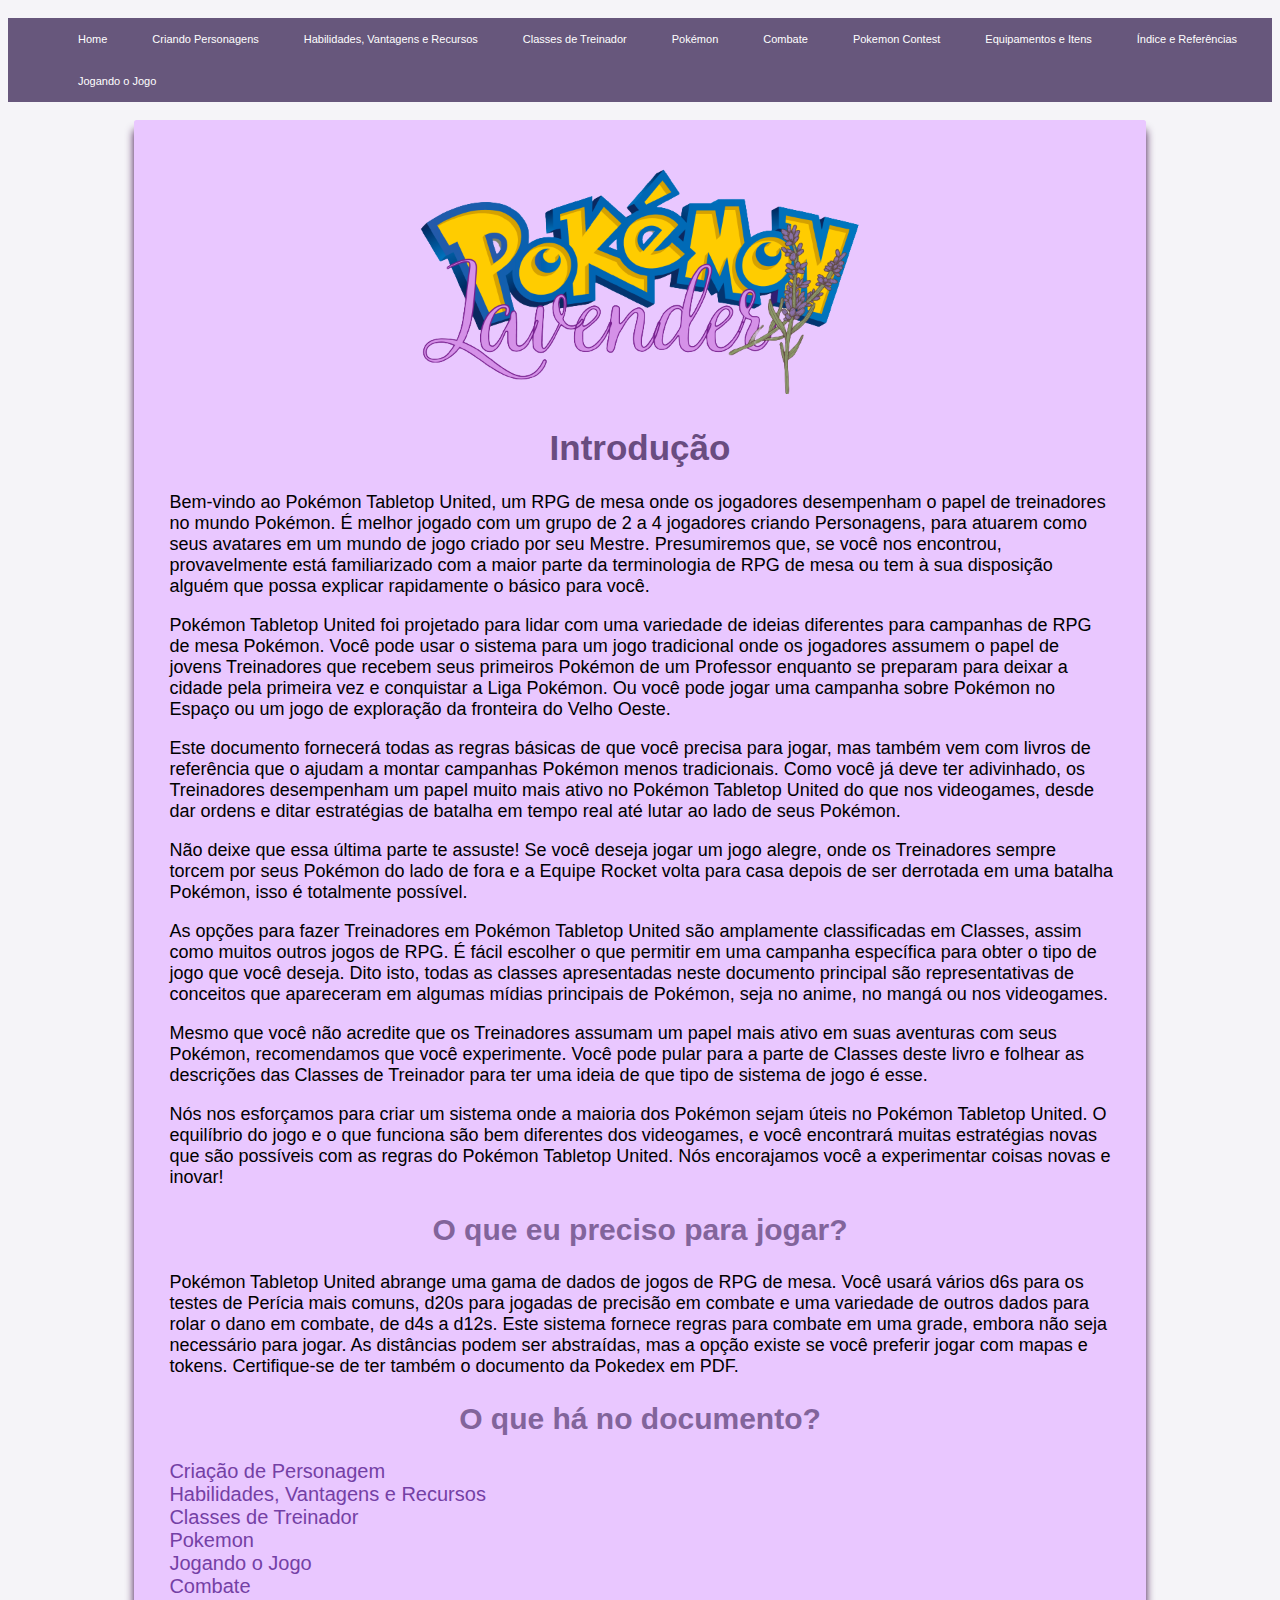
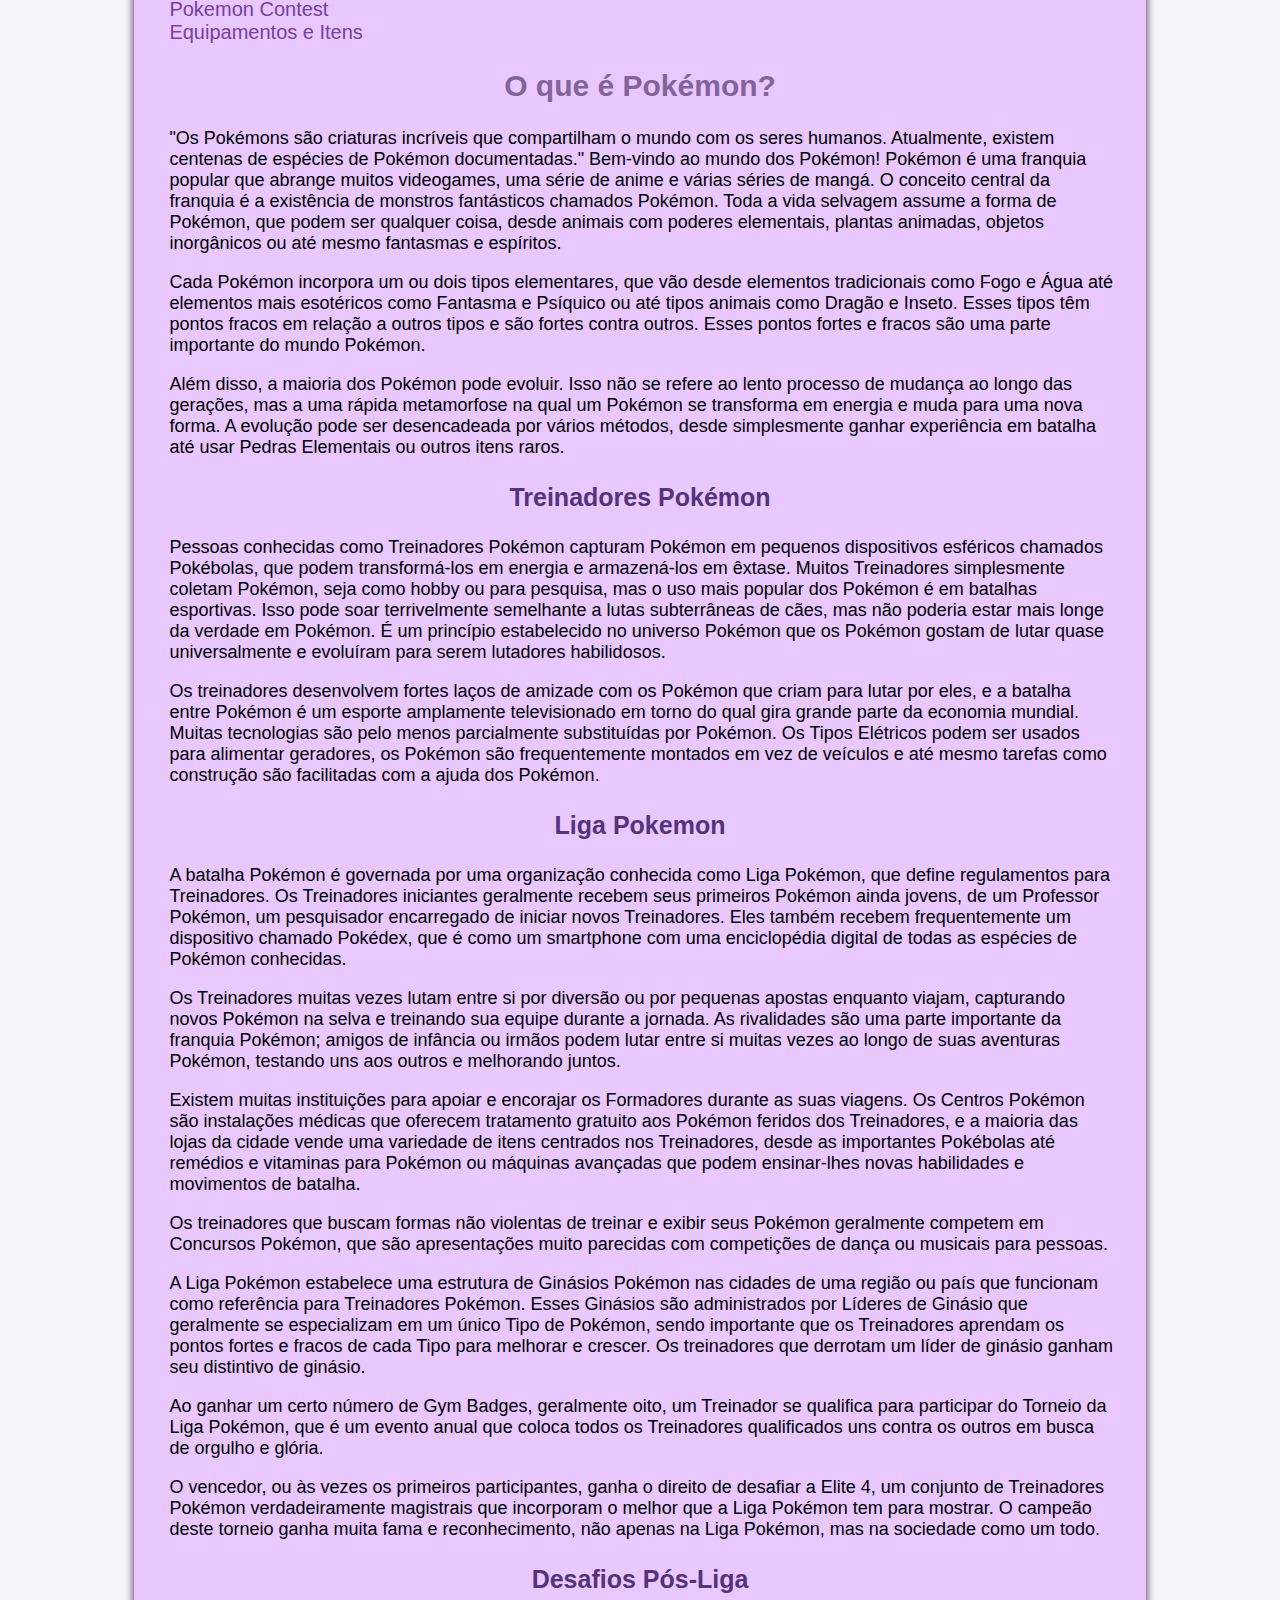
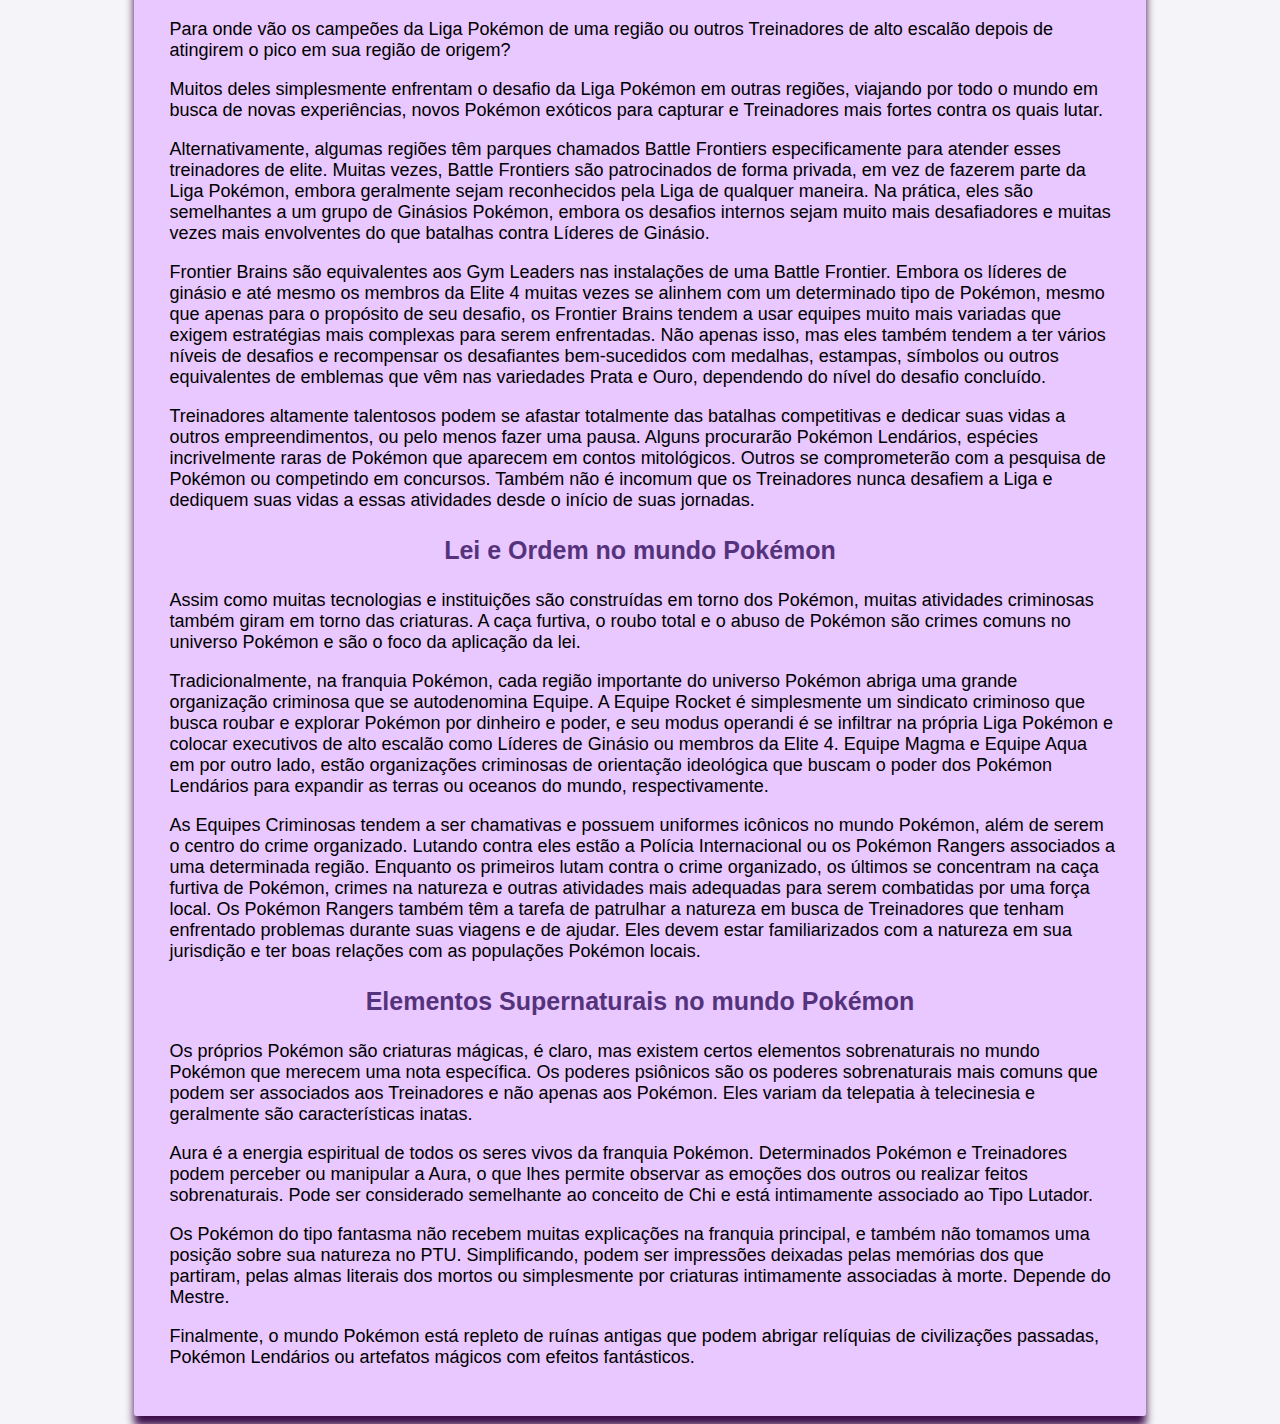
<file: index.html>
<!DOCTYPE html>
<html lang="pt-br">

<head>
    <meta charset="UTF-8">
    <meta name="viewport" content="width=device-width, initial-scale=1.0">
    <title>Pokémon Lavender</title>
    <link rel="stylesheet" href="style/style.css" type="text/css">
    <link rel="shortcut icon" href="assets/img/icons/page.png" type="image/x-icon">

    <nav>
        <nav>
            <ul>
                <li> <a href="index.html"> Home </a> </li>
                <li> <a href="content/CreatingCharacters.html"> Criando Personagens </a> </li>
                <li> <a href="content/HabilidadesVantagensRecursos.html">Habilidades, Vantagens e Recursos</a></li>
                <li> <a href="content/TrainerClasses.html">Classes de Treinador</a></li>
                <li> <a href="content/Pokemon.html"> Pokémon</a></li>

                <li> <a href="content/Combate.html">Combate</a></li>
                <li> <a href="content/PokemonContest.html"> Pokemon Contest </a> </li>
                <li> <a href="content/GearItens.html">Equipamentos e Itens</a></li>
                <li> <a href="content/Indice.html">Índice e Referências</a></li>
                <li> <a href="content/PlayingGame.html"> Jogando o Jogo</a></li>
            </ul>
        </nav>
    </nav>
</head>

<body>
    <main>
        <img height="250px" src="assets/img/icons/pokemon-lavender.png">
        <div id="intro">
            <h1>Introdução</h1>
            <p>Bem-vindo ao Pokémon Tabletop United, um RPG de mesa onde os jogadores desempenham o papel de
                treinadores no mundo Pokémon. É melhor jogado com um grupo de 2 a 4 jogadores criando Personagens, para
                atuarem como seus avatares em um mundo de jogo criado por seu Mestre.
                Presumiremos que, se você nos encontrou, provavelmente está familiarizado com a maior parte da
                terminologia de RPG de mesa ou tem à sua disposição alguém que possa explicar rapidamente o básico para
                você.
            </p>
            <p>Pokémon Tabletop United foi projetado para lidar com uma variedade de ideias diferentes para campanhas
                de RPG de mesa Pokémon. Você pode usar o sistema para um jogo tradicional onde os jogadores assumem o
                papel de jovens Treinadores que recebem seus primeiros Pokémon de um Professor enquanto se preparam para
                deixar a cidade pela primeira vez e conquistar a Liga Pokémon. Ou você pode jogar uma campanha sobre
                Pokémon no Espaço ou um jogo de exploração da fronteira do Velho Oeste.
            </p>
            <p>
                Este documento fornecerá todas as regras básicas de que você precisa para jogar, mas também vem com
                livros de referência que o ajudam a montar campanhas Pokémon menos tradicionais. Como você já deve ter
                adivinhado, os Treinadores desempenham um papel muito mais ativo no Pokémon Tabletop United do que nos
                videogames, desde dar ordens e ditar estratégias de batalha em tempo real até lutar ao lado de seus
                Pokémon.
            </p>
            <p>
                Não deixe que essa última parte te assuste! Se você deseja jogar um jogo alegre, onde os Treinadores
                sempre torcem por seus Pokémon do lado de fora e a Equipe Rocket volta para casa depois de ser derrotada
                em uma batalha Pokémon, isso é totalmente possível.
            </p>
            <p>
                As opções para fazer Treinadores em Pokémon Tabletop United são amplamente classificadas em Classes,
                assim como muitos outros jogos de RPG. É fácil escolher o que permitir em uma campanha específica para
                obter o tipo de jogo que você deseja. Dito isto, todas as classes apresentadas neste documento principal
                são representativas de conceitos que apareceram em algumas mídias principais de Pokémon, seja no anime,
                no mangá ou nos videogames.
            </p>
            <p>
                Mesmo que você não acredite que os Treinadores assumam um papel mais ativo em suas aventuras com seus
                Pokémon, recomendamos que você experimente. Você pode pular para a parte de Classes deste livro e
                folhear as descrições das Classes de Treinador para ter uma ideia de que tipo de sistema de jogo é esse.
            </p>
            <p>
                Nós nos esforçamos para criar um sistema onde a maioria dos Pokémon sejam úteis no Pokémon Tabletop
                United. O equilíbrio do jogo e o que funciona são bem diferentes dos videogames, e você encontrará
                muitas estratégias novas que são possíveis com as regras do Pokémon Tabletop United. Nós encorajamos
                você a experimentar coisas novas e inovar!
            </p>
        </div>
        <div id="OQuePrecisoParaJogar">
            <h2>O que eu preciso para jogar?</h2>
            <p>
                Pokémon Tabletop United abrange uma gama de dados de jogos de RPG de mesa. Você usará vários d6s para os
                testes de Perícia mais comuns, d20s para jogadas de precisão em combate e uma variedade de outros dados
                para rolar o dano em combate, de d4s a d12s. Este sistema fornece regras para combate em uma grade,
                embora não seja necessário para jogar. As distâncias podem ser abstraídas, mas a opção existe se
                você preferir jogar com mapas e tokens. Certifique-se de ter também o documento da Pokedex em PDF.
            </p>
        </div>
        <div id="Doc-content">
            <h2>O que há no documento?</h2>
            <p>
                <a href="content/Criacao-de-Personagem.html">Criação de Personagem</a>
                <br>
                <a href="content/Habilidades-Vantagens-e-Recursos.html">Habilidades, Vantagens e Recursos</a>
                <br>
                <a href="content/Classes-de-Treinador.html">Classes de Treinador</a>
                <br>
                <a href="content/Pokemon.html">Pokemon</a>
                <br>
                <a href="content/Jogando-o-Jogo.html">Jogando o Jogo</a>
                <br>
                <a href="content/Combate.html">Combate</a>
                <br>
                <a href="content/Pokemon-Contest.html">Pokemon Contest</a>
                <br>
                <a href="content/Equipamentos-e-itens.html">Equipamentos e Itens</a>
            </p>
        </div>
        <div id="WhatsPokemon">
            <h2>O que é Pokémon?</h2>
            <p>"Os Pokémons são criaturas incríveis que compartilham o mundo com os seres humanos. Atualmente, existem
                centenas de espécies de Pokémon documentadas."
                Bem-vindo ao mundo dos Pokémon! Pokémon é uma franquia popular que abrange muitos videogames, uma série
                de anime e várias séries de mangá. O conceito central da franquia é a existência de monstros fantásticos
                chamados Pokémon. Toda a vida selvagem assume a forma de Pokémon, que podem ser qualquer coisa, desde
                animais com poderes elementais, plantas animadas, objetos inorgânicos ou até mesmo fantasmas e
                espíritos.
            </p>
            <p>Cada Pokémon incorpora um ou dois tipos elementares, que vão desde elementos tradicionais como Fogo e
                Água até elementos mais esotéricos como Fantasma e Psíquico ou até tipos animais como Dragão e Inseto.
                Esses tipos têm pontos fracos em relação a outros tipos e são fortes contra outros. Esses pontos fortes
                e fracos são uma parte importante do mundo Pokémon.
            </p>
            <p>
                Além disso, a maioria dos Pokémon pode evoluir. Isso não se refere ao lento processo de mudança ao longo
                das gerações, mas a uma rápida metamorfose na qual um Pokémon se transforma em energia e muda para uma
                nova forma. A evolução pode ser desencadeada por vários métodos, desde simplesmente ganhar experiência
                em batalha até usar Pedras Elementais ou outros itens raros.
            </p>
        </div>

        <div id="PokeTrainers">
            <h3>Treinadores Pokémon</h3>
            <p>Pessoas conhecidas como Treinadores Pokémon capturam Pokémon em pequenos dispositivos esféricos chamados
                Pokébolas, que podem transformá-los em energia e armazená-los em êxtase. Muitos Treinadores simplesmente
                coletam Pokémon, seja como hobby ou para pesquisa, mas o uso mais popular dos Pokémon é em batalhas
                esportivas. Isso pode soar terrivelmente semelhante a lutas subterrâneas de cães, mas não poderia estar
                mais longe da verdade em Pokémon. É um princípio estabelecido no universo Pokémon que os Pokémon gostam
                de lutar quase universalmente e evoluíram para serem lutadores habilidosos.
            </p>
            <p>Os treinadores desenvolvem fortes laços de amizade com os Pokémon que criam para lutar por eles, e a
                batalha entre Pokémon é um esporte amplamente televisionado em torno do qual gira grande parte da
                economia mundial. Muitas tecnologias são pelo menos parcialmente substituídas por Pokémon. Os Tipos
                Elétricos podem ser usados para alimentar geradores, os Pokémon são frequentemente montados em vez de
                veículos e até mesmo tarefas como construção são facilitadas com a ajuda dos Pokémon.
            </p>
        </div>
        <div id="PokeLeague">
            <h3>Liga Pokemon</h3>
            <p>A batalha Pokémon é governada por uma organização conhecida como Liga Pokémon, que define regulamentos
                para Treinadores. Os Treinadores iniciantes geralmente recebem seus primeiros Pokémon ainda jovens, de
                um Professor Pokémon, um pesquisador encarregado de iniciar novos Treinadores. Eles também recebem
                frequentemente um dispositivo chamado Pokédex, que é como um smartphone com uma enciclopédia digital de
                todas as espécies de Pokémon conhecidas.
            </p>
            <p>Os Treinadores muitas vezes lutam entre si por diversão ou por pequenas apostas enquanto viajam,
                capturando novos Pokémon na selva e treinando sua equipe durante a jornada. As rivalidades são uma parte
                importante da franquia Pokémon; amigos de infância ou irmãos podem lutar entre si muitas vezes ao longo
                de suas aventuras Pokémon, testando uns aos outros e melhorando juntos.
            </p>
            <p>Existem muitas instituições para apoiar e encorajar os Formadores durante as suas viagens. Os Centros
                Pokémon são instalações médicas que oferecem tratamento gratuito aos Pokémon feridos dos Treinadores, e
                a maioria das lojas da cidade vende uma variedade de itens centrados nos Treinadores, desde as
                importantes Pokébolas até remédios e vitaminas para Pokémon ou máquinas avançadas que podem ensinar-lhes
                novas habilidades e movimentos de batalha.
            </p>
            <p>Os treinadores que buscam formas não violentas de treinar e exibir seus Pokémon geralmente competem em
                Concursos Pokémon, que são apresentações muito parecidas com competições de dança ou musicais para
                pessoas.
            </p>
            <p>A Liga Pokémon estabelece uma estrutura de Ginásios Pokémon nas cidades de uma região ou país que
                funcionam como referência para Treinadores Pokémon. Esses Ginásios são administrados por Líderes de
                Ginásio que geralmente se especializam em um único Tipo de Pokémon, sendo importante que os Treinadores
                aprendam os pontos fortes e fracos de cada Tipo para melhorar e crescer. Os treinadores que derrotam um
                líder de ginásio ganham seu distintivo de ginásio.
            </p>
            <p>Ao ganhar um certo número de Gym Badges, geralmente oito, um Treinador se qualifica para participar do
                Torneio da Liga Pokémon, que é um evento anual que coloca todos os Treinadores qualificados uns contra
                os outros em busca de orgulho e glória.</p>
            <p>O vencedor, ou às vezes os primeiros participantes, ganha o direito de desafiar a Elite 4, um conjunto de
                Treinadores Pokémon verdadeiramente magistrais que incorporam o melhor que a Liga Pokémon tem para
                mostrar. O campeão deste torneio ganha muita fama e reconhecimento, não apenas na Liga Pokémon, mas na
                sociedade como um todo.</p>
        </div>
        <div id="AfterLeague">
            <h3>Desafios Pós-Liga</h3>
            <p>Para onde vão os campeões da Liga Pokémon de uma região ou outros Treinadores de alto escalão depois de
                atingirem o pico em sua região de origem?</p>
            <p>Muitos deles simplesmente enfrentam o desafio da Liga Pokémon em outras regiões, viajando por todo o
                mundo em busca de novas experiências, novos Pokémon exóticos para capturar e Treinadores mais fortes
                contra os quais lutar.
            </p>
            <p>Alternativamente, algumas regiões têm parques chamados Battle Frontiers especificamente para atender
                esses treinadores de elite. Muitas vezes, Battle Frontiers são patrocinados de forma privada, em vez de
                fazerem parte da Liga Pokémon, embora geralmente sejam reconhecidos pela Liga de qualquer maneira. Na
                prática, eles são semelhantes a um grupo de Ginásios Pokémon, embora os desafios internos sejam muito
                mais desafiadores e muitas vezes mais envolventes do que batalhas contra Líderes de Ginásio.
            </p>
            <p>Frontier Brains são equivalentes aos Gym Leaders nas instalações de uma Battle Frontier. Embora os
                líderes de ginásio e até mesmo os membros da Elite 4 muitas vezes se alinhem com um determinado tipo de
                Pokémon, mesmo que apenas para o propósito de seu desafio, os Frontier Brains tendem a usar equipes
                muito mais variadas que exigem estratégias mais complexas para serem enfrentadas. Não apenas isso, mas
                eles também tendem a ter vários níveis de desafios e recompensar os desafiantes bem-sucedidos com
                medalhas, estampas, símbolos ou outros equivalentes de emblemas que vêm nas variedades Prata e Ouro,
                dependendo do nível do desafio concluído.</p>
            <p>Treinadores altamente talentosos podem se afastar totalmente das batalhas competitivas e dedicar suas
                vidas a outros empreendimentos, ou pelo menos fazer uma pausa. Alguns procurarão Pokémon Lendários,
                espécies incrivelmente raras de Pokémon que aparecem em contos mitológicos. Outros se comprometerão com
                a pesquisa de Pokémon ou competindo em concursos. Também não é incomum que os Treinadores nunca desafiem
                a Liga e dediquem suas vidas a essas atividades desde o início de suas jornadas.</p>
        </div>
        <div id="LawNOrder">
            <h3>Lei e Ordem no mundo Pokémon</h3>
            <p>Assim como muitas tecnologias e instituições são construídas em torno dos Pokémon, muitas atividades
                criminosas também giram em torno das criaturas. A caça furtiva, o roubo total e o abuso de Pokémon são
                crimes comuns no universo Pokémon e são o foco da aplicação da lei.
            </p>
            <p>Tradicionalmente, na franquia Pokémon, cada região importante do universo Pokémon abriga uma grande
                organização criminosa que se autodenomina Equipe. A Equipe Rocket é simplesmente um sindicato criminoso
                que busca roubar e explorar Pokémon por dinheiro e poder, e seu modus operandi é se infiltrar na própria
                Liga Pokémon e colocar executivos de alto escalão como Líderes de Ginásio ou membros da Elite 4. Equipe
                Magma e Equipe Aqua em por outro lado, estão organizações criminosas de orientação ideológica que buscam
                o poder dos Pokémon Lendários para expandir as terras ou oceanos do mundo, respectivamente.
            </p>
            <p>As Equipes Criminosas tendem a ser chamativas e possuem uniformes icônicos no mundo Pokémon, além de
                serem o centro do crime organizado. Lutando contra eles estão a Polícia Internacional ou os Pokémon
                Rangers associados a uma determinada região. Enquanto os primeiros lutam contra o crime organizado, os
                últimos se concentram na caça furtiva de Pokémon, crimes na natureza e outras atividades mais adequadas
                para serem combatidas por uma força local. Os Pokémon Rangers também têm a tarefa de patrulhar a
                natureza em busca de Treinadores que tenham enfrentado problemas durante suas viagens e de ajudar. Eles
                devem estar familiarizados com a natureza em sua jurisdição e ter boas relações com as populações
                Pokémon locais.
            </p>
        </div>
        <div id="SupernaturalElements">
            <h3>Elementos Supernaturais no mundo Pokémon</h3>
            <p>Os próprios Pokémon são criaturas mágicas, é claro, mas existem certos elementos sobrenaturais no mundo
                Pokémon que merecem uma nota específica. Os poderes psiônicos são os poderes sobrenaturais mais comuns
                que podem ser associados aos Treinadores e não apenas aos Pokémon. Eles variam da telepatia à
                telecinesia e geralmente são características inatas.</p>

            <p>Aura é a energia espiritual de todos os seres vivos da franquia Pokémon. Determinados Pokémon e
                Treinadores podem perceber ou manipular a Aura, o que lhes permite observar as emoções dos outros ou
                realizar feitos sobrenaturais. Pode ser considerado semelhante ao conceito de Chi e está intimamente
                associado ao Tipo Lutador.</p>

            <p>Os Pokémon do tipo fantasma não recebem muitas explicações na franquia principal, e também não tomamos
                uma posição sobre sua natureza no PTU. Simplificando, podem ser impressões deixadas pelas memórias dos
                que partiram, pelas almas literais dos mortos ou simplesmente por criaturas intimamente associadas à
                morte. Depende do Mestre.</p>

            <p>Finalmente, o mundo Pokémon está repleto de ruínas antigas que podem abrigar relíquias de civilizações
                passadas, Pokémon Lendários ou artefatos mágicos com efeitos fantásticos.</p>
        </div>
    </main>
</body>

</html>
</file>
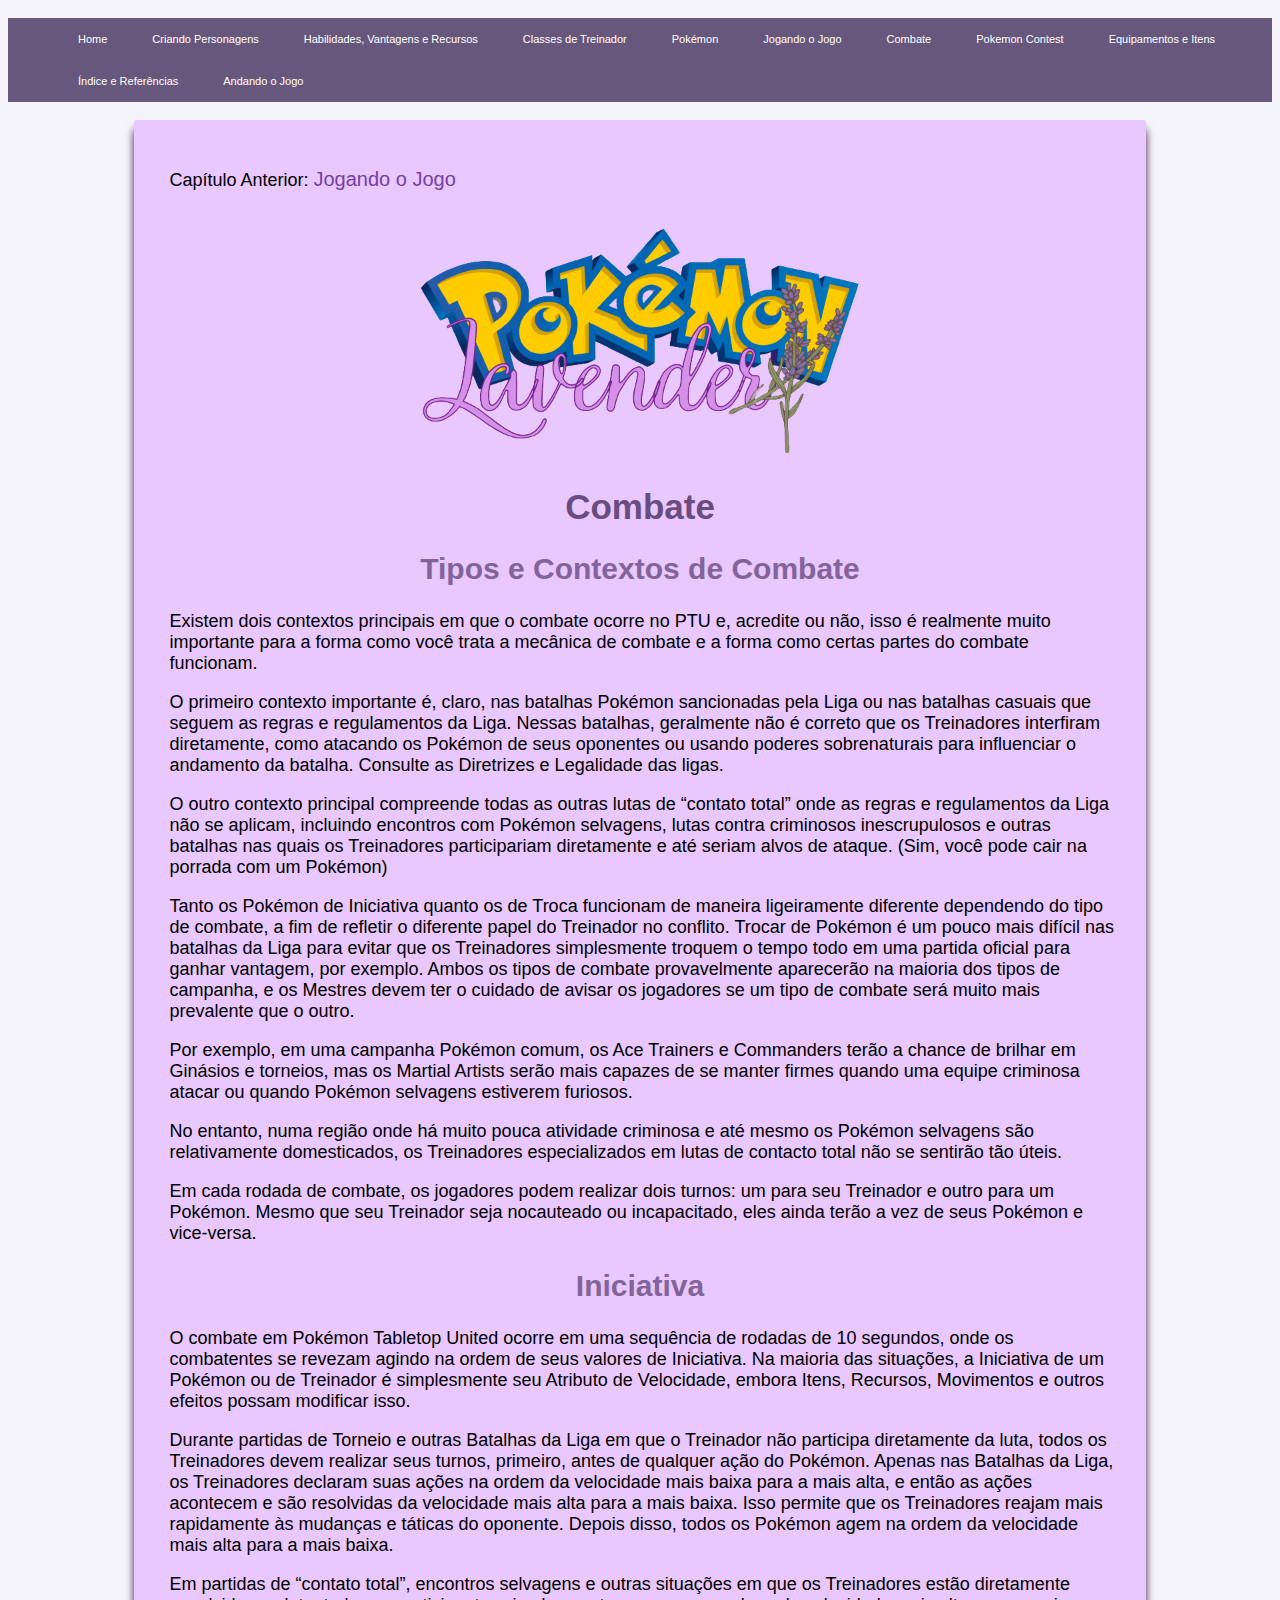
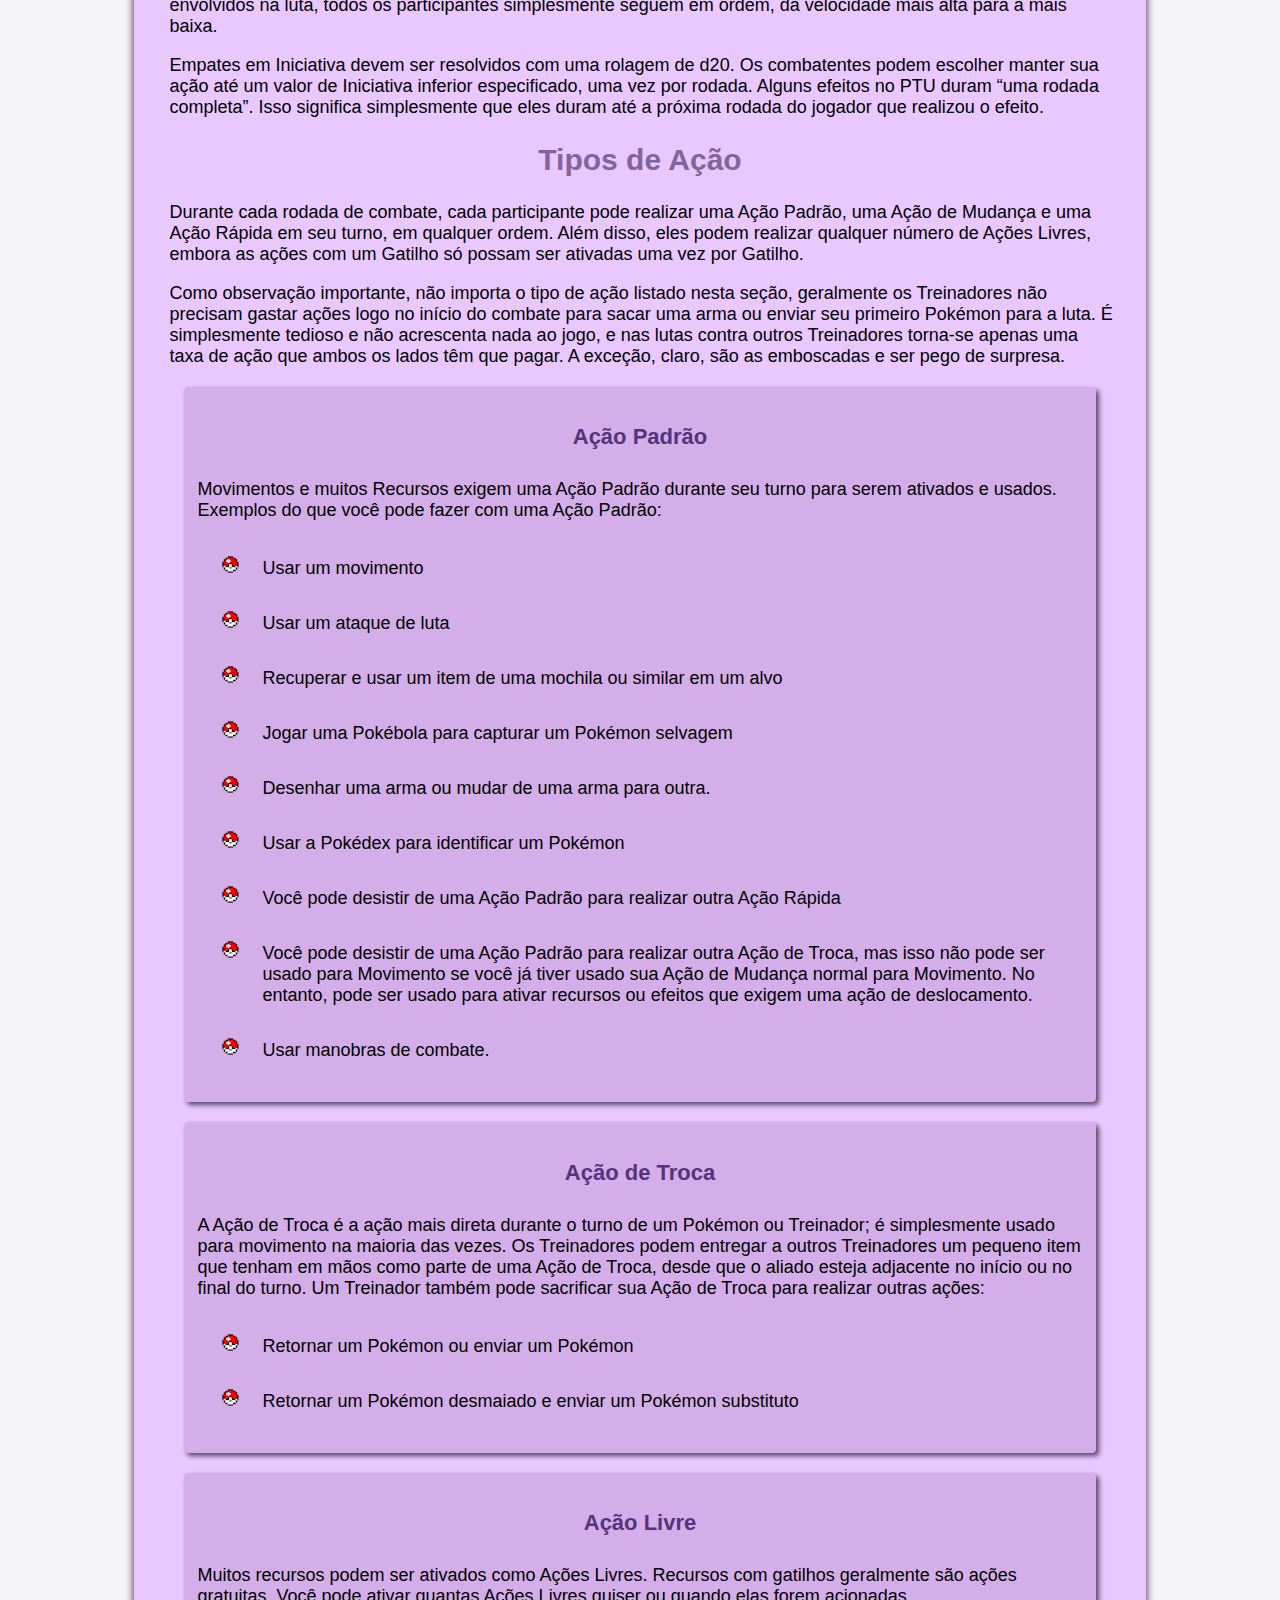
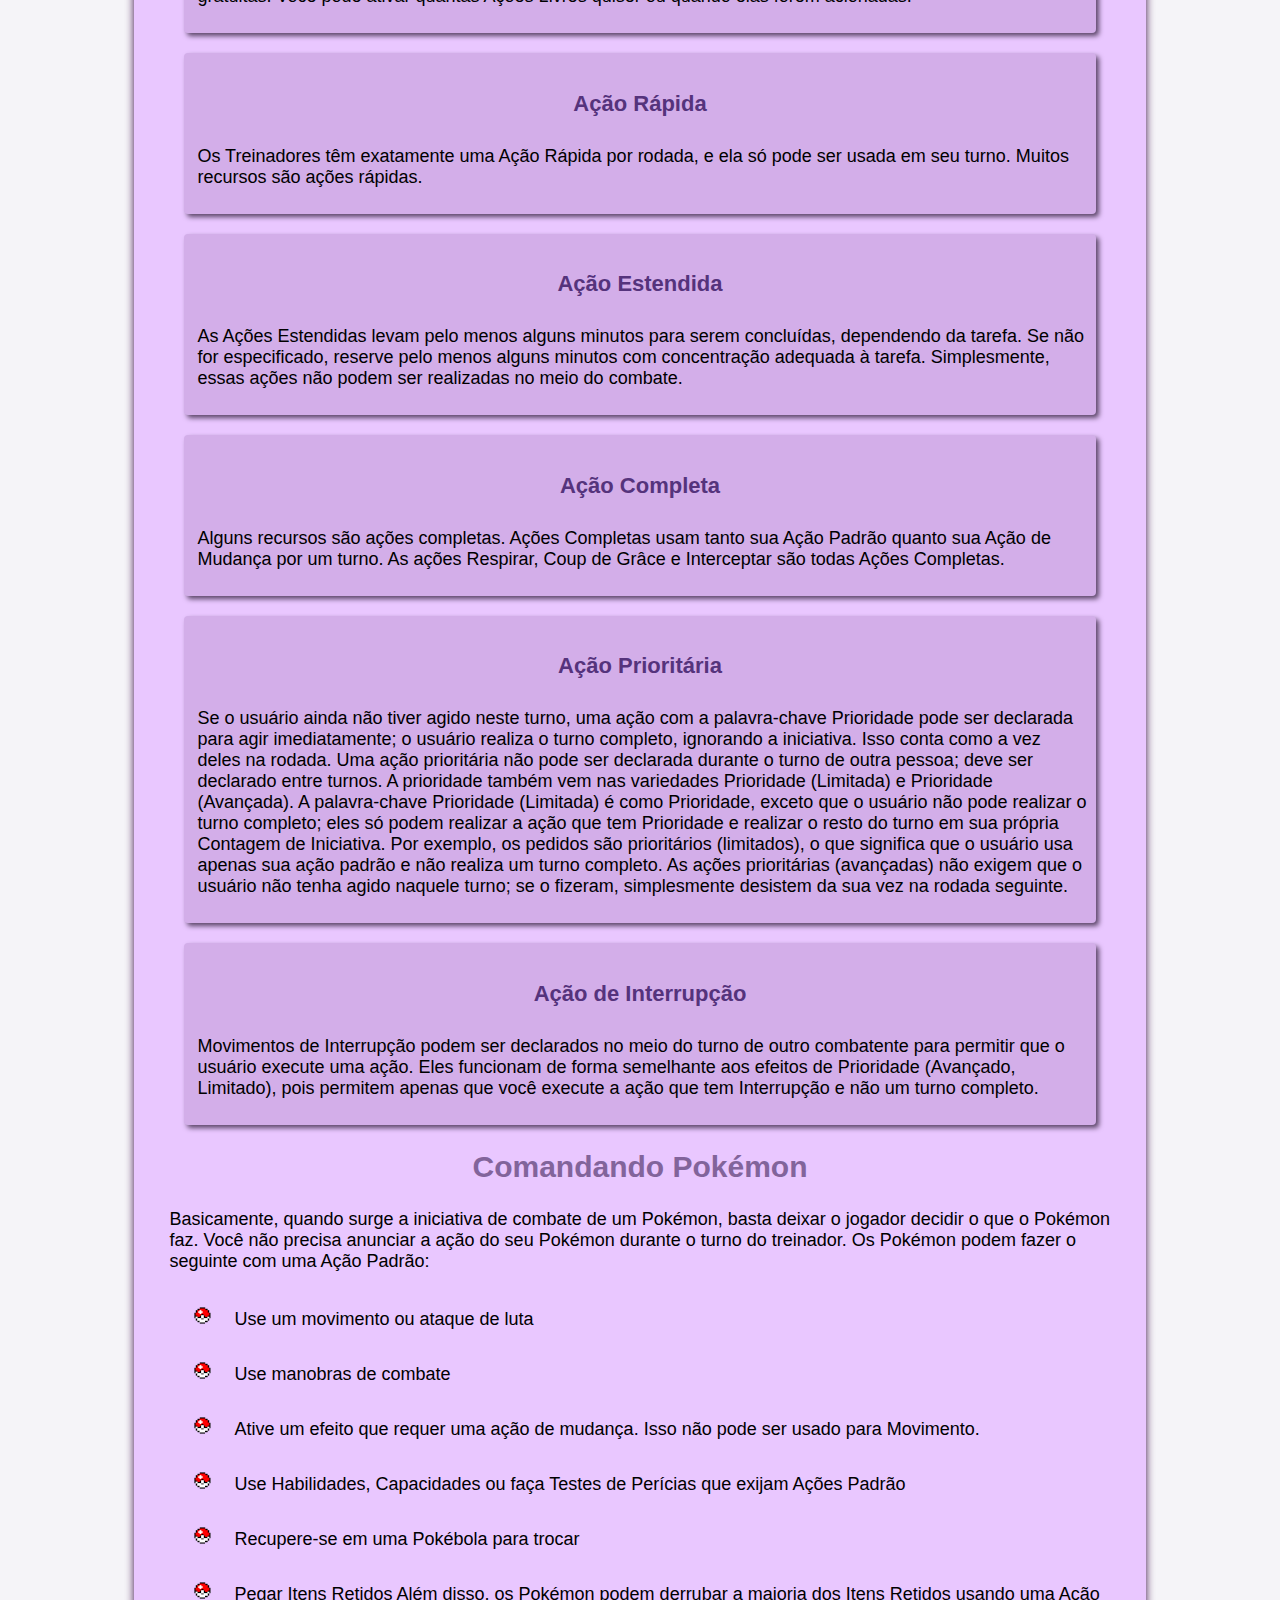
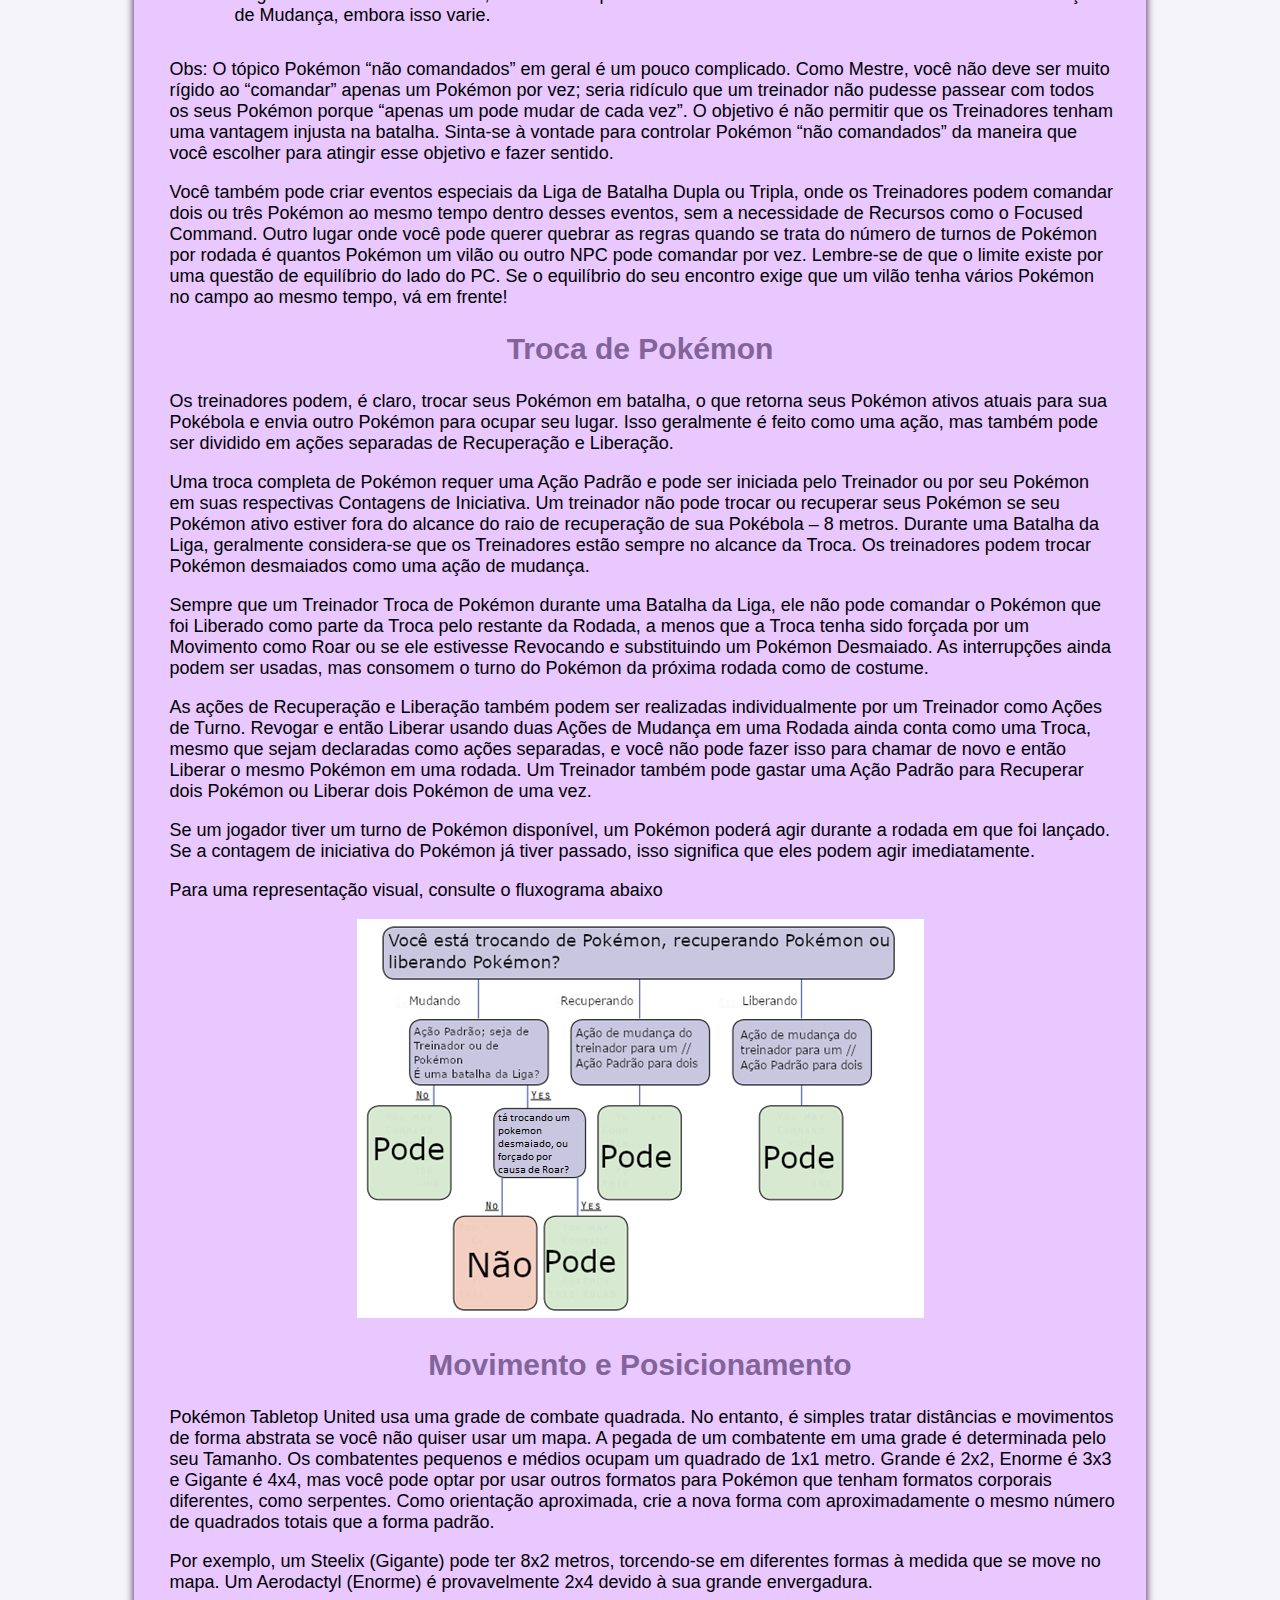
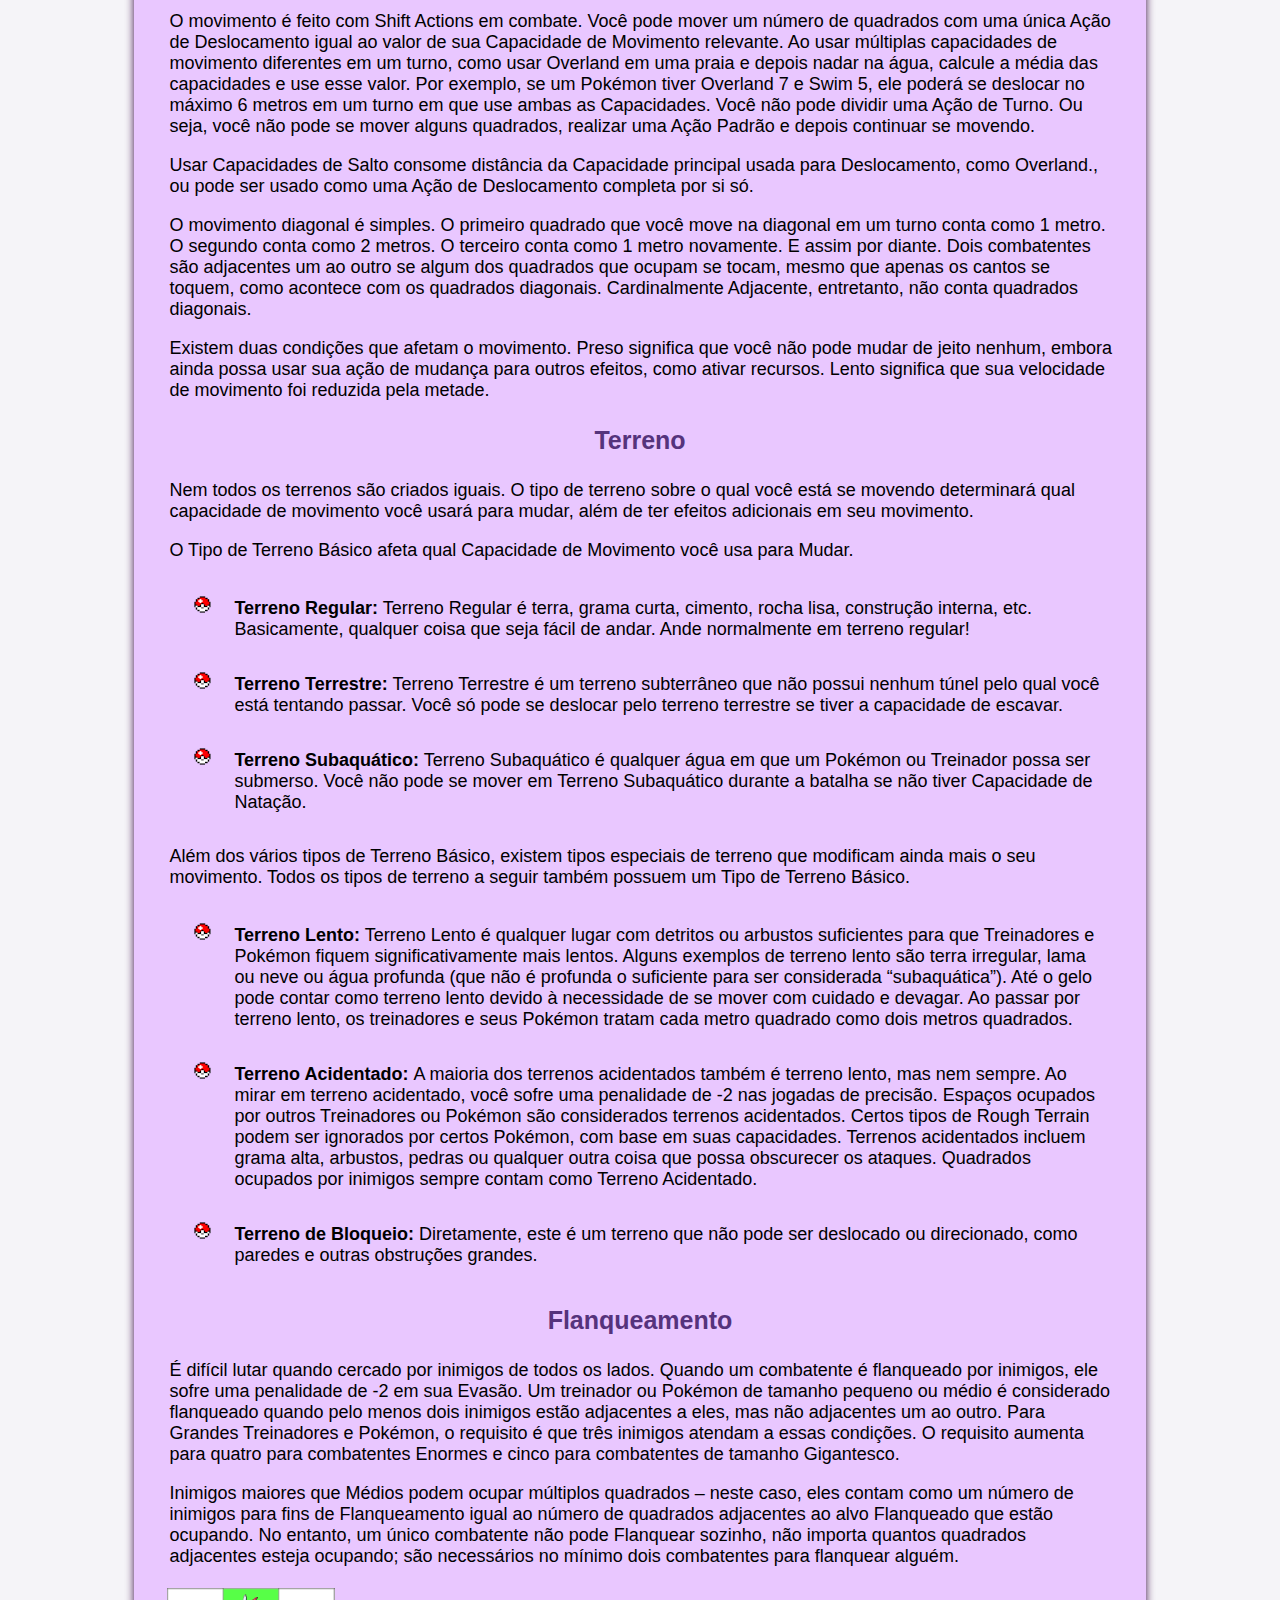
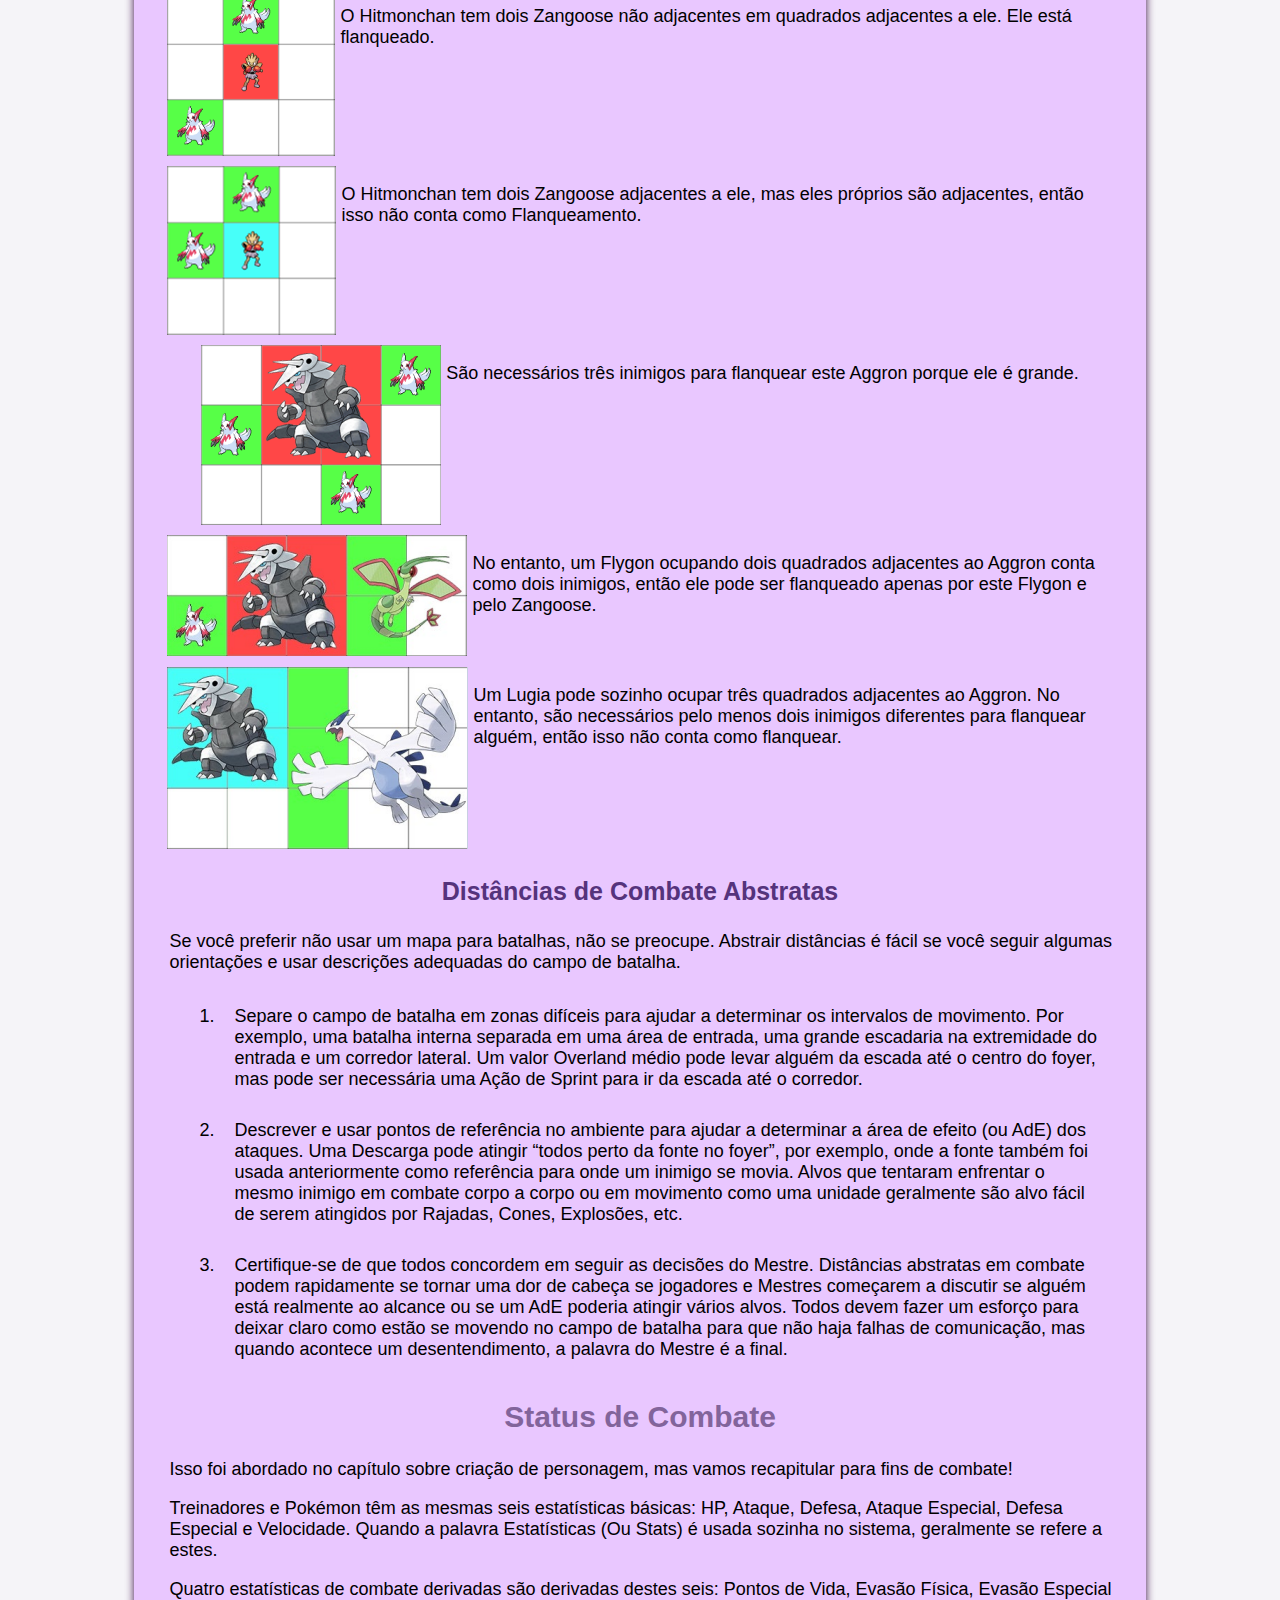
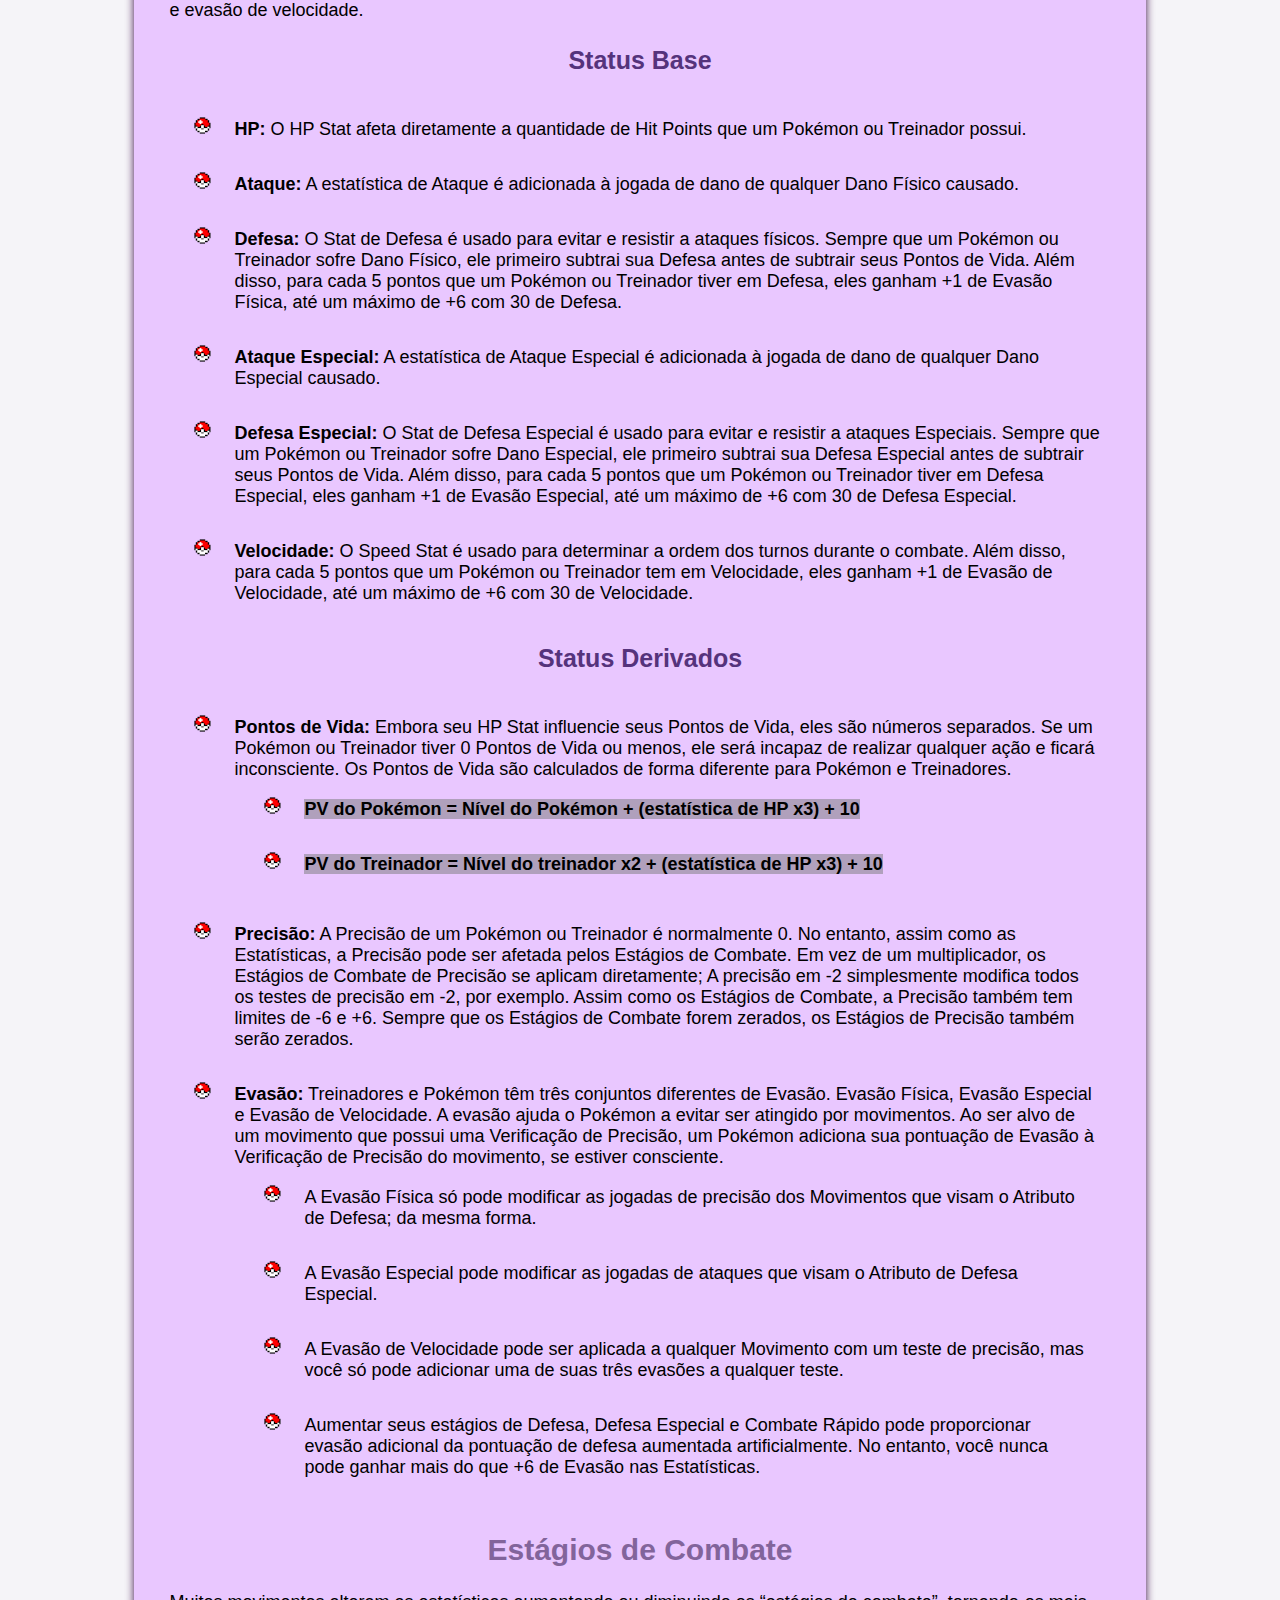
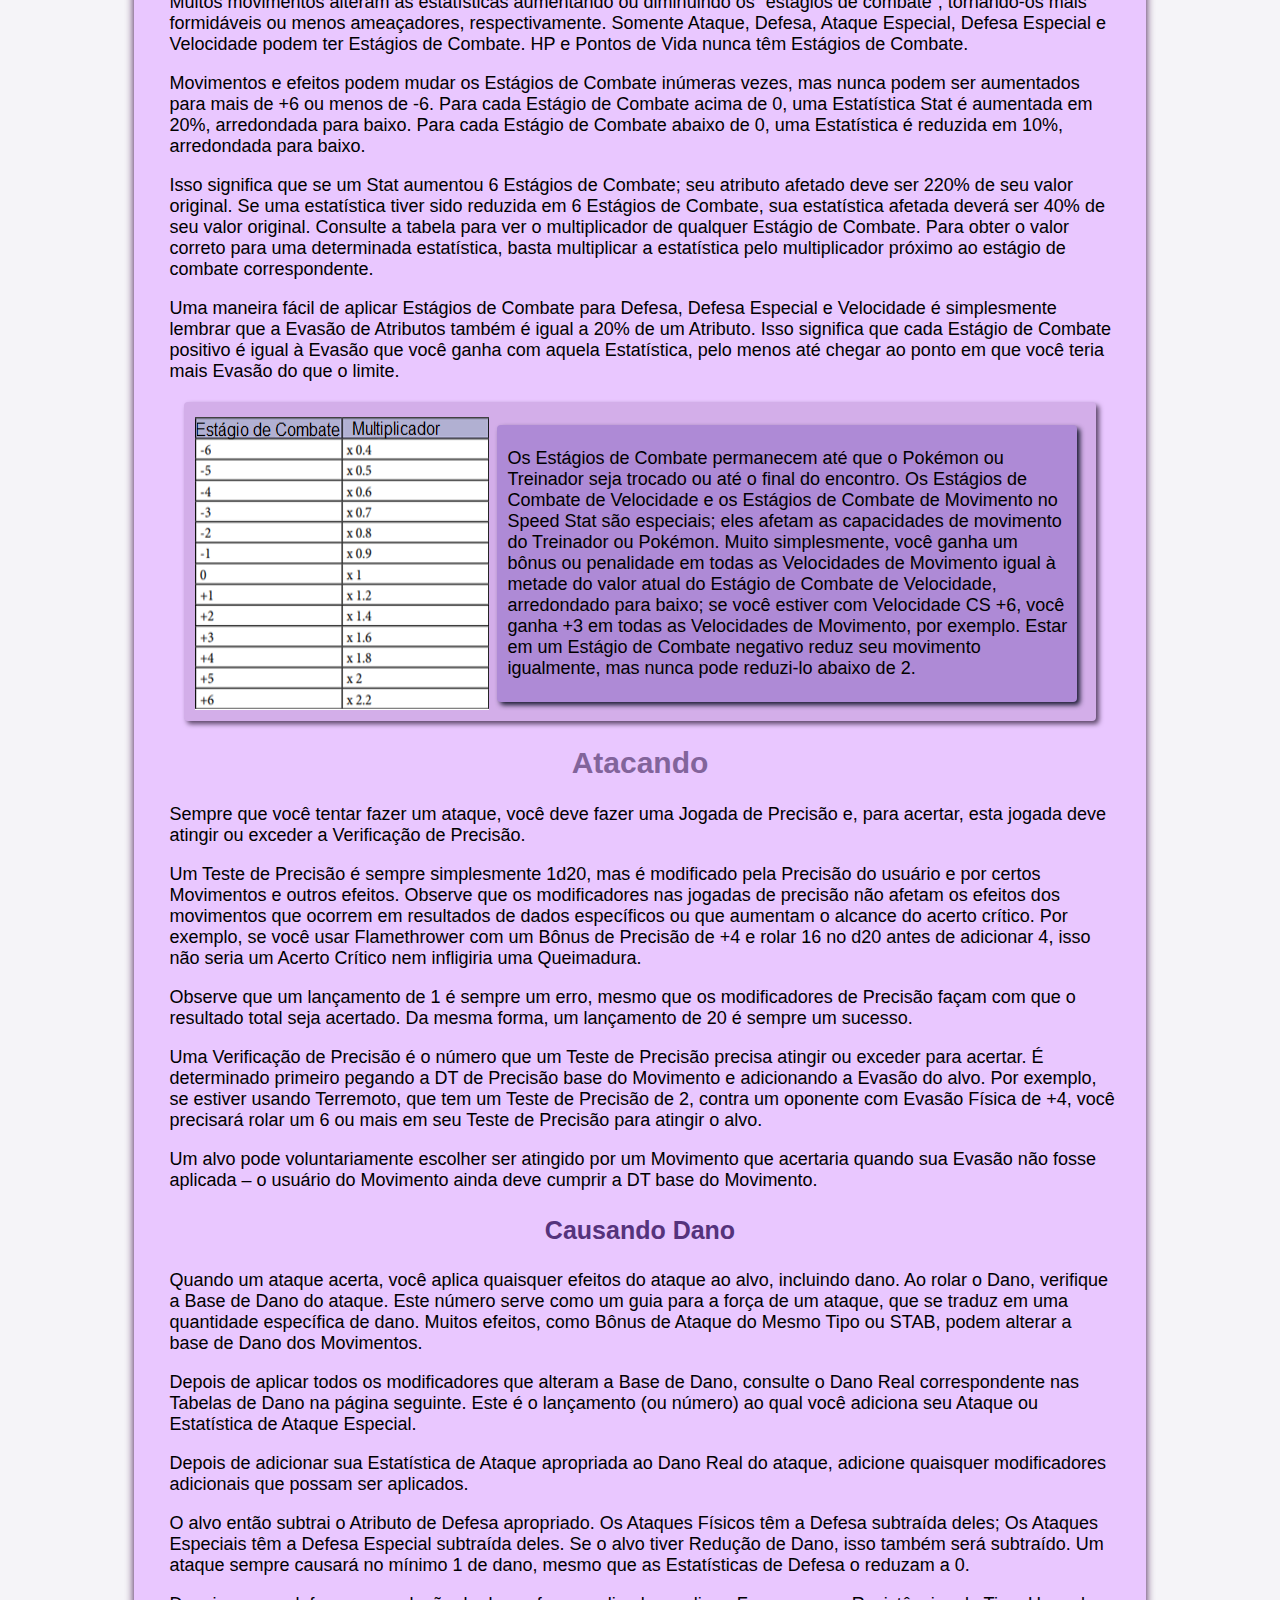
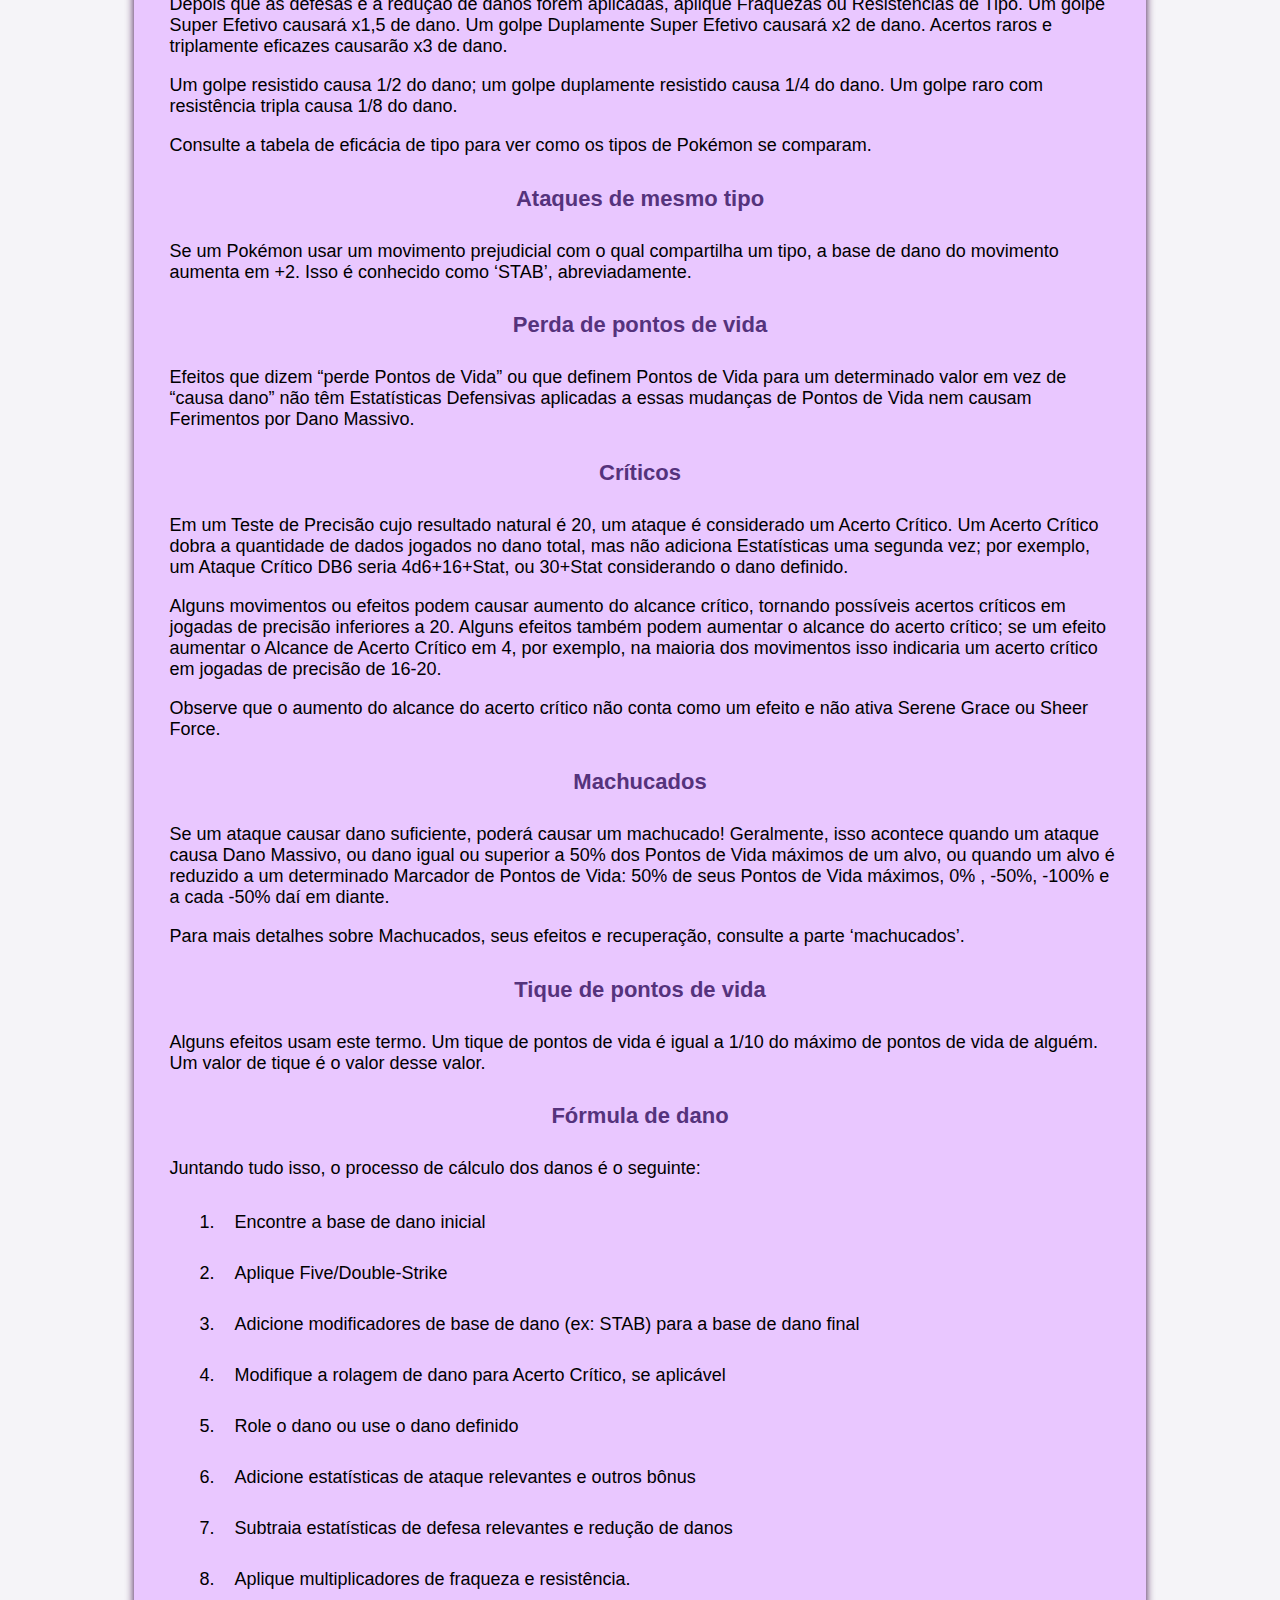
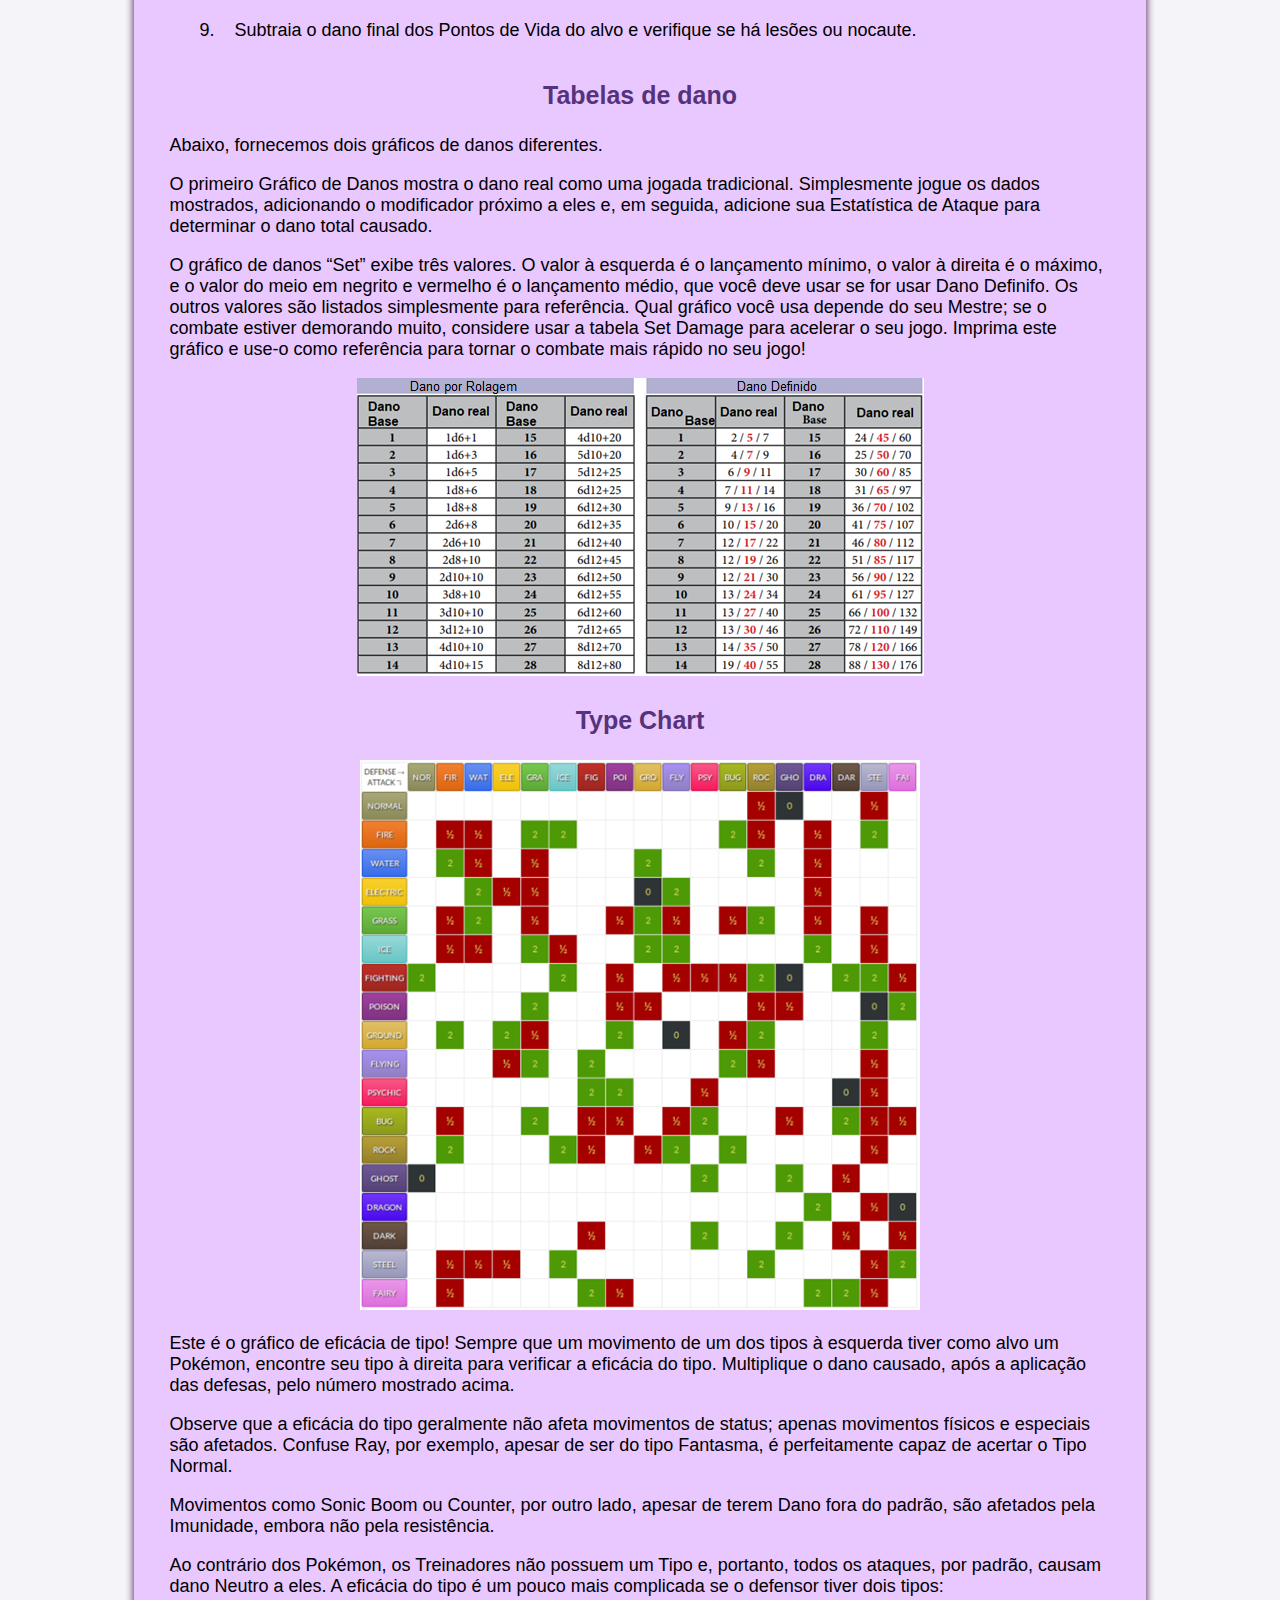
<file: content/Combate.html>
<!DOCTYPE html>
<html lang="pt-br">

<head>

    <meta charset="UTF-8">
    <meta name="viewport" content="width=device-width, initial-scale=1.0">
    <title>Pokémon Lavender</title>
    <link rel="stylesheet" href="../style/style.css" type="text/css">
    <link rel="shortcut icon" href="../assets/img/icons/page.png" type="image/x-icon">

    <nav>
        <ul>
            <li> <a href="../index.html"> Home </a> </li>
            <li> <a href="CreatingCharacters.html"> Criando Personagens </a> </li>
            <li> <a href="HabilidadesVantagensRecursos.html">Habilidades, Vantagens e Recursos</a></li>
            <li> <a href="TrainerClasses.html">Classes de Treinador</a></li>
            <li> <a href="Pokemon.html"> Pokémon</a></li>
            <li> <a href="PlayingGame.html"> Jogando o Jogo</a></li>

            <li> <a href="Combate.html">Combate</a></li>
            <li> <a href="PokemonContest.html"> Pokemon Contest </a> </li>
            <li> <a href="GearItens.html">Equipamentos e Itens</a></li>
            <li> <a href="Indice.html">Índice e Referências</a></li>
            <li> <a href="RunningGame.html"> Andando o Jogo</a></li>

        </ul>
    </nav>
</head>

<body>
    <main>
        <div class="anterior">
            <p>Capítulo Anterior: <a href="PlayingGame.html"> Jogando o Jogo</a></p>
        </div>

        <img height="250px" src="../assets/img/icons/pokemon-lavender.png">
        <h1>Combate</h1>
        <div id="Tipos_e_contextos_de_combate">
            <h2>Tipos e Contextos de Combate</h2>
            <p>Existem dois contextos principais em que o combate ocorre no PTU e, acredite ou não, isso é realmente
                muito importante para a forma como você trata a mecânica de combate e a forma como certas partes do
                combate funcionam.</p>

            <p>O primeiro contexto importante é, claro, nas batalhas Pokémon sancionadas pela Liga ou nas batalhas
                casuais que seguem as regras e regulamentos da Liga. Nessas batalhas, geralmente não é correto que os
                Treinadores interfiram diretamente, como atacando os Pokémon de seus oponentes ou usando poderes
                sobrenaturais para influenciar o andamento da batalha. Consulte as Diretrizes e Legalidade das ligas.
            </p>

            <p>O outro contexto principal compreende todas as outras lutas de “contato total” onde as regras e
                regulamentos da Liga não se aplicam, incluindo encontros com Pokémon selvagens, lutas contra criminosos
                inescrupulosos e outras batalhas nas quais os Treinadores participariam diretamente e até seriam alvos
                de ataque. (Sim, você pode cair na porrada com um Pokémon)</p>

            <p>Tanto os Pokémon de Iniciativa quanto os de Troca funcionam de maneira ligeiramente diferente dependendo
                do tipo de combate, a fim de refletir o diferente papel do Treinador no conflito. Trocar de Pokémon é um
                pouco mais difícil nas batalhas da Liga para evitar que os Treinadores simplesmente troquem o tempo todo
                em uma partida oficial para ganhar vantagem, por exemplo. Ambos os tipos de combate provavelmente
                aparecerão na maioria dos tipos de campanha, e os Mestres devem ter o cuidado de avisar os jogadores se
                um tipo de combate será muito mais prevalente que o outro.</p>

            <p>Por exemplo, em uma campanha Pokémon comum, os Ace Trainers e Commanders terão a chance de brilhar em
                Ginásios e torneios, mas os Martial Artists serão mais capazes de se manter firmes quando uma equipe
                criminosa atacar ou quando Pokémon selvagens estiverem furiosos.</p>

            <p>No entanto, numa região onde há muito pouca atividade criminosa e até mesmo os Pokémon selvagens são
                relativamente domesticados, os Treinadores especializados em lutas de contacto total não se sentirão tão
                úteis.</p>

            <p>Em cada rodada de combate, os jogadores podem realizar dois turnos: um para seu Treinador e outro para um
                Pokémon. Mesmo que seu Treinador seja nocauteado ou incapacitado, eles ainda terão a vez de seus Pokémon
                e vice-versa.</p>
        </div>
        <div id="Iniciativa">
            <h2>Iniciativa</h2>
            <p>O combate em Pokémon Tabletop United ocorre em uma sequência de rodadas de 10 segundos, onde os
                combatentes se revezam agindo na ordem de seus valores de Iniciativa. Na maioria das situações, a
                Iniciativa de um Pokémon ou de Treinador é simplesmente seu Atributo de Velocidade, embora Itens,
                Recursos, Movimentos e outros efeitos possam modificar isso.</p>

            <p>Durante partidas de Torneio e outras Batalhas da Liga em que o Treinador não participa diretamente da
                luta, todos os Treinadores devem realizar seus turnos, primeiro, antes de qualquer ação do Pokémon.
                Apenas nas Batalhas da Liga, os Treinadores declaram suas ações na ordem da velocidade mais baixa para a
                mais alta, e então as ações acontecem e são resolvidas da velocidade mais alta para a mais baixa. Isso
                permite que os Treinadores reajam mais rapidamente às mudanças e táticas do oponente. Depois disso,
                todos os Pokémon agem na ordem da velocidade mais alta para a mais baixa.</p>

            <p>Em partidas de “contato total”, encontros selvagens e outras situações em que os Treinadores estão
                diretamente envolvidos na luta, todos os participantes simplesmente seguem em ordem, da velocidade mais
                alta para a mais baixa.</p>

            <p>Empates em Iniciativa devem ser resolvidos com uma rolagem de d20. Os combatentes podem escolher manter
                sua ação até um valor de Iniciativa inferior especificado, uma vez por rodada. Alguns efeitos no PTU
                duram “uma rodada completa”. Isso significa simplesmente que eles duram até a próxima rodada do jogador
                que realizou o efeito.</p>
        </div>
        <div id="Tipos_de_Acao">
            <h2>Tipos de Ação</h2>
            <p>Durante cada rodada de combate, cada participante pode realizar uma Ação Padrão, uma Ação de Mudança e
                uma Ação Rápida em seu turno, em qualquer ordem. Além disso, eles podem realizar qualquer número de
                Ações Livres, embora as ações com um Gatilho só possam ser ativadas uma vez por Gatilho.</p>

            <p>Como observação importante, não importa o tipo de ação listado nesta seção, geralmente os Treinadores não
                precisam gastar ações logo no início do combate para sacar uma arma ou enviar seu primeiro Pokémon para
                a luta. É simplesmente tedioso e não acrescenta nada ao jogo, e nas lutas contra outros Treinadores
                torna-se apenas uma taxa de ação que ambos os lados têm que pagar. A exceção, claro, são as emboscadas e
                ser pego de surpresa.
            </p>

            <div class="item" #Acao_Padrao>
                <h4>Ação Padrão</h4>
                <p>Movimentos e muitos Recursos exigem uma Ação Padrão durante seu turno para serem ativados e
                    usados. Exemplos do que você pode fazer com uma Ação Padrão:</p>
                <ul>
                    <li> Usar um movimento</li>
                    <li> Usar um ataque de luta</li>
                    <li> Recuperar e usar um item de uma mochila ou similar em um alvo</li>
                    <li> Jogar uma Pokébola para capturar um Pokémon selvagem</li>
                    <li> Desenhar uma arma ou mudar de uma arma para outra.</li>
                    <li> Usar a Pokédex para identificar um Pokémon</li>
                    <li> Você pode desistir de uma Ação Padrão para realizar outra Ação Rápida</li>
                    <li> Você pode desistir de uma Ação Padrão para realizar outra Ação de Troca, mas isso não pode
                        ser usado para Movimento se você já tiver usado sua Ação de Mudança normal para Movimento.
                        No entanto, pode ser usado para ativar recursos ou efeitos que exigem uma ação de
                        deslocamento. </li>
                    <li>Usar manobras de combate.</li>
                </ul>
            </div>

            <div class="item" id="Acao_de_Troca">
                <h4>Ação de Troca</h4>
                <p>A Ação de Troca é a ação mais direta durante o turno de um Pokémon ou Treinador; é simplesmente usado
                    para movimento na maioria das vezes. Os Treinadores podem entregar a outros Treinadores um pequeno
                    item que tenham em mãos como parte de uma Ação de Troca, desde que o aliado esteja adjacente no
                    início ou no final do turno. Um Treinador também pode sacrificar sua Ação de Troca para realizar
                    outras ações:</p>
                <ul>
                    <li>
                        Retornar um Pokémon ou enviar um Pokémon</li>
                    <li>
                        Retornar um Pokémon desmaiado e enviar um Pokémon substituto</li>
                </ul>
            </div>

            <div class="item" id="Acao_Livre">
                <h4>Ação Livre</h4>
                <p>Muitos recursos podem ser ativados como Ações Livres. Recursos com gatilhos geralmente são ações
                    gratuitas. Você pode ativar quantas Ações Livres quiser ou quando elas forem acionadas.</p>
            </div>

            <div class="item" id="Acao_Rapida">
                <h4>Ação Rápida</h4>
                <p>Os Treinadores têm exatamente uma Ação Rápida por rodada, e ela só pode ser usada em seu turno.
                    Muitos recursos são ações rápidas.</p>
            </div>

            <div class="item" id="Acao_Estendida">
                <h4>Ação Estendida</h4>
                <p>As Ações Estendidas levam pelo menos alguns minutos para serem concluídas, dependendo da tarefa. Se
                    não for especificado, reserve pelo menos alguns minutos com concentração adequada à tarefa.
                    Simplesmente, essas ações não podem ser realizadas no meio do combate.</p>
            </div>

            <div class="item" id="Acao_Completa">
                <h4>Ação Completa</h4>
                <p>Alguns recursos são ações completas. Ações Completas usam tanto sua Ação Padrão quanto sua Ação de
                    Mudança por um turno. As ações Respirar, Coup de Grâce e Interceptar são todas Ações Completas.</p>
            </div>

            <div class="item" id="Acao_Prioritaria">
                <h4>Ação Prioritária</h4>
                <p>Se o usuário ainda não tiver agido neste turno, uma ação com a palavra-chave Prioridade pode ser
                    declarada para agir imediatamente; o usuário realiza o turno completo, ignorando a iniciativa. Isso
                    conta como a vez deles na rodada. Uma ação prioritária não pode ser declarada durante o turno de
                    outra pessoa; deve ser declarado entre turnos. A prioridade também vem nas variedades Prioridade
                    (Limitada) e Prioridade (Avançada). A palavra-chave Prioridade (Limitada) é como Prioridade, exceto
                    que o usuário não pode realizar o turno completo; eles só podem realizar a ação que tem Prioridade e
                    realizar o resto do turno em sua própria Contagem de Iniciativa. Por exemplo, os pedidos são
                    prioritários (limitados), o que significa que o usuário usa apenas sua ação padrão e não realiza um
                    turno completo. As ações prioritárias (avançadas) não exigem que o usuário não tenha agido naquele
                    turno; se o fizeram, simplesmente desistem da sua vez na rodada seguinte.</p>
            </div>

            <div class="item" id="Acao_De_Interrupcao">
                <h4>Ação de Interrupção</h4>
                <p>Movimentos de Interrupção podem ser declarados no meio do turno de outro combatente para permitir que
                    o usuário execute uma ação. Eles funcionam de forma semelhante aos efeitos de Prioridade (Avançado,
                    Limitado), pois permitem apenas que você execute a ação que tem Interrupção e não um turno completo.
                </p>
            </div>
        </div>
        <div id="ComandandoPokemon">
            <h2>Comandando Pokémon</h2>
            <p>Basicamente, quando surge a iniciativa de combate de um Pokémon, basta deixar o jogador decidir o que o
                Pokémon faz. Você não precisa anunciar a ação do seu Pokémon durante o turno do treinador. Os Pokémon
                podem fazer o seguinte com uma Ação Padrão:</p>

            <ul>

                <li>Use um movimento ou ataque de luta</li>
                <li>Use manobras de combate</li>
                <li> Ative um efeito que requer uma ação de mudança. Isso não pode ser usado para Movimento.</li>
                <li> Use Habilidades, Capacidades ou faça Testes de Perícias que exijam Ações Padrão</li>
                <li>Recupere-se em uma Pokébola para trocar</li>
                <li>Pegar Itens Retidos Além disso, os Pokémon podem derrubar a maioria dos Itens Retidos usando uma
                    Ação de Mudança, embora isso varie.</li>
            </ul>
            <p>Obs: O tópico Pokémon “não comandados” em geral é um pouco complicado. Como Mestre, você não deve ser
                muito rígido ao “comandar” apenas um Pokémon por vez; seria ridículo que um treinador não pudesse
                passear com todos os seus Pokémon porque “apenas um pode mudar de cada vez”. O objetivo é não permitir
                que os Treinadores tenham uma vantagem injusta na batalha. Sinta-se à vontade para controlar Pokémon
                “não comandados” da maneira que você escolher para atingir esse objetivo e fazer sentido.</p>

            <p>Você também pode criar eventos especiais da Liga de Batalha Dupla ou Tripla, onde os Treinadores podem
                comandar dois ou três Pokémon ao mesmo tempo dentro desses eventos, sem a necessidade de Recursos como o
                Focused Command. Outro lugar onde você pode querer quebrar as regras quando se trata do número de turnos
                de Pokémon por rodada é quantos Pokémon um vilão ou outro NPC pode comandar por vez. Lembre-se de que o
                limite existe por uma questão de equilíbrio do lado do PC. Se o equilíbrio do seu encontro exige que um
                vilão tenha vários Pokémon no campo ao mesmo tempo, vá em frente!</p>
        </div>
        <div id="Troca_de_Pokemon">
            <h2>Troca de Pokémon</h2>
            <p>Os treinadores podem, é claro, trocar seus Pokémon em batalha, o que retorna seus Pokémon ativos atuais
                para sua Pokébola e envia outro Pokémon para ocupar seu lugar. Isso geralmente é feito como uma ação,
                mas também pode ser dividido em ações separadas de Recuperação e Liberação.</p>

            <p>Uma troca completa de Pokémon requer uma Ação Padrão e pode ser iniciada pelo Treinador ou por seu
                Pokémon em suas respectivas Contagens de Iniciativa. Um treinador não pode trocar ou recuperar seus
                Pokémon se seu Pokémon ativo estiver fora do alcance do raio de recuperação de sua Pokébola – 8 metros.
                Durante uma Batalha da Liga, geralmente considera-se que os Treinadores estão sempre no alcance da
                Troca. Os treinadores podem trocar Pokémon desmaiados como uma ação de mudança.</p>

            <p>Sempre que um Treinador Troca de Pokémon durante uma Batalha da Liga, ele não pode comandar o Pokémon que
                foi Liberado como parte da Troca pelo restante da Rodada, a menos que a Troca tenha sido forçada por um
                Movimento como Roar ou se ele estivesse Revocando e substituindo um Pokémon Desmaiado. As interrupções
                ainda podem ser usadas, mas consomem o turno do Pokémon da próxima rodada como de costume.</p>

            <p>As ações de Recuperação e Liberação também podem ser realizadas individualmente por um Treinador como
                Ações de Turno. Revogar e então Liberar usando duas Ações de Mudança em uma Rodada ainda conta como uma
                Troca, mesmo que sejam declaradas como ações separadas, e você não pode fazer isso para chamar de novo e
                então Liberar o mesmo Pokémon em uma rodada. Um Treinador também pode gastar uma Ação Padrão para
                Recuperar dois Pokémon ou Liberar dois Pokémon de uma vez.</p>

            <p>Se um jogador tiver um turno de Pokémon disponível, um Pokémon poderá agir durante a rodada em que foi
                lançado. Se a contagem de iniciativa do Pokémon já tiver passado, isso significa que eles podem agir
                imediatamente.</p>

            <p>Para uma representação visual, consulte o fluxograma abaixo</p>
            <img src="../assets/img/tabelas/grafico-troca.png"
                alt="Fluxograma indicando as possibilidades de troca ou não">
        </div>
        <div id="Movimentos_e_Posicionamento">
            <h2>Movimento e Posicionamento</h2>
            <p>Pokémon Tabletop United usa uma grade de combate quadrada. No entanto, é simples tratar distâncias e
                movimentos de forma abstrata se você não quiser usar um mapa. A pegada de um combatente em uma grade é
                determinada pelo seu Tamanho. Os combatentes pequenos e médios ocupam um quadrado de 1x1 metro. Grande é
                2x2, Enorme é 3x3 e Gigante é 4x4, mas você pode optar por usar outros formatos para Pokémon que tenham
                formatos corporais diferentes, como serpentes. Como orientação aproximada, crie a nova forma com
                aproximadamente o mesmo número de quadrados totais que a forma padrão.</p>

            <p>Por exemplo, um Steelix (Gigante) pode ter 8x2 metros, torcendo-se em diferentes formas à medida que se
                move no mapa. Um Aerodactyl (Enorme) é provavelmente 2x4 devido à sua grande envergadura.</p>

            <p>O movimento é feito com Shift Actions em combate. Você pode mover um número de quadrados com uma única
                Ação de Deslocamento igual ao valor de sua Capacidade de Movimento relevante. Ao usar múltiplas
                capacidades de movimento diferentes em um turno, como usar Overland em uma praia e depois nadar na água,
                calcule a média das capacidades e use esse valor. Por exemplo, se um Pokémon tiver Overland 7 e Swim 5,
                ele poderá se deslocar no máximo 6 metros em um turno em que use ambas as Capacidades. Você não pode
                dividir uma Ação de Turno. Ou seja, você não pode se mover alguns quadrados, realizar uma Ação Padrão e
                depois continuar se movendo.</p>

            <p>Usar Capacidades de Salto consome distância da Capacidade principal usada para Deslocamento, como
                Overland., ou pode ser usado como uma Ação de Deslocamento completa por si só.</p>

            <p>O movimento diagonal é simples. O primeiro quadrado que você move na diagonal em um turno conta como 1
                metro. O segundo conta como 2 metros. O terceiro conta como 1 metro novamente. E assim por diante. Dois
                combatentes são adjacentes um ao outro se algum dos quadrados que ocupam se tocam, mesmo que apenas os
                cantos se toquem, como acontece com os quadrados diagonais. Cardinalmente Adjacente, entretanto, não
                conta quadrados diagonais.</p>

            <p>Existem duas condições que afetam o movimento. Preso significa que você não pode mudar de jeito nenhum,
                embora ainda possa usar sua ação de mudança para outros efeitos, como ativar recursos. Lento significa
                que sua velocidade de movimento foi reduzida pela metade.</p>


            <div id="Terreno">
                <h3>Terreno</h3>
                <p>Nem todos os terrenos são criados iguais. O tipo de terreno sobre o qual você está se movendo
                    determinará qual capacidade de movimento você usará para mudar, além de ter efeitos adicionais em
                    seu movimento.</p>
                <p>O Tipo de Terreno Básico afeta qual Capacidade de Movimento você usa para Mudar.</p>
                <ul>
                    <li><strong>Terreno Regular:</strong> Terreno Regular é terra, grama curta, cimento, rocha lisa,
                        construção interna, etc. Basicamente, qualquer coisa que seja fácil de andar. Ande normalmente
                        em terreno regular!</li>

                    <li><strong>Terreno Terrestre:</strong> Terreno Terrestre é um terreno subterrâneo que não possui
                        nenhum túnel pelo qual você está tentando passar. Você só pode se deslocar pelo terreno
                        terrestre se tiver a capacidade de escavar.</li>

                    <li><strong>Terreno Subaquático:</strong> Terreno Subaquático é qualquer água em que um Pokémon ou
                        Treinador possa ser submerso. Você não pode se mover em Terreno Subaquático durante a batalha se
                        não tiver Capacidade de Natação.</li>
                </ul>
                <p>Além dos vários tipos de Terreno Básico, existem tipos especiais de terreno que modificam ainda mais
                    o seu movimento. Todos os tipos de terreno a seguir também possuem um Tipo de Terreno Básico.
                </p>
                <ul>
                    <li><strong>Terreno Lento:</strong> Terreno Lento é qualquer lugar com detritos ou arbustos
                        suficientes para que
                        Treinadores e Pokémon fiquem significativamente mais lentos. Alguns exemplos de terreno lento
                        são terra irregular, lama ou neve ou água profunda (que não é profunda o suficiente para ser
                        considerada “subaquática”). Até o gelo pode contar como terreno lento devido à necessidade de se
                        mover com cuidado e devagar. Ao passar por terreno lento, os treinadores e seus Pokémon tratam
                        cada metro quadrado como dois metros quadrados.</li>

                    <li> <strong>Terreno Acidentado: </strong>A maioria dos terrenos acidentados também é terreno lento,
                        mas nem sempre.
                        Ao mirar em terreno acidentado, você sofre uma penalidade de -2 nas jogadas de precisão. Espaços
                        ocupados por outros Treinadores ou Pokémon são considerados terrenos acidentados. Certos tipos
                        de Rough Terrain podem ser ignorados por certos Pokémon, com base em suas capacidades. Terrenos
                        acidentados incluem grama alta, arbustos, pedras ou qualquer outra coisa que possa obscurecer os
                        ataques. Quadrados ocupados por inimigos sempre contam como Terreno Acidentado.</li>

                    <li> <strong>Terreno de Bloqueio:</strong> Diretamente, este é um terreno que não pode ser deslocado
                        ou direcionado,
                        como paredes e outras obstruções grandes.</li>
                </ul>
            </div>
            <div id="Flanqueamento">
                <h3>Flanqueamento</h3>
                <p>É difícil lutar quando cercado por inimigos de todos os lados. Quando um combatente é flanqueado por
                    inimigos, ele sofre uma penalidade de -2 em sua Evasão. Um treinador ou Pokémon de tamanho pequeno
                    ou médio é considerado flanqueado quando pelo menos dois inimigos estão adjacentes a eles, mas não
                    adjacentes um ao outro. Para Grandes Treinadores e Pokémon, o requisito é que três inimigos atendam
                    a essas condições. O requisito aumenta para quatro para combatentes Enormes e cinco para combatentes
                    de tamanho Gigantesco.</p>

                <p>Inimigos maiores que Médios podem ocupar múltiplos quadrados – neste caso, eles contam como um número
                    de inimigos para fins de Flanqueamento igual ao número de quadrados adjacentes ao alvo Flanqueado
                    que estão ocupando. No entanto, um único combatente não pode Flanquear sozinho, não importa quantos
                    quadrados adjacentes esteja ocupando; são necessários no mínimo dois combatentes para flanquear
                    alguém.
                </p>
                <div class="flexbox">
                    <img src="../assets/img/flank/f1.png" alt="Imagem representativa da situação descrita">
                    <p>O Hitmonchan tem dois Zangoose não adjacentes em quadrados adjacentes a ele. Ele está flanqueado.
                    </p>
                </div>

                <div class="flexbox">
                    <img src="../assets/img/flank/f2.png" alt="Imagem representativa da situação descrita">
                    <p>O Hitmonchan tem dois Zangoose adjacentes a ele, mas eles próprios são adjacentes, então isso não
                        conta como Flanqueamento.</p>
                </div>

                <div class="flexbox">
                    <img src="../assets/img/flank/f3.png" alt="Imagem representativa da situação descrita">
                    <p>São necessários três inimigos para flanquear este Aggron porque ele é grande.</p>
                </div>

                <div class="flexbox">
                    <img src="../assets/img/flank/f4.png" alt="Imagem representativa da situação descrita">
                    <p>No entanto, um Flygon ocupando dois quadrados adjacentes ao Aggron conta como dois inimigos,
                        então ele pode ser flanqueado apenas por este Flygon e pelo Zangoose.</p>
                </div>

                <div class="flexbox">
                    <img src="../assets/img/flank/f5.png" alt="Imagem representativa da situação descrita">
                    <p>Um Lugia pode sozinho ocupar três quadrados adjacentes ao Aggron. No entanto, são necessários
                        pelo menos dois inimigos diferentes para flanquear alguém, então isso não conta como flanquear.
                    </p>
                </div>
            </div>
            <div id="Distancias_de_combate_abstratas">
                <h3>Distâncias de Combate Abstratas</h3>
                <p>Se você preferir não usar um mapa para batalhas, não se preocupe. Abstrair distâncias é fácil se você
                    seguir algumas orientações e usar descrições adequadas do campo de batalha.</p>
                <ol>
                    <li>Separe o campo de batalha em zonas difíceis para ajudar a determinar os intervalos de movimento.
                        Por exemplo, uma batalha interna separada em uma área de entrada, uma grande escadaria na
                        extremidade do entrada e um corredor lateral. Um valor Overland médio pode levar alguém da
                        escada até o centro do foyer, mas pode ser necessária uma Ação de Sprint para ir da escada até o
                        corredor.</li>

                    <li>Descrever e usar pontos de referência no ambiente para ajudar a determinar a área de efeito (ou
                        AdE) dos ataques. Uma Descarga pode atingir “todos perto da fonte no foyer”, por exemplo, onde a
                        fonte também foi usada anteriormente como referência para onde um inimigo se movia. Alvos que
                        tentaram enfrentar o mesmo inimigo em combate corpo a corpo ou em movimento como uma unidade
                        geralmente são alvo fácil de serem atingidos por Rajadas, Cones, Explosões, etc.</li>

                    <li>Certifique-se de que todos concordem em seguir as decisões do Mestre. Distâncias abstratas em
                        combate podem rapidamente se tornar uma dor de cabeça se jogadores e Mestres começarem a
                        discutir se alguém está realmente ao alcance ou se um AdE poderia atingir vários alvos. Todos
                        devem fazer um esforço para deixar claro como estão se movendo no campo de batalha para que não
                        haja falhas de comunicação, mas quando acontece um desentendimento, a palavra do Mestre é a
                        final.</li>
                </ol>
            </div>
        </div>
        <div id="Status_de_Combate">
            <h2>Status de Combate</h2>
            <p>Isso foi abordado no capítulo sobre criação de personagem, mas vamos recapitular para fins de combate!
            </p>

            <p>Treinadores e Pokémon têm as mesmas seis estatísticas básicas: HP, Ataque, Defesa, Ataque Especial,
                Defesa Especial e Velocidade. Quando a palavra Estatísticas (Ou Stats) é usada sozinha no sistema,
                geralmente se refere a estes.</p>

            <p>Quatro estatísticas de combate derivadas são derivadas destes seis: Pontos de Vida, Evasão Física, Evasão
                Especial e evasão de velocidade.</p>

            <div id="Status_Base">
                <h3>Status Base</h3>
                <ul>
                    <li><strong>HP:</strong> O HP Stat afeta diretamente a quantidade de Hit Points que um Pokémon ou
                        Treinador possui.
                    </li>

                    <li><strong>Ataque:</strong> A estatística de Ataque é adicionada à jogada de dano de qualquer Dano
                        Físico causado.
                    </li>

                    <li> <strong>Defesa:</strong> O Stat de Defesa é usado para evitar e resistir a ataques físicos.
                        Sempre que um Pokémon
                        ou Treinador sofre Dano Físico, ele primeiro subtrai sua Defesa antes de subtrair seus Pontos de
                        Vida.
                        Além disso, para cada 5 pontos que um Pokémon ou Treinador tiver em Defesa, eles ganham +1 de
                        Evasão Física, até um máximo de +6 com 30 de Defesa.
                    </li>

                    <li><strong>Ataque Especial:</strong> A estatística de Ataque Especial é adicionada à jogada de dano
                        de qualquer Dano
                        Especial causado.</li>

                    <li> <strong>Defesa Especial:</strong> O Stat de Defesa Especial é usado para evitar e resistir a
                        ataques Especiais.
                        Sempre que um Pokémon ou Treinador sofre Dano Especial, ele primeiro subtrai sua Defesa Especial
                        antes de subtrair seus Pontos de Vida.
                        Além disso, para cada 5 pontos que um Pokémon ou Treinador tiver em Defesa Especial, eles ganham
                        +1 de Evasão Especial, até um máximo de +6 com 30 de Defesa Especial.
                    </li>

                    <li> <strong>Velocidade:</strong> O Speed Stat é usado para determinar a ordem dos turnos durante o
                        combate.
                        Além disso, para cada 5 pontos que um Pokémon ou Treinador tem em Velocidade, eles ganham +1 de
                        Evasão de Velocidade, até um máximo de +6 com 30 de Velocidade.
                    </li>
                </ul>
            </div>
            <div id="Status_Derivados">
                <h3>Status Derivados</h3>
                <ul>
                    <li>
                        <strong>Pontos de Vida:</strong> Embora seu HP Stat influencie seus Pontos de Vida, eles são
                        números separados. Se um Pokémon ou Treinador tiver 0 Pontos de Vida ou menos, ele será incapaz
                        de realizar qualquer ação e ficará inconsciente. Os Pontos de Vida são calculados de forma
                        diferente para Pokémon e Treinadores.

                        <ul>
                            <li><strong id="grifado">PV do Pokémon = Nível do Pokémon + (estatística de HP x3) +
                                    10</strong></li>

                            <li><strong id="grifado">PV do Treinador = Nível do treinador x2 + (estatística de HP x3) +
                                    10</strong></li>
                        </ul>
                    </li>

                    <li><strong>Precisão:</strong> A Precisão de um Pokémon ou Treinador é normalmente 0. No entanto,
                        assim como as Estatísticas, a Precisão pode ser afetada pelos Estágios de Combate. Em vez de um
                        multiplicador, os Estágios de Combate de Precisão se aplicam diretamente; A precisão em -2
                        simplesmente modifica todos os testes de precisão em -2, por exemplo. Assim como os Estágios de
                        Combate, a Precisão também tem limites de -6 e +6. Sempre que os Estágios de Combate forem
                        zerados, os Estágios de Precisão também serão zerados.</li>

                    <li>
                        <strong>Evasão:</strong> Treinadores e Pokémon têm três conjuntos diferentes de Evasão. Evasão
                        Física, Evasão Especial e Evasão de Velocidade. A evasão ajuda o Pokémon a evitar ser atingido
                        por movimentos. Ao ser alvo de um movimento que possui uma Verificação de Precisão, um Pokémon
                        adiciona sua pontuação de Evasão à Verificação de Precisão do movimento, se estiver consciente.

                        <ul>
                            <li>A Evasão Física só pode modificar as jogadas de precisão dos Movimentos que visam o
                                Atributo de Defesa; da mesma forma.</li>
                            <li>A Evasão Especial pode modificar as jogadas de ataques que visam o Atributo de Defesa
                                Especial.</li>
                            <li>A Evasão de Velocidade pode ser aplicada a qualquer Movimento com um teste de precisão,
                                mas você só pode adicionar uma de suas três evasões a qualquer teste.</li>
                            <li>Aumentar seus estágios de Defesa, Defesa Especial e Combate Rápido pode proporcionar
                                evasão adicional da pontuação de defesa aumentada artificialmente. No entanto, você
                                nunca pode ganhar mais do que +6 de Evasão nas Estatísticas.</li>
                        </ul>
                    </li>
                </ul>
            </div>
        </div>
        <div id="Estagios_de_Combate">
            <h2>Estágios de Combate</h2>
            <p>Muitos movimentos alteram as estatísticas aumentando ou diminuindo os “estágios de combate”, tornando-os
                mais formidáveis ou menos ameaçadores, respectivamente. Somente Ataque, Defesa, Ataque Especial, Defesa
                Especial e Velocidade podem ter Estágios de Combate. HP e Pontos de Vida nunca têm Estágios de Combate.
            </p>

            <p>Movimentos e efeitos podem mudar os Estágios de Combate inúmeras vezes, mas nunca podem ser aumentados
                para mais de +6 ou menos de -6. Para cada Estágio de Combate acima de 0, uma Estatística Stat é
                aumentada em 20%, arredondada para baixo. Para cada Estágio de Combate abaixo de 0, uma Estatística é
                reduzida em 10%, arredondada para baixo.</p>

            <p>Isso significa que se um Stat aumentou 6 Estágios de Combate; seu atributo afetado deve ser 220% de seu
                valor original. Se uma estatística tiver sido reduzida em 6 Estágios de Combate, sua estatística afetada
                deverá ser 40% de seu valor original. Consulte a tabela para ver o multiplicador de qualquer Estágio de
                Combate. Para obter o valor correto para uma determinada estatística, basta multiplicar a estatística
                pelo multiplicador próximo ao estágio de combate correspondente.</p>

            <p>Uma maneira fácil de aplicar Estágios de Combate para Defesa, Defesa Especial e Velocidade é simplesmente
                lembrar que a Evasão de Atributos também é igual a 20% de um Atributo. Isso significa que cada Estágio
                de Combate positivo é igual à Evasão que você ganha com aquela Estatística, pelo menos até chegar ao
                ponto em que você teria mais Evasão do que o limite.</p>

            <div class="item">
                <div class="flexbox">
                    <img src="../assets/img/tabelas/Estagios-Combate.png"
                        alt="Tabela representativo dos estágios de combate">
                    <div class="flex-itens">
                        <p>Os Estágios de Combate permanecem até que o Pokémon ou Treinador seja trocado ou até o final
                            do
                            encontro. Os Estágios de Combate de Velocidade e os Estágios de Combate de Movimento no
                            Speed Stat
                            são especiais; eles afetam as capacidades de movimento do Treinador ou Pokémon. Muito
                            simplesmente,
                            você ganha um bônus ou penalidade em todas as Velocidades de Movimento igual à metade do
                            valor atual
                            do Estágio de Combate de Velocidade, arredondado para baixo; se você estiver com Velocidade
                            CS +6,
                            você ganha +3 em todas as Velocidades de Movimento, por exemplo. Estar em um Estágio de
                            Combate
                            negativo reduz seu movimento igualmente, mas nunca pode reduzi-lo abaixo de 2.</p>
                    </div>
                </div>
            </div>
        </div>
        <div id="Atacando">
            <h2>Atacando</h2>
            <p>Sempre que você tentar fazer um ataque, você deve fazer uma Jogada de Precisão e, para acertar, esta
                jogada deve atingir ou exceder a Verificação de Precisão.</p>

            <p>Um Teste de Precisão é sempre simplesmente 1d20, mas é modificado pela Precisão do usuário e por certos
                Movimentos e outros efeitos. Observe que os modificadores nas jogadas de precisão não afetam os efeitos
                dos movimentos que ocorrem em resultados de dados específicos ou que aumentam o alcance do acerto
                crítico. Por exemplo, se você usar Flamethrower com um Bônus de Precisão de +4 e rolar 16 no d20 antes
                de adicionar 4, isso não seria um Acerto Crítico nem infligiria uma Queimadura.</p>

            <p>Observe que um lançamento de 1 é sempre um erro, mesmo que os modificadores de Precisão façam com que o
                resultado total seja acertado. Da mesma forma, um lançamento de 20 é sempre um sucesso.</p>

            <p>Uma Verificação de Precisão é o número que um Teste de Precisão precisa atingir ou exceder para acertar.
                É determinado primeiro pegando a DT de Precisão base do Movimento e adicionando a Evasão do alvo. Por
                exemplo, se estiver usando Terremoto, que tem um Teste de Precisão de 2, contra um oponente com Evasão
                Física de +4, você precisará rolar um 6 ou mais em seu Teste de Precisão para atingir o alvo.</p>

            <p>Um alvo pode voluntariamente escolher ser atingido por um Movimento que acertaria quando sua Evasão não
                fosse aplicada – o usuário do Movimento ainda deve cumprir a DT base do Movimento.</p>

            <div id="Causando_Dano">
                <h3>Causando Dano</h3>
                <p>Quando um ataque acerta, você aplica quaisquer efeitos do ataque ao alvo, incluindo dano. Ao rolar o
                    Dano, verifique a Base de Dano do ataque. Este número serve como um guia para a força de um ataque,
                    que se traduz em uma quantidade específica de dano. Muitos efeitos, como Bônus de Ataque do Mesmo
                    Tipo ou STAB, podem alterar a base de Dano dos Movimentos.</p>

                <p>Depois de aplicar todos os modificadores que alteram a Base de Dano, consulte o Dano Real
                    correspondente nas Tabelas de Dano na página seguinte. Este é o lançamento (ou número) ao qual você
                    adiciona seu Ataque ou Estatística de Ataque Especial.</p>

                <p>Depois de adicionar sua Estatística de Ataque apropriada ao Dano Real do ataque, adicione quaisquer
                    modificadores adicionais que possam ser aplicados.</p>

                <p>O alvo então subtrai o Atributo de Defesa apropriado. Os Ataques Físicos têm a Defesa subtraída
                    deles; Os Ataques Especiais têm a Defesa Especial subtraída deles. Se o alvo tiver Redução de Dano,
                    isso também será subtraído. Um ataque sempre causará no mínimo 1 de dano, mesmo que as Estatísticas
                    de Defesa o reduzam a 0.</p>

                <p>Depois que as defesas e a redução de danos forem aplicadas, aplique Fraquezas ou Resistências de
                    Tipo. Um golpe Super Efetivo causará x1,5 de dano. Um golpe Duplamente Super Efetivo causará x2 de
                    dano. Acertos raros e triplamente eficazes causarão x3 de dano.</p>

                <p>Um golpe resistido causa 1/2 do dano; um golpe duplamente resistido causa 1/4 do dano. Um golpe raro
                    com resistência tripla causa 1/8 do dano.</p>

                <p>Consulte a tabela de eficácia de tipo para ver como os tipos de Pokémon se comparam.</p>

                <div id="Ataques_de_mesmo_tipo">
                    <h4>Ataques de mesmo tipo</h4>
                    <p>Se um Pokémon usar um movimento prejudicial com o qual compartilha um tipo, a base de dano do
                        movimento aumenta em +2. Isso é conhecido como ‘STAB’, abreviadamente.</p>
                </div>

                <div id="Perda_de_pontos_de_vida">
                    <h4>Perda de pontos de vida</h4>
                    <p>Efeitos que dizem “perde Pontos de Vida” ou que definem Pontos de Vida para um determinado valor
                        em vez de “causa dano” não têm Estatísticas Defensivas aplicadas a essas mudanças de Pontos de
                        Vida nem causam Ferimentos por Dano Massivo.</p>
                </div>

                <div id="Critico">
                    <h4>Críticos</h4>
                    <p>Em um Teste de Precisão cujo resultado natural é 20, um ataque é considerado um Acerto Crítico.
                        Um Acerto Crítico dobra a quantidade de dados jogados no dano total, mas não adiciona
                        Estatísticas uma segunda vez; por exemplo, um Ataque Crítico DB6 seria 4d6+16+Stat, ou 30+Stat
                        considerando o dano definido.</p>

                    <p>Alguns movimentos ou efeitos podem causar aumento do alcance crítico, tornando possíveis acertos
                        críticos em jogadas de precisão inferiores a 20. Alguns efeitos também podem aumentar o alcance
                        do acerto crítico; se um efeito aumentar o Alcance de Acerto Crítico em 4, por exemplo, na
                        maioria dos movimentos isso indicaria um acerto crítico em jogadas de precisão de 16-20.</p>

                    <p>Observe que o aumento do alcance do acerto crítico não conta como um efeito e não ativa Serene
                        Grace ou Sheer Force.</p>
                </div>

                <div id="Machucados">
                    <h4>Machucados</h4>
                    <p>Se um ataque causar dano suficiente, poderá causar um machucado! Geralmente, isso acontece quando
                        um ataque causa Dano Massivo, ou dano igual ou superior a 50% dos Pontos de Vida máximos de um
                        alvo, ou quando um alvo é reduzido a um determinado Marcador de Pontos de Vida: 50% de seus
                        Pontos de Vida máximos, 0% , -50%, -100% e a cada -50% daí em diante.</p>

                    <p>Para mais detalhes sobre Machucados, seus efeitos e recuperação, consulte a parte ‘machucados’.
                    </p>
                </div>

                <div id="Tique_de_pontos_de_vida">
                    <h4>Tique de pontos de vida</h4>
                    <p>Alguns efeitos usam este termo. Um tique de pontos de vida é igual a 1/10 do máximo de pontos de
                        vida de alguém. Um valor de tique é o valor desse valor.</p>
                </div>

                <div id="Formula_de_dano">
                    <h4>Fórmula de dano</h4>
                    <p>Juntando tudo isso, o processo de cálculo dos danos é o seguinte:</p>
                    <ol>
                        <li>Encontre a base de dano inicial</li>
                        <li>Aplique Five/Double-Strike</li>
                        <li>Adicione modificadores de base de dano (ex: STAB) para a base de dano final</li>
                        <li>Modifique a rolagem de dano para Acerto Crítico, se aplicável</li>
                        <li>Role o dano ou use o dano definido</li>
                        <li>Adicione estatísticas de ataque relevantes e outros bônus</li>
                        <li>Subtraia estatísticas de defesa relevantes e redução de danos</li>
                        <li>Aplique multiplicadores de fraqueza e resistência.</li>
                        <li>Subtraia o dano final dos Pontos de Vida do alvo e verifique se há lesões ou nocaute.</li>
                    </ol>
                </div>
            </div>
            <div id="Tabelas_de_dano">
                <h3>Tabelas de dano</h3>
                <p>Abaixo, fornecemos dois gráficos de danos diferentes.</p>

                <p>O primeiro Gráfico de Danos mostra o dano real como uma jogada tradicional. Simplesmente jogue os
                    dados mostrados, adicionando o modificador próximo a eles e, em seguida, adicione sua Estatística de
                    Ataque para determinar o dano total causado.</p>

                <p>O gráfico de danos “Set” exibe três valores. O valor à esquerda é o lançamento mínimo, o valor à
                    direita é o máximo, e o valor do meio em negrito e vermelho é o lançamento médio, que você deve usar
                    se for usar Dano Definifo. Os outros valores são listados simplesmente para referência. Qual gráfico
                    você usa depende do seu Mestre; se o combate estiver demorando muito, considere usar a tabela Set
                    Damage para acelerar o seu jogo. Imprima este gráfico e use-o como referência para tornar o combate
                    mais rápido no seu jogo!
                </p>

                <img src="../assets/img/tabelas/tabela-danos.png" alt="Tabelas indicando os danos.">
            </div>
            <div class="Type_Chart">
                <h3>Type Chart</h3>
                <img src="../assets/img/tabelas/type-chart.png" alt="Type chart das tipagens Pokémon">
                <p>Este é o gráfico de eficácia de tipo! Sempre que um movimento de um dos tipos à esquerda tiver como
                    alvo um Pokémon, encontre seu tipo à direita para verificar a eficácia do tipo. Multiplique o dano
                    causado, após a aplicação das defesas, pelo número mostrado acima.</p>
                <p>Observe que a eficácia do tipo geralmente não afeta movimentos de status; apenas movimentos físicos e
                    especiais são afetados. Confuse Ray, por exemplo, apesar de ser do tipo Fantasma, é perfeitamente
                    capaz de acertar o Tipo Normal.</p>
                <p>Movimentos como Sonic Boom ou Counter, por outro lado, apesar de terem Dano fora do padrão, são
                    afetados pela Imunidade, embora não pela resistência.</p>
                <p>Ao contrário dos Pokémon, os Treinadores não possuem um Tipo e, portanto, todos os ataques, por
                    padrão, causam dano Neutro a eles. A eficácia do tipo é um pouco mais complicada se o defensor tiver
                    dois tipos:</p>
                <ul>
                    <li>Se ambos os Tipos forem neutros, o ataque é simplesmente neutro</li>
                    <li>Se ambos os tipos forem resistentes, o ataque será resistido duplamente e causará 1/4 do dano
                    </li>
                    <li>Se ambos os Tipos forem fracos, o ataque é duplamente supereficaz e causa 2 de dano.</li>
                    <li>Se um Tipo for fraco e outro resistente, o ataque é neutro.</li>
                    <li>Se qualquer um dos Tipos for Imune, o ataque causa 0 de dano.</li>
                    <li>Nos casos em que os Pokémon ganham mais de dois Tipos, os ataques podem ser triplamente
                        resistidos ou triplamente supereficazes. Ataques triplamente resistidos causam 1/8 do dano e
                        ataques triplamente supereficazes causam x3 de dano.</li>
                </ul>
                <p>Certifique-se de observar que os efeitos aliados de movimentos podem ignorar a imunidade e os efeitos
                    que dizem para você ignorar todos os efeitos de um tipo de movimento. Por exemplo, a Aromaterapia
                    pode afetar aliados mesmo que eles tenham Sap Sipper, e a Aromaterapia não ativa o Aumento do
                    Estágio de Combate de Ataque nesses aliados.</p>
                <p>Além da eficácia do tipo para ataques prejudiciais, vários tipos têm suas próprias peculiaridades que
                    também são importantes na batalha!</p>
                <ul>
                    <li>Tipos Elétricos são imunes à Paralisia</li>
                    <li>Tipos Fogo são imunes a Queimadura</li>
                    <li>Tipos fantasmas não podem ser presos ou presos</li>
                    <li>Tipos Grama são imunes aos efeitos de todos os movimentos com a palavra-chave 'Pó'</li>
                    <li>Tipos de Gelo são imunes a serem Congelados</li>
                    <li>Os tipos Veneno e Aço são imunes a Veneno</li>
                </ul>
            </div>
        </div>
        <div id="Ataques_de_Luta">
            <h2>Ataques de Luta - Desesperados</h2>
            <p>Os ataques de luta são ataques fracos e geralmente destreinados, feitos em desespero por treinadores
                ou Pokémon. Eles podem ser usados tanto por Pokémon quanto por Treinador como uma Ação Padrão.</p>

            <p>Treinadores sem a Habilidade de Combate costumam fazer esses ataques ao tentarem acertar alguma
                coisa; Os Pokémon fazem isso mais raramente, mas podem fazê-lo se desejarem atacar sem ferir
                gravemente o alvo ou se não conseguirem usar nenhum movimento devido a supressão, desativação ou
                efeitos semelhantes.</p>

            <p>Os ataques de luta têm um Teste de Preciasão de 4 e uma base de dano de 4, são do tipo corpo a corpo,
                físico e normal. Eles podem ser modificados posteriormente por Capacidades. Quando os treinadores
                usam ataques de luta, eles podem ser modificados pelas armas que os treinadores estão empunhando.
                Nunca aplique STAB em ataques de luta. Os Ataques de Luta não contam como Movimentos e os efeitos
                que alteram os Movimentos não se aplicam a eles.</p>

            <p>Além disso, se um Treinador ou Pokémon tiver um Nível de Habilidade de Combate Especialista ou
                superior, os Ataques de Luta terão um Teste de Preciasão de 3 e um Dano Base de 5.</p>

            <div class="item" id="Modificacoes_de_ataques_de_luta">
                <h4>Modificações de Ataques de Luta</h4>

                <div class="flex-itens">
                    <p>
                        <strong>Firestarter:</strong> Os ataques de luta do usuário podem ser do tipo Fogo, se
                        desejarem. Eles também podem adicionar seu Ataque Especial em vez de seu Ataque e fazer com
                        que
                        o ataque cause Dano Especial, se desejarem. Vários movimentos do tipo Fire concedem
                        Firestarter.
                    </p>
                </div>

                <div class="flex-itens">
                    <p>
                        <strong>Fonte:</strong> Os ataques de luta do usuário podem ser do tipo água, se desejarem.
                        Eles também podem adicionar seu Ataque Especial em vez de seu Ataque e fazer com que o
                        ataque
                        cause Dano Especial, se desejarem. Vários movimentos do tipo Água concedem Fonte.
                    </p>
                </div>

                <div class="flex-itens">
                    <p>
                        <strong>Freezer:</strong> Os ataques de luta do usuário podem ser do tipo Gelo, se desejarem.
                        Eles também podem adicionar seu Ataque Especial em vez de seu Ataque e fazer com que o
                        ataque
                        cause Dano Especial, se desejarem. Vários movimentos do tipo Ice concedem Freezer.
                    </p>
                </div>

                <div class="flex-itens">
                    <p>
                        <strong>Vendaval:</strong> Os ataques de luta do usuário podem ser do tipo voador, se
                        desejarem. Eles também podem adicionar seu Ataque Especial em vez de seu Ataque e fazer com
                        que
                        o ataque cause Dano Especial, se desejarem. Vários movimentos do tipo voador concedem
                        Vendaval.
                    </p>
                </div>

                <div class="flex-itens">
                    <p>
                        <strong>Materializador:</strong> Os ataques de luta do usuário podem ser do tipo Pedra, se
                        desejarem. Eles também podem adicionar seu Ataque Especial em vez de seu Ataque e fazer com
                        que
                        o ataque cause Dano Especial, se desejarem. Vários movimentos do tipo Rock concedem
                        Materializador.
                    </p>
                </div>

                <div class="flex-itens">
                    <p>
                        <strong>Telecinético:</strong> Pokémon e treinadores telecinéticos podem mover objetos com a
                        mente. Eles podem levantar coisas com Telecinese como se estivessem usando uma Capacidade de
                        Poder igual ao seu Nível de Foco. Ao levantar Pesos Assombrosos com Telecinese, eles rolam
                        Foco
                        em vez de Atletismo, e a DT é 10 em vez de 4. Eles podem mirar em objetos a até 8 metros de
                        distância. Conte o peso combinado de todos os objetos para determinar se eles podem
                        levantá-los
                        todos. Usar esta capacidade para levantar o peso de arrasto do usuário ou maior deixa
                        resíduos
                        psíquicos detectáveis. Além disso, o usuário pode usar ataques de luta em um intervalo de X,
                        onde X é o Focus Rank do usuário. Esses Ataques de Luta causam Dano de Tipo Normal como de
                        costume, mas o usuário pode adicionar seu Ataque Especial em vez de seu Ataque e fazer com
                        que o
                        ataque cause Dano Especial, se desejar. O usuário pode realizar as manobras de desarmar,
                        tropeçar e empurrar no alcance de sua capacidade telecinética e usando a habilidade de foco
                        para
                        todos os testes opostos. Quando a manobra Push é usada dessa forma, o usuário não repete o
                        Empurro, mas empurra o alvo por um número de metros igual à metade de seu Nível de Foco. Se
                        um
                        Pokémon aprender o Movimento Psíquico ou Telecinésia e não tiver a Capacidade Telecinética,
                        ele
                        ganha Telecinética.
                    </p>
                </div>

                <div class="flex-itens">
                    <p>
                        <strong>Zapper: </strong>Os ataques de luta do usuário podem ser do tipo elétrico, se
                        desejarem. Eles também podem adicionar seu Ataque Especial em vez de seu Ataque e fazer com
                        que
                        o ataque cause Dano Especial, se desejarem. Vários movimentos do tipo elétrico concedem
                        Zapper.
                    </p>
                </div>
            </div>
        </div>
        <div id="Manobras_de_Combate">
            <h2>Manobras de Combate</h2>
            <p>Às vezes, a melhor opção em uma luta não é apenas acertar o outro lado com toda a força possível. Você
                pode obter uma vantagem tática no campo de batalha aliviando a arma de um oponente, fazendo-o tropeçar
                momentaneamente ou até mesmo simplesmente empurrando-o em uma direção. Pokémon e Treinadores podem usar
                todas as Manobras de Combate, ao menos que se diga o contrário. As manobras de combate estão abaixo:
            </p>

            <div class="item" id="Ataque_de_Oportunidade">
                <h3>Manobra: Ataque de Oportunidade</h3>
                <p><strong>Ação:</strong> Livre</p>

                <p><strong>Gatilho:</strong> Veja abaixo</p>

                <p><strong>Efeito:</strong> Você pode realizar um Ataque de Conflito contra o inimigo que o desencadeou
                    como uma
                    Interrupção. Você pode usar Ataque de Oportunidade apenas uma vez por rodada. Ataques de
                    oportunidade não podem ser feitos por seres adormecidos, Flinched ou paralisados. Os ataques de
                    oportunidade podem ser desencadeados de várias maneiras:</p>
                <ul>
                    <li>Um inimigo adjacente usa uma manobra de Empurrar, Agarrar, Desarmar, Tropeçar ou Dirty Trick
                        que não tem como alvo você.</li>
                    <li>Um inimigo adjacente se levanta.</li>
                    <li>Um inimigo adjacente usa um Ataque à Distância que não tem como alvo alguém adjacente a ele.
                    </li>
                    <li>Um inimigo adjacente usa uma Ação Padrão para pegar ou recuperar um item.</li>
                    <li>Um inimigo adjacente sai de um quadrado adjacente a você.</li>
                </ul>
            </div>
            <div class="item" id="Desengatar">
                <h3>Manobra: Desengatar</h3>
                <p><strong>Ação:</strong> Mudança</p>

                <p><strong>Efeito: </strong>Você pode deslocar 1 metro. Mudar desse jeito não provoca um Ataque de
                    Oportunidade.</p>
            </div>
            <div class="item" id="Desarmar">
                <h3>Manobra: Desarmar</h3>
                <p><strong>Ação:</strong> Padrão</p>

                <p><strong>DT:</strong> 6</p>

                <p><strong>Classe:</strong> Status</p>

                <p><strong>Alcance:</strong> Corpo a corpo, 1 alvo</p>

                <p><strong>Efeito:</strong> Você e o alvo fazem testes opostos de Combate ou Furtividade. Se você
                    vencer, o item segurado
                    do alvo (mão principal ou mão secundária para humanos) cai no chão.</p>
            </div>
            <div class="item" id="Truque_Sujo">
                <h3>Manobra: Truque Sujo</h3>
                <p><strong>Ação:</strong> Padrão</p>

                <p><strong>DT:</strong> 2</p>

                <p><strong>Classe:</strong> Status</p>

                <p><strong>Alcance:</strong> Corpo a corpo, 1 alvo</p>

                <p><strong>Efeito:</strong> Você pode realizar qualquer um dos Truques Sujos abaixo. Você pode usar cada
                    truque apenas uma vez em cada cena por alvo.</p>
                <img src="../assets/img/tabelas/tabela-truque-sujo.png"
                    alt="Tabela indicando os truques sujos possíveis">
            </div>

            <div class="item" id="Manipular">
                <h3>Manobra: Manipular</h3>
                <p><strong>Ação:</strong> Padrão</p>

                <p><strong>DT:</strong> 2</p>

                <p><strong>Classe:</strong> Status</p>

                <p><strong>Alcance:</strong> 6, 1 alvo</p>

                <p><strong>Efeito:</strong> Você pode realizar qualquer uma das Manipulações listadas abaixo. Você pode
                    usar cada Manipulação apenas uma vez em cada Cena por alvo. Manipular só pode ser realizado por
                    Treinadores.</p>
                <img src="../assets/img/tabelas/tabela-manipulacao.png" alt="Tabela indicando as manipulações">
            </div>

            <div class="item" id="Empurrar">
                <h3>Manobra: Empurrar</h3>
                <p><strong>Ação:</strong> Padrão</p>

                <p><strong>DT:</strong> 3</p>

                <p><strong>Classe:</strong> Status</p>

                <p><strong>Alcance:</strong> Corpo a corpo, 1 alvo</p>

                <p><strong>Efeito:</strong> Você e o alvo fazem testes opostos de Combate ou Atletismo. Se você vencer,
                    o alvo será empurrado 1 metro diretamente para longe de você. Se você tiver Movimento restante nesta
                    rodada, você poderá Mover-se para o Espaço recém-ocupado e Empurrar o alvo novamente. Isso continua
                    até você decidir parar ou não ter nenhum movimento restante para a rodada. Empurrar só pode ser
                    usado contra um alvo cujo peso não seja superior ao seu nível de Levantamento Pesado.</p>
            </div>

            <div class="item" id="Correr">
                <h3>Manobra: Correr</h3>
                <p><strong>Ação:</strong> Padrão</p>

                <p><strong>Classe:</strong> Status</p>

                <p><strong>Alcance:</strong> Auto</p>

                <p><strong>Efeito:</strong> Aumente sua Velocidade de Movimento em 50% pelo resto do seu turno.</p>
            </div>

            <div class="item" id="Interceptar_Corpo_a_Corpo">
                <h3>Manobra: Interceptar Corpo a Corpo</h3>

                <p><strong>Ação:</strong> Completa, Interrupção</p>

                <p><strong>Classe:</strong> Status</p>

                <p><strong>Gatillho:</strong> Um aliado dentro do alcance de Movimento é atingido por um inimigo
                    adjacente.
                </p>

                <p><strong>Efeito:</strong> Você deve fazer um Teste de Acrobacia ou Atletismo, com uma DT igual a três
                    vezes o número de metros que eles precisam se mover para alcançar o Aliado acionador; Se tiver
                    sucesso,
                    você empurra o Aliado que acionou 1 metro para longe de você e muda para ocupar o espaço dele e é
                    atingido pelo ataque que acionou. Caso não realize a verificação, o usuário ainda se desloca um
                    número
                    de metros igual a um terço do resultado da verificação.</p>

                <p><strong>Nota:</strong> Se o alvo que foi interceptado foi atingido por um movimento de área de
                    efeito, e
                    o empurrão de 1 metro não o remove da área de efeito, a interceptação não tem efeito, pois eles
                    ainda
                    estão na área de ataque – seria fazer com que o Interceptor seja atingido pelo Movimento.</p>
            </div>

            <div class="item" id="Viagem">
                <h3>Manobra: Viagem</h3>
                <p><strong>Ação:</strong> Padrão</p>

                <p><strong>DT:</strong> 6</p>

                <p><strong>Classe:</strong> Status</p>

                <p><strong>Alcance:</strong> Corpo a Corpo, 1 alvo</p>

                <p><strong>Efeito:</strong> Você e o alvo fazem testes opostos de Combate ou Acrobacia. Se você vencer,
                    o
                    alvo será derrubado e tropeçado.</p>
            </div>

            <div class="item" id="Interceptar_a_distância">
                <h3>Manobra: Interceptar à Distância</h3>
                <p><strong>Ação:</strong> Ação Completa, Interrupção</p>

                <p><strong>Classe:</strong> Status</p>

                <p><strong>Gatilho:</strong> Um ataque de longo alcance X-Target passa dentro do seu alcance de
                    movimento.
                </p>

                <p><strong>Efeito:</strong> Selecione um Quadrado dentro do seu Alcance de Movimento que fique
                    diretamente
                    entre a fonte do ataque e o alvo do ataque. Faça uma Verificação de Acrobacia ou Atletismo; você
                    pode
                    deslocar um número de metros igual à metade do resultado em direção ao quadrado escolhido. Se tiver
                    sucesso, você realiza o ataque em vez do alvo pretendido. Se falhar, você ainda deslocará um número
                    de
                    Metros igual à metade do resultado.</p>

                <p><strong>Especial:</strong> Pokémon deve ter Lealdade 3 ou superior para realizar as manobras
                    Interceptar
                    Corpo a Corpo e Interceptar a Distância, e só pode interceptar ataques contra seu Treinador. Com
                    Lealdade 6, o Pokémon pode interceptar qualquer aliado.</p>

                <p><strong>Regras Adicionais</strong></p>
                <ul>
                    <li> Pokémon e Treinadores só poderão interceptar movimentos de prioridade e interrupção se forem
                        mais
                        rápidos que o usuário desses movimentos.</li>

                    <li> Movimentos que não podem errar (como Aura Sphere ou Swift) não podem ser interceptados.</li>

                    <li> Pokémon e Treinadores não podem tentar interceptar se estiverem Adormecidos, Confusos,
                        Enfurecidos, Congelados, Presos, Paralisados ou de outra forma incapazes de se mover.</li>

                    <li> As interceptações não podem ser usadas para mover o Pokémon interceptador ou o Treinador PARA
                        FORA
                        do caminho de um ataque. Eles sempre serão atingidos, independentemente.</li>
                </ul>
            </div>

            <div class="item" id="Agarrar">
                <h3>Manobra: Agarrar</h3>
                <p><strong>Ação:</strong> Padrão</p>

                <p><strong>DT:</strong> 4</p>

                <p><strong>Classe:</strong> Status</p>

                <p><strong>Alcance:</strong> Corpo a Corpo, 1 alvo</p>

                <p><strong>Efeito:</strong> Você e o alvo fazem testes opostos de Combate ou Atletismo. Se você vencer,
                    você
                    e o alvo ficarão agarrados e você ganhará Domínio no Agarrar.</p>

                <p>Pokémon e treinadores que estão agarrados:</p>
                <ul>
                    <li>São vulneráveis</li>
                    <li>Não é possível realizar ações de troca ou quaisquer ações que possam causar troca.</li>
                    <li>Ganhe uma penalidade de -6 em Rolagens de Precisão se mirar em alguém fora do Agarrar.</li>
                    <li>Além disso, Agarrar tem outros efeitos sobre se o alvo tem ou não Dominância.</li>
                </ul>

                <p>Se um alvo começar seu turno como parte de um Agarrar, mas sem Dominância, ele poderá optar por
                    contestar
                    o Agarrar como uma Ação Completa. Se o fizerem, todos os participantes fazem uma Verificação de
                    Combate
                    ou Atletismo oposta. Quem vencer então pode escolher continuar o Grapple e ganhar Domínio ou
                    encerrar o
                    Grapple.</p>

                <p>Se um alvo tiver a capacidade de faseamento ou teletransporte, ele também poderá usá-los para escapar
                    de
                    um Agarrar em seu turno, sem necessidade de teste.</p>

                <p>Se um alvo começar seu turno como parte de um Agarrar e tiver Dominância, ele poderá realizar uma das
                    seguintes ações como uma Ação Completa:</p>
                <ul>
                    <li>Termine o "Agarrar".</li>
                    <li>Segura: Eles ganham um bônus de +3 no próximo teste resistido que fizerem no Agarrar.</li>
                    <li>Ataque: Eles podem atacar automaticamente com um Ataque de Luta Desarmado.</li>
                    <li>Mover: Eles mudam, arrastando a outra pessoa na luta com eles. A capacidade de movimento do
                        usuário é reduzida pela classe de peso do outro agarrador.</li>
                </ul>
            </div>
        </div>

        <div id="Ataques_Improvisados">
            <h2>Ataques Improvisados</h2>
            <p>Você não está limitado a movimentos e simples ataques de luta em uma batalha. Muitas vezes, você tentará
                uma manobra que não está estritamente descrita pelas regras, como usar uma pedra como arma de arremesso
                improvisada ou tentar empurrar uma árvore quase derrubada sobre um oponente.</p>

            <p>A regra geral aqui é que se a manobra não for muito limitada pelos recursos ou pelo ambiente e for
                facilmente replicável, então ela deverá ter um efeito menor do que qualquer contraparte bem definida em
                Movimentos ou Armas. Uma penalidade na DT e no Dano Base geralmente é apropriada e, para ataques que não
                causam dano, uma redução no efeito do ataque.</p>

            <p>Por exemplo, é fácil para qualquer Treinador pegar um punhado de terra ou areia enquanto está ao ar livre
                ou até mesmo de um saco preparado para jogar na cara de um oponente sem conhecer o Move Sand Attack. Em
                vez do efeito do Ataque de Areia, seu Mestre pode tratar isso como um ataque DT 5 que reduz a Precisão
                do inimigo em -2 até o final do próximo turno.</p>

            <p>No caso de ataques improvisados com implementos comuns que possuem uma associação de Tipo, como atirar
                uma pedra ou uma bola de neve, você ainda assim os trataria como ataques do Tipo Normal na maioria dos
                casos, porque caso contrário, seria muito fácil obter cobertura de Tipo. Uma pedra atirada causa dano de
                Tipo Normal pela mesma razão que Geodude pode causar Dano Normal com um Movimento de Tackle. É preciso
                um certo vigor por trás de um ataque para atribuir um tipo a ele.</p>

            <p>Por outro lado, se você estiver tentando acertar alguém com uma tocha para causar dano do Tipo Fogo com
                seu Ataque de Luta, seu Mestre pode decidir que você pode fazer isso – mas apenas uma vez antes que a
                tocha se quebre com o impacto.</p>

            <p>Ataques improvisados mais elaborados podem justificar uma digitação ou até mesmo emular um efeito
                semelhante a muitos movimentos. Por exemplo, se você empurrar uma pedra em uma montanha de forma que ela
                provoque um deslizamento de terra sobre seus inimigos, seu Mestre pode considerar isso um ataque de
                Deslizamento de Pedras e deixar você rolar como se estivesse usando o Movimento. Um Mestre pode exigir
                que sejam feitos Testes de Perícia para realizar algumas dessas manobras mais complicadas; e baseie o
                valor das estatísticas de ataque nessas habilidades. Por exemplo, uma verificação de sobrevivência para
                desencadear o deslizamento de terra e, em seguida, classificação de sobrevivência vezes três para
                estatísticas de ataque. Dado que esse tipo de situação é provavelmente rara, difícil de repetir na mesma
                batalha e difícil de configurar deliberadamente, é uma boa ideia recompensar os jogadores por
                aproveitarem o ambiente dessa maneira.</p>
        </div>
        <div id="Efeitos_de_ataques_ambientais">
            <h2>Efeitos de Ataques Ambientais</h2>
            <p>Ataques e Movimentos não são apenas técnicas para ferir alvos vivos. Frequentemente, eles terão efeitos
                nas posses do alvo ou podem ser úteis para manipular o ambiente.</p>

            <p>Por exemplo, um ataque poderoso do tipo Água ou Elétrico pode encharcar os componentes eletrônicos de um
                Treinador ou causar um curto-circuito se eles não estiverem devidamente protegidos. Para dispositivos
                mais comuns, como telefones celulares, eles podem ficar inoperantes até serem reparados ou pelo menos
                até o final da cena, mas quando se trata de itens especiais, como Capture Stylers, Snag Machines e itens
                relacionados à classe, blindagem especial ou impermeabilização pode permitir que eles sejam usados
                novamente em apenas três rodadas.</p>

            <p>Um movimento de nevasca que congela um treinador pode congelar suas poções e torná-las inúteis até serem
                descongeladas, ou um lança-chamas pode queimar ervas e damascos que um treinador deixou descuidadamente
                em seus bolsos antes de entrar na batalha.</p>

            <p>Os Mestres devem tomar cuidado para não abusar dessa ideia para punir os Treinadores. Geralmente, deve-se
                presumir que os Treinadores tenham um coldre ou uma pequena mochila que possa conter um pequeno punhado
                de consumíveis, como Poções, que é protegido da maioria dos danos externos. No entanto, é uma boa ideia
                que os Treinadores guardem suas mochilas cheias de objetos de valor antes de entrarem em uma briga, para
                evitar que qualquer coisa seja destruída como dano colateral.</p>

            <p>Ataques e movimentos também não precisam ter como alvo Pokémon ou Treinadores. Um treinador pode ordenar
                que seu Charizard use um ataque de lança-chamas na floresta para iniciar um incêndio florestal, um
                Conkeldurr pode derrubar uma porta com um superpoder ou um Pikachu pode atingir um cluster de servidores
                com um Thunder Shock para destruí-lo.</p>

            <p>Esses efeitos também não precisam ser intencionais. Um Mestre deve levar em consideração os efeitos
                lógicos dos Movimentos no ambiente, mesmo que um jogador tenha esquecido quando ordenou que Torkoal
                usasse Superaquecimento em uma fábrica de papel.</p>
        </div>
        <div id="Outros_acoes_em_combate">
            <h2>Outras Ações em Combate</h2>
            <div id="Respirar">
                <h3>Respirar</h3>
                <p>Treinadores e Pokémon podem fazer uma pausa e retirar-se temporariamente do calor do combate para se
                    recuperar de confusão e outras aflições de status voláteis, embora eles ainda precisem passar em
                    quaisquer verificações de salvamento para poder realizar esta ação e fazê-lo. Respirar é uma Ação
                    Completa e requer que um Pokémon ou Treinador use sua Ação de Mudança para se mover o mais longe
                    possível dos inimigos, usando sua maior Capacidade de Movimento disponível. Eles então ficam
                    Tropeçados e ficam Vulneráveis até o final do próximo turno.</p>

                <p>Quando um Treinador ou Pokémon respira, eles retornam seus estágios de combate ao nível padrão,
                    perdem todos os pontos de vida temporários e são curados de todos os efeitos de status volátil e das
                    condições de lentidão e travamento. Para ser curado do Amaldiçoado desta forma, a fonte da Maldição
                    deve ser Nocauteada ou não estar mais dentro de 12 metros no final da Mudança desencadeada por
                    Respirar.</p>

                <p>Quando um Treinador ou Pokémon não consegue escolher respirar sozinho, como quando é infligido com a
                    aflição de status de raiva ou quando alguém não quer se arriscar ao passar em um teste de proteção
                    contra confusão, ele pode ser acalmado e assistido por um treinador para tentar respirar.</p>

                <p>Esta é uma Ação Completa tanto do Treinador assistente quanto de seu alvo (como uma Interrupção para
                    o alvo), e o Treinador assistente deve ser capaz de Mudar para o alvo que pretende ajudar. Eles
                    então fazem um Teste de Comando com DT 12. Após sucesso, tanto o Treinador assistente quanto seu
                    alvo devem se deslocar o mais longe possível dos inimigos, usando o menor movimento máximo dos dois
                    para um único deslocamento. Ambos então ficam tropeçados e são tratados como tendo 0 de Evasão até o
                    final do próximo turno. O Treinador que foi assistido ganha todos os efeitos de Respirar. Após uma
                    falha, nada acontece e o Treinador assistido não é curado de suas Aflições de Status.</p>
            </div>

            <div id="Teste_de_Precisao">
                <h3>Teste de Precisão</h3>
                <p>As habilidades podem ser usadas durante o combate como em qualquer outro momento, mas é
                    significativamente mais difícil realizar ações precisas e cuidadosas enquanto está sob ataque.</p>

                <p>Quando um Treinador ou Pokémon realiza tal Teste de Habilidade após ter sido atacado, com sucesso ou
                    não, na rodada atual ou anterior de combate, ele deve fazer um Teste de Foco além de seu Teste de
                    Habilidade normal. Este Teste de Foco tem uma DT de 16. A falha impõe uma penalidade de -1 em seu
                    Teste de Habilidade normal, e para cada incremento de 4 em que o Treinador ou Pokémon falha, eles
                    sofrem uma penalidade adicional de -1.</p>

                <p>Se o Treinador ou Pokémon foi atingido com sucesso por um ataque prejudicial na rodada atual ou
                    anterior, ele automaticamente sofre uma penalidade de -2 em seu Teste de Habilidade normal além das
                    penalidades impostas pelo Teste de Foco. E se eles foram Feridos na rodada atual ou anterior, eles
                    sofrem uma penalidade adicional de -2 em seu teste por Ferimento sofrido naquele período.</p>

                <p>É importante observar que isso não se aplica à maioria dos Testes de Perícia para ativar Recursos,
                    Movimentos, Habilidades, Capacidades ou para realizar Manobras de Combate. Aplique essas regras
                    apenas quando um Treinador ou Pokémon executa tarefas muito delicadas no meio da batalha, como Teste
                    de Furtividade para arrombar uma fechadura, um Teste de Educação Tecnológica para misturar com
                    precisão um lote de produtos químicos voláteis ou um Teste de Sobrevivência para coletar
                    cuidadosamente as partes frágeis de uma flor rara.</p>
            </div>
        </div>

        <div id="Afiliacoes_de_Status">
            <h2>Afiliações de Status</h2>
            <p>Muitos movimentos e efeitos infligem aflições de status em suas vítimas. Existem dois tipos principais de
                Aflições de Status; Persistente e Volátil. Existem também outras condições que tecnicamente não são
                Aflições de Status e não podem ser curadas como tal. Muitas aflições de status permitem Testes de
                Salvamento que permitem ao usuário encerrar ou mitigar o efeito. Os Testes de Salvamento são sempre
                1d20. Ao contrário dos videogames, não há limite para o número de Aflições de Status que um único alvo
                pode ter.</p>
            <div id="Afiliacoes_Persistentes">
                <h3>Afiliações Persistentes</h3>
                <p>Aflições persistentes são mantidas mesmo se o Pokémon for chamado de volta para sua Pokébola. Os
                    Pokémon adormecidos despertarão naturalmente com o tempo, e os Pokémon Congelados podem ser
                    descongelados como uma Ação Estendida após o combate. No entanto, Pokémon queimados, paralisados e
                    envenenados devem ser tratados com itens ou em um Centro Pokémon para serem curados. Todas as
                    condições de status persistente são curadas se o alvo estiver desmaiado.</p>

                <ul>
                    <li><strong>Queimado:</strong> O Atributo de Defesa do alvo é reduzido em 2 Estágios de Combate
                        durante a Queima. Pokémon do tipo Fogo são imunes a serem queimados. Se um Alvo Queimado
                        realizar uma Ação Padrão ou for impedido de realizar uma Ação Padrão por um efeito como Sono,
                        Encolhimento ou Paralisia, ele perderá um Tick de PV no final daquele turno.</li>

                    <li><strong>Congelado:</strong> O alvo não pode agir no seu turno e não recebe bônus de Evasão. No
                        final de cada turno, o alvo pode fazer um teste de resistência DT 16 para ser curado. Esta DT é
                        reduzida para 11 para Pokémon do tipo Fogo, e os Pokémon do tipo Gelo são imunes a se tornarem
                        Congelados. Se um alvo congelado for atingido por um ataque prejudicial de fogo, combate, pedra
                        ou aço, ele será curado da condição congelada. Teste de Salvamento para curar esta condição
                        recebe um bônus de +4 em tempo ensolarado e uma penalidade de -2 em granizo.</li>

                    <li><strong>Paralisia:</strong> A estatística de velocidade do alvo é reduzida em 4 estágios de
                        combate. No início de cada turno, o alvo fica paralisado e ele deve fazer um Teste de Salvamento
                        DT 5. Se tiverem sucesso, poderão agir normalmente; caso contrário, eles não poderão realizar
                        nenhuma ação padrão, de turno ou rápida. Pokémon do tipo Elétrico são imunes a Paralisia.</li>

                    <li><strong>Envenenado:</strong> O Valor de Defesa Especial do alvo é reduzido em 2 Estágios de
                        Combate enquanto durar o veneno. Pokémon Poison e Steel-Type são imunes a serem Envenenados. Se
                        um Alvo Envenenado realizar uma Ação Padrão ou for impedido de realizar uma Ação Padrão por um
                        efeito como Sono, Encolhimento ou Paralisia, ele perderá um Carrapato de Pontos de Vida no final
                        daquele turno. Quando gravemente envenenado, o afetado perde 5 pontos de vida; este valor é
                        duplicado a cada rodada consecutiva (10, 20, 40, etc).</li>
                </ul>
            </div>
            <div id="Afiliacoes_Volateis">
                <h3>Afiliações Voláteis</h3>
                <p>As aflições voláteis são curadas completamente no final do encontro e dos Pokémon, chamando-os de
                    volta para suas Pokébolas. Quando os Pokémon estão desmaiados, eles são automaticamente curados de
                    todas as aflições de status voláteis.</p>

                <ul>
                    <li><strong>Sono ruim:</strong> Sempre que o usuário faz um teste de salvamento para salvar o sono,
                        ele perde dois tiques de pontos de vida. Sono Ruim só pode afetar alvos adormecidos; se o alvo
                        for curado do Sono, ele também será curado do Sono Ruim.</li>
                    <li><strong>Confuso:</strong> No início do seu turno, um alvo confuso deve fazer um Teste de
                        Salvamento.
                        <ul>
                            <li>Em uma rolagem de 1-8, o alvo confuso atinge a si mesmo usando um Ataque de Luta
                                Física Sem Tipo como Ação Padrão e não pode realizar outras ações neste turno. Este
                                ataque atinge automaticamente e causa dano como se tivesse sido resistido em 1 Passo.
                            </li>
                            <li>Em um resultado de 9 a 15, o alvo pode agir normalmente.</li>
                            <li>Com um resultado de 16 ou mais, o alvo fica curado da confusão.</li>
                        </ul>
                    </li>
                    <li><strong>Amaldiçoado:</strong> Se um Alvo Amaldiçoado realizar uma Ação Padrão, ele perde dois
                        tiques de Pontos de
                        Vida no final daquele turno.</li>

                    <li><strong>Desabilitado:</strong> Quando o usuário ganha a aflição Desabilitado, um movimento
                        específico é
                        especificado. O usuário não pode usar esse movimento enquanto permanecer desativado. Pokémon ou
                        Treinadores podem ter múltiplas instâncias da Condição de Desabilitado, cada uma especificando
                        um Movimento diferente.</li>

                    <li><strong>Fúria:</strong> Enquanto estiver enfurecido, o alvo deve usar um Movimento Físico ou
                        Especial Danificante
                        ou um Ataque de Luta. No final de cada turno, faça um Teste de Salvamento DT 15; se tiverem
                        sucesso, serão curados da Fúria.</li>

                    <li><strong>Flinched:</strong> Você não pode realizar ações durante seu próximo turno naquela
                        rodada. O Status
                        Vacilado não é transferido para a próxima rodada.</li>

                    <li><strong>Apaixonado:</strong> No início de cada turno em que você estiver apaixonado, faça um
                        Teste de Salvamento.
                        <ul>
                            <li>Em um resultado de 1 a 10, você não pode mirar no Pokémon ou Treinador pelo qual você
                                está apaixonado com um movimento ou ataque, mas pode, caso contrário, mudar e usar ações
                                normalmente.</li>
                            <li>Nos resultados 11-18 você pode usar Movimentos e Trocar sem restrições.</li>
                            <li>Com um resultado de 19 ou mais, você está curado da Paixonite.</li>
                        </ul>
                    </li>
                    <li><strong>Adormecido:</strong> Treinadores e Pokémon adormecidos não recebem bônus de Evasão e não
                        podem realizar ações, exceto Ações Livres e Rápidas que curariam o Sono (ex: ativar a habilidade
                        Shed Skin). No final dos turnos do dorminhoco, ele pode fazer um Teste de Salvamento DT 16 para
                        acordar. Sempre que um Pokémon Adormecido sofre Dano ou perde vida devido a um Ataque, ele
                        acorda. Isso não inclui a perda de vidas por fontes passivas, como Veneno ou Queimaduras, mas
                        ataques ativos e efeitos que causam perda de Pontos de Vida (como ser atingido pelo Press
                        Feature ou Super Fang) acordariam seu alvo. Alvos adormecidos não podem fazer Testes de
                        Salvamento para serem curados de Fúria, Paixão ou Confusão, mas também não podem se machucar em
                        Confusão. Pokémon e Treinadores podem acordar um aliado adjacente como uma Ação Padrão.</li>

                    <li><strong>Suprimido:</strong> Enquanto estão suprimidos, Pokémon e Treinadores não podem se
                        beneficiar de PP Ups e têm a frequência de seus movimentos reduzida; Movimentos At-Will
                        tornam-se EOT, e movimentos EOT e Cena x2 tornam-se Cena.</li>

                    <li><strong>Pontos de Vida Temporários:</strong> Alguns efeitos concedem Pontos de Vida Temporários.
                        Pontos de vida temporários não são “curados” por efeitos que curam condições de status, mas são
                        perdidos se o usuário for chamado de volta em uma Pokébola e desaparecem sozinhos após 5 minutos
                        fora do combate.
                        <ul>
                            <li>Os Pontos de Vida Temporários são pontos de vida “bônus” que se acumulam sobre os Pontos
                                de Vida “reais” - então você pode se beneficiar ao ganhá-los mesmo se já estiver com a
                                saúde plena.</li>

                            <li>No entanto, os Pontos de Vida Temporários são sempre perdidos primeiro devido a danos ou
                                quaisquer outros efeitos. O dano é transferido diretamente para os Pontos de Vida reais
                                quando os Pontos de Vida Temporários são perdidos. Além disso, os Pontos de Vida
                                Temporários não se acumulam com outros Pontos de Vida Temporários – apenas o valor mais
                                alto se aplica.</li>

                            <li>Por exemplo, se você tiver 10 Pontos de Vida Temporários e depois ganhar 8 Pontos de
                                Vida Temporários, nada acontece. Se no próximo turno você ganhasse 15 Pontos de Vida
                                Temporários, seus Pontos de Vida Temporários subiriam para 15, já que esse é o valor
                                mais alto.</li>

                            <li>Os Pontos de Vida Temporários também não se acumulam com os Pontos de Vida “Reais” para
                                fins de determinação de porcentagens de Pontos de Vida. Se um Pokémon tiver exatamente 1
                                Ponto de Vida real e 50 Pontos de Vida Temporários, ele usará os Movimentos e efeitos
                                como se tivesse 1 Ponto de Vida, e não 51.</li>
                        </ul>
                    </li>
                </ul>
            </div>

            <div id="Outras_Afiliacoes">
                <h3>Outras Afiliações</h3>
                <p>Esses efeitos estão listados aqui para referência, mas não contam como verdadeiras “Aflições de
                    Status”. Movimentos, itens, recursos e outros efeitos que curam Aflições de Status não podem
                    corrigir esses efeitos.</p>
                <ul>
                    <li><strong>Desmaiado:</strong> Um Pokémon ou Treinador com 0 Pontos de Vida ou menos está Desmaiado
                        ou Nocauteado.
                        Um Pokémon ou Treinador desmaiado fica inconsciente devido a ferimentos ou outros efeitos e não
                        pode usar nenhuma Ação, Habilidade ou Recursos, a menos que o Recurso ou Habilidade diga
                        especificamente o contrário. A condição “Desmaiado” é removida apenas por itens específicos,
                        como Revive, ou ao ser levado a uma contagem positiva de pontos de vida por recursos ou
                        movimentos de cura, como Wish ou Heal Pulse. Poções e outros itens de cura ainda podem trazer um
                        Pokémon acima de 0 Pontos de Vida, mas ele permanece Desmaiado por mais 10 minutos. Quando um
                        Pokémon fica desmaiado, ele é automaticamente curado de todas as condições de status
                        persistentes e voláteis.</li>

                    <li><strong>Lento:</strong> Um Pokémon que está Lento tem seu Movimento reduzido pela metade (mínimo
                        1). Esta
                        condição pode ser removida trocando ou no final de uma cena como uma ação estendida</li>

                    <li><strong>Vulnerável:</strong> Um Pokémon ou Treinador Vulnerável não pode aplicar Evasão de
                        qualquer tipo contra
                        ataques.</li>

                    <li><strong>Cegueira:</strong> A cegueira representa a visão do alvo ficando obscurecida. Um Pokémon
                        ou Treinador
                        Cego recebe uma penalidade de -6 em Testes de Precisão e deve fazer um Teste de Acrobacia com DT
                        10 ao viajar em terreno acidentado ou lento ou tropeçar. A cegueira é causada por vários
                        efeitos. Isto tem efeito perpétuo na escuridão profunda, a menos que o alvo tenha Sentido Cego
                        ou Visão no Escuro. Pokémon ou Treinadores Sentido Cego não podem ser cegados.</li>

                    <li><strong>Cegueira Total:</strong> A Cegueira Total é mais do que apenas visão obscurecida; é a
                        falta de visão
                        total e completa, como a experimentada em uma caverna completamente escura ou no interior de um
                        edifício. A Cegueira Total tem as mesmas desvantagens que a Cegueira e muito mais:
                        <ul>
                            <li>Pokémon ou Treinadores Totalmente Cegos não têm conhecimento do mapa e devem declarar
                                quaisquer mudanças como distância relativa a eles.</li>

                            <li>Alvos Totalmente Cegos recebem uma Penalidade total de -10 em Rolagens de Precisão e não
                                podem usar Movimentos com Prioridade ou como Interrupções.</li>

                            <li>Ao realizar uma ação de Mudança, eles devem declarar se estão se movendo Lentamente ou
                                Rapidamente; mover-se lentamente restringe o movimento como se estivesse lento.</li>

                            <li>Mover-se rapidamente não tem penalidade de movimento, mas se o usuário tentar mudar para
                                terreno bloqueador, terreno acidentado ou terreno lento, ele ficará Tropeçado.</li>

                            <li>Pokémon ou treinadores com Sentido Cego não podem ficar totalmente cegos</li>
                        </ul>
                    </li>
                    <li><strong>Preso:</strong> Um Pokémon ou Treinador que esteja Preso não pode realizar uma Ação de
                        Mudança para se mover e não pode aplicar sua Evasão de Velocidade aos ataques. Esta condição
                        pode ser removida trocando ou no final de uma cena como uma ação estendida. Pokémon do tipo
                        Fantasma são imunes à condição Preso.</li>

                    <li><strong>Encurralado:</strong> Um Pokémon ou Treinador que esteja Encurralado não pode ser
                        recuperado. Pokémon do tipo Ghost são imunes à condição encurralado.</li>

                    <li><strong>Tropeço:</strong> Um Pokémon ou Treinador que Tropeçou precisa gastar uma Ação de
                        Mudança para se levantar antes de poder realizar outras ações.</li>
                </ul>
            </div>
        </div>
        <div id="Regras_Diversas">
            <h2>Regras Diversas</h2>
            <p>Essas regras também podem entrar em ação fora do combate, mas é mais provável que apareçam nas batalhas,
                dependendo do ambiente. Sufocamento e afogamento são ameaças reais quando uma luta ocorre em alto mar, e
                empurrar um oponente de um penhasco ou prédio alto é uma maneira fácil de encerrar uma luta mais cedo.
            </p>

            <div id="Sufocamento">
                <h3>Sufocamento</h3>
                <p>Após 1 minuto (ou 6 rodadas), a cada rodada que um Pokémon ou Treinador fica sem ar, eles começam a
                    sufocar. Sofra 1 ferimento por rodada sufocando. Essas lesões não podem ser curadas por nada, exceto
                    pela respiração; assim que o alvo puder respirar novamente, ele será curado desses ferimentos.
                    Pokémon ou treinadores com capacidade Gilled não sufocam por estarem na água.</p>
            </div>
            <div id="Dano_de_Queda">
                <h3>Dano de Queda</h3>
                <p>Cair pode ser desagradável para treinadores e Pokémon. O dano é recebido como se fosse um Ataque
                    Físico Sem Tipo, com uma Base de Dano dependente da distância da queda e da classe de peso da pobre
                    vítima.</p>
                <img src="../assets/img/tabelas/dano-queda.png" alt="Tabela de dano de queda">
                <p>Considere também as seguintes regras:</p>
                <ul>
                    <li> Além do dano, treinadores e Pokémon que caem 4 metros ou mais sofrem 1 ferimento para cada 2
                        metros caídos. Em vez disso, Pokémon com Sky Speed natural sofrem 1 ferimento a cada 3 metros,
                        já que seus corpos evoluíram para suportar melhor possíveis colisões.</li>

                    <li>Cair em uma superfície flexível pode permitir que você ignore uma queda de 1 a 6 metros, a
                        critério do seu Mestre; 1 seria grama macia, 3 poderia ser uma pilha de colchões, 6 seria água
                        profunda. Outras superfícies podem aumentar os danos causados pela queda; cair em terreno
                        rochoso pode aumentar a distância de queda em +1. Algumas superfícies podem até ser voláteis;
                        cair em uma árvore de cima pode aumentar o dano de queda em +1d6, dependendo se você foi cortado
                        por um galho de árvore ou não. A decisão sobre um modificador apropriado dependendo da
                        superfície caberá ao seu Mestre.</li>

                    <li>Se um Pokémon ou Treinador pular intencionalmente em vez de cair, ele poderá ignorar um número
                        de metros igual ao seu valor de Salto em Altura. Isto inclui quaisquer bônus de verificações de
                        acrobacia ou partidas de corrida; isso significa que Pokémon ou treinadores não podem ser
                        feridos por seus próprios saltos (bem, a menos que uma superfície diga o contrário, é claro…)
                    </li>

                    <li>Ao cair, Treinadores e Pokémon podem fazer um Teste de Acrobacia com DT 12; se a queda não foi
                        intencional, a DT será 20. Após sucesso, eles podem ignorar um medidor adicional ao calcular o
                        dano de queda.</li>
                </ul>
                <div class="item" id="Exemplo_Dano_De_Queda">
                    <p>Por exemplo, 2 treinadores caem de um telhado alto. O edifício tem 5 andares ou cerca de 15
                        metros de altura. Ambos são Classe de Peso 3, ambos têm 40/40 Pontos de Vida e uma defesa de 5.
                        Ambos falham em seus testes de acrobacia.</p>

                    <p>Um deles tem sorte e cai num toldo a 5 metros de profundidade; seu Mestre decide que o toldo
                        inflável permite que este treinador ignore os primeiros 2 metros de queda. Eles sofrem dano ao
                        cair 3 metros, portanto o dano é Base de Dano 6, ou 2d6+8. Eles rolam, obtendo uma média de 14
                        e, portanto, sofrendo 9 de dano. Mas o pobre treinador não parou de cair; ele cai do toldo, o
                        resto dos 10 metros em uma pilha de lixo. O Mestre decide que, novamente, a pilha de lixo
                        permite que ele ignore 2 metros. Então ele sofre dano por cair 8 metros – ou 26 pés. Isso é uma
                        Base de Dano de 16, ou 5d10+20. Ele rola, obtendo um resultado acima da média de 56. Ele sofre
                        51 de dano, deixando-o com -20. Ele ganha 1 ferimento por dano massivo e 3 ferimentos por
                        marcadores de pontos de vida (50%, 0, -50%). Como caiu mais de 4 metros no último trecho, ele
                        sofre mais 4 ferimentos. Ele ficou com -20 pontos de vida e 8 ferimentos – ele definitivamente
                        precisará de atenção médica.</p>

                    <p>O outro treinador tem menos sorte e cai 15 metros direto no estacionamento abaixo. Assim, ele
                        sofre um ataque colossal de base de dano 28; ele rola 8d12+80 e causa 140 de dano. Mesmo com sua
                        defesa, o dano de 135 coloca o treinador em -95 Pontos de Vida, o que é menos de -200% de seus
                        Pontos de Vida. E com 14 lesões, este treinador azarado está muito morto de qualquer maneira.
                    </p>
                </div>
            </div>
        </div>
        <div id="Machucados_e_Ferimentos">
            <h2>Machucados e Ferimentos</h2>
            <div id="Recebendo_Ferimentos">
                <h3>Recendo Ferimentos</h3>
                <p>Até o Pokémon ou Treinador mais resistente ficará ferido se receber golpes fortes. Durante a batalha,
                    é provável que seus Pokémon sofram ferimentos. Existem duas maneiras de sofrer lesões; Dano massivo
                    e passagem de certos marcadores de pontos de vida.</p>

                <p>Dano Massivo é qualquer ataque único ou fonte de dano que cause dano igual a 50% ou mais de seus
                    Pontos de Vida Máximos. Sempre que um Pokémon ou treinador sofre Dano Massivo, ele ganha 1
                    Ferimento. Lesões com danos massivos nunca são obtidas em movimentos que fazem com que você “ajuste”
                    ou “perca” pontos de vida, como Pain Split ou Endeavor.</p>

                <p>Os marcadores de pontos de vida são 50% dos pontos de vida máximos, 0%, -50%, -100% e a cada -50%
                    menores depois disso. Sempre que um Pokémon ou Treinador atinge um desses valores de Pontos de Vida,
                    ele sofre 1 Ferimento</p>

                <div class="item">
                    <p>Por exemplo, um Pokémon ou Treinador que vá de Pontos de Vida Máximos para -150% de Pontos de
                        Vida após receber um único ataque ganharia 6 Ferimentos (1 para Dano Massivo e 5 para Marcadores
                        de Pontos de Vida).</p>

                </div>
            </div>
            <div id="Lidando_com_machucados">
                <h3>Lidando com Machucados</h3>
                <p>ara cada Lesão que um Pokémon ou Treinador sofre, seus Pontos de Vida Máximos são reduzidos em 1/10.
                    Por exemplo, um Pokémon com 3 lesões e 50 pontos de vida máximos só poderia curar até 35 pontos de
                    vida, ou 7/10 do máximo. O número máximo de pontos de HP não é considerado ao potencialmente
                    adquirir novos ferimentos, ou ao lidar com quaisquer outros efeitos, como Veneno, que consideram
                    dano fracionário, ou ao lidar com marcadores de pontos de vida. Todos os efeitos que normalmente
                    ultrapassam os pontos de vida máximos do Pokémon ainda usam o máximo real.</p>

                <p>A cura normal não remove lesões; se um Pokémon for reduzido a 50% dos pontos de vida e for curado,
                    por exemplo, por um Heal Pulse, o ferimento não será removido. Se eles forem reduzidos para 50%
                    novamente, eles receberão outro ferimento por passarem novamente pelo marcador de 50% de pontos de
                    vida. Usar a Cura para forçar Pokémon ou Treinadores além de seus limites pode ser potencialmente
                    perigoso, pois oferece múltiplas oportunidades de obter ferimentos.</p>

                <p><strong>Regra Opcional:</strong> Se você realmente quiser invocar um sentimento de desespero, você
                    pode querer dar
                    mais penalidades por ter Lesões. Uma boa maneira de fazer isso é diminuir um estágio de combate
                    aleatório sempre que você sofrer um ferimento e deixar que isso determine a localização do
                    ferimento. Um golpe na perna pode ser uma redução na Velocidade, por exemplo, ou um golpe no braço
                    pode ser uma redução no Ataque. Essas perdas na Fase de Combate seriam permanentes até que a Lesão
                    fosse removida. Tenha cuidado ao usar esta regra com Lashers! Você pode decidir que Lesões
                    desencadeadas por suas Características não acionam esta regra</p>
            </div>
            <div id="Gravemente_Ferido">
                <h3>Gravemente Ferido</h3>
                <p>Sempre que um Treinador ou Pokémon tiver 5 ou mais lesões, ele será considerado Gravemente Ferido.
                    Sempre que um Treinador ou Pokémon Gravemente Ferido realiza uma Ação Padrão durante o combate, ou
                    sofre Dano de um ataque, ele perde Pontos de Vida iguais ao número de Ferimentos que possui
                    atualmente. Somente os tolos e desesperados lutam quando estão gravemente feridos.</p>
            </div>
        </div>
        <div id="Morte">
            <h2>Morte</h2>
            <p>Levar Pokémon ou Treinadores ao limite pode resultar em algo ainda pior do que lesões – a morte. Se um
                Pokémon ou Treinador sofrer 10 lesões ou cair para -50 Pontos de Vida ou -200% de Pontos de Vida, o que
                for menor (em que -80 Pontos de Vida é inferior a -50 Pontos de Vida), durante uma partida não amigável
                , eles morrem.</p>

            <p>Geralmente, os Pokémon podem se conter quando instruídos a fazê-lo, ou quando competem em partidas
                “amigáveis” ou pelo menos esportivas, como durante eventos da Liga ou Partidas de Ginásio – em situações
                como essa, simplesmente não preste atenção à regra de -50/- 200% de dano.</p>

            <p>Lesões são uma questão diferente – a Regra das 10 Lesões sempre se aplica. Porém, é difícil para um
                Pokémon perfeitamente saudável atingir 10 lesões em uma única partida, portanto, cuidando bem do seu
                Pokémon, isso pode ser evitado.</p>

            <div id="Coup_de_Grace">
                <h3>Coup de Gracê</h3>
                <p>Qualquer Pokémon ou Treinador pode tentar um golpe de misericórdia contra um alvo desmaiado ou
                    completamente indefeso como uma ação completa. Simplesmente, o Pokémon ou Treinador faz qualquer
                    Ataque ou Movimento que normalmente faria como uma Ação Padrão, mas esse ataque deve atingir apenas
                    o alvo do Coup de Grâce.</p>

                <p>Se o Coup de Grâce acertar, o ataque será automaticamente um Acerto Crítico que causa +5 de dano
                    bônus (multiplique esse dano como parte do acerto crítico; isso normalmente resultará em +10, mas
                    Pokémon ou Treinadores com Sniper adicionariam +15) , ignorando qualquer imunidade a Acertos
                    Críticos.</p>

                <p>Observação: as regras do Coup de Grâce não funcionam contra Treinadores ou Pokémon simplesmente
                    devido a Condições de Status, como Sono ou Paralisia; eles devem ser nocauteados ou devidamente
                    amarrados e indefesos.</p>

                <p>Além disso, estas regras do Coup de Grâce estão incluídas por uma questão de integridade ao tentar
                    acabar com um oponente ferido no calor da batalha; não há razão para forçar essa mecânica fora da
                    batalha, onde a chance de falha não faz sentido. Resumindo, use esta regra a critério do seu Mestre.
                </p>
            </div>
        </div>

        <div id="Repouso">
            <h2>Repouso</h2>
            <p>Sono e descanso prolongado podem ajudar a restaurar os pontos de vida de Pokémon e treinadores feridos.
                “Descanso” é descrito como qualquer período de tempo durante o qual um treinador ou Pokémon não pratica
                atividades físicas ou mentais rigorosas. Quais atividades são ou não exatamente “descanso” fica a
                critério do seu Mestre; geralmente descansar significa dormir, ou pelo menos sentar-se um pouco. Muitas
                vezes, as refeições podem contar como tempo de “descanso”. Viajar por longos períodos de tempo quase
                nunca conta como “descanso”.</p>

            <p>Durante as primeiras 8 horas de descanso de cada dia, Pokémon e Treinadores que passam meia hora contínua
                descansando recuperam 1/16 de seus Pontos de Vida Máximos. Você pode continuar a descansar após esse
                período, mas os Pontos de Vida não serão recuperados. Além disso, um Treinador ou Pokémon não será capaz
                de restaurar Pontos de Vida através do descanso se o indivíduo tiver 5 ou mais lesões. Quando o
                indivíduo tiver 4 ou menos ferimentos (geralmente procurando atendimento médico), ele poderá restaurar
                novamente os Pontos de Vida descansando.</p>

            <p>Se um Pokémon ou Treinador sofrer um ferimento, ele poderá se curar naturalmente de um único ferimento se
                passar 24 horas sem sofrer nenhum novo ferimento. Os Treinadores também podem remover Lesões como uma
                Ação Estendida, drenando 2 PA. Isso está sujeito às limitações de cura de lesões todos os dias.</p>

            <p>Descansos Prolongados são descansos que duram pelo menos 4 horas contínuas. Descansos prolongados removem
                completamente as condições de status persistentes e restauram o PA drenado do treinador. Os Movimentos
                de Frequência Diária também são recuperados durante um Descanso Prolongado, se o Movimento não tiver
                sido usado desde o dia anterior.</p>

            <div id="Centro_Pokemon">
                <h3>Centro Pokémon</h3>
                <p>Os Centros Pokémon usam máquinas caras e avançadas para curar Pokémon. Em apenas uma hora, os Centros
                    Pokémon podem curar treinadores e Pokémon de volta à saúde plena, curar todas as condições de status
                    e restaurar a frequência dos movimentos de frequência diária.</p>

                <p>No entanto, lesões podem atrasar o tempo gasto na cura de um Centro Pokémon. Para cada Ferimento no
                    Treinador ou Pokémon, a Cura leva 30 minutos adicionais. Se o Treinador ou Pokémon tiver cinco ou
                    mais Ferimentos, será necessária uma hora adicional por Ferimento.</p>

                <p>Os Centros Pokémon podem remover no máximo 3 Lesões por dia; Lesões curadas por cura natural,
                    bandagens ou recursos contam para esse total.</p>
            </div>
        </div>
        <div class="final">
            <p>Fim do capítulo! :D</p>
            <p>Próximo: <a href="PokemonContest.html"> Pokémon Contest</a></p>
            <img id="GifFinal" src="../assets/gif/togepi.gif" alt="Gif de um Alegre Togepi">
        </div>


    </main>

</body>

</html>
</file>
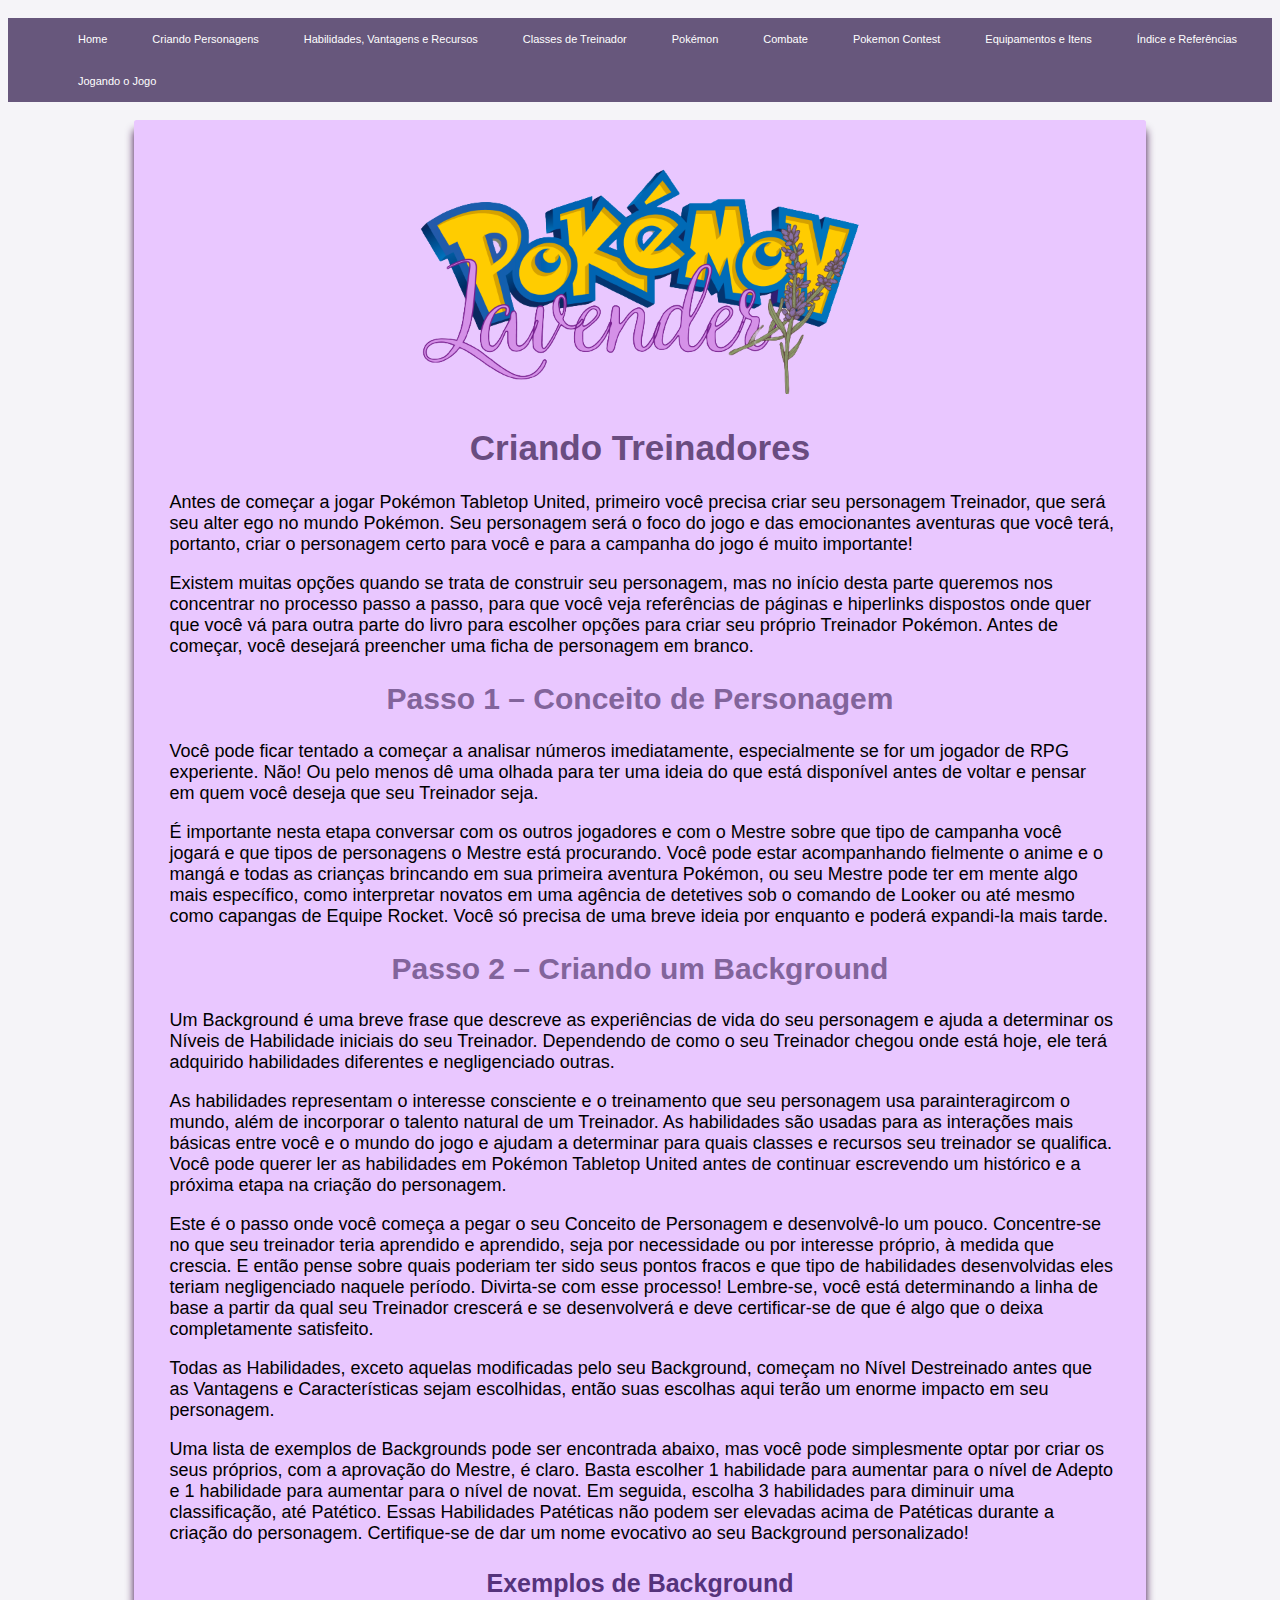
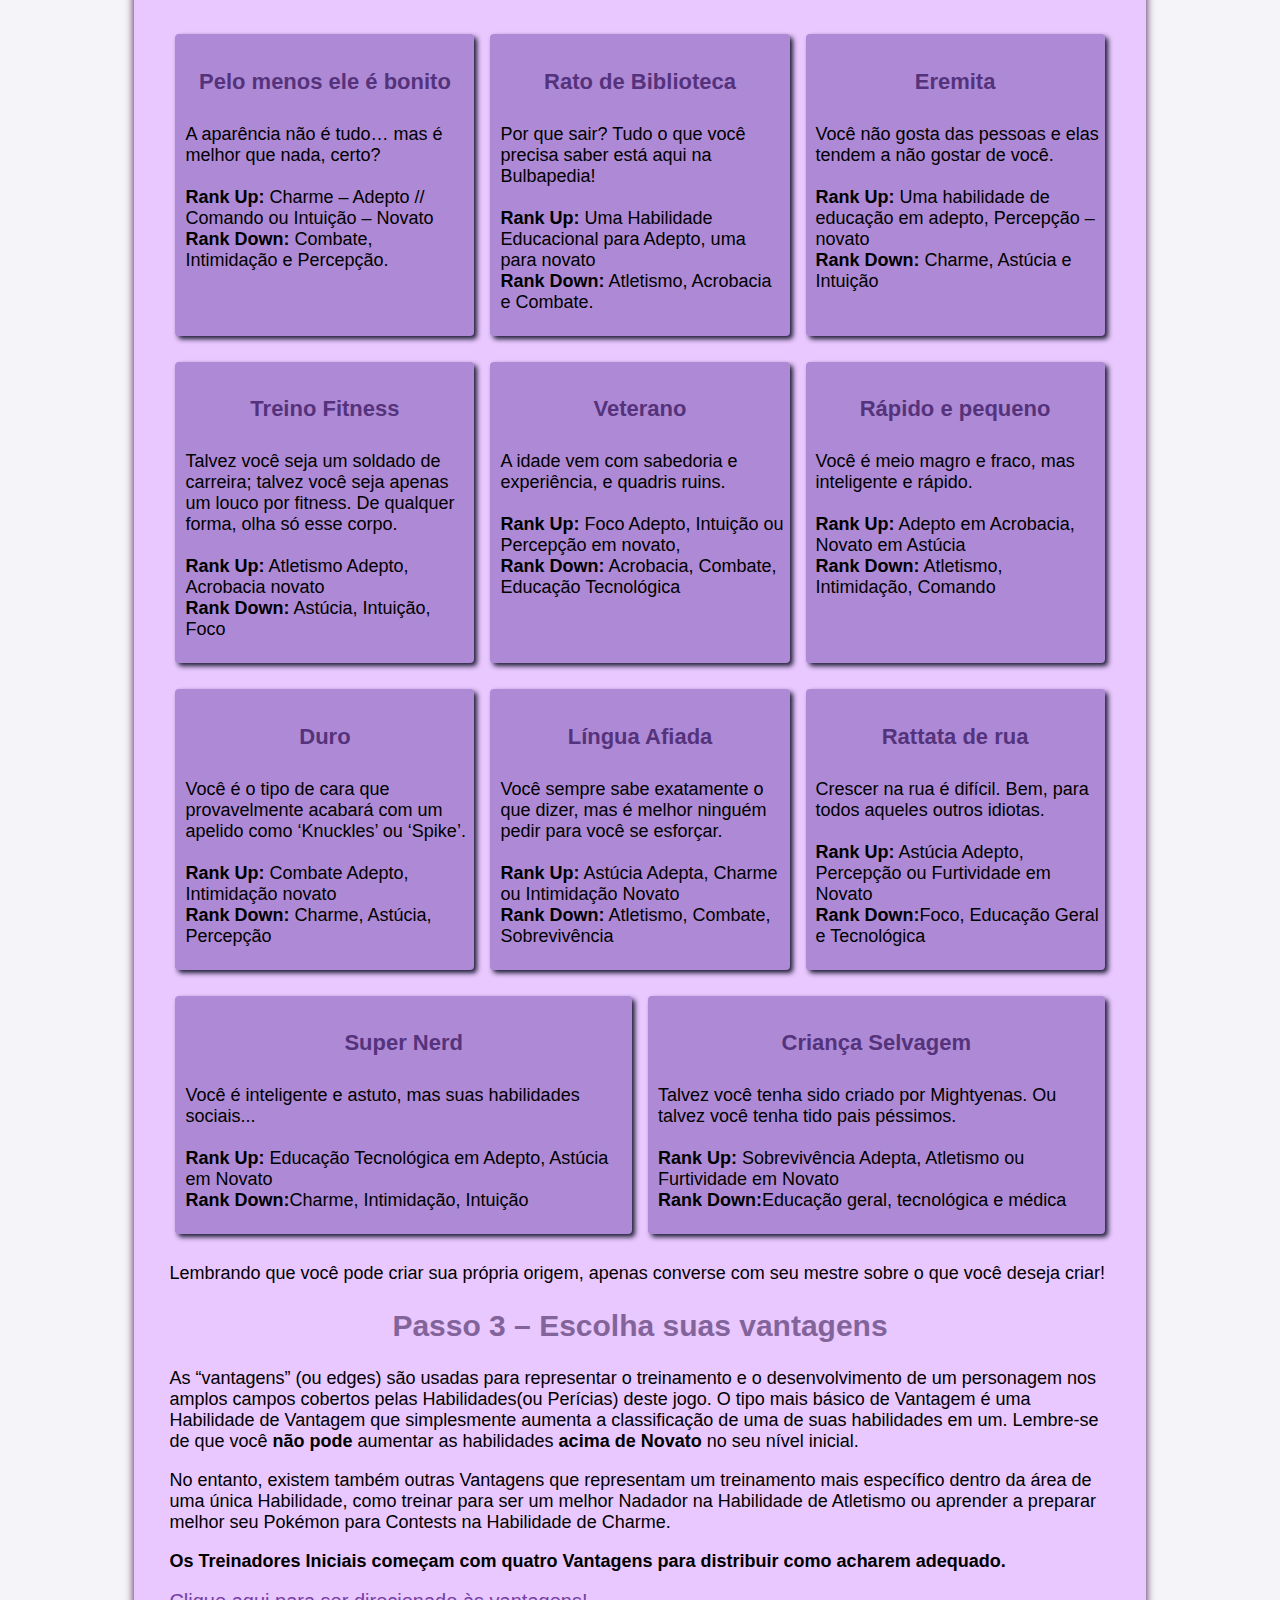
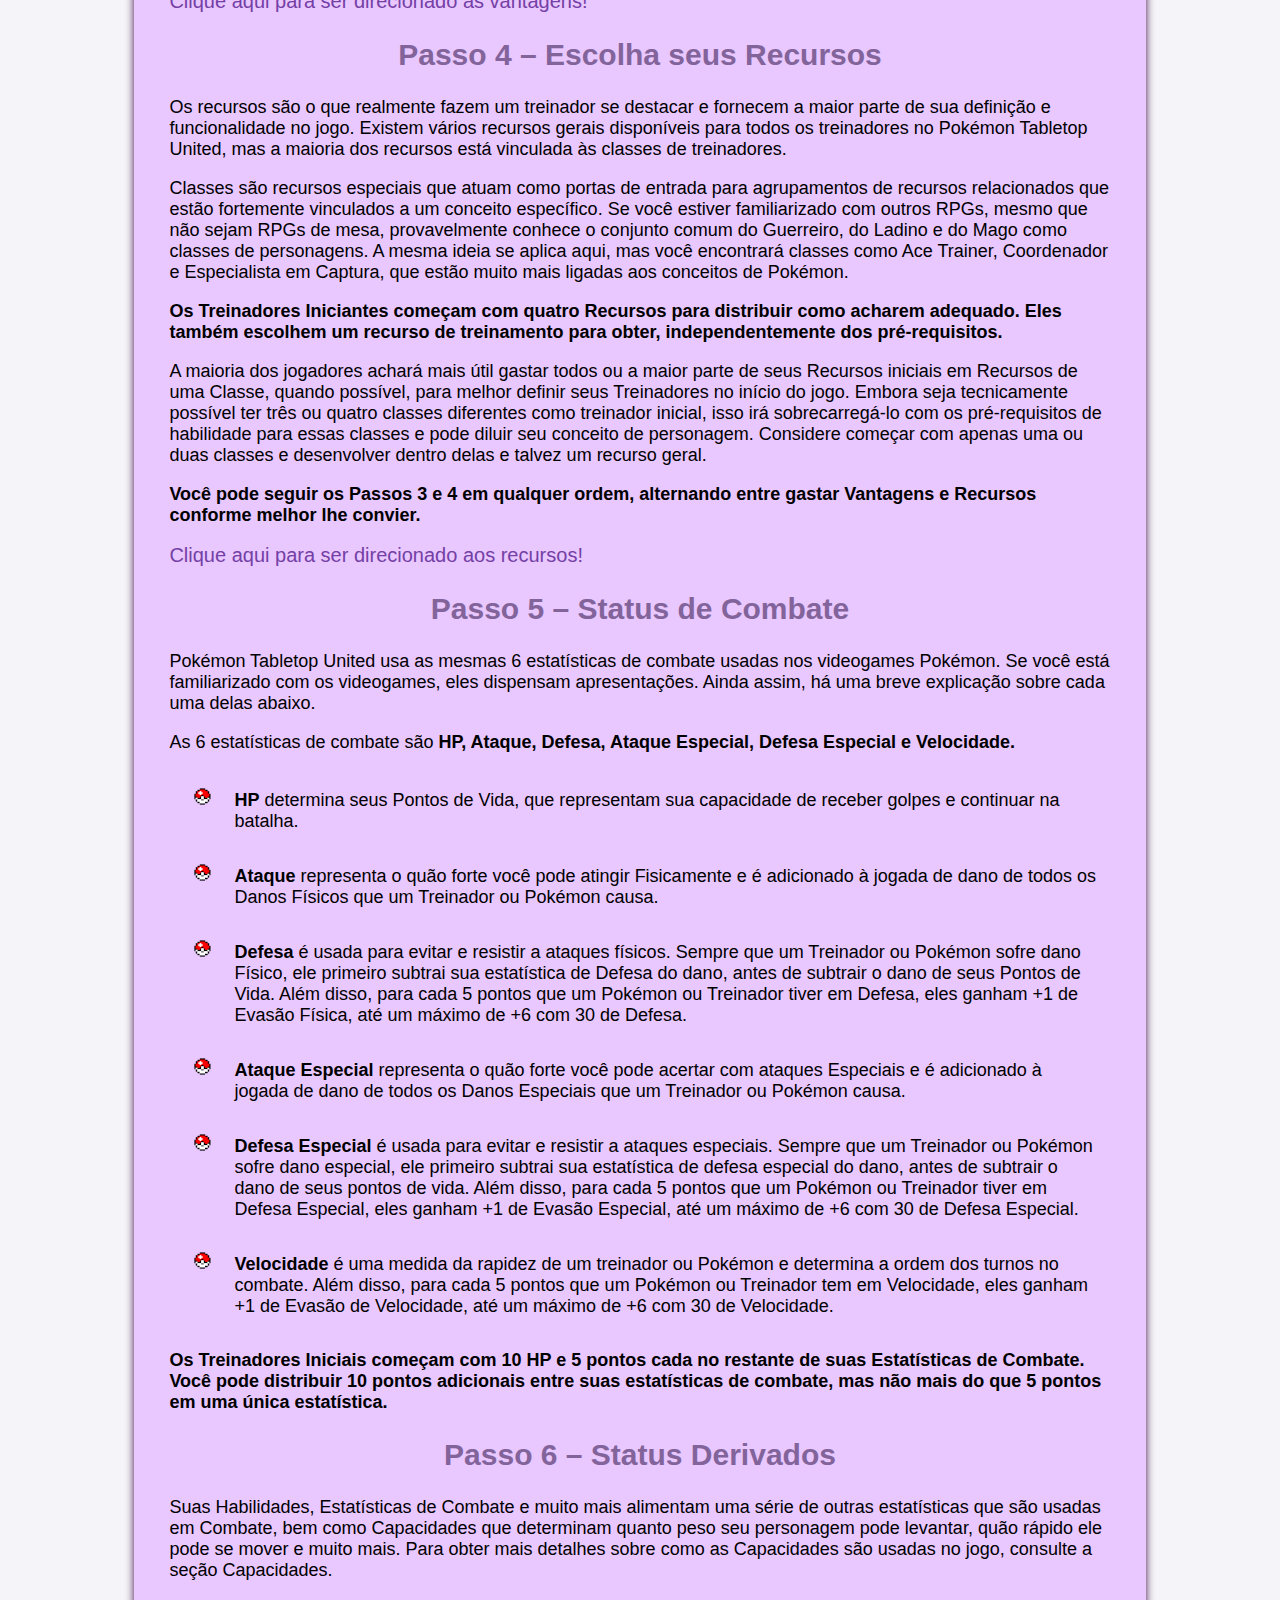
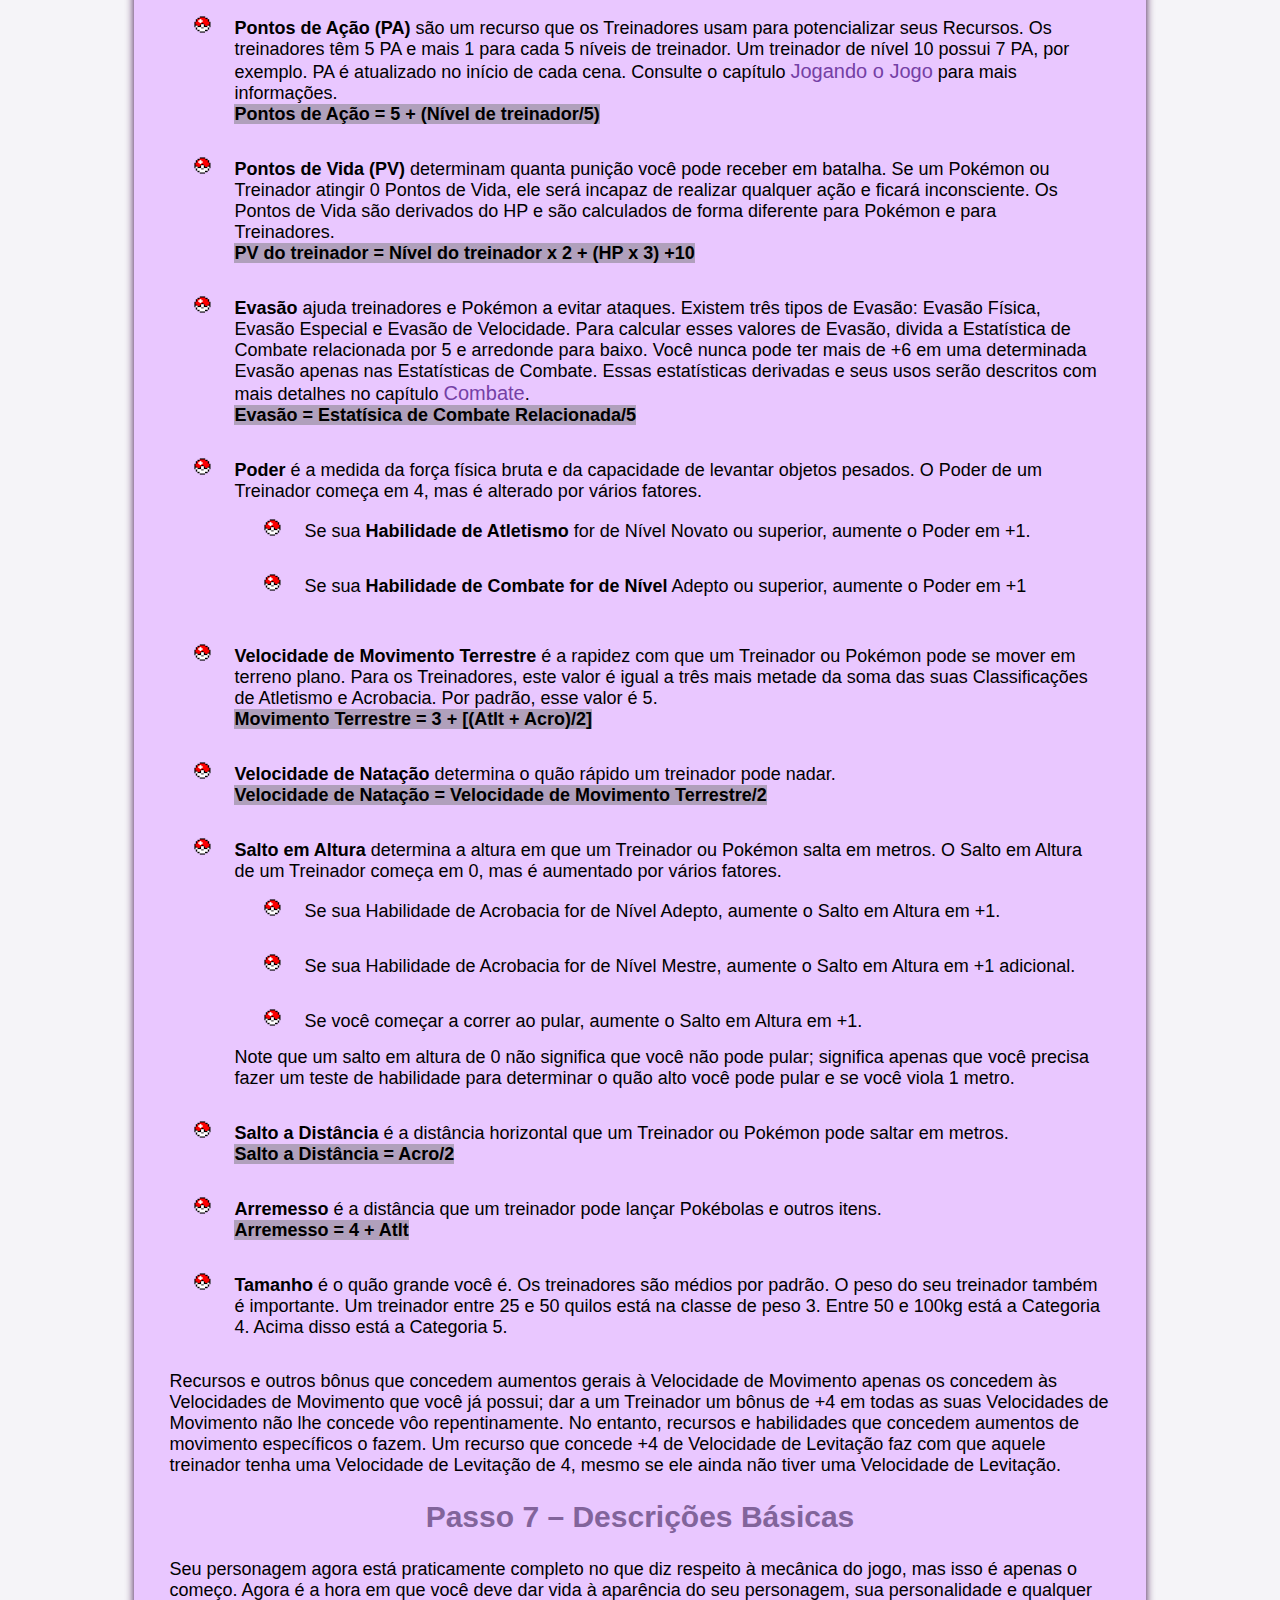
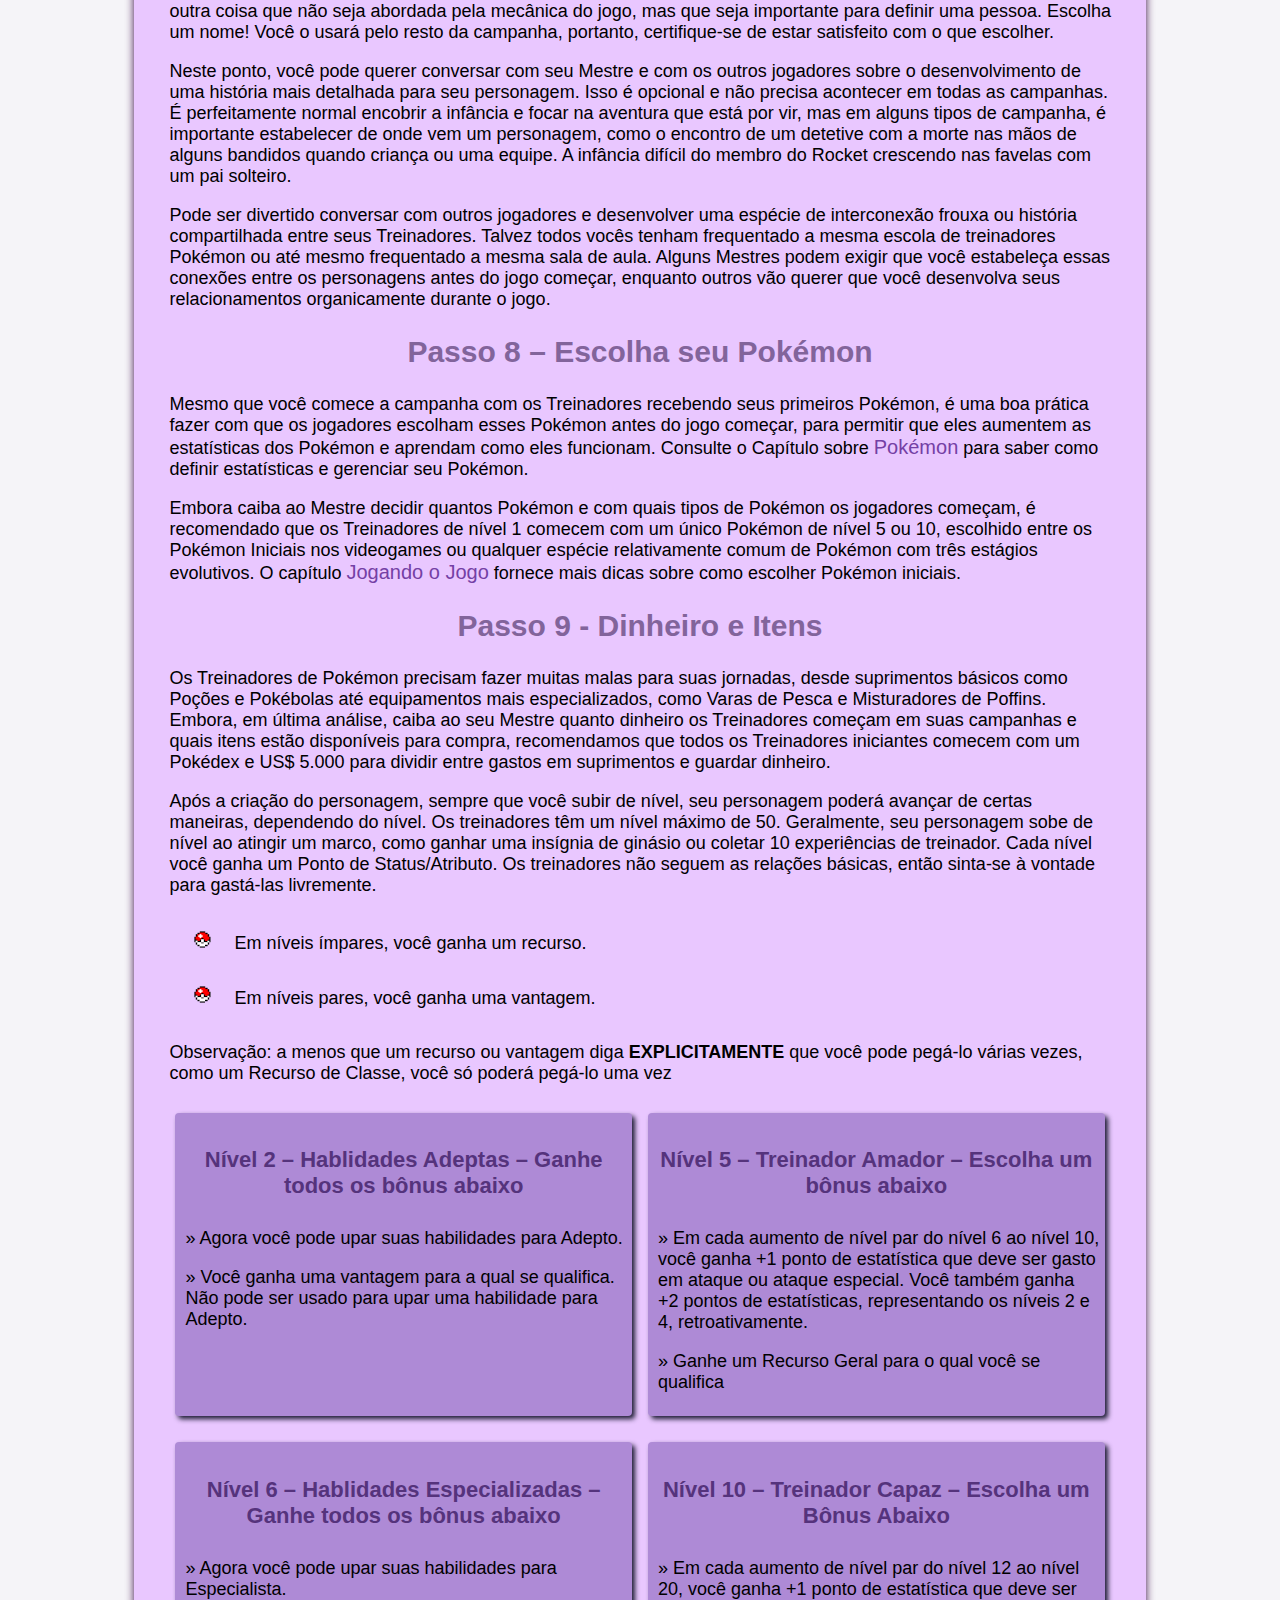
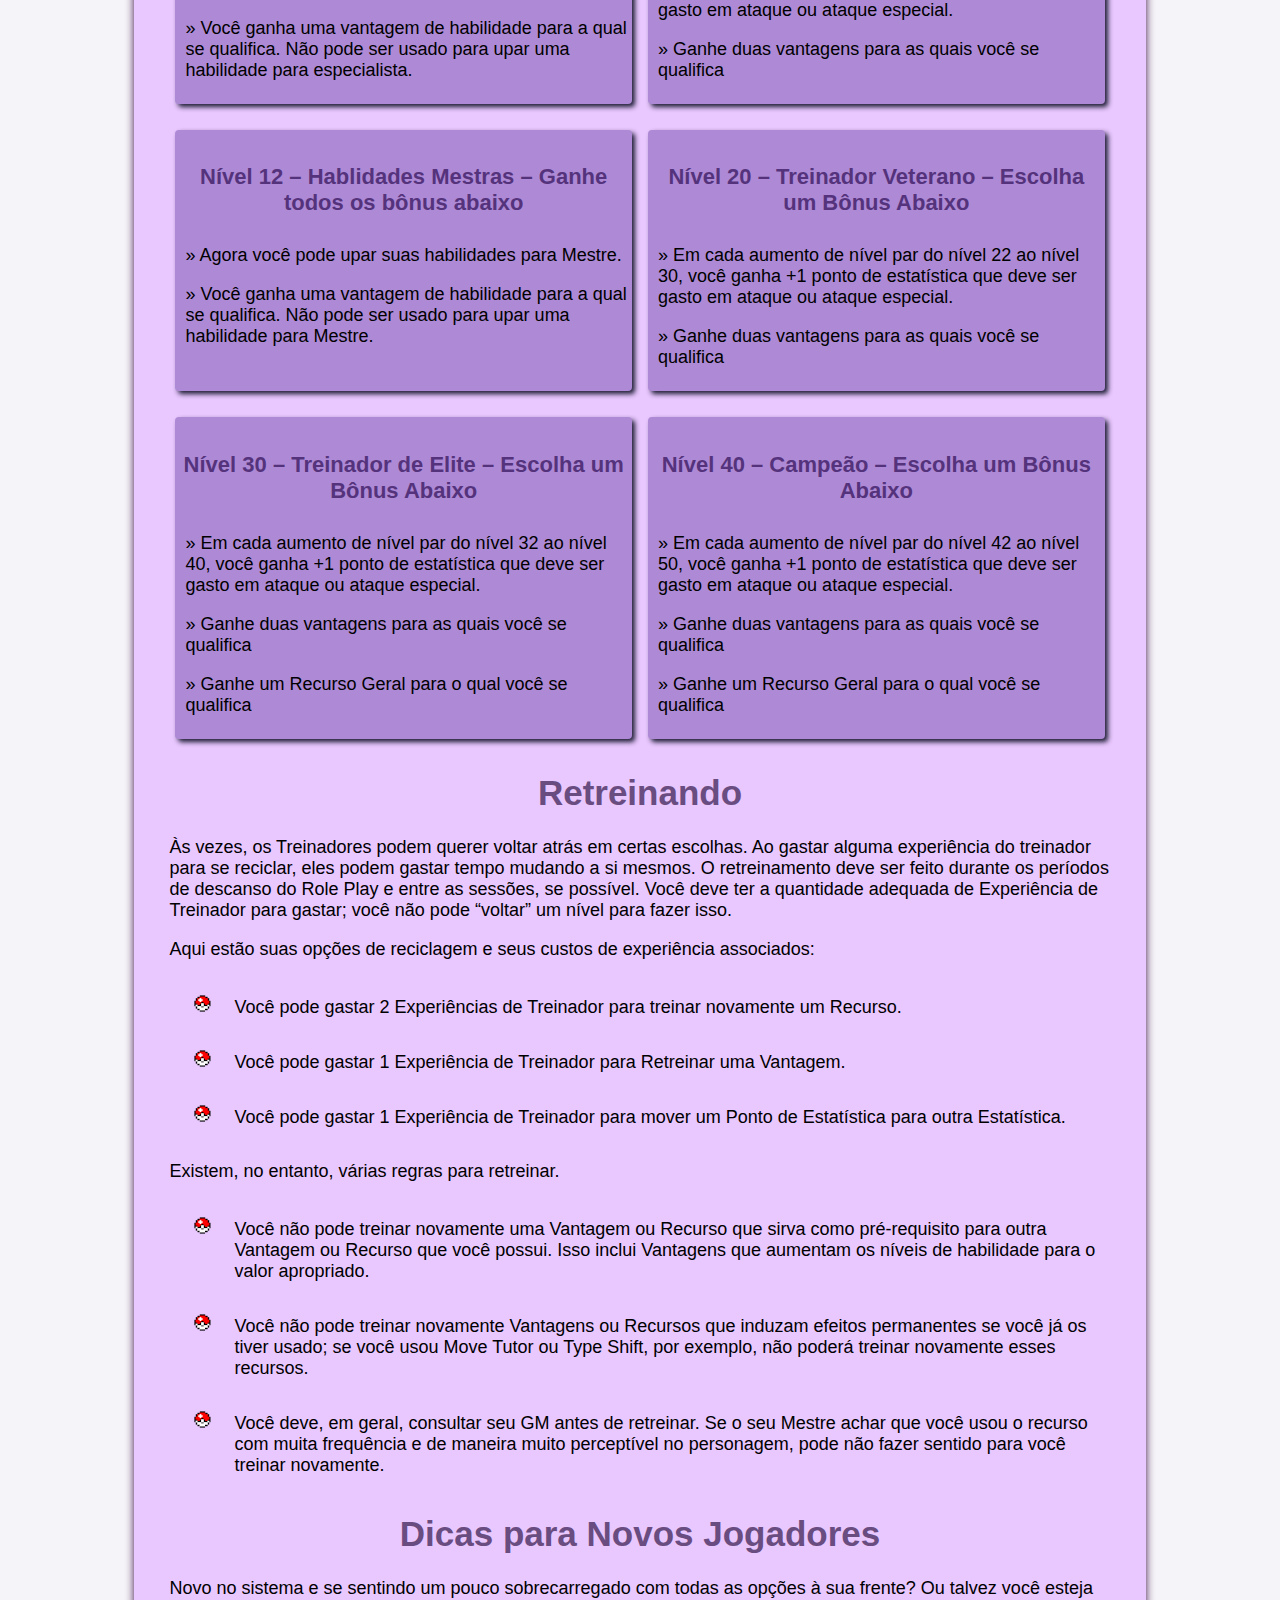
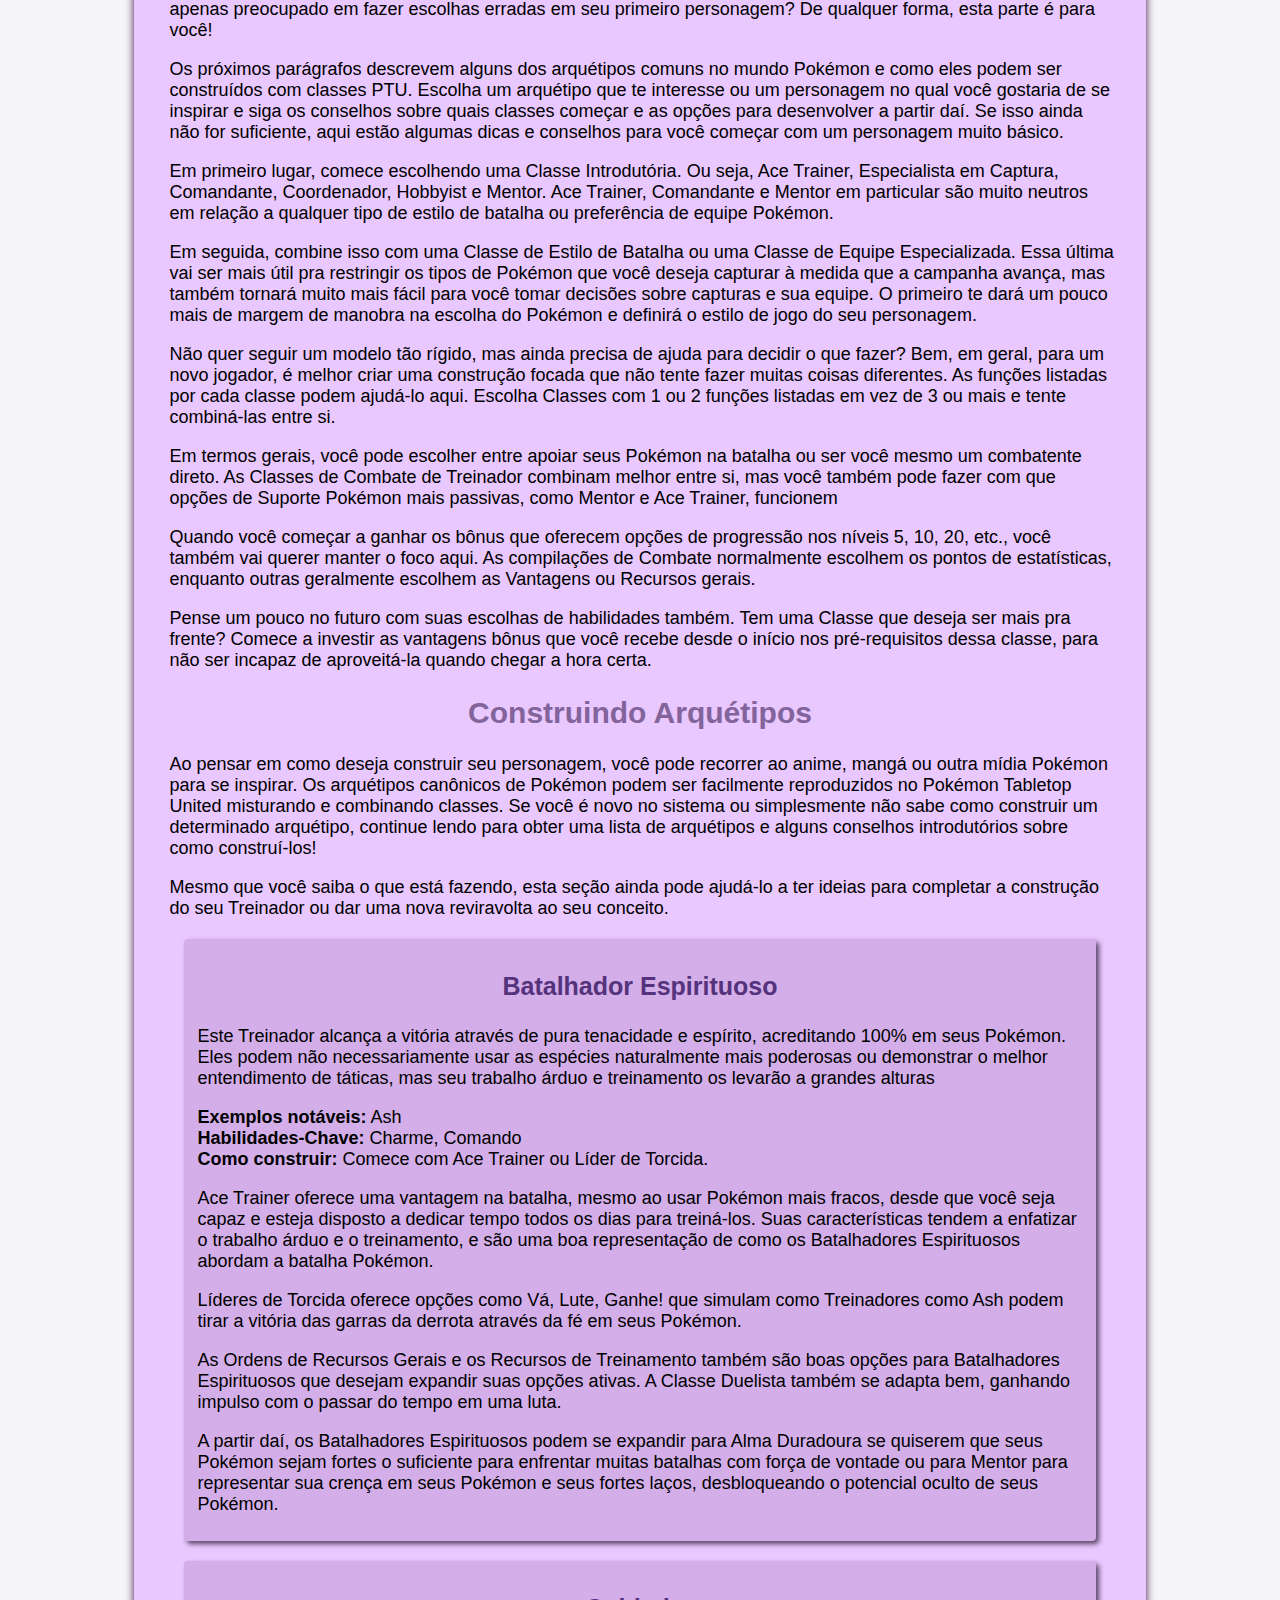
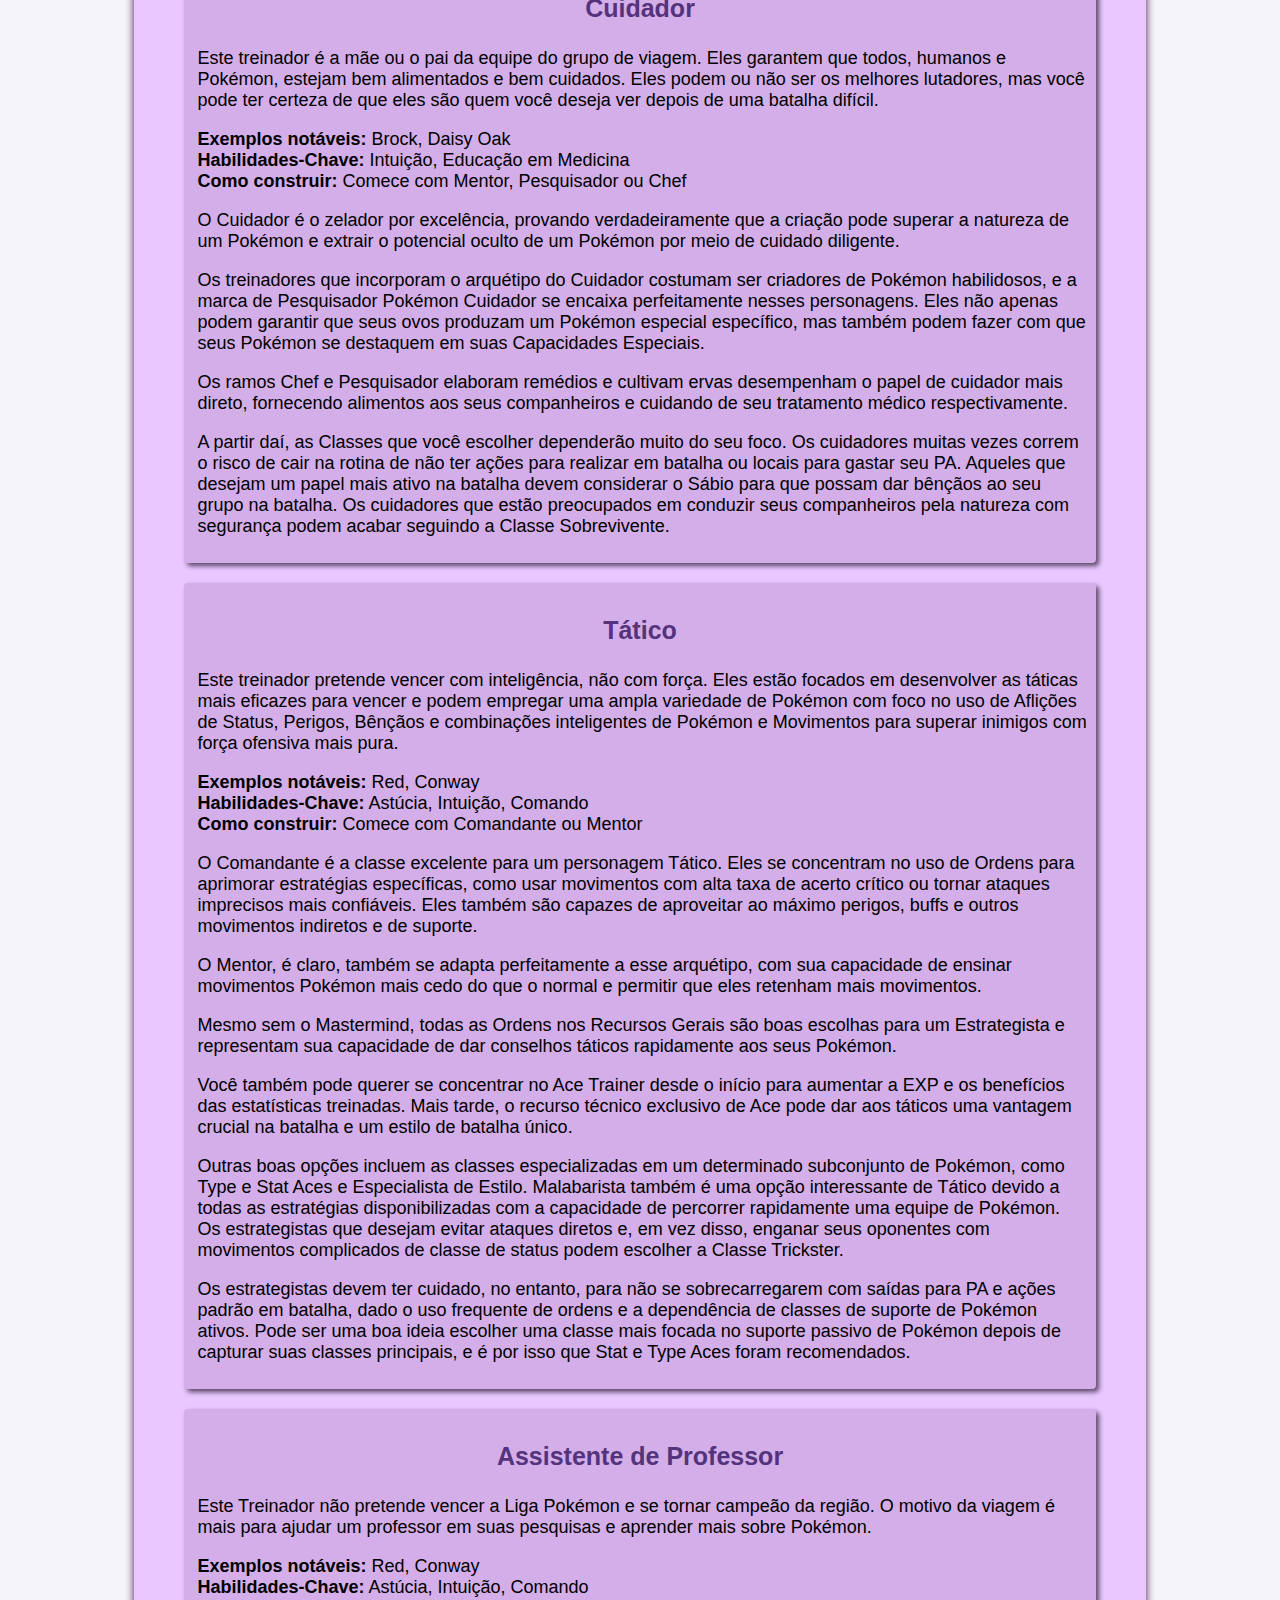
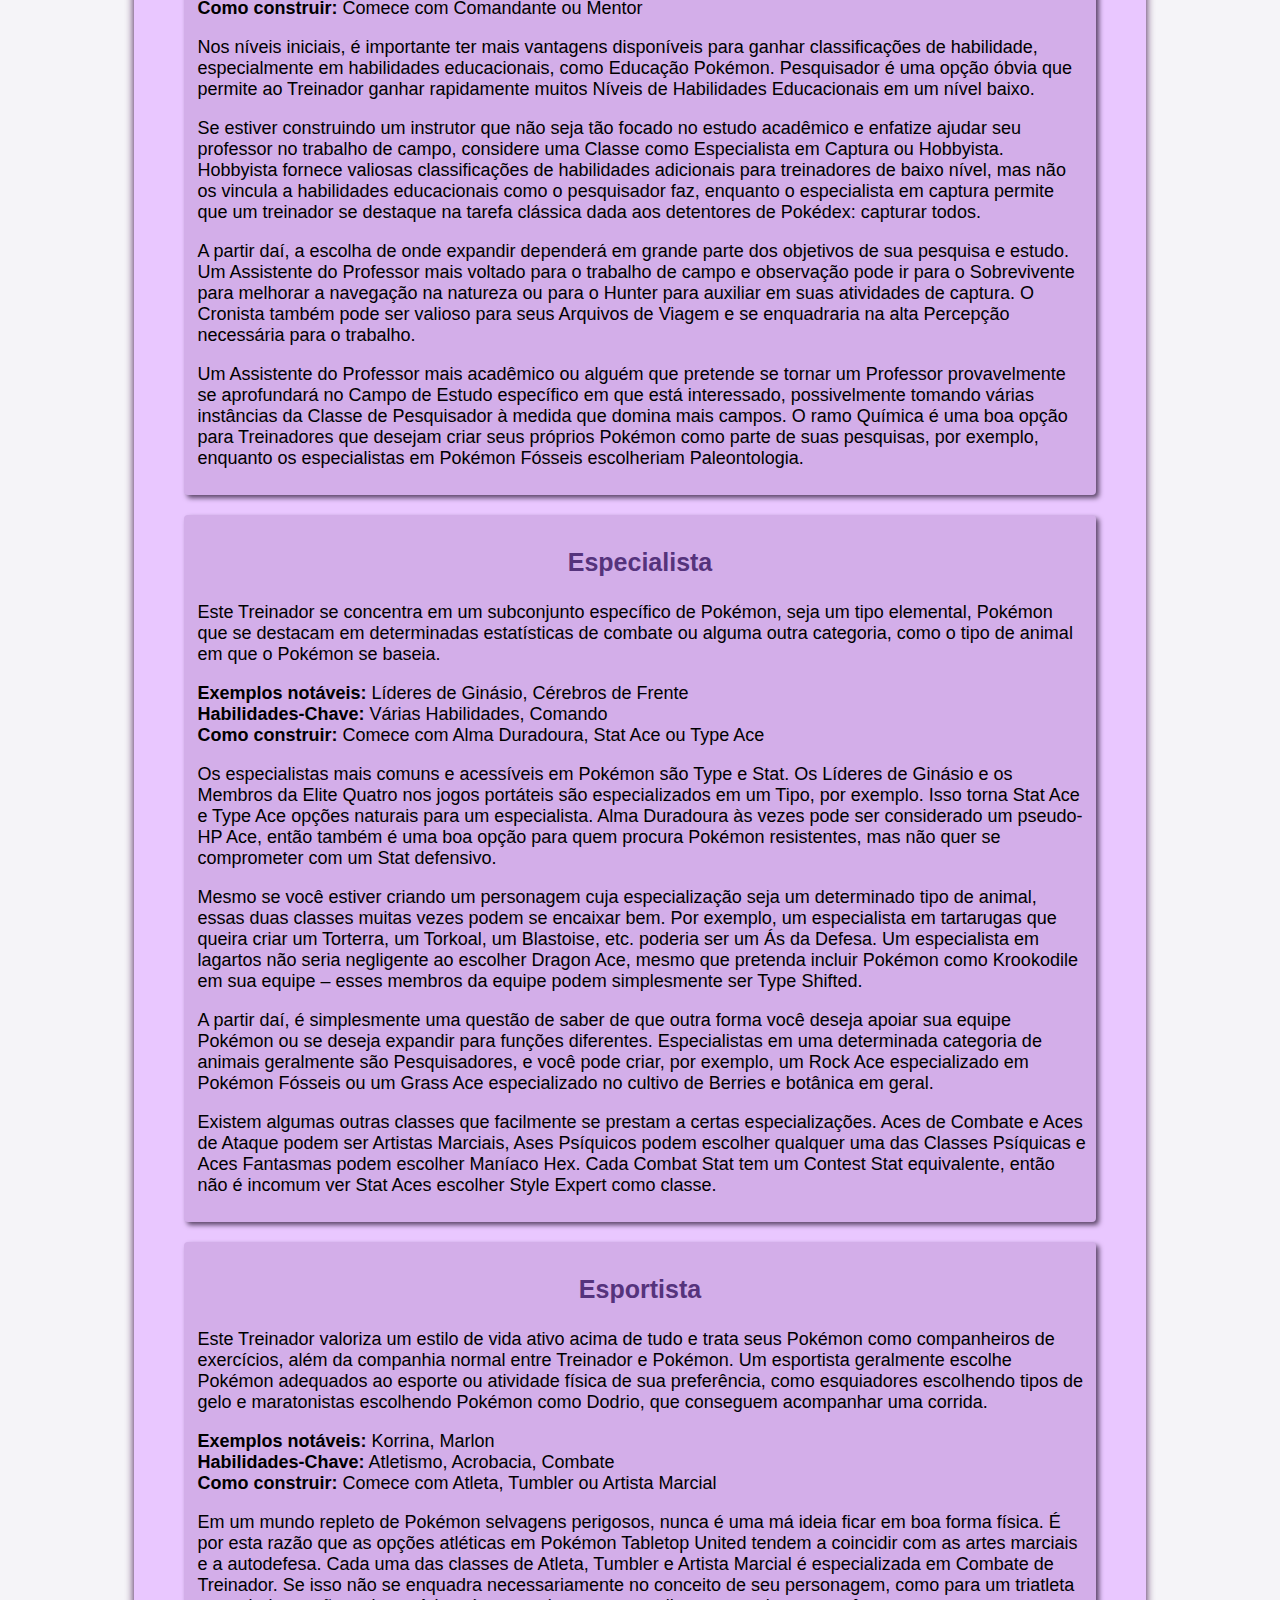
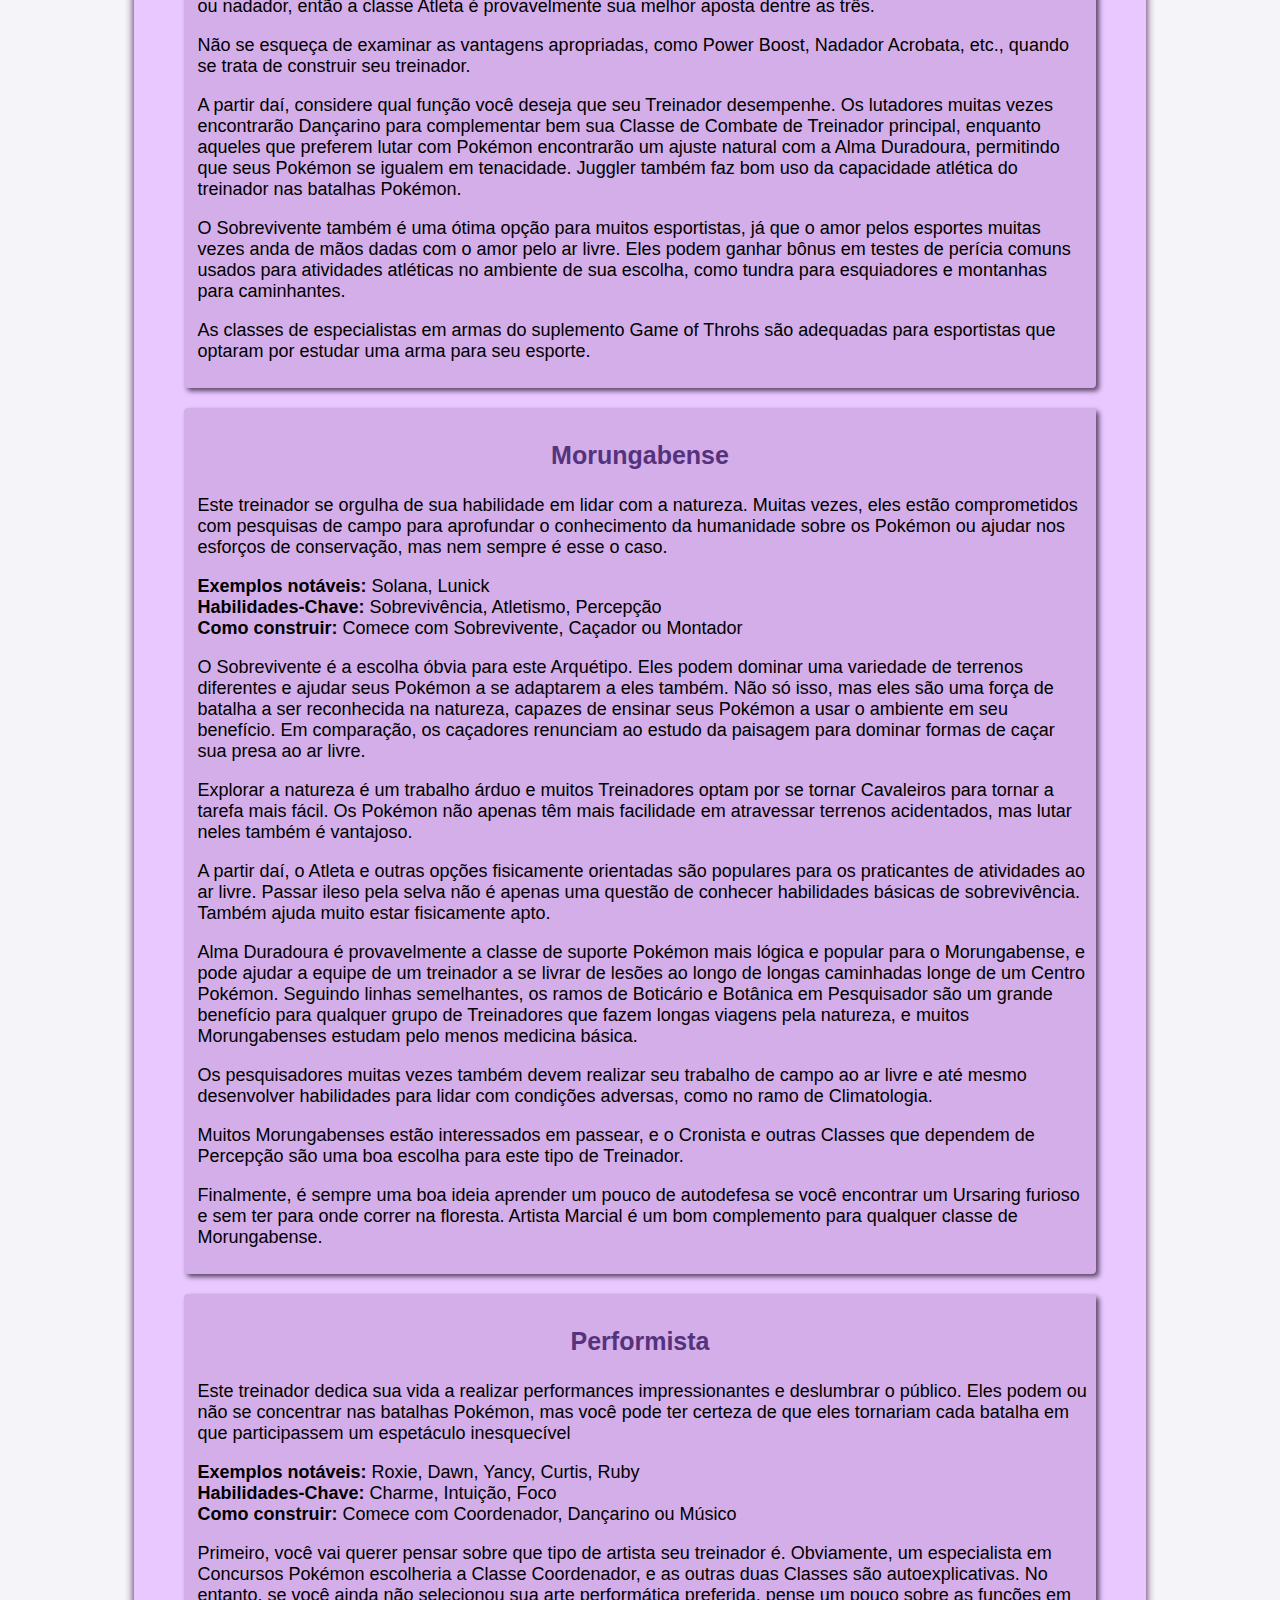
<file: content/CreatingCharacters.html>
<!DOCTYPE html>
<html lang="pt-br">

<head>
    <meta charset="UTF-8">
    <meta name="viewport" content="width=device-width, initial-scale=1.0">
    <title>Pokémon Lavender</title>
    <link rel="stylesheet" href="../style/style.css" type="text/css">
    <link rel="shortcut icon" href="../assets/img/icons/page.png" type="image/x-icon">

    <nav>
        <ul>
            <li> <a href="../index.html"> Home </a> </li>
            <li> <a href="CreatingCharacters.html"> Criando Personagens </a> </li>
            <li> <a href="HabilidadesVantagensRecursos.html">Habilidades, Vantagens e Recursos</a></li>
            <li> <a href="TrainerClasses.html">Classes de Treinador</a></li>
            <li> <a href="Pokemon.html"> Pokémon</a></li>

            <li> <a href="Combate.html">Combate</a></li>
            <li> <a href="PokemonContest.html"> Pokemon Contest </a> </li>
            <li> <a href="GearItens.html">Equipamentos e Itens</a></li>
            <li> <a href="Indice.html">Índice e Referências</a></li>
            <li> <a href="PlayingGame.html"> Jogando o Jogo</a></li>
        </ul>
    </nav>
</head>

<body>
    <main>
        <img height="250px" src="../assets/img/icons/pokemon-lavender.png">
        <h1>Criando Treinadores</h1>
        <div id="intro">
            <p>Antes de começar a jogar Pokémon Tabletop United, primeiro você precisa criar seu personagem Treinador,
                que será seu alter ego no mundo Pokémon. Seu personagem será o foco do jogo e das emocionantes aventuras
                que
                você terá, portanto, criar o personagem certo para você e para a campanha do jogo é muito importante!
            </p>
            <p>Existem muitas opções quando se trata de construir seu personagem, mas no início desta parte queremos nos
                concentrar no processo passo a passo, para que você veja referências de páginas e hiperlinks dispostos
                onde quer que você vá para outra parte do livro para escolher opções para criar seu próprio Treinador
                Pokémon. Antes de começar, você desejará preencher uma ficha de personagem em branco.</p>
        </div>
        <div id="Passos_de_criacao">
            <div id="Conceito_de_Personagem">
                <h2>Passo 1 – Conceito de Personagem</h2>
                <p>Você pode ficar tentado a começar a analisar números imediatamente, especialmente se for um jogador
                    de
                    RPG experiente. Não! Ou pelo menos dê uma olhada para ter uma ideia do que está disponível antes de
                    voltar e pensar em quem você deseja que seu Treinador seja.</p>
                <p>É importante nesta etapa conversar com os outros jogadores e com o Mestre sobre que tipo de campanha
                    você
                    jogará e que tipos de personagens o Mestre está procurando. Você pode estar acompanhando fielmente o
                    anime e o mangá e todas as crianças brincando em sua primeira aventura Pokémon, ou seu Mestre pode
                    ter
                    em mente algo mais específico, como interpretar novatos em uma agência de detetives sob o comando de
                    Looker ou até mesmo como capangas de Equipe Rocket. Você só precisa de uma breve ideia por enquanto
                    e
                    poderá expandi-la mais tarde.</p>
            </div>
            <div id="Backstory">
                <h2>Passo 2 – Criando um Background</h2>
                <p>Um Background é uma breve frase que descreve as experiências de vida do seu personagem e ajuda a
                    determinar
                    os Níveis de Habilidade iniciais do seu Treinador. Dependendo de como o seu Treinador chegou onde
                    está
                    hoje,
                    ele terá adquirido habilidades diferentes e negligenciado outras.</p>
                <p>As habilidades representam o interesse consciente e o treinamento que seu personagem usa
                    parainteragircom
                    o
                    mundo, além de incorporar o talento natural de um Treinador. As habilidades são usadas para as
                    interações
                    mais básicas entre você e o mundo do jogo e ajudam a determinar para quais classes e recursos seu
                    treinador
                    se qualifica. Você pode querer ler as habilidades em Pokémon Tabletop United antes de continuar
                    escrevendo
                    um histórico e a próxima etapa na criação do personagem.</p>
                <p>Este é o passo onde você começa a pegar o seu Conceito de Personagem e desenvolvê-lo um pouco.
                    Concentre-se
                    no que seu treinador teria aprendido e aprendido, seja por necessidade ou por interesse próprio, à
                    medida
                    que crescia. E então pense sobre quais poderiam ter sido seus pontos fracos e que tipo de
                    habilidades
                    desenvolvidas eles teriam negligenciado naquele período. Divirta-se com esse processo! Lembre-se,
                    você
                    está
                    determinando a linha de base a partir da qual seu Treinador crescerá e se desenvolverá e deve
                    certificar-se
                    de que é algo que o deixa completamente satisfeito.</p>
                <p>Todas as Habilidades, exceto aquelas modificadas pelo seu Background, começam no Nível Destreinado
                    antes
                    que
                    as Vantagens e Características sejam escolhidas, então suas escolhas aqui terão um enorme impacto em
                    seu
                    personagem.</p>
                <p>Uma lista de exemplos de Backgrounds pode ser encontrada abaixo, mas você pode simplesmente optar por
                    criar
                    os seus próprios, com a aprovação do Mestre, é claro. Basta escolher 1 habilidade para aumentar para
                    o
                    nível
                    de Adepto e 1 habilidade para aumentar para o nível de novat. Em seguida, escolha 3 habilidades
                    para
                    diminuir uma classificação, até Patético. Essas Habilidades Patéticas não podem ser elevadas acima
                    de
                    Patéticas durante a criação do personagem. Certifique-se de dar um nome evocativo ao seu Background
                    personalizado!
                </p>
                <div id="exemplos">
                    <h3>Exemplos de Background</h3>
                    <div class="flexbox">
                        <div class="flex-itens" id="origem">
                            <h4>Pelo menos ele é bonito</h4>
                            <p>
                                A aparência não é tudo… mas é melhor que nada, certo? <br><br>
                                <strong>Rank Up:</strong> Charme – Adepto // Comando ou Intuição – Novato <br>
                                <strong>Rank Down:</strong> Combate, Intimidação e Percepção. <br>
                            </p>
                        </div>
                        <div class="flex-itens" id="origem">
                            <h4>Rato de Biblioteca</h4>
                            <p>
                                Por que sair? Tudo o que você precisa saber está aqui na Bulbapedia!<br><br>
                                <strong>Rank Up:</strong> Uma Habilidade Educacional para Adepto, uma para novato<br>
                                <strong>Rank Down:</strong> Atletismo, Acrobacia e Combate.<br>
                            </p>
                        </div>
                        <div class="flex-itens" id="origem">
                            <h4>Eremita</h4>
                            <p>
                                Você não gosta das pessoas e elas tendem a não gostar de você.<br><br>
                                <strong>Rank Up:</strong> Uma habilidade de educação em adepto, Percepção – novato<br>
                                <strong>Rank Down:</strong> Charme, Astúcia e Intuição<br>
                            </p>
                        </div>
                    </div>
                    <div class="flexbox">
                        <div class="flex-itens" id="origens">
                            <h4>Treino Fitness</h4>
                            <p>
                                Talvez você seja um soldado de carreira; talvez você seja apenas um louco por fitness.
                                De
                                qualquer forma, olha só esse corpo.<br><br>
                                <strong>Rank Up:</strong> Atletismo Adepto, Acrobacia novato<br>
                                <strong>Rank Down:</strong> Astúcia, Intuição, Foco <br>
                            </p>
                        </div>
                        <div class="flex-itens">
                            <h4>Veterano</h4>
                            <p>
                                A idade vem com sabedoria e experiência, e quadris ruins.<br><br>
                                <strong>Rank Up:</strong> Foco Adepto, Intuição ou Percepção em novato,<br>
                                <strong>Rank Down:</strong> Acrobacia, Combate, Educação Tecnológica<br>
                            </p>
                        </div>
                        <div class="flex-itens">
                            <h4>Rápido e pequeno</h4>
                            <p>
                                Você é meio magro e fraco, mas inteligente e rápido.<br><br>
                                <strong>Rank Up:</strong> Adepto em Acrobacia, Novato em Astúcia<br>
                                <strong>Rank Down:</strong> Atletismo, Intimidação, Comando<br>
                            </p>
                        </div>
                    </div>
                    <div class="flexbox">
                        <div class="flex-itens">
                            <h4>Duro</h4>
                            <p>
                                Você é o tipo de cara que provavelmente acabará com um apelido como ‘Knuckles’ ou
                                ‘Spike’.<br><br>
                                <strong>Rank Up:</strong> Combate Adepto, Intimidação novato<br>
                                <strong>Rank Down:</strong> Charme, Astúcia, Percepção<br>
                            </p>
                        </div>
                        <div class="flex-itens">
                            <h4>Língua Afiada</h4>
                            <p>
                                Você sempre sabe exatamente o que dizer, mas é melhor ninguém pedir para você se
                                esforçar.<br><br>
                                <strong>Rank Up:</strong> Astúcia Adepta, Charme ou Intimidação Novato<br>
                                <strong>Rank Down:</strong> Atletismo, Combate, Sobrevivência<br>
                            </p>
                        </div>
                        <div class="flex-itens">
                            <h4>Rattata de rua</h4>
                            <p>
                                Crescer na rua é difícil. Bem, para todos aqueles outros idiotas.<br><br>
                                <strong>Rank Up:</strong> Astúcia Adepto, Percepção ou Furtividade em Novato <br>
                                <strong>Rank Down:</strong>Foco, Educação Geral e Tecnológica<br>
                            </p>
                        </div>
                    </div>
                    <div class="flexbox">
                        <div class="flex-itens">
                            <h4>Super Nerd</h4>
                            <p>
                                Você é inteligente e astuto, mas suas habilidades sociais...<br><br>
                                <strong>Rank Up:</strong> Educação Tecnológica em Adepto, Astúcia em Novato<br>
                                <strong>Rank Down:</strong>Charme, Intimidação, Intuição<br>
                            </p>
                        </div>
                        <div class="flex-itens">
                            <h4>Criança Selvagem</h4>
                            <p>
                                Talvez você tenha sido criado por Mightyenas. Ou talvez você tenha tido pais
                                péssimos.<br><br>
                                <strong>Rank Up:</strong> Sobrevivência Adepta, Atletismo ou Furtividade em Novato<br>
                                <strong>Rank Down:</strong>Educação geral, tecnológica e médica<br>
                            </p>
                        </div>
                    </div>
                    <p>Lembrando que você pode criar sua própria origem, apenas converse com seu mestre sobre o que você
                        deseja criar! </p>
                </div>
            </div>
            <div id="Vantagens">
                <h2>Passo 3 – Escolha suas vantagens</h2>
                <p>As “vantagens” (ou edges) são usadas para representar o treinamento e o desenvolvimento de um
                    personagem
                    nos amplos campos cobertos pelas Habilidades(ou Perícias) deste jogo. O tipo mais básico de Vantagem
                    é
                    uma Habilidade
                    de Vantagem que simplesmente aumenta a classificação de uma de suas habilidades em um. Lembre-se de
                    que
                    você <strong>não pode</strong> aumentar as habilidades <strong>acima de Novato</strong> no seu nível
                    inicial.
                </p>
                <p>No entanto, existem também outras Vantagens que representam um treinamento mais específico dentro da
                    área
                    de uma única Habilidade, como treinar para ser um melhor Nadador na Habilidade de Atletismo ou
                    aprender
                    a preparar melhor seu Pokémon para Contests na Habilidade de Charme.</p>
                <p><strong>Os Treinadores Iniciais começam com quatro Vantagens para distribuir como acharem
                        adequado.</strong>
                    </p>
                <p><a href="HabilidadesVantagensRecursos.html#Vantagens">Clique aqui para ser direcionado às vantagens!</a></p>
            </div>
            <div id="Recursos">
                <h2>Passo 4 – Escolha seus Recursos</h2>
                <p>Os recursos são o que realmente fazem um treinador se destacar e fornecem a maior parte de sua
                    definição
                    e funcionalidade no jogo. Existem vários recursos gerais disponíveis para todos os treinadores no
                    Pokémon Tabletop United, mas a maioria dos recursos está vinculada às classes de treinadores.
                </p>
                <p>Classes são recursos especiais que atuam como portas de entrada para agrupamentos de recursos
                    relacionados que estão fortemente vinculados a um conceito específico. Se você estiver familiarizado
                    com
                    outros RPGs, mesmo que não sejam RPGs de mesa, provavelmente conhece o conjunto comum do Guerreiro,
                    do
                    Ladino e do Mago como classes de personagens. A mesma ideia se aplica aqui, mas você encontrará
                    classes
                    como Ace Trainer, Coordenador e Especialista em Captura, que estão muito mais ligadas aos conceitos
                    de
                    Pokémon.</p>
                <p><strong>
                        Os Treinadores Iniciantes começam com quatro Recursos para distribuir como acharem adequado.
                        Eles
                        também
                        escolhem um recurso de treinamento para obter, independentemente dos pré-requisitos.
                    </strong></p>
                <p>A maioria dos jogadores achará mais útil gastar todos ou a maior parte de seus Recursos iniciais em
                    Recursos de uma Classe, quando possível, para melhor definir seus Treinadores no início do jogo.
                    Embora
                    seja tecnicamente possível ter três ou quatro classes diferentes como treinador inicial, isso irá
                    sobrecarregá-lo com os pré-requisitos de habilidade para essas classes e pode diluir seu conceito de
                    personagem. Considere começar com apenas uma ou duas classes e desenvolver dentro delas e talvez um
                    recurso geral.</p>
                <p><strong>
                        Você pode seguir os Passos 3 e 4 em qualquer ordem, alternando entre gastar Vantagens e Recursos
                        conforme
                        melhor lhe convier.
                    </strong></p>
                    <p><a href="HabilidadesVantagensRecursos.html#Recursos">Clique aqui para ser direcionado aos recursos!</a></p>
            </div>
            <div id="Status">
                <h2>Passo 5 – Status de Combate</h2>
                <p>Pokémon Tabletop United usa as mesmas 6 estatísticas de combate usadas nos videogames Pokémon. Se
                    você
                    está familiarizado com os videogames, eles dispensam apresentações. Ainda assim, há uma breve
                    explicação
                    sobre cada uma delas abaixo.
                </p>
                <p>As 6 estatísticas de combate são <strong>HP, Ataque, Defesa, Ataque Especial, Defesa Especial e
                        Velocidade.</strong></p>
                <ul id="Lista_Status">
                    <li><strong>HP</strong> determina seus Pontos de Vida, que representam sua capacidade de receber
                        golpes
                        e continuar na
                        batalha.</li>
                    <li><strong>Ataque</strong> representa o quão forte você pode atingir Fisicamente e é adicionado à
                        jogada de dano de
                        todos os Danos Físicos que um Treinador ou Pokémon causa.</li>
                    <li><strong>Defesa</strong> é usada para evitar e resistir a ataques físicos. Sempre que um
                        Treinador ou
                        Pokémon sofre
                        dano Físico, ele primeiro subtrai sua estatística de Defesa do dano, antes de subtrair o dano de
                        seus Pontos de Vida. Além disso, para cada 5 pontos que um Pokémon ou Treinador tiver em Defesa,
                        eles ganham +1 de Evasão Física, até um máximo de +6 com 30 de Defesa.</li>
                    <li><strong>Ataque Especial</strong> representa o quão forte você pode acertar com ataques Especiais
                        e é
                        adicionado à
                        jogada de dano de todos os Danos Especiais que um Treinador ou Pokémon causa.</li>
                    <li><strong>Defesa Especial</strong> é usada para evitar e resistir a ataques especiais. Sempre que
                        um
                        Treinador ou
                        Pokémon sofre dano especial, ele primeiro subtrai sua estatística de defesa especial do dano,
                        antes
                        de subtrair o dano de seus pontos de vida. Além disso, para cada 5 pontos que um Pokémon ou
                        Treinador tiver em Defesa Especial, eles ganham +1 de Evasão Especial, até um máximo de +6 com
                        30 de
                        Defesa Especial.</li>
                    <li><strong>Velocidade</strong> é uma medida da rapidez de um treinador ou Pokémon e determina a
                        ordem
                        dos turnos no
                        combate. Além disso, para cada 5 pontos que um Pokémon ou Treinador tem em Velocidade, eles
                        ganham
                        +1 de Evasão de Velocidade, até um máximo de +6 com 30 de Velocidade.</li>
                </ul>
                <p><strong>Os Treinadores Iniciais começam com 10 HP e 5 pontos cada no restante de suas Estatísticas de
                        Combate. Você pode distribuir 10 pontos adicionais entre suas estatísticas de combate, mas não
                        mais
                        do que 5 pontos em uma única estatística.</strong></p>
            </div>
            <div id="Status_Derivados">
                <h2>Passo 6 – Status Derivados</h2>
                <p>Suas Habilidades, Estatísticas de Combate e muito mais alimentam uma série de outras estatísticas que
                    são
                    usadas em Combate, bem como Capacidades que determinam quanto peso seu personagem pode levantar,
                    quão
                    rápido ele pode se mover e muito mais. Para obter mais detalhes sobre como as Capacidades são usadas
                    no
                    jogo, consulte a seção Capacidades.
                </p>
                <ul>
                    <li><strong>Pontos de Ação (PA)</strong> são um recurso que os Treinadores usam para potencializar
                        seus
                        Recursos. Os treinadores têm 5 PA e mais 1 para cada 5 níveis de treinador. Um treinador de
                        nível 10
                        possui 7 PA, por exemplo. PA é atualizado no início de cada cena. Consulte o capítulo
                        <a href="PlayingGame.html"> Jogando o Jogo</a> para mais informações. <br>
                        <strong id="grifado">Pontos de Ação = 5 + (Nível de treinador/5)</strong>
                    </li>
                    <li><strong>Pontos de Vida (PV)</strong> determinam quanta punição você pode receber em batalha. Se
                        um
                        Pokémon ou Treinador atingir 0 Pontos de Vida, ele será incapaz de realizar qualquer ação e
                        ficará
                        inconsciente. Os Pontos de Vida são derivados do HP e são calculados de forma diferente para
                        Pokémon
                        e para Treinadores. <br>
                        <strong id="grifado"> PV do treinador = Nível do treinador x 2 + (HP x 3) +10 </strong>
                    </li>
                    <li><strong>Evasão</strong> ajuda treinadores e Pokémon a evitar ataques. Existem três tipos de
                        Evasão:
                        Evasão Física, Evasão Especial e Evasão de Velocidade. Para calcular esses valores de Evasão,
                        divida
                        a Estatística de Combate relacionada por 5 e arredonde para baixo. Você nunca pode ter mais de
                        +6 em
                        uma determinada Evasão apenas nas Estatísticas de Combate. Essas estatísticas derivadas e seus
                        usos
                        serão descritos com mais detalhes no capítulo <a href="Combate.html">Combate</a>. <br>
                        <strong id="grifado"> Evasão = Estatísica de Combate Relacionada/5</strong>
                    </li>
                    <li><strong>Poder</strong> é a medida da força física bruta e da capacidade de levantar objetos
                        pesados.
                        O Poder de um Treinador começa em 4, mas é alterado por vários fatores.
                        <ul>
                            <li>Se sua <strong>Habilidade de Atletismo</strong> for de Nível Novato ou superior, aumente
                                o
                                Poder em +1.</li>
                            <li>Se sua <strong>Habilidade de Combate for de Nível</strong> Adepto ou superior, aumente o
                                Poder em +1
                            </li>
                        </ul>
                    </li>
                    <li><strong>Velocidade de Movimento Terrestre</strong> é a rapidez com que um Treinador ou Pokémon
                        pode
                        se mover em terreno plano. Para os Treinadores, este valor é igual a três mais metade da soma
                        das
                        suas Classificações de Atletismo e Acrobacia. Por padrão, esse valor é 5. <br>
                        <strong id="grifado">Movimento Terrestre = 3 + [(Atlt + Acro)/2]</strong>
                    </li>
                    <li><strong>Velocidade de Natação</strong> determina o quão rápido um treinador pode nadar. <br>
                        <strong id="grifado">Velocidade de Natação = Velocidade de Movimento Terrestre/2</strong>
                    </li>
                    <li><strong>Salto em Altura</strong> determina a altura em que um Treinador ou Pokémon salta em
                        metros.
                        O Salto em Altura de um Treinador começa em 0, mas é aumentado por vários fatores.
                        <ul>
                            <li>Se sua Habilidade de Acrobacia for de Nível Adepto, aumente o Salto em Altura em +1.
                            </li>
                            <li>Se sua Habilidade de Acrobacia for de Nível Mestre, aumente o Salto em Altura em +1
                                adicional.</li>
                            <li>Se você começar a correr ao pular, aumente o Salto em Altura em +1.</li>
                        </ul>
                        Note que um salto em altura de 0 não significa que você não pode pular; significa apenas que
                        você
                        precisa fazer um teste de habilidade para determinar o quão alto você pode pular e se você viola
                        1
                        metro.
                    </li>
                    <li><strong>Salto a Distância</strong> é a distância horizontal que um Treinador ou Pokémon pode
                        saltar
                        em metros. <br>
                        <strong id="grifado">Salto a Distância = Acro/2</strong>
                    </li>
                    <li><strong>Arremesso</strong> é a distância que um treinador pode lançar Pokébolas e outros itens.
                        <br>
                        <strong id="grifado">Arremesso = 4 + Atlt</strong>
                    </li>
                    <li><strong>Tamanho</strong> é o quão grande você é. Os treinadores são médios por padrão. O peso do
                        seu
                        treinador também é importante. Um treinador entre 25 e 50 quilos está na classe de peso 3. Entre
                        50
                        e 100kg está a Categoria 4. Acima disso está a Categoria 5.</li>
                </ul>
                <p>Recursos e outros bônus que concedem aumentos gerais à Velocidade de Movimento apenas os concedem às
                    Velocidades de Movimento que você já possui; dar a um Treinador um bônus de +4 em todas as suas
                    Velocidades de Movimento não lhe concede vôo repentinamente. No entanto, recursos e habilidades que
                    concedem aumentos de movimento específicos o fazem. Um recurso que concede +4 de Velocidade de
                    Levitação
                    faz com que aquele treinador tenha uma Velocidade de Levitação de 4, mesmo se ele ainda não tiver
                    uma
                    Velocidade de Levitação.</p>
            </div>
            <div id="Descricoes_Basicas">
                <h2>Passo 7 – Descrições Básicas</h2>
                <p>Seu personagem agora está praticamente completo no que diz respeito à mecânica do jogo, mas isso é
                    apenas
                    o começo. Agora é a hora em que você deve dar vida à aparência do seu personagem, sua personalidade
                    e
                    qualquer outra coisa que não seja abordada pela mecânica do jogo, mas que seja importante para
                    definir
                    uma pessoa. Escolha um nome! Você o usará pelo resto da campanha, portanto, certifique-se de estar
                    satisfeito com o que escolher.</p>
                <p>Neste ponto, você pode querer conversar com seu Mestre e com os outros jogadores sobre o
                    desenvolvimento
                    de uma história mais detalhada para seu personagem. Isso é opcional e não precisa acontecer em todas
                    as
                    campanhas. É perfeitamente normal encobrir a infância e focar na aventura que está por vir, mas em
                    alguns tipos de campanha, é importante estabelecer de onde vem um personagem, como o encontro de um
                    detetive com a morte nas mãos de alguns bandidos quando criança ou uma equipe. A infância difícil do
                    membro do Rocket crescendo nas favelas com um pai solteiro.</p>
                <p>Pode ser divertido conversar com outros jogadores e desenvolver uma espécie de interconexão frouxa ou
                    história compartilhada entre seus Treinadores. Talvez todos vocês tenham frequentado a mesma escola
                    de
                    treinadores Pokémon ou até mesmo frequentado a mesma sala de aula. Alguns Mestres podem exigir que
                    você
                    estabeleça essas conexões entre os personagens antes do jogo começar, enquanto outros vão querer que
                    você desenvolva seus relacionamentos organicamente durante o jogo.</p>
            </div>
            <div id="Escolhendo_Pokemon">
                <h2>Passo 8 – Escolha seu Pokémon</h2>
                <p>Mesmo que você comece a campanha com os Treinadores recebendo seus primeiros Pokémon, é uma boa
                    prática
                    fazer com que os jogadores escolham esses Pokémon antes do jogo começar, para permitir que eles
                    aumentem
                    as estatísticas dos Pokémon e aprendam como eles funcionam. Consulte o Capítulo sobre <a
                        href="Pokemon.html">Pokémon</a> para saber como definir estatísticas e gerenciar seu Pokémon.
                </p>
                <p>Embora caiba ao Mestre decidir quantos Pokémon e com quais tipos de Pokémon os jogadores começam, é
                    recomendado que os Treinadores de nível 1 comecem com um único Pokémon de nível 5 ou 10, escolhido
                    entre
                    os Pokémon Iniciais nos videogames ou qualquer espécie relativamente comum de Pokémon com três
                    estágios
                    evolutivos. O capítulo <a href="PlayingGame.html">Jogando o Jogo</a> fornece mais dicas sobre como
                    escolher Pokémon iniciais.</p>
            </div>
            <div id="Dinheiro_e_Itens">
                <h2>Passo 9 - Dinheiro e Itens</h2>
                <p>Os Treinadores de Pokémon precisam fazer muitas malas para suas jornadas, desde suprimentos básicos
                    como
                    Poções e Pokébolas até equipamentos mais especializados, como Varas de Pesca e Misturadores de
                    Poffins.
                    Embora, em última análise, caiba ao seu Mestre quanto dinheiro os Treinadores começam em suas
                    campanhas
                    e quais itens estão disponíveis para compra, recomendamos que todos os Treinadores iniciantes
                    comecem
                    com um Pokédex e US$ 5.000 para dividir entre gastos em suprimentos e guardar dinheiro.
                </p>
            </div>
        </div>
        <div id="Avanco_de_Personagem">
            <p>Após a criação do personagem, sempre que você subir de nível, seu personagem poderá avançar de certas
                maneiras, dependendo do nível. Os treinadores têm um nível máximo de 50. Geralmente, seu personagem sobe
                de nível ao atingir um marco, como ganhar uma insígnia de ginásio ou coletar 10 experiências de
                treinador. Cada nível você ganha um Ponto de Status/Atributo. Os treinadores não seguem as relações
                básicas, então
                sinta-se à vontade para gastá-las livremente.</p>

            <ul>
                <li>Em níveis ímpares, você ganha um recurso.</li>
                <li>Em níveis pares, você ganha uma vantagem.</li>
            </ul>
            <p>Observação: a menos que um recurso ou vantagem diga <strong>EXPLICITAMENTE</strong> que você pode pegá-lo
                várias vezes, como um Recurso de Classe, você só poderá pegá-lo uma vez</p>
            <div class="flexbox" id="Bonus_Nivel">
                <div class="flex-itens">
                    <h4>Nível 2 – Hablidades Adeptas – Ganhe todos os bônus abaixo</h4>
                    <p>» Agora você pode upar suas habilidades para Adepto.</p>
                    <p>» Você ganha uma vantagem para a qual se qualifica. Não pode ser usado para upar uma habilidade
                        para Adepto.</p>
                </div>
                <div class="flex-itens">
                    <h4>Nível 5 – Treinador Amador – Escolha um bônus abaixo</h4>
                    <p>» Em cada aumento de nível par do nível 6 ao nível 10, você ganha +1 ponto de estatística que
                        deve ser gasto em ataque ou ataque especial.
                        Você também ganha +2 pontos de estatísticas, representando os níveis 2 e 4, retroativamente.</p>
                    <p>» Ganhe um Recurso Geral para o qual você se qualifica</p>
                </div>
            </div>
            <div class="flexbox" id="Bonus_Nivel">
                <div class="flex-itens">
                    <h4>Nível 6 – Hablidades Especializadas – Ganhe todos os bônus abaixo</h4>
                    <p>» Agora você pode upar suas habilidades para Especialista.</p>
                    <p>» Você ganha uma vantagem de habilidade para a qual se qualifica. Não pode ser usado para upar
                        uma habilidade para especialista.</p>
                </div>
                <div class="flex-itens">
                    <h4>Nível 10 – Treinador Capaz – Escolha um Bônus Abaixo</h4>
                    <p>» Em cada aumento de nível par do nível 12 ao nível 20, você ganha +1 ponto de estatística que
                        deve ser gasto em ataque ou ataque especial.</p>
                    <p>» Ganhe duas vantagens para as quais você se qualifica</p>
                </div>
            </div>
            <div class="flexbox" id="Bonus_Nivel">
                <div class="flex-itens">
                    <h4>Nível 12 – Hablidades Mestras – Ganhe todos os bônus abaixo</h4>
                    <p>» Agora você pode upar suas habilidades para Mestre.</p>
                    <p>» Você ganha uma vantagem de habilidade para a qual se qualifica. Não pode ser usado para upar
                        uma habilidade para Mestre.</p>
                </div>
                <div class="flex-itens">
                    <h4>Nível 20 – Treinador Veterano – Escolha um Bônus Abaixo</h4>
                    <p>» Em cada aumento de nível par do nível 22 ao nível 30, você ganha +1 ponto de estatística que
                        deve ser gasto em ataque ou ataque especial.</p>
                    <p>» Ganhe duas vantagens para as quais você se qualifica</p>
                </div>
            </div>
            <div class="flexbox" id="Bonus_Nivel">
                <div class="flex-itens">
                    <h4>Nível 30 – Treinador de Elite – Escolha um Bônus Abaixo</h4>
                    <p>» Em cada aumento de nível par do nível 32 ao nível 40, você ganha +1 ponto de estatística que
                        deve ser gasto em ataque ou ataque especial.</p>
                    <p>» Ganhe duas vantagens para as quais você se qualifica</p>
                    <p>» Ganhe um Recurso Geral para o qual você se qualifica</p>
                </div>
                <div class="flex-itens">
                    <h4>Nível 40 – Campeão – Escolha um Bônus Abaixo</h4>
                    <p>» Em cada aumento de nível par do nível 42 ao nível 50, você ganha +1 ponto de estatística que
                        deve ser gasto em ataque ou ataque especial.</p>
                    <p>» Ganhe duas vantagens para as quais você se qualifica</p>
                    <p>» Ganhe um Recurso Geral para o qual você se qualifica</p>
                </div>
            </div>
        </div>

        <div id="Retreinando">
            <h1>Retreinando</h1>
            <p>Às vezes, os Treinadores podem querer voltar atrás em certas escolhas. Ao gastar alguma experiência do
                treinador para se reciclar, eles podem gastar tempo mudando a si mesmos. O retreinamento deve ser feito
                durante os períodos de descanso do Role Play e entre as sessões, se possível. Você deve ter a quantidade
                adequada de Experiência de Treinador para gastar; você não pode “voltar” um nível para fazer isso.
            </p>
            <p>Aqui estão suas opções de reciclagem e seus custos de experiência associados:</p>
            <ul id="ListaOpções">
                <li> Você pode gastar 2 Experiências de Treinador para treinar novamente um Recurso.</li>
                <li> Você pode gastar 1 Experiência de Treinador para Retreinar uma Vantagem. </li>
                <li> Você pode gastar 1 Experiência de Treinador para mover um Ponto de Estatística para outra
                    Estatística.
                </li>
            </ul>
            <p>Existem, no entanto, várias regras para retreinar.</p>

            <ul id="ListaRegrasRetreinar">
                <li> Você não pode treinar novamente uma Vantagem ou Recurso que sirva como pré-requisito para outra
                    Vantagem ou Recurso que você possui. Isso inclui Vantagens que aumentam os níveis de habilidade para
                    o valor apropriado.</li>
                <li> Você não pode treinar novamente Vantagens ou Recursos que induzam efeitos permanentes se você já
                    os tiver usado; se você usou Move Tutor ou Type Shift, por exemplo, não poderá treinar novamente
                    esses recursos.
                </li>
                <li> Você deve, em geral, consultar seu GM antes de retreinar. Se o seu Mestre achar que você usou o
                    recurso com muita frequência e de maneira muito perceptível no personagem, pode não fazer sentido
                    para você treinar novamente.
                </li>
            </ul>
        </div>
        <div id="Dicas_para_novos_jogadores">
            <h1>Dicas para Novos Jogadores</h1>
            <p>Novo no sistema e se sentindo um pouco sobrecarregado com todas as opções à sua frente? Ou talvez você
                esteja apenas preocupado em fazer escolhas erradas em seu primeiro personagem? De qualquer forma, esta
                parte é para você!
            </p>

            <p>Os próximos parágrafos descrevem alguns dos arquétipos comuns no mundo Pokémon e como eles podem ser
                construídos com classes PTU. Escolha um arquétipo que te interesse ou um personagem no qual você
                gostaria de se inspirar e siga os conselhos sobre quais classes começar e as opções para desenvolver a
                partir daí. Se isso ainda não for suficiente, aqui estão algumas dicas e conselhos para você começar com
                um personagem muito básico.</p>

            <p>Em primeiro lugar, comece escolhendo uma Classe Introdutória. Ou seja, Ace Trainer, Especialista em
                Captura, Comandante, Coordenador, Hobbyist e Mentor. Ace Trainer, Comandante e Mentor em particular são
                muito neutros em relação a qualquer tipo de estilo de batalha ou preferência de equipe Pokémon.</p>

            <p>Em seguida, combine isso com uma Classe de Estilo de Batalha ou uma Classe de Equipe Especializada. Essa
                última vai ser mais útil pra restringir os tipos de Pokémon que você deseja capturar à medida que a
                campanha avança, mas também tornará muito mais fácil para você tomar decisões sobre capturas e sua
                equipe. O primeiro te dará um pouco mais de margem de manobra na escolha do Pokémon e definirá o estilo
                de jogo do seu personagem.</p>

            <p>Não quer seguir um modelo tão rígido, mas ainda precisa de ajuda para decidir o que fazer? Bem, em geral,
                para um novo jogador, é melhor criar uma construção focada que não tente fazer muitas coisas diferentes.
                As funções listadas por cada classe podem ajudá-lo aqui. Escolha Classes com 1 ou 2 funções listadas em
                vez de 3 ou mais e tente combiná-las entre si.</p>

            <p>Em termos gerais, você pode escolher entre apoiar seus Pokémon na batalha ou ser você mesmo um combatente
                direto. As Classes de Combate de Treinador combinam melhor entre si, mas você também pode fazer com que
                opções de Suporte Pokémon mais passivas, como Mentor e Ace Trainer, funcionem</p>

            <p>Quando você começar a ganhar os bônus que oferecem opções de progressão nos níveis 5, 10, 20, etc., você
                também vai querer manter o foco aqui. As compilações de Combate normalmente escolhem os pontos de
                estatísticas, enquanto outras geralmente escolhem as Vantagens ou Recursos gerais.</p>

            <p>Pense um pouco no futuro com suas escolhas de habilidades também. Tem uma Classe que deseja ser mais pra
                frente? Comece a investir as vantagens bônus que você recebe desde o início nos pré-requisitos dessa
                classe, para não ser incapaz de aproveitá-la quando chegar a hora certa.
            </p>
        </div>
        <div id="Construindo_Arquetipos">
            <h2>Construindo Arquétipos</h2>
            <p>Ao pensar em como deseja construir seu personagem, você pode recorrer ao anime, mangá ou outra mídia
                Pokémon para se inspirar. Os arquétipos canônicos de Pokémon podem ser facilmente reproduzidos no
                Pokémon Tabletop United misturando e combinando classes. Se você é novo no sistema ou simplesmente não
                sabe como construir um determinado arquétipo, continue lendo para obter uma lista de arquétipos e alguns
                conselhos introdutórios sobre como construí-los!</p>
            <p>Mesmo que você saiba o que está fazendo, esta seção ainda pode ajudá-lo a ter ideias para completar a
                construção do seu Treinador ou dar uma nova reviravolta ao seu conceito.
            </p>
            <div class="item" id="BatalhadorEspirituoso">
                <h3>Batalhador Espirituoso</h3>
                <p>Este Treinador alcança a vitória através de pura tenacidade e espírito, acreditando 100% em seus
                    Pokémon. Eles podem não necessariamente usar as espécies naturalmente mais poderosas ou demonstrar o
                    melhor entendimento de táticas, mas seu trabalho árduo e treinamento os levarão a grandes alturas
                </p>
                <p>
                    <strong>Exemplos notáveis:</strong> Ash <br>

                    <strong>Habilidades-Chave:</strong> Charme, Comando <br>

                    <strong>Como construir:</strong> Comece com Ace Trainer ou Líder de Torcida.
                </p>

                <p>Ace Trainer oferece uma vantagem na batalha, mesmo ao usar Pokémon mais fracos, desde que você seja
                    capaz e esteja disposto a dedicar tempo todos os dias para treiná-los. Suas características tendem a
                    enfatizar o trabalho árduo e o treinamento, e são uma boa representação de como os Batalhadores
                    Espirituosos
                    abordam a batalha Pokémon.</p>

                <p>Líderes de Torcida oferece opções como Vá, Lute, Ganhe! que simulam como Treinadores como Ash podem
                    tirar a
                    vitória das garras da derrota através da fé em seus Pokémon.</p>

                <p>As Ordens de Recursos Gerais e os Recursos de Treinamento também são boas opções para Batalhadores
                    Espirituosos que desejam expandir suas opções ativas. A Classe Duelista também se adapta bem,
                    ganhando impulso com o passar do tempo em uma luta.</p>

                <p>A partir daí, os Batalhadores Espirituosos podem se expandir para Alma Duradoura se quiserem que seus
                    Pokémon sejam fortes o suficiente para enfrentar muitas batalhas com força de vontade ou para Mentor
                    para representar sua crença em seus Pokémon e seus fortes laços, desbloqueando o potencial oculto de
                    seus Pokémon.</p>
            </div>
            <div class="item" id="Cuidador">
                <h3>Cuidador</h3>
                <p>Este treinador é a mãe ou o pai da equipe do grupo de viagem. Eles garantem que todos, humanos e
                    Pokémon, estejam bem alimentados e bem cuidados. Eles podem ou não ser os melhores lutadores, mas
                    você pode ter certeza de que eles são quem você deseja ver depois de uma batalha difícil.</p>
                <p>
                    <strong>Exemplos notáveis:</strong> Brock, Daisy Oak <br>

                    <strong>Habilidades-Chave:</strong> Intuição, Educação em Medicina <br>

                    <strong>Como construir:</strong> Comece com Mentor, Pesquisador ou Chef
                </p>
                <p>O Cuidador é o zelador por excelência, provando verdadeiramente que a criação pode superar a natureza
                    de um Pokémon e extrair o potencial oculto de um Pokémon por meio de cuidado diligente.</p>

                <p>Os treinadores que incorporam o arquétipo do Cuidador costumam ser criadores de Pokémon habilidosos,
                    e a marca de Pesquisador Pokémon Cuidador se encaixa perfeitamente nesses personagens. Eles não
                    apenas podem garantir que seus ovos produzam um Pokémon especial específico, mas também podem fazer
                    com que seus Pokémon se destaquem em suas Capacidades Especiais.</p>

                <p>Os ramos Chef e Pesquisador elaboram remédios e cultivam ervas desempenham o papel de cuidador mais
                    direto, fornecendo alimentos aos seus companheiros e cuidando de seu tratamento médico
                    respectivamente.</p>

                <p>A partir daí, as Classes que você escolher dependerão muito do seu foco. Os cuidadores muitas vezes
                    correm o risco de cair na rotina de não ter ações para realizar em batalha ou locais para gastar seu
                    PA. Aqueles que desejam um papel mais ativo na batalha devem considerar o Sábio para que possam dar
                    bênçãos ao seu grupo na batalha. Os cuidadores que estão preocupados em conduzir seus companheiros
                    pela natureza com segurança podem acabar seguindo a Classe Sobrevivente.</p>
            </div>



            <div class="item" id="Tatico">
                <h3>Tático</h3>
                <p>Este treinador pretende vencer com inteligência, não com força. Eles estão focados em desenvolver as
                    táticas mais eficazes para vencer e podem empregar uma ampla variedade de Pokémon com foco no uso de
                    Aflições de Status, Perigos, Bênçãos e combinações inteligentes de Pokémon e Movimentos para superar
                    inimigos com força ofensiva mais pura.</p>
                <p>
                    <strong>Exemplos notáveis:</strong> Red, Conway <br>
                    <strong>Habilidades-Chave:</strong> Astúcia, Intuição, Comando <br>
                    <strong>Como construir:</strong> Comece com Comandante ou Mentor
                </p>
                <p>O Comandante é a classe excelente para um personagem Tático. Eles se concentram no uso de Ordens para
                    aprimorar estratégias específicas, como usar movimentos com alta taxa de acerto crítico ou tornar
                    ataques imprecisos mais confiáveis. Eles também são capazes de aproveitar ao máximo perigos, buffs e
                    outros movimentos indiretos e de suporte.</p>

                <p>O Mentor, é claro, também se adapta perfeitamente a esse arquétipo, com sua capacidade de ensinar
                    movimentos Pokémon mais cedo do que o normal e permitir que eles retenham mais movimentos.</p>

                <p>Mesmo sem o Mastermind, todas as Ordens nos Recursos Gerais são boas escolhas para um Estrategista e
                    representam sua capacidade de dar conselhos táticos rapidamente aos seus Pokémon.</p>

                <p>Você também pode querer se concentrar no Ace Trainer desde o início para aumentar a EXP e os
                    benefícios das estatísticas treinadas. Mais tarde, o recurso técnico exclusivo de Ace pode dar aos
                    táticos uma vantagem crucial na batalha e um estilo de batalha único.</p>

                <p>Outras boas opções incluem as classes especializadas em um determinado subconjunto de Pokémon, como
                    Type e Stat Aces e Especialista de Estilo. Malabarista também é uma opção interessante de Tático
                    devido a todas as estratégias disponibilizadas com a capacidade de percorrer rapidamente uma equipe
                    de Pokémon. Os estrategistas que desejam evitar ataques diretos e, em vez disso, enganar seus
                    oponentes com movimentos complicados de classe de status podem escolher a Classe Trickster.</p>

                <p>Os estrategistas devem ter cuidado, no entanto, para não se sobrecarregarem com saídas para PA e
                    ações padrão em batalha, dado o uso frequente de ordens e a dependência de classes de suporte de
                    Pokémon ativos. Pode ser uma boa ideia escolher uma classe mais focada no suporte passivo de Pokémon
                    depois de capturar suas classes principais, e é por isso que Stat e Type Aces foram recomendados.
                </p>
            </div>


            <div class="item" id="Assistente_de_Professor">
                <h3>Assistente de Professor</h3>
                <p>Este Treinador não pretende vencer a Liga Pokémon e se tornar campeão da região. O motivo da viagem é
                    mais para ajudar um professor em suas pesquisas e aprender mais sobre Pokémon.</p>
                <p>
                    <strong>Exemplos notáveis:</strong> Red, Conway <br>
                    <strong>Habilidades-Chave:</strong> Astúcia, Intuição, Comando <br>
                    <strong>Como construir:</strong> Comece com Comandante ou Mentor
                </p>
                <p>Nos níveis iniciais, é importante ter mais vantagens disponíveis para ganhar classificações de
                    habilidade, especialmente em habilidades educacionais, como Educação Pokémon. Pesquisador é uma
                    opção óbvia que permite ao Treinador ganhar rapidamente muitos Níveis de Habilidades Educacionais em
                    um nível baixo.</p>

                <p>Se estiver construindo um instrutor que não seja tão focado no estudo acadêmico e enfatize ajudar seu
                    professor no trabalho de campo, considere uma Classe como Especialista em Captura ou Hobbyista.
                    Hobbyista fornece valiosas classificações de habilidades adicionais para treinadores de baixo nível,
                    mas não os vincula a habilidades educacionais como o pesquisador faz, enquanto o especialista em
                    captura permite que um treinador se destaque na tarefa clássica dada aos detentores de Pokédex:
                    capturar todos.</p>

                <p>A partir daí, a escolha de onde expandir dependerá em grande parte dos objetivos de sua pesquisa e
                    estudo. Um Assistente do Professor mais voltado para o trabalho de campo e observação pode ir para o
                    Sobrevivente para melhorar a navegação na natureza ou para o Hunter para auxiliar em suas atividades
                    de captura. O Cronista também pode ser valioso para seus Arquivos de Viagem e se enquadraria na alta
                    Percepção necessária para o trabalho.</p>

                <p>Um Assistente do Professor mais acadêmico ou alguém que pretende se tornar um Professor provavelmente
                    se aprofundará no Campo de Estudo específico em que está interessado, possivelmente tomando várias
                    instâncias da Classe de Pesquisador à medida que domina mais campos. O ramo Química é uma boa opção
                    para Treinadores que desejam criar seus próprios Pokémon como parte de suas pesquisas, por exemplo,
                    enquanto os especialistas em Pokémon Fósseis escolheriam Paleontologia.</p>
            </div>
            <div class="item" id="Especialista">
                <h3>Especialista</h3>
                <p>Este Treinador se concentra em um subconjunto específico de Pokémon, seja um tipo elemental, Pokémon
                    que se destacam em determinadas estatísticas de combate ou alguma outra categoria, como o tipo de
                    animal em que o Pokémon se baseia.</p>
                <p>
                    <strong>Exemplos notáveis:</strong> Líderes de Ginásio, Cérebros de Frente <br>
                    <strong>Habilidades-Chave:</strong> Várias Habilidades, Comando <br>
                    <strong>Como construir:</strong> Comece com Alma Duradoura, Stat Ace ou Type Ace
                </p>
                <p>Os especialistas mais comuns e acessíveis em Pokémon são Type e Stat. Os Líderes de Ginásio e os
                    Membros da Elite Quatro nos jogos portáteis são especializados em um Tipo, por exemplo. Isso torna
                    Stat Ace e Type Ace opções naturais para um especialista. Alma Duradoura às vezes pode ser
                    considerado um pseudo-HP Ace, então também é uma boa opção para quem procura Pokémon resistentes,
                    mas não quer se comprometer com um Stat defensivo.</p>

                <p>Mesmo se você estiver criando um personagem cuja especialização seja um determinado tipo de animal,
                    essas duas classes muitas vezes podem se encaixar bem. Por exemplo, um especialista em tartarugas
                    que queira criar um Torterra, um Torkoal, um Blastoise, etc. poderia ser um Ás da Defesa. Um
                    especialista em lagartos não seria negligente ao escolher Dragon Ace, mesmo que pretenda incluir
                    Pokémon como Krookodile em sua equipe – esses membros da equipe podem simplesmente ser Type Shifted.
                </p>

                <p>A partir daí, é simplesmente uma questão de saber de que outra forma você deseja apoiar sua equipe
                    Pokémon ou se deseja expandir para funções diferentes. Especialistas em uma determinada categoria de
                    animais geralmente são Pesquisadores, e você pode criar, por exemplo, um Rock Ace especializado em
                    Pokémon Fósseis ou um Grass Ace especializado no cultivo de Berries e botânica em geral.</p>

                <p>Existem algumas outras classes que facilmente se prestam a certas especializações. Aces de Combate e
                    Aces de Ataque podem ser Artistas Marciais, Ases Psíquicos podem escolher qualquer uma das Classes
                    Psíquicas e Aces Fantasmas podem escolher Maníaco Hex. Cada Combat Stat tem um Contest Stat
                    equivalente, então não é incomum ver Stat Aces escolher Style Expert como classe.</p>

            </div>


            <div class="item" id="Esportista">
                <h3>Esportista</h3>
                <p>Este Treinador valoriza um estilo de vida ativo acima de tudo e trata seus Pokémon como companheiros
                    de exercícios, além da companhia normal entre Treinador e Pokémon. Um esportista geralmente escolhe
                    Pokémon adequados ao esporte ou atividade física de sua preferência, como esquiadores escolhendo
                    tipos de gelo e maratonistas escolhendo Pokémon como Dodrio, que conseguem acompanhar uma corrida.
                </p>
                <p>
                    <strong>Exemplos notáveis:</strong> Korrina, Marlon <br>
                    <strong>Habilidades-Chave:</strong> Atletismo, Acrobacia, Combate <br>
                    <strong>Como construir:</strong> Comece com Atleta, Tumbler ou Artista Marcial
                </p>
                <p>Em um mundo repleto de Pokémon selvagens perigosos, nunca é uma má ideia ficar em boa forma física. É
                    por esta razão que as opções atléticas em Pokémon Tabletop United tendem a coincidir com as artes
                    marciais e a autodefesa. Cada uma das classes de Atleta, Tumbler e Artista Marcial é especializada
                    em Combate de Treinador. Se isso não se enquadra necessariamente no conceito de seu personagem, como
                    para um triatleta ou nadador, então a classe Atleta é provavelmente sua melhor aposta dentre as
                    três.</p>

                <p>Não se esqueça de examinar as vantagens apropriadas, como Power Boost, Nadador Acrobata, etc., quando
                    se trata de construir seu treinador.</p>

                <p>A partir daí, considere qual função você deseja que seu Treinador desempenhe. Os lutadores muitas
                    vezes encontrarão Dançarino para complementar bem sua Classe de Combate de Treinador principal,
                    enquanto aqueles que preferem lutar com Pokémon encontrarão um ajuste natural com a Alma Duradoura,
                    permitindo que seus Pokémon se igualem em tenacidade. Juggler também faz bom uso da capacidade
                    atlética do treinador nas batalhas Pokémon.</p>

                <p>O Sobrevivente também é uma ótima opção para muitos esportistas, já que o amor pelos esportes muitas
                    vezes anda de mãos dadas com o amor pelo ar livre. Eles podem ganhar bônus em testes de perícia
                    comuns usados para atividades atléticas no ambiente de sua escolha, como tundra para esquiadores e
                    montanhas para caminhantes.</p>

                <p>As classes de especialistas em armas do suplemento Game of Throhs são adequadas para esportistas que
                    optaram por estudar uma arma para seu esporte.</p>

            </div>


            <div class="item" id="Morungabense">
                <h3>Morungabense</h3>
                <p>Este treinador se orgulha de sua habilidade em lidar com a natureza. Muitas vezes, eles estão
                    comprometidos com pesquisas de campo para aprofundar o conhecimento da humanidade sobre os Pokémon
                    ou ajudar nos esforços de conservação, mas nem sempre é esse o caso.</p>
                <p>
                    <strong>Exemplos notáveis:</strong> Solana, Lunick <br>
                    <strong>Habilidades-Chave:</strong> Sobrevivência, Atletismo, Percepção <br>
                    <strong>Como construir:</strong> Comece com Sobrevivente, Caçador ou Montador
                </p>
                <p>O Sobrevivente é a escolha óbvia para este Arquétipo. Eles podem dominar uma variedade de terrenos
                    diferentes e ajudar seus Pokémon a se adaptarem a eles também. Não só isso, mas eles são uma força
                    de batalha a ser reconhecida na natureza, capazes de ensinar seus Pokémon a usar o ambiente em seu
                    benefício. Em comparação, os caçadores renunciam ao estudo da paisagem para dominar formas de caçar
                    sua presa ao ar livre.</p>

                <p>Explorar a natureza é um trabalho árduo e muitos Treinadores optam por se tornar Cavaleiros para
                    tornar a tarefa mais fácil. Os Pokémon não apenas têm mais facilidade em atravessar terrenos
                    acidentados, mas lutar neles também é vantajoso.</p>

                <p>A partir daí, o Atleta e outras opções fisicamente orientadas são populares para os praticantes de
                    atividades ao ar livre. Passar ileso pela selva não é apenas uma questão de conhecer habilidades
                    básicas de sobrevivência. Também ajuda muito estar fisicamente apto.</p>

                <p>Alma Duradoura é provavelmente a classe de suporte Pokémon mais lógica e popular para o Morungabense,
                    e pode ajudar a equipe de um treinador a se livrar de lesões ao longo de longas caminhadas longe de
                    um Centro Pokémon. Seguindo linhas semelhantes, os ramos de Boticário e Botânica em Pesquisador são
                    um grande benefício para qualquer grupo de Treinadores que fazem longas viagens pela natureza, e
                    muitos Morungabenses estudam pelo menos medicina básica.</p>

                <p>Os pesquisadores muitas vezes também devem realizar seu trabalho de campo ao ar livre e até mesmo
                    desenvolver habilidades para lidar com condições adversas, como no ramo de Climatologia.</p>

                <p>Muitos Morungabenses estão interessados em passear, e o Cronista e outras Classes que dependem de
                    Percepção são uma boa escolha para este tipo de Treinador.</p>

                <p>Finalmente, é sempre uma boa ideia aprender um pouco de autodefesa se você encontrar um Ursaring
                    furioso e sem ter para onde correr na floresta. Artista Marcial é um bom complemento para qualquer
                    classe de Morungabense.</p>

            </div>
            <div class="item" id="Performista">
                <h3>Performista</h3>
                <p>Este treinador dedica sua vida a realizar performances impressionantes e deslumbrar o público. Eles
                    podem ou não se concentrar nas batalhas Pokémon, mas você pode ter certeza de que eles tornariam
                    cada batalha em que participassem um espetáculo inesquecível</p>
                <p>
                    <strong>Exemplos notáveis:</strong> Roxie, Dawn, Yancy, Curtis, Ruby <br>
                    <strong>Habilidades-Chave:</strong> Charme, Intuição, Foco <br>
                    <strong>Como construir:</strong> Comece com Coordenador, Dançarino ou Músico
                </p>
                <p>Primeiro, você vai querer pensar sobre que tipo de artista seu treinador é. Obviamente, um
                    especialista em Concursos Pokémon escolheria a Classe Coordenador, e as outras duas Classes são
                    autoexplicativas. No entanto, se você ainda não selecionou sua arte performática preferida, pense um
                    pouco sobre as funções em que cada Classe de Treinador se destaca.</p>

                <p>Obviamente, um Coordenador se concentrará mais em apoiar seus Pokémon do que em lutar sozinhos.
                    Dançarino e Músico, no entanto, compartilham algumas semelhanças no foco no Combate de Treinador e,
                    ao mesmo tempo, são capazes de apoiar seus Pokémon até certo ponto. No mundo Pokémon, as estrelas do
                    punk rock e os dançarinos de break também podem lutar bem! Músico oferece mais ferramentas prontas
                    para você lutar diretamente ao lado de seu Pokémon, enquanto Dançarino funciona melhor como um
                    complemento para outra classe de Combate de Treinador com seus movimentos de aumento de Estágio de
                    Combate.</p>

                <p>A partir daí, você vai querer pensar novamente sobre que tipo de papel seu personagem irá
                    desempenhar. Especialista de Estilo é a escolha natural para todos os artistas, não apenas para os
                    Coordenadores, quando se trata de uma função de Suporte Pokémon. Malabarista também combina com um
                    estilo de batalha chamativo, ao mesmo tempo que oferece um bônus para competir em concursos.</p>

                <p>Um Dançarino focado mais em Combate de Treinador provavelmente passará para Artista Marcial, usando
                    suas técnicas graciosas para executar katas hipnotizantes que se transformam em ataques furiosos e
                    devastadores na batalha.</p>

                <p>Fashionista é uma escolha que deve agradar a todos os artistas, dando-lhes a capacidade de
                    personalizar o seu sentido de estilo pessoal com reformas e acessórios. Com o Hobbyist, o artista
                    pode se tornar incrivelmente versátil quando se trata de todos os tipos de habilidades sociais.</p>
            </div>
            <div class="item" id="Pau_pra_toda_obra">
                <h3>Pau pra toda Obra</h3>
                <p>Este Treinador não tem nenhuma especialidade específica e em grande parte leva a vida como ela se
                    apresenta. Eles adquirirão as habilidades necessárias para sua situação atual e depois seguirão em
                    frente, sempre vendo e aprendendo coisas novas.</p>
                <p>
                    <strong>Exemplos notáveis:</strong> Jovem Joey <br>
                    <strong>Habilidades-Chave:</strong> Todas <br>
                    <strong>Como construir:</strong> Comece com Hobbyista
                </p>
                <p>O Pau pra Toda Obra precisa de uma variedade de vantagens e habilidades desde o início, que a classe
                    Hobbyist está bem posicionada para fornecer. Muito provavelmente, se você estiver desenvolvendo esse
                    arquétipo, estará espalhando vantagens de habilidades por uma variedade de habilidades, em vez de
                    concentrá-las.</p>

                <p>Isso significa que você provavelmente desejará escolher Classes que não exijam muita especialização
                    em uma Habilidade para avançar nelas, e você também pode consultar as marcações das funções de cada
                    Classe para escolher opções que enfatizem uma variedade de funções. em vez de focar em apenas um. O
                    Pesquisador é ótimo para essa abordagem, pois fornece vantagens de habilidades extras para espalhar
                    em habilidades educacionais, ao mesmo tempo que oferece uma variedade de categorias com campos de
                    estudo nos quais você pode mergulhar para obter versatilidade.</p>

                <p>Finalmente, Cronista é outra classe com pré-requisitos baixos que permite que você desempenhe uma
                    variedade de funções diferentes.</p>

            </div>
            <div class="item" id="Bandido">
                <h3>Bandido</h3>
                <p>Este treinador é do tipo agressivo e compensa a falta de raciocínio rápido usando força bruta e
                    músculos para conseguir o que quer. Eles costumam ser igualmente brutais e insensíveis com seus
                    oponentes e com seus próprios Pokémon, ou podem simplesmente querer manter uma aparência
                    intimidadora.</p>
                <p>
                    <strong>Exemplos notáveis:</strong> Gonzap <br>
                    <strong>Habilidades-Chave:</strong> Intimidação, Combate <br>
                    <strong>Como construir:</strong> Comece com Artista Marcial, Capataz ou Roughneck
                </p>
                <p>Bandidos não são uma questão de sutileza, e as sugestões para suas aulas iniciais refletem isso. Das
                    opções de Artista Marcial, Crueldade é provavelmente a melhor para as táticas não refinadas e
                    brutais que um Bandido usa nas lutas. O Roughneck não é o lutador mais refinado ou bem treinado, mas
                    é especialista em usar o medo e outras táticas psicológicas para ganhar vantagem na batalha. O
                    Taskmaster treina e luta com seus Pokémon de uma forma particularmente brutal, buscando a vitória a
                    todo custo e ferindo seus Pokémon para motivá-los a lutar mais.</p>

                <p>A partir daí, muitos Bandidos escolhem classes de batalha de Pokémon mais tradicionais que, no
                    entanto, atendem às suas tendências, como Attack ou Defense Ace, bem como Tough Expert, para
                    completar seus conjuntos de habilidades. Não é inédito ou particularmente estranho que um Bandido
                    tome múltiplas instâncias de Artista Marcial.</p>

                <p>Aqueles Bandidos que têm um lado mais disciplinado geralmente escolhem as classes Athlete ou Ace
                    Trainer, já que seu estilo de vida difícil muitas vezes os torna bons em acompanhar o treinamento
                    físico. Por outro lado, um Bandido poderia abraçar sua raiva indisciplinada com a classe Berserker
                    de Game of Throhs.</p>

                <p>Os bandidos correm o risco de serem bastante homogêneos em conceito e execução, então pode ser uma
                    boa ideia dar uma reviravolta no Arquétipo se você acabar aceitando. Um músico punk rocker que se
                    concentra no uso dos movimentos sonoros Screech e Metal pode ser um ótimo complemento para um
                    Roughneck, por exemplo.</p>
            </div>

            <div class="item" id="Ladrao">
                <h3>Ladrão</h3>
                <p>Este treinador rouba, mente e trapaceia ao longo da vida, e o treinamento Pokémon não é exceção. Os
                    grunhidos das equipes criminosas constituem a maioria daqueles que representam esse arquétipo,
                    embora seja perfeitamente possível ser um criminoso de carreira sem estar vinculado a uma
                    organização maior.

                </p>
                <p>
                    <strong>Exemplos notáveis:</strong> Jessie e James, Bounty Hunter J <br>
                    <strong>Habilidades-Chave:</strong> Percepção, Astúcia, Furtividade <br>
                    <strong>Como construir:</strong> Comece com Ninja, Rogue/Duro, Hunter ou Especialista em Captura
                </p>
                <p>A parte mais importante do roubo é não ser pego, e todas as classes iniciais recomendadas podem ser
                    excelentes nessa tarefa, mesmo no início, com suas habilidades extras ou bônus diretos em testes de
                    furtividade.</p>

                <p>O Ninja adiciona uma série de ferramentas adicionais que podem ser úteis para um Ladrão, como a
                    habilidade de usar Ilusões ou criar Bombas de Fumaça para fugas rápidas. Os Especialistas em Captura
                    podem eventualmente aspirar a possuir uma Snag Machine que lhes permitiria usar suas habilidades de
                    captura para roubar Pokémon de outros Treinadores diretamente. Um Caçador também é adepto dessa
                    tarefa e garante que os inimigos não possam escapar deles. O Rogue fornece ataques complicados do
                    tipo Dark.</p>

                <p>A partir daí, um Ladrão muitas vezes deve decidir se está mais focado em realizar o trabalho sozinho
                    ou com a ajuda de seus Pokémon. Speed Aces pode formar uma equipe de Pokémon rápidos e furtivos que
                    tornam a execução de um assalto complexo muito mais fácil e rápida. Por outro lado, os artistas
                    marciais podem abandonar completamente a rota furtiva e simplesmente dar um soco em qualquer um que
                    atrapalhe seu estilo de vida furtivo. Roughneck é outra ótima opção para os Ladrões menos sutis,
                    fazendo uso de táticas de intimidação para facilitar seus assaltos.</p>
            </div>
            <div class="item" id="Aplicador_da_Lei">
                <h3>Aplicador da Lei</h3>
                <p>Este treinador dedica sua vida a perseguir a escória criminosa. Com inúmeras organizações criminosas
                    como a Equipe Rocket, a Equipe Plasma e outras vagando por aí, não é de admirar que o mundo Pokémon
                    precise desesperadamente desses Treinadores!</p>
                <p>
                    <strong>Exemplos notáveis:</strong> Oficial Jenny, Looker <br>
                    <strong>Habilidades-Chave:</strong> Furtividade, Percepção, Combate, Sobrevivência <br>
                    <strong>Como construir:</strong> Comece com Duro, Sobrevivente ou Caçador
                </p>
                <p>É necessário um conhecimento profundo da mente criminosa para capturar um criminoso, tornando o Duro
                    uma ótima escolha para o Aplicador da Lei, apesar do nome e das conotações usuais. Sobreviventes e
                    Caçadores também são ótimos para este Arquétipo porque muitos crimes estão, obviamente, relacionados
                    aos Pokémon e seus habitats, como a caça furtiva ou a realização de experimentos antiéticos em
                    populações de Pokémon selvagens.</p>

                <p>A partir daí, os agentes policiais geralmente querem se concentrar. Eles podem escolher classes de
                    combate direto, como Martial Artist, ou escolher uma ou duas classes que lhes permitam usar seus
                    Pokémon de maneira mais eficaz para capturar criminosos. A classe Cheerleader funciona muito bem
                    para esse tipo de papel de apoio, enquanto a classe Malabarista permite que os agentes da lei
                    removam rapidamente seus Pokémon do perigo.</p>

                <p>Quando se trata de realmente perseguir e capturar criminosos, poucas classes podem se igualar ao
                    Montador em mobilidade e velocidade, especialmente quando combinadas com Ace em Velocidade.</p>

                <p>Às vezes, as armas são da competência exclusiva dos agentes policiais em ambientes onde se espera que
                    os treinadores usem Pokémon para autodefesa. Como tal, as Classes de Especialistas em Armas do
                    suplemento Game of Throhs podem ser uma opção adequada, mesmo em uma campanha sem elementos de
                    fantasia.</p>

                <p>Em campanhas onde os jogadores podem escolher Classes Sobrenaturais, as Classes Oráculo e Telepata
                    são especialmente úteis para personagens detetives na descoberta de informações que normalmente são
                    inacessíveis por meios mundanos.</p>
            </div>
            <div class="item" id="Cientista_Maluco">
                <h3>Cientista Maluco</h3>
                <p>Este Treinador é dedicado à Ciência! Com C maiúsculo e ponto de exclamação. Eles desejam acima de
                    tudo a busca pelo conhecimento e a criação de invenções malucas, muitas vezes desconsiderando a
                    ética no processo. Muitos membros de alto escalão de equipes criminosas tendem a ser Cientistas
                    Loucos, mas isso não significa que todos os Cientistas Loucos usam sua paixão pelo conhecimento para
                    fins malignos.</p>
                <p>
                    <strong>Exemplos notáveis:</strong> Colress, Xerosic <br>
                    <strong>Habilidades-Chave:</strong> Educação em Medicina, Educação em Tecnologia <br>
                    <strong>Como construir:</strong> Comece como Pesquisador
                </p>
                <p>O ramo de Pesquisador de Química faz tudo que um Cientista Maluco deseja, desde fabricar armas
                    químicas até fabricar explosivos e criar a própria vida. Também oferece especializações como Pokémon
                    Fósseis e combate ao ocultismo que podem ser úteis para este arquétipo.</p>

                <p>Para realmente mergulhar em criações e gadgets tecnológicos malucos, no entanto, você precisará dar
                    uma olhada no suplemento de ficção científica do PTU, Do Porygon Dream of Mareep?, para mais opções
                    de Pesquisador. O Upgrader constrói aprimoramentos cibernéticos para si e para seus Pokémon e é
                    provavelmente o mais representativo desse arquétipo. O Engenheiro é especialista em construir e
                    controlar Pokébots, robôs que desempenham um papel semelhante ao Pokémon.</p>

                <p>Ambos os ramos são bastante de alta tecnologia e podem não se adequar necessariamente a todas as
                    campanhas, mas tenha em mente que Pokémon tem níveis estranhos de supertecnologia espalhados por
                    todo o seu cânone. O Jailbreaker, no entanto, é adequado para quase qualquer campanha Pokémon que
                    tenha pelo menos a tecnologia Poké Ball desenvolvida, pois atualiza e modifica essas ferramentas
                    cruciais de captura.</p>

                <p>A partir daí, a maioria dos Cientistas Loucos se concentra em classes para batalha de Pokémon, já que
                    suas carreiras exigem autodefesa, mas não se prestam muito bem ao aprendizado de artes marciais. O
                    Commander é uma ótima opção, assim como uma escolha do Tipo Ace para uma especialidade do Cientista
                    Louco, como Veneno ou Aço.</p>

                <p>Cientistas Loucos que realmente querem ser capazes de se defender com suas próprias forças muitas
                    vezes procuram Classes Psíquicas como a Telecinética, muitas vezes redefinindo os poderes como
                    tecnologia altamente avançada.</p>
            </div>
            <div class="item" id="Detetive">
                <h3>Detetive</h3>
                <p>Este Treinador está sempre em busca das últimas novidades, seja como repórteres seguindo os
                    Treinadores mais badalados da região ou como traficantes de informações duvidosas usando espionagem
                    e furtividade para encontrar informações úteis para vender sobre todos os Treinadores influentes e
                    poderosos. Eles também podem ser caçadores de talentos, em busca de potenciais líderes de ginásio ou
                    competidores em uma Battle Frontier.</p>
                <p>
                    <strong>Exemplos notáveis:</strong> Gabby e Ty <br>
                    <strong>Habilidades-Chave:</strong> Percepção, Charme, Astúcia <br>
                    <strong>Como construir:</strong> Comece com Cronista, Provocador ou Duro
                </p>
                <p>Detetives que trabalham na mídia obviamente tendem para a Classe Cronista, para começar. Com seus
                    talentos, eles podem se familiarizar instantaneamente com novos ambientes e capturar os detalhes da
                    estratégia de batalha de alguém para copiar e até mesmo replicar e ensinar aos seus próprios
                    Pokémon.</p>

                <p>Rogue é uma ótima opção para Detetives que preferem permanecer invisíveis para obter informações
                    interessantes, e o Provocateur pode confiar em sua língua de prata. Eles também são mais propensos a
                    se controlar em uma luta, embora isso possa ser suficiente para fugir com segurança em vez de
                    derrotar um oponente corpulento. A Classe Tumbler também ajuda aqui, para o Detetive que corre o
                    risco de se envolver em brigas frequentes.</p>

                <p>Para aqueles que exercem uma profissão de Detetive mais perigosa, como traficantes de informações ou
                    espiões de uma organização criminosa, as Classes de Treinador de Combate, como Ninja ou Artista
                    Marcial, são uma ótima escolha.</p>

                <p>Detetives que gostam de estudar seus oponentes e formular estratégias inteligentes para usar contra
                    eles tenderão para as classes Comandante ou Malandro, enquanto Detetives que estão tentando criar
                    sua própria identidade de celebridade por meio de suas atividades na mídia podem escolher o
                    Especialista em Estilo para dar às suas batalhas um aspecto mais distinto e talentoso.</p>
            </div>
            <div class="item" id="Cavalheiro/Donzela">
                <h3>Cavalheiro/Donzela</h3>
                <p>Este Treinador é uma pessoa de gostos e comportamento refinados e muitas vezes é um Treinador mais
                    velho, temperado pela sabedoria que vem com a idade. Alguns deles, no entanto, podem ser ousadamente
                    apaixonados, tornados confiantes por seus anos de experiência e viagens. Eles geralmente vêm da alta
                    sociedade e podem ser da nobreza ou bem conhecidos nos círculos políticos.</p>
                <p>
                    <strong>Exemplos notáveis:</strong> Professor Rowan, Diantha <br>
                    <strong>Habilidades-Chave:</strong> Intuição, Astúcia, Charme <br>
                    <strong>Como construir:</strong> Comece com Fashionista ou Mentor
                </p>
                <p>Este Arquétipo sabe que a imagem é importante e muitas vezes você deve usar uma máscara diferente
                    para interagir com pessoas de diferentes esferas da vida. Como tal, a Classe Fashionista serve-lhes
                    bem, dando-lhes a capacidade de se remodelarem para conhecer e socializar com todos os tipos de
                    círculos sociais diferentes.</p>

                <p>A Classe do Mentor representa o que este Arquétipo tem a ensinar aos outros, seja por sua educação
                    refinada ou por seus anos de experiência. Cavalheiros e Donzelas trabalham bem com Pokémon,
                    entendendo as nuances de cuidar e criá-los.</p>

                <p>A partir daí, o Pesquisador também é uma ótima opção. Aqueles de famílias nobres ou ricas tendem a
                    ter uma excelente educação e são versados sobre uma variedade de tópicos. Muitos até se tornam
                    professores Pokémon.</p>

                <p>Hobbyist também é uma opção particularmente adequada, já que cavalheiros e senhoras muitas vezes
                    preferem se envolver em uma variedade de habilidades para manter sua educação completa.</p>

                <p>Cavalheiros e Donzelas geralmente gostam das coisas boas da vida e podem treinar como Chefs para
                    garantir que sempre tenham os mais altos padrões possíveis de alimentação para eles e seus Pokémon.
                </p>

                <p>Embora muitos Treinadores que incorporam este Arquétipo possam ser lutadores habilidosos, também é
                    muito comum que eles sigam o caminho mais pacífico de competir em Concursos Pokémon. As Classes
                    Coordenador e Especialista em Estilo ajudariam muito nisso, é claro.</p>

                <p>Cavalheiros e Donzelas que se encontram no meio de uma briga podem usar a Classe Provocador para usar
                    seu raciocínio rápido e graça social para desorientar seus inimigos.</p>
            </div>
            <div class="item" id="Ocultista">
                <h3>Ocultista</h3>
                <p>Este treinador não possui talentos sobrenaturais inatos, mas mesmo assim se interessa por fenômenos
                    estranhos e misteriosos, seja aprendendo poderes por meio de estudo intensivo ou simplesmente
                    empregando Pokémon com esses poderes. Isso não os torna mais fracos do que aqueles que nasceram com
                    poderes sobrenaturais inatos, mas lhes dá um conjunto diferente de ferramentas para trabalhar.</p>
                <p>
                    <strong>Exemplos notáveis:</strong> Phoebe <br>
                    <strong>Habilidades-Chave:</strong> Educação Oculta <br>
                    <strong>Como construir:</strong> Comece com Especialista em Tipo, Maníaco Hex ou Sábio
                </p>
                <p>Tanto o Tipo Fantasma quanto o Psíquico têm muito a ver com o oculto e o sobrenatural, tornando o
                    Especialista em Tipo especializado em um desses dois Tipos uma ótima escolha para um Ocultista
                    iniciante. O Hex Maniac e o Sábio representam escolas de poder sobrenatural aprendido. Eles se
                    concentram na dualidade das maldições e feitiços associados aos Tipos Fantasma em contraste com as
                    proteções e bênçãos que os neutralizam.</p>

                <p>A partir daí, muitas vezes é uma boa ideia que os ocultistas considerem classes como Alma Duradoura,
                    que ajudarão eles e seus Pokémon a sobreviver olhando para ruínas antigas e outros locais de
                    interesse oculto que podem abrigar Pokémon perigosos ou outros guardiões.</p>

                <p>O Rune Master do livro de referência de Game of Throhs também é uma ótima escolha para um Ocultista
                    se os Unown aparecerem com destaque em uma campanha.</p>

                <p>O aprendizado dedicado necessário para dominar as artes ocultas se adapta bem às demandas da vida de
                    um Pesquisador, e o estudo dos Fragmentos de cristal e dos itens que podem ser criados a partir
                    deles pode ser de particular interesse para um Ocultista.</p>

                <p>Muitos ocultistas pegam a Classe Especialista em Captura para garantir que qualquer Pokémon com
                    características sobrenaturais estranhas ou influências mágicas não os escape e possa ser trazido de
                    volta para estudo mais aprofundado.</p>

                <p>Finalmente, embora os Ocultistas possam não ter nascido com poderes inatos, eles podem procurar
                    habilidades mais extravagantes na forma de conexões com Pokémon Lendários. Se for apropriado para a
                    campanha, as opções em The Blessed and the Damned são adequadas para esses Treinadores.</p>
            </div>
            <div class="item" id="Psiquico">
                <h3>Psíquico</h3>
                <p>Este treinador é um mestre nos poderes psíquicos clássicos e muitas vezes também tem uma ligação
                    estreita com o tipo Pokémon.

                </p>
                <p>
                    <strong>Exemplos notáveis:</strong> Sabrina, Tate e Liza <br>
                    <strong>Habilidades-Chave:</strong> Foco, Intuição, Astúcia <br>
                    <strong>Como construir:</strong> Comece com Telecinético, Telepata ou Warper(Embrulhador?)
                </p>
                <p>Muitas vezes são contadas histórias aterrorizantes sobre médiuns. Dizem que eles podem ler sua mente,
                    mover objetos com apenas um pensamento, teletransportar-se num piscar de olhos e até ver o futuro.
                    Embora os médiuns possam fazer tudo isso, poucos médiuns podem fazer todos eles ou mesmo apenas mais
                    de um. Ao construir um Psíquico, sua primeira escolha é em qual conjunto de poder focar, pois cada
                    um deles consumirá um precioso espaço de Classe</p>

                <p>Os telepatas são mais úteis fora de situações de combate e são ótimos para viagens e investigações
                    com sua habilidade de descobrir segredos e descobrir o oculto e o desconhecido. Os Telecinéticos são
                    os mais capazes de aplicar diretamente seus poderes na luta, embora os Warpers também tenham um
                    conjunto de técnicas de combate competentes que podem aprimorar o arsenal de qualquer Treinador de
                    combate.</p>

                <p>A partir daí, muitos Videntes também optam por se tornar Especialistas Psíquicos devido à sua conexão
                    com o Tipo. Rune Master do suplemento Game of Throhs é outra escolha popular devido à digitação
                    psíquica do estranho Pokémon de letras.</p>

                <p>Videntes que desejam aprimorar seu treinamento Pokémon de uma forma menos especializada geralmente
                    escolhem a classe Alma Duradoura por causa do uso compartilhado da habilidade Focus com muitas
                    classes psíquicas.</p>

                <p>Muitos Videntes também se concentram em atividades intelectuais, devido ao uso universal de
                    Habilidades de Categoria Mental em suas Classes, o que torna o Pesquisador uma opção digna de ser
                    considerada. Alguns Videntes podem desejar desenvolver habilidades para rastrear outros de sua
                    espécie, e o ramo de Pesquisa em Ocultismo da Classe Pesquisador permite exatamente isso.</p>
            </div>
            <div class="item" id="Mistico">
                <h3>Místico</h3>
                <p>Este Treinador é um enigma, comandando poderes que a maioria das pessoas não entende e talvez nem
                    tenha ouvido falar. Eles muitas vezes desenvolvem um vínculo mais próximo com Pokémon selvagens do
                    que a maioria, devido à sua capacidade de espiar diretamente em seus corações e entendê-los em um
                    nível intuitivo.

                </p>
                <p>
                    <strong>Exemplos notáveis:</strong> N, Riley <br>
                    <strong>Habilidades-Chave:</strong> Intuição, Percepção <br>
                    <strong>Como construir:</strong> Comece com Canalizador, Oráculo ou Guardião da Aura
                </p>
                <p>Canalizadores e Guardiões da Aura têm habilidades semelhantes para perceber as emoções e intenções
                    dos outros, embora se manifestem de maneiras diferentes. Um Canalizador pode mergulhar mais fundo
                    nas emoções de um Pokémon, mas a conexão que ele estabelece é necessariamente mais íntima e
                    intencional e, portanto, mais difícil de estabelecer com inimigos hostis. Um Guardião da Aura
                    consegue dar uma olhada mais superficial no coração de alguém, mas pode fazê-lo instantaneamente.
                </p>

                <p>As duas classes também diferem em seu papel na batalha, com o Canalizador especializado em apoiar
                    seus Pokémon usando a conexão que constroem entre eles e os Aura Guardians especializados em lutar
                    com a energia da Aura e técnicas de combate. Você também pode construir um Místico começando com as
                    Classes Elementalistas de Game of Throhs.</p>

                <p>A partir daí, muitos Místicos optam por se concentrar ainda mais nas respectivas funções de sua
                    classe inicial. Os Guardiões da Aura podem escolher o Músico ou o Arcanista de Game of Throhs para
                    adicionar mais ataques especiais ao seu arsenal. Os canalizadores muitas vezes escolhem outras
                    classes de suporte, como Alma Duradoura ou mesmo Chef, para fazer uso de sua alta intuição.</p>

                <p>Os místicos também tendem a ter conexões com Pokémon Lendários e, em campanhas em que tais Pokémon
                    têm status divino ou quase divino, as opções de personagens de The Blessed and the Damned podem
                    fornecer maneiras interessantes de representar os poderes obtidos em um relacionamento com esses
                    raros Pokémon míticos.</p>

                <p>Na maior parte do tempo, entretanto, um Místico opta por não se definir apenas por seus poderes
                    sobrenaturais, e pode se desenvolver em muitas direções diferentes, selecionando o resto de suas
                    Classes como se estivessem incorporando um Arquétipo de Treinador diferente desta seção.</p>
            </div>
        </div>

        <div class="final">
            <p>Fim do capítulo! :D</p>
            <p>Próximo: <a href="HabilidadesVantagensRecursos.html"> Habilidades, Vantagens e Recursos</a></p>
            <img id="GifFinal" src="../assets/gif/togepi.gif" alt="Gif de um Alegre Togepi">
        </div>


    </main>

</body>

</html>
</file>
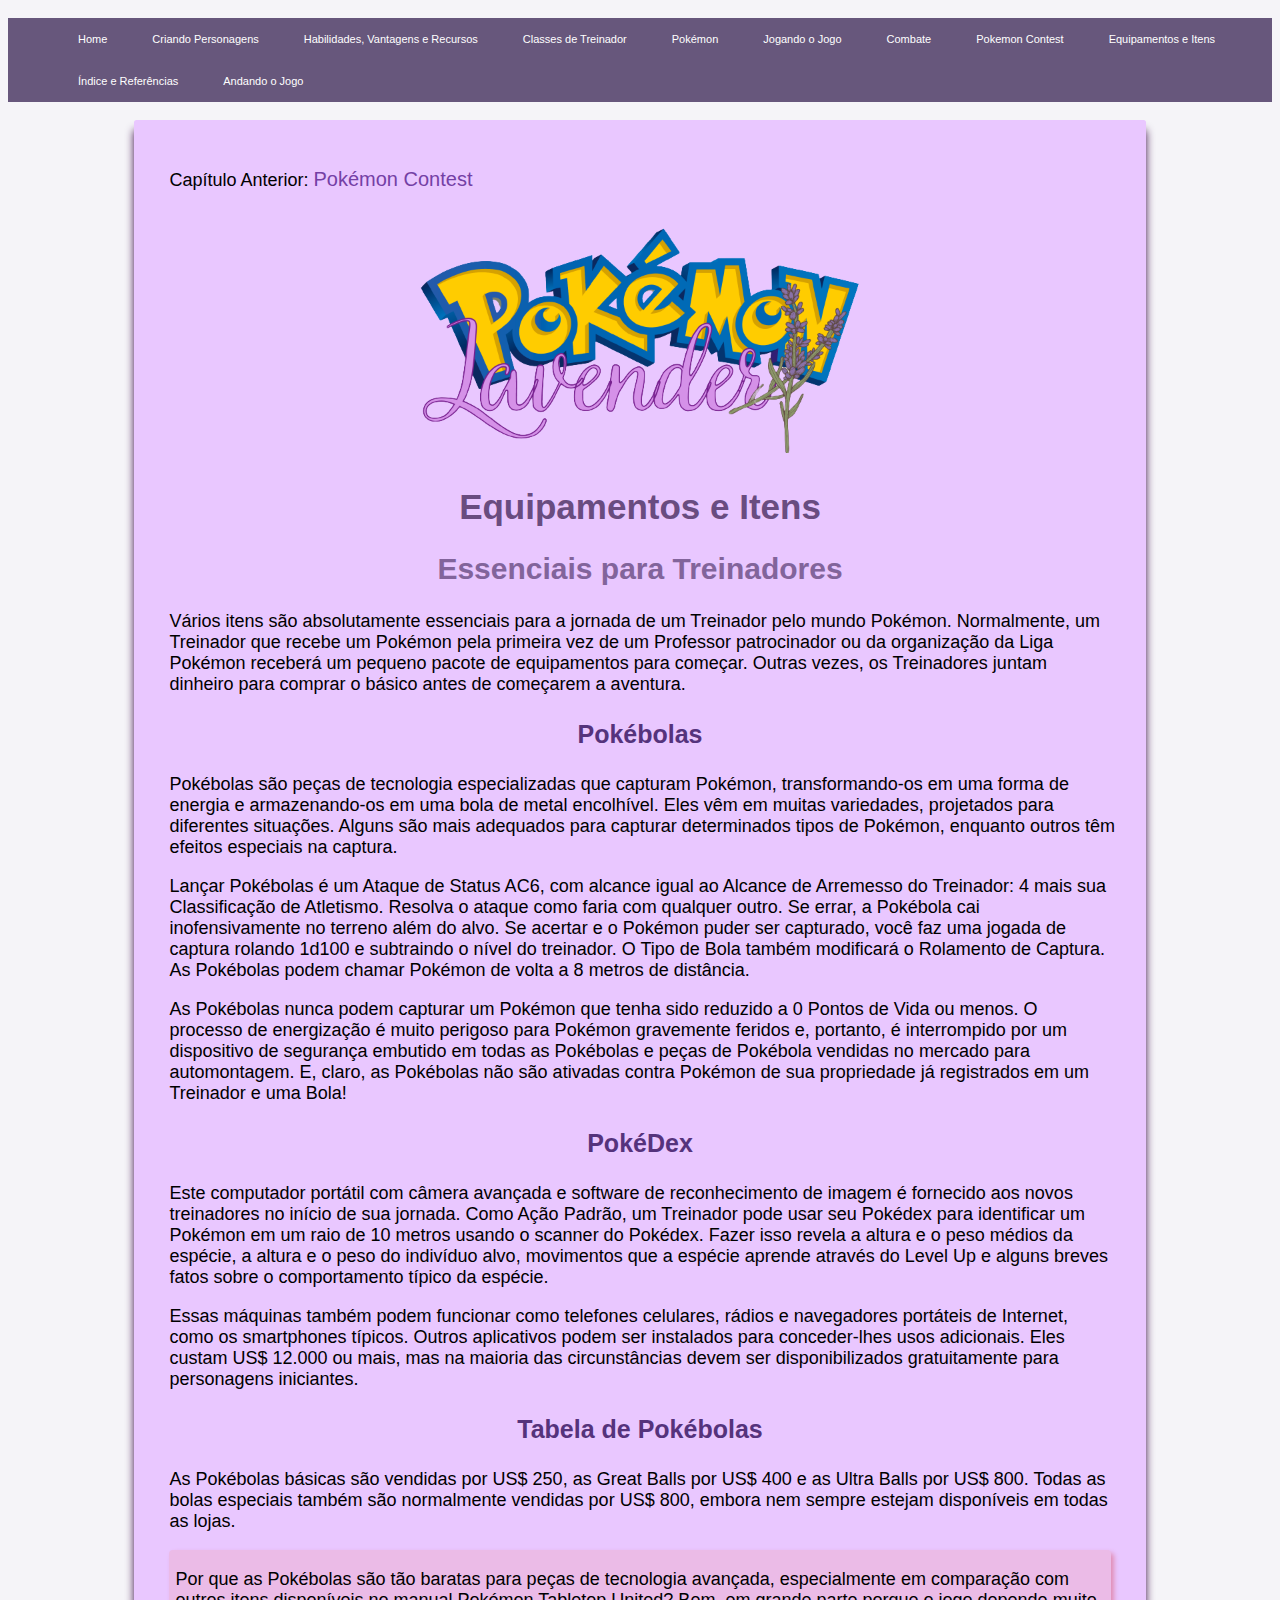
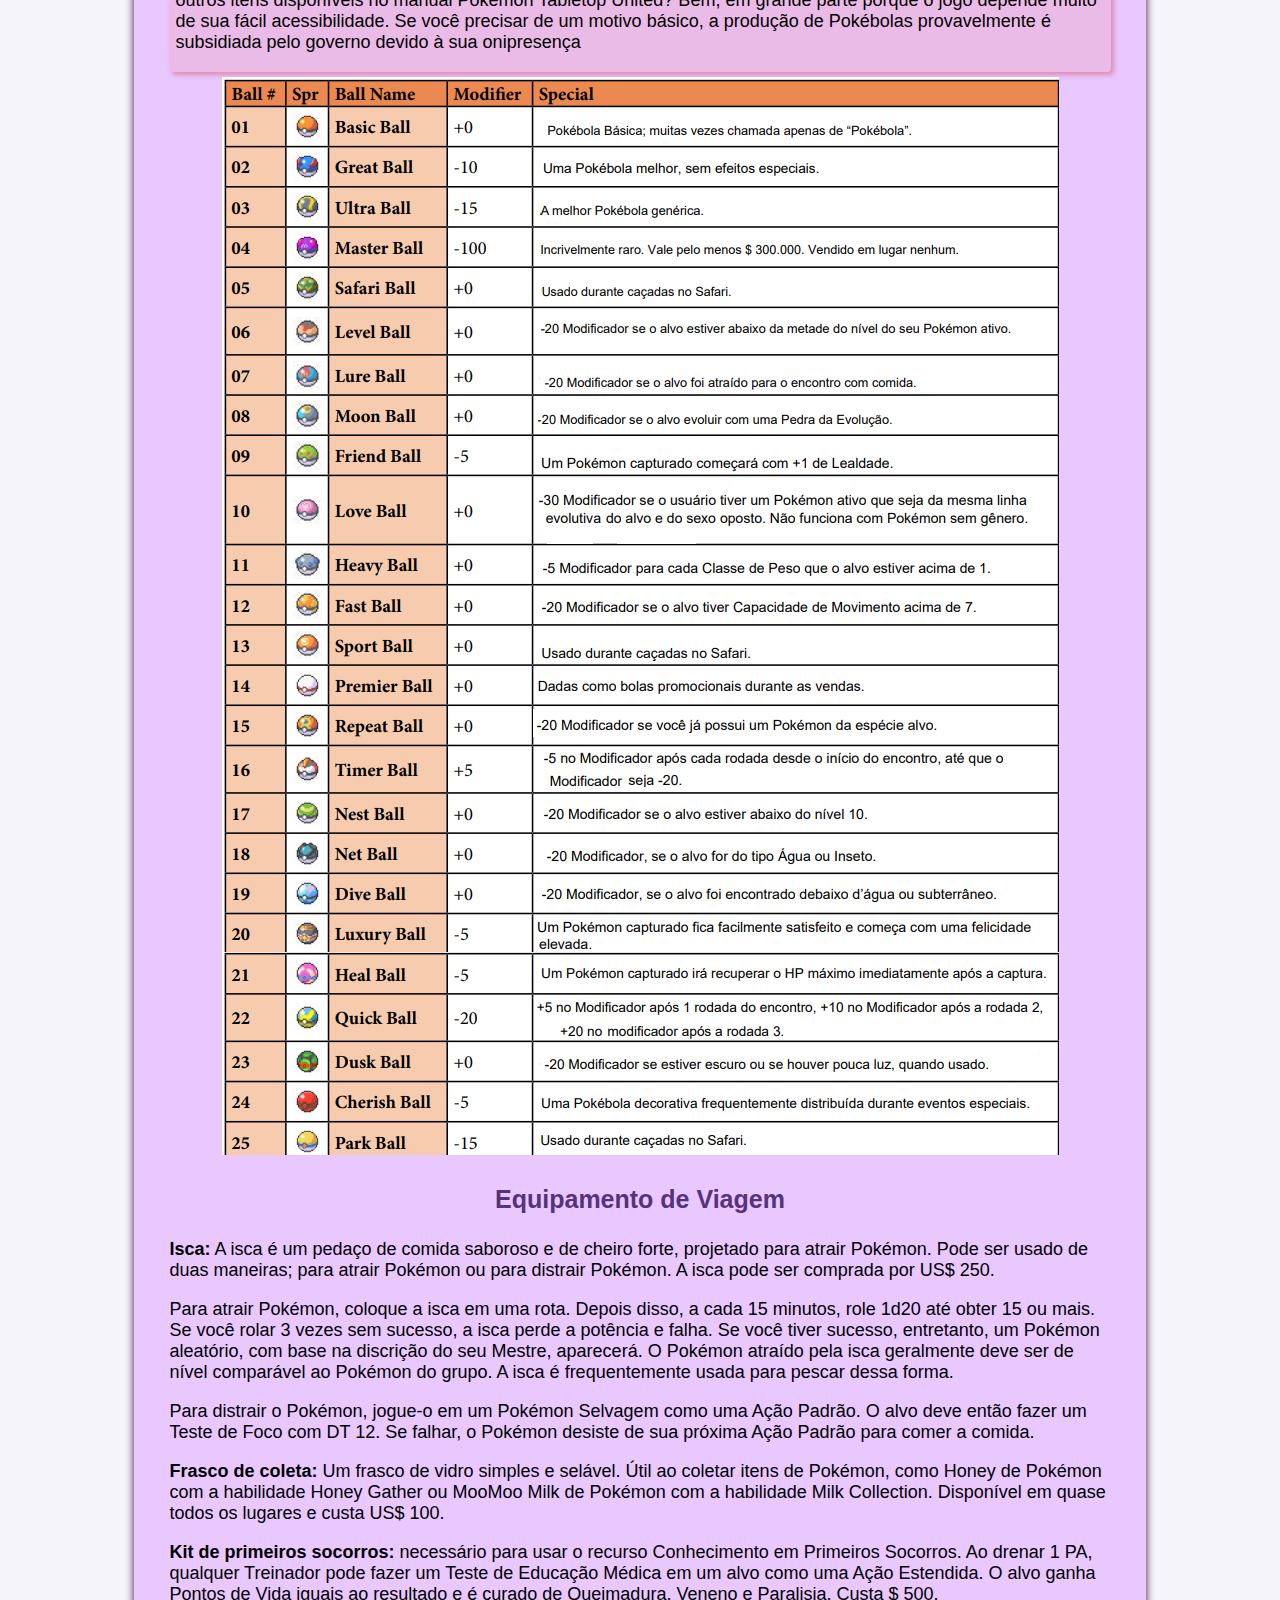
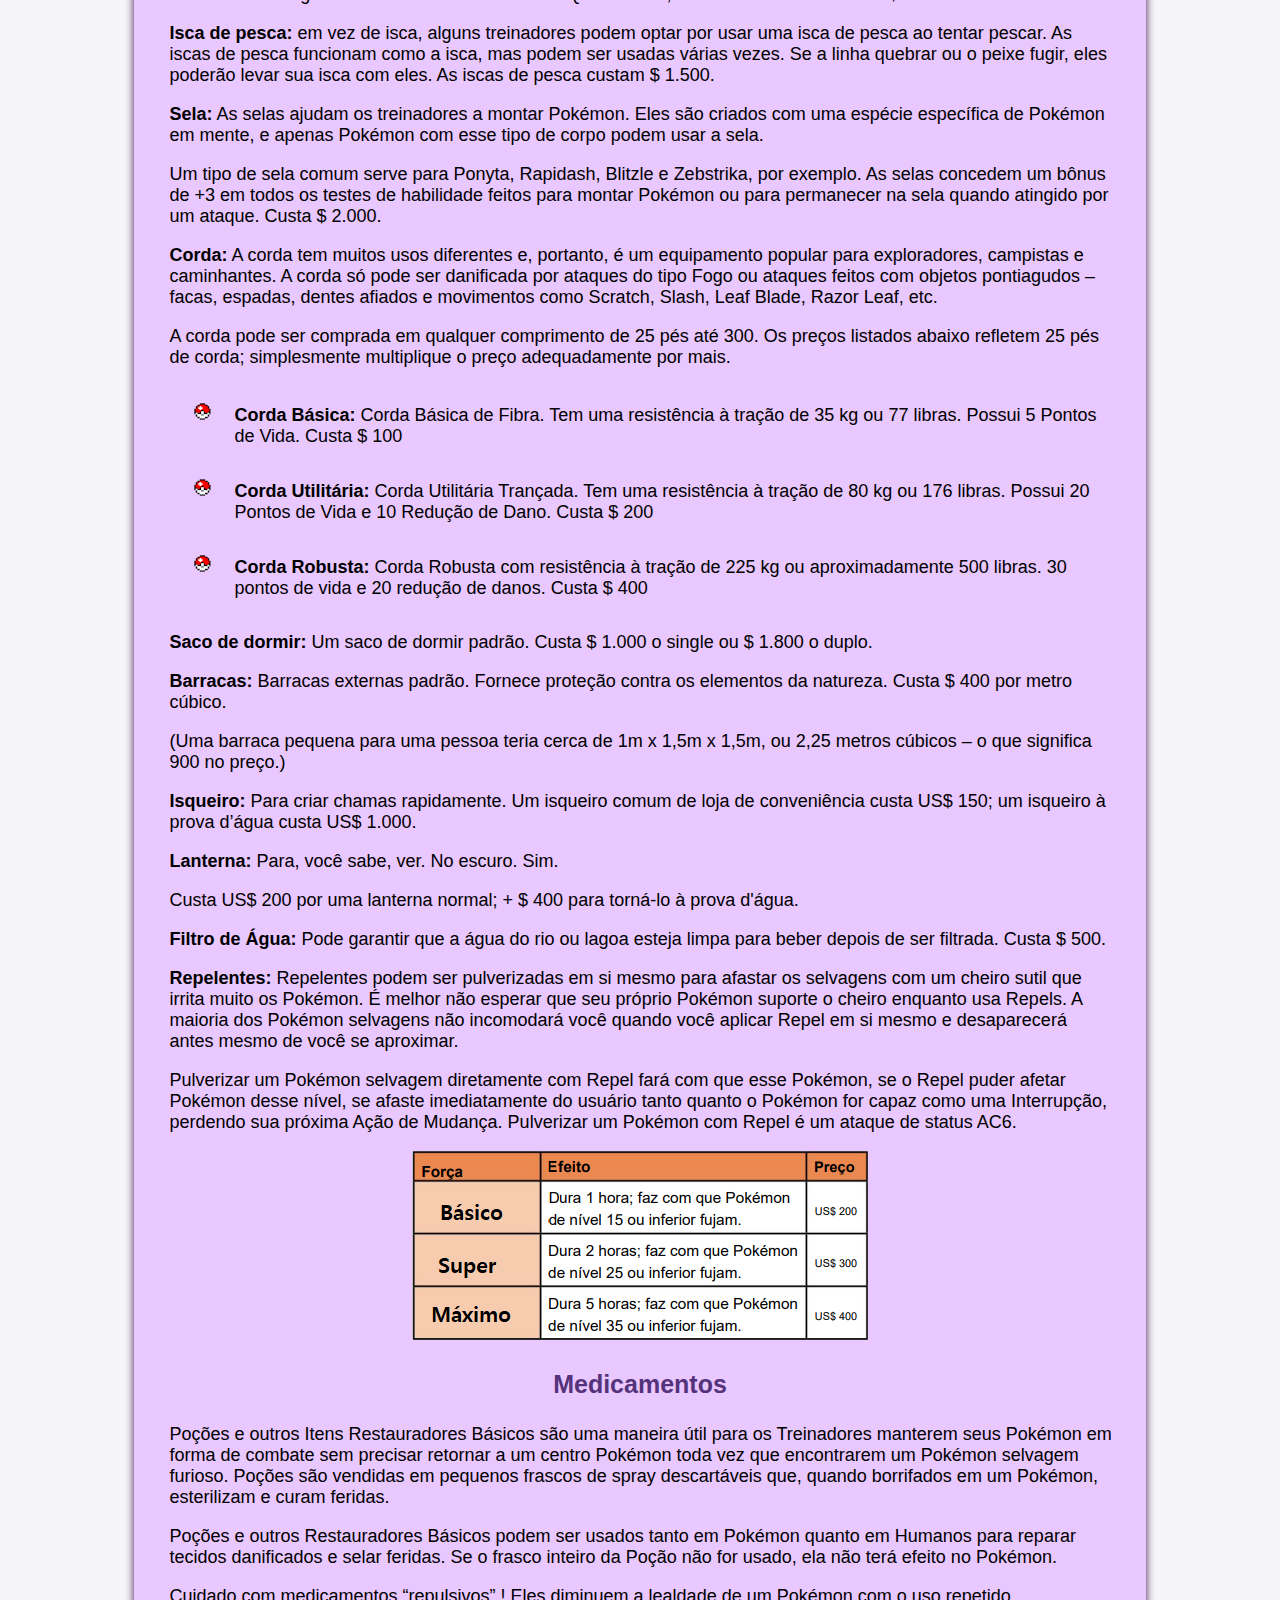
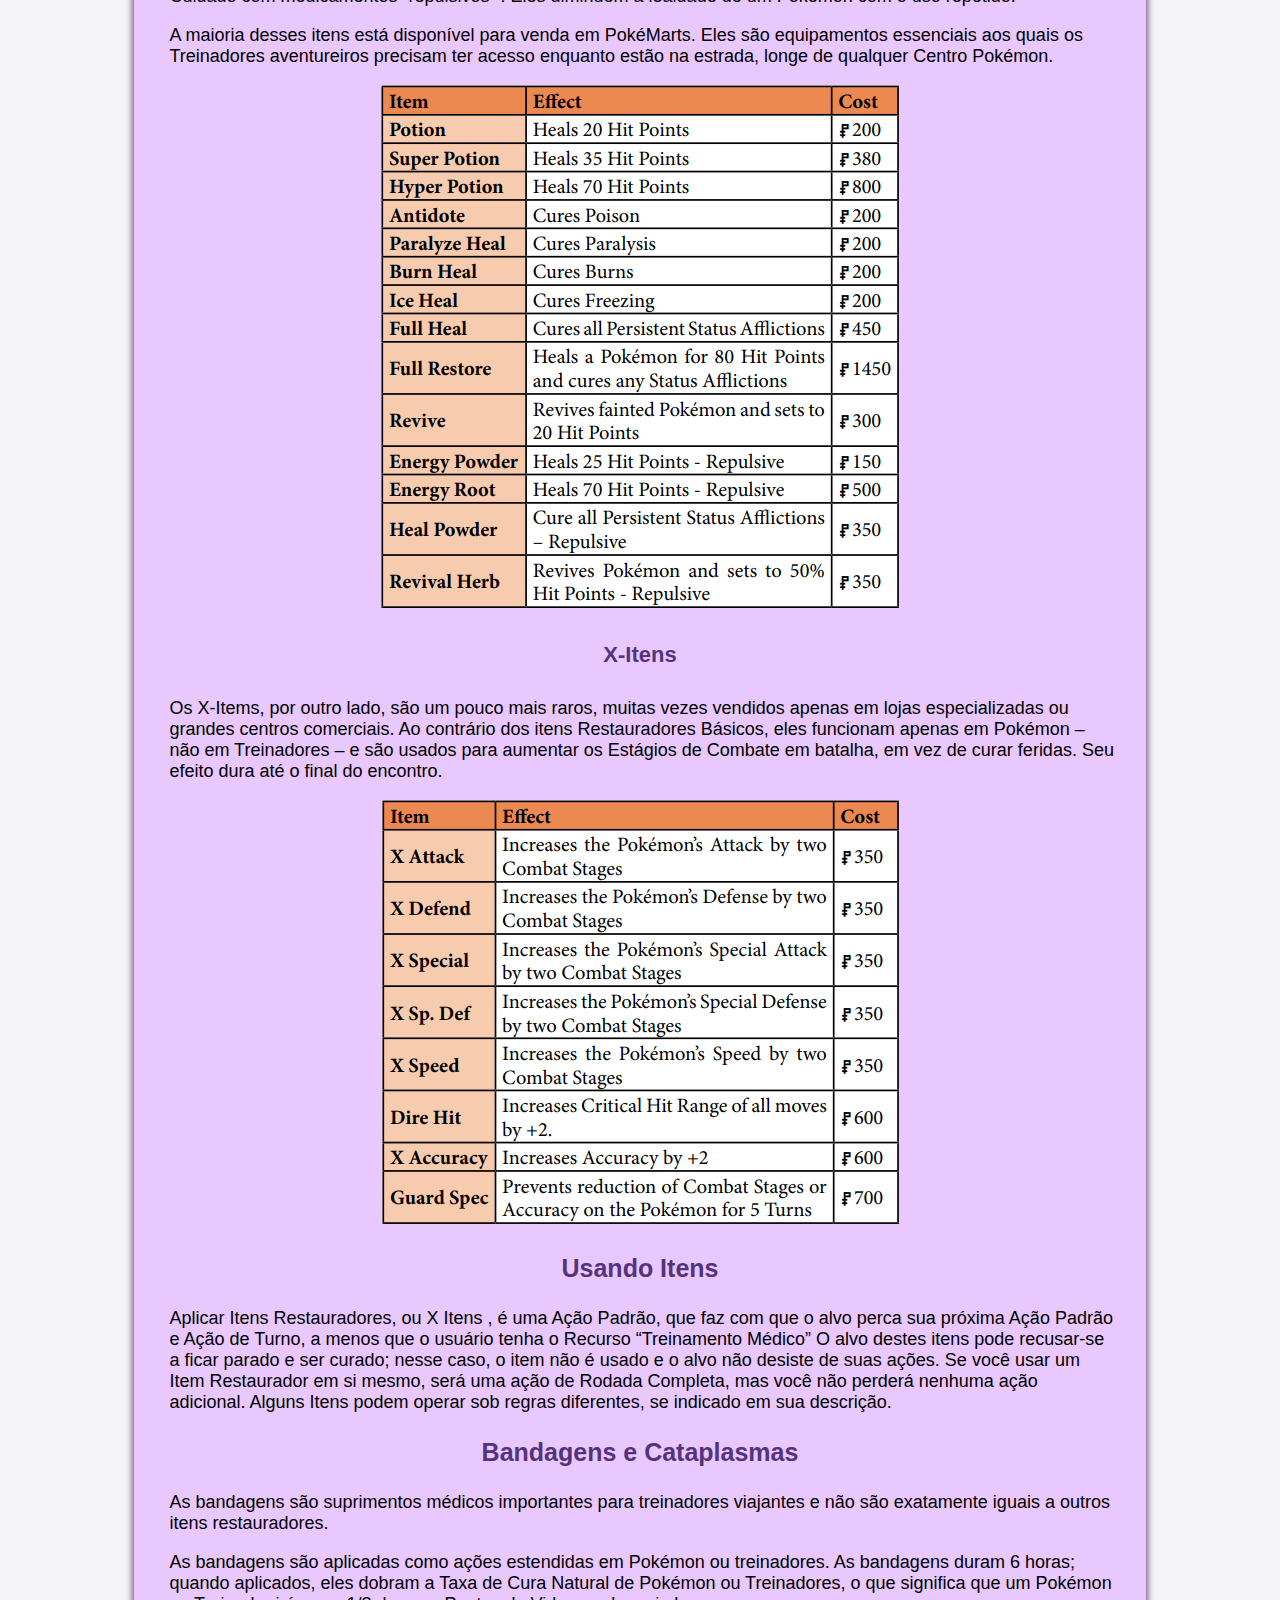
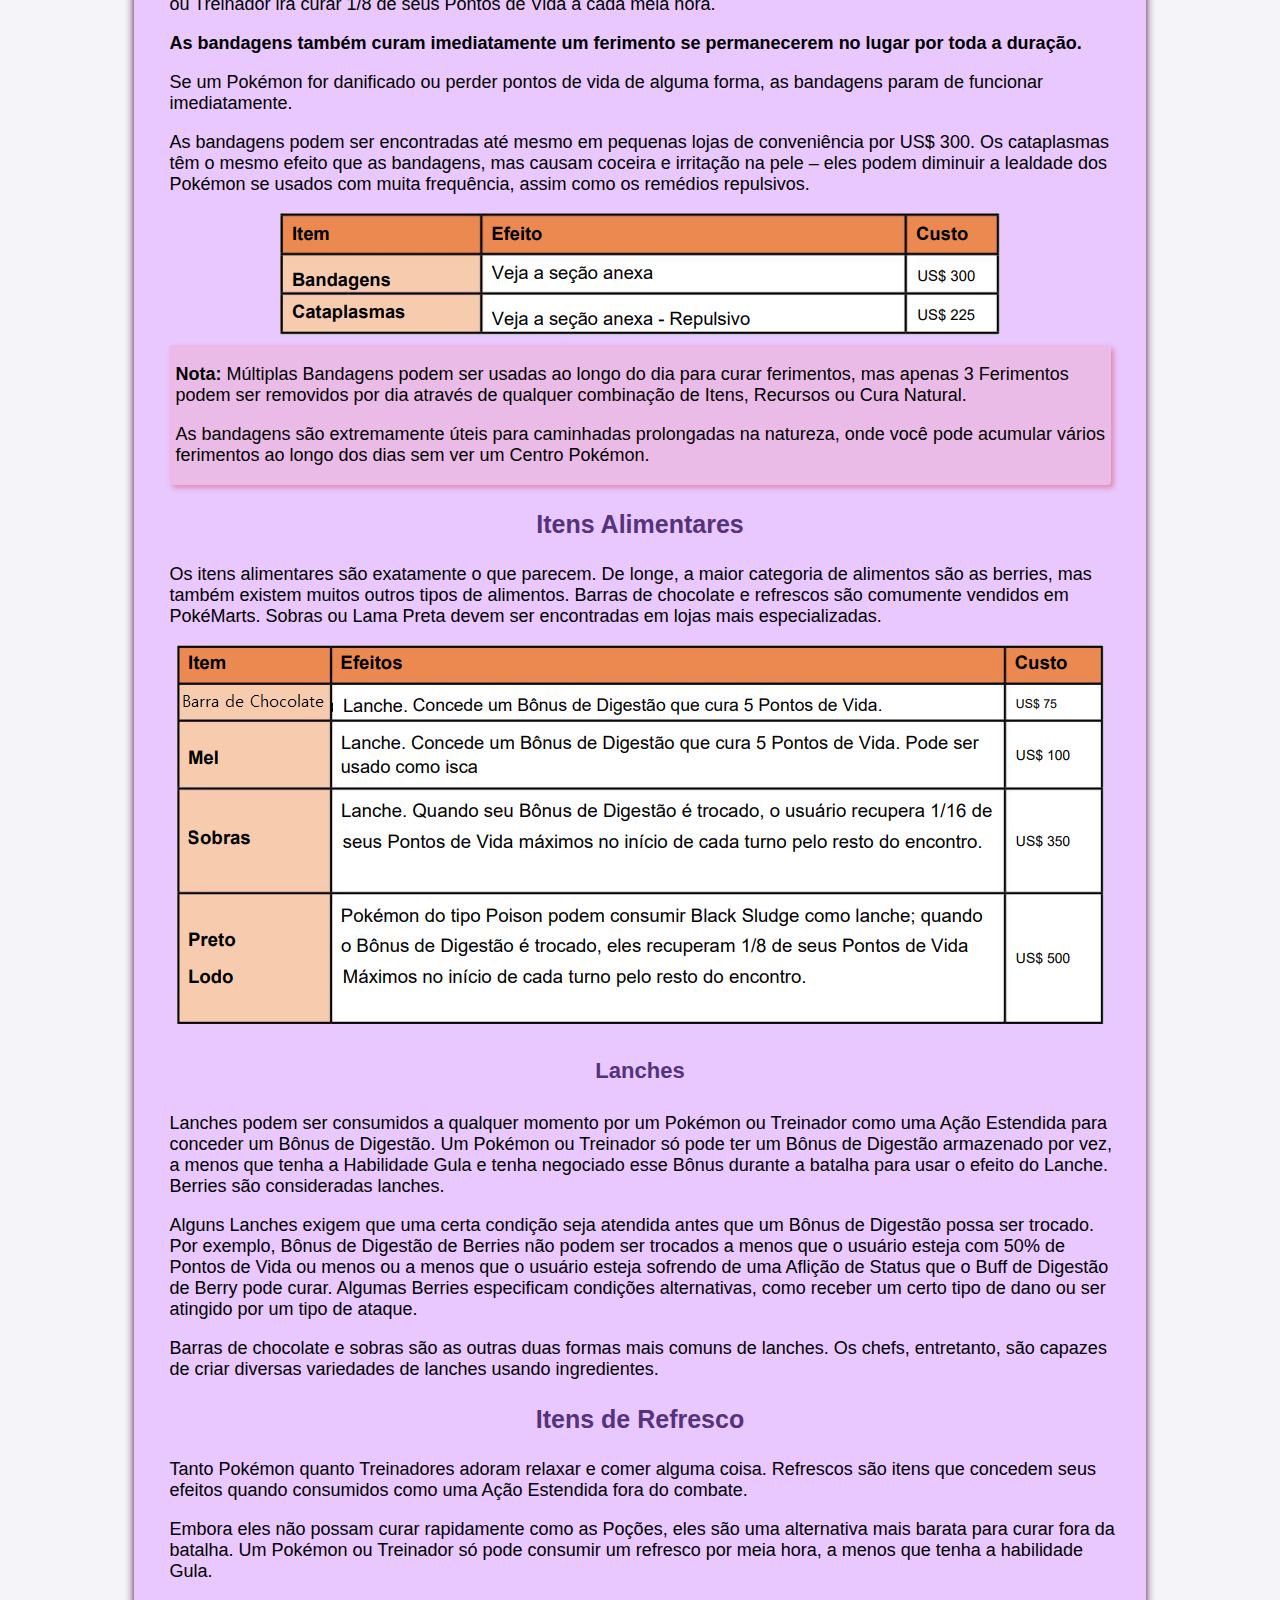
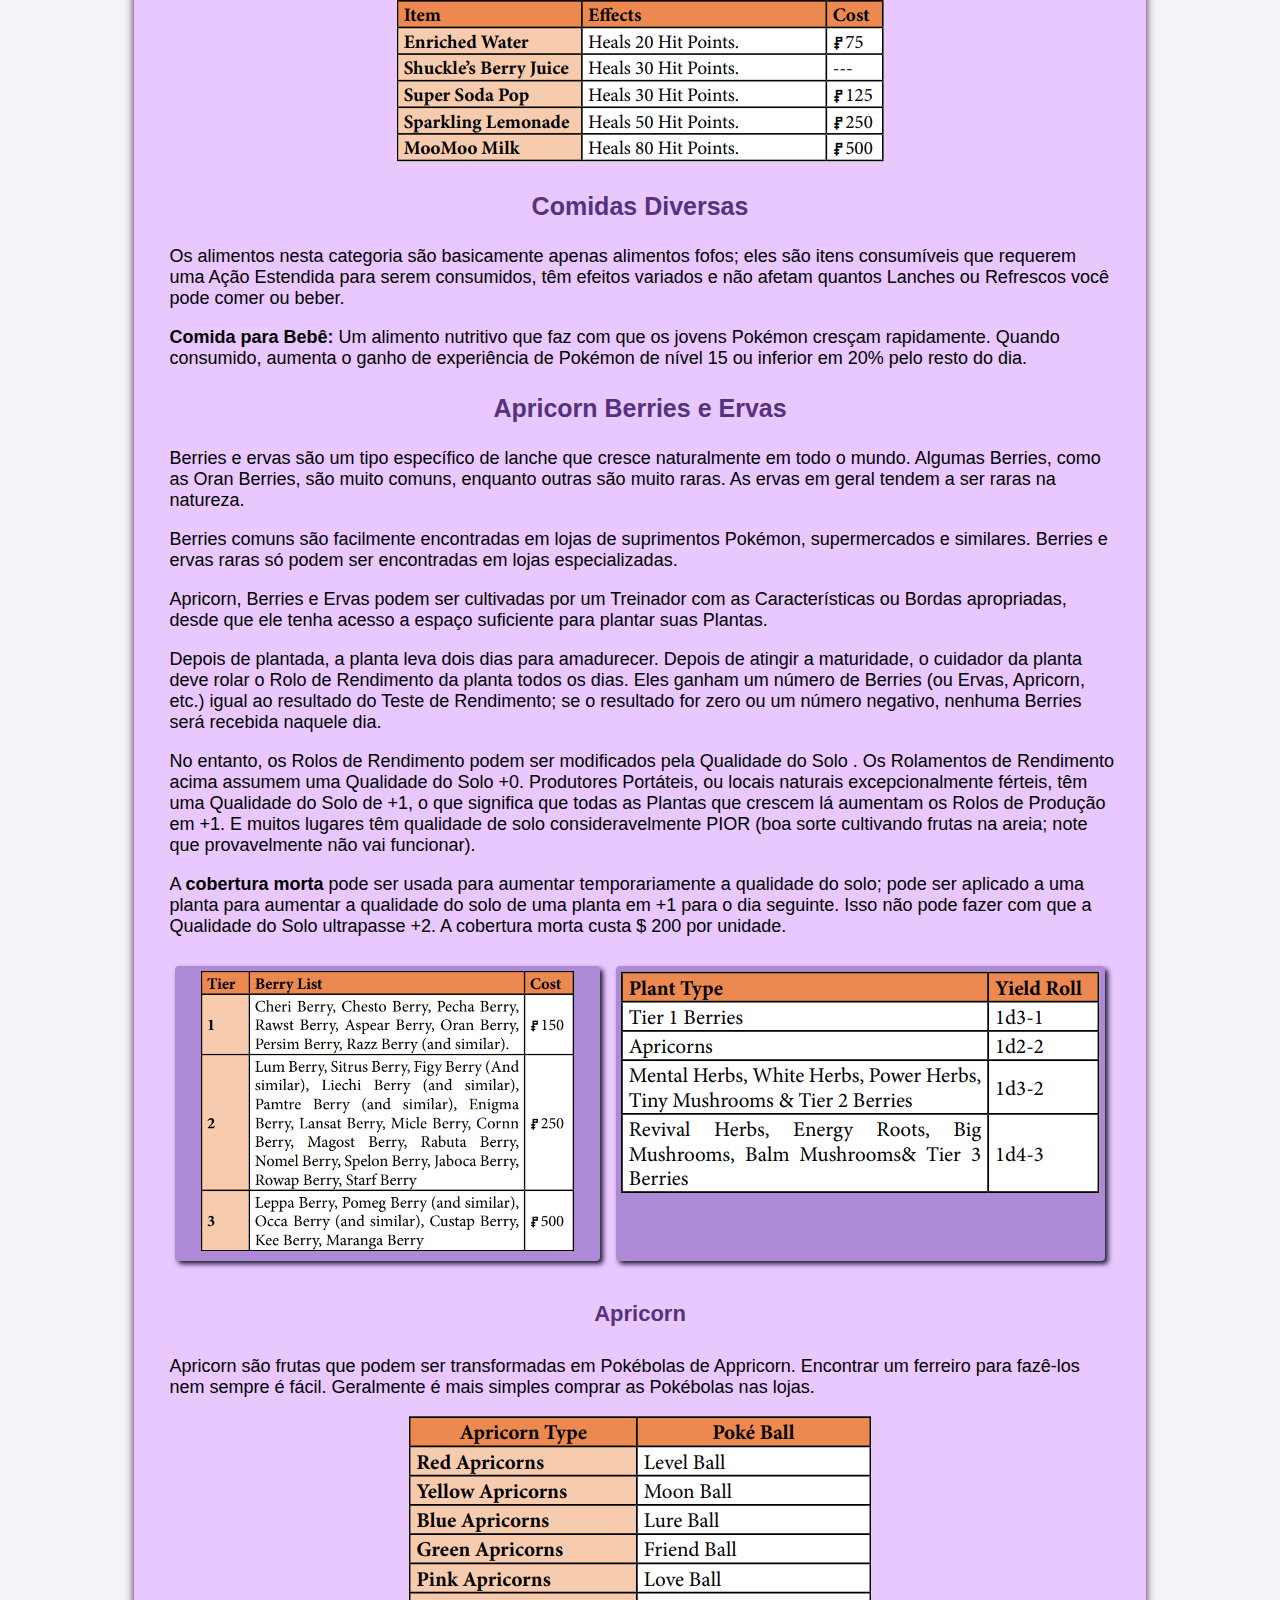
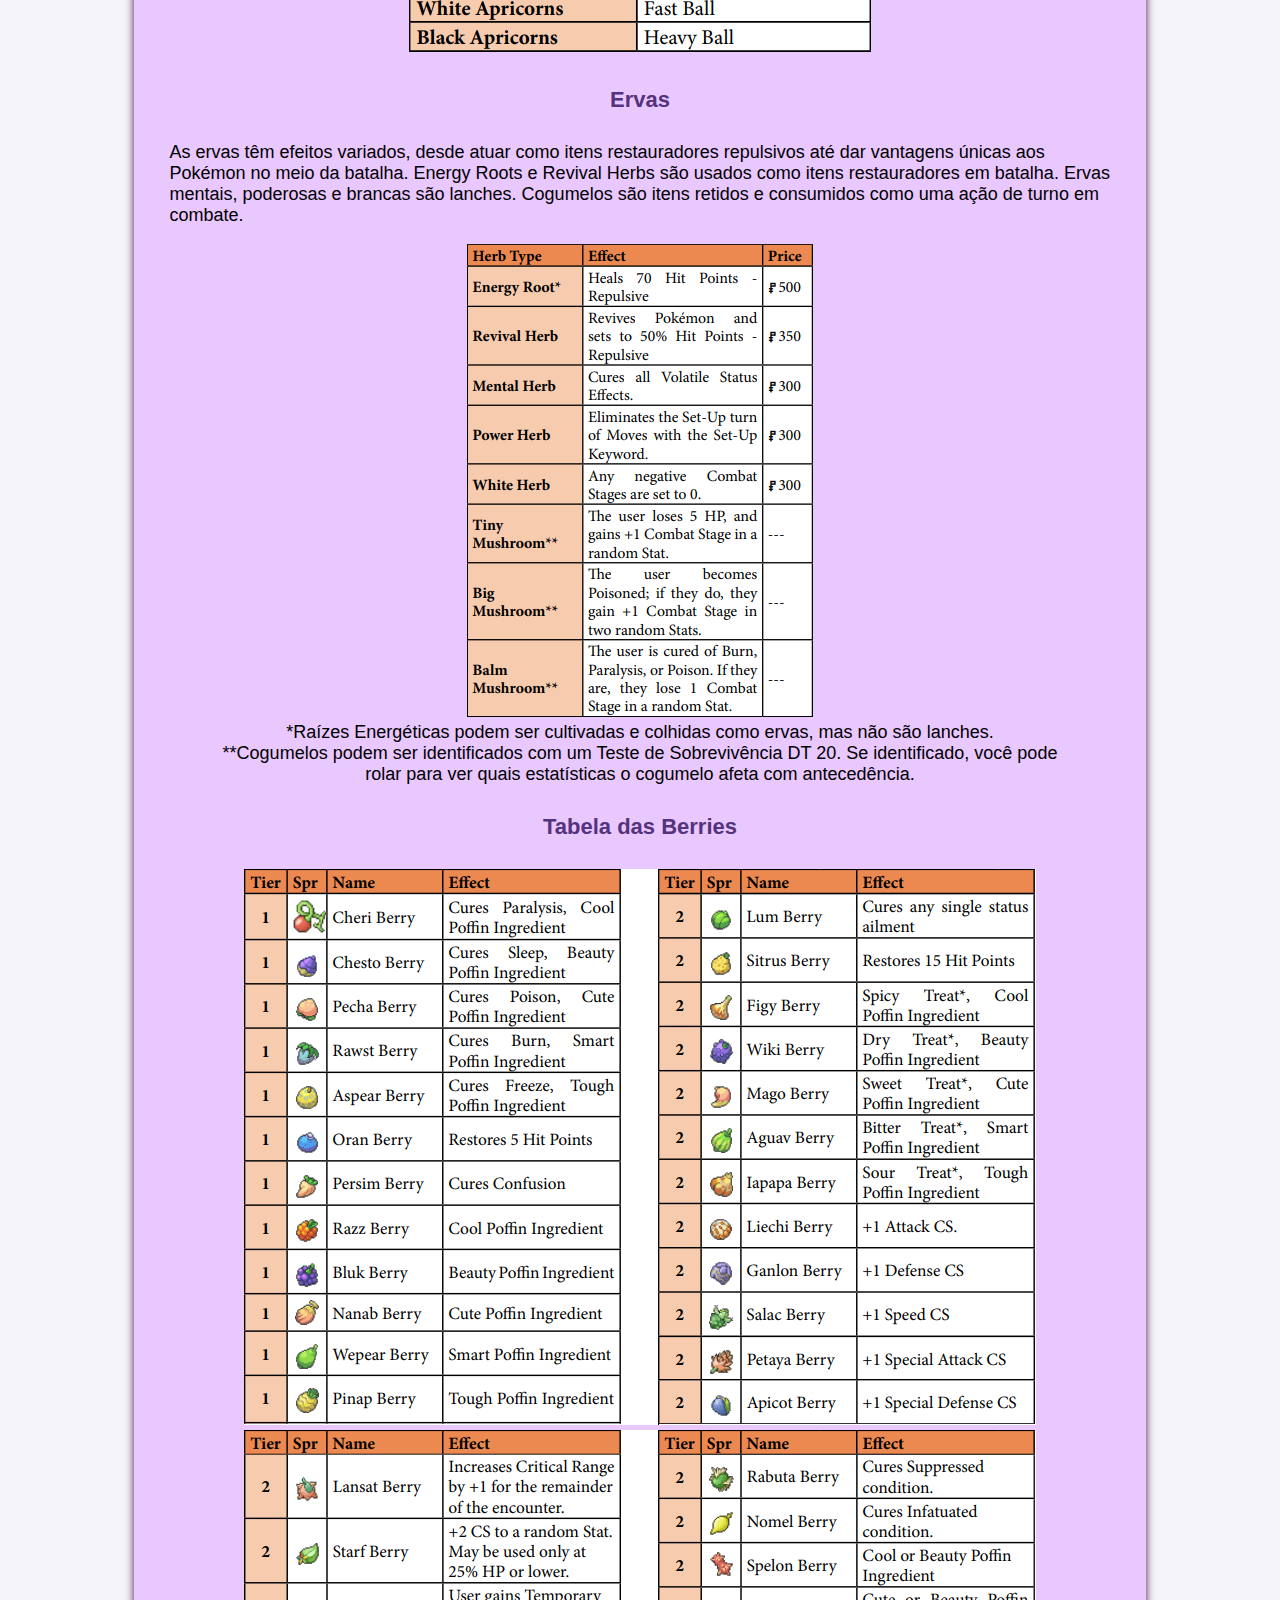
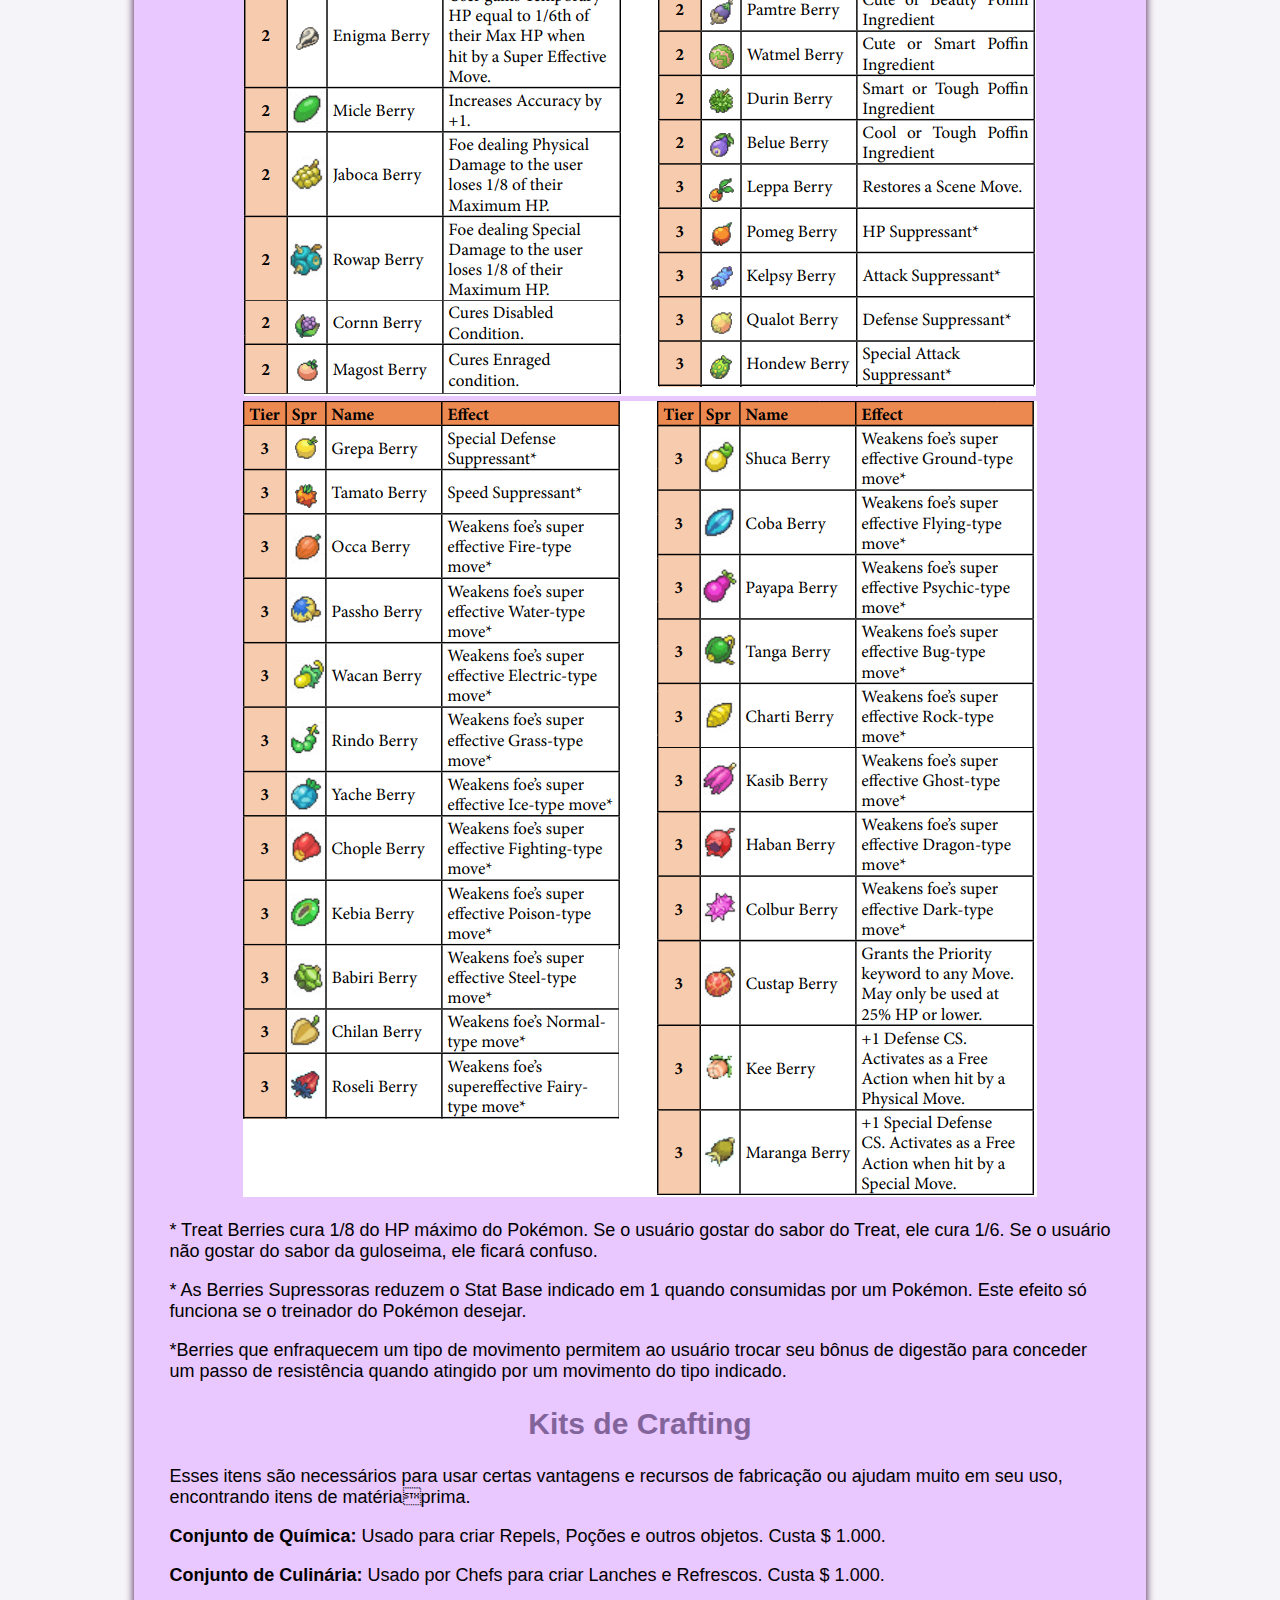
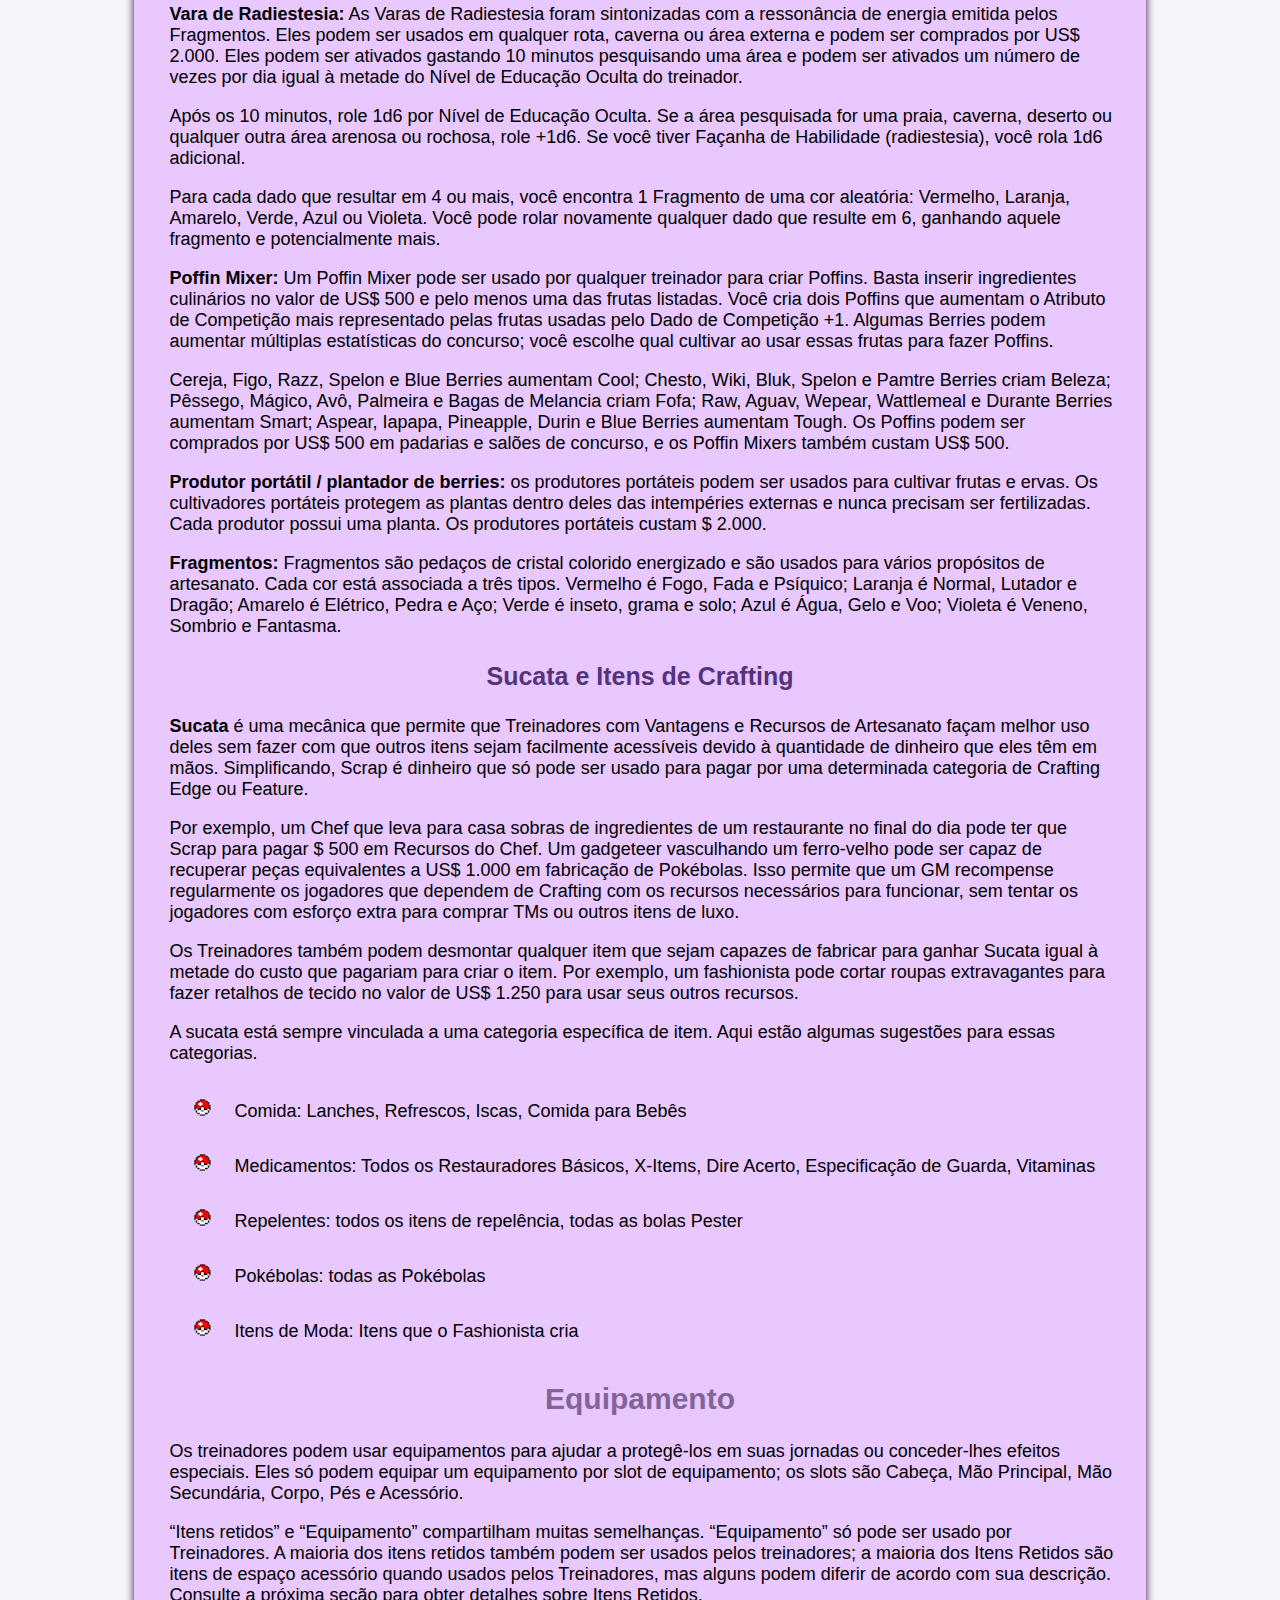
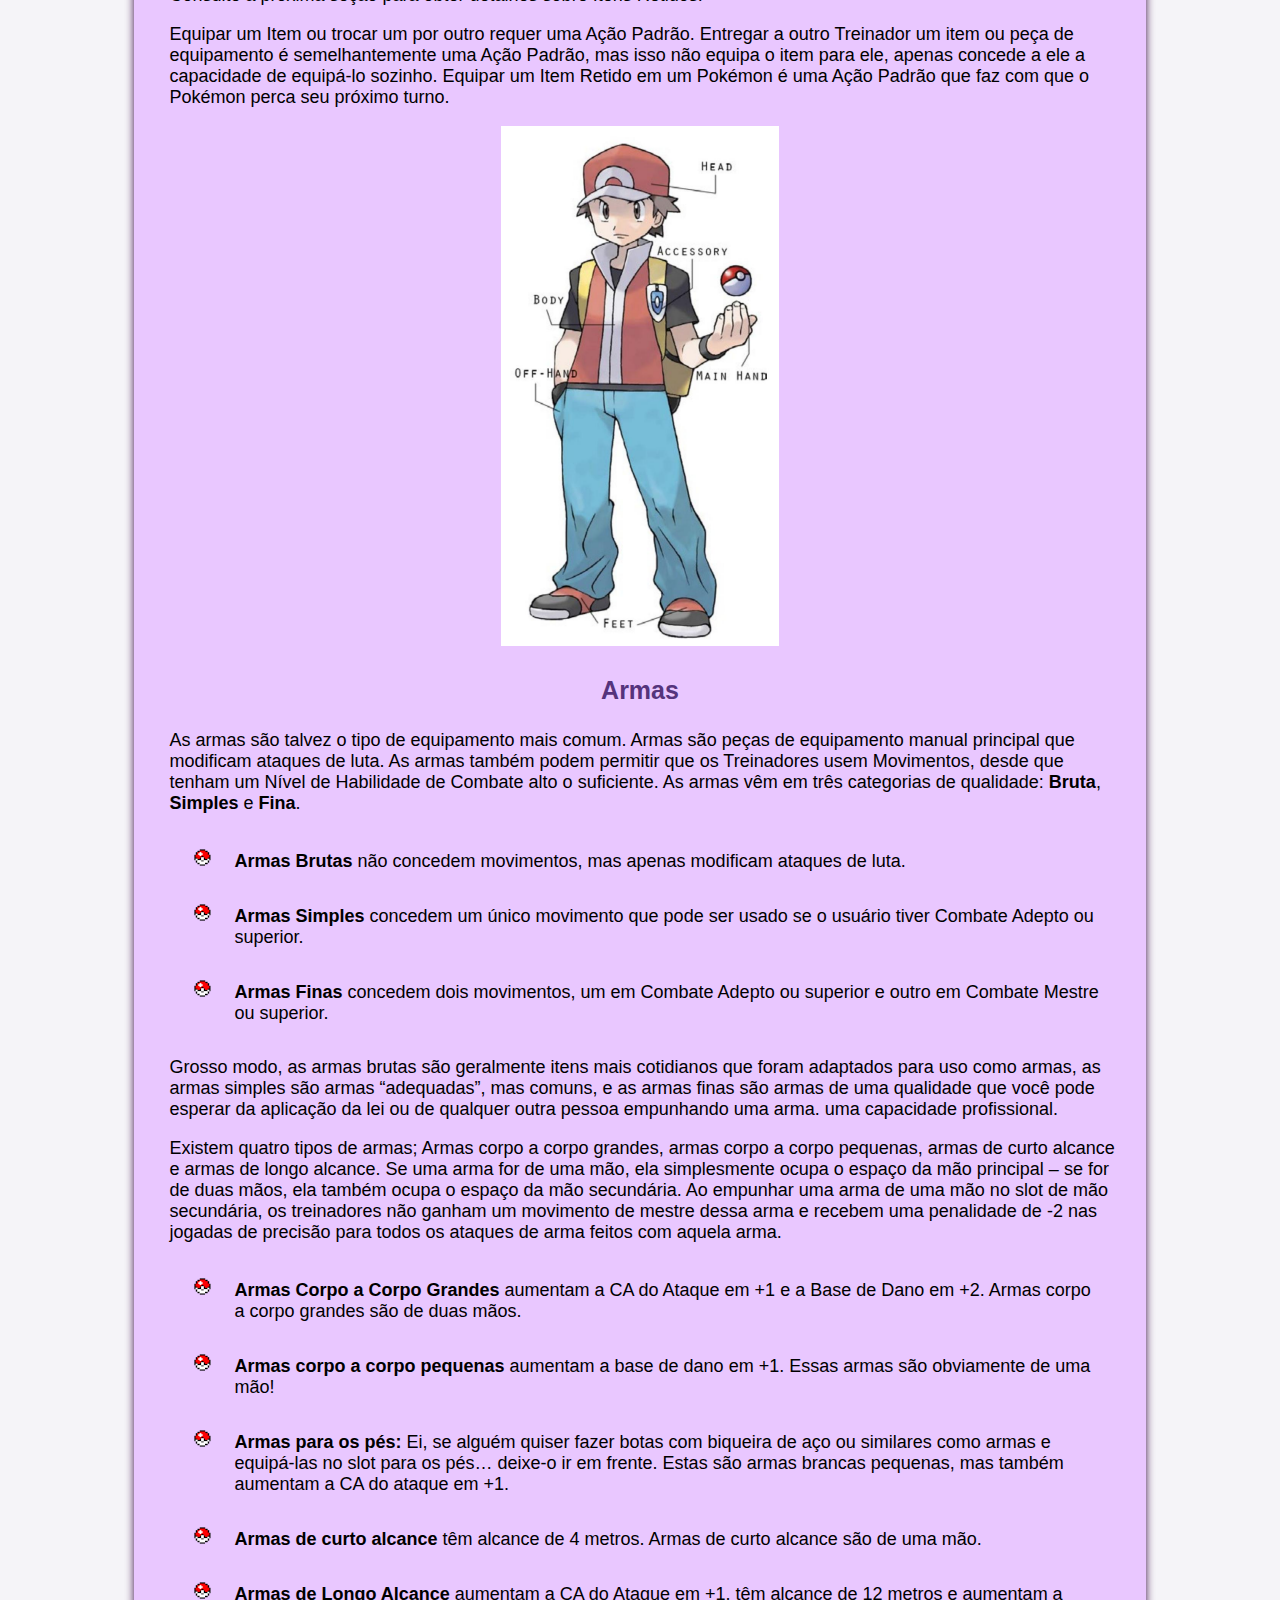
<file: content/GearItens.html>
<!DOCTYPE html>
<html lang="pt-br">

<head>

    <meta charset="UTF-8">
    <meta name="viewport" content="width=device-width, initial-scale=1.0">
    <title>Pokémon Lavender</title>
    <link rel="stylesheet" href="../style/style.css" type="text/css">
    <link rel="shortcut icon" href="../assets/img/icons/page.png" type="image/x-icon">

    <nav>
        <ul>
            <li> <a href="../index.html"> Home </a> </li>
            <li> <a href="CreatingCharacters.html"> Criando Personagens </a> </li>
            <li> <a href="HabilidadesVantagensRecursos.html">Habilidades, Vantagens e Recursos</a></li>
            <li> <a href="TrainerClasses.html">Classes de Treinador</a></li>
            <li> <a href="Pokemon.html"> Pokémon</a></li>
            <li> <a href="PlayingGame.html"> Jogando o Jogo</a></li>

            <li> <a href="Combate.html">Combate</a></li>
            <li> <a href="PokemonContest.html"> Pokemon Contest </a> </li>
            <li> <a href="GearItens.html">Equipamentos e Itens</a></li>
            <li> <a href="Indice.html">Índice e Referências</a></li>
            <li> <a href="RunningGame.html"> Andando o Jogo</a></li>

        </ul>
    </nav>
</head>

<body>
    <main>
        <div class="anterior">
            <p>Capítulo Anterior: <a href="PokemonContest.html"> Pokémon Contest</a></p>
        </div>

        <img height="250px" src="../assets/img/icons/pokemon-lavender.png">
        <h1>Equipamentos e Itens</h1>
        <div id="Essenciais_para_treinadores">
            <h2>Essenciais para Treinadores</h2>
            <p>Vários itens são absolutamente essenciais para a jornada de um
                Treinador pelo mundo Pokémon. Normalmente, um Treinador que
                recebe um Pokémon pela primeira vez de um Professor patrocinador
                ou da organização da Liga Pokémon receberá um pequeno pacote
                de equipamentos para começar. Outras vezes, os Treinadores juntam
                dinheiro para comprar o básico antes de começarem a aventura.
            </p>
            <div id="PokeBolas">
                <h3>Pokébolas</h3>
                <p>Pokébolas são peças de tecnologia especializadas que capturam
                    Pokémon, transformando-os em uma forma de energia e armazenando-os em uma bola de metal encolhível.
                    Eles vêm em muitas variedades,
                    projetados para diferentes situações.
                    Alguns são mais adequados para capturar determinados tipos de
                    Pokémon, enquanto outros têm efeitos especiais na captura.
                </p>
                <p>Lançar Pokébolas é um Ataque de Status AC6, com alcance igual ao
                    Alcance de Arremesso do Treinador: 4 mais sua Classificação de
                    Atletismo. Resolva o ataque como faria com qualquer outro. Se errar,
                    a Pokébola cai inofensivamente no terreno além do alvo. Se acertar
                    e o Pokémon puder ser capturado, você faz uma jogada de captura
                    rolando 1d100 e subtraindo o nível do treinador. O Tipo de Bola
                    também modificará o Rolamento de Captura. As Pokébolas podem
                    chamar Pokémon de volta a 8 metros de distância.
                </p>
                <p>As Pokébolas nunca podem capturar um Pokémon que tenha sido
                    reduzido a 0 Pontos de Vida ou menos. O processo de energização
                    é muito perigoso para Pokémon gravemente feridos e, portanto, é
                    interrompido por um dispositivo de segurança embutido em todas as
                    Pokébolas e peças de Pokébola vendidas no mercado para automontagem.
                    E, claro, as Pokébolas não são ativadas contra Pokémon de sua
                    propriedade já registrados em um Treinador e uma Bola!
                </p>
            </div>
            <div id="PokeDex">
                <h3>PokéDex</h3>
                <p>Este computador portátil com câmera avançada e software de
                    reconhecimento de imagem é fornecido aos novos treinadores no
                    início de sua jornada. Como Ação Padrão, um Treinador pode usar
                    seu Pokédex para identificar um Pokémon em um raio de 10 metros
                    usando o scanner do Pokédex. Fazer isso revela a altura e o peso
                    médios da espécie, a altura e o peso do indivíduo alvo, movimentos
                    que a espécie aprende através do Level Up e alguns breves fatos
                    sobre o comportamento típico da espécie.
                </p>
                <p>Essas máquinas também podem funcionar como telefones celulares,
                    rádios e navegadores portáteis de Internet, como os smartphones
                    típicos. Outros aplicativos podem ser instalados para conceder-lhes
                    usos adicionais. Eles custam US$ 12.000 ou mais, mas na maioria
                    das circunstâncias devem ser disponibilizados gratuitamente para
                    personagens iniciantes.
                </p>
            </div>
            <div id="Tabela_de_Pokebola">
                <h3>Tabela de Pokébolas</h3>
                <p>As Pokébolas básicas são vendidas por US$ 250, as Great Balls por US$ 400 e as Ultra Balls por US$
                    800. Todas as bolas especiais também são
                    normalmente vendidas por US$ 800, embora nem sempre estejam disponíveis em todas as lojas.
                </p>
                <div class="obs">
                    <p>
                        Por que as Pokébolas são tão baratas para peças de tecnologia avançada, especialmente em
                        comparação
                        com outros itens disponíveis no manual
                        Pokémon Tabletop United? Bem, em grande parte porque o jogo depende muito de sua fácil
                        acessibilidade.
                        Se você precisar de um motivo básico, a produção de Pokébolas provavelmente é subsidiada pelo
                        governo devido à sua onipresença
                    </p>
                </div>
                <img src="../assets/img/tabelas/tabela-pokebolas.png"
                    alt="Tabela com as pokebolas e seus modificadores">
            </div>

            <div id="Equipamento_de_viagem">
                <h3>Equipamento de Viagem</h3>
                <div id="Isca">
                    <p><strong>Isca:</strong> A isca é um pedaço de comida saboroso e de cheiro forte, projetado
                        para atrair Pokémon. Pode ser usado de duas maneiras; para atrair
                        Pokémon ou para distrair Pokémon. A isca pode ser comprada por US$
                        250.</p>
                    <p>Para atrair Pokémon, coloque a isca em uma rota. Depois disso, a cada
                        15 minutos, role 1d20 até obter 15 ou mais.
                        Se você rolar 3 vezes sem sucesso, a isca perde a potência e falha. Se
                        você tiver sucesso, entretanto, um Pokémon aleatório, com base na
                        discrição do seu Mestre, aparecerá.
                        O Pokémon atraído pela isca geralmente deve ser de nível comparável
                        ao Pokémon do grupo. A isca é frequentemente usada para pescar dessa
                        forma.
                    </p>
                    <p>Para distrair o Pokémon, jogue-o em um Pokémon Selvagem como uma
                        Ação Padrão. O alvo deve então fazer um Teste de Foco com DT 12. Se
                        falhar, o Pokémon desiste de sua próxima Ação Padrão para comer a
                        comida.
                    </p>
                </div>
                <div id="Frasco_de_Coleta">
                    <p>
                        <strong>Frasco de coleta:</strong> Um frasco de vidro simples e selável. Útil ao coletar
                        itens de Pokémon, como Honey de Pokémon com a habilidade Honey
                        Gather ou MooMoo Milk de Pokémon com a habilidade Milk Collection.
                        Disponível em quase todos os lugares e custa US$ 100.
                    </p>
                </div>
                <div id="Kit_de_primeiros_socorros">
                    <p>
                        <strong>Kit de primeiros socorros:</strong> necessário para usar o recurso Conhecimento
                        em Primeiros Socorros. Ao drenar 1 PA, qualquer Treinador pode fazer
                        um Teste de Educação Médica em um alvo como uma Ação Estendida.
                        O alvo ganha Pontos de Vida iguais ao resultado e é curado de
                        Queimadura, Veneno e Paralisia. Custa $ 500.
                    </p>
                </div>
                <div id="Isca_de_pesca">
                    <p><strong>Isca de pesca:</strong> em vez de isca, alguns treinadores podem optar por usar
                        uma isca de pesca ao tentar pescar. As iscas de pesca funcionam como
                        a isca, mas podem ser usadas várias vezes.
                        Se a linha quebrar ou o peixe fugir, eles poderão levar sua isca com eles.
                        As iscas de pesca custam $ 1.500.
                    </p>
                </div>
                <div id="Sela">
                    <p>
                        <strong>Sela:</strong> As selas ajudam os treinadores a montar Pokémon. Eles são
                        criados com uma espécie específica de Pokémon em mente, e apenas
                        Pokémon com esse tipo de corpo podem usar a sela.
                    </p>
                    <p>Um tipo de sela comum serve para Ponyta, Rapidash, Blitzle e Zebstrika,
                        por exemplo. As selas concedem um bônus de +3 em todos os testes de
                        habilidade feitos para montar Pokémon ou para permanecer na sela
                        quando atingido por um ataque. Custa $ 2.000.</p>
                </div>
                <div id="Corda">
                    <p>
                        <strong>Corda:</strong> A corda tem muitos usos diferentes e, portanto, é um equipamento
                        popular para exploradores, campistas e caminhantes. A corda só pode
                        ser danificada por ataques do tipo Fogo ou ataques feitos com objetos
                        pontiagudos – facas, espadas, dentes afiados e movimentos como
                        Scratch, Slash, Leaf Blade, Razor Leaf, etc.
                    </p>
                    <p>A corda pode ser comprada em qualquer comprimento de 25 pés até 300.
                        Os preços listados abaixo refletem 25 pés de corda; simplesmente
                        multiplique o preço adequadamente por mais.
                    </p>
                    <ul>
                        <li><strong>Corda Básica:</strong> Corda Básica de Fibra. Tem uma resistência à tração
                            de 35 kg ou 77 libras. Possui 5 Pontos de Vida. Custa $ 100</li>

                        <li><strong>Corda Utilitária:</strong> Corda Utilitária Trançada. Tem uma resistência à
                            tração de 80 kg ou 176 libras. Possui 20 Pontos de Vida e 10
                            Redução de Dano. Custa $ 200</li>

                        <li><strong>Corda Robusta:</strong> Corda Robusta com resistência à tração de 225 kg ou
                            aproximadamente 500 libras. 30 pontos de vida e 20 redução de
                            danos. Custa $ 400</li>
                    </ul>
                </div>
                <div id="Saco_de_dormir">
                    <p>
                        <strong>Saco de dormir:</strong> Um saco de dormir padrão. Custa $ 1.000 o single ou $
                        1.800 o duplo.
                    </p>
                </div>
                <div id="Barraca">
                    <p><strong>Barracas:</strong> Barracas externas padrão. Fornece proteção contra os
                        elementos da natureza. Custa $ 400 por metro cúbico.</p>
                    <p>(Uma barraca pequena para uma pessoa teria cerca de 1m x 1,5m x
                        1,5m, ou 2,25 metros cúbicos – o que significa 900 no preço.)</p>
                </div>
                <div id="Isqueiro">
                    <p><strong>Isqueiro:</strong> Para criar chamas rapidamente. Um isqueiro comum de loja de
                        conveniência custa US$ 150; um isqueiro à prova d’água custa US$ 1.000.
                    </p>
                </div>
                <div id="Lanterna">
                    <p><strong>Lanterna:</strong> Para, você sabe, ver. No escuro. Sim.</p>
                    <p>Custa US$ 200 por uma lanterna normal; + $ 400 para torná-lo à prova
                        d'água.
                    </p>
                </div>
                <div id="Filtro_de_agua">
                    <p><strong>Filtro de Água:</strong> Pode garantir que a água do rio ou lagoa esteja limpa
                        para beber depois de ser filtrada. Custa $ 500.
                    </p>
                </div>
                <div id="Repelente">
                    <p>
                        <strong>Repelentes:</strong> Repelentes podem ser pulverizadas em si mesmo
                        para afastar os selvagens com um cheiro sutil que irrita muito os
                        Pokémon. É melhor não esperar que seu próprio Pokémon
                        suporte o cheiro enquanto usa Repels. A maioria dos Pokémon
                        selvagens não incomodará você quando você aplicar Repel em si
                        mesmo e desaparecerá antes mesmo de você se aproximar.
                    </p>
                    <p>Pulverizar um Pokémon selvagem diretamente com Repel fará
                        com que esse Pokémon, se o Repel puder afetar Pokémon desse
                        nível, se afaste imediatamente do usuário tanto quanto o Pokémon
                        for capaz como uma Interrupção, perdendo sua próxima Ação de
                        Mudança. Pulverizar um Pokémon com Repel é um ataque de
                        status AC6.
                    </p>
                    <img src="../assets/img/tabelas/tabela-repel.png" alt="Tabela dos repelentes e seus preços.">
                </div>
                <div id="Medicamentos">
                    <h3>Medicamentos</h3>
                    <p>Poções e outros Itens Restauradores Básicos são uma maneira útil
                        para os Treinadores manterem seus Pokémon em forma de combate
                        sem precisar retornar a um centro Pokémon toda vez que encontrarem
                        um Pokémon selvagem furioso. Poções são vendidas em pequenos
                        frascos de spray descartáveis que, quando borrifados em um Pokémon,
                        esterilizam e curam feridas.
                    </p>
                    <p>Poções e outros Restauradores Básicos podem ser usados tanto em
                        Pokémon quanto em Humanos para reparar tecidos danificados e selar
                        feridas. Se o frasco inteiro da Poção não for usado, ela não terá efeito
                        no Pokémon.
                    </p>
                    <p>Cuidado com medicamentos “repulsivos” ! Eles diminuem a lealdade
                        de um Pokémon com o uso repetido.
                    </p>
                    <p>A maioria desses itens está disponível para venda em PokéMarts. Eles
                        são equipamentos essenciais aos quais os Treinadores aventureiros
                        precisam ter acesso enquanto estão na estrada, longe de qualquer
                        Centro Pokémon.
                    </p>
                    <img src="../assets/img/tabelas/tabela-medicamentos.png" alt="Tabela de medicamentos">

                    <div id="X-Itens">
                        <h4>X-Itens</h4>
                        <p>Os X-Items, por outro lado, são um pouco mais raros, muitas vezes
                            vendidos apenas em lojas especializadas ou grandes centros comerciais.
                            Ao contrário dos itens Restauradores Básicos, eles funcionam apenas
                            em Pokémon – não em Treinadores – e são usados para aumentar os
                            Estágios de Combate em batalha, em vez de curar feridas. Seu efeito
                            dura até o final do encontro.
                        </p>
                        <img src="../assets/img/tabelas/tabela-x-itens.png" alt="Tabela de x-itens">
                    </div>
                </div>

                <div id="Usando_itens">
                    <h3>Usando Itens</h3>
                    <p>Aplicar Itens Restauradores, ou X Itens , é uma Ação Padrão, que faz
                        com que o alvo perca sua próxima Ação Padrão e Ação de Turno, a
                        menos que o usuário tenha o Recurso “Treinamento Médico”
                        O alvo destes itens pode recusar-se a ficar parado e ser curado;
                        nesse caso, o item não é usado e o alvo não desiste de suas ações.
                        Se você usar um Item Restaurador em si mesmo, será uma ação de
                        Rodada Completa, mas você não perderá nenhuma ação adicional.
                        Alguns Itens podem operar sob regras diferentes, se indicado em sua
                        descrição.
                    </p>
                </div>
                <div id="Bandagens_e_Cataplasmas">
                    <h3>Bandagens e Cataplasmas</h3>
                    <p>As bandagens são suprimentos médicos importantes para
                        treinadores viajantes e não são exatamente iguais a outros itens
                        restauradores.</p>

                    <p>As bandagens são aplicadas como ações estendidas em Pokémon
                        ou treinadores. As bandagens duram 6 horas; quando aplicados,
                        eles dobram a Taxa de Cura Natural de Pokémon ou Treinadores, o que
                        significa que um Pokémon ou Treinador irá curar 1/8 de seus Pontos de
                        Vida a cada meia hora.
                    </p>

                    <p><strong>As bandagens também curam imediatamente um ferimento se
                            permanecerem no lugar por toda a duração.
                        </strong></p>

                    <p>Se um Pokémon for danificado ou perder pontos de vida de alguma forma,
                        as bandagens param de funcionar imediatamente.
                    </p>

                    <p>As bandagens podem ser encontradas até mesmo em pequenas lojas de
                        conveniência por US$ 300. Os cataplasmas têm o mesmo efeito que as
                        bandagens, mas causam coceira e irritação na pele – eles podem diminuir
                        a lealdade dos Pokémon se usados com muita frequência, assim como os
                        remédios repulsivos.</p>

                    <img src="../assets/img/tabelas/tabela-bandagens-e-cataplasmas.png"
                        alt="Tabela de bandagens e cataplasmas">

                    <div class="obs">
                        <p><strong>Nota:</strong> Múltiplas Bandagens podem ser usadas ao longo do dia para curar
                            ferimentos, mas apenas 3 Ferimentos podem ser removidos por dia através
                            de qualquer combinação de Itens, Recursos ou Cura Natural.</p>
                        <p>As bandagens são extremamente úteis para caminhadas prolongadas na
                            natureza, onde você pode acumular vários ferimentos ao longo dos dias
                            sem ver um Centro Pokémon.
                        </p>
                    </div>
                </div>

                <div id="Itens_alimentares">
                    <h3>Itens Alimentares</h3>
                    <p>Os itens alimentares são exatamente o que parecem.
                        De longe, a maior categoria de alimentos são as berries,
                        mas também existem muitos outros tipos
                        de alimentos. Barras de chocolate e refrescos são
                        comumente vendidos em PokéMarts. Sobras ou Lama
                        Preta devem ser encontradas em lojas mais especializadas.
                    </p>
                    <img src="../assets/img/tabelas/tabela-alimentos.png" alt="Tabela dos alimentos citados.">

                    <div id="Lanches">
                        <h4>Lanches</h4>
                        <p>Lanches podem ser consumidos a qualquer momento por um Pokémon ou
                            Treinador como uma Ação Estendida para conceder um Bônus de Digestão.
                            Um Pokémon ou Treinador só pode ter um Bônus de Digestão
                            armazenado por vez, a menos que tenha a Habilidade Gula e tenha
                            negociado esse Bônus durante a batalha para usar o efeito do
                            Lanche. Berries são consideradas lanches.
                        </p>
                        <p>Alguns Lanches exigem que uma certa condição seja atendida
                            antes que um Bônus de Digestão possa ser trocado. Por exemplo,
                            Bônus de Digestão de Berries não podem ser trocados a menos
                            que o usuário esteja com 50% de Pontos de Vida ou menos ou
                            a menos que o usuário esteja sofrendo de uma Aflição de
                            Status que o Buff de Digestão de Berry pode curar. Algumas Berries
                            especificam condições alternativas, como receber um certo tipo de
                            dano ou ser atingido por um tipo de ataque.
                        </p>
                        <p>Barras de chocolate e sobras são as outras duas formas mais comuns de
                            lanches. Os chefs, entretanto, são capazes de criar diversas variedades de
                            lanches usando ingredientes.
                        </p>
                    </div>
                </div>
                <div id="Itens_de_Refresco">
                    <h3>Itens de Refresco</h3>
                    <p>Tanto Pokémon quanto Treinadores adoram relaxar e comer alguma coisa. Refrescos são itens que
                        concedem seus efeitos quando consumidos como uma
                        Ação Estendida fora do combate.</p>
                    <p>Embora eles não possam curar rapidamente como as Poções, eles
                        são uma alternativa mais barata para curar fora da batalha. Um
                        Pokémon ou Treinador só pode consumir um refresco por meia
                        hora, a menos que tenha a habilidade Gula.</p>
                    <img src="../assets/img/tabelas/tabela-refrescos.png" alt="Tabela dos refrescos">
                </div>
                <div id="Comidas_diversas">
                    <h3>Comidas Diversas</h3>
                    <p>Os alimentos nesta categoria são basicamente apenas alimentos fofos; eles são itens consumíveis
                        que requerem uma Ação Estendida para serem consumidos,
                        têm efeitos variados e não afetam quantos Lanches ou Refrescos você pode comer ou beber.</p>

                    <p><strong>Comida para Bebê:</strong> Um alimento nutritivo que faz com que os jovens Pokémon
                        cresçam rapidamente. Quando consumido, aumenta o ganho de experiência de
                        Pokémon de nível 15 ou inferior em 20% pelo resto do dia.</p>
                </div>
                <div id="Apricorn_Berries_e_Ervas">
                    <h3>Apricorn Berries e Ervas</h3>
                    <p>Berries e ervas são um tipo específico de lanche que cresce naturalmente em todo o mundo. Algumas
                        Berries, como as Oran Berries, são muito comuns,
                        enquanto outras são muito raras. As ervas em geral tendem a ser raras na natureza.
                    </p>
                    <p>Berries comuns são facilmente encontradas em lojas de suprimentos Pokémon, supermercados e
                        similares. Berries e ervas raras só podem ser encontradas
                        em lojas especializadas.</p>

                    <p>Apricorn, Berries e Ervas podem ser cultivadas por um Treinador com as Características ou
                        Bordas
                        apropriadas, desde que ele tenha acesso a espaço
                        suficiente para plantar suas Plantas.</p>

                    <p>Depois de plantada, a planta leva dois dias para amadurecer. Depois de atingir a maturidade, o
                        cuidador da planta deve rolar o Rolo de Rendimento da
                        planta todos os dias. Eles ganham um número de Berries (ou Ervas, Apricorn, etc.) igual ao
                        resultado do Teste de Rendimento; se o resultado for zero
                        ou um número negativo, nenhuma Berries será recebida naquele dia. </p>

                    <p>No entanto, os Rolos de Rendimento podem ser modificados pela Qualidade do Solo . Os Rolamentos
                        de Rendimento acima assumem uma Qualidade
                        do Solo +0. Produtores Portáteis, ou locais naturais excepcionalmente férteis, têm uma Qualidade
                        do Solo de +1, o que significa que todas as Plantas que
                        crescem lá aumentam os Rolos de Produção em +1. E muitos lugares têm qualidade de solo
                        consideravelmente PIOR (boa sorte cultivando frutas na areia;
                        note que provavelmente não vai funcionar).</p>

                    <p>A <strong>cobertura morta</strong> pode ser usada para aumentar temporariamente a qualidade do
                        solo; pode ser
                        aplicado a uma planta para aumentar a qualidade do
                        solo de uma planta em +1 para o dia seguinte. Isso não pode fazer com que a Qualidade do Solo
                        ultrapasse +2. A cobertura morta custa $ 200 por unidade.</p>
                    <div class="flexbox">
                        <div class="flex-itens"><img src="../assets/img/tabelas/tabela-berries.png"
                                alt="Tabela de Berries" width="90%"></div>

                        <div class="flex-itens"><img src="../assets/img/tabelas/tabela-rendimentos-berries.png"
                                alt="Tabela rendimentos"></div>

                    </div>

                    <div id="Apricorn">
                        <h4>Apricorn</h4>
                        <p>Apricorn são frutas que podem ser transformadas em Pokébolas de
                            Appricorn. Encontrar um ferreiro para fazê-los nem sempre é fácil.
                            Geralmente é mais simples comprar as Pokébolas nas lojas.
                        </p>
                        <img src="../assets/img/tabelas/tabela-apricorn.png" alt="Tabela de Apricorns">
                    </div>
                    <div id="Ervas">
                        <h4>Ervas</h4>
                        <p>As ervas têm efeitos variados, desde atuar como itens restauradores
                            repulsivos até dar vantagens únicas aos Pokémon no meio da batalha.
                            Energy Roots e Revival Herbs são usados como itens restauradores em
                            batalha. Ervas mentais, poderosas e brancas são lanches. Cogumelos
                            são itens retidos e consumidos como uma ação de turno em combate.</p>
                        <figure><img src="../assets/img/tabelas/tabela-ervas.png" alt="Tabela de Ervas">
                            <figcaption>*Raízes Energéticas podem ser cultivadas e colhidas como ervas, mas não
                                são lanches. <br>
                                **Cogumelos podem ser identificados com um Teste de Sobrevivência DT
                                20. Se identificado, você pode rolar para ver quais estatísticas o cogumelo
                                afeta com antecedência.
                            </figcaption>
                        </figure>
                    </div>

                    <h4>Tabela das Berries</h4>
                    <img src="../assets/img/tabelas/tabela-berries-01.png" alt="Primeira tabela de berries">
                    <img src="../assets/img/tabelas/tabela-berries-02.png" alt="Segunda tabela de berries">
                    <img src="../assets/img/tabelas/tabela-berries-03.png" alt="Terceira tabela de berries">
                    <p>* Treat Berries cura 1/8 do HP máximo do Pokémon. Se o usuário gostar
                        do sabor do Treat, ele cura 1/6. Se o usuário não gostar do sabor da
                        guloseima, ele ficará confuso.
                    </p>
                    <p>* As Berries Supressoras reduzem o Stat Base indicado em 1 quando
                        consumidas por um Pokémon. Este efeito só funciona se o treinador do
                        Pokémon desejar.
                    </p>
                    <p>*Berries que enfraquecem um tipo de movimento permitem ao usuário
                        trocar seu bônus de digestão para conceder um passo de resistência
                        quando atingido por um movimento do tipo indicado.
                    </p>
                </div>
            </div>
        </div>
        <div id="Kits_de_Crafting">
            <h2>Kits de Crafting</h2>
            <p>Esses itens são necessários para usar certas vantagens e recursos de
                fabricação ou ajudam muito em seu uso, encontrando itens de matériaprima.
            </p>
            <div id="Conjunto_de_Quimica">
                <p><strong>Conjunto de Química:</strong> Usado para criar Repels, Poções e outros
                    objetos. Custa $ 1.000.</p>
            </div>

            <div id="Conjunto_de_Culinaria">
                <p><strong>Conjunto de Culinária:</strong> Usado por Chefs para criar Lanches e Refrescos.
                    Custa $ 1.000.</p>
            </div>

            <div id="Vara_de_Radiestesia">
                <p><strong>Vara de Radiestesia:</strong> As Varas de Radiestesia foram sintonizadas com
                    a ressonância de energia emitida pelos Fragmentos. Eles podem ser
                    usados em qualquer rota, caverna ou área externa e podem ser
                    comprados por US$ 2.000. Eles podem ser ativados gastando 10 minutos
                    pesquisando uma área e podem ser ativados um número de vezes por
                    dia igual à metade do Nível de Educação Oculta do treinador.
                </p>
                <p>Após os 10 minutos, role 1d6 por Nível de Educação Oculta. Se a área
                    pesquisada for uma praia, caverna, deserto ou qualquer outra área
                    arenosa ou rochosa, role +1d6. Se você tiver Façanha de Habilidade
                    (radiestesia), você rola 1d6 adicional.
                </p>
                <p>Para cada dado que resultar em 4 ou mais, você encontra 1 Fragmento
                    de uma cor aleatória: Vermelho, Laranja, Amarelo, Verde, Azul ou
                    Violeta. Você pode rolar novamente qualquer dado que resulte em 6,
                    ganhando aquele fragmento e potencialmente mais.
                </p>
            </div>

            <div id="Poffin_Mixer">
                <p><strong>Poffin Mixer:</strong> Um Poffin Mixer pode ser usado por qualquer treinador
                    para criar Poffins. Basta inserir ingredientes culinários no valor de US$
                    500 e pelo menos uma das frutas listadas. Você cria dois Poffins que
                    aumentam o Atributo de Competição mais representado pelas frutas
                    usadas pelo Dado de Competição +1. Algumas Berries podem aumentar
                    múltiplas estatísticas do concurso; você escolhe qual cultivar ao usar
                    essas frutas para fazer Poffins.
                </p>
                <p>Cereja, Figo, Razz, Spelon e Blue Berries aumentam Cool; Chesto, Wiki,
                    Bluk, Spelon e Pamtre Berries criam Beleza; Pêssego, Mágico, Avô,
                    Palmeira e Bagas de Melancia criam Fofa; Raw, Aguav, Wepear,
                    Wattlemeal e Durante Berries aumentam Smart; Aspear, Iapapa,
                    Pineapple, Durin e Blue Berries aumentam Tough. Os Poffins podem
                    ser comprados por US$ 500 em padarias e salões de concurso, e os
                    Poffin Mixers também custam US$ 500.
                </p>
            </div>

            <div id="Produtor_Portatil">
                <p><strong>Produtor portátil / plantador de berries:</strong> os produtores
                    portáteis podem ser usados para cultivar frutas e ervas. Os cultivadores
                    portáteis protegem as plantas dentro deles das intempéries externas e
                    nunca precisam ser fertilizadas. Cada produtor possui uma planta. Os
                    produtores portáteis custam $ 2.000.</p>
            </div>
            <div id="Fragmentos">
                <p><strong>Fragmentos:</strong> Fragmentos são pedaços de cristal colorido energizado e
                    são usados para vários propósitos de artesanato. Cada cor está
                    associada a três tipos. Vermelho é Fogo, Fada e Psíquico; Laranja é
                    Normal, Lutador e Dragão; Amarelo é Elétrico, Pedra e Aço; Verde é
                    inseto, grama e solo; Azul é Água, Gelo e Voo; Violeta é Veneno,
                    Sombrio e Fantasma.</p>
            </div>
            <div id="Sucata_e_itens_de_crafting">
                <h3>Sucata e Itens de Crafting</h3>
                <p>
                    <strong>Sucata</strong> é uma mecânica que permite que Treinadores com Vantagens e
                    Recursos de Artesanato façam melhor uso deles sem fazer com que outros
                    itens sejam facilmente acessíveis devido à quantidade de dinheiro que eles
                    têm em mãos. Simplificando, Scrap é dinheiro que só pode ser usado para
                    pagar por uma determinada categoria de Crafting Edge ou Feature.
                </p>
                <p>Por exemplo, um Chef que leva para casa sobras de ingredientes de um
                    restaurante no final do dia pode ter que Scrap para pagar $ 500 em Recursos
                    do Chef. Um gadgeteer vasculhando um ferro-velho pode ser capaz de
                    recuperar peças equivalentes a US$ 1.000 em fabricação de Pokébolas. Isso
                    permite que um GM recompense regularmente os jogadores que dependem
                    de Crafting com os recursos necessários para funcionar, sem tentar os
                    jogadores com esforço extra para comprar TMs ou outros itens de luxo.
                </p>
                <p>Os Treinadores também podem desmontar qualquer item que sejam
                    capazes de fabricar para ganhar Sucata igual à metade do custo que
                    pagariam para criar o item. Por exemplo, um fashionista pode cortar roupas
                    extravagantes para fazer retalhos de tecido no valor de US$ 1.250 para usar
                    seus outros recursos.
                </p>
                <p>A sucata está sempre vinculada a uma categoria específica de item. Aqui
                    estão algumas sugestões para essas categorias.
                </p>
                <ul>
                    <li>Comida: Lanches, Refrescos, Iscas, Comida para Bebês </li>

                    <li>Medicamentos: Todos os Restauradores Básicos, X-Items, Dire Acerto, Especificação de Guarda,
                        Vitaminas</li>

                    <li>Repelentes: todos os itens de repelência, todas as bolas Pester</li>

                    <li>Pokébolas: todas as Pokébolas</li>

                    <li>Itens de Moda: Itens que o Fashionista cria</li>
                </ul>
            </div>
        </div>
        <div id="Equipamento">
            <h2>Equipamento</h2>
            <p>Os treinadores podem usar equipamentos para ajudar a protegê-los em suas jornadas ou conceder-lhes
                efeitos especiais.
                Eles só podem equipar um equipamento por slot de equipamento; os slots são Cabeça, Mão Principal, Mão
                Secundária,
                Corpo, Pés e Acessório.
            </p>
            <p>“Itens retidos” e “Equipamento” compartilham muitas semelhanças. “Equipamento” só pode ser usado por
                Treinadores. A maioria dos itens retidos
                também podem ser usados pelos treinadores; a maioria dos Itens Retidos são itens de espaço acessório
                quando usados pelos Treinadores, mas alguns
                podem diferir de acordo com sua descrição. Consulte a próxima seção para obter detalhes sobre Itens
                Retidos.
            </p>
            <p>Equipar um Item ou trocar um por outro requer uma Ação Padrão. Entregar a outro Treinador um item ou peça
                de equipamento
                é semelhantemente uma Ação Padrão, mas isso não equipa o item para ele, apenas concede a ele a
                capacidade de equipá-lo sozinho. Equipar um Item Retido em um Pokémon é uma Ação Padrão que faz com que
                o Pokémon perca seu próximo
                turno.
            </p>
            <img src="../assets/img/EquipamentosItens/modelo-treinador.png" alt="Imagem dos slots de treinador">
            <div id="Armas">
                <h3>Armas</h3>
                <p>As armas são talvez o tipo de equipamento mais comum. Armas
                    são peças de equipamento manual principal que modificam
                    ataques de luta. As armas também podem permitir que os
                    Treinadores usem Movimentos, desde que tenham um Nível de
                    Habilidade de Combate alto o suficiente. As armas vêm em três
                    categorias de qualidade: <strong>Bruta</strong>, <strong>Simples</strong> e <strong>Fina</strong>.
                </p>
                <ul>
                    <li><strong>Armas Brutas</strong> não concedem movimentos, mas apenas modificam ataques de luta.
                    </li>

                    <li><strong>Armas Simples</strong> concedem um único movimento que pode ser
                        usado se o usuário tiver Combate Adepto ou superior. </li>

                    <li><strong>Armas Finas</strong> concedem dois movimentos, um em Combate Adepto ou superior e
                        outro em Combate Mestre ou superior.</li>
                </ul>
                <p>Grosso modo, as armas brutas são geralmente itens mais
                    cotidianos que foram adaptados para uso como armas, as armas
                    simples são armas “adequadas”, mas comuns, e as armas finas
                    são armas de uma qualidade que você pode esperar da aplicação
                    da lei ou de qualquer outra pessoa empunhando uma arma. uma
                    capacidade profissional.
                </p>
                <p>Existem quatro tipos de armas; Armas corpo a corpo grandes,
                    armas corpo a corpo pequenas, armas de curto alcance e
                    armas de longo alcance. Se uma arma for de uma mão, ela
                    simplesmente ocupa o espaço da mão principal – se for de duas
                    mãos, ela também ocupa o espaço da mão secundária. Ao
                    empunhar uma arma de uma mão no slot de mão secundária, os
                    treinadores não ganham um movimento de mestre dessa arma e
                    recebem uma penalidade de -2 nas jogadas de precisão para
                    todos os ataques de arma feitos com aquela arma.
                </p>
                <ul>
                    <li><strong>Armas Corpo a Corpo Grandes</strong> aumentam a CA do Ataque em
                        +1 e a Base de Dano em +2. Armas corpo a corpo grandes são de
                        duas mãos.
                    </li>
                    <li><strong>Armas corpo a corpo pequenas</strong> aumentam a base de dano em +1.
                        Essas armas são obviamente de uma mão!
                    </li>
                    <li><strong>Armas para os pés:</strong> Ei, se alguém quiser fazer botas com
                        biqueira de aço ou similares como armas e equipá-las no slot para
                        os pés… deixe-o ir em frente. Estas são armas brancas pequenas,
                        mas também aumentam a CA do ataque em +1.
                    </li>
                    <li><strong>Armas de curto alcance</strong> têm alcance de 4 metros. Armas de
                        curto alcance são de uma mão.
                    </li>
                    <li><strong>Armas de Longo Alcance</strong> aumentam a CA do Ataque em +1, têm
                        alcance de 12 metros e aumentam a Base de Dano em +1. Armas
                        de longo alcance não podem atingir Pokémon ou Treinadores que
                        estejam a menos de 4 metros do usuário.
                        Armas de longo alcance são de duas mãos.
                    </li>
                    <li><strong>Armas Improvisadas:</strong> Se seus Treinadores fizerem ataques com
                        objetos não convencionais, deixe-os se beneficiar por terem uma
                        arma, mas imponha uma penalidade baseada no item. Talvez o
                        item só possa atacar uma vez e depois quebrar. Talvez um item
                        esteja mal balanceado, como uma pedra atirada, e sofra uma
                        penalidade de -1 na CA. Ou talvez simplesmente não seja muito
                        bom em aliviar a dor; reduza a Base de Dano em -1 ou mais.
                        Acertar com um travesseiro pode ser um ataque DB1, não importa
                        quão forte você seja, por exemplo.
                    </li>
                </ul>
                <p>As armas também podem ter características adicionais com base
                    no que são, como uma lança que concede a capacidade de
                    alcance para ataques feitos com a arma ou quebra-espadas que
                    dão um bônus às manobras de desarmamento.
                </p>
                <p>Todas as modificações que uma arma faz nos ataques de luta
                    também se aplicam aos movimentos que ela concede e aos
                    movimentos concedidos pelos recursos com a tag [Weapon].
                    Porém, esses movimentos nunca podem se beneficiar do STAB.
                    Por exemplo, uma Arma Corpo a Corpo Grande com um Movimento
                    AC 2 DB 4 faria com que o usuário a usasse como se tivesse AC 3 e DB 6
                    Uma arma de longo ou curto alcance que conceda um movimento
                    usaria o movimento como se tivesse um alcance igual ao da arma.
                </p>
                <div class="obs">
                    <p>O custo das armas deve depender muito da região.
                        No entanto, as armas brutas são universalmente baratas e podem
                        ser compradas por US$ 500 ou menos, supondo que alguém não
                        vá simplesmente à cozinha e pegue uma faca ou um pé-de-cabra
                        da caixa de ferramentas.
                    </p>
                    <p>Armas Simples e Armas Finas são inequivocamente projetadas
                        para serem usadas como armas e nada mais, portanto seus preços
                        estão mais sujeitos à legalidade e ao tratamento das armas em
                        seu ambiente. Se as armas forem comuns e legais, as armas
                        simples podem custar até US$ 2.000 e as armas finas, US$ 4.000.
                        Se todas as armas forem muito ilegais, as Armas Simples podem
                        custar US$ 5.000 e as Armas Finas, US$ 10.000 ou mais. Em
                        média, elas devem custar cerca de US$ 3.000 para armas simples
                        e US$ 6.000 para armas finas.
                    </p>
                    <p>Outra coisa a se pensar é que tipo de armas são permitidas.
                        Talvez a polícia apareça muito rapidamente ao avistar adolescentes
                        viajando com espadas, arcos e lanças – definitivamente Armas Simples ou Finas.
                        Mas e os tacos de beisebol, estilingues e tacos de hóquei como
                        armas brutas? Estabelecer a estrutura do que constitui uma “arma”
                        comum na sua campanha é importante e pode ajudar a definir o
                        tom da campanha.

                    </p>
                </div>

                <div id="Movimentos_de_armas">
                    <h4>Movimentos de Armas</h4>
                    <p>Como você determina quais movimentos uma arma simples ou fina
                        concede? Na verdade, as armas têm uma lista completa de
                        movimentos próprios, que são projetados para você misturar e
                        combinar para melhor se adequar à estrutura de uma determinada
                        arma. Basta olhar a lista e escolher movimentos que façam sentido.
                        Por exemplo, Pierce! cairia bem em uma lança, mas Bash! não.
                    </p>
                    <p>Os Movimentos das Armas são lidos no mesmo formato dos
                        Movimentos normais, embora haja um pouco de notação extra para eles.</p>
                    <ul>
                        <li><strong>“WR” </strong>é a abreviação de “Alcance da Arma” e refere-se ao
                            alcance inato da Arma. Ou seja, Corpo a Corpo para Armas
                            Corpo a Corpo Grandes e Pequenas, 4 metros para Armas de
                            Curto Alcance e 12 metros para Armas de Longo Alcance com
                            a restrição de que não podem atingir ninguém a menos de 4
                            metros.
                        </li>
                        <li>As <strong>limitações</strong> referem-se aos tipos de armas que podem receber
                            o Move. Por exemplo, Backswing só pode ser encontrado em
                            armas corpo a corpo grandes.
                        </li>
                        <li><strong>Sugestões de armas</strong> são simplesmente nossas sugestões sobre
                            os tipos de armas para as quais o Move faz sentido, caso seja
                            confuso ou você precise de um pouco de orientação.
                        </li>
                    </ul>
                    <p>Alguns recursos também permitem que você use movimentos que
                        aprendeu como treinador “como um ataque com arma”. O que isso
                        significa é que você aplica os modificadores de Dano, CA, etc. de
                        sua Arma ao Movimento, e seu Movimento ganha o Alcance da
                        Arma se for 1-Alvo. Movimentos de explosão de linha e de longo
                        alcance mantêm sua palavra-chave de área de efeito, mas usam o
                        alcance da arma. Os movimentos Burst, Cone e Close Blast
                        permanecem em seu alcance normal.
                    </p>

                    <div class="item">
                        <h4>Movimentos de Armas Adeptas</h4>
                        <div class="flexbox">
                            <div class="flex-itens">
                                <h4>Backswing</h4>
                                <p><strong>Tipo:</strong> Normal</p>
                                <p><strong>Frequência:</strong> EOT</p>
                                <p><strong>AC:</strong> 2</p>
                                <p><strong>Base de Dano 7:</strong> 2d6+10 / 17</p>
                                <p><strong>Classe:</strong> Física</p>
                                <p><strong>Alcance:</strong> Corpo a Corpo, 2 alvos</p>
                                <p><strong>Efeito:</strong> Nenhum</p>
                                <p><strong>Limitação:</strong> Somente armas corpo a corpo grandes</p>
                                <p><strong>Sugestões de armas:</strong> todas as armas de duas mãos</p>
                            </div>
                            <div class="flex-itens">
                                <h4>Bash!</h4>
                                <p><strong>Tipo:</strong> Normal</p>
                                <p><strong>Frequência:</strong> EOT</p>
                                <p><strong>AC:</strong> 2</p>
                                <p><strong>Base de Dano 7:</strong> 2d6+10/17</p>
                                <p><strong>Classe:</strong> Física</p>
                                <p><strong>Alcance:</strong> WR, 1 alvo</p>
                                <p><strong>Efeito:</strong> Bash! reduz a Iniciativa do alvo para 0 por 1 rodada
                                    completa com 15+</p>
                                <p><strong>Limitação:</strong> Nenhuma</p>
                                <p><strong>Sugestões de armas:</strong> Machados, Armas Contundentes, Martelos de
                                    Arremesso</p>
                            </div>
                            <div class="flex-itens">
                                <h4>Olho de Búfalo</h4>
                                <p><strong>Tipo:</strong> Normal</p>
                                <p><strong>Frequência:</strong> EOT</p>
                                <p><strong>AC:</strong> 2</p>
                                <p><strong>Base de Dano 6:</strong> 2d6+8/15</p>
                                <p><strong>Classe:</strong> Física</p>
                                <p><strong>Alcance:</strong> WR, 1 alvo</p>
                                <p><strong>Efeito:</strong> Acerto crítico em 16+. </p>
                                <p><strong>Limitação:</strong> Somente armas de longo alcance</p>
                                <p><strong>Sugestões de armas:</strong> todas de longo alcance </p>
                            </div>
                        </div>


                        <div class="flexbox">
                            <div class="flex-itens">
                                <h4>Tiro Barato</h4>
                                <p><strong>Tipo:</strong> Normal</p>
                                <p><strong>Frequência:</strong> EOT</p>
                                <p><strong>AC:</strong> 2</p>
                                <p><strong>Base de Dano 5:</strong> 1d8+8/13 </p>
                                <p><strong>Classe:</strong> Física</p>
                                <p><strong>Alcance:</strong> WR, 1 alvo</p>
                                <p><strong>Efeito:</strong> Tiro Barato não pode errar</p>
                                <p><strong>Limitação:</strong> Apenas armas corpo a corpo pequenas e de curto
                                    alcance</p>
                                <p><strong>Sugestões de armas:</strong> Adagas, Espadas Curtas, Machadinhas,
                                    Armas de Arremesso</p>
                            </div>
                            <div class="flex-itens">
                                <h4>Double Swipe</h4>
                                <p><strong>Tipo:</strong> Normal</p>
                                <p><strong>Frequência:</strong> EOT</p>
                                <p><strong>AC:</strong> 2</p>
                                <p><strong>Base de Dano 4:</strong> 1d8+6/11</p>
                                <p><strong>Classe:</strong> Física</p>
                                <p><strong>Alcance:</strong> WR, 2 alvos; ou WR, 1 alvo, ataque duplo </p>
                                <p><strong>Efeito:</strong> Nenhum</p>
                                <p><strong>Limitação:</strong> Nenhuma</p>
                                <p><strong>Sugestões de armas:</strong> espadas, armas de empunhadura dupla,
                                    facas de arremesso</p>
                            </div>
                            <div class="flex-itens">
                                <h4>Perfurar!</h4>
                                <p><strong>Tipo:</strong> Normal</p>
                                <p><strong>Frequência:</strong> EOT</p>
                                <p><strong>AC:</strong> 2</p>
                                <p><strong>Base de Dano 7:</strong> 2d6+10/17</p>
                                <p><strong>Classe:</strong> Física</p>
                                <p><strong>Alcance:</strong> WR, 1 alvo</p>
                                <p><strong>Efeito:</strong> Perfurar causa +10 de dano adicional contra alvos com
                                    Redução de Dano. /p>
                                <p><strong>Limitação:</strong> Somente armas de longo alcance</p>
                                <p><strong>Sugestões de armas:</strong> Adagas, Espadas, Arcos, Lanças </p>
                            </div>
                        </div>


                        <div class="flexbox">
                            <div class="flex-itens">
                                <h4>Seguro</h4>
                                <p><strong>Tipo:</strong> Normal</p>
                                <p><strong>Frequência:</strong> EOT</p>
                                <p><strong>AC:</strong> 2</p>
                                <p><strong>Base de Dano 6:</strong> 2d6+8/15 </p>
                                <p><strong>Classe:</strong> Física</p>
                                <p><strong>Alcance:</strong> WR, Explosão 2</p>
                                <p><strong>Efeito:</strong> Nenhum</p>
                                <p><strong>Limitação:</strong> Somente armas de longo alcance</p>
                                <p><strong>Sugestões de armas:</strong> todas de longo alcance</p>
                            </div>
                            <div class="flex-itens">
                                <h4>Mirar</h4>
                                <p><strong>Tipo:</strong> Normal</p>
                                <p><strong>Frequência:</strong> EOT</p>
                                <p><strong>AC:</strong> Nenhum</p>
                                <p><strong>Base de Dano 4:</strong> 1d8+6/11</p>
                                <p><strong>Classe:</strong> Status</p>
                                <p><strong>Alcance:</strong> Próprio</p>
                                <p><strong>Efeito:</strong> Aumenta a Precisão do usuário em +1. Se o usuário
                                    realizar um Movimento de Arma em seu próximo turno que cause dano,
                                    adicione seu Rolamento de Dados de Dano uma vez extra ao dano.</p>
                                <p><strong>Limitação:</strong> Nenhuma </p>
                                <p><strong>Sugestões de armas:</strong> Adagas, Arcos, Armas de Fogo</p>
                            </div>
                            <div class="flex-itens">
                                <h4>Desgaste</h4>
                                <p><strong>Tipo:</strong> Normal</p>
                                <p><strong>Frequência:</strong> EOT</p>
                                <p><strong>AC:</strong> 2</p>
                                <p><strong>Base de Dano 5:</strong> 1d8+8/13</p>
                                <p><strong>Classe:</strong> Física</p>
                                <p><strong>Alcance:</strong> WR, 1 alvo</p>
                                <p><strong>Efeito:</strong> Desgaste reduz a Defesa do alvo em 1 Estágio de Combate em
                                    Rolagens de Números Pares.
                                </p>
                                <p><strong>Limitação:</strong> Nenhuma </p>
                                <p><strong>Sugestões de armas:</strong> Armas Contundentes</p>
                            </div>
                        </div>

                        <div class="flexbox">
                            <div class="flex-itens">
                                <h4>Golpe Ferido</h4>
                                <p><strong>Tipo:</strong> Normal</p>
                                <p><strong>Frequência:</strong> EOT</p>
                                <p><strong>AC:</strong> 2</p>
                                <p><strong>Base de Dano 6:</strong> 2d6+8/15</p>
                                <p><strong>Classe:</strong> Física</p>
                                <p><strong>Alcance:</strong> WR, 1 alvo</p>
                                <p><strong>Efeito:</strong> O alvo
                                    perde um Tique de Pontos de Vida.
                                </p>
                                <p><strong>Limitação:</strong> Nenhuma </p>
                                <p><strong>Sugestões de armas:</strong> Machados, Espadas, Arcos, Lanças</p>
                            </div>
                        </div>
                    </div>
                    <div class="item" id="Movimentos_de_armas_mestras">
                        <h4>Movimentos de Armas Mestras</h4>
                        <div class="flexbox">
                            <div class="flex-itens">
                                <h4>Sangrar!</h4>
                                <p><strong>Tipo:</strong> Normal</p>
                                <p><strong>Frequência:</strong> Cena x2</p>
                                <p><strong>AC:</strong> 2</p>
                                <p><strong>Base de Dano 9:</strong> 2d10+10/21</p>
                                <p><strong>Classe:</strong> Física</p>
                                <p><strong>Alcance:</strong> WR, 1 alvo</p>
                                <p><strong>Efeito:</strong> O alvo perde um Tique de Pontos de Vida no início dos
                                    próximos três turnos
                                </p>
                                <p><strong>Limitação:</strong> Nenhuma </p>
                                <p><strong>Sugestões de armas:</strong> Machados, Espadas, Arcos, Lanças</p>
                            </div>
                            <div class="flex-itens">
                                <h4>Golpe Mortal</h4>
                                <p><strong>Tipo:</strong> Normal</p>
                                <p><strong>Frequência:</strong> Cena x2</p>
                                <p><strong>AC:</strong> 2</p>
                                <p><strong>Base de Dano 6:</strong> 2d6+8/15</p>
                                <p><strong>Classe:</strong> Física</p>
                                <p><strong>Alcance:</strong> WR, 1 alvo</p>
                                <p><strong>Efeito:</strong> Se Golpe Mortal Acertar, é um Acerto Crítico
                                </p>
                                <p><strong>Limitação:</strong> Não pode ser usado por armas brancas grandes. </p>
                                <p><strong>Sugestões de armas:</strong> Espadas, Arcos, Lanças Curtas</p>
                            </div>

                            <div class="flex-itens">
                                <h4>Ataques Furiosos</h4>
                                <p><strong>Tipo:</strong> Normal</p>
                                <p><strong>Frequência:</strong> Cena x2</p>
                                <p><strong>AC:</strong> 2</p>
                                <p><strong>Base de Dano 3:</strong> 1d6+5/9</p>
                                <p><strong>Classe:</strong> Física</p>
                                <p><strong>Alcance:</strong> WR, 1 Alvo, Cinco Golpes</p>
                                <p><strong>Efeito:</strong> Para cada acerto obtido em seu teste de Cinco
                                    Golpes, o alvo de o ataque tem sua Evasão reduzida em 1 por uma rodada completa.
                                </p>
                                <p><strong>Limitação:</strong> Apenas armas corpo a corpo ou de curto alcance </p>
                                <p><strong>Sugestões de armas:</strong> Garras, Nun-Chucks, Cajados, armas Du-alwielded
                                </p>
                            </div>

                        </div>

                        <div class="flexbox">
                            <div class="flex-itens">
                                <h4>Gouge</h4>
                                <p><strong>Tipo:</strong> Normal</p>
                                <p><strong>Frequência:</strong> Cena x2</p>
                                <p><strong>AC:</strong> 2</p>
                                <p><strong>Base de Dano 5:</strong> 1d8+8/13</p>
                                <p><strong>Classe:</strong> Física</p>
                                <p><strong>Alcance:</strong> WR, 1 Alvo, Golpe Duplo</p>
                                <p><strong>Efeito:</strong> Se ambos os golpes de Gouge atingirem o alvo com
                                    sucesso, o alvo ganha um Ferida. </p>
                                <p><strong>Limitação:</strong> Apenas armas corpo a corpo pequenas e de curto
                                    alcance. </p>
                                <p><strong>Sugestões de armas:</strong> Garras, Adagas, Facas de Arremesso </p>
                            </div>
                            <div class="flex-itens">
                                <h4>Maul</h4>
                                <p><strong>Tipo:</strong> Normal</p>
                                <p><strong>Frequência:</strong> Cena x2</p>
                                <p><strong>AC:</strong> 2</p>
                                <p><strong>Base de Dano 5:</strong> 1d8+8/13</p>
                                <p><strong>Classe:</strong> Física</p>
                                <p><strong>Alcance:</strong> 1 Alvo, Corpo a Corpo</p>
                                <p><strong>Efeito:</strong> O alvo é Encolhido.</p>
                                <p><strong>Limitação:</strong> Apenas armas brancas </p>
                                <p><strong>Sugestões de armas:</strong> Armas contundentes, Machados</p>
                            </div>

                            <div class="flex-itens">
                                <h4>Riposte</h4>
                                <p><strong>Tipo:</strong> Normal</p>
                                <p><strong>Frequência:</strong> Cena x2</p>
                                <p><strong>AC:</strong> 2</p>
                                <p><strong>Base de Dano 12:</strong> 3d12+10/30</p>
                                <p><strong>Classe:</strong> Física</p>
                                <p><strong>Alcance:</strong> WR, 1 Alvo, Reação</p>
                                <p><strong>Gatilho:</strong>Seu alvo erra você com um ataque corpo a corpo. </p>
                                <p><strong>Efeito:</strong> Nenhum</p>
                                <p><strong>Limitação:</strong> Somente armas corpo a corpo ou de curto alcance </p>
                                <p><strong>Sugestões de armas:</strong> Floretes, Espadas, Adagas</p>
                            </div>

                        </div>

                        <div class="flexbox">
                            <div class="flex-itens">
                                <h4>Fatias</h4>
                                <p><strong>Tipo:</strong> Normal</p>
                                <p><strong>Frequência:</strong> Cena x2</p>
                                <p><strong>AC:</strong> 2</p>
                                <p><strong>Base de Dano 10:</strong> 3d8+10 / 24</p>
                                <p><strong>Classe:</strong> Física</p>
                                <p><strong>Alcance:</strong> Corpo a corpo, Passe</p>
                                <p><strong>Efeito:</strong> Nenhum.</p>
                                <p><strong>Limitação:</strong> Apenas armas brancas</p>
                                <p><strong>Sugestões de armas:</strong> Machados, Espadas</p>
                            </div>
                            <div class="flex-itens">
                                <h4>Golpe Varredor </h4>
                                <p><strong>Tipo:</strong> Normal</p>
                                <p><strong>Frequência:</strong> Cena x2</p>
                                <p><strong>AC:</strong> 3</p>
                                <p><strong>Base de Dano 9:</strong> 2d10+10/21 </p>
                                <p><strong>Classe:</strong> Física</p>
                                <p><strong>Alcance:</strong> WR, 1 alvo</p>
                                <p><strong>Efeito:</strong> Você pode tentar uma Manobra de Desvio contra o alvo
                                    como uma ação livre</p>
                                <p><strong>Limitação:</strong> Armas de curto alcance ou armas com apenas
                                    qualidade de alcance</p>
                                <p><strong>Sugestões de armas:</strong> Chicotes, Correntes, Cajados</p>
                            </div>

                            <div class="flex-itens">
                                <h4>Pancada de Titanic</h4>
                                <p><strong>Tipo:</strong> Normal</p>
                                <p><strong>Frequência:</strong> Cena x2</p>
                                <p><strong>AC:</strong> 3</p>
                                <p><strong>Base de Dano 11:</strong> 3d10+10/27 </p>
                                <p><strong>Classe:</strong> Física</p>
                                <p><strong>Alcance:</strong> 1 Alvo, Corpo a Corpo</p>
                                <p><strong>Efeito:</strong> Em jogadas pares, o alvo fica lento
                                    por uma rodada completa.</p>
                                <p><strong>Limitação:</strong> Apenas armas brancas </p>
                                <p><strong>Sugestões de armas:</strong> Armas contundentes</p>
                            </div>
                        </div>
                        <div class="flexbox">
                            <div class="flex-itens">
                                <h4>Ameaça Tripla</h4>
                                <p><strong>Tipo:</strong> Normal</p>
                                <p><strong>Frequência:</strong> Cena x2</p>
                                <p><strong>AC:</strong> 2</p>
                                <p><strong>Base de Dano 7:</strong> 3d8+10/17 </p>
                                <p><strong>Classe:</strong> Física</p>
                                <p><strong>Alcance:</strong> WR, 3 alvos </p>
                                <p><strong>Efeito:</strong> Nenhum</p>
                                <p><strong>Limitação:</strong> Apenas Armas Corpo a Corpo Grandes e Longo Alcance </p>
                                <p><strong>Sugestões de armas:</strong> Espadas de Duas Mãos, Machados de duas mãos,
                                    arcos </p>
                            </div>
                        </div>
                    </div>
                </div>
                <div id="Exemplos_de_armas">
                    <h3>Exemplos de Armas</h3>
                    <div class="flexbox">
                        <div class="flex-itens" id="Armas_Brutas">
                            <h4>Armas Brutas</h4>
                            <ul>
                                <li><strong>Faca de Cozinha:</strong> Arma corpo a corpo pequena</li>
                                <li><strong>Taco de beisebol:</strong> Arma Corpo a Corpo Grande</li>
                                <li><strong>Corda Ponderada:</strong> Arma de curto alcance</li>
                                <li><strong>Estilingue:</strong> Arma de longo alcance</li>
                            </ul>
                        </div>
                        <div class="flex-itens" id="Armas_Simples">
                            <h4>Armas Simples</h4>
                            <ul>
                                <li><strong>Faca de Sobrevivência:</strong> Arma corpo a corpo pequena
                                    <ul>
                                        <li><strong>Movimento Adepto:</strong> Tiro Barato</li>
                                    </ul>
                                </li>
                                <li><strong>Pessoal:</strong> Arma Corpo a Corpo Grande, concede Alcance para Ataques
                                    com Arma
                                    <ul>
                                        <li><strong>Movimento Adepto:</strong> Backswing</li>
                                    </ul>
                                </li>
                                <li><strong>Arremessando Martelos:</strong> Arma de curto alcance
                                    <ul>
                                        <li><strong>Movimento Adepto:</strong> Bash!</li>
                                    </ul>
                                </li>

                                <li><strong>Arco de Caça:</strong> Arma de longo alcance
                                    <ul>
                                        <li><strong>Movimento Adepto:</strong> Perfurar!</li>
                                    </ul>
                                </li>
                            </ul>
                        </div>
                    </div>
                    <div class="flex-itens" id="Armas_Finas">
                        <h4>Armas Finas</h4>
                        <div class="flexbox">
                            <div class="flexbox-vertical">
                                <ul>
                                    <li><strong>Garras Afiadas:</strong> Arma de longo alcance
                                        <ul>
                                            <li><strong>Movimento Adepto:</strong> Golpe Ferido</li>
                                            <li><strong>Movimento Mestre:</strong> Gouge</li>
                                        </ul>
                                    </li>
                                    <li><strong>Esmagador de Meteoros:</strong> Arma Corpo a Corpo Grande
                                        <ul>
                                            <li><strong>Movimento Adepto:</strong> Backswing</li>
                                            <li><strong>Movimento Mestre:</strong> Pancada de Titanic</li>
                                        </ul>
                                    </li>
                                </ul>
                            </div>
                            <div class="flexbox-vertical">
                                <ul>
                                    <li><strong>Estrelas de arremesso super sortudas:</strong> Arma de curto alcance
                                        <ul>
                                            <li><strong>Movimento Adepto:</strong> Bullseye</li>
                                            <li><strong>Movimento Mestre:</strong> Ataque Mortal</li>
                                        </ul>
                                    </li>

                                    <li><strong>Arco com agulha dupla:</strong> Arma de longo alcance
                                        <ul>
                                            <li><strong>Movimento Adepto:</strong> Double Swipe</li>
                                            <li><strong>Movimento Mestre:</strong> Ameaça Tripla </li>
                                        </ul>
                                    </li>
                                </ul>
                            </div>
                        </div>
                    </div>
                </div>
            </div>
            <div id="Equipamento_Corporal">
                <h3>Equipamento Corporal</h3>
                <img src="../assets/img/tabelas/tabela-equipamento-corporal.png" alt="Tabela de equipamentos corporais"
                    width="90%">
            </div>
            <div id="Equipamento_de_Cabeça">
                <h3>Equipamento de Cabeça</h3>
                <img src="../assets/img/tabelas/tabela-equipamento-cabeca.png" alt="Tabela de equipamentos corporais"
                    width="90%">
            </div>
            <div id="Equipamento_de_Pe">
                <h3>Equipamento de Pés</h3>
                <img src="../assets/img/tabelas/tabela-equipamento-pes.png" alt="Tabela de equipamentos para pés"
                    width="90%">
            </div>
            <div id="Equipamento_de_Maos">
                <h3>Equipamento de Mãos</h3>
                <img src="../assets/img/tabelas/tabela-equipamento-maos.png" alt="Tabela de equipamentos para mãos"
                    width="90%">
            </div>
            <div id="Equipamento_de_Acessorios">
                <h3>Equipamento de Acessórios</h3>
                <img src="../assets/img/tabelas/tabela-equipamento-acessorios.png"
                    alt="Tabela de equipamentos acessórios" width="90%">
            </div>
        </div>
        <div id="Itens_pokemon">
            <h2>Itens Pokémon</h2>
            <div id="Held_Itens">
                <h3>Held Itens</h3>
                <p>Durante a batalha, um Pokémon pode receber um único “Item Held”. Bagas, ervas e salgadinhos são
                    itens consumíveis comuns que são destruídos quando usados, mas
                    existem muitos outros itens criados especialmente para a batalha.
                    Na página seguinte há um gráfico listando vários itens Helds que concedem um benefício específico
                    enquanto mantidos como uma habilidade estática.
                </p>
                <p>Eles não precisam ser ativados; simplesmente segurá-los é o suficiente. Itens Helds podem ser
                    descartados por Pokémon em seu turno como uma ação livre. Muitos itens
                    Helds também podem ser usados pelos Treinadores. Quando for esse o caso, eles são descritos com o
                    slot de equipamento associado usado por um Treinador. Nem todos os
                    itens Helds podem ser comprados. Alguns são raros e devem ser encontrados; esses Itens Helds são
                    marcados com um -- no lugar de um preço.
                </p>
                <div class="obs">
                    <p><strong>Deixando Held Itens legais:</strong> Held itens podem, em alguns casos, ser um pouco
                        estranho. A explicação mais conveniente é simplesmente vê-los como amuletos para serem
                        usados em um cordão em volta do pescoço do Pokémon ou em uma coleira. Ou talvez um belo chapéu;
                        todo mundo adora chapéus. Alguns itens, como Stat Boosters, podem
                        ser transformados em armaduras que cobrem o Pokémon, ou até mesmo armas que podem ser anexadas
                        às armas naturais do Pokémon.
                    </p>
                </div>
                <img src="../assets/img/tabelas/tabela-itens-pokemon.png" alt="itens held tabela">
            </div>
            <div id="Kits_de_ferramentas_pokemon">
                <h3>Kits de Ferramentas Pokémon</h3>
                <p>Os itens a seguir ajudam em diversas tarefas relacionadas à criação de Pokémon.</p>
                <ul>
                    <li><strong>Aquecedor de Ovos:</strong> Aquecedores de Ovos são caixas isoladas
                        que carregam até quatro Ovos Pokémon e os protegem de danos.
                        Eles também fazem com que os Pokémon eclodam duas vezes
                        mais rápido; cada dia gasto em um Aquecedor de Ovos conta como
                        2 dias para fins de Taxa de Eclosão. Aquecedores de ovos custam $ 2.500.
                    </li>
                    <li><strong>Kit Groomer:</strong> Usado por Treinadores com o Groomer Edge para limpar seus Pokémon.
                        Custa $ 500. </li>
                    <li><strong>Máquina de Reanimação:</strong> Pode ser usada para reviver Fósseis.
                        As Máquinas de Reanimação também vêm em uma variedade
                        portátil menor, mas mais cara. Os preços ficam a critério da GM,
                        geralmente acima de US$ 10.000. Consulte a seção <a href="Pokemon.html#Fosseis">
                            Fósseis
                            Pokémon
                        </a> para obter mais detalhes.</li>
                </ul>
            </div>
            <div id="Itens_Evolutivos">
                <h3>Itens Evolutivos</h3>
                <p>Alguns Pokémon evoluem ao entrar em contato com Elemental Stones radioativas, enquanto evoluções mais
                    raras ocorrem apenas
                    quando um Pokémon se torna vinculado a uma espécie de lembrança. Aqui estão as Pedras Elementais
                    relevantes e uma lista de
                    Lembranças Evolucionárias. Todos esses itens podem ser comprados por US$ 3.000 nas principais lojas.
                </p>
                <div class="flexbox">
                    <div class="item">
                        <h4>Pedras Evolutivas</h4>
                        <img src="../assets/img/tabelas/tabela-pedras-evolutivas.png"
                            alt="Tabela com as Pedras Evolutivas">
                    </div>
                    <div class="item">
                        <h4>Itens Evolutivos</h4>
                        <img src="../assets/img/tabelas/tabelas-itens-evolutivos.png"
                            alt="Tabela com os Itens Evolutivos">
                    </div>
                </div>
            </div>
            <div id="Vitaminas">
                <h3>Vitaminas</h3>
                <p>As vitaminas são bebidas nutricionais especiais que podem melhorar permanentemente os aspectos do seu
                    Pokémon. No entanto, você só pode usar até cinco
                    vitaminas por Pokémon. Depois de usar cinco vitaminas em um Pokémon, quaisquer vitaminas fornecidas
                    posteriormente a um Pokémon não terão efeito.
                </p>
                <img src="../assets/img/tabelas/tabelas-vitaminas.png" alt="Vitaminas">
                <div class="obs">
                    <p><strong>Nota:</strong> PP Ups funcionam de maneira diferente das versões anteriores.</p>
                    <p>Movimentos à vontade não podem ter sua frequência aumentada ainda mais. Os movimentos EOT
                        tornam-se à vontade. Movimentos Diários e de Cena ganham
                        um uso adicional na unidade de tempo de sua Frequência. Por exemplo, um movimento diário
                        torna-se diário x2 e um movimento de cena x2 torna-se cena x3</p>
                </div>
                <p>Os itens a seguir não são vitaminas, estritamente falando, mas estão relacionados às vitaminas de
                    alguma forma.</p>
                <p><strong>Escala do Coração:</strong> Esta pequena escala de arco-íris de um Luvdisc é valorizada pelos
                    Pesquisadores Boticários, porque pode ser usada para criar a vitamina
                    Heart Booster. A Luvdiscs irá produzi-los ocasionalmente; eles podem ser encontrados ao longo de
                    praias arenosas, e os antigos podem ser encontrados em
                    desertos, cavernas ou no subsolo. Normalmente, as Heart Scales não podem ser compradas, mas os Heart
                    Boosters são detalhados na seção de vitaminas.</p>

                <p><strong>Doces Raros:</strong> Essas guloseimas muito raras são criadas a partir de Shuckles que
                    guardam uma Berry há muito tempo. Ao ser ingerido por um Pokémon, o
                    comedor ganha experiência suficiente para atingir seu próximo nível. Os Pokémon podem se beneficiar
                    de até cinco Rare Candies durante sua vida. Doces raros
                    podem custar US$ 9.800 ou mais</p>

                <p><strong>Supressores de estatísticas:</strong> Esses medicamentos têm um efeito idêntico ao das bagas
                    supressoras – eles reduzem uma das estatísticas básicas do usuário em
                    1 ponto e só funcionam se o treinador do Pokémon assim o desejar. Estes custam $ 500.
                </p>
            </div>

            <div id="TMs_e_HMs">
                <h3>TMs e HMs</h3>
                <p>TMs e HMs, ou Máquinas Técnicas e Máquinas Ocultas, são objetos usados para ensinar movimentos
                    Pokémon.</p>
                <p>TMs são itens dispensáveis e de uso único. Os HMs, por outro lado, podem ser usados uma vez por dia.
                    TMs e HMs levam cerca
                    de uma hora para entrar em vigor; passado esse tempo, o Pokémon aprende o movimento associado ao TM
                    ou HM.
                </p>
                <p>Porém, nem todo Pokémon pode aprender todas as TM; verifique a lista de TMs dos Pokémon para ver se
                    eles são capazes de
                    aprender aquela TM. Além disso, esteja ciente de que apenas 3 movimentos de um Pokémon podem vir de
                    TMs ou movimentos
                    de tutor. Consulte a seção “Moves” em Pokémon para obter mais detalhes (página 200). Os TM Moves
                    custam a um Pokémon 1
                    Tutor Point para aprender, embora se este Move for esquecido e substituído por outro TM Move
                    (mantendo o número total de TM
                    Moves igual ou inferior ao anterior), o novo Move não custa um Tutor Point extra.
                </p>

                <div class="obs">
                    <p><strong>Observações da Helô:</strong> Seguinte, a Helô imagina que todos vocês concordem com ela
                        que
                        a ideia de um Pokémon com asas grande o suficiente não poder carregar ninguém nas costas pelo
                        simples
                        motivo de não conhecer o HM 'Fly' é simplesmente estúpido e ridículo. Com base nisso, ela
                        resolveu apenas
                        ignorar os usos práticos dos HMs; Afinal, qualquer Pokémon com garras um pouquinho grandes
                        poderia cortar
                        uma pequena árvore que tá no meio do seu caminho. Então, não se preocupem com isso :D
                    </p>
                    <p>PORÉM, lembrem-se que a coerência ainda precisa existir:<br>
                        Não, o seu pikachu não pode usar surf.<br>
                        Não, nem pense em voar em cima de um Pidgey. <br>
                        NÃO TENTE ME CONVENCER DE QUE O SEU WOOPER PODE SIM CORTAR A ARVOREZINHA.
                    </p>
                </div>
                <img src="../assets/img/tabelas/tabelas-hms-tms.png" alt="TMs">
            </div>
        </div>

        <div id="Itens_de_Combate">
            <h2>Itens de Combate</h2>
            <p>A seguir estão os itens que são em grande parte consumíveis para
                serem usados em combate. Isso não quer dizer que todos eles sejam
                itens estritamente de combate, mas seu uso principal será durante as
                lutas.
            </p>
            <div id="Lista_de_itens">
                <p><strong>Caltrops e Caltrops Tóxicos:</strong> Esses itens permitem ao usuário usar
                    os Espinhos de Movimento e os Espinhos Tóxicos, respectivamente,
                    como uma Ação Padrão. O item é então consumido. Caltrops
                    geralmente não são vendidos em lojas, mas podem ser encontrados
                    em lojas especializadas por US$ 500.
                </p>
                <p><strong>Névoa Onírica:</strong> Névoa Onírica pode ser usada como um Ataque de
                    Status Corpo a Corpo CA 6, realizado como uma Ação Padrão.
                    Se acertar, o alvo adormece. Dream Mist é coletado de Pokémon com
                    a capacidade de mesmo nome usando um Collection Jar, mas também
                    está em lojas de ocultismo raro por US$ 500.
                </p>
                <p><strong>Flauta Mágica:</strong> Flautas Mágicas são artefatos raros feitos apenas por
                    artesãos habilidosos com conhecimento oculto. Eles geralmente não
                    são encontrados nas lojas. Quando uma Flauta é criada, ela está
                    vinculada a uma Condição de Status específica. Uma vez por dia, a
                    Flauta pode ser tocada como uma Ação Padrão. Todos os Pokémon
                    e Treinadores num raio de 20 metros da Flauta são curados desse
                    Status. Esses artefatos raros não podem ser encontrados na maioria
                    das lojas comuns, mas podem custar mais de US$ 4.000 em um
                    fornecedor ocultista apropriado.
                </p>
                <p><strong>Etiquetas de limpeza:</strong> As etiquetas de limpeza são pequenas tiras de
                    papel com uma oração ou encantamento escrito nelas. Quando criado,
                    o criador faz um Teste de Educação Oculta; este é o valor de energia
                    da etiqueta Cleanse.
                </p>
                <p>Quando colados, presos ou pregados em uma superfície, eles
                    impedem que Pokémon ou Treinadores dentro de 30 metros da
                    etiqueta passem por essa superfície, como se ela fosse sólida, a
                    menos que façam um Teste de Habilidade de Foco com um resultado
                    maior que o Valor de Poder da Etiqueta . Em caso de sucesso, a
                    etiqueta é destruída; em caso de falha, a etiqueta é mantida e o invasor
                    não pode tentar novamente por pelo menos uma hora.
                </p>
                <p>Eles também podem ser presos em uma arma ou apêndice para
                    permitir que um Ataque Normal ou do Tipo Lutador atinja um Pokémon
                    do Tipo Fantasma, causando Dano Efetivo Regular; uma vez causado
                    o dano, a Cleanse Tag é destruída.
                </p>
                <p>Aqueles com Educação Oculta de Iniciante ou superior também podem
                    queimar uma Etiqueta de Limpeza como uma Ação Padrão para
                    remover a condição Amaldiçoado, Suprimido ou Incapacitado de um
                    único alvo em um raio de 5 metros.
                </p>
                <p>Aqueles com uma Educação Oculta de Especialista ou superior podem
                    queimar Etiquetas de Limpeza para fazer com que todos os Pokémon
                    e Treinadores em um raio de 30 metros com as Capacidades de
                    Invisibilidade e Fasing façam uma Verificação de Foco; aqueles cujo
                    resultado não exceda o Power Value do Tag perdem ambas as
                    capacidades por 5 minutos.
                </p>
                <p>As Etiquetas de Limpeza são simplesmente feitas de papel e oração e
                    normalmente não podem ser compradas. No entanto, lojas ocultistas
                    selecionadas podem vendê-los por US$ 500 ou mais, dependendo da
                    raridade do conhecimento oculto no ambiente
                </p>
                <p><strong>Pester Balls:</strong> Pester Balls são pequenas bolas cheias de produtos
                    químicos que vêm em seis variedades, cada uma das quais inflige
                    uma Aflição de Status diferente quando atingem um alvo. As Aflições
                    de Status que eles podem causar são: Raiva, Confusão, Queimadura,
                    Veneno, Paralisia e Sono
                </p>
                <p>Depois de ser atingido por qualquer Pester Ball, o alvo fica imune aos
                    efeitos de outras Pester Balls por 1 hora.
                </p>
                <p>Arremessar e rebater com Pester Balls é o mesmo que com Poké Balls. As Pester Balls
                    custam cerca de US$ 500.
                </p>
                <p><strong>Smoke Ball: </strong>Quando usada, uma Smoke Ball cria uma explosão de 3
                    metros que enche a área de fumaça, como se o movimento
                    Smokescreen tivesse sido usado. Smoke Balls só podem ser
                    encontradas em lojas especializadas por cerca de US$ 500.
                </p>
            </div>

        </div>






        <div class="final">
            <p>Fim do capítulo! :D</p>
            <p>Próximo: <a href="GearItens.html"> Equipamentos e Itens</a></p>
            <img id="GifFinal" src="../assets/gif/togepi.gif" alt="Gif de um Alegre Togepi">
        </div>


    </main>

</body>

</html>
</file>
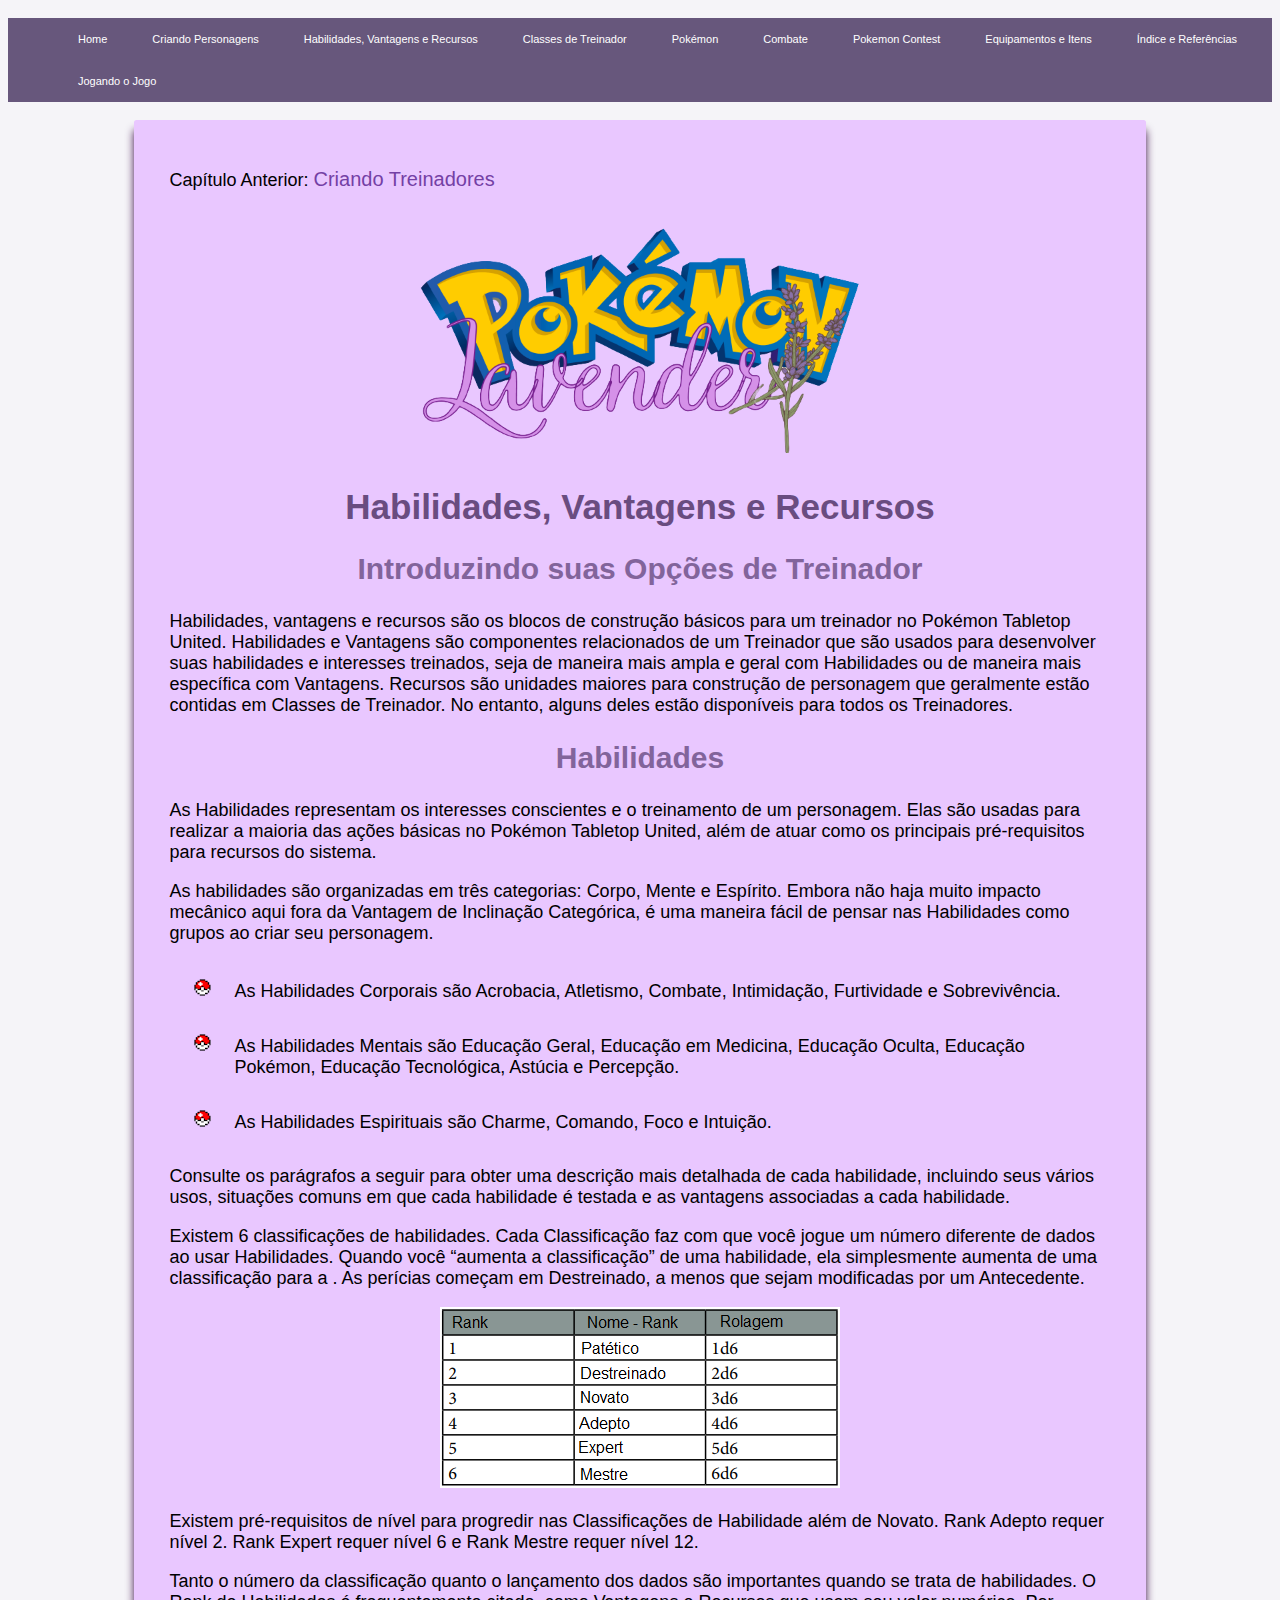
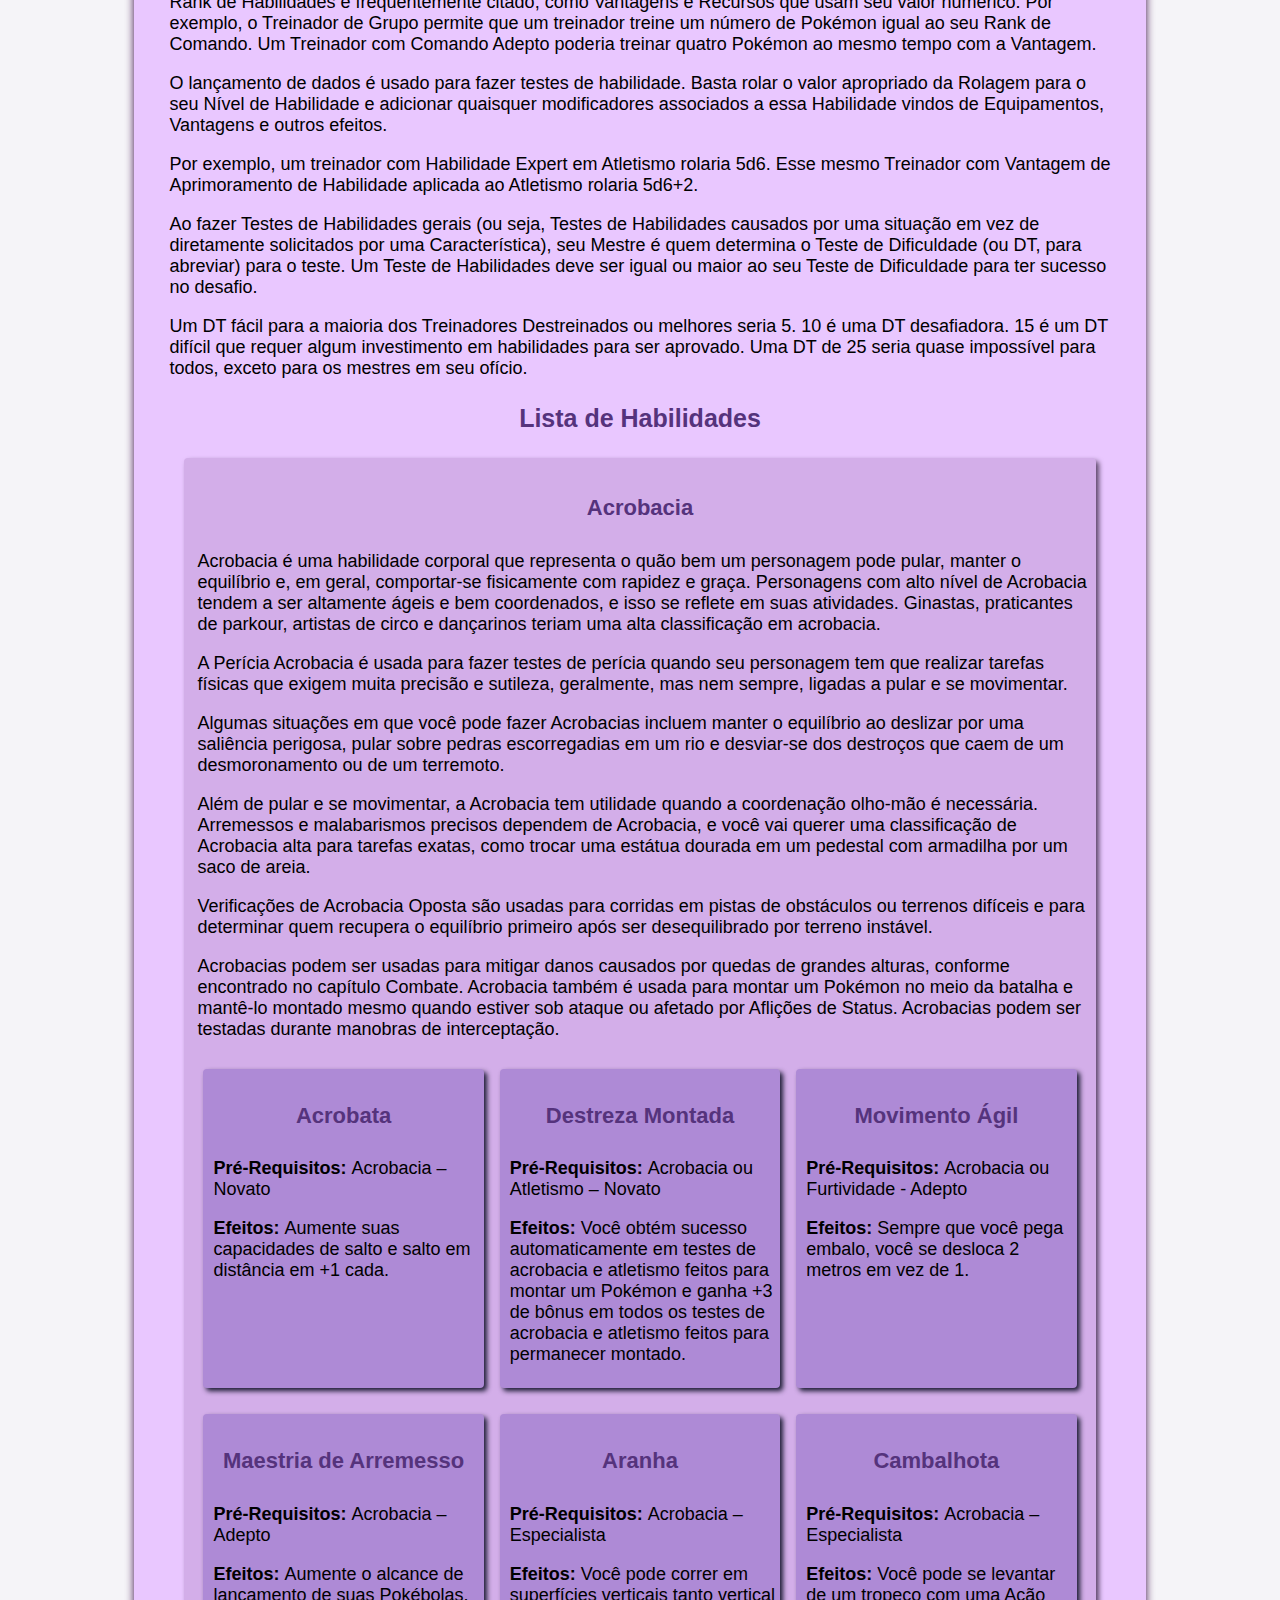
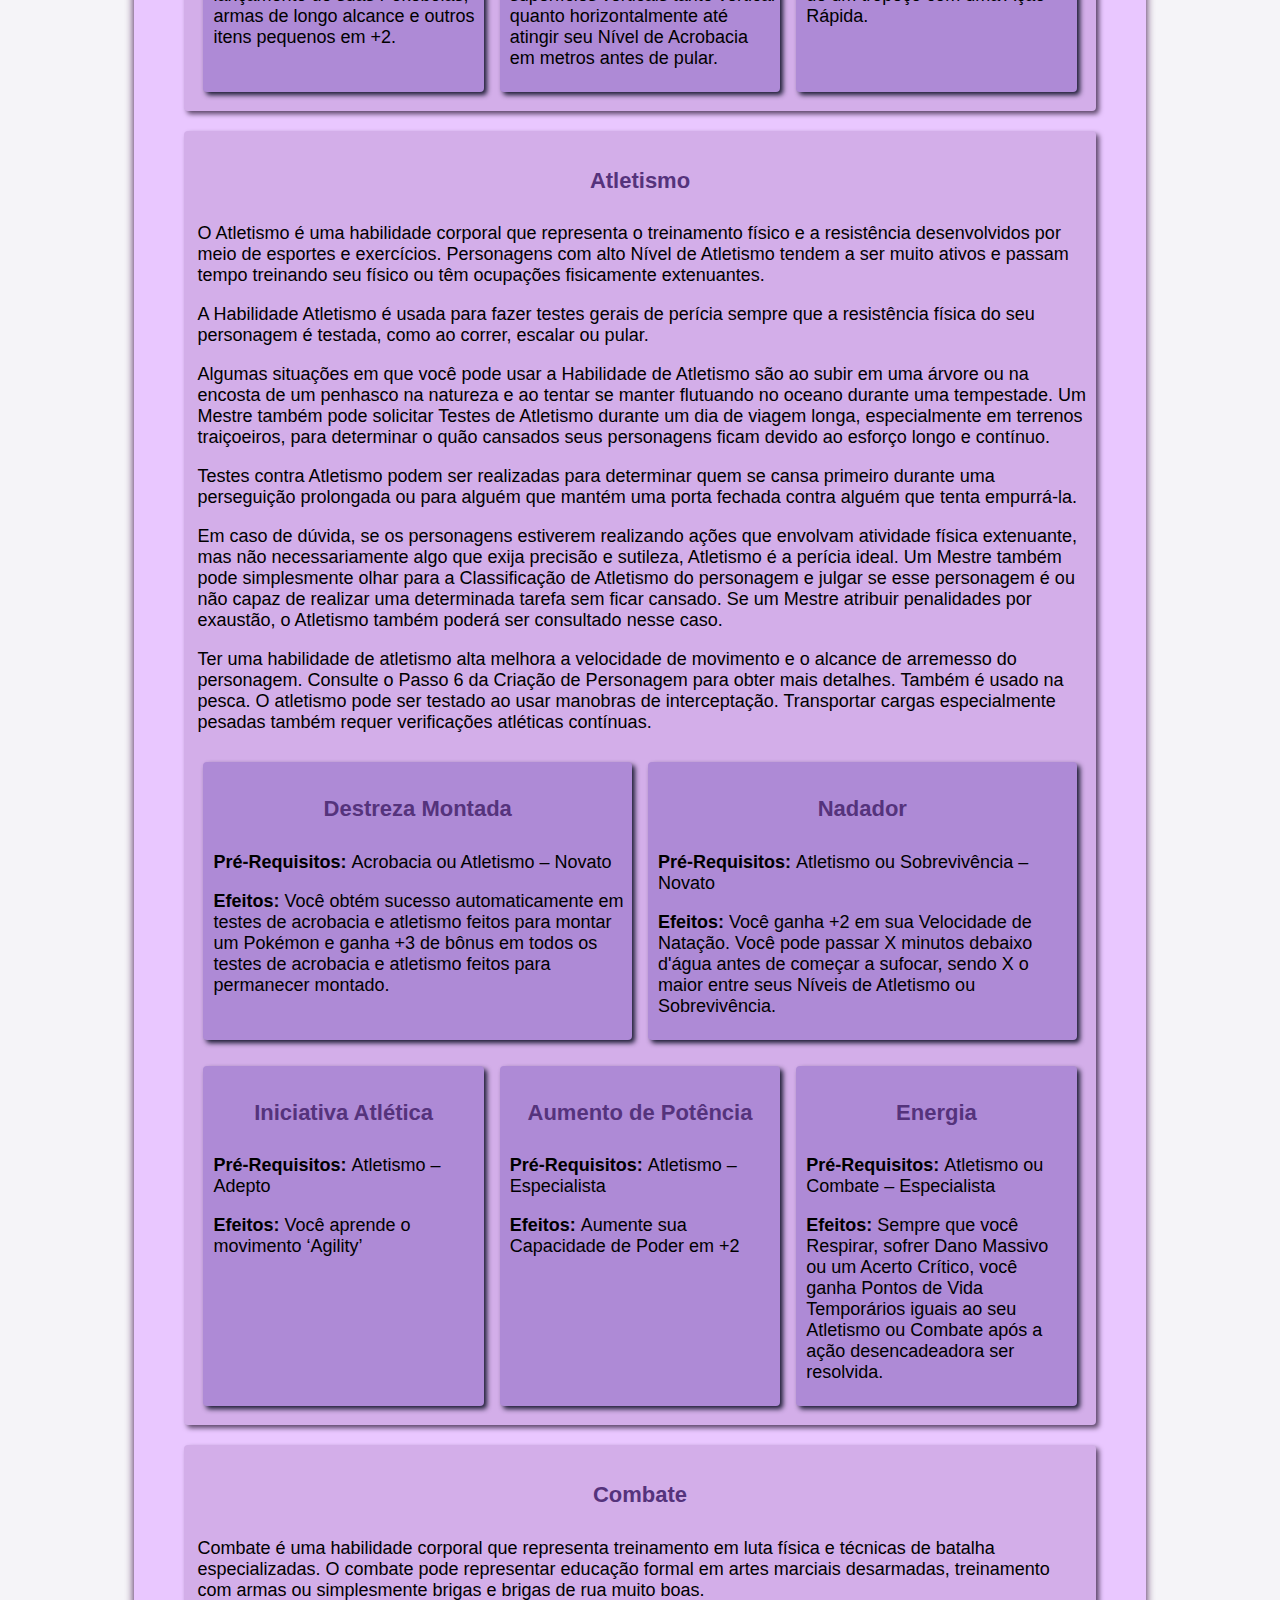
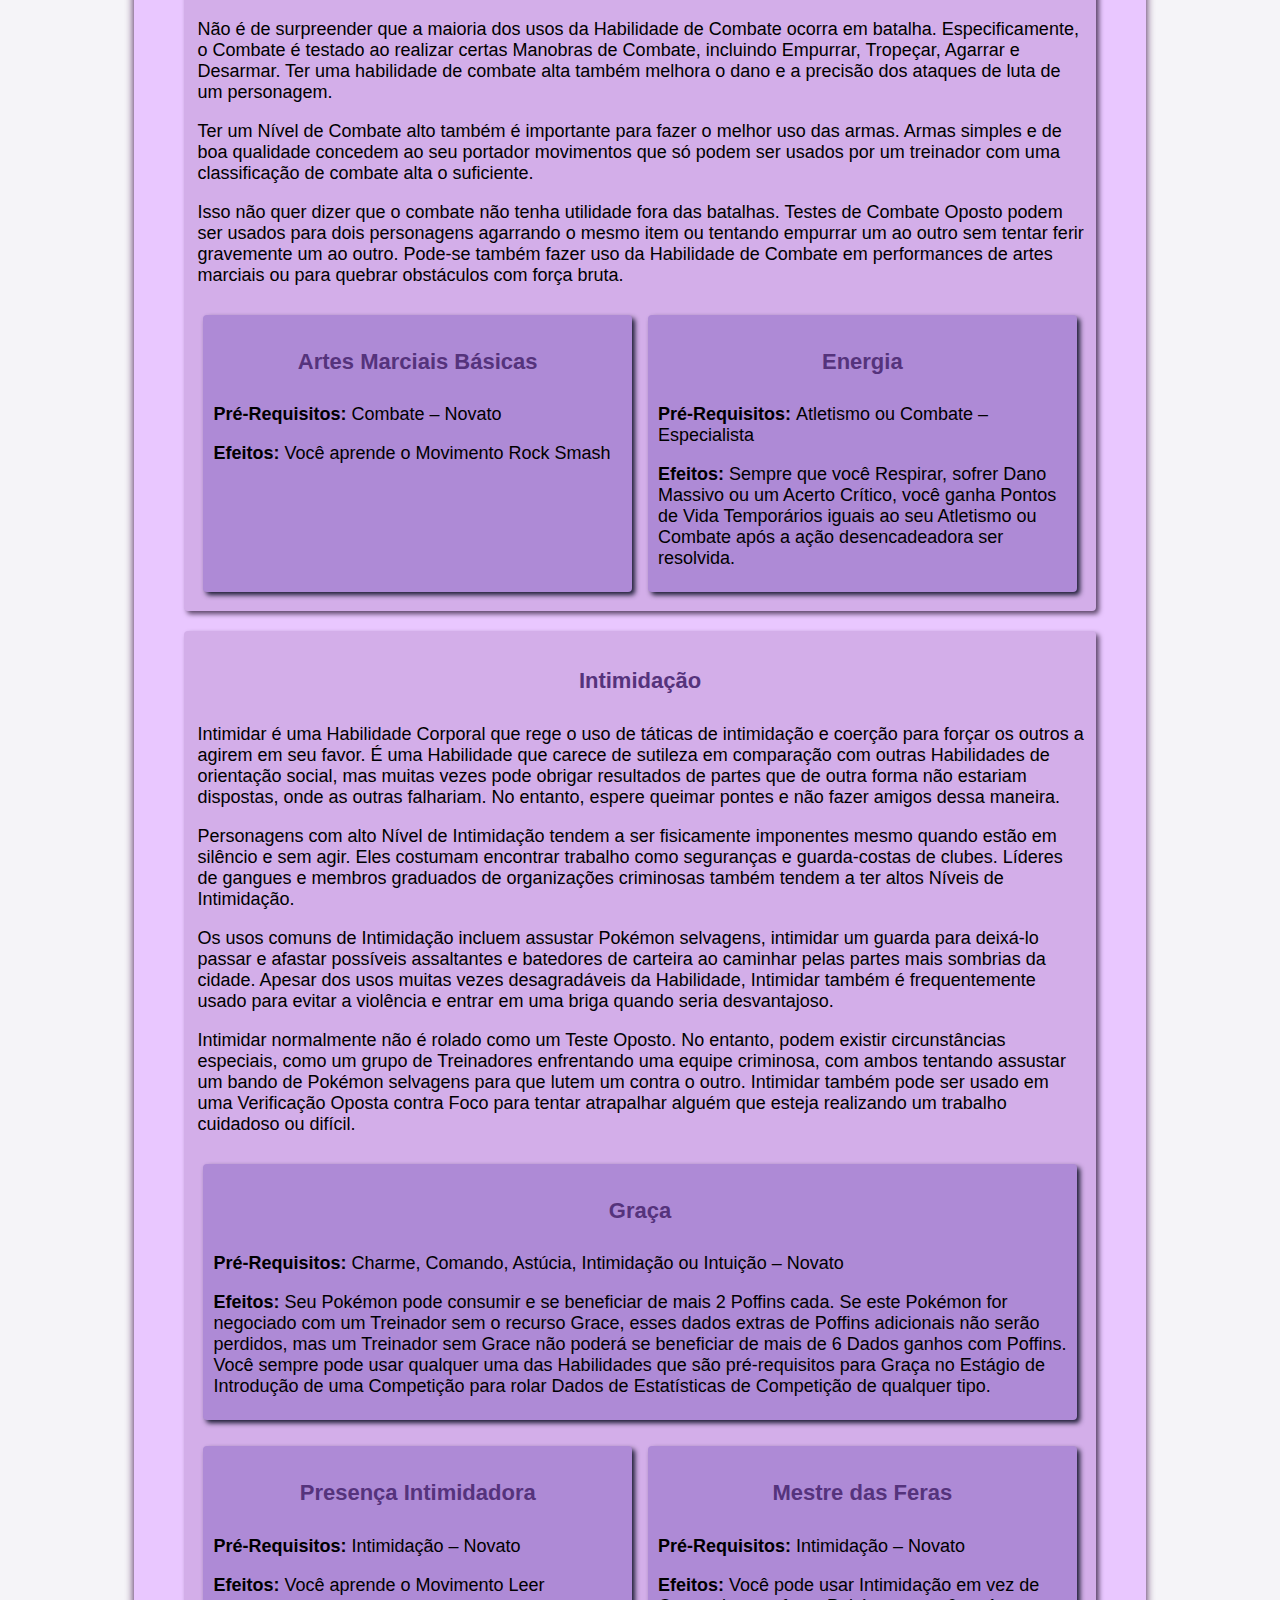
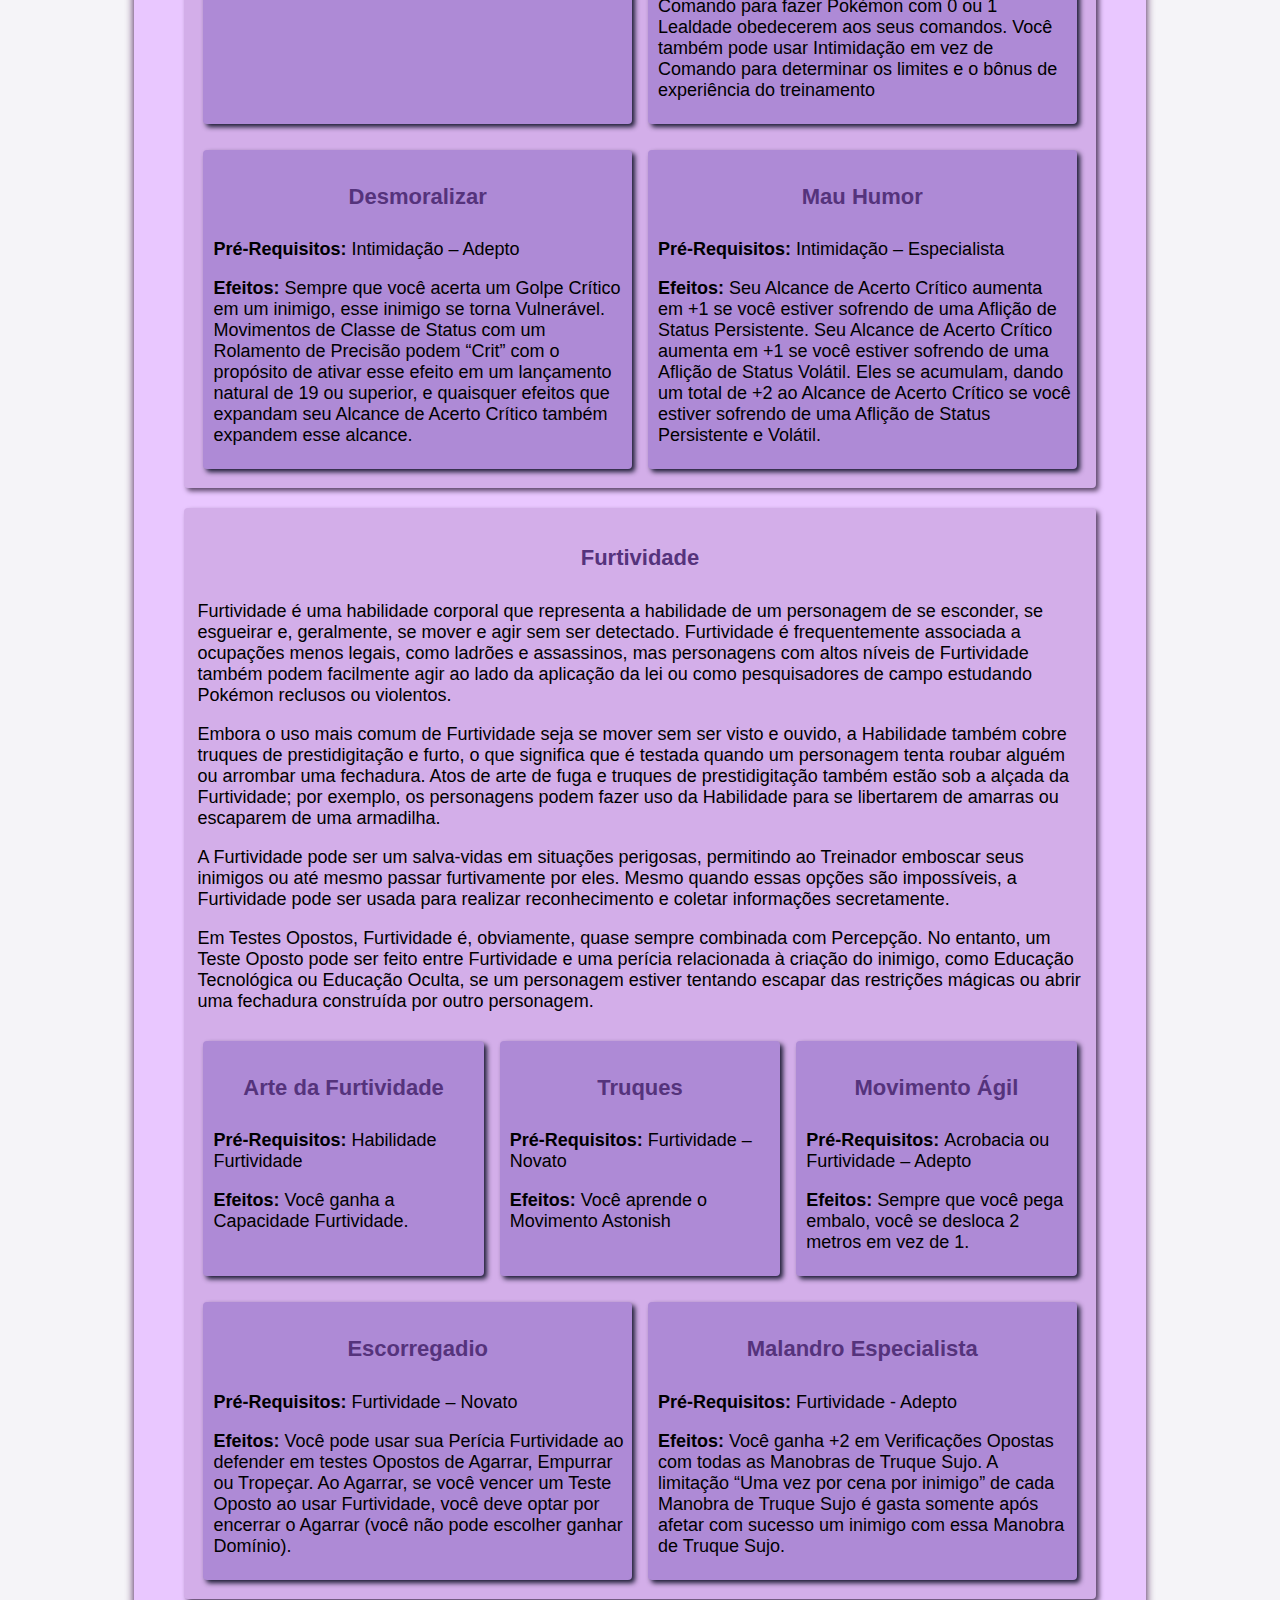
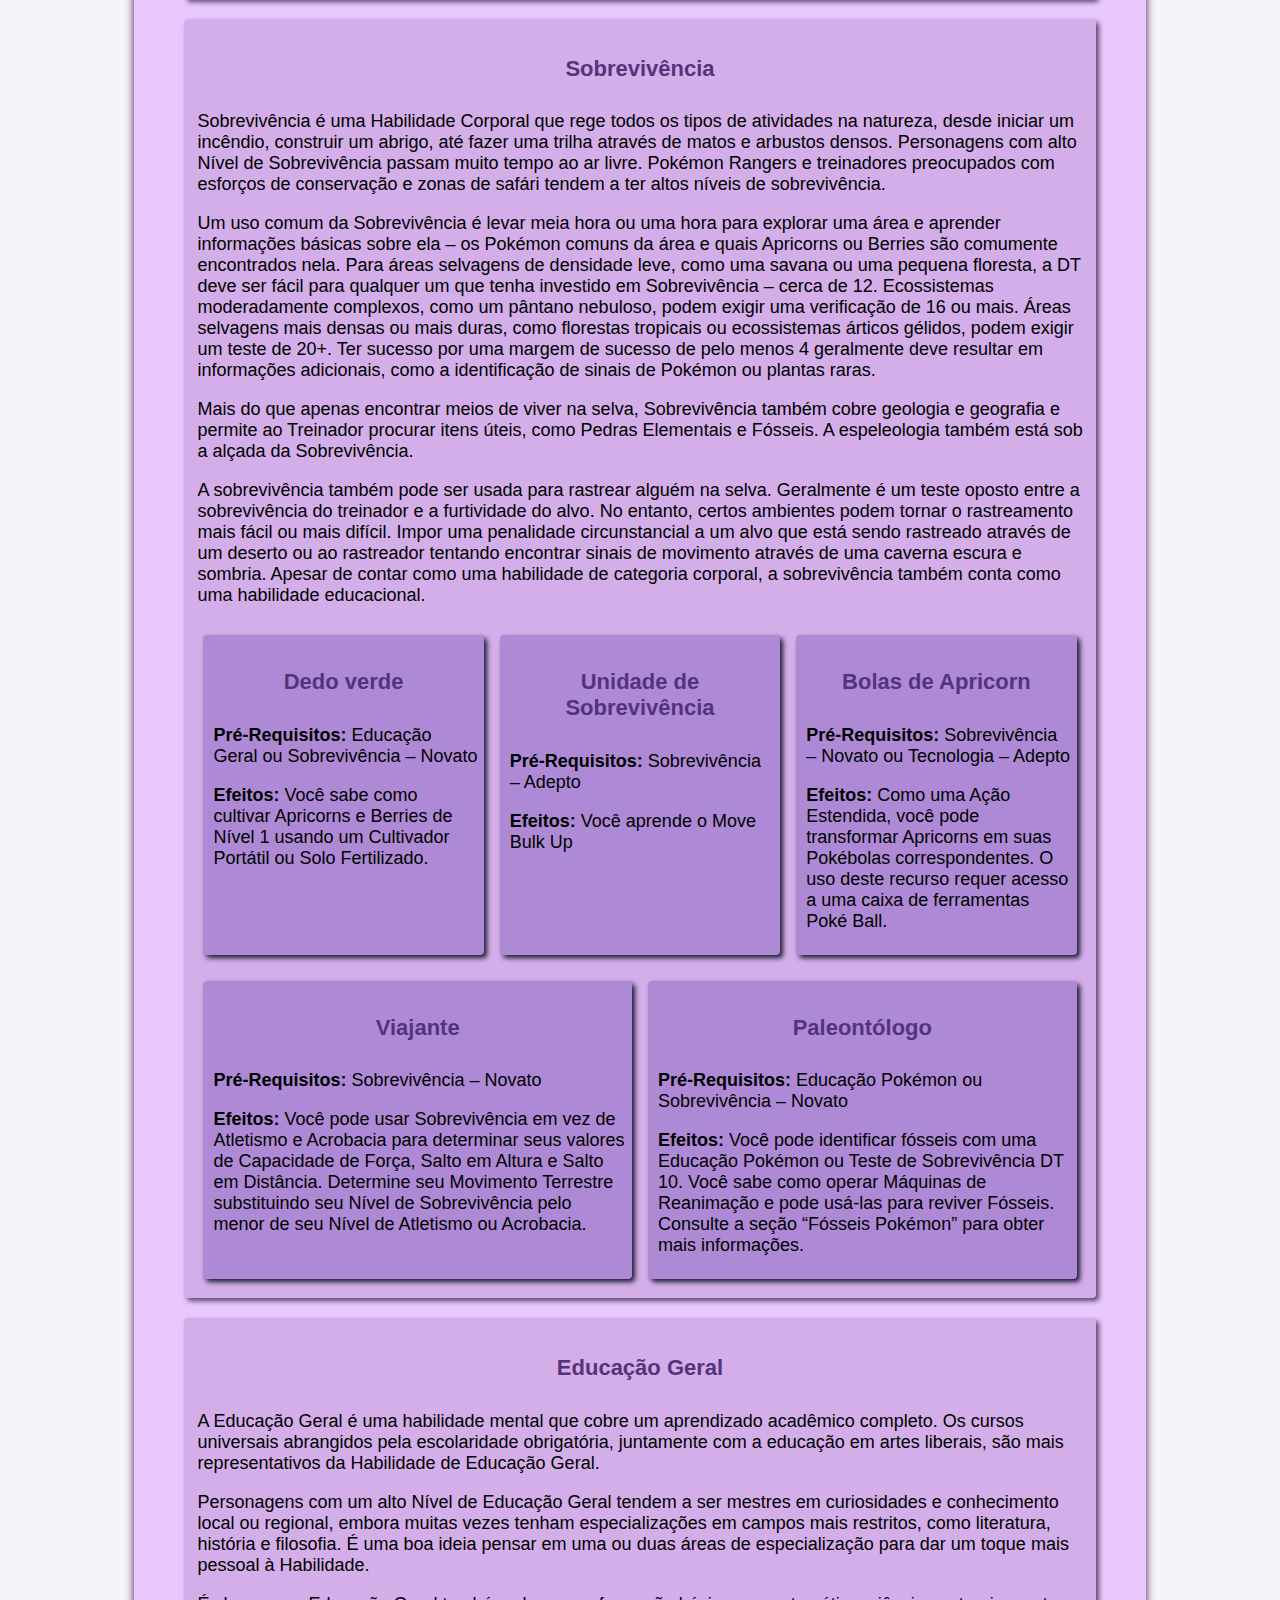
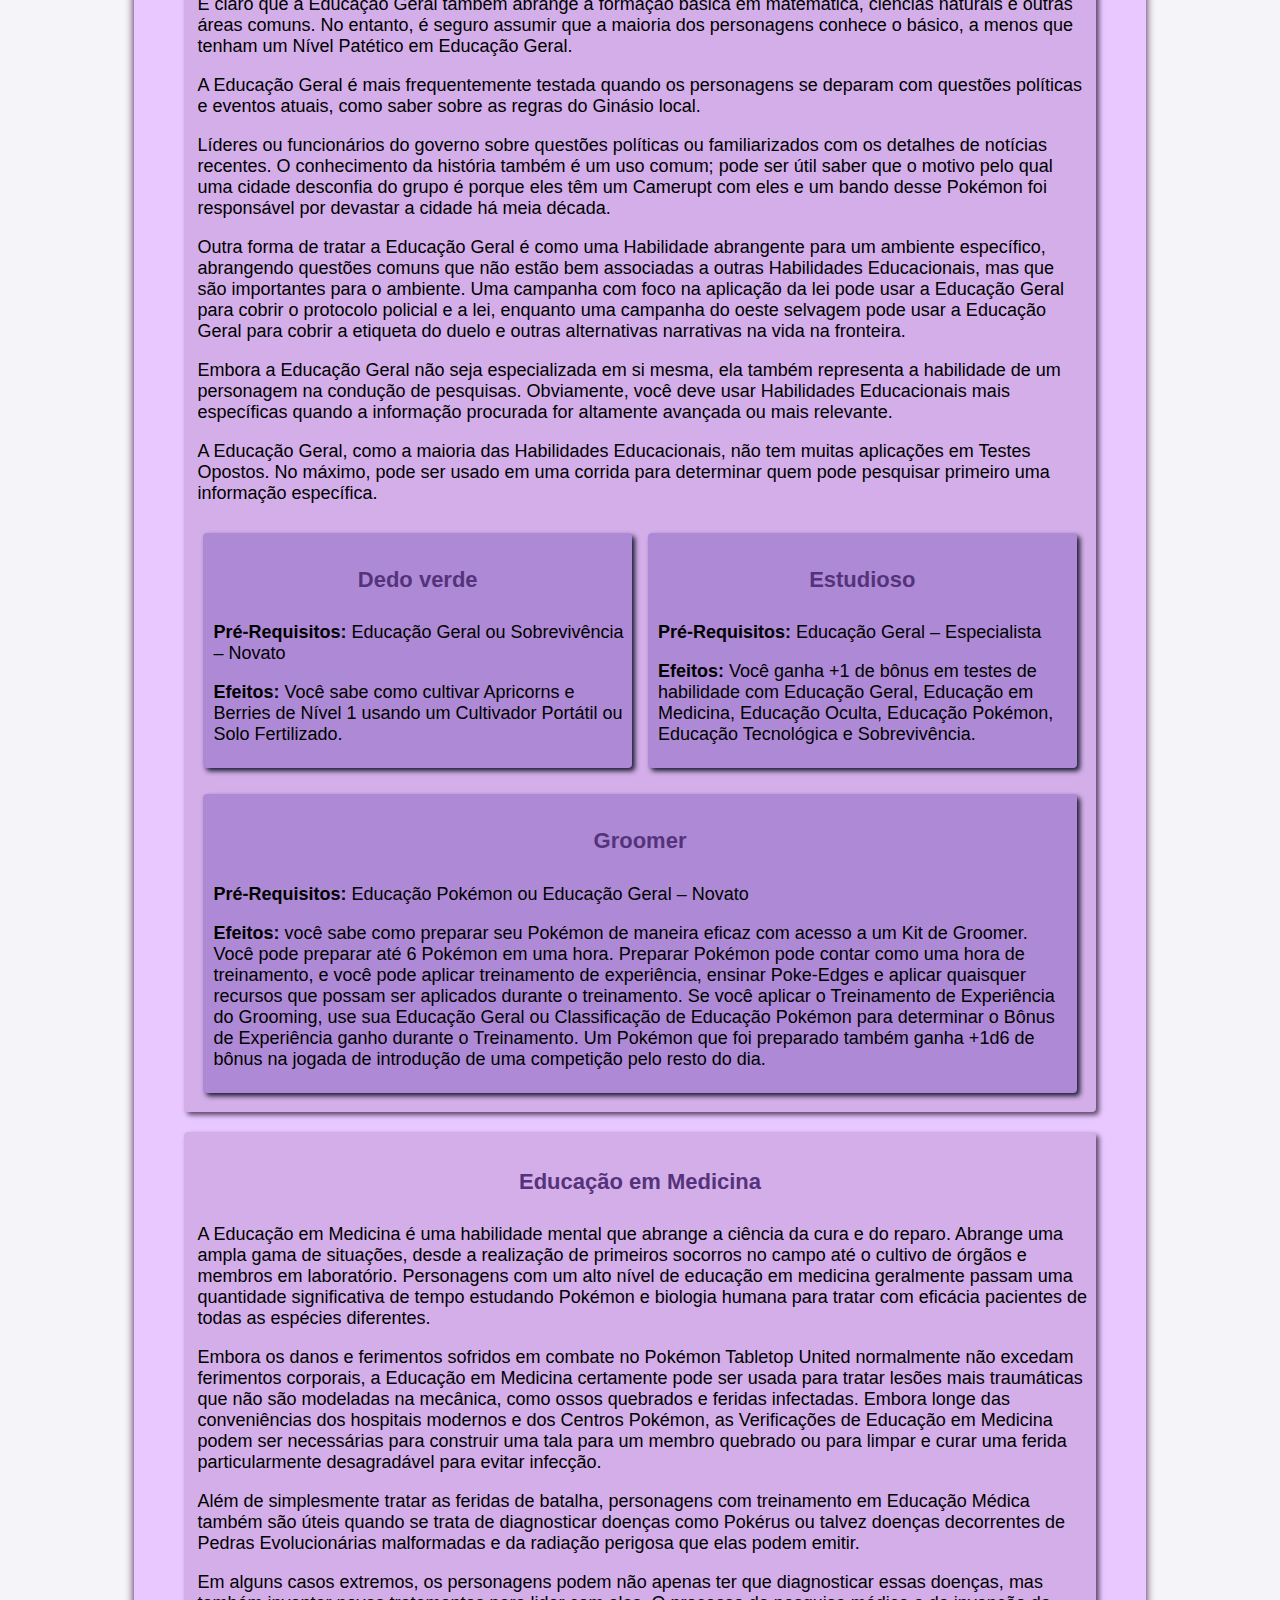
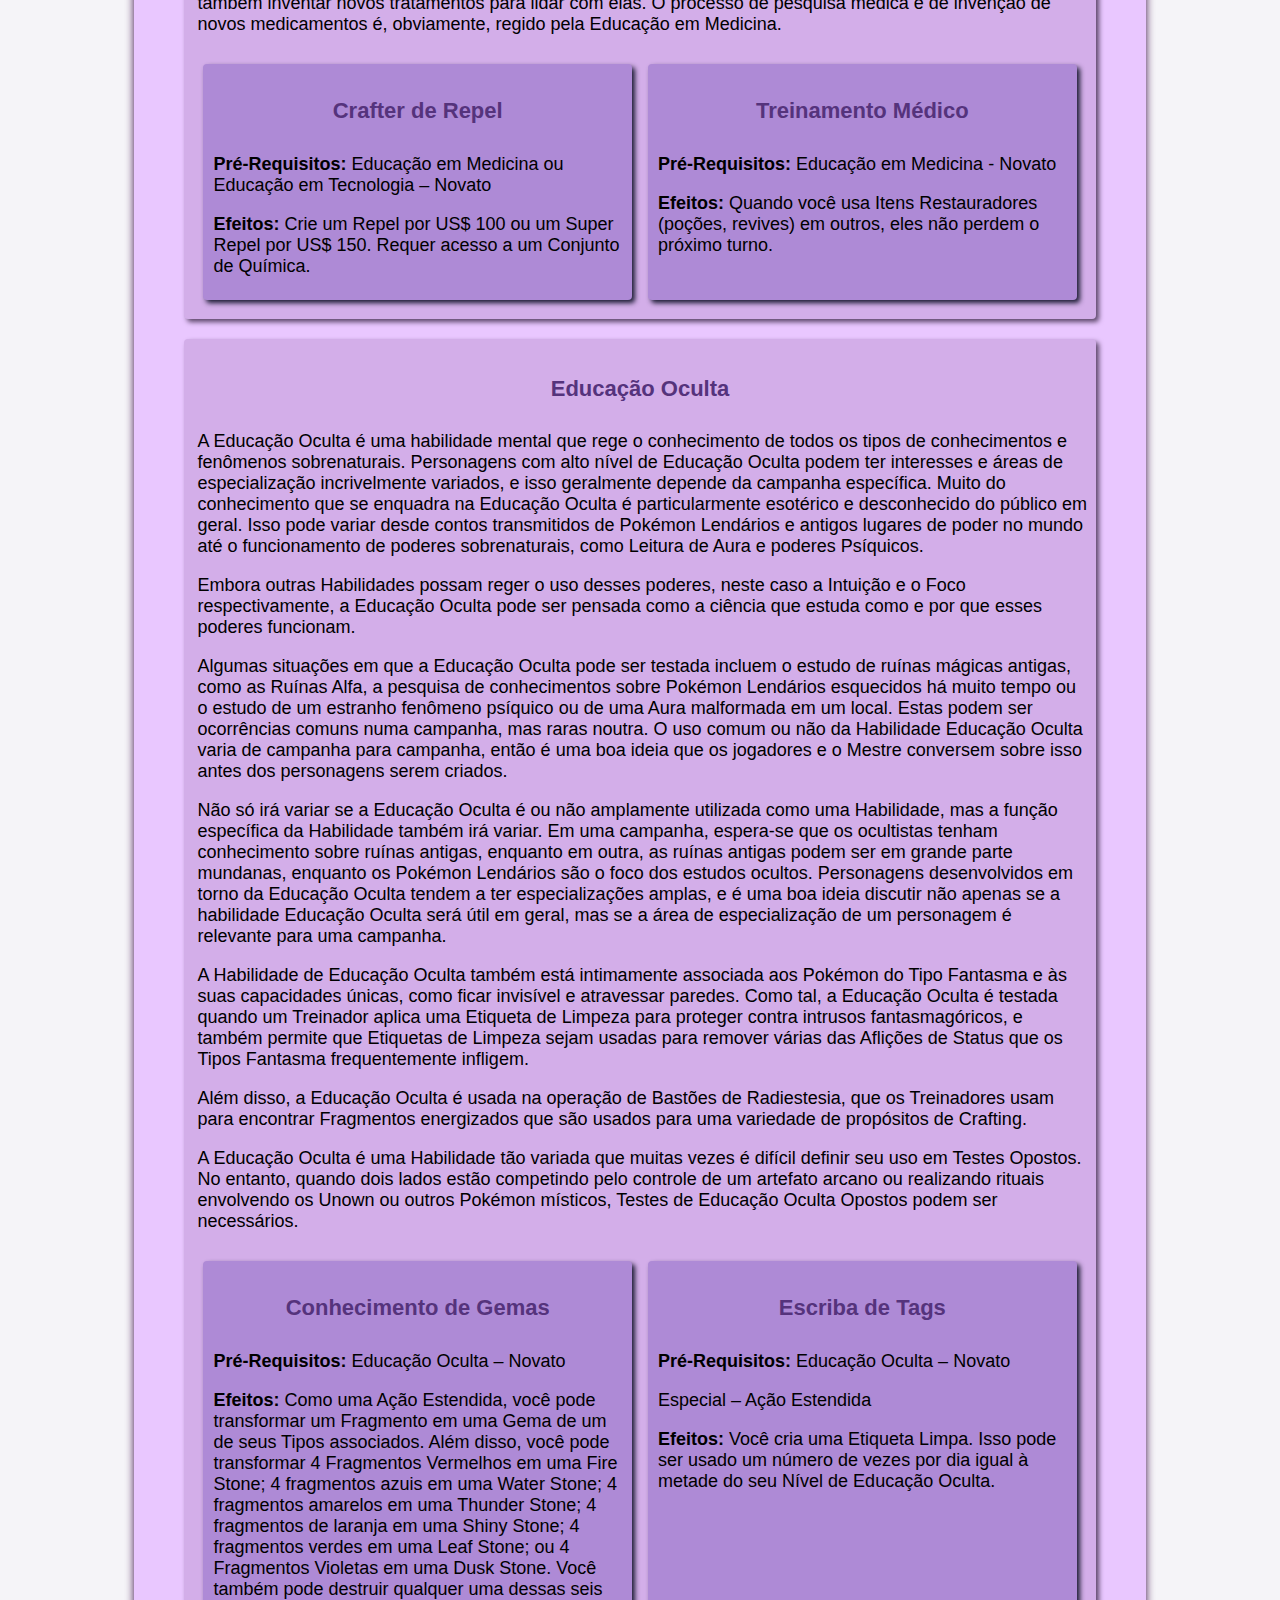
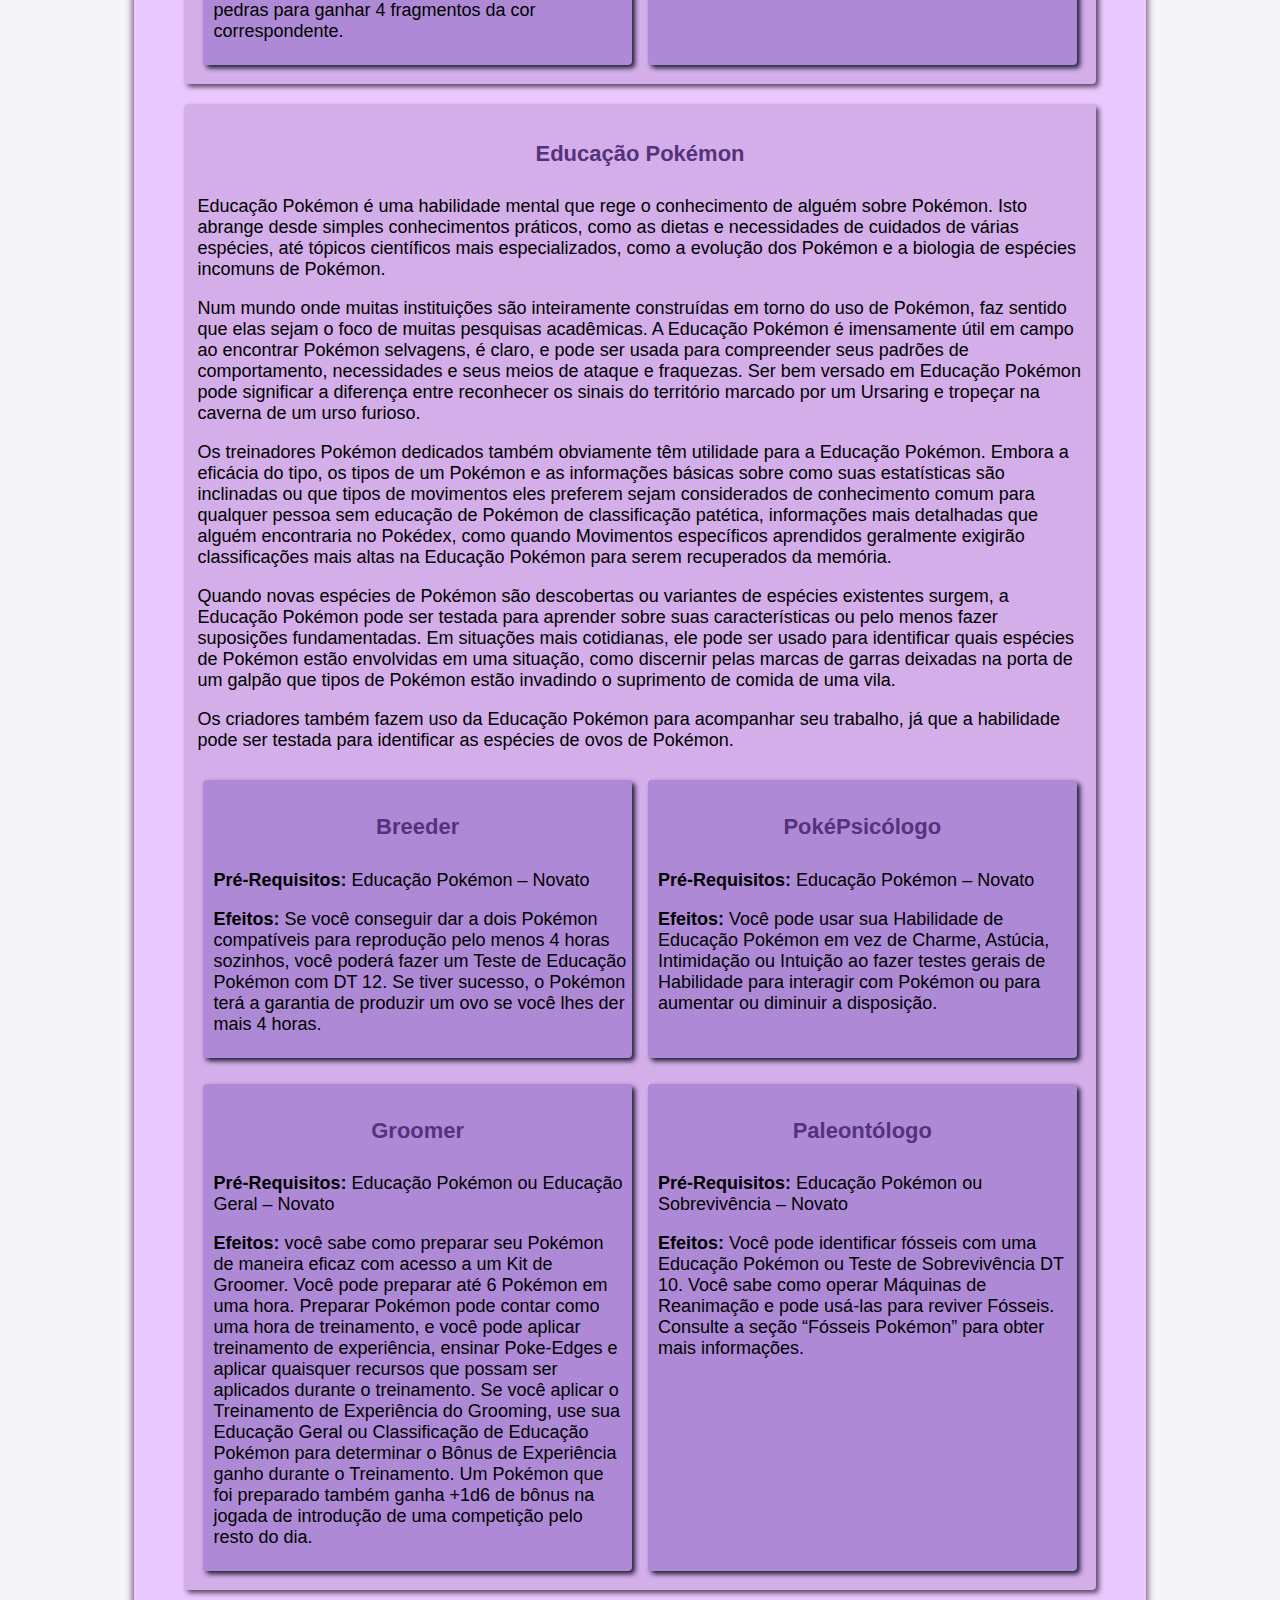
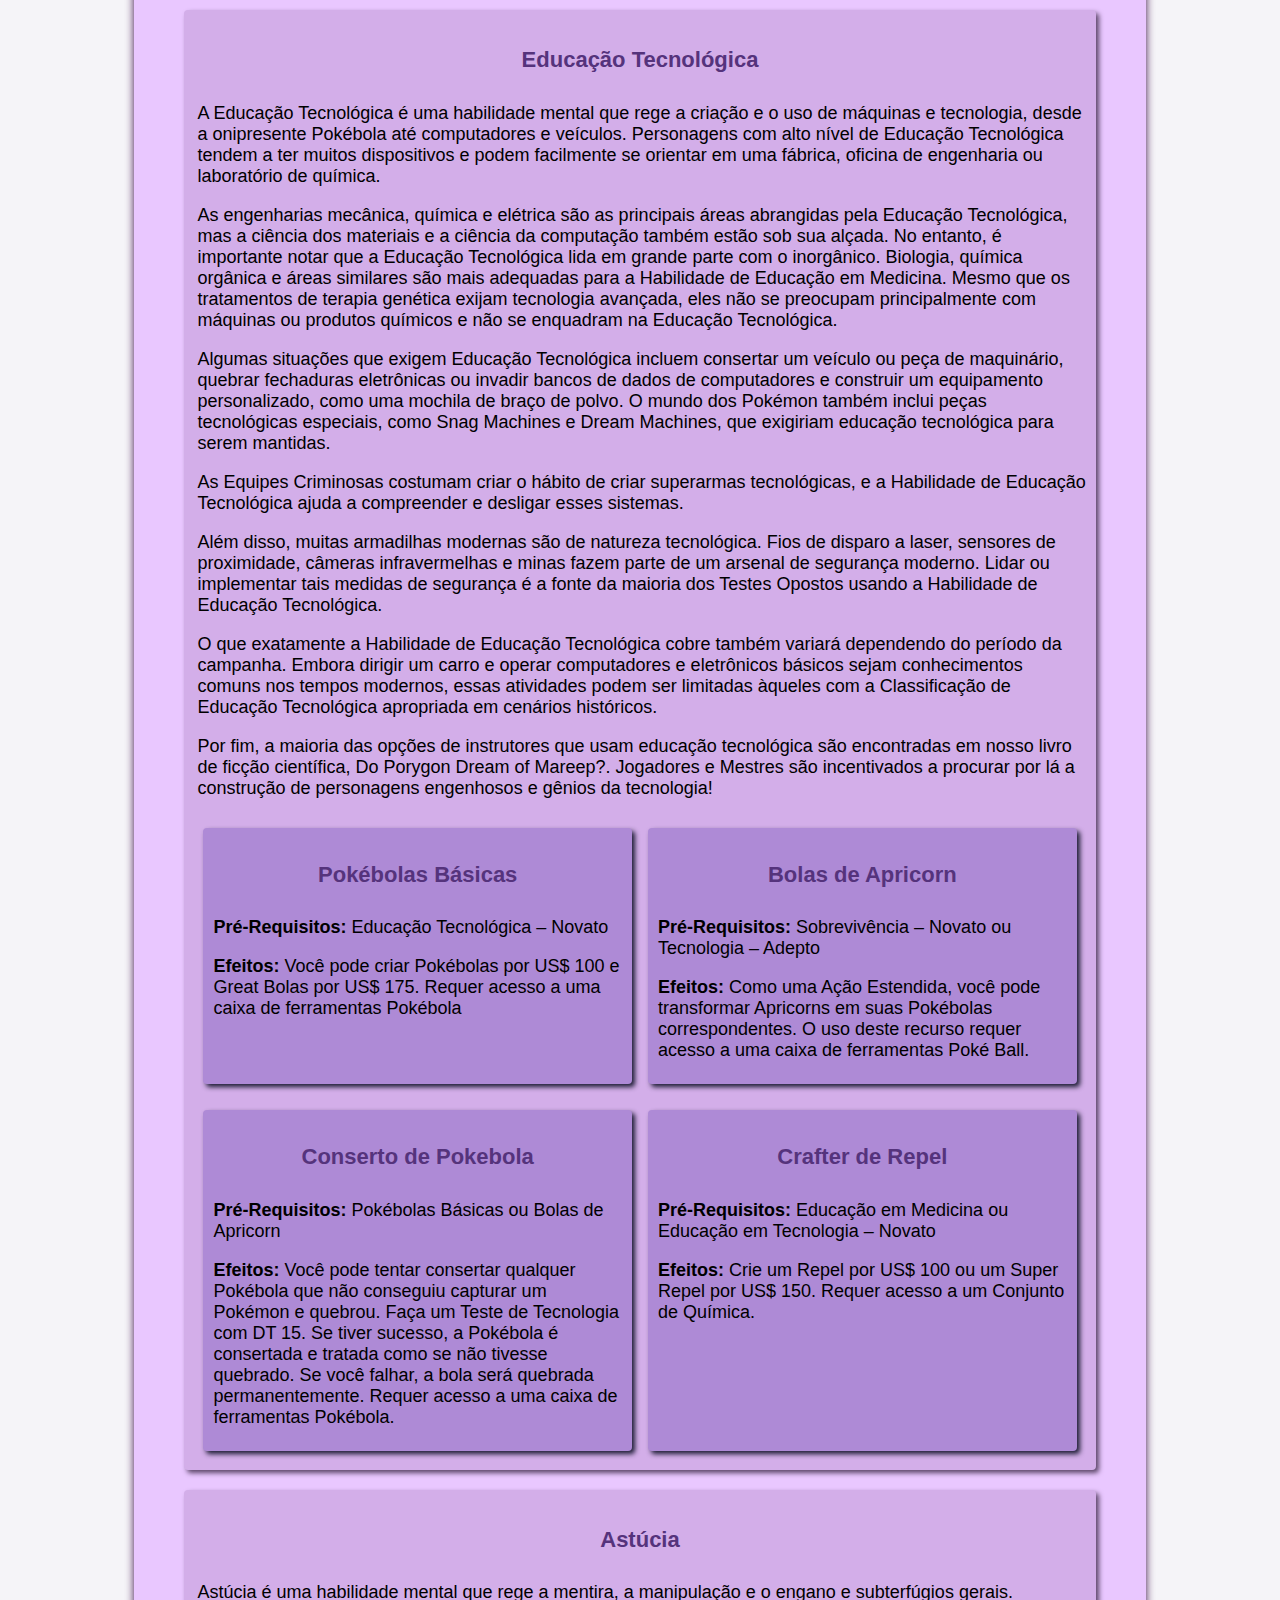
<file: content/HabilidadesVantagensRecursos.html>
<!DOCTYPE html>
<html lang="pt-br">

<head>
    <meta charset="UTF-8">
    <meta name="viewport" content="width=device-width, initial-scale=1.0">
    <title>Pokémon Lavender</title>
    <link rel="stylesheet" href="../style/style.css" type="text/css">
    <link rel="shortcut icon" href="../assets/img/icons/page.png" type="image/x-icon">

    <nav>
        <ul>
            <li> <a href="../index.html"> Home </a> </li>
            <li> <a href="CreatingCharacters.html"> Criando Personagens </a> </li>
            <li> <a href="HabilidadesVantagensRecursos.html">Habilidades, Vantagens e Recursos</a></li>
            <li> <a href="TrainerClasses.html">Classes de Treinador</a></li>
            <li> <a href="Pokemon.html"> Pokémon</a></li>

            <li> <a href="Combate.html">Combate</a></li>
            <li> <a href="PokemonContest.html"> Pokemon Contest </a> </li>
            <li> <a href="GearItens.html">Equipamentos e Itens</a></li>
            <li> <a href="Indice.html">Índice e Referências</a></li>
            <li> <a href="PlayingGame.html"> Jogando o Jogo</a></li>
        </ul>
    </nav>
</head>

<body>
    <main>
        <div class="anterior">
            <p>Capítulo Anterior: <a href="CreatingCharacters.html"> Criando Treinadores</a></p>
        </div>

        <img height="250px" src="../assets/img/icons/pokemon-lavender.png">
        <h1>Habilidades, Vantagens e Recursos</h1>
        
        <div class="intro">
            <h2>Introduzindo suas Opções de Treinador</h2>
            <p>Habilidades, vantagens e recursos são os blocos de construção básicos para um treinador no Pokémon
                Tabletop United. Habilidades e Vantagens são componentes relacionados de um Treinador que são usados
                para desenvolver suas habilidades e interesses treinados, seja de maneira mais ampla e geral com
                Habilidades ou de maneira mais específica com Vantagens. Recursos são unidades maiores para construção
                de personagem que geralmente estão contidas em Classes de Treinador. No entanto, alguns deles estão
                disponíveis para todos os Treinadores.</p>
        </div>

        <div id="Habilidades">
            <h2>Habilidades</h2>
            <p>As Habilidades representam os interesses conscientes e o treinamento de um personagem. Elas são usadas
                para realizar a maioria das ações básicas no Pokémon Tabletop United, além de atuar como os principais
                pré-requisitos para recursos do sistema.</p>

            <p>As habilidades são organizadas em três categorias: Corpo, Mente e Espírito. Embora não haja muito impacto
                mecânico aqui fora da Vantagem de Inclinação Categórica, é uma maneira fácil de pensar nas Habilidades
                como grupos ao criar seu personagem.</p>

            <ul>
                <li>As Habilidades Corporais são Acrobacia, Atletismo, Combate, Intimidação, Furtividade e
                    Sobrevivência.</li>
                <li>As Habilidades Mentais são Educação Geral, Educação em Medicina, Educação Oculta, Educação Pokémon,
                    Educação Tecnológica, Astúcia e Percepção.</li>
                <li>As Habilidades Espirituais são Charme, Comando, Foco e Intuição.</li>
            </ul>

            <p>Consulte os parágrafos a seguir para obter uma descrição mais detalhada de cada habilidade, incluindo
                seus vários usos, situações comuns em que cada habilidade é testada e as vantagens associadas a cada
                habilidade.</p>

            <p>Existem 6 classificações de habilidades. Cada Classificação faz com que você jogue um número diferente de
                dados ao usar Habilidades. Quando você “aumenta a classificação” de uma habilidade, ela simplesmente
                aumenta de uma classificação para a . As perícias começam em Destreinado, a menos que sejam modificadas
                por um Antecedente.</p>
            <img src="../assets/img/tabelas/Tabela-Rank.png" alt="Tabela indicando o rank e o nível de cada habilidade">

            <p>Existem pré-requisitos de nível para progredir nas Classificações de Habilidade além de Novato. Rank
                Adepto requer nível 2. Rank Expert requer nível 6 e Rank Mestre requer nível 12.</p>

            <p>Tanto o número da classificação quanto o lançamento dos dados são importantes quando se trata de
                habilidades. O Rank de Habilidades é frequentemente citado, como Vantagens e Recursos que usam seu valor
                numérico. Por exemplo, o Treinador de Grupo permite que um treinador treine um número de Pokémon igual
                ao seu Rank de Comando. Um Treinador com Comando Adepto poderia treinar quatro Pokémon ao mesmo tempo
                com a Vantagem.</p>

            <p>O lançamento de dados é usado para fazer testes de habilidade. Basta rolar o valor apropriado da Rolagem
                para o seu Nível de Habilidade e adicionar quaisquer modificadores associados a essa Habilidade vindos
                de Equipamentos, Vantagens e outros efeitos.</p>

            <p>Por exemplo, um treinador com Habilidade Expert em Atletismo rolaria 5d6. Esse mesmo Treinador com
                Vantagem de Aprimoramento de Habilidade aplicada ao Atletismo rolaria 5d6+2.</p>

            <p>Ao fazer Testes de Habilidades gerais (ou seja, Testes de Habilidades causados por uma situação em vez de
                diretamente solicitados por uma Característica), seu Mestre é quem determina o Teste de Dificuldade (ou
                DT, para abreviar) para o teste. Um Teste de Habilidades deve ser igual ou maior ao seu Teste de
                Dificuldade para ter sucesso no desafio.</p>

            <p>Um DT fácil para a maioria dos Treinadores Destreinados ou melhores seria 5. 10 é uma DT desafiadora. 15
                é um DT difícil que requer algum investimento em habilidades para ser aprovado. Uma DT de 25 seria quase
                impossível para todos, exceto para os mestres em seu ofício.
            </p>

            <div id="Lista_de_Habilidades">
                <h3>Lista de Habilidades</h3>

                <div class="item" id="Acrobacia">
                    <h4>Acrobacia</h4>
                    <p>Acrobacia é uma habilidade corporal que representa o quão bem um personagem pode pular, manter o
                        equilíbrio e, em geral, comportar-se fisicamente com rapidez e graça. Personagens com alto nível
                        de Acrobacia tendem a ser altamente ágeis e bem coordenados, e isso se reflete em suas
                        atividades. Ginastas, praticantes de parkour, artistas de circo e dançarinos teriam uma alta
                        classificação em acrobacia.</p>

                    <p>A Perícia Acrobacia é usada para fazer testes de perícia quando seu personagem tem que realizar
                        tarefas físicas que exigem muita precisão e sutileza, geralmente, mas nem sempre, ligadas a
                        pular e se movimentar.</p>

                    <p>Algumas situações em que você pode fazer Acrobacias incluem manter o equilíbrio ao deslizar por
                        uma saliência perigosa, pular sobre pedras escorregadias em um rio e desviar-se dos destroços
                        que caem de um desmoronamento ou de um terremoto.</p>

                    <p>Além de pular e se movimentar, a Acrobacia tem utilidade quando a coordenação olho-mão é
                        necessária. Arremessos e malabarismos precisos dependem de Acrobacia, e você vai querer uma
                        classificação de Acrobacia alta para tarefas exatas, como trocar uma estátua dourada em um
                        pedestal com armadilha por um saco de areia.</p>

                    <p>Verificações de Acrobacia Oposta são usadas para corridas em pistas de obstáculos ou terrenos
                        difíceis e para determinar quem recupera o equilíbrio primeiro após ser desequilibrado por
                        terreno instável.</p>

                    <p>Acrobacias podem ser usadas para mitigar danos causados por quedas de grandes alturas, conforme
                        encontrado no capítulo Combate. Acrobacia também é usada para montar um Pokémon no meio da
                        batalha e mantê-lo montado mesmo quando estiver sob ataque ou afetado por Aflições de Status.
                        Acrobacias podem ser testadas durante manobras de interceptação.
                    </p>

                    <div id="VantagensAcrobacia">
                        <div class="flexbox">
                            <div class="flex-itens">
                                <h4>Acrobata</h4>
                                <p><strong>Pré-Requisitos: </strong> Acrobacia – Novato</p>
                                <p><strong>Efeitos: </strong>Aumente suas capacidades de salto e salto em distância em
                                    +1 cada.</p>
                            </div>
                            <div class="flex-itens">
                                <h4>Destreza Montada</h4>
                                <p><strong>Pré-Requisitos: </strong> Acrobacia ou Atletismo – Novato</p>
                                <p><strong>Efeitos: </strong> Você obtém sucesso automaticamente em testes de acrobacia
                                    e atletismo feitos para montar um Pokémon e ganha +3 de bônus em todos os testes de
                                    acrobacia e atletismo feitos para permanecer montado.</p>
                            </div>
                            <div class="flex-itens">
                                <h4>Movimento Ágil</h4>
                                <p><strong>Pré-Requisitos: </strong> Acrobacia ou Furtividade - Adepto</p>
                                <p><strong>Efeitos: </strong>Sempre que você pega embalo, você se desloca 2 metros em
                                    vez de 1.</p>
                            </div>
                        </div>
                        <div class="flexbox">
                            <div class="flex-itens">
                                <h4>Maestria de Arremesso</h4>
                                <p><strong>Pré-Requisitos: </strong>Acrobacia – Adepto</p>
                                <p><strong>Efeitos: </strong>Aumente o alcance de lançamento de suas Pokébolas, armas de
                                    longo alcance e outros itens pequenos em +2.</p>
                            </div>
                            <div class="flex-itens">
                                <h4>Aranha</h4>
                                <p><strong>Pré-Requisitos: </strong>Acrobacia – Especialista</p>
                                <p><strong>Efeitos: </strong>Você pode correr em superfícies verticais tanto vertical
                                    quanto horizontalmente até atingir seu Nível de Acrobacia em metros antes de pular.
                                </p>
                            </div>
                            <div class="flex-itens">
                                <h4>Cambalhota</h4>
                                <p><strong>Pré-Requisitos: </strong>Acrobacia – Especialista</p>
                                <p><strong>Efeitos: </strong>Você pode se levantar de um tropeço com uma Ação Rápida.
                                </p>
                            </div>
                        </div>
                    </div>
                </div>

                <div class="item" id="Atletismo">
                    <h4>Atletismo</h4>
                    <p>O Atletismo é uma habilidade corporal que representa o treinamento físico e a resistência
                        desenvolvidos por meio de esportes e exercícios. Personagens com alto Nível de Atletismo tendem
                        a ser muito ativos e passam tempo treinando seu físico ou têm ocupações fisicamente extenuantes.
                    </p>

                    <p>A Habilidade Atletismo é usada para fazer testes gerais de perícia sempre que a resistência
                        física do seu personagem é testada, como ao correr, escalar ou pular.</p>

                    <p>Algumas situações em que você pode usar a Habilidade de Atletismo são ao subir em uma árvore ou
                        na encosta de um penhasco na natureza e ao tentar se manter flutuando no oceano durante uma
                        tempestade. Um Mestre também pode solicitar Testes de Atletismo durante um dia de viagem longa,
                        especialmente em terrenos traiçoeiros, para determinar o quão cansados seus personagens ficam
                        devido ao esforço longo e contínuo.</p>

                    <p>Testes contra Atletismo podem ser realizadas para determinar quem se cansa primeiro durante uma
                        perseguição prolongada ou para alguém que mantém uma porta fechada contra alguém que tenta
                        empurrá-la.</p>

                    <p>Em caso de dúvida, se os personagens estiverem realizando ações que envolvam atividade física
                        extenuante, mas não necessariamente algo que exija precisão e sutileza, Atletismo é a perícia
                        ideal. Um Mestre também pode simplesmente olhar para a Classificação de Atletismo do personagem
                        e julgar se esse personagem é ou não capaz de realizar uma determinada tarefa sem ficar cansado.
                        Se um Mestre atribuir penalidades por exaustão, o Atletismo também poderá ser consultado nesse
                        caso.</p>

                    <p>Ter uma habilidade de atletismo alta melhora a velocidade de movimento e o alcance de arremesso
                        do personagem. Consulte o Passo 6 da Criação de Personagem para obter mais detalhes. Também é
                        usado na pesca. O atletismo pode ser testado ao usar manobras de interceptação. Transportar
                        cargas especialmente pesadas também requer verificações atléticas contínuas.</p>


                    <div id="VantagensAtletismo">
                        <div class="flexbox">
                            <div class="flex-itens">
                                <h4>Destreza Montada</h4>
                                <p><strong>Pré-Requisitos: </strong> Acrobacia ou Atletismo – Novato</p>
                                <p><strong>Efeitos: </strong> Você obtém sucesso automaticamente em testes de acrobacia
                                    e atletismo feitos para montar um Pokémon e ganha +3 de bônus em todos os testes de
                                    acrobacia e atletismo feitos para permanecer montado.</p>
                            </div>

                            <div class="flex-itens">
                                <h4>Nadador</h4>
                                <p><strong>Pré-Requisitos: </strong> Atletismo ou Sobrevivência – Novato</p>
                                <p><strong>Efeitos: </strong>Você ganha +2 em sua Velocidade de Natação. Você pode
                                    passar X minutos debaixo d'água antes de começar a sufocar, sendo X o maior entre
                                    seus Níveis de Atletismo ou Sobrevivência.</p>
                            </div>

                        </div>
                        <div class="flexbox">
                            <div class="flex-itens">
                                <h4>Iniciativa Atlética</h4>
                                <p><strong>Pré-Requisitos: </strong> Atletismo – Adepto</p>
                                <p><strong>Efeitos: </strong>Você aprende o movimento ‘Agility’</p>
                            </div>

                            <div class="flex-itens">
                                <h4>Aumento de Potência</h4>
                                <p><strong>Pré-Requisitos: </strong>Atletismo – Especialista </p>
                                <p><strong>Efeitos: </strong>Aumente sua Capacidade de Poder em +2</p>
                            </div>
                            <div class="flex-itens">
                                <h4>Energia</h4>
                                <p><strong>Pré-Requisitos: </strong>Atletismo ou Combate – Especialista
                                </p>
                                <p><strong>Efeitos: </strong>Sempre que você Respirar, sofrer Dano Massivo ou um Acerto
                                    Crítico, você ganha Pontos de Vida Temporários iguais ao seu Atletismo ou Combate
                                    após a ação desencadeadora ser resolvida.</p>
                            </div>
                        </div>
                    </div>
                </div>
                <div class="item" id="Combate">
                    <h4>Combate</h4>
                    <p>Combate é uma habilidade corporal que representa treinamento em luta física e técnicas de batalha
                        especializadas. O combate pode representar educação formal em artes marciais desarmadas,
                        treinamento com armas ou simplesmente brigas e brigas de rua muito boas.</p>

                    <p>Não é de surpreender que a maioria dos usos da Habilidade de Combate ocorra em batalha.
                        Especificamente, o Combate é testado ao realizar certas Manobras de Combate, incluindo Empurrar,
                        Tropeçar, Agarrar e Desarmar. Ter uma habilidade de combate alta também melhora o dano e a
                        precisão dos ataques de luta de um personagem.</p>

                    <p>Ter um Nível de Combate alto também é importante para fazer o melhor uso das armas. Armas simples
                        e de boa qualidade concedem ao seu portador movimentos que só podem ser usados por um treinador
                        com uma classificação de combate alta o suficiente.</p>

                    <p>Isso não quer dizer que o combate não tenha utilidade fora das batalhas. Testes de Combate Oposto
                        podem ser usados para dois personagens agarrando o mesmo item ou tentando empurrar um ao outro
                        sem tentar ferir gravemente um ao outro. Pode-se também fazer uso da Habilidade de Combate em
                        performances de artes marciais ou para quebrar obstáculos com força bruta.</p>



                    <div id="VantagensCombate">
                        <div class="flexbox">
                            <div class="flex-itens">
                                <h4>Artes Marciais Básicas</h4>
                                <p><strong>Pré-Requisitos: </strong> Combate – Novato</p>
                                <p><strong>Efeitos: </strong> Você aprende o Movimento Rock Smash</p>
                            </div>

                            <div class="flex-itens">
                                <h4>Energia</h4>
                                <p><strong>Pré-Requisitos: </strong>Atletismo ou Combate – Especialista
                                </p>
                                <p><strong>Efeitos: </strong>Sempre que você Respirar, sofrer Dano Massivo ou um Acerto
                                    Crítico, você ganha Pontos de Vida Temporários iguais ao seu Atletismo ou Combate
                                    após a ação desencadeadora ser resolvida.</p>
                            </div>
                        </div>
                    </div>
                </div>

                <div class="item" id="Intimidacao">
                    <h4>Intimidação</h4>
                    <p>Intimidar é uma Habilidade Corporal que rege o uso de táticas de intimidação e coerção para
                        forçar os outros a agirem em seu favor. É uma Habilidade que carece de sutileza em comparação
                        com outras Habilidades de orientação social, mas muitas vezes pode obrigar resultados de partes
                        que de outra forma não estariam dispostas, onde as outras falhariam. No entanto, espere queimar
                        pontes e não fazer amigos dessa maneira.</p>

                    <p>Personagens com alto Nível de Intimidação tendem a ser fisicamente imponentes mesmo quando estão
                        em silêncio e sem agir. Eles costumam encontrar trabalho como seguranças e guarda-costas de
                        clubes. Líderes de gangues e membros graduados de organizações criminosas também tendem a ter
                        altos Níveis de Intimidação.</p>

                    <p>Os usos comuns de Intimidação incluem assustar Pokémon selvagens, intimidar um guarda para
                        deixá-lo passar e afastar possíveis assaltantes e batedores de carteira ao caminhar pelas partes
                        mais sombrias da cidade. Apesar dos usos muitas vezes desagradáveis da Habilidade, Intimidar
                        também é frequentemente usado para evitar a violência e entrar em uma briga quando seria
                        desvantajoso.</p>

                    <p>Intimidar normalmente não é rolado como um Teste Oposto. No entanto, podem existir circunstâncias
                        especiais, como um grupo de Treinadores enfrentando uma equipe criminosa, com ambos tentando
                        assustar um bando de Pokémon selvagens para que lutem um contra o outro. Intimidar também pode
                        ser usado em uma Verificação Oposta contra Foco para tentar atrapalhar alguém que esteja
                        realizando um trabalho cuidadoso ou difícil.</p>



                    <div id="VantagensIntimidacao">
                        <div class="flexbox">
                            <div class="flex-itens">
                                <h4>Graça</h4>
                                <p><strong>Pré-Requisitos: </strong>Charme, Comando, Astúcia, Intimidação ou Intuição –
                                    Novato
                                </p>
                                <p><strong>Efeitos: </strong>Seu Pokémon pode consumir e se beneficiar de mais 2 Poffins
                                    cada. Se este Pokémon for negociado com um Treinador sem o recurso Grace, esses
                                    dados extras de Poffins adicionais não serão perdidos, mas um Treinador sem Grace
                                    não poderá se beneficiar de mais de 6 Dados ganhos com Poffins. Você sempre pode
                                    usar qualquer uma das Habilidades que são pré-requisitos para Graça no Estágio de
                                    Introdução de uma Competição para rolar Dados de Estatísticas de Competição de
                                    qualquer tipo.</p>
                            </div>
                        </div>
                        <div class="flexbox">
                            <div class="flex-itens">
                                <h4>Presença Intimidadora</h4>
                                <p><strong>Pré-Requisitos: </strong> Intimidação – Novato</p>
                                <p><strong>Efeitos: </strong> Você aprende o Movimento Leer</p>
                            </div>

                            <div class="flex-itens">
                                <h4>Mestre das Feras</h4>
                                <p><strong>Pré-Requisitos: </strong>Intimidação – Novato
                                </p>
                                <p><strong>Efeitos: </strong>Você pode usar Intimidação em vez de Comando para fazer
                                    Pokémon com 0 ou 1 Lealdade obedecerem aos seus comandos. Você também pode usar
                                    Intimidação em vez de Comando para determinar os limites e o bônus de experiência do
                                    treinamento</p>
                            </div>
                        </div>
                        <div class="flexbox">
                            <div class="flex-itens">
                                <h4>Desmoralizar</h4>
                                <p><strong>Pré-Requisitos: </strong> Intimidação – Adepto</p>
                                <p><strong>Efeitos: </strong> Sempre que você acerta um Golpe Crítico em um inimigo,
                                    esse inimigo se torna Vulnerável. Movimentos de Classe de Status com um Rolamento de
                                    Precisão podem “Crit” com o propósito de ativar esse efeito em um lançamento natural
                                    de 19 ou superior, e quaisquer efeitos que expandam seu Alcance de Acerto Crítico
                                    também expandem esse alcance.</p>
                            </div>

                            <div class="flex-itens">
                                <h4>Mau Humor</h4>
                                <p><strong>Pré-Requisitos: </strong>Intimidação – Especialista
                                </p>
                                <p><strong>Efeitos: </strong>Seu Alcance de Acerto Crítico aumenta em +1 se você estiver
                                    sofrendo de uma Aflição de Status Persistente. Seu Alcance de Acerto Crítico aumenta
                                    em +1 se você estiver sofrendo de uma Aflição de Status Volátil. Eles se acumulam,
                                    dando um total de +2 ao Alcance de Acerto Crítico se você estiver sofrendo de uma
                                    Aflição de Status Persistente e Volátil.</p>
                            </div>
                        </div>
                    </div>
                </div>


                <div class="item" id="Furtividade">
                    <h4>Furtividade</h4>
                    <p>Furtividade é uma habilidade corporal que representa a habilidade de um personagem de se
                        esconder, se esgueirar e, geralmente, se mover e agir sem ser detectado. Furtividade é
                        frequentemente associada a ocupações menos legais, como ladrões e assassinos, mas personagens
                        com altos níveis de Furtividade também podem facilmente agir ao lado da aplicação da lei ou como
                        pesquisadores de campo estudando Pokémon reclusos ou violentos.</p>

                    <p>Embora o uso mais comum de Furtividade seja se mover sem ser visto e ouvido, a Habilidade também
                        cobre truques de prestidigitação e furto, o que significa que é testada quando um personagem
                        tenta roubar alguém ou arrombar uma fechadura. Atos de arte de fuga e truques de prestidigitação
                        também estão sob a alçada da Furtividade; por exemplo, os personagens podem fazer uso da
                        Habilidade para se libertarem de amarras ou escaparem de uma armadilha.</p>

                    <p>A Furtividade pode ser um salva-vidas em situações perigosas, permitindo ao Treinador emboscar
                        seus inimigos ou até mesmo passar furtivamente por eles. Mesmo quando essas opções são
                        impossíveis, a Furtividade pode ser usada para realizar reconhecimento e coletar informações
                        secretamente.</p>

                    <p>Em Testes Opostos, Furtividade é, obviamente, quase sempre combinada com Percepção. No entanto,
                        um Teste Oposto pode ser feito entre Furtividade e uma perícia relacionada à criação do inimigo,
                        como Educação Tecnológica ou Educação Oculta, se um personagem estiver tentando escapar das
                        restrições mágicas ou abrir uma fechadura construída por outro personagem.</p>



                    <div id="VantagensFurtividade">
                        <div class="flexbox">
                            <div class="flex-itens">
                                <h4>Arte da Furtividade</h4>
                                <p><strong>Pré-Requisitos: </strong> Habilidade Furtividade</p>
                                <p><strong>Efeitos: </strong> Você ganha a Capacidade Furtividade.</p>
                            </div>

                            <div class="flex-itens">
                                <h4>Truques</h4>
                                <p><strong>Pré-Requisitos: </strong>Furtividade – Novato
                                </p>
                                <p><strong>Efeitos: </strong>Você aprende o Movimento Astonish</p>
                            </div>

                            <div class="flex-itens">
                                <h4>Movimento Ágil</h4>
                                <p><strong>Pré-Requisitos: </strong> Acrobacia ou Furtividade – Adepto</p>
                                <p><strong>Efeitos: </strong>Sempre que você pega embalo, você se desloca 2 metros em
                                    vez de 1.</p>
                            </div>
                        </div>
                        <div class="flexbox">
                            <div class="flex-itens">
                                <h4>Escorregadio</h4>
                                <p><strong>Pré-Requisitos: </strong> Furtividade – Novato</p>
                                <p><strong>Efeitos: </strong> Você pode usar sua Perícia Furtividade ao defender em
                                    testes Opostos de Agarrar, Empurrar ou Tropeçar. Ao Agarrar, se você vencer um Teste
                                    Oposto ao usar Furtividade, você deve optar por encerrar o Agarrar (você não pode
                                    escolher ganhar Domínio).</p>
                            </div>

                            <div class="flex-itens">
                                <h4>Malandro Especialista</h4>
                                <p><strong>Pré-Requisitos: </strong>Furtividade - Adepto
                                </p>
                                <p><strong>Efeitos: </strong>Você ganha +2 em Verificações Opostas com todas as Manobras
                                    de Truque Sujo. A limitação “Uma vez por cena por inimigo” de cada Manobra de Truque
                                    Sujo é gasta somente após afetar com sucesso um inimigo com essa Manobra de Truque
                                    Sujo.</p>
                            </div>
                        </div>
                    </div>
                </div>

                <div class="item" id="Sobrevivencia">
                    <h4>Sobrevivência</h4>
                    <p>Sobrevivência é uma Habilidade Corporal que rege todos os tipos de atividades na natureza, desde
                        iniciar um incêndio, construir um abrigo, até fazer uma trilha através de matos e arbustos
                        densos. Personagens com alto Nível de Sobrevivência passam muito tempo ao ar livre. Pokémon
                        Rangers e treinadores preocupados com esforços de conservação e zonas de safári tendem a ter
                        altos níveis de sobrevivência.</p>

                    <p>Um uso comum da Sobrevivência é levar meia hora ou uma hora para explorar uma área e aprender
                        informações básicas sobre ela – os Pokémon comuns da área e quais Apricorns ou Berries são
                        comumente encontrados nela. Para áreas selvagens de densidade leve, como uma savana ou uma
                        pequena floresta, a DT deve ser fácil para qualquer um que tenha investido em Sobrevivência –
                        cerca de 12. Ecossistemas moderadamente complexos, como um pântano nebuloso, podem exigir uma
                        verificação de 16 ou mais. Áreas selvagens mais densas ou mais duras, como florestas tropicais
                        ou ecossistemas árticos gélidos, podem exigir um teste de 20+. Ter sucesso por uma margem de
                        sucesso de pelo menos 4 geralmente deve resultar em informações adicionais, como a identificação
                        de sinais de Pokémon ou plantas raras.</p>

                    <p>Mais do que apenas encontrar meios de viver na selva, Sobrevivência também cobre geologia e
                        geografia e permite ao Treinador procurar itens úteis, como Pedras Elementais e Fósseis. A
                        espeleologia também está sob a alçada da Sobrevivência.</p>

                    <p>A sobrevivência também pode ser usada para rastrear alguém na selva. Geralmente é um teste oposto
                        entre a sobrevivência do treinador e a furtividade do alvo. No entanto, certos ambientes podem
                        tornar o rastreamento mais fácil ou mais difícil. Impor uma penalidade circunstancial a um alvo
                        que está sendo rastreado através de um deserto ou ao rastreador tentando encontrar sinais de
                        movimento através de uma caverna escura e sombria. Apesar de contar como uma habilidade de
                        categoria corporal, a sobrevivência também conta como uma habilidade educacional.</p>



                    <div id="VantagensSobrevivencia">
                        <div class="flexbox">
                            <div class="flex-itens">
                                <h4>Dedo verde</h4>
                                <p><strong>Pré-Requisitos: </strong> Educação Geral ou Sobrevivência – Novato</p>
                                <p><strong>Efeitos: </strong> Você sabe como cultivar Apricorns e Berries de Nível 1
                                    usando um Cultivador Portátil ou Solo Fertilizado.</p>
                            </div>

                            <div class="flex-itens">
                                <h4>Unidade de Sobrevivência</h4>
                                <p><strong>Pré-Requisitos: </strong>Sobrevivência – Adepto
                                </p>
                                <p><strong>Efeitos: </strong>Você aprende o Move Bulk Up</p>
                            </div>

                            <div class="flex-itens">
                                <h4>Bolas de Apricorn</h4>
                                <p><strong>Pré-Requisitos: </strong> Sobrevivência – Novato ou Tecnologia – Adepto</p>
                                <p><strong>Efeitos: </strong>Como uma Ação Estendida, você pode transformar Apricorns em
                                    suas Pokébolas correspondentes. O uso deste recurso requer acesso a uma caixa de
                                    ferramentas Poké Ball.</p>
                            </div>
                        </div>
                        <div class="flexbox">
                            <div class="flex-itens">
                                <h4>Viajante</h4>
                                <p><strong>Pré-Requisitos: </strong> Sobrevivência – Novato</p>
                                <p><strong>Efeitos: </strong> Você pode usar Sobrevivência em vez de Atletismo e
                                    Acrobacia para determinar seus valores de Capacidade de Força, Salto em Altura e
                                    Salto em Distância. Determine seu Movimento Terrestre substituindo seu Nível de
                                    Sobrevivência pelo menor de seu Nível de Atletismo ou Acrobacia.</p>
                            </div>

                            <div class="flex-itens">
                                <h4>Paleontólogo</h4>
                                <p><strong>Pré-Requisitos: </strong>Educação Pokémon ou Sobrevivência – Novato</p>
                                <p><strong>Efeitos: </strong>Você pode identificar fósseis com uma Educação Pokémon ou
                                    Teste de Sobrevivência DT 10. Você sabe como operar Máquinas de Reanimação e pode
                                    usá-las para reviver Fósseis. Consulte a seção “Fósseis Pokémon” para obter mais
                                    informações.</p>
                            </div>


                        </div>
                    </div>
                </div>


                <div class="item" id="EducacaoGeral">
                    <h4>Educação Geral</h4>
                    <p>A Educação Geral é uma habilidade mental que cobre um aprendizado acadêmico completo. Os cursos
                        universais abrangidos pela escolaridade obrigatória, juntamente com a educação em artes
                        liberais, são mais representativos da Habilidade de Educação Geral.</p>

                    <p>Personagens com um alto Nível de Educação Geral tendem a ser mestres em curiosidades e
                        conhecimento local ou regional, embora muitas vezes tenham especializações em campos mais
                        restritos, como literatura, história e filosofia. É uma boa ideia pensar em uma ou duas áreas de
                        especialização para dar um toque mais pessoal à Habilidade.</p>

                    <p>É claro que a Educação Geral também abrange a formação básica em matemática, ciências naturais e
                        outras áreas comuns. No entanto, é seguro assumir que a maioria dos personagens conhece o
                        básico, a menos que tenham um Nível Patético em Educação Geral.</p>

                    <p>A Educação Geral é mais frequentemente testada quando os personagens se deparam com questões
                        políticas e eventos atuais, como saber sobre as regras do Ginásio local.</p>

                    <p>Líderes ou funcionários do governo sobre questões políticas ou familiarizados com os detalhes de
                        notícias recentes. O conhecimento da história também é um uso comum; pode ser útil saber que o
                        motivo pelo qual uma cidade desconfia do grupo é porque eles têm um Camerupt com eles e um bando
                        desse Pokémon foi responsável por devastar a cidade há meia década.</p>

                    <p>Outra forma de tratar a Educação Geral é como uma Habilidade abrangente para um ambiente
                        específico, abrangendo questões comuns que não estão bem associadas a outras Habilidades
                        Educacionais, mas que são importantes para o ambiente. Uma campanha com foco na aplicação da lei
                        pode usar a Educação Geral para cobrir o protocolo policial e a lei, enquanto uma campanha do
                        oeste selvagem pode usar a Educação Geral para cobrir a etiqueta do duelo e outras alternativas
                        narrativas na vida na fronteira.</p>

                    <p>Embora a Educação Geral não seja especializada em si mesma, ela também representa a habilidade de
                        um personagem na condução de pesquisas. Obviamente, você deve usar Habilidades Educacionais mais
                        específicas quando a informação procurada for altamente avançada ou mais relevante.</p>

                    <p>A Educação Geral, como a maioria das Habilidades Educacionais, não tem muitas aplicações em
                        Testes Opostos. No máximo, pode ser usado em uma corrida para determinar quem pode pesquisar
                        primeiro uma informação específica.</p>



                    <div id="VantagensEducacaoGeral">
                        <div class="flexbox">
                            <div class="flex-itens">
                                <h4>Dedo verde</h4>
                                <p><strong>Pré-Requisitos: </strong> Educação Geral ou Sobrevivência – Novato</p>
                                <p><strong>Efeitos: </strong> Você sabe como cultivar Apricorns e Berries de Nível 1
                                    usando um Cultivador Portátil ou Solo Fertilizado.</p>
                            </div>

                            <div class="flex-itens">
                                <h4>Estudioso</h4>
                                <p><strong>Pré-Requisitos: </strong> Educação Geral – Especialista</p>
                                <p><strong>Efeitos: </strong>Você ganha +1 de bônus em testes de habilidade com Educação
                                    Geral, Educação em Medicina, Educação Oculta, Educação Pokémon, Educação Tecnológica
                                    e Sobrevivência.</p>
                            </div>
                        </div>
                        <div class="flexbox">
                            <div class="flex-itens">
                                <h4>Groomer</h4>
                                <p><strong>Pré-Requisitos: </strong> Educação Pokémon ou Educação Geral – Novato</p>
                                <p><strong>Efeitos: </strong> você sabe como preparar seu Pokémon de maneira eficaz com
                                    acesso a um Kit de Groomer. Você pode preparar até 6 Pokémon em uma hora. Preparar
                                    Pokémon pode contar como uma hora de treinamento, e você pode aplicar treinamento de
                                    experiência, ensinar Poke-Edges e aplicar quaisquer recursos que possam ser
                                    aplicados durante o treinamento. Se você aplicar o Treinamento de Experiência do
                                    Grooming, use sua Educação Geral ou Classificação de Educação Pokémon para
                                    determinar o Bônus de Experiência ganho durante o Treinamento. Um Pokémon que foi
                                    preparado também ganha +1d6 de bônus na jogada de introdução de uma competição pelo
                                    resto do dia.</p>
                            </div>
                        </div>
                    </div>
                </div>

                <div class="item" id="EducacaoMedicina">
                    <h4>Educação em Medicina</h4>
                    <p>A Educação em Medicina é uma habilidade mental que abrange a ciência da cura e do reparo. Abrange
                        uma ampla gama de situações, desde a realização de primeiros socorros no campo até o cultivo de
                        órgãos e membros em laboratório. Personagens com um alto nível de educação em medicina
                        geralmente passam uma quantidade significativa de tempo estudando Pokémon e biologia humana para
                        tratar com eficácia pacientes de todas as espécies diferentes.</p>

                    <p>Embora os danos e ferimentos sofridos em combate no Pokémon Tabletop United normalmente não
                        excedam ferimentos corporais, a Educação em Medicina certamente pode ser usada para tratar
                        lesões mais traumáticas que não são modeladas na mecânica, como ossos quebrados e feridas
                        infectadas. Embora longe das conveniências dos hospitais modernos e dos Centros Pokémon, as
                        Verificações de Educação em Medicina podem ser necessárias para construir uma tala para um
                        membro quebrado ou para limpar e curar uma ferida particularmente desagradável para evitar
                        infecção.</p>

                    <p>Além de simplesmente tratar as feridas de batalha, personagens com treinamento em Educação Médica
                        também são úteis quando se trata de diagnosticar doenças como Pokérus ou talvez doenças
                        decorrentes de Pedras Evolucionárias malformadas e da radiação perigosa que elas podem emitir.
                    </p>

                    <p>Em alguns casos extremos, os personagens podem não apenas ter que diagnosticar essas doenças, mas
                        também inventar novos tratamentos para lidar com elas. O processo de pesquisa médica e de
                        invenção de novos medicamentos é, obviamente, regido pela Educação em Medicina.
                    </p>




                    <div id="VantagensMedicina">
                        <div class="flexbox">
                            <div class="flex-itens">
                                <h4>Crafter de Repel</h4>
                                <p><strong>Pré-Requisitos: </strong> Educação em Medicina ou Educação em Tecnologia –
                                    Novato</p>
                                <p><strong>Efeitos: </strong> Crie um Repel por US$ 100 ou um Super Repel por US$ 150.
                                    Requer acesso a um Conjunto de Química.</p>
                            </div>

                            <div class="flex-itens">
                                <h4>Treinamento Médico</h4>
                                <p><strong>Pré-Requisitos: </strong>Educação em Medicina - Novato
                                </p>
                                <p><strong>Efeitos: </strong>Quando você usa Itens Restauradores (poções, revives) em
                                    outros, eles não perdem o próximo turno.</p>
                            </div>
                        </div>
                    </div>
                </div>


                <div class="item" id="EducacaoOculta">
                    <h4>Educação Oculta</h4>
                    <p>A Educação Oculta é uma habilidade mental que rege o conhecimento de todos os tipos de
                        conhecimentos e fenômenos sobrenaturais. Personagens com alto nível de Educação Oculta podem ter
                        interesses e áreas de especialização incrivelmente variados, e isso geralmente depende da
                        campanha específica. Muito do conhecimento que se enquadra na Educação Oculta é particularmente
                        esotérico e desconhecido do público em geral. Isso pode variar desde contos transmitidos de
                        Pokémon Lendários e antigos lugares de poder no mundo até o funcionamento de poderes
                        sobrenaturais, como Leitura de Aura e poderes Psíquicos.</p>

                    <p>Embora outras Habilidades possam reger o uso desses poderes, neste caso a Intuição e o Foco
                        respectivamente, a Educação Oculta pode ser pensada como a ciência que estuda como e por que
                        esses poderes funcionam.</p>

                    <p>Algumas situações em que a Educação Oculta pode ser testada incluem o estudo de ruínas mágicas
                        antigas, como as Ruínas Alfa, a pesquisa de conhecimentos sobre Pokémon Lendários esquecidos há
                        muito tempo ou o estudo de um estranho fenômeno psíquico ou de uma Aura malformada em um local.
                        Estas podem ser ocorrências comuns numa campanha, mas raras noutra. O uso comum ou não da
                        Habilidade Educação Oculta varia de campanha para campanha, então é uma boa ideia que os
                        jogadores e o Mestre conversem sobre isso antes dos personagens serem criados.</p>

                    <p>Não só irá variar se a Educação Oculta é ou não amplamente utilizada como uma Habilidade, mas a
                        função específica da Habilidade também irá variar. Em uma campanha, espera-se que os ocultistas
                        tenham conhecimento sobre ruínas antigas, enquanto em outra, as ruínas antigas podem ser em
                        grande parte mundanas, enquanto os Pokémon Lendários são o foco dos estudos ocultos. Personagens
                        desenvolvidos em torno da Educação Oculta tendem a ter especializações amplas, e é uma boa ideia
                        discutir não apenas se a habilidade Educação Oculta será útil em geral, mas se a área de
                        especialização de um personagem é relevante para uma campanha.</p>

                    <p>A Habilidade de Educação Oculta também está intimamente associada aos Pokémon do Tipo Fantasma e
                        às suas capacidades únicas, como ficar invisível e atravessar paredes. Como tal, a Educação
                        Oculta é testada quando um Treinador aplica uma Etiqueta de Limpeza para proteger contra
                        intrusos fantasmagóricos, e também permite que Etiquetas de Limpeza sejam usadas para remover
                        várias das Aflições de Status que os Tipos Fantasma frequentemente infligem.</p>

                    <p>Além disso, a Educação Oculta é usada na operação de Bastões de Radiestesia, que os Treinadores
                        usam para encontrar Fragmentos energizados que são usados para uma variedade de propósitos de
                        Crafting.</p>

                    <p>A Educação Oculta é uma Habilidade tão variada que muitas vezes é difícil definir seu uso em
                        Testes Opostos. No entanto, quando dois lados estão competindo pelo controle de um artefato
                        arcano ou realizando rituais envolvendo os Unown ou outros Pokémon místicos, Testes de Educação
                        Oculta Opostos podem ser necessários.</p>

                    <div id="VantagensOculta">
                        <div class="flexbox">
                            <div class="flex-itens">
                                <h4>Conhecimento de Gemas</h4>
                                <p><strong>Pré-Requisitos: </strong> Educação Oculta – Novato</p>
                                <p><strong>Efeitos: </strong> Como uma Ação Estendida, você pode transformar um
                                    Fragmento em uma Gema de um de seus Tipos associados. Além disso, você pode
                                    transformar 4 Fragmentos Vermelhos em uma Fire Stone; 4 fragmentos azuis em uma
                                    Water Stone; 4 fragmentos amarelos em uma Thunder Stone; 4 fragmentos de laranja
                                    em uma Shiny Stone; 4 fragmentos verdes em uma Leaf Stone; ou 4 Fragmentos
                                    Violetas em uma Dusk Stone. Você também pode destruir qualquer uma dessas
                                    seis pedras para ganhar 4 fragmentos da cor correspondente.</p>
                            </div>

                            <div class="flex-itens">
                                <h4>Escriba de Tags</h4>
                                <p><strong>Pré-Requisitos: </strong>Educação Oculta – Novato</p>
                                <p>Especial – Ação Estendida</p>
                                <p><strong>Efeitos: </strong>Você cria uma Etiqueta Limpa. Isso pode ser usado um número
                                    de vezes por dia igual à metade do seu Nível de Educação Oculta.</p>
                            </div>
                        </div>
                    </div>
                </div>


                <div class="item" id="EducacaoPokemon">
                    <h4>Educação Pokémon</h4>
                    <p>Educação Pokémon é uma habilidade mental que rege o conhecimento de alguém sobre Pokémon. Isto
                        abrange desde simples conhecimentos práticos, como as dietas e necessidades de cuidados de
                        várias espécies, até tópicos científicos mais especializados, como a evolução dos Pokémon e a
                        biologia de espécies incomuns de Pokémon.</p>

                    <p>Num mundo onde muitas instituições são inteiramente construídas em torno do uso de Pokémon, faz
                        sentido que elas sejam o foco de muitas pesquisas acadêmicas. A Educação Pokémon é imensamente
                        útil em campo ao encontrar Pokémon selvagens, é claro, e pode ser usada para compreender seus
                        padrões de comportamento, necessidades e seus meios de ataque e fraquezas. Ser bem versado em
                        Educação Pokémon pode significar a diferença entre reconhecer os sinais do território marcado
                        por um Ursaring e tropeçar na caverna de um urso furioso.</p>

                    <p>Os treinadores Pokémon dedicados também obviamente têm utilidade para a Educação Pokémon. Embora
                        a eficácia do tipo, os tipos de um Pokémon e as informações básicas sobre como suas estatísticas
                        são inclinadas ou que tipos de movimentos eles preferem sejam considerados de conhecimento comum
                        para qualquer pessoa sem educação de Pokémon de classificação patética, informações mais
                        detalhadas que alguém encontraria no Pokédex, como quando Movimentos específicos aprendidos
                        geralmente exigirão classificações mais altas na Educação Pokémon para serem recuperados da
                        memória.</p>

                    <p>Quando novas espécies de Pokémon são descobertas ou variantes de espécies existentes surgem, a
                        Educação Pokémon pode ser testada para aprender sobre suas características ou pelo menos fazer
                        suposições fundamentadas. Em situações mais cotidianas, ele pode ser usado para identificar
                        quais espécies de Pokémon estão envolvidas em uma situação, como discernir pelas marcas de
                        garras deixadas na porta de um galpão que tipos de Pokémon estão invadindo o suprimento de
                        comida de uma vila.</p>

                    <p>Os criadores também fazem uso da Educação Pokémon para acompanhar seu trabalho, já que a
                        habilidade pode ser testada para identificar as espécies de ovos de Pokémon.</p>

                    <div id="VantagensPokemon">
                        <div class="flexbox">
                            <div class="flex-itens">
                                <h4>Breeder</h4>
                                <p><strong>Pré-Requisitos: </strong> Educação Pokémon – Novato</p>
                                <p><strong>Efeitos: </strong> Se você conseguir dar a dois Pokémon compatíveis para
                                    reprodução pelo menos 4 horas sozinhos, você poderá fazer um Teste de Educação
                                    Pokémon com DT 12. Se tiver sucesso, o Pokémon terá a garantia de produzir um ovo se
                                    você lhes der mais 4 horas.</p>
                            </div>

                            <div class="flex-itens">
                                <h4>PokéPsicólogo</h4>
                                <p><strong>Pré-Requisitos: </strong>Educação Pokémon – Novato</p>
                                <p><strong>Efeitos: </strong>Você pode usar sua Habilidade de Educação Pokémon em vez de
                                    Charme, Astúcia, Intimidação ou Intuição ao fazer testes gerais de Habilidade para
                                    interagir com Pokémon ou para aumentar ou diminuir a disposição.</p>
                            </div>
                        </div>
                        <div class="flexbox">
                            <div class="flex-itens">
                                <h4>Groomer</h4>
                                <p><strong>Pré-Requisitos: </strong> Educação Pokémon ou Educação Geral – Novato</p>
                                <p><strong>Efeitos: </strong> você sabe como preparar seu Pokémon de maneira eficaz com
                                    acesso a um Kit de Groomer. Você pode preparar até 6 Pokémon em uma hora. Preparar
                                    Pokémon pode contar como uma hora de treinamento, e você pode aplicar treinamento de
                                    experiência, ensinar Poke-Edges e aplicar quaisquer recursos que possam ser
                                    aplicados durante o treinamento. Se você aplicar o Treinamento de Experiência do
                                    Grooming, use sua Educação Geral ou Classificação de Educação Pokémon para
                                    determinar o Bônus de Experiência ganho durante o Treinamento. Um Pokémon que foi
                                    preparado também ganha +1d6 de bônus na jogada de introdução de uma competição pelo
                                    resto do dia.</p>
                            </div>

                            <div class="flex-itens">
                                <h4>Paleontólogo</h4>
                                <p><strong>Pré-Requisitos: </strong>Educação Pokémon ou Sobrevivência – Novato</p>
                                <p><strong>Efeitos: </strong>Você pode identificar fósseis com uma Educação Pokémon ou
                                    Teste de Sobrevivência DT 10. Você sabe como operar Máquinas de Reanimação e pode
                                    usá-las para reviver Fósseis. Consulte a seção “Fósseis Pokémon” para obter mais
                                    informações.</p>
                            </div>
                        </div>
                    </div>
                </div>


                <div class="item" id="EducacaoTecnologica">
                    <h4>Educação Tecnológica</h4>
                    <p>A Educação Tecnológica é uma habilidade mental que rege a criação e o uso de máquinas e
                        tecnologia, desde a onipresente Pokébola até computadores e veículos. Personagens com alto nível
                        de Educação Tecnológica tendem a ter muitos dispositivos e podem facilmente se orientar em uma
                        fábrica, oficina de engenharia ou laboratório de química.</p>

                    <p>As engenharias mecânica, química e elétrica são as principais áreas abrangidas pela Educação
                        Tecnológica, mas a ciência dos materiais e a ciência da computação também estão sob sua alçada.
                        No entanto, é importante notar que a Educação Tecnológica lida em grande parte com o inorgânico.
                        Biologia, química orgânica e áreas similares são mais adequadas para a Habilidade de Educação em
                        Medicina. Mesmo que os tratamentos de terapia genética exijam tecnologia avançada, eles não se
                        preocupam principalmente com máquinas ou produtos químicos e não se enquadram na Educação
                        Tecnológica.</p>

                    <p>Algumas situações que exigem Educação Tecnológica incluem consertar um veículo ou peça de
                        maquinário, quebrar fechaduras eletrônicas ou invadir bancos de dados de computadores e
                        construir um equipamento personalizado, como uma mochila de braço de polvo. O mundo dos Pokémon
                        também inclui peças tecnológicas especiais, como Snag Machines e Dream Machines, que exigiriam
                        educação tecnológica para serem mantidas.</p>

                    <p>As Equipes Criminosas costumam criar o hábito de criar superarmas tecnológicas, e a Habilidade de
                        Educação Tecnológica ajuda a compreender e desligar esses sistemas.</p>

                    <p>Além disso, muitas armadilhas modernas são de natureza tecnológica. Fios de disparo a laser,
                        sensores de proximidade, câmeras infravermelhas e minas fazem parte de um arsenal de segurança
                        moderno. Lidar ou implementar tais medidas de segurança é a fonte da maioria dos Testes Opostos
                        usando a Habilidade de Educação Tecnológica.</p>

                    <p>O que exatamente a Habilidade de Educação Tecnológica cobre também variará dependendo do período
                        da campanha. Embora dirigir um carro e operar computadores e eletrônicos básicos sejam
                        conhecimentos comuns nos tempos modernos, essas atividades podem ser limitadas àqueles com a
                        Classificação de Educação Tecnológica apropriada em cenários históricos.</p>

                    <p>Por fim, a maioria das opções de instrutores que usam educação tecnológica são encontradas em
                        nosso livro de ficção científica, Do Porygon Dream of Mareep?. Jogadores e Mestres são
                        incentivados a procurar por lá a construção de personagens engenhosos e gênios da tecnologia!
                    </p>

                    <div id="VantagensTecnologica">
                        <div class="flexbox">
                            <div class="flex-itens">
                                <h4>Pokébolas Básicas</h4>
                                <p><strong>Pré-Requisitos: </strong> Educação Tecnológica – Novato</p>
                                <p><strong>Efeitos: </strong> Você pode criar Pokébolas por US$ 100 e Great Bolas por
                                    US$ 175. Requer acesso a uma caixa de ferramentas Pokébola</p>
                            </div>

                            <div class="flex-itens">
                                <h4>Bolas de Apricorn</h4>
                                <p><strong>Pré-Requisitos: </strong> Sobrevivência – Novato ou Tecnologia – Adepto</p>
                                <p><strong>Efeitos: </strong>Como uma Ação Estendida, você pode transformar Apricorns em
                                    suas Pokébolas correspondentes. O uso deste recurso requer acesso a uma caixa de
                                    ferramentas Poké Ball.</p>
                            </div>
                        </div>
                        <div class="flexbox">
                            <div class="flex-itens">
                                <h4>Conserto de Pokebola</h4>
                                <p><strong>Pré-Requisitos: </strong> Pokébolas Básicas ou Bolas de Apricorn</p>
                                <p><strong>Efeitos: </strong> Você pode tentar consertar qualquer Pokébola que não
                                    conseguiu capturar um Pokémon e quebrou. Faça um Teste de Tecnologia com DT 15. Se
                                    tiver sucesso, a Pokébola é consertada e tratada como se não tivesse quebrado. Se
                                    você falhar, a bola será quebrada permanentemente. Requer acesso a uma caixa de
                                    ferramentas Pokébola.</p>
                            </div>

                            <div class="flex-itens">
                                <h4>Crafter de Repel</h4>
                                <p><strong>Pré-Requisitos: </strong> Educação em Medicina ou Educação em Tecnologia –
                                    Novato</p>
                                <p><strong>Efeitos: </strong> Crie um Repel por US$ 100 ou um Super Repel por US$ 150.
                                    Requer acesso a um Conjunto de Química.</p>
                            </div>
                        </div>
                    </div>
                </div>


                <div class="item" id="Astucia">
                    <h4>Astúcia</h4>
                    <p>Astúcia é uma habilidade mental que rege a mentira, a manipulação e o engano e subterfúgios
                        gerais. Personagens com alto grau de Astúcia pensam rapidamente e geralmente são inteligentes e
                        espirituosos nas conversas.</p>

                    <p>O uso mais comum de Astúcia é mentir de forma convincente. Mentir com confiança e tecer histórias
                        verossímeis tem muitas aplicações, é claro, desde convencer um guarda de que você tem a
                        autorização de segurança correta, mas deixou sua identidade em casa, até enganar um policial
                        fazendo-o pensar que viu outra pessoa invadindo aquela casa.</p>

                    <p>Além da aplicação óbvia, Astúcia também abrange uma série de habilidades de atuação, desde fingir
                        emoções até fingir ser outra pessoa. Alguém armado com um alto grau de Astúcia e um uniforme
                        sobressalente da Equipe Rocket provavelmente poderia blefar para entrar em um esconderijo
                        secreto ou aprender os segredos da organização criminosa. Esta aplicação da Astúcia vai além do
                        engano direto para a manipulação sutil também, permitindo que quem fala suavemente use
                        meias-verdades cuidadosamente formuladas e estímulos direcionados às crenças e paixões da vítima
                        para conseguir o que deseja.</p>

                    <p>Enquanto Furtividade seria usada para se esconder da visão ou audição de alguém, Astúcia é
                        frequentemente usado para “se esconder à vista de todos”, como quando se mistura a uma multidão
                        para seguir alguém em uma cidade movimentada. Mesmo quando não há nenhum esconderijo por perto,
                        alguém com muita Astúcia pode ser capaz de se passar por um transeunte inofensivo ou falar
                        rápido para escapar de suspeitas.</p>

                    <div id="VantagensAstucia">
                        <div class="flexbox">
                            <div class="flex-itens">
                                <h4>Dinamismo</h4>
                                <p><strong>Pré-Requisitos: </strong> Astúcia - Novato</p>
                                <p><strong>Efeitos: </strong> Sua iniciativa é aumentada pelo seu Nível de Astúcia</p>
                            </div>

                            <div class="flex-itens">
                                <h4>Artista de Confiança</h4>
                                <p><strong>Pré-Requisitos: </strong> Astúcia - Novato</p>
                                <p><strong>Efeitos: </strong>Você aprende o Move Confide.</p>
                            </div>
                        </div>
                        <div class="flexbox">
                            <div class="flex-itens">
                                <h4>Carisma agitado</h4>
                                <p><strong>Pré-Requisitos: </strong> Charme ou Astúcia – Adepto</p>
                                <p><strong>Efeitos: </strong> Quando você acerta um Movimento com a palavra-chave
                                    Social, o alvo sofre uma penalidade de -2 em testes de resistência contra aflições
                                    de status voláteis por 1 rodada completa.</p>
                            </div>

                            <div class="flex-itens">
                                <h4>Manipulador Especialista</h4>
                                <p><strong>Pré-Requisitos: </strong> Astúcia - Adepto</p>
                                <p><strong>Efeitos: </strong> Você ganha +2 em Testes Opostos com todas as Manobras de
                                    Manipulação. A limitação “Uma vez por cena por inimigo” de cada Manobra de
                                    Manipulação é gasta somente após afetar com sucesso um inimigo com essa Manobra de
                                    Manipulação.</p>
                            </div>

                        </div>
                        <div class="flexbox">
                            <div class="flex-itens">
                                <h4>Graça</h4>
                                <p><strong>Pré-Requisitos: </strong>Charme, Comando, Astúcia, Intimidação ou Intuição –
                                    Novato
                                </p>
                                <p><strong>Efeitos: </strong>Seu Pokémon pode consumir e se beneficiar de mais 2 Poffins
                                    cada. Se este Pokémon for negociado com um Treinador sem o recurso Grace, esses
                                    dados extras de Poffins adicionais não serão perdidos, mas um Treinador sem Grace
                                    não poderá se beneficiar de mais de 6 Dados ganhos com Poffins. Você sempre pode
                                    usar qualquer uma das Habilidades que são pré-requisitos para Graça no Estágio de
                                    Introdução de uma Competição para rolar Dados de Estatísticas de Competição de
                                    qualquer tipo.</p>
                            </div>
                        </div>
                    </div>
                </div>


                <div class="item" id="Percepcao">
                    <h4>Percepção</h4>
                    <p>Percepção é uma habilidade mental que representa a consciência do personagem sobre seu ambiente e
                        a atenção aos detalhes. Personagens com um alto Nível de Percepção não apenas têm sentidos
                        apurados, mas também uma mente treinada que sabe onde procurar detalhes que outros normalmente
                        não perceberiam.</p>

                    <p>A percepção é testada sempre que seu personagem se depara com uma situação em que pode perder um
                        detalhe crucial ao seu redor. Alguns exemplos disso incluem encontrar uma armadilha
                        cuidadosamente preparada no esconderijo da Equipe Rocket, avistar um Stunfisk enterrado na lama
                        e encontrar pêlos e penas de Pokémon ensanguentados no canto da cena do crime.</p>

                    <p>Muitas vezes, Percepção é uma Perícia reativa, que o Mestre chama de Teste de Perícia, em vez de
                        ser iniciada pelas ações de um jogador. Naturalmente, se apenas o Mestre souber sobre a
                        emboscada que está à espreita dos Players, então eles terão que dizer aos jogadores para fazerem
                        os Testes de Perícia para descobrirem.</p>

                    <p>A investigação ativa geralmente usa a Percepção também, como quando um detetive está vasculhando
                        as gavetas de alguém em busca de evidências de um crime ou quando personagens vasculhando uma
                        ruína antiga verificam meticulosamente um quarto em busca de armadilhas.</p>

                    <p>Percepção é de longe uma das habilidades mais usadas em Pokémon Tabletop United, e quase todos os
                        tipos de personagens podem se beneficiar de uma melhor consciência do mundo ao seu redor. No
                        entanto, apenas a Percepção não pode resolver todos os problemas; muitas vezes são necessárias
                        outras Habilidades de conhecimento especializado para entender os detalhes que um personagem com
                        olhos de falcão identifica.</p>

                </div>


                <div class="item" id="Charme">
                    <h4>Charme</h4>
                    <p>Charme é uma Habilidade Espiritual que representa o quão persuasivo um personagem é e quão
                        simpático ele pode parecer para os outros. Personagens com alto Nível de Charme são carismáticos
                        e calorosos, sempre sabendo o que dizer para aproximar as pessoas.</p>

                    <p>Fazer as pessoas concordarem e gostarem de você obviamente tem muitas utilidades. O charme pode
                        levá-lo a lugares que de outra forma impediriam sua entrada, ajudá-lo a barganhar preços e
                        ajudar a fechar negócios benéficos para você e seus companheiros. Charme é a habilidade da
                        diplomacia e de estabelecer relacionamentos positivos e construtivos.</p>

                    <p>É claro que isso não se limita aos humanos. A Habilidade Charme é usada para melhorar a
                        disposição de Pokémon selvagens e pode ser potencialmente usada para prevenir conflitos, buscar
                        ajuda durante viagens ou obter acesso a recursos preciosos como Berry Groves. Lembre-se de que
                        embora Charme seja uma Habilidade única, ele pode abranger muitas abordagens diferentes para o
                        mesmo fim. Sedução, bajulação e apelos emocionais são apenas algumas das estratégias que os
                        personagens podem empregar para encantar seus alvos.</p>

                    <p>Charme raramente é lançado como parte de um Teste Oposto. Normalmente, quando aplicado contra um
                        NPC, o Mestre simplesmente definirá uma DT estática em vez de opor-se a ela com outra
                        Habilidade. Em raras circunstâncias, você pode querer comparar o quão persuasivo é um personagem
                        em relação a outro quando há um terceiro avaliando os argumentos de ambos os lados.</p>

                    <div id="VantagensCharme">
                        <div class="flexbox">
                            <div class="flex-itens">
                                <h4>Charmoso</h4>
                                <p><strong>Pré-Requisitos: </strong> Charme – Novato</p>
                                <p><strong>Efeitos: </strong> Você aprenderá o Movimento Baby-Doll Eyes</p>
                            </div>

                            <div class="flex-itens">
                                <h4>Carisma agitado</h4>
                                <p><strong>Pré-Requisitos: </strong> Charme ou Astúcia – Adepto</p>
                                <p><strong>Efeitos: </strong> Quando você acerta um Movimento com a palavra-chave
                                    Social, o alvo sofre uma penalidade de -2 em testes de resistência contra aflições
                                    de status voláteis por 1 rodada completa.</p>
                            </div>

                            <div class="flex-itens">
                                <h4>Suave</h4>
                                <p><strong>Pré-Requisitos: </strong> Charme ou Foco – Especialista</p>
                                <p><strong>Efeitos: </strong> Você ganha +4 de Evasão contra Movimentos com a
                                    palavra-chave Social e ganha +2 de Bônus em Testes de Salvamento contra Fúria e
                                    Paixão.</p>
                            </div>
                        </div>
                        <div class="flexbox">
                            <div class="flex-itens">
                                <h4>Graça</h4>
                                <p><strong>Pré-Requisitos: </strong>Charme, Comando, Astúcia, Intimidação ou Intuição –
                                    Novato
                                </p>
                                <p><strong>Efeitos: </strong>Seu Pokémon pode consumir e se beneficiar de mais 2 Poffins
                                    cada. Se este Pokémon for negociado com um Treinador sem o recurso Grace, esses
                                    dados extras de Poffins adicionais não serão perdidos, mas um Treinador sem Grace
                                    não poderá se beneficiar de mais de 6 Dados ganhos com Poffins. Você sempre pode
                                    usar qualquer uma das Habilidades que são pré-requisitos para Graça no Estágio de
                                    Introdução de uma Competição para rolar Dados de Estatísticas de Competição de
                                    qualquer tipo.</p>
                            </div>
                        </div>
                    </div>
                </div>


                <div class="item" id="Comando">
                    <h4>Comando</h4>
                    <p>Comando é uma habilidade espiritual que representa a habilidade de um personagem de liderar e
                        inspirar. Comando é ter presença e ser visto e ouvido. Personagens com alto posto de comando
                        podem se tornar o centro das atenções em uma sala com algumas palavras bem escolhidas.</p>

                    <p>O uso mais óbvio e comum da habilidade de comando é dar ordens aos Pokémon e, particularmente,
                        manter o controle de Pokémon indisciplinados ou indomados. Por exemplo, Pokémon com Lealdade 0
                        ou 1 exigem testes de Comando para ordená-los com sucesso na batalha.</p>

                    <p>Expandindo essa noção, o Nível de Comando de um Treinador também afeta sua capacidade de treinar
                        seus Pokémon durante o tempo de inatividade fora do combate. Quanto maior for o seu Posto de
                        Comando, mais eficaz será o seu treinamento.</p>

                    <p>Fora dos aplicativos relacionados ao Pokémon, o Comando tem vários usos. O comando é testado ao
                        tentar dispersar um motim ou ao direcionar uma multidão em pânico para um local seguro após um
                        ataque terrorista da Equipe Rocket. Para Pokémon Rangers e outros membros da aplicação da lei, o
                        Comando pode ser necessário para manter os subordinados na linha, especialmente os elementos
                        rebeldes, semelhantes aos Pokémon com baixa Lealdade.</p>

                    <p>Durante o combate, o Comando também permite que um treinador ajude seus aliados a respirar e se
                        recuperar de aflições de status, como confusão e raiva.</p>
                    <p>

                        O comando também não precisa estar relacionado a dar ordens explicitamente. Pode ser usado para
                        ganhar presença e atenção em uma cena ou dar uma impressão de autoridade sem emitir diretrizes.
                    </p>

                    <p>Por exemplo, embora o Charme possa muitas vezes ser testado ao fazer discursos para uma multidão
                        para conquistá-la para uma ideia, um personagem que queira demonstrar a solidariedade de uma
                        comunidade e a força de sua liderança durante um período de crise pode rolar um teste de Comando
                        ao fazer seu discurso.</p>

                    <p>Em Testes Opostos, Comando pode ser usado contra a Intimidação de um inimigo para evitar que uma
                        multidão ou um esquadrão de aliados caia no medo e no pânico. O comando também é testado para
                        ajudar a tirar aliados de influências mentais sobrenaturais, como poderosos Pokémon Lendários ou
                        Tipos Fantasma e Psíquico. Nestes casos, role Comando contra a Habilidade relevante do inimigo,
                        geralmente Foco ou Intimidação.</p>

                    <div id="VantagensComando">
                        <div class="flexbox">
                            <div class="flex-itens">
                                <h4>Treine os reservas</h4>
                                <p><strong>Pré-Requisitos: </strong> Comando – Novato</p>
                                <p><strong>Efeitos: </strong> Você pode aplicar Treinamento de Experiência a um número
                                    de Pokémon igual ao dobro do seu Rank de Comando, em vez de igual ao seu Rank de
                                    Comando.</p>
                                <p><strong>Nota: </strong>Beast Master ou Groomer não alteram a habilidade que esta
                                    vantagem usa.</p>
                            </div>

                            <div class="flex-itens">
                                <h4>Líder</h4>
                                <p><strong>Pré-Requisitos: </strong> Comando – Adepto</p>
                                <p><strong>Efeitos: </strong> Você aprende o Move After You</p>
                            </div>

                            <div class="flex-itens">
                                <h4>Treinador de Campeões</h4>
                                <p><strong>Pré-Requisitos: </strong> Comando – Especialista</p>
                                <p><strong>Efeitos: </strong>Sempre que você aplica Treinamento de Experiência a um
                                    Pokémon, eles ganham +5 de experiência adicional.</p>
                            </div>
                        </div>
                        <div class="flexbox">
                            <div class="flex-itens">
                                <h4>Graça</h4>
                                <p><strong>Pré-Requisitos: </strong>Charme, Comando, Astúcia, Intimidação ou Intuição –
                                    Novato
                                </p>
                                <p><strong>Efeitos: </strong>Seu Pokémon pode consumir e se beneficiar de mais 2 Poffins
                                    cada. Se este Pokémon for negociado com um Treinador sem o recurso Grace, esses
                                    dados extras de Poffins adicionais não serão perdidos, mas um Treinador sem Grace
                                    não poderá se beneficiar de mais de 6 Dados ganhos com Poffins. Você sempre pode
                                    usar qualquer uma das Habilidades que são pré-requisitos para Graça no Estágio de
                                    Introdução de uma Competição para rolar Dados de Estatísticas de Competição de
                                    qualquer tipo.</p>
                            </div>
                        </div>
                    </div>
                </div>

                <div class="item" id="Foco">
                    <h4>Foco</h4>
                    <p>Foco é uma habilidade espiritual que representa a habilidade de um personagem de se concentrar em
                        tarefas difíceis ou complexas ou de trabalhar sob dor e estresse. Pode ser considerado análogo à
                        força de vontade, e personagens com um alto Nível de Foco são frequentemente intensamente
                        motivados e ambiciosos, ou pelo menos inabaláveis, uma vez que se dedicam a uma tarefa.</p>

                    <p>Os usos mais comuns do Foco entram em jogo quando ele é usado junto com o uso de outra Habilidade
                        para testar o quão bem você consegue se concentrar na outra tarefa. Por exemplo, pode ser um
                        Teste de Furtividade para arrombar uma fechadura, mas se um personagem estava sofrendo a
                        dolorosa mordida venenosa de um Seviper em sua mão, ele também pode precisar testar o Foco para
                        se manter firme e concentrado na tarefa. Uma manobra complicada, como saltar no ar, atirar uma
                        faca para atingir um alvo específico, depois teletransportar-se para uma plataforma no ar e
                        puxar uma alavanca no momento exato ao pousar, também exigiria uma Verificação de Foco, além do
                        Teste de Acrobacia que seria invocado.</p>

                    <p>Algumas tarefas podem exigir verificações de foco por natureza, mesmo que não sejam
                        excessivamente complicadas. Desarmar uma bomba, por exemplo, quase sempre exigiria um Focus
                        Check devido ao estresse da situação.</p>

                    <p>Outro exemplo é ao realizar ações delicadas sob o estresse de ser atacado em combate. Essas ações
                        sempre exigem um Teste de Foco.</p>

                    <div id="VantagensFoco">
                        <div class="flexbox">
                            <div class="flex-itens">
                                <h4>Psíquicos Básicos</h4>
                                <p><strong>Pré-Requisitos: </strong> Conexão Elemental (Psíquica)</p>
                                <p><strong>Efeitos: </strong> Você aprende o Movimento Confusão.</p>
                            </div>

                            <div class="flex-itens">
                                <h4>Mente de Ferro</h4>
                                <p><strong>Pré-Requisitos: </strong> Foco – Novato</p>
                                <p><strong>Efeitos: </strong> Você fica ciente de todas as tentativas de ler sua mente
                                    com Telepatia, seja a tentativa bem-sucedida ou não.</p>
                            </div>
                        </div>
                        <div class="flexbox">
                            <div class="flex-itens">
                                <h4>Trabalhar</h4>
                                <p><strong>Pré-Requisitos: </strong>Foco – Adepto </p>
                                <p><strong>Efeitos: </strong>Você aprende o Movimento Work Up.</p>
                            </div>
                            <div class="flex-itens">
                                <h4>Suave</h4>
                                <p><strong>Pré-Requisitos: </strong> Charme ou Foco – Especialista</p>
                                <p><strong>Efeitos: </strong> Você ganha +4 de Evasão contra Movimentos com a
                                    palavra-chave Social e ganha +2 de Bônus em Testes de Salvamento contra Fúria e
                                    Paixão.</p>
                            </div>
                        </div>
                    </div>
                </div>

                <div class="item" id="Intuicao">
                    <h4>Intuição</h4>
                    <p>A intuição é uma habilidade espiritual que representa a confiabilidade ao tomar decisões
                        intuitivamente ou obter Percepções sobre uma situação por meio do instinto. A intuição muitas
                        vezes pode ser considerada abrangendo o bom senso, e personagens com um alto Nível de Intuição
                        muitas vezes se encontrarão tomando a decisão certa com base em um palpite, sem necessariamente
                        entender o porquê.</p>

                    <p>Além disso, a intuição rege a empatia e a leitura das emoções, a interpretação da linguagem
                        corporal e outras pistas sociais não ditas. A intuição é testada ao tentar discernir o estado
                        emocional de alguém ou dizer se ele está mentindo ou enganando. Isso torna a Intuição crucial
                        para Treinadores que desejam ingressar na aplicação da lei ou se envolver na política.</p>

                    <p>Quando apresentado a muitas pistas e pequenas informações sobre uma situação, um Treinador pode
                        recorrer à sua Habilidade de Intuição para tentar discernir as conexões entre as pistas e
                        filtrar os dados relevantes dos irrelevantes. Personagens investigativos, como detetives e
                        espiões, fariam bem em treinar sua intuição por esse motivo.</p>

                    <p>Finalmente, uma série de empreendimentos artísticos e habilidades práticas se enquadram na
                        Intuição, como cozinhar. Embora as receitas geralmente possam garantir um bom resultado, o
                        verdadeiro teste de um chef está em quão bem ele consegue montar intuitivamente pratos a partir
                        de uma variedade de ingredientes. A pintura e outras artes não performáticas são abrangidas pela
                        Intuição, e a interpretação dessas artes e a leitura da intenção do artista também o são. Em
                        Testes Opostos, a Intuição é mais frequentemente jogada contra Astúcia para testar se um
                        personagem consegue enxergar além do engano de outro.</p>

                    <div id="VantagensIntuicao">
                        <div class="flexbox">
                            <div class="flex-itens">
                                <h4>Culinária básica</h4>
                                <p><strong>Pré-Requisitos: </strong> Intuição – Novato</p>
                                <p><strong>Efeitos: </strong> Você pode criar “Barras de Chocolate” ou “Comida de Bebê”
                                    com ingredientes culinários que custam 50$. Você pode florear a comida da maneira
                                    que desejar.</p>
                            </div>

                            <div class="flex-itens">
                                <h4>Sentidos Místicos</h4>
                                <p><strong>Pré-Requisitos: </strong> Intuição – Novato</p>
                                <p><strong>Efeitos: </strong> Você pode usar Intuição em vez de Charme para melhorar a
                                    disposição dos Pokémon Selvagens. Você não pode escolher Sentidos Místicos se tiver
                                    o Limite de Conexão Elemental, e não pode escolher Conexão Elemental se tiver
                                    Sentidos Místicos.</p>
                            </div>

                            <div class="flex-itens">
                                <h4>Aptidão Instintiva</h4>
                                <p><strong>Pré-Requisitos: </strong>Intuição – Adepto </p>
                                <p><strong>Efeitos: </strong>Sempre que você gasta PA para aumentar seu resultado em um
                                    teste de precisão ou teste de habilidade, você recebe um bônus de +2 em vez de +1.
                                    Isso não pode ser usado em Rolagens feitas pelo seu Pokémon.</p>
                            </div>
                        </div>
                        <div class="flexbox">
                            <div class="flex-itens">
                                <h4>Graça</h4>
                                <p><strong>Pré-Requisitos: </strong>Charme, Comando, Astúcia, Intimidação ou Intuição –
                                    Novato
                                </p>
                                <p><strong>Efeitos: </strong>Seu Pokémon pode consumir e se beneficiar de mais 2 Poffins
                                    cada. Se este Pokémon for negociado com um Treinador sem o recurso Grace, esses
                                    dados extras de Poffins adicionais não serão perdidos, mas um Treinador sem Grace
                                    não poderá se beneficiar de mais de 6 Dados ganhos com Poffins. Você sempre pode
                                    usar qualquer uma das Habilidades que são pré-requisitos para Graça no Estágio de
                                    Introdução de uma Competição para rolar Dados de Estatísticas de Competição de
                                    qualquer tipo.</p>
                            </div>
                        </div>
                    </div>
                </div>
            </div>
        </div>

        <div id="Vantagens">
            <h2>Vantagens</h2>
            <p>A seguir está a lista de vantagens. Você ganha 4 vantagens durante a criação do personagem, outra em cada
                nível par e vantagens adicionais com usos restritos em cada nível em que seu nível de habilidade
                aumenta.</p>

            <p>Muito provavelmente, a grande maioria das vantagens será aumentando os níveis de habilidade, mas há uma
                variedade de vantagens que podem ser obtidas com base em outros pré-requisitos. De certa forma, porém,
                todas essas vantagens estarão relacionadas a maneiras de aprimorar suas habilidades, seja de maneiras
                mais amplas, como aumentar os níveis de habilidade, ou de maneiras mais específicas, como desenvolver
                uma técnica de arma específica para aprimorar seu combate ou aprender a montar Pokémon mais facilmente
                como um foco restrito de Atletismo ou Acrobacia. As vantagens são muito parecidas com os mini-recursos,
                mas, ao contrário dos recursos, são sempre estáticas e têm pré-requisitos relativamente simples. Algumas
                Vantagens só podem ser obtidas na criação do personagem ou com a permissão do seu Mestre.
            </p>
            <div class="item" id="VantagensBasicas">
                <h3>Vantagens Básicas</h3>
                <div class="flexbox">
                    <div class="flex-itens">
                        <h4>Habilidaeds Básicas</h4>
                        <p><strong>Pré-Requisitos: </strong>Nenhum </p>
                        <p><strong>Efeitos: </strong>Você sobe uma habilidade de patética para destreinada ou de
                            destreinada
                            para novata. Você pode aproveitar esta vantagem várias vezes.</p>
                    </div>
                    <div class="flex-itens">
                        <h4>Habilidaeds Adeptas</h4>
                        <p><strong>Pré-Requisitos: </strong>Nível 2 </p>
                        <p><strong>Efeitos: </strong>Você sobe uma habilidade de Novato para Adepto. Você pode
                            aproveitar
                            esta vantagem várias vezes.</p>
                    </div>
                    <div class="flex-itens">
                        <h4>Habilidaeds Especialistas</h4>
                        <p><strong>Pré-Requisitos: </strong>Nível 6 </p>
                        <p><strong>Efeitos: </strong>Você classifica uma habilidade de Adepto para Especialista. Você
                            pode
                            aproveitar esta vantagem várias vezes.</p>
                    </div>
                    <div class="flex-itens">
                        <h4>Habilidaeds Mestras</h4>
                        <p><strong>Pré-Requisitos: </strong>Nível 12 </p>
                        <p><strong>Efeitos: </strong>Você classifica uma habilidade de especialista para mestre. Você
                            pode
                            aproveitar esta vantagem várias vezes.</p>
                    </div>
                </div>
                <div class="flexbox">
                    <div class="flex-itens">
                        <h4>Inclinação Categórica</h4>
                        <p><strong>Pré-Requisitos: </strong>Nenhum </p>
                        <p><strong>Efeitos: </strong>Escolha Corpo, Mente ou Espírito. Você ganha um bônus de +1 em
                            todos os
                            testes de perícia dessa categoria.</p>
                    </div>
                    <div class="flex-itens">
                        <h4>Habilidaeds Adeptas</h4>
                        <p><strong>Pré-Requisitos: </strong>Nenhum </p>
                        <p><strong>Efeitos: </strong>Escolha duas habilidades diferentes. Você ganha um bônus de +2 para
                            cada uma dessas perícias. O Aprimoramento de Habilidade pode ser obtido diversas vezes, mas
                            o
                            bônus pode ser aplicado apenas uma vez a uma habilidade específica.</p>
                    </div>
                </div>
                <div class="flexbox">
                    <div class="flex-itens">
                        <h4>Façanha de habilidade</h4>
                        <p><strong>Pré-Requisitos: </strong>Uma Habilidade de Nível Novato ou superior </p>
                        <p><strong>Efeitos: </strong>Escolha uma Habilidade que você tenha no Nível Iniciante ou
                            superior.
                            Escolha um uso específico dessa Habilidade; ao jogar essa habilidade nessas circunstâncias,
                            você
                            pode escolher lançar um dado a menos e, em vez disso, adicionar +6 ao resultado. Você pode
                            aproveitar esta Vantagem diversas vezes, escolhendo uma circunstância diferente a cada vez.
                        </p>
                    </div>
                    <div class="flex-itens">
                        <h4>Habilidaeds Mestras</h4>
                        <p><strong>Pré-Requisitos: </strong>Uma habilidade no Nível Mestre, Nível 20</p>
                        <p><strong>Efeitos: </strong>Escolha uma habilidade no Master Rank. Considere essa Habilidade
                            como
                            efetivamente “Nível 8” para quaisquer Recursos ou efeitos que dependam do Nível de
                            Habilidade.
                            Virtuoso pode ser escolhido diversas vezes, mas você deve escolher uma Habilidade diferente
                            a
                            cada vez.</p>
                    </div>
                </div>
            </div>

            <div class="item" id="VantagensCrafting">
                <h3>Vantagens de Crafting</h3>
                <div class="flexbox">
                    <div class="flex-itens">
                        <h4>Dedo verde</h4>
                        <p><strong>Pré-Requisitos: </strong> Educação Geral ou Sobrevivência – Novato</p>
                        <p><strong>Efeitos: </strong> Você sabe como cultivar Apricorns e Berries de Nível 1
                            usando um Cultivador Portátil ou Solo Fertilizado.</p>
                    </div>

                    <div class="flex-itens">
                        <h4>Pokébolas Básicas</h4>
                        <p><strong>Pré-Requisitos: </strong> Educação Tecnológica – Novato</p>
                        <p><strong>Efeitos: </strong> Você pode criar Pokébolas por US$ 100 e Great Bolas por
                            US$ 175. Requer acesso a uma caixa de ferramentas Pokébola</p>
                    </div>

                    <div class="flex-itens">
                        <h4>Culinária básica</h4>
                        <p><strong>Pré-Requisitos: </strong> Intuição – Novato</p>
                        <p><strong>Efeitos: </strong> Você pode criar “Barras de Chocolate” ou “Comida de Bebê”
                            com ingredientes culinários que custam 50$. Você pode florear a comida da maneira
                            que desejar.</p>
                    </div>
                </div>

                <div class="flexbox">
                    <div class="flex-itens">
                        <h4>Bolas de Apricorn</h4>
                        <p><strong>Pré-Requisitos: </strong> Sobrevivência – Novato ou Tecnologia – Adepto</p>
                        <p><strong>Efeitos: </strong>Como uma Ação Estendida, você pode transformar Apricorns em
                            suas Pokébolas correspondentes. O uso deste recurso requer acesso a uma caixa de
                            ferramentas Poké Ball.</p>
                    </div>

                    <div class="flex-itens">
                        <h4>Conhecimento de Gemas</h4>
                        <p><strong>Pré-Requisitos: </strong>Educação Oculta – Novato </p>
                        <p><strong>Efeitos: </strong>Como uma Ação Estendida, você pode transformar um Fragmento em uma
                            Gema de um de seus Tipos associados. Além disso, você pode transformar 4 Fragmentos
                            Vermelhos em uma Pedra de Fogo; 4 fragmentos azuis em uma pedra de água; 4 fragmentos
                            amarelos em uma pedra do trovão; 4 fragmentos de laranja em uma pedra brilhante; 4
                            fragmentos verdes em uma pedra de folha; ou 4 Fragmentos Violetas em uma Pedra do
                            Crepúsculo. Você também pode destruir qualquer uma dessas seis pedras para ganhar 4
                            fragmentos da cor correspondente.</p>
                    </div>
                </div>
            </div>

            <div class="item" id="VantagensDeCombate">
                <h3>Vantagens de Combate</h3>

                <div class="flexbox">
                    <div class="flex-itens">
                        <h4>Iniciativa Atlética</h4>
                        <p><strong>Pré-Requisitos: </strong> Atletismo – Adepto</p>
                        <p><strong>Efeitos: </strong>Você aprende o movimento ‘Agility’</p>
                    </div>

                    <div class="flex-itens">
                        <h4>Artes Marciais Básicas</h4>
                        <p><strong>Pré-Requisitos: </strong> Combate – Novato</p>
                        <p><strong>Efeitos: </strong> Você aprende o Movimento Rock Smash</p>
                    </div>

                    <div class="flex-itens">
                        <h4>Psíquicos Básicos</h4>
                        <p><strong>Pré-Requisitos: </strong> Conexão Elemental (Psíquica)</p>
                        <p><strong>Efeitos: </strong> Você aprende o Movimento Confusão.</p>
                    </div>

                    <div class="flex-itens">
                        <h4>Charmoso</h4>
                        <p><strong>Pré-Requisitos: </strong> Charme – Novato</p>
                        <p><strong>Efeitos: </strong> Você aprenderá o Movimento Baby-Doll Eyes</p>
                    </div>
                </div>

                <div class="flexbox">
                    <div class="flex-itens">
                        <h4>Artista de Confiança</h4>
                        <p><strong>Pré-Requisitos: </strong> Astúcia - Novato</p>
                        <p><strong>Efeitos: </strong>Você aprende o Move Confide.</p>
                    </div>

                    <div class="flex-itens">
                        <h4>Presença Intimidadora</h4>
                        <p><strong>Pré-Requisitos: </strong> Intimidação – Novato</p>
                        <p><strong>Efeitos: </strong> Você aprende o Movimento Leer</p>
                    </div>

                    <div class="flex-itens">
                        <h4>Líder</h4>
                        <p><strong>Pré-Requisitos: </strong> Comando – Adepto</p>
                        <p><strong>Efeitos: </strong> Você aprende o Move After You</p>
                    </div>

                    <div class="flex-itens">
                        <h4>Truques</h4>
                        <p><strong>Pré-Requisitos: </strong>Furtividade – Novato
                        </p>
                        <p><strong>Efeitos: </strong>Você aprende o Movimento Astonish</p>
                    </div>
                </div>

                <div class="flexbox">
                    <div class="flex-itens">
                        <h4>Unidade de Sobrevivência</h4>
                        <p><strong>Pré-Requisitos: </strong>Sobrevivência – Adepto
                        </p>
                        <p><strong>Efeitos: </strong>Você aprende o Move Bulk Up</p>
                    </div>

                    <div class="flex-itens">
                        <h4>Trabalhar</h4>
                        <p><strong>Pré-Requisitos: </strong>Foco – Adepto </p>
                        <p><strong>Efeitos: </strong>Você aprende o Movimento Work Up.</p>
                    </div>

                    <div class="flex-itens">
                        <h4>Dinamismo</h4>
                        <p><strong>Pré-Requisitos: </strong> Astúcia - Novato</p>
                        <p><strong>Efeitos: </strong> Sua iniciativa é aumentada pelo seu Nível de Astúcia</p>
                    </div>

                    <div class="flex-itens">
                        <h4>Cambalhota</h4>
                        <p><strong>Pré-Requisitos: </strong>Acrobacia – Especialista</p>
                        <p><strong>Efeitos: </strong>Você pode se levantar de um tropeço com uma Ação Rápida.
                        </p>
                    </div>
                </div>

                <div class="flexbox">
                    <div class="flex-itens">
                        <h4>Mau Humor</h4>
                        <p><strong>Pré-Requisitos: </strong>Intimidação – Especialista
                        </p>
                        <p><strong>Efeitos: </strong>Seu Alcance de Acerto Crítico aumenta em +1 se você estiver
                            sofrendo de uma Aflição de Status Persistente. Seu Alcance de Acerto Crítico aumenta
                            em +1 se você estiver sofrendo de uma Aflição de Status Volátil. Eles se acumulam,
                            dando um total de +2 ao Alcance de Acerto Crítico se você estiver sofrendo de uma
                            Aflição de Status Persistente e Volátil.</p>
                    </div>

                    <div class="flex-itens">
                        <h4>Desmoralizar</h4>
                        <p><strong>Pré-Requisitos: </strong> Intimidação – Adepto</p>
                        <p><strong>Efeitos: </strong> Sempre que você acerta um Golpe Crítico em um inimigo,
                            esse inimigo se torna Vulnerável. Movimentos de Classe de Status com um Rolamento de
                            Precisão podem “Crit” com o propósito de ativar esse efeito em um lançamento natural
                            de 19 ou superior, e quaisquer efeitos que expandam seu Alcance de Acerto Crítico
                            também expandem esse alcance.</p>
                    </div>
                </div>

                <div class="flexbox">
                    <div class="flex-itens">
                        <h4>Manipulador Especialista</h4>
                        <p><strong>Pré-Requisitos: </strong> Astúcia - Adepto</p>
                        <p><strong>Efeitos: </strong> Você ganha +2 em Testes Opostos com todas as Manobras de
                            Manipulação. A limitação “Uma vez por cena por inimigo” de cada Manobra de
                            Manipulação é gasta somente após afetar com sucesso um inimigo com essa Manobra de
                            Manipulação.</p>
                    </div>

                    <div class="flex-itens">
                        <h4>Malandro Especialista</h4>
                        <p><strong>Pré-Requisitos: </strong>Furtividade - Adepto
                        </p>
                        <p><strong>Efeitos: </strong>Você ganha +2 em Verificações Opostas com todas as Manobras
                            de Truque Sujo. A limitação “Uma vez por cena por inimigo” de cada Manobra de Truque
                            Sujo é gasta somente após afetar com sucesso um inimigo com essa Manobra de Truque
                            Sujo.</p>
                    </div>

                    <div class="flex-itens">
                        <h4>Carisma agitado</h4>
                        <p><strong>Pré-Requisitos: </strong> Charme ou Astúcia – Adepto</p>
                        <p><strong>Efeitos: </strong> Quando você acerta um Movimento com a palavra-chave
                            Social, o alvo sofre uma penalidade de -2 em testes de resistência contra aflições
                            de status voláteis por 1 rodada completa.</p>
                    </div>
                </div>

                <div class="flexbox">
                    <div class="flex-itens">
                        <h4>Suave</h4>
                        <p><strong>Pré-Requisitos: </strong> Charme ou Foco – Especialista</p>
                        <p><strong>Efeitos: </strong> Você ganha +4 de Evasão contra Movimentos com a
                            palavra-chave Social e ganha +2 de Bônus em Testes de Salvamento contra Fúria e
                            Paixão.</p>
                    </div>

                    <div class="flex-itens">
                        <h4>Energia</h4>
                        <p><strong>Pré-Requisitos: </strong>Atletismo ou| Combate – Especialista
                        </p>
                        <p><strong>Efeitos: </strong>Sempre que você Respirar, sofrer Dano Massivo ou um Acerto
                            Crítico, você ganha Pontos de Vida Temporários iguais ao seu Atletismo ou Combate
                            após a ação desencadeadora ser resolvida.</p>
                    </div>

                    <div class="flex-itens">
                        <h4>Maestria de Arremesso</h4>
                        <p><strong>Pré-Requisitos: </strong>Acrobacia – Adepto</p>
                        <p><strong>Efeitos: </strong>Aumente o alcance de lançamento de suas Pokébolas, armas de
                            longo alcance e outros itens pequenos em +2.</p>
                    </div>
                </div>

                <div class="flexbox">
                    <div class="flex-itens">
                        <h4>Arma de Escolha</h4>
                        <p><strong>Pré-Requisitos: </strong> Um recurso com a tag [Arma]</p>
                        <p><strong>Efeitos: </strong> Escolha um tipo específico de arma. Você ganha um bônus de +2 em
                            jogadas opostas para evitar ser desarmado enquanto empunha armas do tipo escolhido. Se você
                            fosse desarmado de qualquer maneira, você pode pagar 1 PA para evitar ser desarmado</p>
                    </div>

                    <div class="flex-itens">
                        <h4>Escorregadio</h4>
                        <p><strong>Pré-Requisitos: </strong> Furtividade – Novato</p>
                        <p><strong>Efeitos: </strong> Você pode usar sua Perícia Furtividade ao defender em
                            testes Opostos de Agarrar, Empurrar ou Tropeçar. Ao Agarrar, se você vencer um Teste
                            Oposto ao usar Furtividade, você deve optar por encerrar o Agarrar (você não pode
                            escolher ganhar Domínio).</p>
                    </div>
                </div>
            </div>

            <div class="item" id="OutrasVantagens">
                <h3>Outras Vantagens</h3>
                <div class="flexbox">
                    <div class="flex-itens">
                        <h4>Acrobata</h4>
                        <p><strong>Pré-Requisitos: </strong> Acrobacia – Novato</p>
                        <p><strong>Efeitos: </strong>Aumente suas capacidades de salto e salto em distância em
                            +1 cada.</p>
                    </div>

                    <div class="flex-itens">
                        <h4>Arte da Furtividade</h4>
                        <p><strong>Pré-Requisitos: </strong> Habilidade Furtividade</p>
                        <p><strong>Efeitos: </strong> Você ganha a Capacidade Furtividade.</p>
                    </div>

                    <div class="flex-itens">
                        <h4>Aumento de Potência</h4>
                        <p><strong>Pré-Requisitos: </strong>Atletismo – Especialista </p>
                        <p><strong>Efeitos: </strong>Aumente sua Capacidade de Poder em +2</p>
                    </div>

                    <div class="flex-itens">
                        <h4>Treinamento Médico</h4>
                        <p><strong>Pré-Requisitos: </strong>Educação em Medicina - Novato
                        </p>
                        <p><strong>Efeitos: </strong>Quando você usa Itens Restauradores (poções, revives) em
                            outros, eles não perdem o próximo turno.</p>
                    </div>
                </div>

                <div class="flexbox">
                    <div class="flex-itens">
                        <h4>Conexão Elemental</h4>
                        <p><strong>Pré-Requisitos: </strong>Nenhum</p>
                        <p><strong>Efeitos: </strong>Escolha um Tipo Elemental. Você ganha um bônus de +2 em testes de
                            Charme, Comando, Astúcia, Intimidação e Intuição direcionados a Pokémon desse tipo. Você não
                            pode escolher Conexão Elemental se tiver o Sentidos Místicos, e não pode escolher Sentidos
                            Místicos se tiver Conexão Elemental.</p>
                    </div>

                    <div class="flex-itens">
                        <h4>Sentidos Místicos</h4>
                        <p><strong>Pré-Requisitos: </strong> Intuição – Novato</p>
                        <p><strong>Efeitos: </strong> Você pode usar Intuição em vez de Charme para melhorar a
                            disposição dos Pokémon Selvagens. Você não pode escolher Sentidos Místicos se tiver
                            o Limite de Conexão Elemental, e não pode escolher Conexão Elemental se tiver
                            Sentidos Místicos.</p>
                    </div>
                </div>

                <div class="flexbox">
                    <div class="flex-itens">
                        <h4>Aptidão Instintiva</h4>
                        <p><strong>Pré-Requisitos: </strong>Intuição – Adepto </p>
                        <p><strong>Efeitos: </strong>Sempre que você gasta PA para aumentar seu resultado em um
                            teste de precisão ou teste de habilidade, você recebe um bônus de +2 em vez de +1.
                            Isso não pode ser usado em Rolagens feitas pelo seu Pokémon.</p>
                    </div>

                    <div class="flex-itens">
                        <h4>Destreza Montada</h4>
                        <p><strong>Pré-Requisitos: </strong> Acrobacia ou Atletismo – Novato</p>
                        <p><strong>Efeitos: </strong> Você obtém sucesso automaticamente em testes de acrobacia
                            e atletismo feitos para montar um Pokémon e ganha +3 de bônus em todos os testes de
                            acrobacia e atletismo feitos para permanecer montado.</p>
                    </div>

                    <div class="flex-itens">
                        <h4>Instrução</h4>
                        <p><strong>Pré-Requisitos: </strong>Educação Geral – Novato
                        </p>
                        <p><strong>Efeitos: </strong>Sempre que você ajudar um aliado em uma Verificação
                            Assistida de Perícia usando uma Habilidade Educacional que você tenha no Nível de
                            Novato ou superior, adicione seu valor total de Classificação como um bônus à
                            rolagem, em vez de metade.</p>
                    </div>
                </div>

                <div class="flexbox">
                    <div class="flex-itens">
                        <h4>Mente de Ferro</h4>
                        <p><strong>Pré-Requisitos: </strong> Foco – Novato</p>
                        <p><strong>Efeitos: </strong> Você fica ciente de todas as tentativas de ler sua mente
                            com Telepatia, seja a tentativa bem-sucedida ou não.</p>
                    </div>

                    <div class="flex-itens">
                        <h4>Estudioso</h4>
                        <p><strong>Pré-Requisitos: </strong> Educação Geral – Especialista</p>
                        <p><strong>Efeitos: </strong>Você ganha +1 de bônus em testes de habilidade com Educação
                            Geral, Educação em Medicina, Educação Oculta, Educação Pokémon, Educação Tecnológica
                            e Sobrevivência.</p>
                    </div>

                    <div class="flex-itens">
                        <h4>Nadador</h4>
                        <p><strong>Pré-Requisitos: </strong> Atletismo ou Sobrevivência – Novato</p>
                        <p><strong>Efeitos: </strong>Você ganha +2 em sua Velocidade de Natação. Você pode
                            passar X minutos debaixo d'água antes de começar a sufocar, sendo X o maior entre
                            seus Níveis de Atletismo ou Sobrevivência.</p>
                    </div>

                </div>

                <div class="flexbox">
                    <div class="flex-itens">
                        <h4>PokéPsicólogo</h4>
                        <p><strong>Pré-Requisitos: </strong>Educação Pokémon – Novato</p>
                        <p><strong>Efeitos: </strong>Você pode usar sua Habilidade de Educação Pokémon em vez de
                            Charme, Astúcia, Intimidação ou Intuição ao fazer testes gerais de Habilidade para
                            interagir com Pokémon ou para aumentar ou diminuir a disposição.</p>
                    </div>

                    <div class="flex-itens">
                        <h4>Viajante</h4>
                        <p><strong>Pré-Requisitos: </strong> Sobrevivência – Novato</p>
                        <p><strong>Efeitos: </strong> Você pode usar Sobrevivência em vez de Atletismo e
                            Acrobacia para determinar seus valores de Capacidade de Força, Salto em Altura e
                            Salto em Distância. Determine seu Movimento Terrestre substituindo seu Nível de
                            Sobrevivência pelo menor de seu Nível de Atletismo ou Acrobacia.</p>
                    </div>

                    <div class="flex-itens">
                        <h4>Aranha</h4>
                        <p><strong>Pré-Requisitos: </strong>Acrobacia – Especialista</p>
                        <p><strong>Efeitos: </strong>Você pode correr em superfícies verticais tanto vertical
                            quanto horizontalmente até atingir seu Nível de Acrobacia em metros antes de pular.
                        </p>
                    </div>
                </div>
            </div>
        </div>

        <div id="Recursos">
            <h2>Recursos</h2>
            <p>Os recursos são o que realmente definem um personagem e no que ele é bom. Portanto, compreender seus
                recursos é fundamental para jogar. Abaixo está um exemplo de recurso que foi rotulado:
            </p>

            <div class="item" id="ExemploRecurso">
                <p><i>Ace Trainer</i> <strong>(Nome do Recurso)</strong></p>
                <p><i>[Classe]</i> <strong>(Tag)</strong></p>

                <p><i>Pré Requisitos: Comando – Novato, um recurso de [Treinamento]</i>
                    <strong>(Pré-requisitos)</strong>
                </p>

                <p><i>Drenar 1 PA – Ação Estendida</i> <strong>(Frequência e Ação)</strong></p>

                <p><i>Gatilho: Você passa pelo menos meia hora por dia treinando seus Pokémon.</i> (Gatilho ou Alvo)</p>

                <p><i> Efeito: Para cada Pokémon treinado durante esse período, escolha um Status além do HP. Esse
                        Status se
                        torna Treinado até que um Descanso Prolongado seja feito. O estado padrão das estatísticas
                        treinadas
                        é +1 Estágios de Combate em vez de 0. Um Pokémon pode ter apenas uma estatística treinada por
                        vez. </i>
                    <strong>(Efeito)</strong>
                </p>

                <p><i>Nota: Só para esclarecer, este recurso drena 1 AP por sessão de treinamento, não por Pokémon.
                        Entãotreine o máximo que puder para aproveitar ao máximo esse recurso! </i>
                    <strong>(Nota)</strong>
                </p>
            </div>
            <div id="Explicacoes">
                <p>O <strong>(Nome do Recurso)</strong> é simplesmente o nome do Recurso</p>
                <p>As <strong>(TAGS)</strong> em cada recurso transmitem informações importantes. O recurso “Ace
                    Trainer”
                    possui apenas uma tag: [Classe] que indica que é um recurso de classe. Mais informações sobre tags
                    na
                    próxima seção.</p>
                <p>Os <strong>(Pré-Requisitos)</strong> listam os requisitos mínimos necessários para aproveitar esse
                    recurso. Frequentemente, esses requisitos são outros recursos ou classificações de habilidades. Por
                    exemplo, sua habilidade de comando deve ser Novato ou superior, e você deve ter um recurso
                    [Treinamento]
                    para fazer o Ace Trainer. Alguns recursos requerem “X recursos [Nome da classe]”. Isso significa que
                    você precisa de pelo menos X recursos dessa classe. O recurso “Base” conta para esse total.</p>
                <p><strong>(Frequência e Ação)</strong> determinam com que frequência um recurso pode ser executado e
                    que
                    tipo de ação é necessária para executá-lo. O recurso “Ace Trainer” é “Drena 1 PA – Ação Estendida”,
                    o
                    que significa que pode ser executado à vontade desde que você drene 1 PA e esteja fora de combate e
                    tenha tempo suficiente.</p>
                <p>No entanto, ele também possui um <strong>(Gatilho)</strong> que especifica quando você pode ativar o
                    recurso. Em vez disso, alguns recursos listam um <strong>(Alvo)</strong>, o que significa que ele
                    pode
                    ser usado a
                    qualquer momento nos alvos especificados. Outros têm uma condição que deve ser atendida para usar o
                    recurso.
                </p>
                <p>As <strong>(Frequências)</strong> que você pode ver incluem: </p>
                <ul>
                    <li> À vontade – o que significa simplesmente que você pode usar o recurso tanto quanto puder.</li>
                    <li> Estático, o que significa que o recurso é passivo e está sempre em vigor.</li>
                    <li>Tempo X, o que significa simplesmente que você pode executar esse recurso X vezes por período de
                        tempo mencionado. Os tempos incluem “Cena”, “Diariamente” ou mesmo “Uso único”. Por exemplo,
                        Diário
                        é uma vez por dia e Cena x2 é duas vezes por cena.</li>
                    <li> X PA – Esses recursos podem ser executados à vontade, mas você deve pagar X pontos de ação para
                        fazer isso.</li>
                    <li> Vincular X PA – Esses recursos têm efeito enquanto X PA estiver vinculado” e não puder ser
                        usado.
                        Eles podem ser desvinculados e o PA liberado no seu turno como uma Ação Livre.</li>
                    <li>Drenar X AP – como X AP, exceto que o AP gasto nesses recursos é “Drenado” e não se recupera até
                        que
                        você faça um Descanso Prolongado.</li>
                </ul>
                <p>O <strong>(Efeito)</strong> simplesmente detalha o efeito do recurso.</p>
                <p>Os Recursos de Crafting podem ser formatados de maneira um pouco diferente de outros Recursos. Eles
                    geralmente incluem uma linha de Custo ou Ingrediente em vez de Frequência. Recursos de Crafting, ao
                    menos
                    que com indicação contrária, têm uma Frequência de À Vontade e são uma Ação Estendida. Esses
                    Recursos
                    podem indicar o equipamento necessário para usar o Recurso.</p>
                <p>Finalmente, os Recursos geralmente possuem <strong>(Notas)</strong> esclarecedoras. Um recurso único
                    não pode ser obtido
                    várias vezes, a menos que seu efeito indique o contrário ou que tenha a etiqueta [Rank X].</p>
            </div>

            <div class="TagDeRecursos">
                <h3>Tags de Recursos</h3>
                <p>Muitos recursos possuem uma ou mais tags sob o nome do recurso. Esta é uma lista das tags que podem
                    aparecer.</p>
                <p> <strong id="grifado">ESSA PARTE É IMPORTANTE, ENTÃO LEIA!!!</strong> </p>

                <p><strong>[Classe]</strong> - Ao contrário de muitos outros sistemas de jogo, como Dungeons and
                    Dragons, suas “Classes”
                    são simplesmente recursos especiais que você pode aproveitar à medida que se qualifica para eles.
                    Esses recursos são o início de uma cadeia de muitos outros recursos. Um Treinador só pode ter no
                    máximo 4 Características de Classe.</p>

                <p><strong>[+Stat]</strong> – Recursos com esta tag aumentam o Stat em um ponto; por exemplo, um recurso
                    pode ser lido
                    como [+Ataque]. Esta Tag geralmente é encontrada em Recursos relacionados ao Combate ou em Classes
                    relacionadas ao Combate.</p>

                <p><strong>[Rank X]</strong> – Um recurso com a tag Rank pode ser usado até X vezes. Cada vez que você
                    adquirir uma nova
                    classificação, siga as instruções do efeito listado. As últimas classificações, por padrão, sempre
                    exigem quaisquer classificações anteriores. Cada vez que você sobe de classificação em um recurso
                    classificado, isso conta como ganho de um novo recurso; assim, você aplica quaisquer [Tags] e pode
                    contar cada Rank para fins de pré-requisitos que exigem um certo número de Ranks de classe.</p>

                <p><strong>[Ramo]</strong> – Se estiver em um recurso de [Classe], esta tag significa que o recurso pode
                    ser obtido
                    várias vezes usando um slot de classe e escolhendo uma especialização diferente a cada vez. Todos os
                    outros recursos desta classe com a tag [Ramo] podem ser usados novamente com outras instâncias da
                    classe e funcionar sob sua nova especialização.</p>

                <p><strong>[Ordem]</strong> – Esta tag cataloga esses recursos como ordens. As ordens só podem ser dadas
                    quando o usuário
                    for capaz de se comunicar com seu Pokémon; normalmente isso requer comunicação verbal, a menos que
                    outros meios de comunicação tenham sido previamente estabelecidos (como treinar seu Pokémon para
                    responder a sinais visuais). Os recursos de [Ordem] quase sempre são legais da liga, e o usuário
                    geralmente não pode direcionar uma [Ordem] a si mesmo.</p>
                <p>Exceções a ambas as regras serão observadas. [Ordens] são sempre ações prioritárias (limitadas).</p>

                <p>[<strong>Treinamento]</strong> – Você pode optar por usar os Recursos de Treinamento como um Recurso
                    de [Treinamento]
                    ou [Ordem], ele nunca tem as duas tags ao mesmo tempo quando usado.</p>

                <p>Você pode usá-lo como um recurso [Treinamento] como uma ação estendida depois de passar pelo menos
                    meia hora treinando seu Pokémon. Se fizer isso, o efeito se aplica a qualquer um dos Pokémon
                    Treinados e dura até o final do seu próximo Descanso Prolongado. Um Pokémon pode estar sob o efeito
                    de apenas um Regime de Treinamento por vez desta forma.</p>

                <p>Entretanto, esses Recursos também podem ser usados como [Ordens] como Ação Padrão. Quando usado como
                    [Ordens], isso se aplica apenas a um dos seus Pokémon e dura apenas até o início do seu próximo
                    turno. Quando usados como [Ordens], eles podem ser acumulados com os efeitos de qualquer
                    [Treinamento] ativo (sejam os [Ordens] para Treinamento do mesmo Recurso ou de um Recurso
                    diferente).</p>

                <p><strong>[Estratégia]</strong> – Esses recursos são ordens especiais que são ativadas uma vez e têm
                    efeito persistente
                    enquanto o PA estiver vinculado. Recursos de [Estratégia] só podem ser vinculados durante o combate
                    e desvinculados automaticamente quando o combate termina. Apenas uma [Estratégia] pode ser vinculado
                    por um Pokémon em um determinado momento.</p>

                <p>Ao usar uma [Estratégia] em múltiplos alvos, cada Vínculo de PA é pago separadamente e pode ser
                    liberado separadamente também.</p>

                <p><strong>[Arma]</strong> -Recursos com esta etiqueta fazem uso de Armas de alguma forma, muitas vezes
                    permitindo que o
                    usuário ganhe efeitos extras ao empunhar uma Arma.</p>
            </div>
            <div class="item" id="RecursosGerais">
                <h3>Recursos gerais</h3>
                <p>Esses Recursos estão disponíveis para todos os Treinadores, desde que atendam aos pré-requisitos e
                    não façam parte de uma Classe de Treinador. Eles são separados em diversas categorias, assim como as
                    Vantagens.</p>

                <div id="ListaRecursosGerais">
                    <div class="flexbox">
                        <div class="flex-itens">
                            <h4>Versatilidade de Comando</h4>
                            <p><strong>Pré-requisitos: </strong>Comando, Astúcia ou Educação Pokémon – Adepto</p>
                            <p>1 PA – Ação Livre</p>
                            <p><strong>Gatilho: </strong>Seu Pokémon joga seu turno.</p>
                            <p><strong>Efeito: </strong>Seu Pokémon pode desistir de usar uma Cena ou Movimento Diário
                                para recuperar o
                                uso de uma Cena ou Movimento Diário que já tenha usado. Seu Pokémon pode desistir de
                                usar um Movimento Diário para recuperar o uso de um Movimento por Cena, mas não
                                vice-versa. Você pode usar Versatilidade de Comando apenas uma vez por cena por Pokémon.
                            </p>
                        </div>

                        <div class="flex-itens">
                            <h4>Press</h4>
                            <p><strong>Pré-requisitos: </strong>Intimidação – Adepto</p>
                            <p>À vontade – Ação padrão</p>
                            <p><strong>Alvo: </strong>Seu próprio Pokémon.</p>
                            <p><strong>Efeito: </strong> Você atinge seus Pokémon e eles perdem 1/6 de seu HP máximo e
                                são curados do sono. Aumente quaisquer duas de suas estatísticas em +1 CS cada, e você
                                poderá adicionar metade do seu nível de intimidação a qualquer teste de habilidade feito
                                nesta rodada para fazer este Pokémon obedecer às ordens. Usar Press em um Pokémon pode
                                fazer com que ele não goste de você. </p>
                        </div>
                    </div>

                    <div class="flexbox">
                        <div class="flex-itens">
                            <h4>Troca Rápida</h4>
                            <p><strong>Pré-requisitos: </strong>Acrobacia ou Astúcia – Novato</p>
                            <p>2 PA – Ação Livre</p>
                            <p><strong>Gatilho: </strong>Seu Pokémon desmaia; ou um oponente envia um Pokémon</p>
                            <p><strong>Efeito: </strong>Você pode retornar e enviar um Pokémon como uma Ação Livre. Você
                                pode executar esta funcionalidade no seu turno sem um gatilho. Pokémon enviados pela
                                Troca Rápida não podem acionar a Troca Rápida de outro treinador. Ao trocar Pokémon
                                usando Troca Rápida, você não perde um turno de Pokémon. </p>
                        </div>

                        <div class="flex-itens">
                            <h4>Espécie Savant</h4>
                            <p><strong>Pré-requisitos: </strong>3 Pokémon individuais diferentes da mesma linha
                                evolutiva.</p>
                            <p>Estático</p>
                            <p><strong>Efeito: </strong>Ao escolher Species Savant, escolha uma única Família
                                Evolucionária. Seus Pokémon da sua Família Evolucionária Escolhida têm cada uma de suas
                                Estatísticas Base aumentadas em +1.</p>
                        </div>
                    </div>
                    <div class="flexbox">
                        <div class="flex-itens">
                            <h4>Tutoria</h4>
                            <p><strong>Pré-requisitos: </strong>Educação Geral – Novato</p>
                            <p>Especial (Ver Efeito)</p>
                            <p>Uso Único x 3 – Ação Estendida</p>
                            <p><strong>Efeito: </strong>Ao ativar este recurso, selecione um movimento conhecido por
                                você ou por 3 Pokémon que você possui. Este movimento está dominado. Como uma Ação
                                Estendida, você pode fazer com que o Pokémon gaste 2 Pontos de Tutor para aprender um
                                Movimento que você domina. Os Pokémon direcionados dessa forma só podem aprender
                                movimentos que poderiam aprender por Level Up, TM, Egg Move ou Move Tutor. Você pode
                                fazer aulas particulares diversas vezes, cada vez ganhando 3 usos do recurso.</p>
                            <p><strong>Nota: </strong>Para ser claro, este recurso permite que você escolha um total de
                                três movimentos diferentes que você pode ensinar. A limitação de uso não está na
                                frequência com que você pode orientá-los; depois de dominar um movimento, você pode
                                orientá-lo à vontade.</p>
                        </div>
                    </div>
                </div>
            </div>
            <div class="item" id="RecursosTreinamentoEOrdem">
                <h3>Recursos de Treinamento e Ordem</h3>
                <p>Esses recursos também são usados na criação e na batalha de Pokémon, mas possuem regras especiais
                    associadas a eles – todos eles possuem a tag [Ordem] ou são recursos que manipulam outros
                    recursos com essa tag.</p>

                <p>Recursos de treinamento: Os quatro recursos a seguir são tipos especiais de ordens que também
                    podem ser usadas para treinar seu Pokémon fora da batalha. Eles têm regras especiais indicadas
                    na página Feature Tags que serão repetidas aqui. Você pode optar por usar os Recursos de
                    treinamento como um recurso de [Treinamento] ou de [Ordens]; ele nunca tem as duas tags ao mesmo
                    tempo quando usado.</p>

                <p>Você pode usá-lo como um recurso [Treinamento] como uma ação estendida depois de passar pelo
                    menos uma hora treinando seu Pokémon. Se fizer isso, o efeito se aplica a qualquer um dos
                    Pokémon Treinados e dura até o final do seu próximo Descanso Prolongado. Desta forma, um Pokémon
                    pode estar sob o efeito de apenas um Regime de Treinamento por vez.</p>

                <p>Entretanto, esses Recursos também podem ser usados como [Ordens] como Ação Padrão. Quando usado
                    como [Ordens], isso se aplica apenas a um dos seus Pokémon e dura apenas até o início do seu
                    próximo turno. Quando usados como [Ordens], eles podem ser acumulados com os efeitos de qualquer
                    [Treinamento] ativo (sejam os [Ordens] para Treinamento do mesmo Recurso ou de um Recurso
                    diferente).
                </p>

                <div class="flexbox">
                    <div class="flex-itens">
                        <h4>Treinamento de Agilidade</h4>
                        <p>[Treinamento] [Ordem] </p>
                        <p><strong>Pré-requisitos: </strong>Atletismo – Novato <i>ou</i> Comando – Não treinado</p>
                        <p>À vontade – Especial</p>
                        <p><strong>Efeito: </strong>O alvo se torna Ágil até o final da duração do efeito. Pokémon Ágeis
                            ganham um bônus de +1 nas Capacidades de Movimento e +4 na Iniciativa.</p>
                    </div>

                    <div class="flex-itens">
                        <h4>Treinamento Brutal</h4>
                        <p>[Treinamento] [Ordem] </p>
                        <p><strong>Pré-requisitos: </strong> Intimidação – Novato <i>ou</i> Comando – Não treinado</p>
                        <p><strong>Efeito: </strong> O alvo se torna Brutal até o final da duração do efeito. Pokémon
                            brutais aumentam o Crítico e o alcance do efeito de todos os ataques em +1.</p>
                    </div>
                </div>

                <div class="flexbox">
                    <div class="flex-itens">
                        <h4>Treinamento Focado</h4>
                        <p>[Treinamento] [Ordem] </p>
                        <p><strong>Pré-requisitos: </strong> Comando – Novato </p>
                        <p><strong>Efeito: </strong>O alvo fica Focado até o final da duração do efeito. Pokémon focados
                            ganham +1 de bônus em testes de precisão e +2 em testes de habilidade.</p>
                    </div>

                    <div class="flex-itens">
                        <h4>Treinamento Inspirado</h4>
                        <p>[Treinamento] [Ordem] </p>
                        <p><strong>Pré-requisitos: </strong> Charme – Novato <i>ou</i> Comando – Não treinado</p>
                        <p><strong>Efeito: </strong>O alvo fica Inspirado até o final da duração do efeito. Pokémon
                            inspirados ganham +1 de bônus em Evasão e +2 em Testes de Salvamento.</p>
                    </div>

                    <div class="flex-itens">
                        <h4>Voz do Comandante</h4>
                        <p><strong>Pré-requisitos: </strong> Dois recursos com a tag [Ordem]</p>
                        <p>Estático</p>
                        <p><strong>Efeito: </strong>Você pode dar duas [Ordens] diferentes como uma única Ação Padrão ou
                            pode dar um conjunto de [Ordens] como uma Ação Rápida.</p>
                    </div>
                </div>

                <div class="flexbox">
                    <div class="flex-itens">
                        <h4>Comando Focado</h4>
                        <p>[Ordens]</p>
                        <p><strong>Pré-requisitos: </strong> Comando – Mestre; Foco, Astúcia, Intimidação ou Educação
                            Pokémon – Especialista</p>
                        <p>À vontade – Ação Padrão + Ação Rápida</p>
                        <p><strong>Efeito: </strong>Você pode fazer com que um segundo Pokémon jogue nesta rodada, mas
                            ambos os Pokémon só poderão realizar ações à vontade naquela rodada. Além disso, ambos os
                            Pokémon recebem uma penalidade de -5 em todas as jogadas de dano. Você pode pagar 1 PA no
                            início da rodada para retirar a Restrição de Frequência OU a Penalidade de Dano pelo
                            restante da rodada, ou pagar 2 PA para retirar ambas.</p>

                        <p><strong>Nota:</strong> O Comando Focado não tem alvos, o que pode ser relevante para certos
                            Recursos que
                            se referem a [Ordens]</p>
                    </div>
                </div>
            </div>

            <div class="item" id="OrdensRecursosTreinamentoEOrdensTreinamento">
                <h3>Ordens, Recursos de Treinamento e Classes de Treinamento</h3>
                <p>Várias Classes de Treinador têm seus próprios Ordens ou Recursos que dependem de Ordens e Recursos de
                    Treinamento para funcionar. Como a eficácia do uso de algumas dessas classes geralmente depende da
                    escolha de outros recursos relacionados a Ordens para uso, estamos colocando uma lista de todas
                    essas classes e seus recursos que são Ordens ou de alguma forma sinergizam com Ordens e recursos de
                    treinamento em um só lugar para você navegar facilmente </p>
                <p>
                    <strong id="grifado">Ace Trainer:</strong> Treinador de Elite, Momento Crítico <br>
                    <strong id="grifado">Canalizador:</strong> Sincronização de Batalha, Impulso Espiritual <br>
                    <strong id="grifado">Líder de Torcida:</strong> Líder de torcida; Momento de Ação; Vá lute vença!
                    <br>
                    <strong id="grifado">Comandante:</strong> A classe todas <br>
                    <strong id="grifado">Coordenador:</strong> Diretor Decisivo <br>
                    <strong id="grifado">Duelista:</strong> Gaste Momentum, Foco Direcionado, Manual do Duelista
                </p>
                <p>
                    <strong id="grifado">Cronista:</strong> Perfil Direcionado<br>
                    <strong id="grifado">Fashionista:</strong> Vista-se para Impressionar<br>
                    <strong id="grifado">Cavaleiro:</strong> Cavaleiro, Marcha do Conquistador<br>
                    <strong id="grifado">Stat Ace:</strong> Stat Estratégia<br>
                    <strong id="grifado">Sobrevivente:</strong> Guia da Natureza<br>
                    <strong id="grifado">Capataz:</strong> Capataz, Golpe do Chicote<br>
                    <strong id="grifado">Type Ace:</strong> Atualização de tipo, Estratégias específicos de tipo
                </p>
                <p>Recursos [Estratégia] são Ordens especiais que são ativadas uma vez e depois têm um efeito
                    persistente enquanto o PA está vinculado. [Estratégia] Os recursos só podem ser vinculados durante o
                    combate e desvinculados automaticamente quando o combate termina. Apenas um [Estratégia] pode ser
                    vinculado por um Pokémon em um determinado momento. Ao usar um [Estratégia] em múltiplos alvos, cada
                    Vínculo de PA é pago separadamente e pode ser liberado separadamente também.
                </p>
                <div id="OrdensDevastadoras">
                    <div class="flexbox">
                        <div class="flex-itens">
                            <h4>Ordens Devastadoras</h4>
                            <p><strong>Pré-requisitos: </strong> Comando ou Intimidação - Especialista</p>
                            <p>Estática</p>
                            <p><strong>Efeito: </strong>Você ganha as Ordens Avanço Imprudente e Ataque Novamente!</p>
                        </div>
                    </div>
                    <div class="flexbox">
                        <div class="flex-itens">
                            <h4>Avanço Imprudente</h4>
                            <p>[Ordem] [Estratégia]</p>
                            <p>Vincular 2 PA – Ação Padrão </p>
                            <p><strong>Alvo: </strong>Seu Pokémon</p>
                            <p><strong>Efeito: </strong>Enquanto este recurso estiver vinculado, aumente as jogadas de
                                dano
                                dos ataques corpo a corpo prejudiciais do alvo em +8, e esses ataques derrubam os alvos
                                em
                                jogadas de precisão de 18+. Quando o alvo do Avanço Imprudente atinge um ataque corpo a
                                corpo prejudicial, ele se torna Vulnerável por uma rodada completa.</p>
                        </div>
                        <div class="flex-itens">
                            <h4>Ataque Novamente!</h4>
                            <p>[Ordem]</p>
                            <p>Cena – Ação Padrão </p>
                            <p><strong>Alvo: </strong>Seu Pokémon</p>
                            <p><strong>Efeito: </strong>O alvo pode realizar imediatamente uma Ação Padrão adicional
                                para usar um ataque à Vontade.</p>
                        </div>
                    </div>
                </div>

                <div id="OrdensDeAtirador">
                    <div class="flexbox">
                        <div class="flex-itens">
                            <h4>Ordens de Atirador</h4>
                            <p><strong>Pré-requisitos: </strong>Percepção ou Astúcia - Especialista</p>
                            <p>Estática</p>
                            <p><strong>Efeito: </strong>Você ganha as Ordens de Trick Shot e Tiro Longo.</p>
                        </div>
                    </div>
                    <div class="flexbox">
                        <div class="flex-itens">
                            <h4>Trick Shot</h4>
                            <p>[Ordem] [Estratégia]</p>
                            <p>Vincular 2 PA – Ação Padrão </p>
                            <p><strong>Alvo: </strong>Seu Pokémon</p>
                            <p><strong>Efeito: </strong>Enquanto este recurso estiver vinculado, reduza em -2 o teste de
                                precisão dos ataques à distância prejudiciais do alvo. O alcance de acerto crítico
                                desses ataques é aumentado em +3. Este recurso não afeta movimentos sem valor de Teste
                                de Precisão.</p>
                        </div>
                        <div class="flex-itens">
                            <h4>Tiro Longo</h4>
                            <p>[Ordem]</p>
                            <p>Cena x2 – Ação Padrão </p>
                            <p><strong>Alvo: </strong>Seu Pokémon</p>
                            <p><strong>Efeito: </strong>Os ataques à distância prejudiciais do alvo têm seu alcance
                                dobrado até o final do próximo turno e causam X de dano adicional. X é igual à distância
                                em metros que o ataque percorreu. Tiro Longo não aumenta o tamanho dos ataques de área
                                de efeito. Se os ataques alterados por Tiro Longo forem Acertos Críticos, adicione o
                                valor do Rolamento de Dados de Dano uma vez adicional ao dano total.</p>
                        </div>
                    </div>
                </div>

                <div id="OrdensDoMalandro">
                    <div class="flexbox">
                        <div class="flex-itens">
                            <h4>Ordens de Atirador</h4>
                            <p><strong>Pré-requisitos: </strong>Charme ou Astúcia - Especialista</p>
                            <p>Estática</p>
                            <p><strong>Efeito: </strong>Você ganha as Ordens Redemoinho Caprichoso e Dervixe
                                Deslumbrante.</p>
                        </div>
                    </div>
                    <div class="flexbox">
                        <div class="flex-itens">
                            <h4>Redemoinho Caprichoso</h4>
                            <p>[Ordem] [Estratégia]</p>
                            <p>Vincular 2 PA – Ação Padrão </p>
                            <p><strong>Alvo: </strong>Seu Pokémon</p>
                            <p><strong>Efeito: </strong>Enquanto este Recurso estiver Limitado, o alvo recebe +3 de
                                bônus em sua Evasão, mas causa 5 de dano a menos em todos os ataques prejudiciais.</p>
                        </div>

                        <div class="flex-itens">
                            <h4>Dervixe Deslumbrante</h4>
                            <p>[Ordem]</p>
                            <p>Cena x2 – Ação Padrão </p>
                            <p><strong>Alvo: </strong>Seu Pokémon</p>
                            <p><strong>Efeito: </strong>Até o final do próximo turno, o alvo adiciona sua Evasão não
                                estatística às suas Capacidades de Movimento e sempre que atacar um inimigo ou se
                                deslocar através de um quadrado ocupado por um inimigo, esse inimigo sofre uma
                                penalidade de -3 em todas as jogadas até o final do próximo turno. Este efeito só pode
                                afetar um inimigo uma vez por rodada.</p>
                        </div>
                    </div>
                </div>

                <div id="OrdensDosGuardiões">
                    <div class="flexbox">
                        <div class="flex-itens">
                            <h4>Ordens de Atirador</h4>
                            <p><strong>Pré-requisitos: </strong>Charme ou Intimidação - Especialista</p>
                            <p>Estática</p>
                            <p><strong>Efeito: </strong>Você ganha as Ordens Suporte para Impacto e Postura de
                                Sentinela.</p>
                        </div>
                    </div>

                    <div class="flexbox">
                        <div class="flex-itens">
                            <h4>Suporte para Impacto</h4>
                            <p>[Ordem] [Estratégia]</p>
                            <p>Vincular 2 PA – Ação Padrão </p>
                            <p><strong>Alvo: </strong>Seu Pokémon</p>
                            <p><strong>Efeito: </strong>Enquanto este recurso estiver vinculado, uma vez por rodada,
                                quando o alvo usar um movimento de status de autodirecionamento, ele poderá ganhar 5 de
                                redução de dano até o final do próximo turno. Eles também podem ativar este efeito como
                                uma Ação Padrão.</p>
                        </div>

                        <div class="flex-itens">
                            <h4>Postura de Sentinela</h4>
                            <p>[Ordem]</p>
                            <p>Cena x2 – Ação Padrão </p>
                            <p><strong>Alvo: </strong>Seu Pokémon</p>
                            <p><strong>Efeito: </strong>Até o final do seu próximo turno, o alvo pode tentar interceptar
                                ataques de aliados como uma Ação de Deslocamento. Se fizerem isso, eles ganham 10 de
                                Redução de Dano contra o ataque. Se o alvo também estiver sob o efeito de Preparação
                                para Impacto, ele poderá ganhar 5 de Redução de Dano como se tivesse usado um Movimento
                                de Status autodirecionado.</p>
                        </div>
                    </div>
                </div>

                <div id="OrdensDePrecisao">
                    <div class="flexbox">
                        <div class="flex-itens">
                            <h4>Ordens de Precisão</h4>
                            <p><strong>Pré-requisitos: </strong>Comando ou Percepção - Especialista</p>
                            <p>Estática</p>
                            <p><strong>Efeito: </strong>Você ganha as ordens Ataque Preciso e Mira Perfeita.</p>
                        </div>
                    </div>

                    <div class="flexbox">
                        <div class="flex-itens">
                            <h4>Ataque Preciso</h4>
                            <p>[Ordem] [Estratégia]</p>
                            <p>Vincular 2 PA – Ação Padrão </p>
                            <p><strong>Alvo: </strong>Seu Pokémon</p>
                            <p><strong>Efeito: </strong>Aumenta a Precisão e o Alcance do Efeito dos ataques
                                prejudiciais do alvo em +2. Esses ataques causam 5 danos a menos, antes de aplicar
                                fraqueza e resistência.</p>
                        </div>

                        <div class="flex-itens">
                            <h4>Mira Perfeita</h4>
                            <p>[Ordem]</p>
                            <p>Cena x2 – Ação Padrão </p>
                            <p><strong>Alvo: </strong>Seu Pokémon</p>
                            <p><strong>Efeito: </strong>O próximo ataque de dano que o alvo realizar antes do final do
                                seu próximo turno atinge e ignora automaticamente as Habilidades Defensivas, mas causa
                                dano como se tivesse sido resistido um passo além do normal. Você ainda pode rolar para
                                ativar qualquer Alcance de Efeito ou Acerto Crítico. Todos os alvos do ataque não podem
                                ativar nenhuma Bênção em resposta, e o ataque não pode ser interceptado ou evitado de
                                forma alguma (ex: com Esquiva, Movimentos de Escudo, etc).</p>
                        </div>
                    </div>
                </div>
            </div>

            <div class="item" id="RecursosCombate">
                <h3>Recursos de Combate</h3>

                <div class="flexbox">
                    <div class="flex-itens">
                        <h4>Borrão</h4>
                        <p>[+Velocidade]</p>
                        <p><strong>Pré-requisitos:</strong> Acrobacia ou Furtividade – Especialista</p>
                        <p>Estático</p>
                        <p><strong>Efeito: </strong>Ataques e Movimentos direcionados a você que não exigem um Teste de
                            Precisão agora exigem um, como se tivessem um Teste de Precisão 2. Você só pode aplicar
                            metade de sua Evasão a esses Ataques e Movimentos.</p>
                    </div>

                    <div class="flex-itens">
                        <h4>Defensor</h4>
                        <p>[+HP]</p>
                        <p><strong>Pré-requisitos:</strong> Atletismo – Adepto</p>
                        <p>Estático</p>
                        <p><strong>Efeito: </strong>Usar Manobras de Interceptação requer apenas uma interrupção de ação
                            de deslocamento.</p>
                    </div>

                    <div class="flex-itens">
                        <h4>Multi-Tarefas</h4>
                        <p>[+Velocidade]</p>
                        <p><strong>Pré-requisitos:</strong> 20 atributos em velocidade, Acrobacia – Mestre</p>
                        <p>Cena x2 – Ação Rápida</p>
                        <p><strong>Efeito: </strong>Você pode realizar duas Ações Padrão em vez de uma neste turno, mas
                            ambas as ações devem ter uma Frequência Sem Limite (à vontade).</p>
                    </div>
                </div>
                <div class="flexbox">
                    <div class="flex-itens">
                        <h4>Mergulho</h4>
                        <p>[+Velocidade]</p>
                        <p><strong>Pré-requisitos:</strong> Acrobacia – Adepto</p>
                        <p>Cena x2 – Ação de troca, interrupção</p>
                        <p><strong>Gatilho: </strong>Você é alvo de um ataque à distância com 1 alvo ou está em um Cone,
                            Explosão, Explosão ou Linha.</p>
                        <p><strong>Efeito: </strong>Você pode deslocar imediatamente 1 metro e então ficar tropeçado.
                            Este recurso não pode ser usado se você estiver preso, agarrado ou de outra forma
                            prejudicado por deslocamento. <br>
                            Este recurso faz com que você evite ataques de longo alcance direcionados a você e pode
                            permitir que você evite Cones, Explosões, Explosões ou Linhas se a mudança o remover da área
                            de efeito.</p>
                    </div>

                    <div class="flex-itens">
                        <h4>Versatilidade de Lutador</h4>
                        <p>[+Qualquer Stat]</p>
                        <p><strong>Pré-requisitos:</strong> Aprendeu dois Movimentos de Cena ou Diários.</p>
                        <p>Cena – Ação Livre</p>
                        <p><strong>Gatilho: </strong>Você ganha Iniciativa.</p>
                        <p><strong>Efeito: </strong>Você pode desistir do uso de uma Cena ou Movimento Diário para
                            recuperar o uso de uma Cena ou Movimento Diário que já tenha usado. Você pode desistir de
                            usar um Movimento Diário para recuperar o uso de um Movimento de Cena, mas não vice-versa.
                        </p>
                    </div>
                </div>

                <div class="flexbox">
                    <div class="flex-itens">
                        <h4>Movimento Assinatura</h4>
                        <p>[+Qualquer Stat]</p>
                        <p><strong>Pré-requisitos:</strong> Aprendeu quatro movimentos.</p>
                        <p>Estático</p>
                        <p><strong>Efeito: </strong>Escolha um Movimento que você conheça. Aumente a frequência do
                            movimento em um passo, como se você tivesse usado um PP Up. Esta escolha não pode ser
                            alterada depois de feita. Este Recurso não pode selecionar Movimentos conhecidos por meios
                            temporários, nem esses Movimentos podem ser usados para se qualificar para este Recurso.</p>
                    </div>

                    <div class="flex-itens">
                        <h4>Especialista em tipo</h4>
                        <p>[Rank 2] [+Qualquer Estatística]</p>
                        <p><strong>Pré-requisitos:</strong> Nível 9, 3 movimentos do Tipo escolhido na sua lista de
                            movimentos</p>
                        <p>Estático</p>
                        <p><strong>Efeito: </strong>Para cada Classificação, escolha um Tipo do qual você conheça pelo
                            menos 3 Movimentos. Você ganha STAB para o tipo escolhido. STAB nunca é aplicado a ataques
                            de luta.
                        </p>
                    </div>

                    <div class="flex-itens">
                        <h4>Sai Fora</h4>
                        <p>[+HP]</p>
                        <p><strong>Pré-requisitos:</strong> Atletismo – Adepto, Foco – Novato</p>
                        <p>Diário – Ação Estendida</p>
                        <p><strong>Efeito: </strong>Remova um Ferimento seu e recupere 1/4 de seus Pontos de Vida
                            máximos. Esta remoção de Ferimento não conta no limite de cura natural de Ferimentos por
                            dia.
                        </p>
                    </div>
                </div>
            </div>

            <div class="item" id="OutrosRcursos">
                <h3>Outros Recursos</h3>
                <div class="flexbox">
                    <div class="flex-itens">
                        <h4>Deixe-me ajudá-lo com isso</h4>
                        <p><strong>Pré-requisitos:</strong> Nenhum</p>
                        <p>3x por Dia - Ação Completa, interrupção</p>
                        <p><strong>Gatilho: </strong>Um Treinador aliado falha em um Teste de Habilidade em uma
                            Habilidade que você classificou como Iniciante ou superior</p>
                        <p><strong>Efeito: </strong>O aliado pode rolar novamente o Teste de Perícia com um Bônus igual
                            ao seu Nível de Perícia.</p>
                    </div>

                    <div class="flex-itens">
                        <h4>PokéManíaco</h4>
                        <p><strong>Pré-requisitos:</strong> Educação Pokémon – Adepto</p>
                        <p>À vontade – Ação padrão</p>
                        <p><strong>Alvo: </strong>Um Pokémon</p>
                        <p><strong>Efeito: </strong>Faça um Teste de Educação Pokémon com DT 10. Se tiver sucesso, você
                            determina o Nível, Tipos, Natureza e Habilidades do alvo.</p>
                    </div>
                </div>

                <div class="flexbox">
                    <div class="flex-itens">
                        <h4>Criador de Pokébolas</h4>
                        <p><strong>Pré-requisitos:</strong> Bolas Básicas, Conserto de Pokébola, Educação Tecnológica –
                            Especialista</p>
                        <p>Estático</p>
                        <p><strong>Efeito: </strong>Você pode fabricar Dusk, Dive, Heal, Luxury, Net, Nest, Quick,
                            Repeat ou Timer Balls por $ 700. Requer acesso a uma caixa de ferramentas Pokébola.</p>
                    </div>

                    <div class="flex-itens">
                        <h4>Primeiros-Socorros</h4>
                        <p><strong>Pré-requisitos:</strong> Treinamento Médico, Educação em Medicina – Especialista</p>
                        <p>3x por Dia - Ação Estendida</p>
                        <p><strong>Alvo:</strong> Pokemon ou Treinadores</p>
                        <p><strong>Efeito: </strong>O alvo pode remover um Ferimento, ter todos os Pontos de Vida
                            restaurados e ser curado de todas as Aflições de Status. Você pode usar a Especialização em
                            Primeiros Socorros apenas uma vez por dia por alvo. A experiência em primeiros socorros
                            requer acesso a um kit de primeiros socorros.</p>
                    </div>
                </div>

                <div class="flexbox">
                    <div class="flex-itens">
                        <h4>Visão Psiônica</h4>
                        <p>[+Def. Especial]</p>
                        <p><strong>Pré-requisitos:</strong> Conexão Elemental (Psíquica)</p>
                        <p>Estático</p>
                        <p><strong>Efeito: </strong>Você é capaz de ver visivelmente qualquer resíduo psíquico deixado
                            em humanos ou Pokémon devido aos efeitos das habilidades psiônicas. Cada Humano ou Pokémon
                            deixa Resíduos Psíquicos distintos em seus alvos; você é facilmente capaz de distinguir
                            quais alvos foram afetados pelo mesmo Psiônico, embora para identificar esse Psiônico você
                            precise ter uma maneira de saber sua assinatura (como simplesmente vê-los fazer isso e ver a
                            assinatura resultante).</p>
                    </div>

                    <div class="flex-itens">
                        <h4>Macaco de Habilidade</h4>
                        <p><strong>Pré-requisitos:</strong> Três Habilidades no Rank Adepto ou superior</p>
                        <p>Diário x3 – Ação Livre</p>
                        <p><strong>Gatilho: </strong>Você faz um teste de habilidade</p>
                        <p><strong>Efeito: </strong>Você pode rolar novamente o Teste de Perícia desencadeado com um
                            Bônus de +2, obtendo o novo resultado. Este recurso pode ser usado para relançar uma jogada
                            específica apenas uma vez.</p>
                    </div>
                </div>
            </div>
        </div>

        <div class="final">
            <p>Fim do capítulo! :D</p>
            <p>Próximo: <a href="TrainerClasses.html"> Classes de Treinador</a></p>
            <img id="GifFinal" src="../assets/gif/togepi.gif" alt="Gif de um Alegre Togepi">
        </div>


    </main>

</body>

</html>
</file>
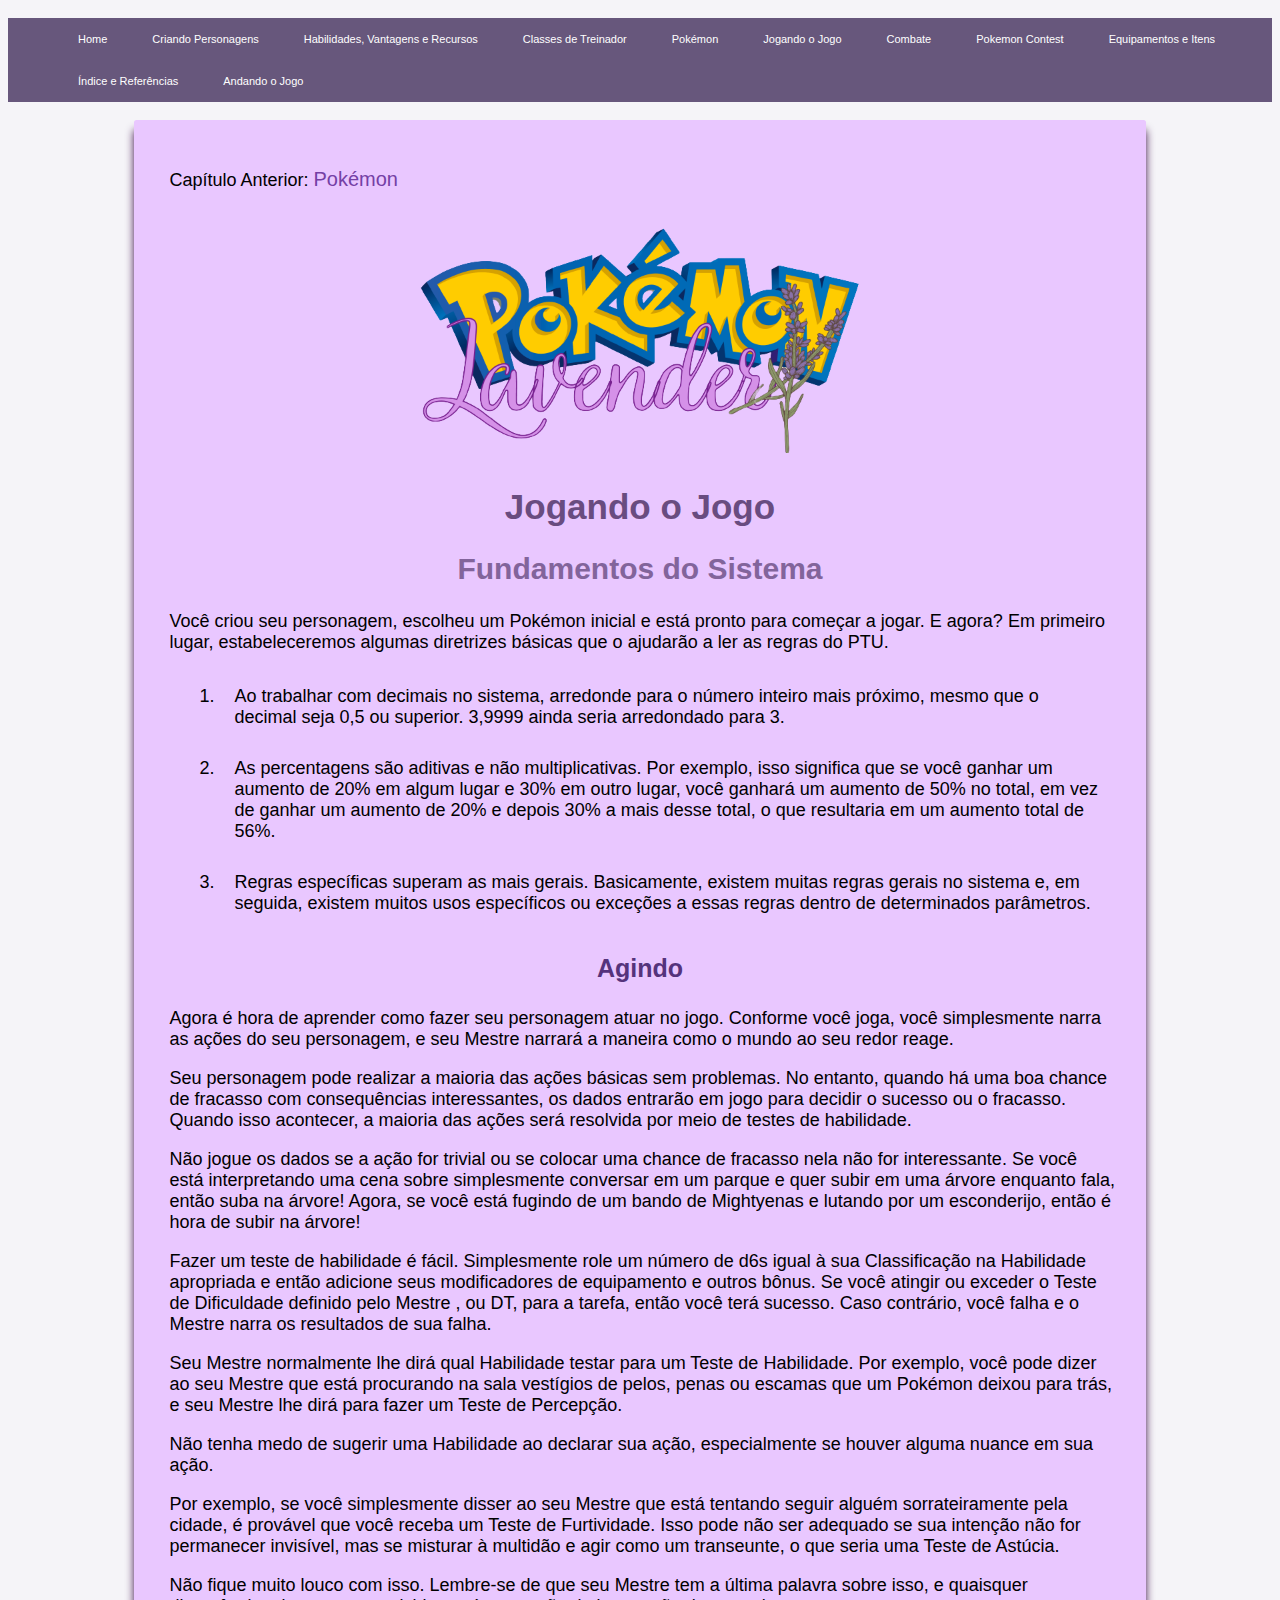
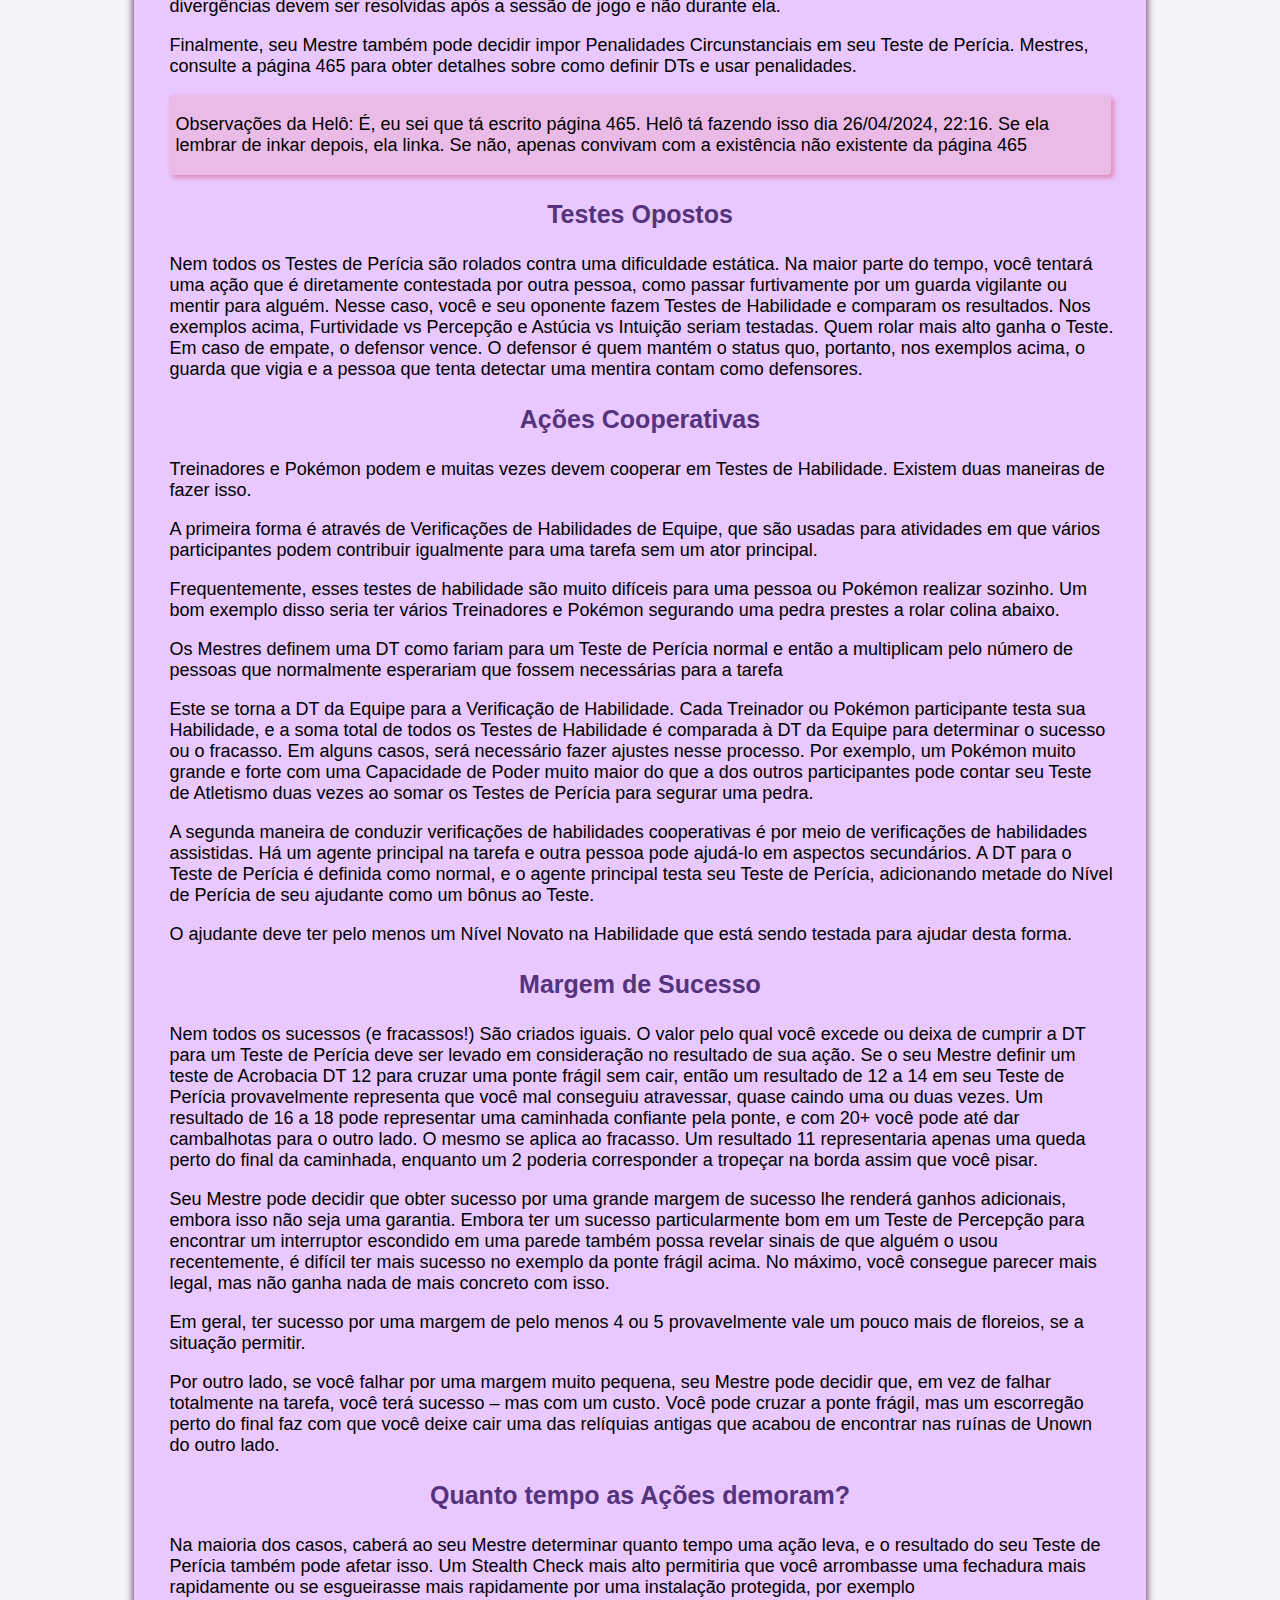
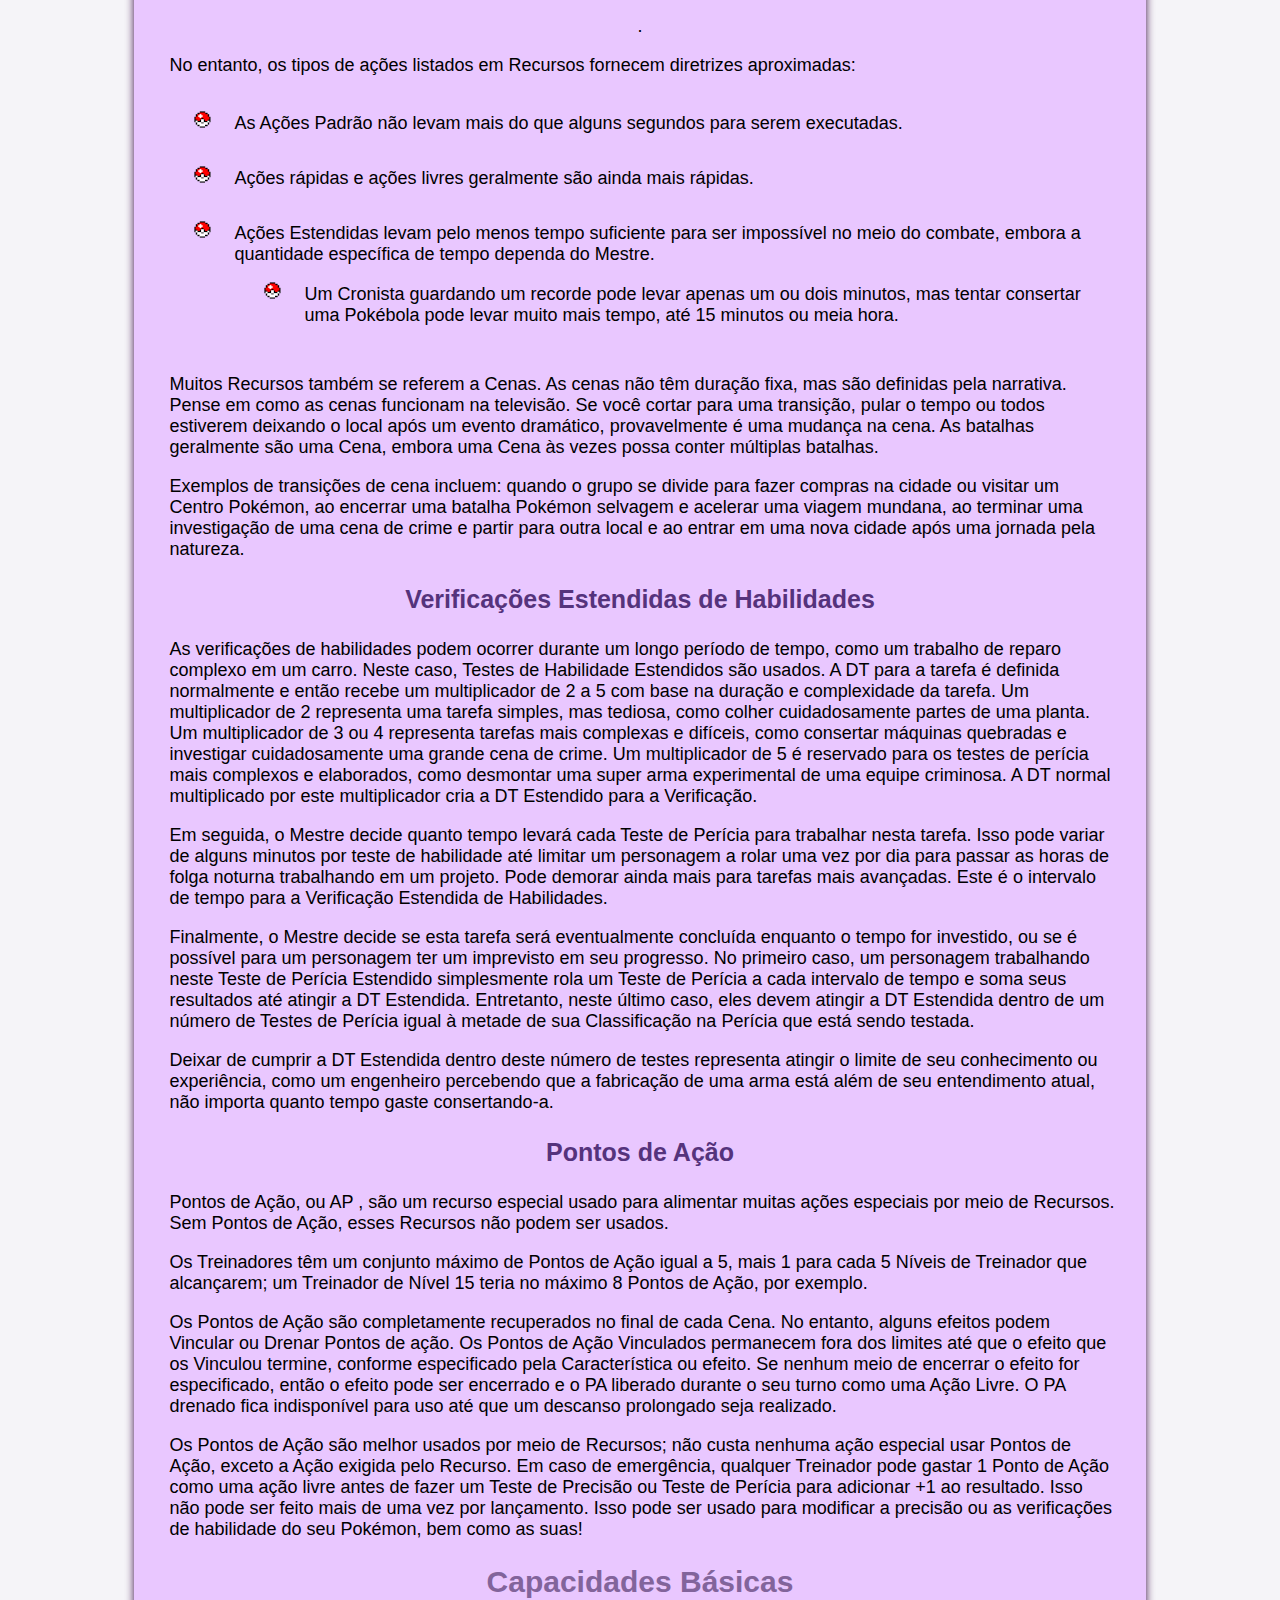
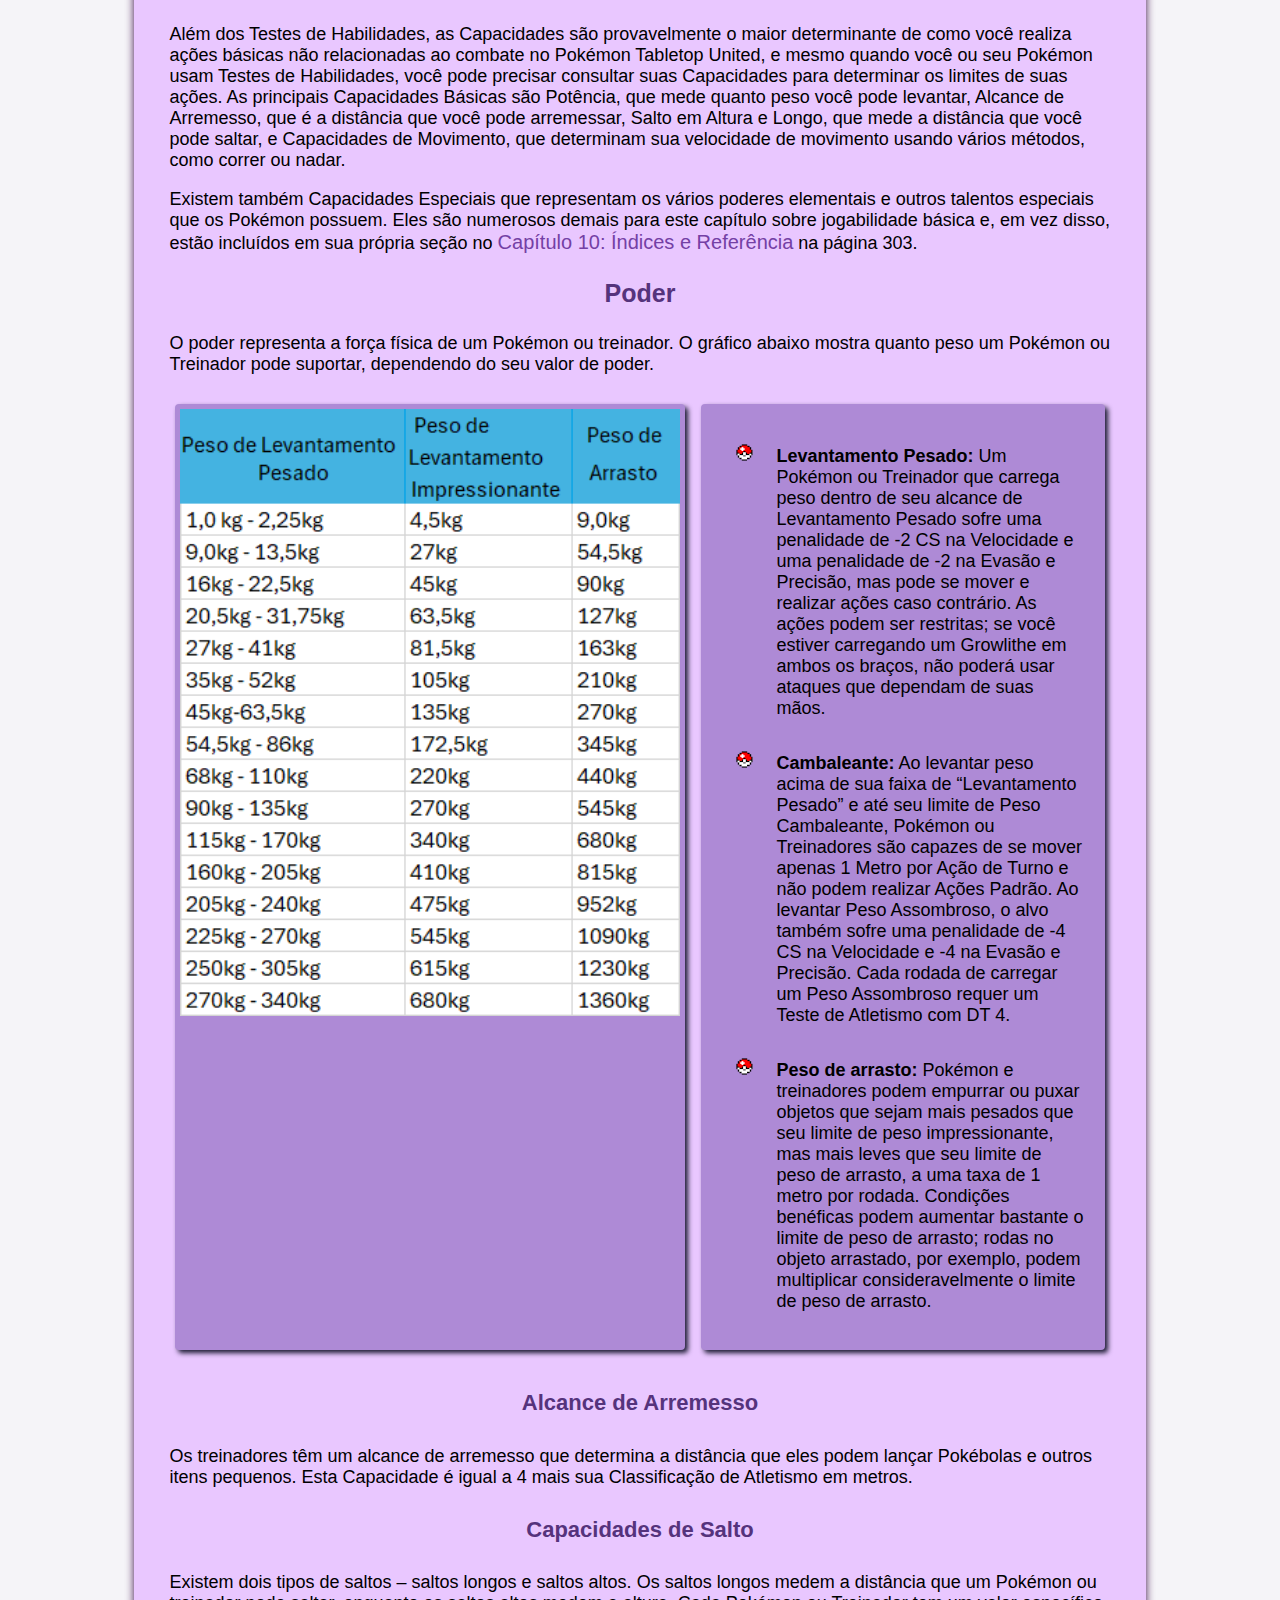
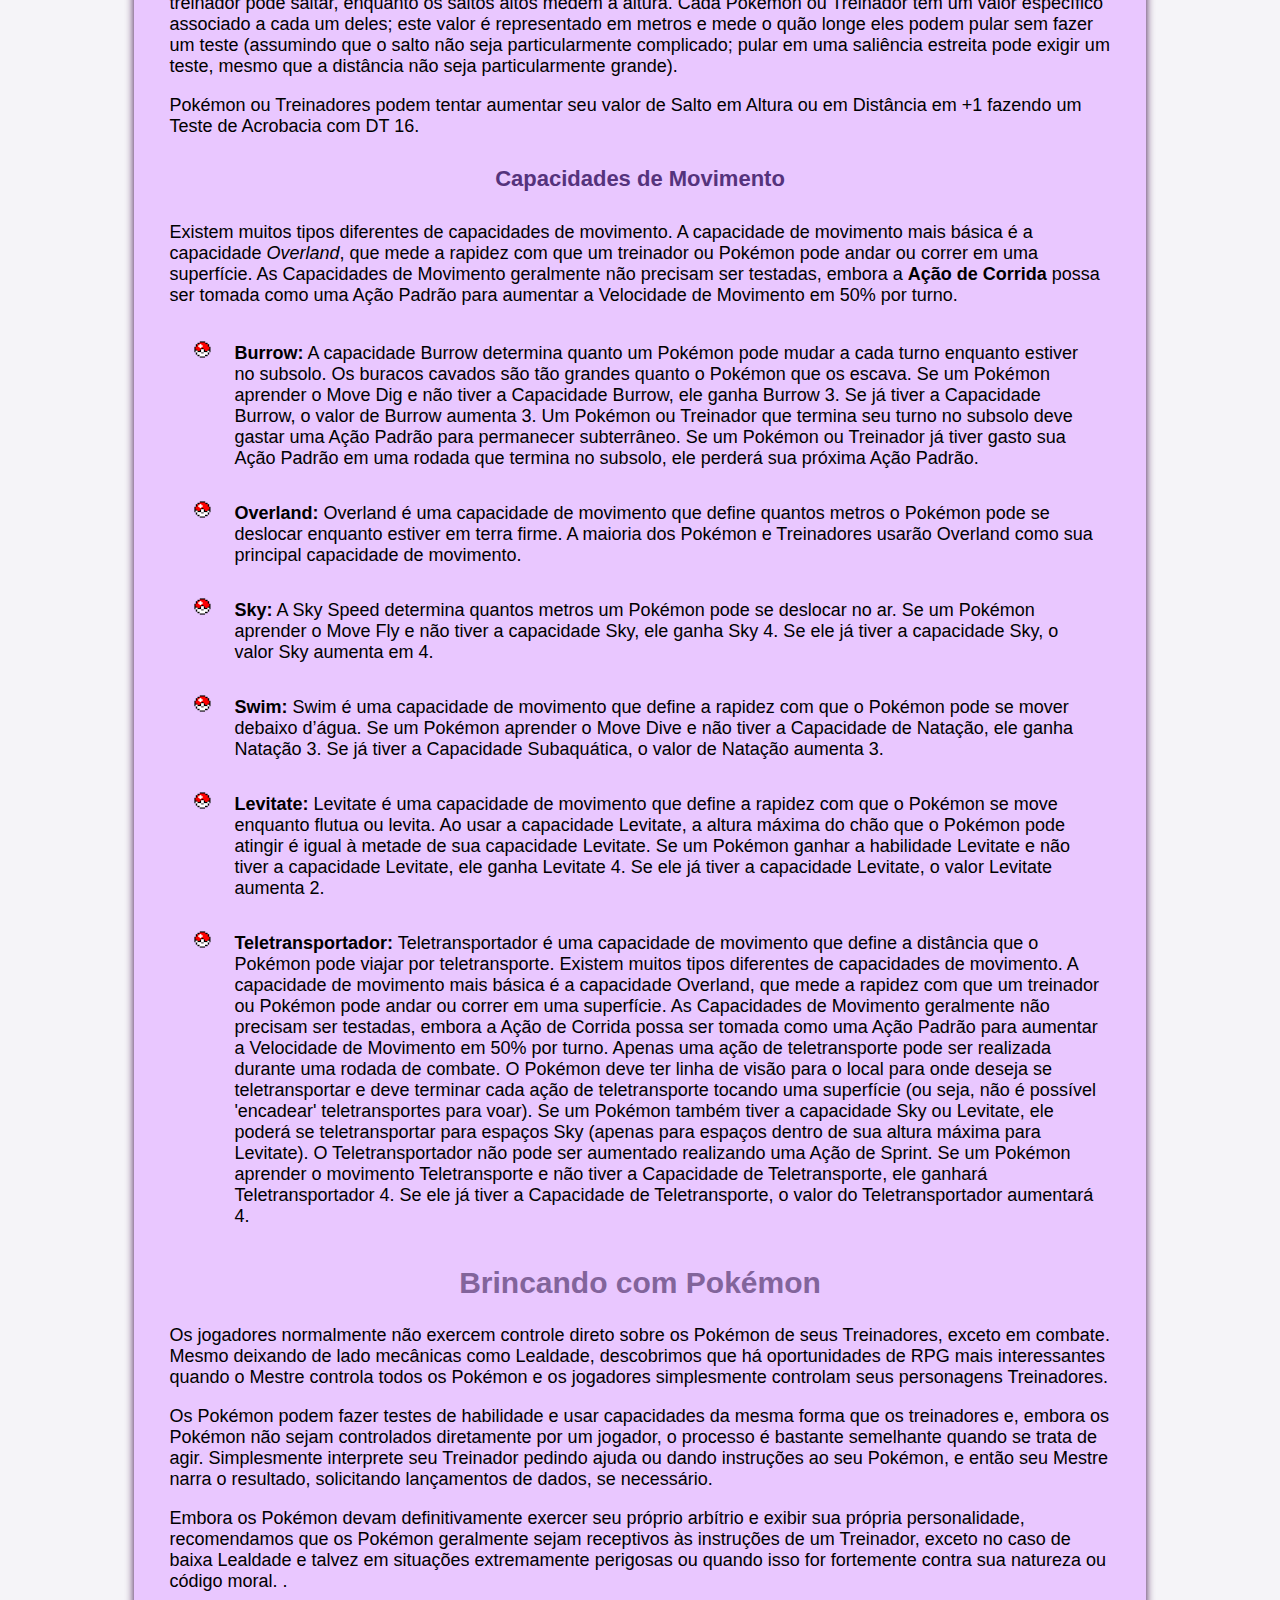
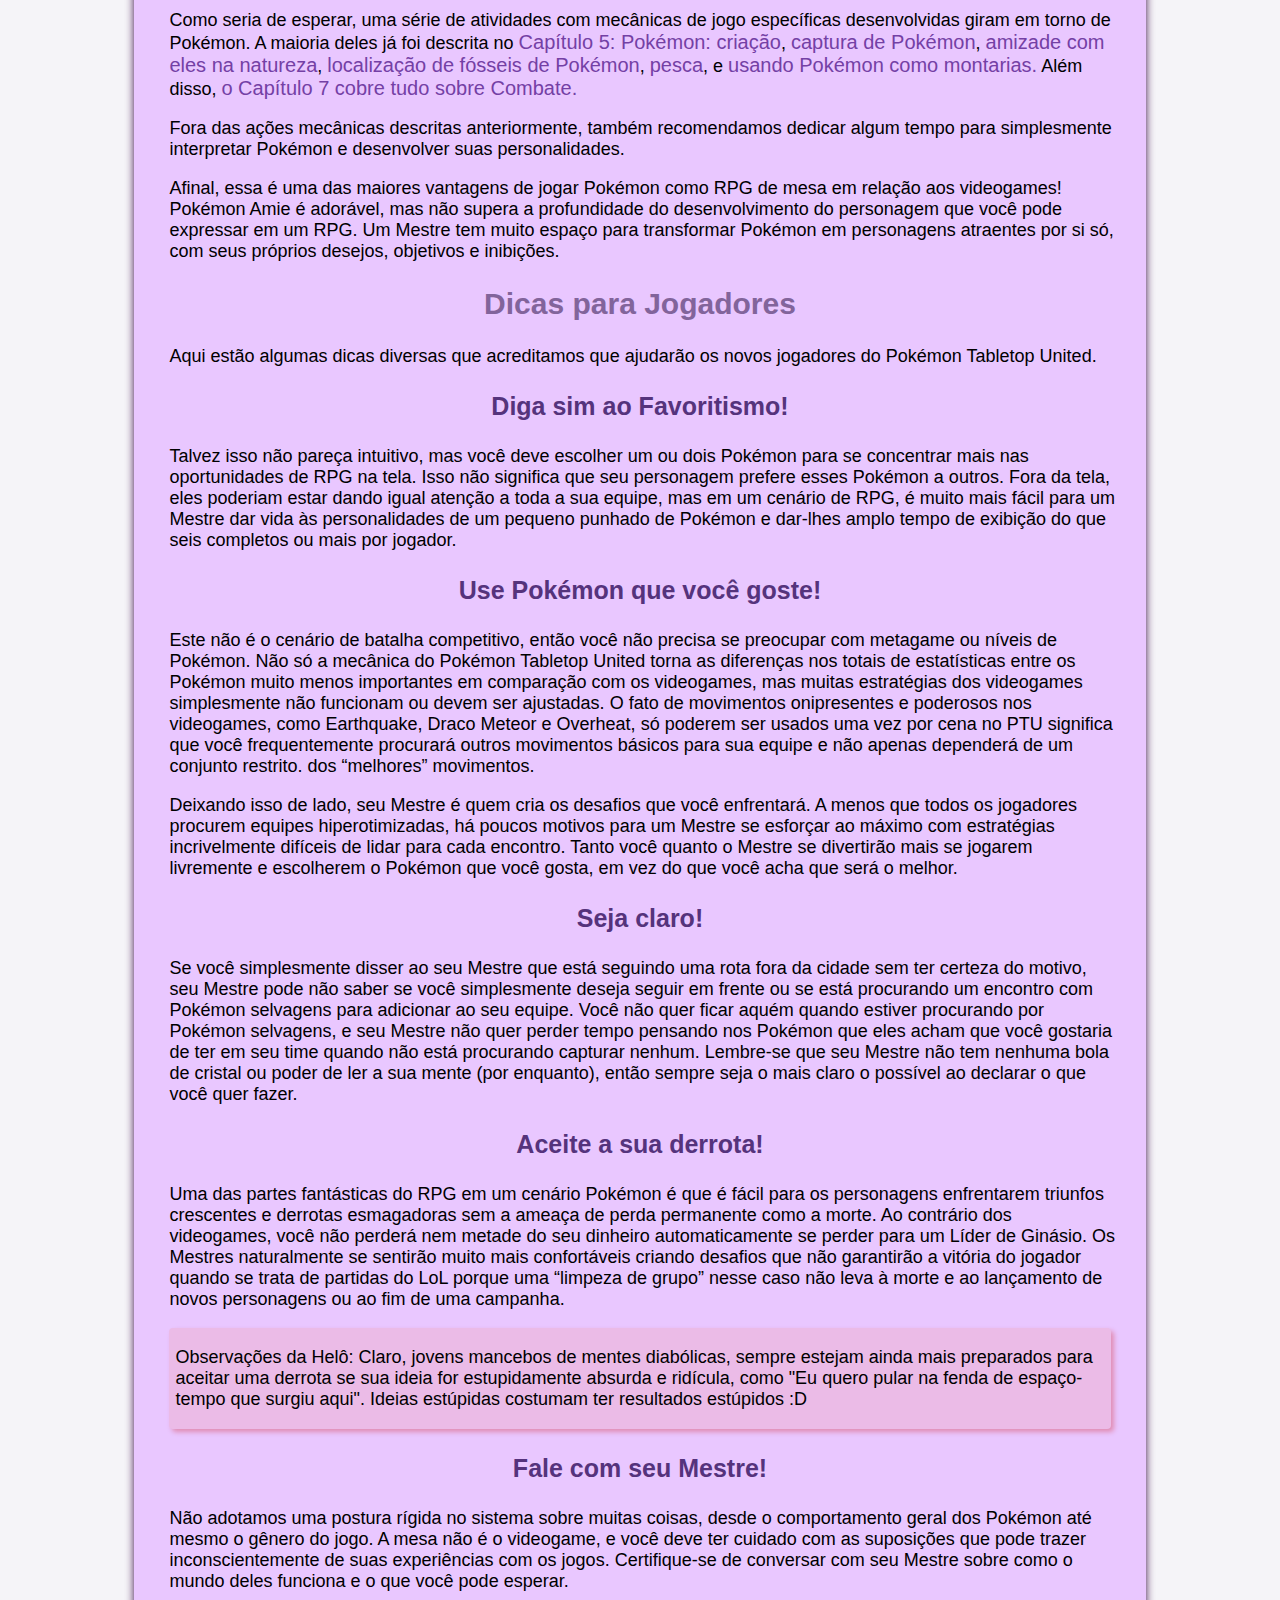
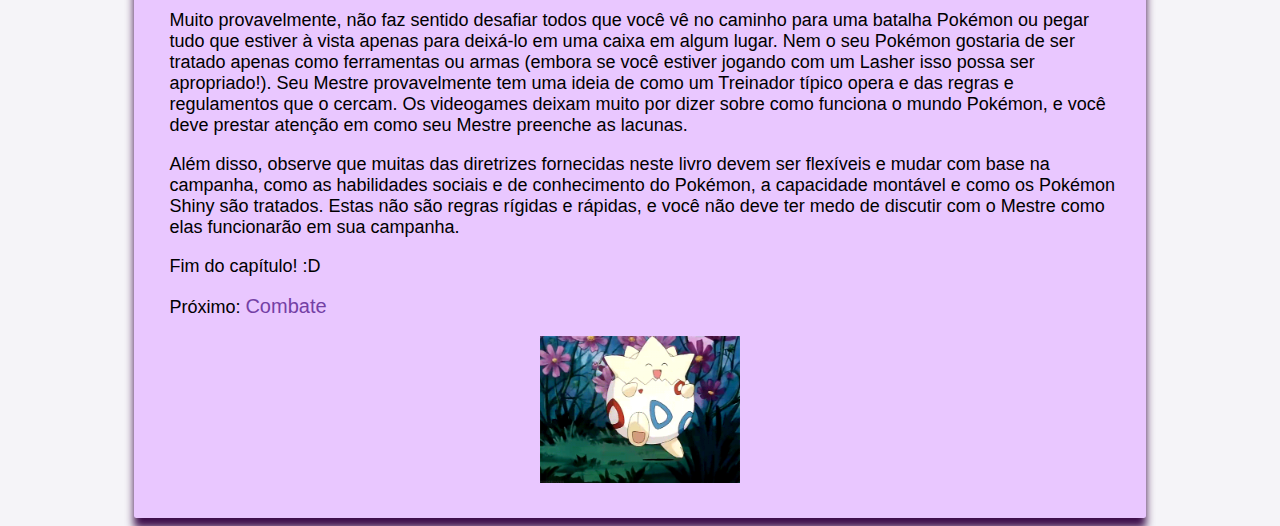
<file: content/PlayingGame.html>
<!DOCTYPE html>
<html lang="pt-br">

<head>

    <meta charset="UTF-8">
    <meta name="viewport" content="width=device-width, initial-scale=1.0">
    <title>Pokémon Lavender</title>
    <link rel="stylesheet" href="../style/style.css" type="text/css">
    <link rel="shortcut icon" href="../assets/img/icons/page.png" type="image/x-icon">

    <nav>
        <ul>
            <li> <a href="../index.html"> Home </a> </li>
            <li> <a href="CreatingCharacters.html"> Criando Personagens </a> </li>
            <li> <a href="HabilidadesVantagensRecursos.html">Habilidades, Vantagens e Recursos</a></li>
            <li> <a href="TrainerClasses.html">Classes de Treinador</a></li>
            <li> <a href="Pokemon.html"> Pokémon</a></li>
            <li> <a href="PlayingGame.html"> Jogando o Jogo</a></li>

            <li> <a href="Combate.html">Combate</a></li>
            <li> <a href="PokemonContest.html"> Pokemon Contest </a> </li>
            <li> <a href="GearItens.html">Equipamentos e Itens</a></li>
            <li> <a href="Indice.html">Índice e Referências</a></li>
            <li> <a href="RunningGame.html"> Andando o Jogo</a></li>

        </ul>
    </nav>
</head>

<body>
    <main>
        <div class="anterior">
            <p>Capítulo Anterior: <a href="Pokemon.html"> Pokémon</a></p>
        </div>

        <img height="250px" src="../assets/img/icons/pokemon-lavender.png">
        <h1>Jogando o Jogo</h1>
        <div id="Fundamentos_do_Sistema">
            <h2>Fundamentos do Sistema</h2>
            <p>
                Você criou seu personagem, escolheu um Pokémon inicial e está pronto para começar a jogar. E agora? Em
                primeiro
                lugar, estabeleceremos algumas diretrizes básicas que o ajudarão a ler as regras do PTU.
            </p>
            <ol>
                <li>Ao trabalhar com decimais no sistema, arredonde para o número
                    inteiro mais próximo, mesmo que o decimal seja 0,5 ou superior.
                    3,9999 ainda seria arredondado para 3.
                </li>
                <li>As percentagens são aditivas e não multiplicativas. Por exemplo,
                    isso significa que se você ganhar um aumento de 20% em algum
                    lugar e 30% em outro lugar, você ganhará um aumento de 50% no
                    total, em vez de ganhar um aumento de 20% e depois 30% a mais
                    desse total, o que resultaria em um aumento total de 56%.
                </li>
                <li>Regras específicas superam as mais gerais. Basicamente,
                    existem muitas regras gerais no sistema e, em seguida, existem
                    muitos usos específicos ou exceções a essas regras dentro de
                    determinados parâmetros.
                </li>
            </ol>

            <div id="Agindo">
                <h3>Agindo</h3>
                <p>
                    Agora é hora de aprender como fazer seu personagem atuar no
                    jogo. Conforme você joga, você simplesmente narra as ações do
                    seu personagem, e seu Mestre narrará a maneira como o mundo
                    ao seu redor reage.
                </p>

                <p>
                    Seu personagem pode realizar a maioria das ações básicas sem
                    problemas. No entanto, quando há uma boa chance de fracasso
                    com consequências interessantes, os dados entrarão em jogo para
                    decidir o sucesso ou o fracasso. Quando isso acontecer, a maioria
                    das ações será resolvida por meio de testes de habilidade.
                </p>

                <p>
                    Não jogue os dados se a ação for trivial ou se colocar uma chance
                    de fracasso nela não for interessante. Se você está interpretando
                    uma cena sobre simplesmente conversar em um parque e quer
                    subir em uma árvore enquanto fala, então suba na árvore! Agora,
                    se você está fugindo de um bando de Mightyenas e lutando por um
                    esconderijo, então é hora de subir na árvore!
                </p>

                <p>
                    Fazer um teste de habilidade é fácil. Simplesmente role um
                    número de d6s igual à sua Classificação na Habilidade apropriada
                    e então adicione seus modificadores de equipamento e outros bônus.
                    Se você atingir ou exceder o Teste de Dificuldade definido pelo
                    Mestre , ou DT, para a tarefa, então você terá sucesso. Caso contrário,
                    você falha e o Mestre narra os resultados de sua falha.
                </p>

                <p>
                    Seu Mestre normalmente lhe dirá qual Habilidade testar para um
                    Teste de Habilidade. Por exemplo, você pode dizer ao seu Mestre
                    que está procurando na sala vestígios de pelos, penas ou escamas
                    que um Pokémon deixou para trás, e seu Mestre lhe dirá para fazer
                    um Teste de Percepção.
                </p>
                <p>
                    Não tenha medo de sugerir uma Habilidade ao declarar sua ação,
                    especialmente se houver alguma nuance em sua ação.
                </p>
                <p>Por exemplo, se você simplesmente disser ao seu Mestre que está tentando
                    seguir alguém sorrateiramente pela cidade, é provável que você receba
                    um Teste de Furtividade. Isso pode não ser adequado se sua intenção não for
                    permanecer invisível, mas se misturar à multidão e agir como um
                    transeunte, o que seria uma Teste de Astúcia.
                </p>
                <p>
                    Não fique muito louco com isso. Lembre-se de que seu Mestre tem a última
                    palavra sobre isso, e quaisquer divergências devem ser resolvidas após
                    a sessão de jogo e não durante ela.
                </p>
                <p>
                    Finalmente, seu Mestre também pode decidir impor Penalidades
                    Circunstanciais em seu Teste de Perícia. Mestres, consulte a página 465
                    para obter detalhes sobre como definir DTs e usar penalidades.
                </p>
                <div class="obs">
                    <p>Observações da Helô: É, eu sei que tá escrito página 465. Helô tá fazendo isso dia 26/04/2024,
                        22:16.
                        Se ela lembrar de inkar depois, ela linka. Se não, apenas convivam com a existência não
                        existente da página 465
                    </p>
                </div>
                <div id="Testes_Opostos">
                    <h3>Testes Opostos</h3>
                    <p>
                        Nem todos os Testes de Perícia são rolados contra uma dificuldade estática.
                        Na maior parte do tempo, você tentará uma ação que é diretamente
                        contestada por outra pessoa, como passar furtivamente por um guarda
                        vigilante ou mentir para alguém. Nesse caso, você e seu oponente fazem
                        Testes de Habilidade e comparam os resultados. Nos exemplos acima,
                        Furtividade vs Percepção e Astúcia vs Intuição seriam testadas.
                        Quem rolar mais alto ganha o Teste. Em caso de empate, o
                        defensor vence. O defensor é quem mantém o status quo, portanto, nos
                        exemplos acima, o guarda que vigia e a pessoa que tenta detectar uma
                        mentira contam como defensores.
                    </p>
                </div>
                <div id="Acoes_Cooperativas">
                    <h3>Ações Cooperativas</h3>
                    <p>
                        Treinadores e Pokémon podem e muitas vezes devem cooperar em Testes
                        de Habilidade. Existem duas maneiras de fazer isso.
                    </p>
                    <p>
                        A primeira forma é através de Verificações de Habilidades de Equipe,
                        que são usadas para atividades em que vários participantes podem
                        contribuir igualmente para uma tarefa sem um ator principal.
                    </p>

                    <p>
                        Frequentemente, esses testes de habilidade são muito difíceis para uma
                        pessoa ou Pokémon realizar sozinho. Um bom exemplo disso seria ter
                        vários Treinadores e Pokémon segurando uma pedra prestes a rolar
                        colina abaixo.
                    </p>

                    <p>
                        Os Mestres definem uma DT como fariam para um Teste de Perícia
                        normal e então a multiplicam pelo número de pessoas que normalmente
                        esperariam que fossem necessárias para a tarefa
                    </p>

                    <p>
                        Este se torna a DT da Equipe para a Verificação de Habilidade. Cada
                        Treinador ou Pokémon participante testa sua Habilidade, e a soma total
                        de todos os Testes de Habilidade é comparada à DT da Equipe para
                        determinar o sucesso ou o fracasso. Em alguns casos, será necessário
                        fazer ajustes nesse processo. Por exemplo, um Pokémon muito grande e
                        forte com uma Capacidade de Poder muito maior do que a dos outros participantes pode contar
                        seu Teste de Atletismo duas vezes ao somar os Testes de Perícia para
                        segurar uma pedra.

                    </p>

                    <p>
                        A segunda maneira de conduzir verificações de habilidades cooperativas
                        é por meio de verificações de habilidades assistidas. Há um agente
                        principal na tarefa e outra pessoa pode ajudá-lo em aspectos secundários.
                        A DT para o Teste de Perícia é definida como normal, e o agente principal
                        testa seu Teste de Perícia, adicionando metade do Nível de Perícia de
                        seu ajudante como um bônus ao Teste.
                    </p>
                    <p>
                        O ajudante deve ter pelo menos um Nível Novato na Habilidade que
                        está sendo testada para ajudar desta forma.
                    </p>
                </div>
                <div id="Margem_de_Sucesso">
                    <h3>Margem de Sucesso</h3>
                    <p>Nem todos os sucessos (e fracassos!) São criados iguais. O valor pelo
                        qual você excede ou deixa de cumprir a DT para um Teste de Perícia
                        deve ser levado em consideração no resultado de sua ação. Se o seu
                        Mestre definir um teste de Acrobacia DT 12 para cruzar uma ponte frágil
                        sem cair, então um resultado de 12 a 14 em seu Teste de Perícia
                        provavelmente representa que você mal conseguiu atravessar, quase
                        caindo uma ou duas vezes. Um resultado de 16 a 18 pode representar
                        uma caminhada confiante pela ponte, e com 20+ você pode até dar
                        cambalhotas para o outro lado. O mesmo se aplica ao fracasso. Um
                        resultado 11 representaria apenas uma queda perto do final da caminhada,
                        enquanto um 2 poderia corresponder a tropeçar na borda assim que você
                        pisar.
                    </p>
                    <p>
                        Seu Mestre pode decidir que obter sucesso por uma grande margem de
                        sucesso lhe renderá ganhos adicionais, embora isso não seja uma
                        garantia. Embora ter um sucesso particularmente bom em um Teste de
                        Percepção para encontrar um interruptor escondido em uma parede
                        também possa revelar sinais de que alguém o usou recentemente, é difícil
                        ter mais sucesso no exemplo da ponte frágil acima. No máximo, você
                        consegue parecer mais legal, mas não ganha nada de mais concreto com
                        isso.
                    </p>
                    <p>Em geral, ter sucesso por uma margem de pelo menos 4 ou 5
                        provavelmente vale um pouco mais de floreios, se a situação permitir.
                    </p>
                    <p>Por outro lado, se você falhar por uma margem muito pequena, seu
                        Mestre pode decidir que, em vez de falhar totalmente na tarefa, você terá
                        sucesso – mas com um custo. Você pode cruzar a ponte frágil, mas um
                        escorregão perto do final faz com que você deixe cair uma das relíquias
                        antigas que acabou de encontrar nas ruínas de Unown do outro lado.
                    </p>
                </div>
                <div id="Quanto_tempo_as_acoes_demoram">
                    <h3>Quanto tempo as Ações demoram?</h3>
                    <p>
                        Na maioria dos casos, caberá ao seu Mestre determinar quanto tempo
                        uma ação leva, e o resultado do seu Teste de Perícia também pode afetar
                        isso. Um Stealth Check mais alto permitiria que você arrombasse uma
                        fechadura mais rapidamente ou se esgueirasse mais rapidamente por
                        uma instalação protegida, por exemplo
                    </p>.

                    <p>No entanto, os tipos de ações listados em Recursos fornecem diretrizes aproximadas: </p>

                    <ul>
                        <li>As Ações Padrão não levam mais do que alguns segundos para serem executadas.</li>

                        <li>Ações rápidas e ações livres geralmente são ainda mais rápidas.</li>

                        <li>
                            Ações Estendidas levam pelo menos tempo suficiente para ser impossível no meio do
                            combate, embora a quantidade específica de tempo dependa do Mestre.

                            <ul>
                                <li>
                                    Um Cronista guardando um recorde pode levar apenas um ou dois
                                    minutos, mas tentar consertar uma Pokébola pode levar muito mais
                                    tempo, até 15 minutos ou meia hora.
                                </li>
                            </ul>
                        </li>
                    </ul>
                    <p>Muitos Recursos também se referem a Cenas. As cenas não têm duração
                        fixa, mas são definidas pela narrativa. Pense em como as cenas
                        funcionam na televisão. Se você cortar para uma transição, pular o tempo
                        ou todos estiverem deixando o local após um evento dramático,
                        provavelmente é uma mudança na cena. As batalhas geralmente são
                        uma Cena, embora uma Cena às vezes possa conter múltiplas batalhas.
                    </p>
                    <p>Exemplos de transições de cena incluem: quando o grupo se divide para
                        fazer compras na cidade ou visitar um Centro Pokémon, ao encerrar uma
                        batalha Pokémon selvagem e acelerar uma viagem mundana, ao terminar
                        uma investigação de uma cena de crime e partir para outra local e ao
                        entrar em uma nova cidade após uma jornada pela natureza.
                    </p>
                </div>
                <div id="Verificacoes_Estendidas_de_Habilidades">
                    <h3>Verificações Estendidas de Habilidades</h3>
                    <p>As verificações de habilidades podem ocorrer durante um longo período
                        de tempo, como um trabalho de reparo complexo em um carro. Neste
                        caso, Testes de Habilidade Estendidos são usados. A DT para a tarefa
                        é definida normalmente e então recebe um multiplicador de 2 a 5 com
                        base na duração e complexidade da tarefa. Um multiplicador de 2
                        representa uma tarefa simples, mas tediosa, como colher cuidadosamente
                        partes de uma planta. Um multiplicador de 3 ou 4 representa tarefas mais
                        complexas e difíceis, como consertar máquinas quebradas e investigar
                        cuidadosamente uma grande cena de crime. Um multiplicador de 5 é
                        reservado para os testes de perícia mais complexos e elaborados, como
                        desmontar uma super arma experimental de uma equipe criminosa. A
                        DT normal multiplicado por este multiplicador cria a DT Estendido para
                        a Verificação.
                    </p>
                    <p>Em seguida, o Mestre decide quanto tempo levará cada Teste de Perícia
                        para trabalhar nesta tarefa. Isso pode variar de alguns minutos por teste
                        de habilidade até limitar um personagem a rolar uma vez por dia para
                        passar as horas de folga noturna trabalhando em um projeto. Pode
                        demorar ainda mais para tarefas mais avançadas. Este é o intervalo de
                        tempo para a Verificação Estendida de Habilidades.
                    </p>
                    <p>Finalmente, o Mestre decide se esta tarefa será eventualmente concluída
                        enquanto o tempo for investido, ou se é possível para um personagem
                        ter um imprevisto em seu progresso. No primeiro caso, um
                        personagem trabalhando neste Teste de Perícia Estendido simplesmente
                        rola um Teste de Perícia a cada intervalo de tempo e soma seus
                        resultados até atingir a DT Estendida. Entretanto, neste último caso, eles
                        devem atingir a DT Estendida dentro de um número de Testes de Perícia
                        igual à metade de sua Classificação na Perícia que está sendo testada.
                    </p>
                    <p>Deixar de cumprir a DT Estendida dentro deste número de testes
                        representa atingir o limite de seu conhecimento ou experiência, como um
                        engenheiro percebendo que a fabricação de uma arma está além de seu
                        entendimento atual, não importa quanto tempo gaste consertando-a.
                    </p>
                </div>
                <div id="Pontos_de_Acao">
                    <h3>Pontos de Ação</h3>
                    <p>Pontos de Ação, ou AP , são um recurso especial usado para alimentar
                        muitas ações especiais por meio de Recursos.
                        Sem Pontos de Ação, esses Recursos não podem ser usados.
                    </p>
                    <p>
                        Os Treinadores têm um conjunto máximo de Pontos de Ação igual a 5,
                        mais 1 para cada 5 Níveis de Treinador que alcançarem; um Treinador
                        de Nível 15 teria no máximo 8 Pontos de Ação, por exemplo.
                    </p>

                    <p>
                        Os Pontos de Ação são completamente recuperados no final de cada
                        Cena. No entanto, alguns efeitos podem Vincular ou Drenar Pontos de ação. Os Pontos de Ação
                        Vinculados permanecem fora dos
                        limites até que o efeito que os Vinculou termine, conforme especificado
                        pela Característica ou efeito. Se nenhum meio de encerrar o efeito for
                        especificado, então o efeito pode ser encerrado e o PA liberado durante
                        o seu turno como uma Ação Livre. O PA drenado fica indisponível para
                        uso até que um descanso prolongado seja realizado.
                    </p>

                    <p>
                        Os Pontos de Ação são melhor usados por meio de Recursos; não custa
                        nenhuma ação especial usar Pontos de Ação, exceto a Ação exigida pelo
                        Recurso. Em caso de emergência, qualquer Treinador pode gastar 1
                        Ponto de Ação como uma ação livre antes de fazer um Teste de Precisão
                        ou Teste de Perícia para adicionar +1 ao resultado. Isso não pode ser
                        feito mais de uma vez por lançamento.
                        Isso pode ser usado para modificar a precisão ou as verificações de
                        habilidade do seu Pokémon, bem como as suas!
                    </p>
                </div>
            </div>
        </div>
        <div id="Capacidades_Basicas">
            <h2>Capacidades Básicas</h2>
            <p>Além dos Testes de Habilidades, as Capacidades são provavelmente o maior determinante de como você
                realiza ações básicas não relacionadas ao combate no Pokémon Tabletop
                United, e mesmo quando você ou seu Pokémon usam Testes de Habilidades, você pode precisar consultar suas
                Capacidades para determinar os limites de suas ações. As
                principais Capacidades Básicas são Potência, que mede quanto peso você pode levantar, Alcance de
                Arremesso, que é a distância que você pode arremessar, Salto em
                Altura e Longo, que mede a distância que você pode saltar, e Capacidades de Movimento, que determinam
                sua velocidade de movimento usando vários métodos, como
                correr ou nadar.
            </p>
            <p>
                Existem também Capacidades Especiais que representam os vários poderes elementais e outros talentos
                especiais que os Pokémon possuem. Eles são numerosos
                demais para este capítulo sobre jogabilidade básica e, em vez disso, estão incluídos em sua própria
                seção no <a href="Indice.html">Capítulo 10: Índices e Referência</a> na página 303.
            </p>

            <div id="Poder">
                <h3>Poder</h3>
                <p>O poder representa a força física de um Pokémon ou treinador. O gráfico abaixo
                    mostra quanto peso um Pokémon ou Treinador pode suportar, dependendo do seu
                    valor de poder.
                </p>
                <div class="flexbox">
                    <div class="flex-itens">
                        <img src="../assets/img/tabelas/tabela-peso.png" alt="Tabela dos pesos de levantamento/arrasto"
                            width="500px">
                    </div>
                    <div class="flex-itens">
                        <ul>
                            <li><strong>Levantamento Pesado:</strong> Um Pokémon ou Treinador que carrega peso dentro de
                                seu alcance de Levantamento Pesado sofre uma penalidade de -2 CS na Velocidade
                                e uma penalidade de -2 na Evasão e Precisão, mas pode se mover e realizar ações
                                caso contrário. As ações podem ser restritas; se você estiver carregando um
                                Growlithe em ambos os braços, não poderá usar ataques que dependam de suas
                                mãos.
                            </li>
                            <li><strong>Cambaleante:</strong> Ao levantar peso acima de sua faixa de “Levantamento
                                Pesado” e
                                até seu limite de Peso Cambaleante, Pokémon ou Treinadores são capazes de se
                                mover apenas 1 Metro por Ação de Turno e não podem realizar Ações Padrão. Ao
                                levantar Peso Assombroso, o alvo também sofre uma penalidade de -4 CS na
                                Velocidade e -4 na Evasão e Precisão. Cada rodada de carregar um Peso
                                Assombroso requer um Teste de Atletismo com DT 4.
                            </li>
                            <li>
                                <strong>Peso de arrasto:</strong> Pokémon e treinadores podem empurrar ou puxar objetos
                                que
                                sejam mais pesados que seu limite de peso impressionante, mas mais leves que
                                seu limite de peso de arrasto, a uma taxa de 1 metro por rodada. Condições
                                benéficas podem aumentar bastante o limite de peso de arrasto; rodas no objeto
                                arrastado, por exemplo, podem multiplicar consideravelmente o limite de peso de
                                arrasto.
                            </li>
                        </ul>
                    </div>
                </div>
                <div class="Alcance_de_Arremesso">
                    <h4>Alcance de Arremesso</h4>
                    <p>
                        Os treinadores têm um alcance de arremesso que determina a distância que eles podem lançar
                        Pokébolas e outros itens pequenos. Esta
                        Capacidade é igual a 4 mais sua Classificação de Atletismo em metros.
                    </p>
                </div>
                <div class="Capacidades_de_Salto">
                    <h4>Capacidades de Salto</h4>
                    <p>Existem dois tipos de saltos – saltos longos e saltos altos. Os saltos longos medem a distância
                        que um Pokémon ou treinador pode saltar,
                        enquanto os saltos altos medem a altura. Cada Pokémon ou Treinador tem um valor específico
                        associado a cada um deles; este valor é
                        representado em metros e mede o quão longe eles podem pular sem fazer um teste (assumindo que o
                        salto não seja particularmente
                        complicado; pular em uma saliência estreita pode exigir um teste, mesmo que a distância não seja
                        particularmente grande).
                    </p>
                    <p>Pokémon ou Treinadores podem tentar aumentar seu valor de Salto em Altura ou em Distância em +1
                        fazendo um Teste de Acrobacia com DT 16.
                    </p>
                </div>
                <div class="Capacidades_de_Movimento">
                    <h4>Capacidades de Movimento</h4>
                    <p>
                        Existem muitos tipos diferentes de capacidades de movimento. A
                        capacidade de movimento mais básica é a capacidade <i>Overland</i>, que
                        mede a rapidez com que um treinador ou Pokémon pode andar ou
                        correr em uma superfície. As Capacidades de Movimento geralmente
                        não precisam ser testadas, embora a <strong>Ação de Corrida</strong> possa ser
                        tomada como uma Ação Padrão para aumentar a Velocidade de
                        Movimento em 50% por turno.
                    </p>
                    <ul>
                        <li><strong>Burrow:</strong> A capacidade Burrow determina quanto um Pokémon pode
                            mudar a cada turno enquanto estiver no subsolo.
                            Os buracos cavados são tão grandes quanto o Pokémon que os
                            escava. Se um Pokémon aprender o Move Dig e não tiver a
                            Capacidade Burrow, ele ganha Burrow 3. Se já tiver a Capacidade
                            Burrow, o valor de Burrow aumenta 3. Um Pokémon ou Treinador que
                            termina seu turno no subsolo deve gastar uma Ação Padrão para
                            permanecer subterrâneo. Se um Pokémon ou Treinador já tiver gasto
                            sua Ação Padrão em uma rodada que termina no subsolo, ele perderá
                            sua próxima Ação Padrão.
                        </li>
                        <li><strong>Overland:</strong> Overland é uma capacidade de movimento que define
                            quantos metros o Pokémon pode se deslocar enquanto estiver em
                            terra firme. A maioria dos Pokémon e Treinadores usarão Overland
                            como sua principal capacidade de movimento.
                        </li>
                        <li><strong>Sky:</strong> A Sky Speed determina quantos metros um Pokémon pode se
                            deslocar no ar. Se um Pokémon aprender o Move Fly e não tiver a
                            capacidade Sky, ele ganha Sky 4. Se ele já tiver a capacidade Sky, o
                            valor Sky aumenta em 4.
                        </li>
                        <li><strong>Swim:</strong> Swim é uma capacidade de movimento que define a rapidez
                            com que o Pokémon pode se mover debaixo d’água. Se um Pokémon
                            aprender o Move Dive e não tiver a Capacidade de Natação, ele
                            ganha Natação 3. Se já tiver a Capacidade Subaquática, o valor de
                            Natação aumenta 3.
                        </li>
                        <li><strong>Levitate:</strong> Levitate é uma capacidade de movimento que define a
                            rapidez com que o Pokémon se move enquanto flutua ou levita. Ao
                            usar a capacidade Levitate, a altura máxima do chão que o Pokémon
                            pode atingir é igual à metade de sua capacidade Levitate. Se um
                            Pokémon ganhar a habilidade Levitate e não tiver a capacidade
                            Levitate, ele ganha Levitate 4. Se ele já tiver a capacidade Levitate, o
                            valor Levitate aumenta 2.
                        </li>
                        <li><strong>Teletransportador:</strong> Teletransportador é uma capacidade de
                            movimento que define a distância que o Pokémon pode viajar por teletransporte.
                            Existem muitos tipos diferentes de capacidades de movimento. A
                            capacidade de movimento mais básica é a capacidade Overland, que
                            mede a rapidez com que um treinador ou Pokémon pode andar ou
                            correr em uma superfície. As Capacidades de Movimento geralmente
                            não precisam ser testadas, embora a Ação de Corrida possa ser
                            tomada como uma Ação Padrão para aumentar a Velocidade de
                            Movimento em 50% por turno.
                            Apenas uma ação de teletransporte pode ser realizada durante uma
                            rodada de combate. O Pokémon deve ter linha de visão para o local
                            para onde deseja se teletransportar e deve terminar cada ação de
                            teletransporte tocando uma superfície (ou seja, não é possível
                            'encadear' teletransportes para voar). Se um Pokémon também tiver
                            a capacidade Sky ou Levitate, ele poderá se teletransportar para
                            espaços Sky (apenas para espaços dentro de sua altura máxima para
                            Levitate). O Teletransportador não pode ser aumentado realizando
                            uma Ação de Sprint. Se um Pokémon aprender o movimento
                            Teletransporte e não tiver a Capacidade de Teletransporte, ele
                            ganhará Teletransportador 4. Se ele já tiver a Capacidade de
                            Teletransporte, o valor do Teletransportador aumentará 4.
                        </li>
                    </ul>
                </div>

            </div>
        </div>
        <div id="Brincando_com_Pokemon">
            <h2>Brincando com Pokémon</h2>
            <p>Os jogadores normalmente não exercem controle direto sobre os
                Pokémon de seus Treinadores, exceto em combate. Mesmo
                deixando de lado mecânicas como Lealdade, descobrimos que há
                oportunidades de RPG mais interessantes quando o Mestre
                controla todos os Pokémon e os jogadores simplesmente controlam
                seus personagens Treinadores.
            </p>
            <p>Os Pokémon podem fazer testes de habilidade e usar capacidades
                da mesma forma que os treinadores e, embora os Pokémon não
                sejam controlados diretamente por um jogador, o processo é
                bastante semelhante quando se trata de agir. Simplesmente
                interprete seu Treinador pedindo ajuda ou dando instruções ao
                seu Pokémon, e então seu Mestre narra o resultado, solicitando
                lançamentos de dados, se necessário.
            </p>
            <p>Embora os Pokémon devam definitivamente exercer seu próprio
                arbítrio e exibir sua própria personalidade, recomendamos que os
                Pokémon geralmente sejam receptivos às instruções de um
                Treinador, exceto no caso de baixa Lealdade e talvez em situações
                extremamente perigosas ou quando isso for fortemente contra sua
                natureza ou código moral. .
            </p>
            <p>Como seria de esperar, uma série de atividades com mecânicas
                de jogo específicas desenvolvidas giram em torno de Pokémon. A
                maioria deles já foi descrita no <a href="Pokemon.html#Criando_Pokemon">Capítulo 5: Pokémon:
                    criação</a>,
                <a href="Pokemon.html#CapturandoPokemon">captura de Pokémon</a>,
                <a href="Pokemon.html#Disposicao_Pokemon">amizade com eles na natureza</a>,
                <a href="Pokemon.html#Fosseis">localização de fósseis de Pokémon</a>, <a
                    href="Pokemon.html#Pescaria">pesca</a>, e
                <a href="Pokemon.html#Montarias">usando Pokémon como montarias.</a> Além disso,
                <a href="Combate.html"> o Capítulo 7 cobre tudo sobre Combate.</a>
            </p>
            <p>Fora das ações mecânicas descritas anteriormente, também
                recomendamos dedicar algum tempo para simplesmente interpretar
                Pokémon e desenvolver suas personalidades.
            </p>
            <p>
                Afinal, essa é uma das maiores vantagens de jogar Pokémon
                como RPG de mesa em relação aos videogames!
                Pokémon Amie é adorável, mas não supera a profundidade do
                desenvolvimento do personagem que você pode expressar em um
                RPG. Um Mestre tem muito espaço para transformar Pokémon em
                personagens atraentes por si só, com seus próprios desejos,
                objetivos e inibições.
            </p>
        </div>
        <div id="Dicas_para_Jogadores">
            <h2>Dicas para Jogadores</h2>
            <p>Aqui estão algumas dicas diversas que acreditamos que ajudarão
                os novos jogadores do Pokémon Tabletop United.
            </p>
            <div id="Favoritismo">
                <h3>Diga sim ao Favoritismo!</h3>
                <p>Talvez isso não pareça intuitivo, mas você deve escolher um ou
                    dois Pokémon para se concentrar mais nas oportunidades de
                    RPG na tela. Isso não significa que seu personagem prefere
                    esses Pokémon a outros. Fora da tela, eles poderiam estar
                    dando igual atenção a toda a sua equipe, mas em um cenário
                    de RPG, é muito mais fácil para um Mestre dar vida às
                    personalidades de um pequeno punhado de Pokémon e dar-lhes
                    amplo tempo de exibição do que seis completos ou mais por
                    jogador.
                </p>
            </div>
            <div id="Use_pokemon_que_voce_goste">
                <h3>Use Pokémon que você goste!</h3>
                <p>Este não é o cenário de batalha competitivo, então você não
                    precisa se preocupar com metagame ou níveis de Pokémon.
                    Não só a mecânica do Pokémon Tabletop United torna as
                    diferenças nos totais de estatísticas entre os Pokémon muito
                    menos importantes em comparação com os videogames, mas
                    muitas estratégias dos videogames simplesmente não funcionam
                    ou devem ser ajustadas. O fato de movimentos onipresentes e
                    poderosos nos videogames, como Earthquake, Draco Meteor e
                    Overheat, só poderem ser usados uma vez por cena no PTU
                    significa que você frequentemente procurará outros movimentos
                    básicos para sua equipe e não apenas dependerá de um
                    conjunto restrito. dos “melhores” movimentos.
                </p>
                <p>Deixando isso de lado, seu Mestre é quem cria os desafios que
                    você enfrentará. A menos que todos os jogadores procurem
                    equipes hiperotimizadas, há poucos motivos para um Mestre se
                    esforçar ao máximo com estratégias incrivelmente difíceis de
                    lidar para cada encontro. Tanto você quanto o Mestre se
                    divertirão mais se jogarem livremente e escolherem o Pokémon
                    que você gosta, em vez do que você acha que será o melhor.
                </p>
            </div>
            <div id="Seja_Claro">
                <h3>Seja claro!</h3>
                <p>
                    Se você simplesmente disser ao seu Mestre que está seguindo uma
                    rota fora da cidade sem ter certeza do motivo, seu Mestre pode não
                    saber se você simplesmente deseja seguir em frente ou se está
                    procurando um encontro com Pokémon selvagens para adicionar
                    ao seu equipe. Você não quer ficar aquém quando estiver
                    procurando por Pokémon selvagens, e seu Mestre não quer perder
                    tempo pensando nos Pokémon que eles acham que você
                    gostaria de ter em seu time quando não está procurando capturar nenhum.
                    Lembre-se que seu Mestre não tem nenhuma bola de cristal ou poder de ler a sua mente
                    (por enquanto), então sempre seja o mais claro o possível ao declarar o que você
                    quer fazer.
                </p>
            </div>
            <div id="Aceite_a_sua_derrota">
                <h3>Aceite a sua derrota!</h3>
                <p>Uma das partes fantásticas do RPG em um cenário Pokémon é
                    que é fácil para os personagens enfrentarem triunfos crescentes
                    e derrotas esmagadoras sem a ameaça de perda permanente
                    como a morte. Ao contrário dos videogames, você não perderá
                    nem metade do seu dinheiro automaticamente se perder para
                    um Líder de Ginásio. Os Mestres naturalmente se sentirão muito
                    mais confortáveis criando desafios que não garantirão a vitória
                    do jogador quando se trata de partidas do LoL porque uma
                    “limpeza de grupo” nesse caso não leva à morte e ao lançamento
                    de novos personagens ou ao fim de uma campanha.
                </p>
                <div class="obs">
                    <p>
                        Observações da Helô: Claro, jovens mancebos de mentes diabólicas, sempre estejam
                        ainda mais preparados para aceitar uma derrota se sua ideia for estupidamente absurda
                        e ridícula, como "Eu quero pular na fenda de espaço-tempo que surgiu aqui". Ideias
                        estúpidas costumam ter resultados estúpidos :D
                    </p>
                </div>
            </div>
            <div id="Fale_com_seu_mestre">
                <h3>Fale com seu Mestre!</h3>
                <p>Não adotamos uma postura rígida no sistema sobre muitas
                    coisas, desde o comportamento geral dos Pokémon até mesmo
                    o gênero do jogo. A mesa não é o videogame, e você deve ter
                    cuidado com as suposições que pode trazer inconscientemente
                    de suas experiências com os jogos. Certifique-se de conversar
                    com seu Mestre sobre como o mundo deles funciona e o que você
                    pode esperar.
                </p>
                <p>Muito provavelmente, não faz sentido desafiar todos que você
                    vê no caminho para uma batalha Pokémon ou pegar tudo que
                    estiver à vista apenas para deixá-lo em uma caixa em algum
                    lugar. Nem o seu Pokémon gostaria de ser tratado apenas como
                    ferramentas ou armas (embora se você estiver jogando com um
                    Lasher isso possa ser apropriado!). Seu Mestre provavelmente tem
                    uma ideia de como um Treinador típico opera e das regras e
                    regulamentos que o cercam. Os videogames deixam muito por
                    dizer sobre como funciona o mundo Pokémon, e você deve
                    prestar atenção em como seu Mestre preenche as lacunas.
                </p>
                <p>Além disso, observe que muitas das diretrizes fornecidas neste
                    livro devem ser flexíveis e mudar com base na campanha, como
                    as habilidades sociais e de conhecimento do Pokémon, a
                    capacidade montável e como os Pokémon Shiny são tratados.
                    Estas não são regras rígidas e rápidas, e você não deve ter
                    medo de discutir com o Mestre como elas funcionarão em sua
                    campanha.
                </p>
            </div>
        </div>

        <div class="final">
            <p>Fim do capítulo! :D</p>
            <p>Próximo: <a href="Combate.html"> Combate</a></p>
            <img id="GifFinal" src="../assets/gif/togepi.gif" alt="Gif de um Alegre Togepi">
        </div>


    </main>

</body>

</html>
</file>
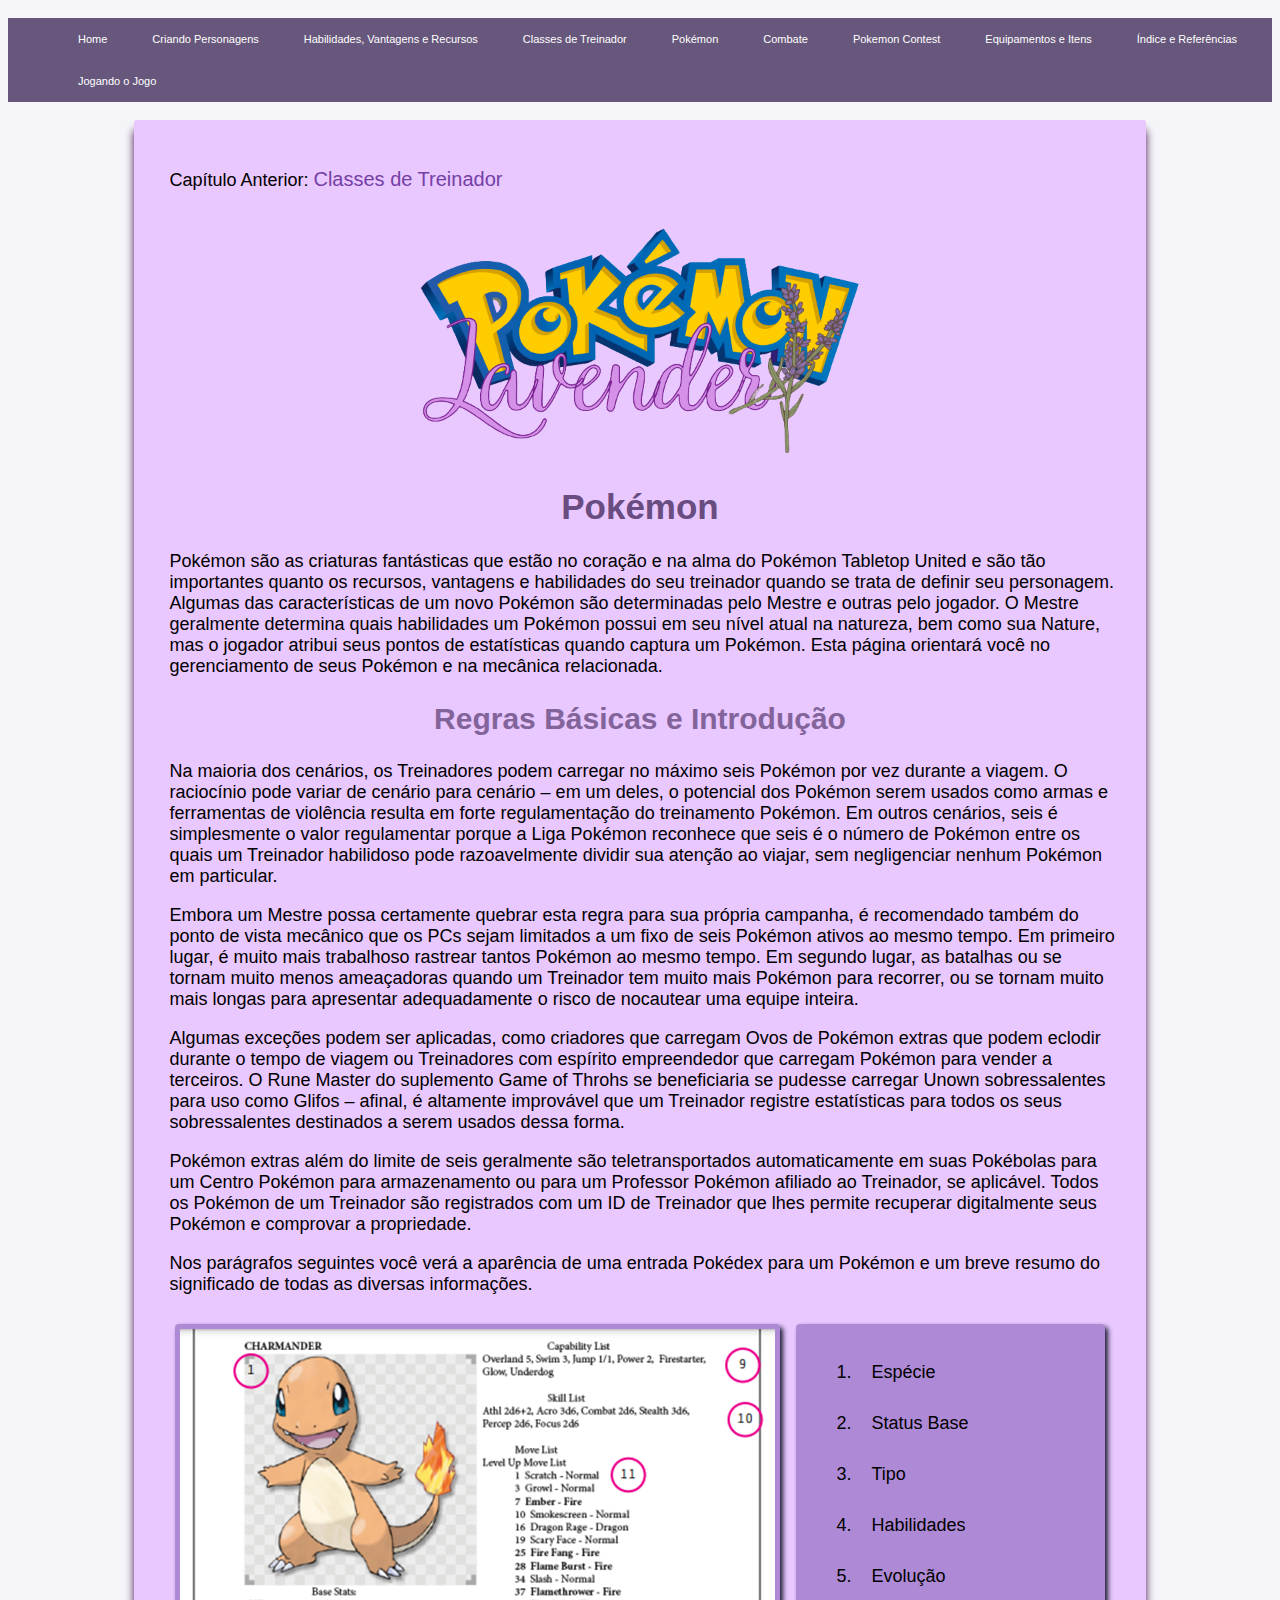
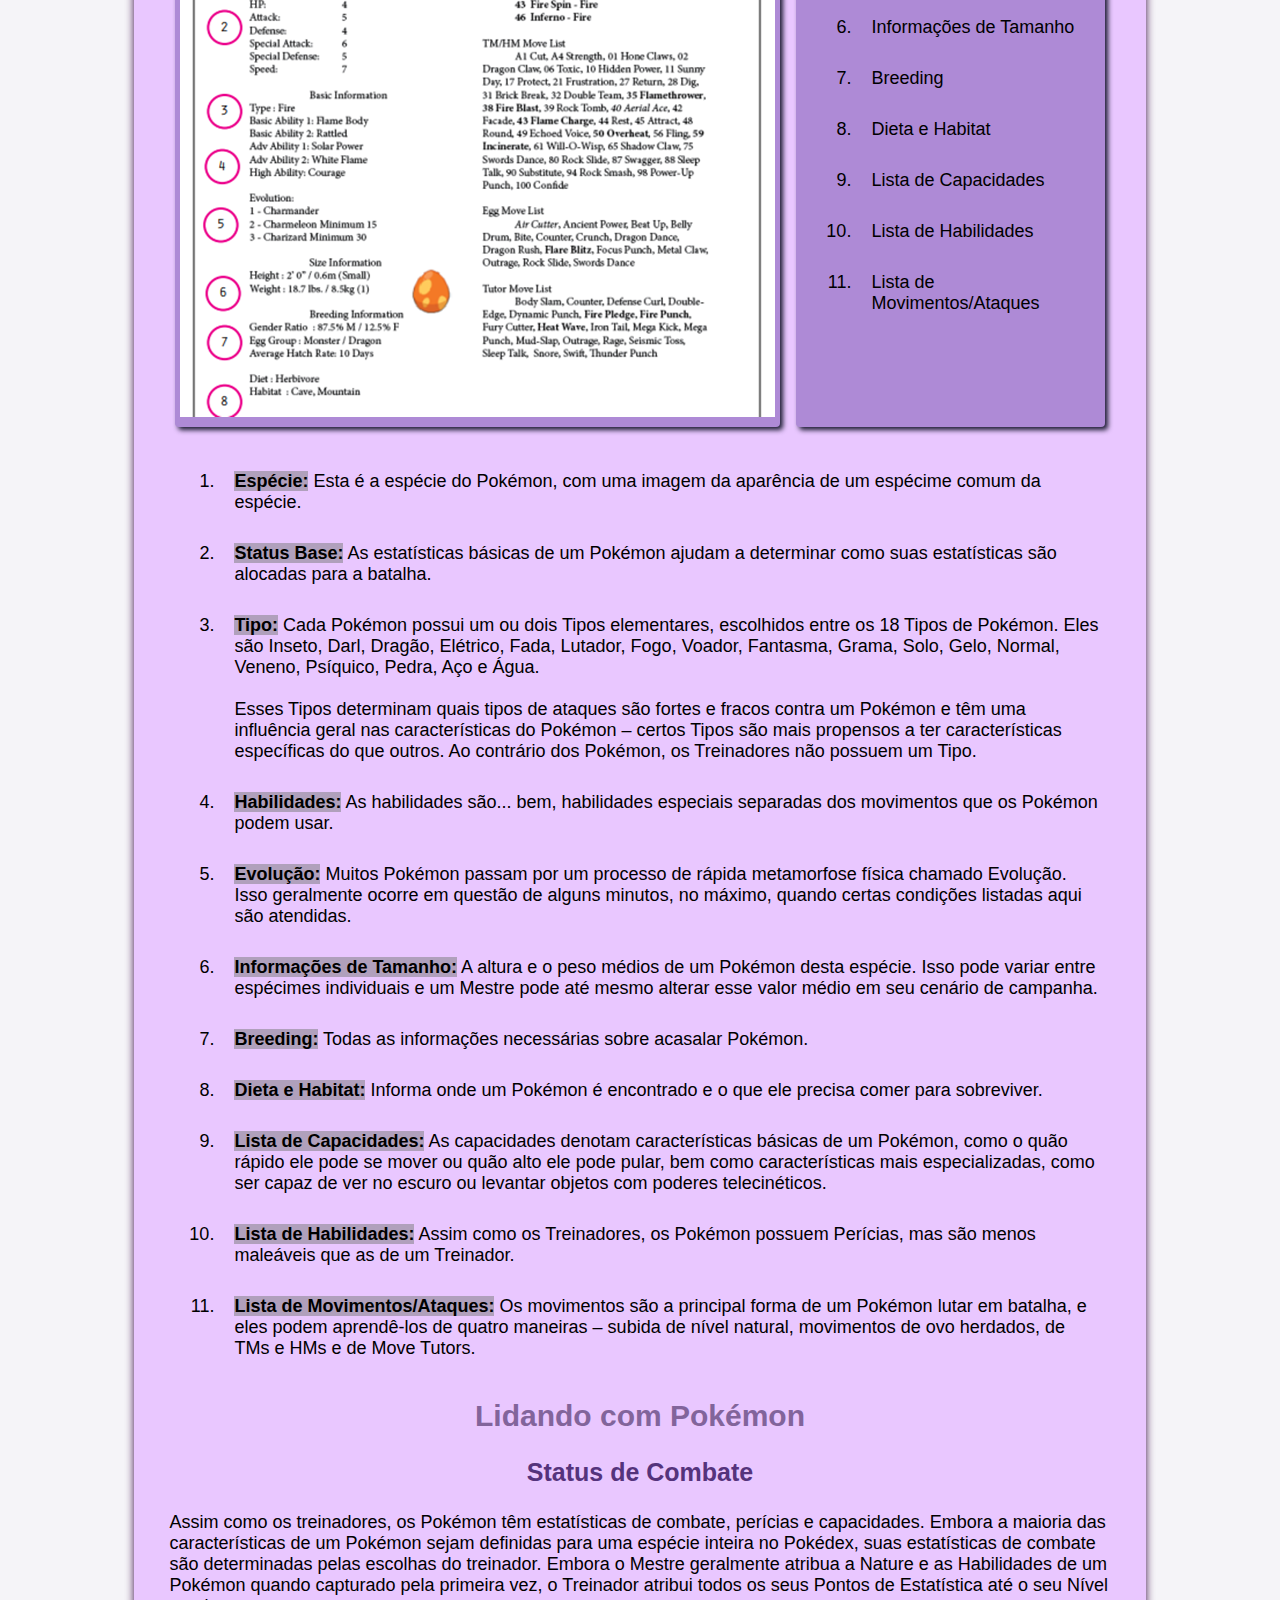
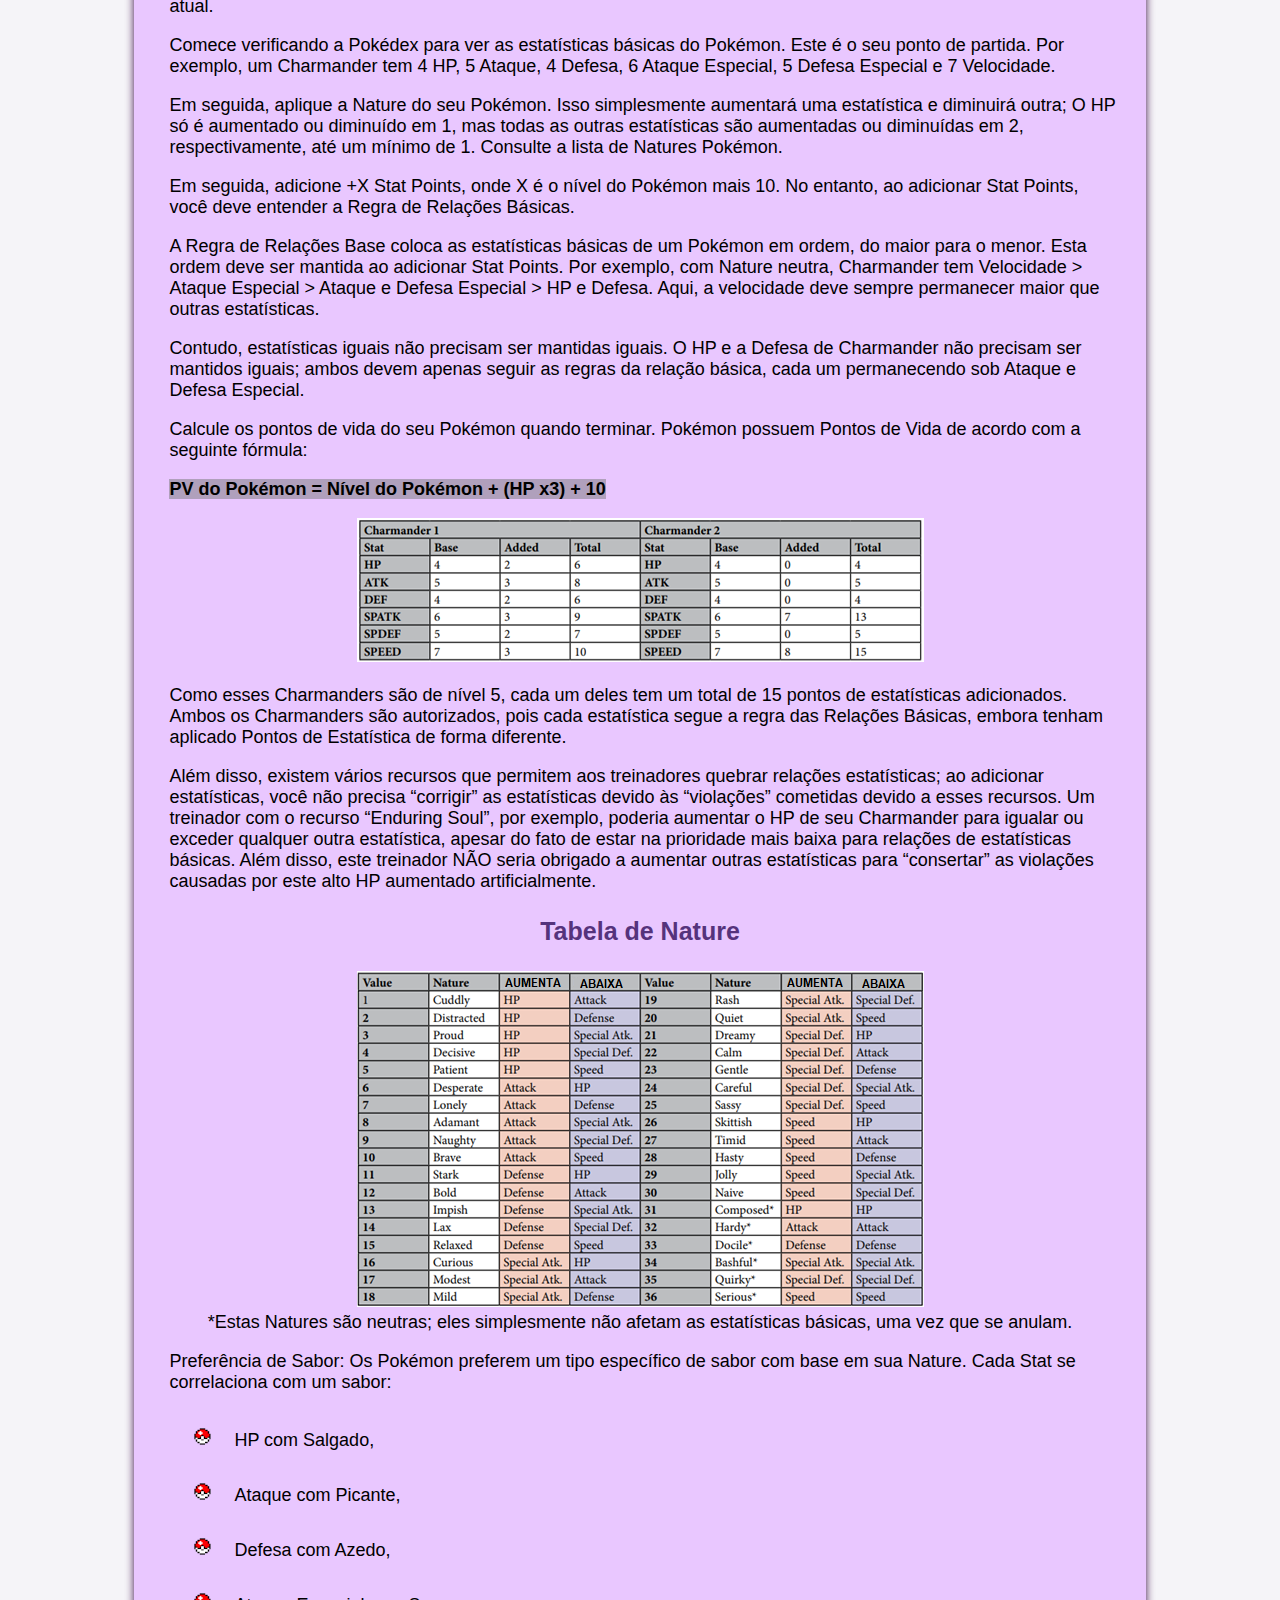
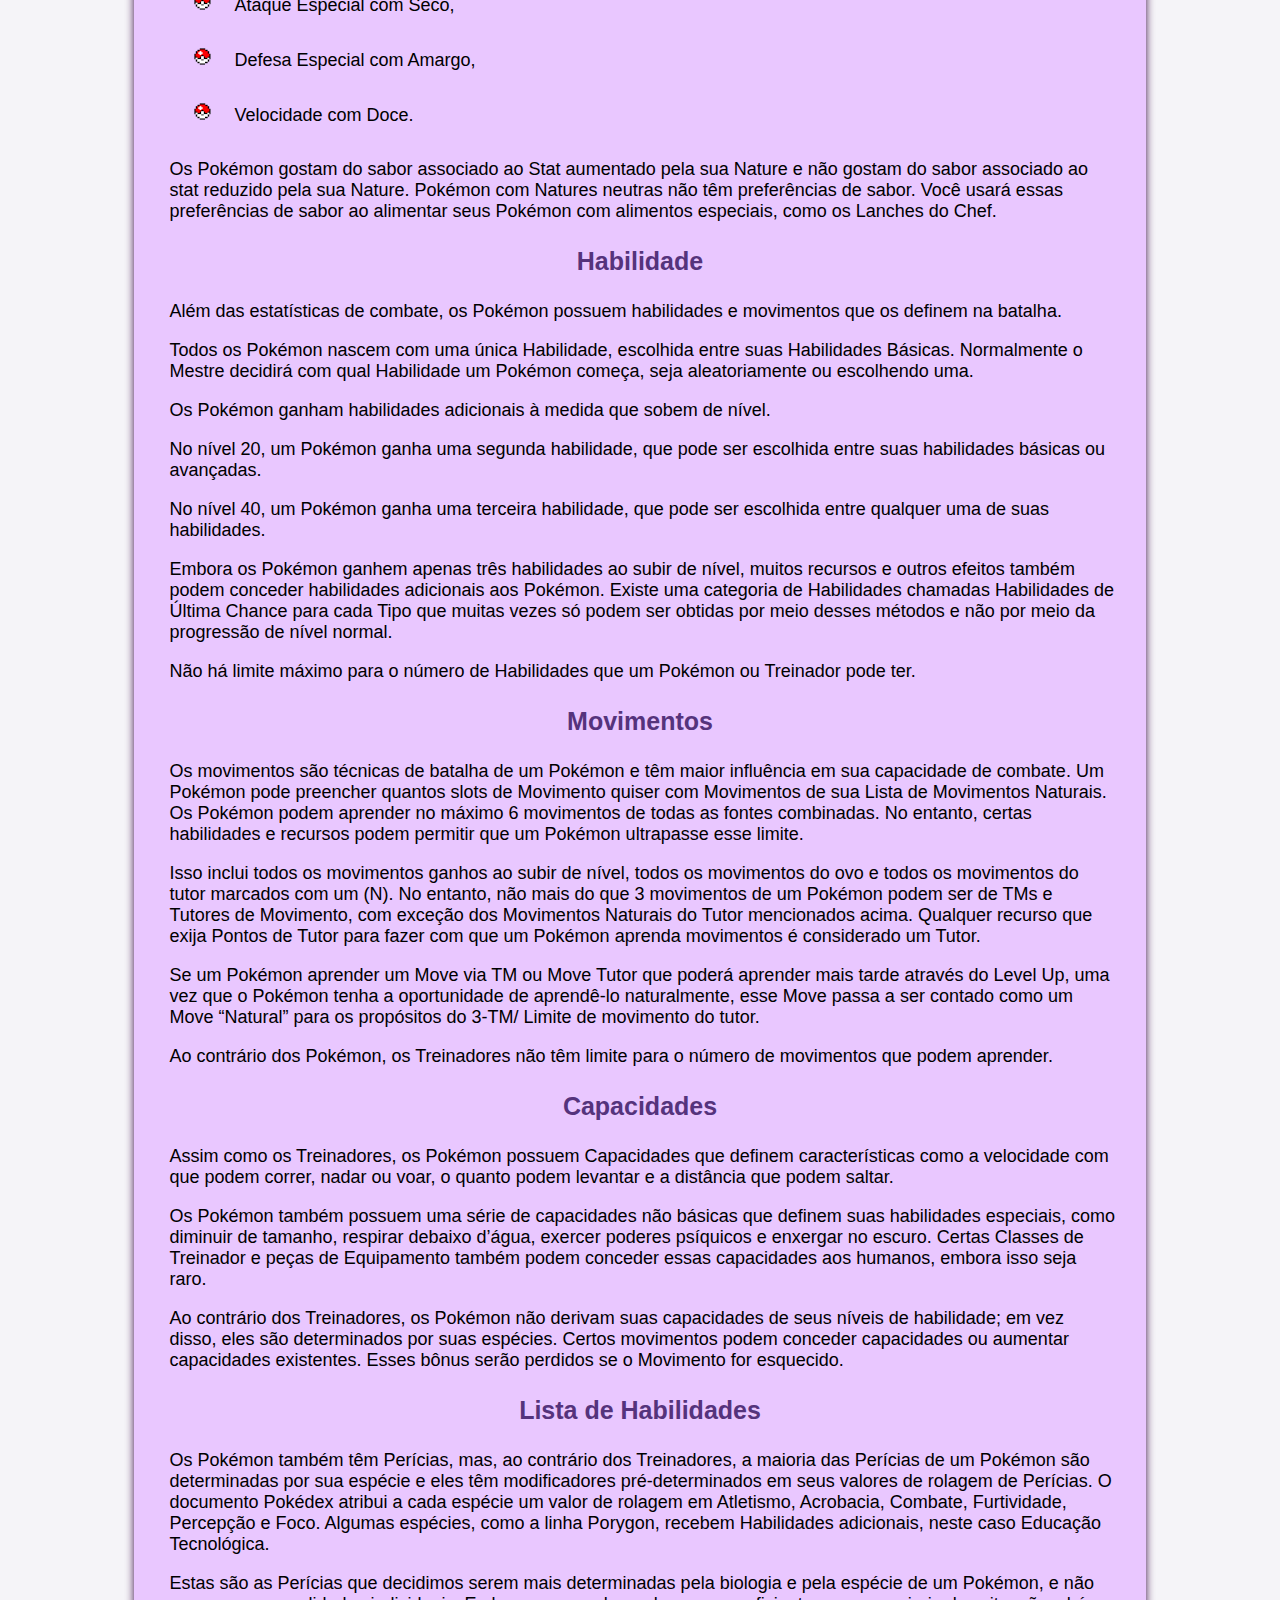
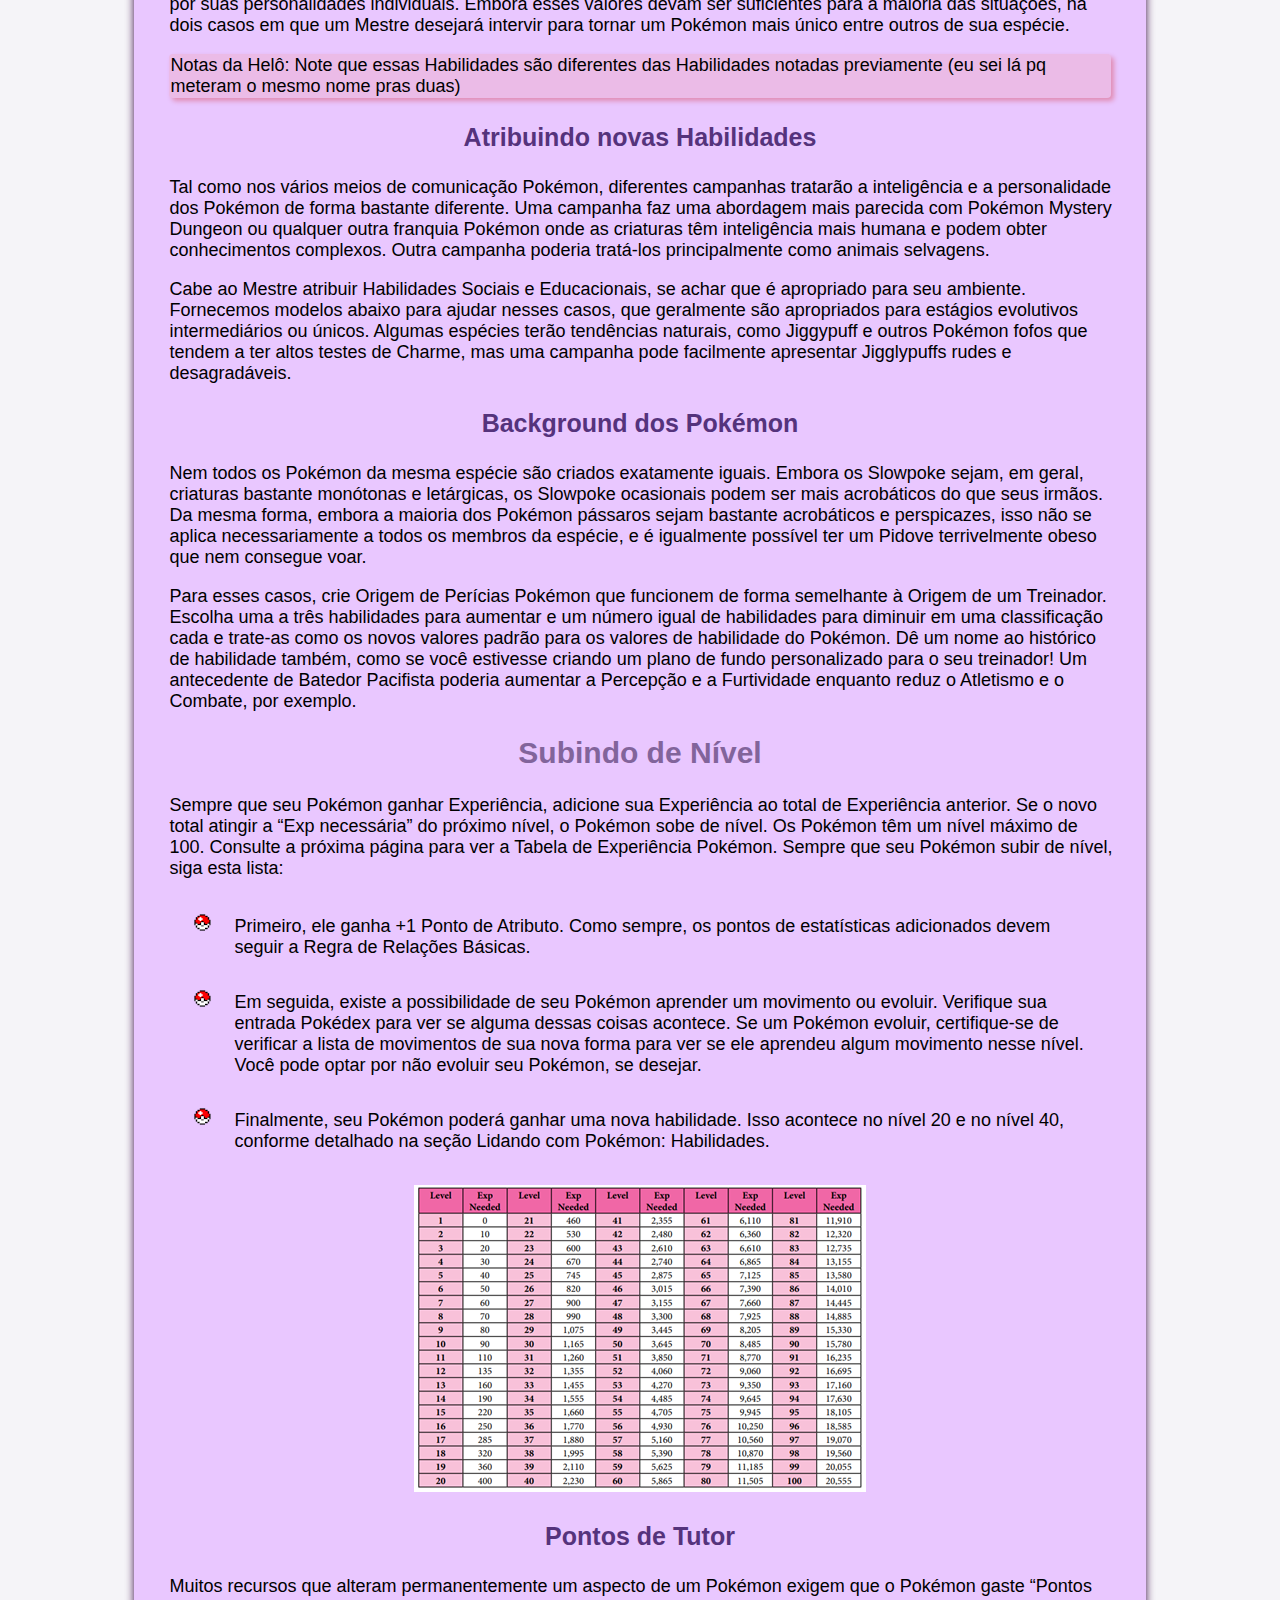
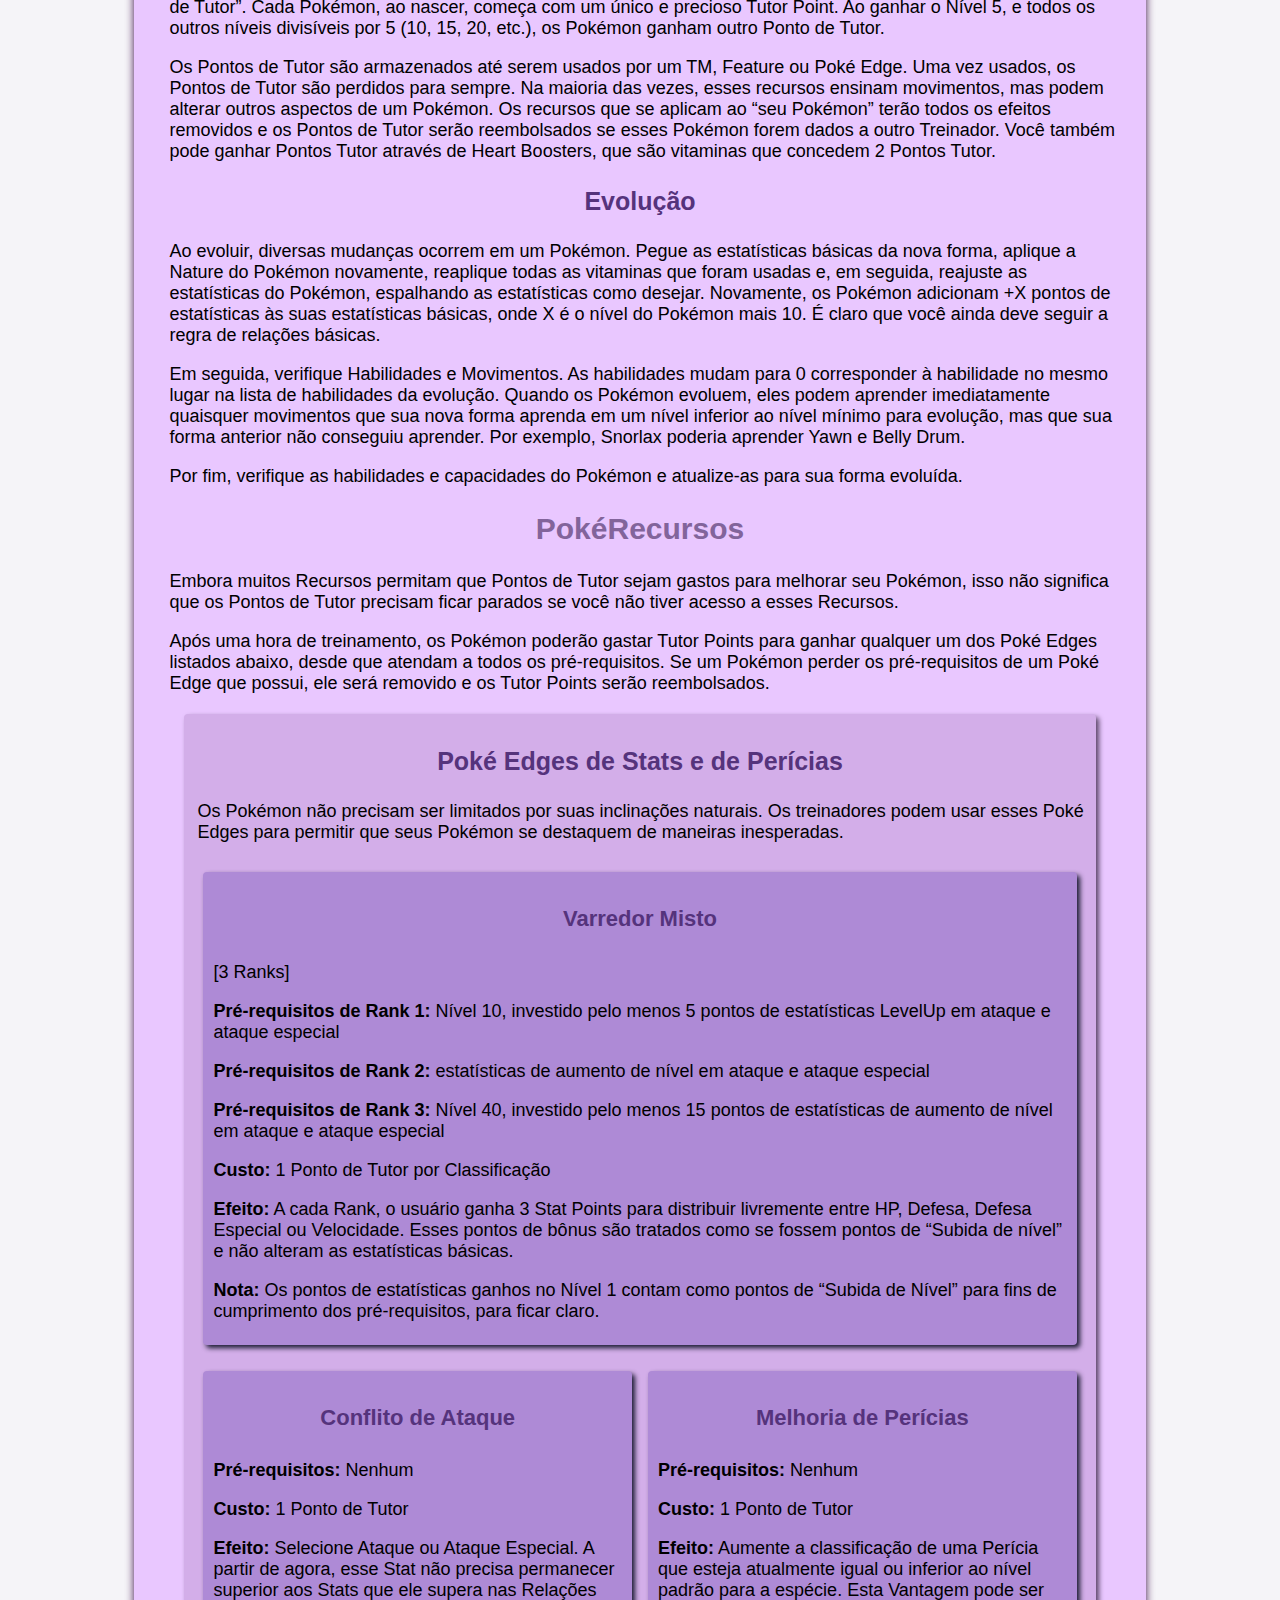
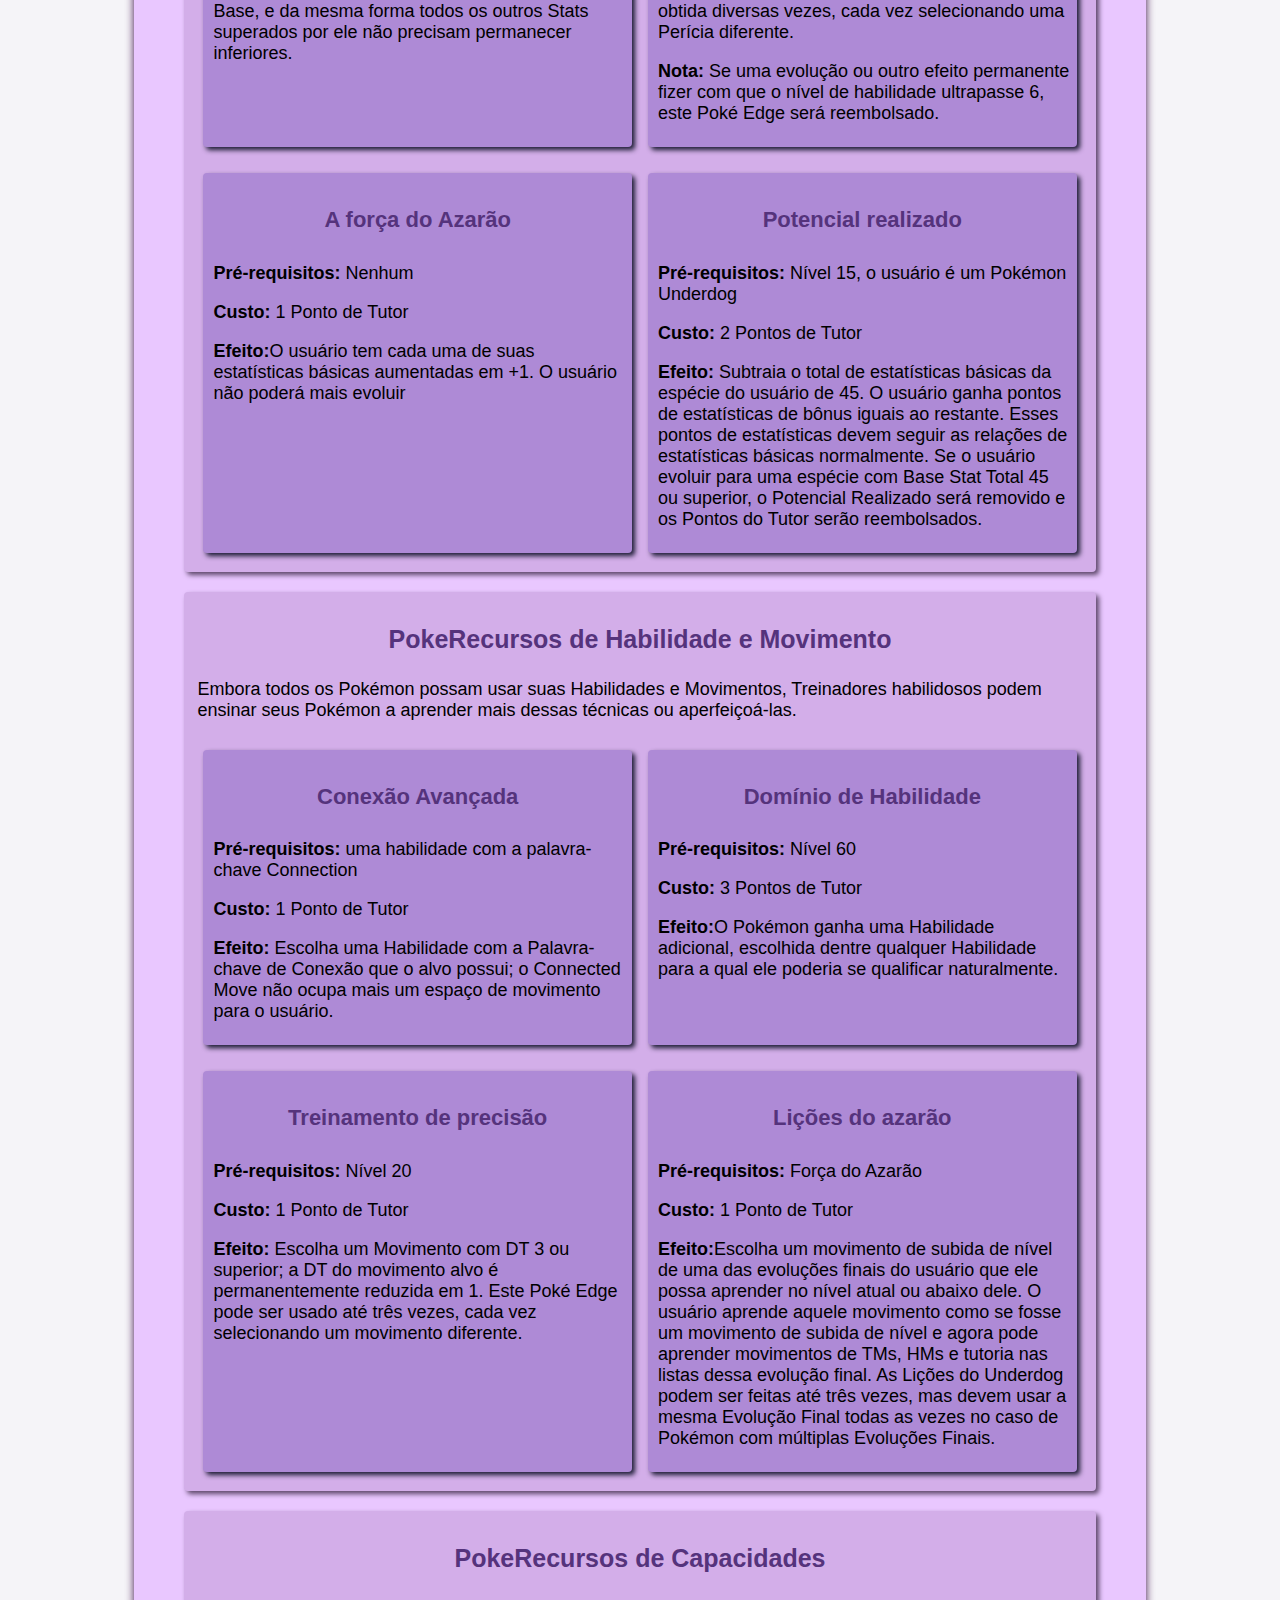
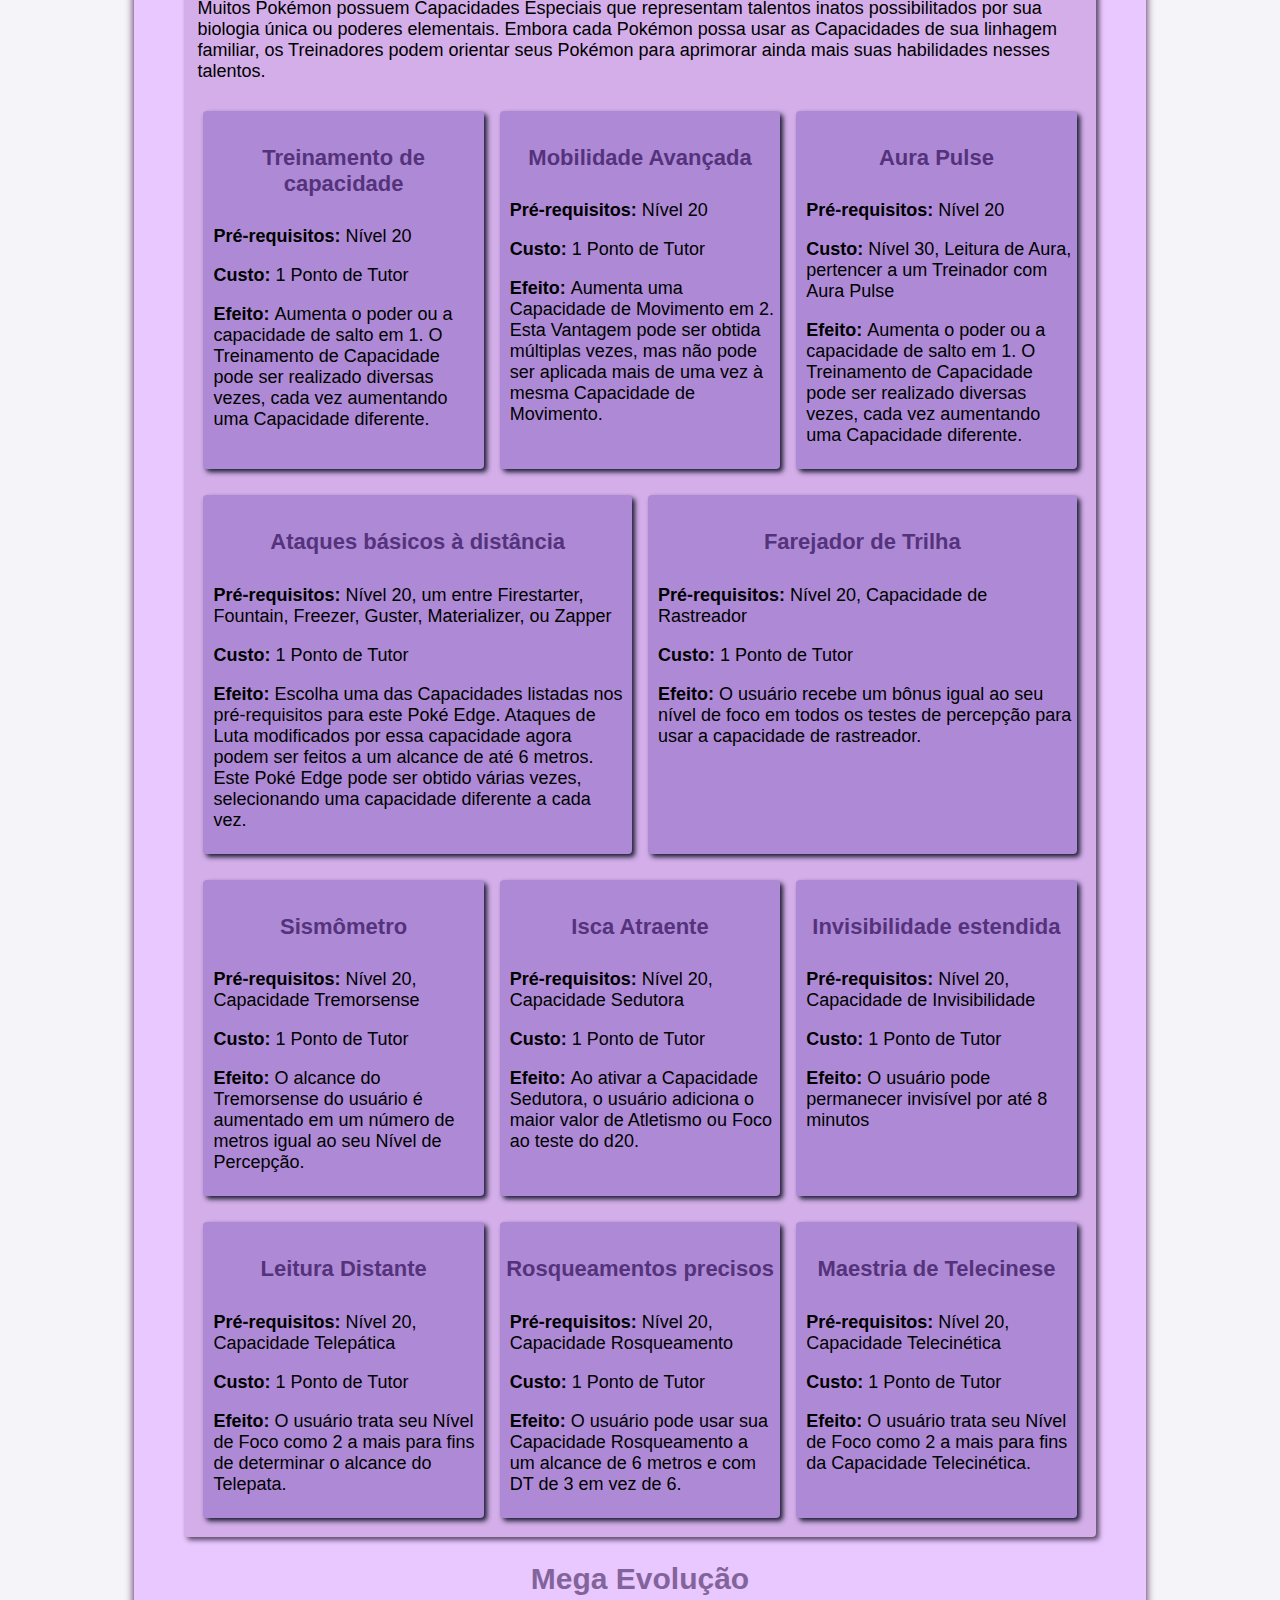
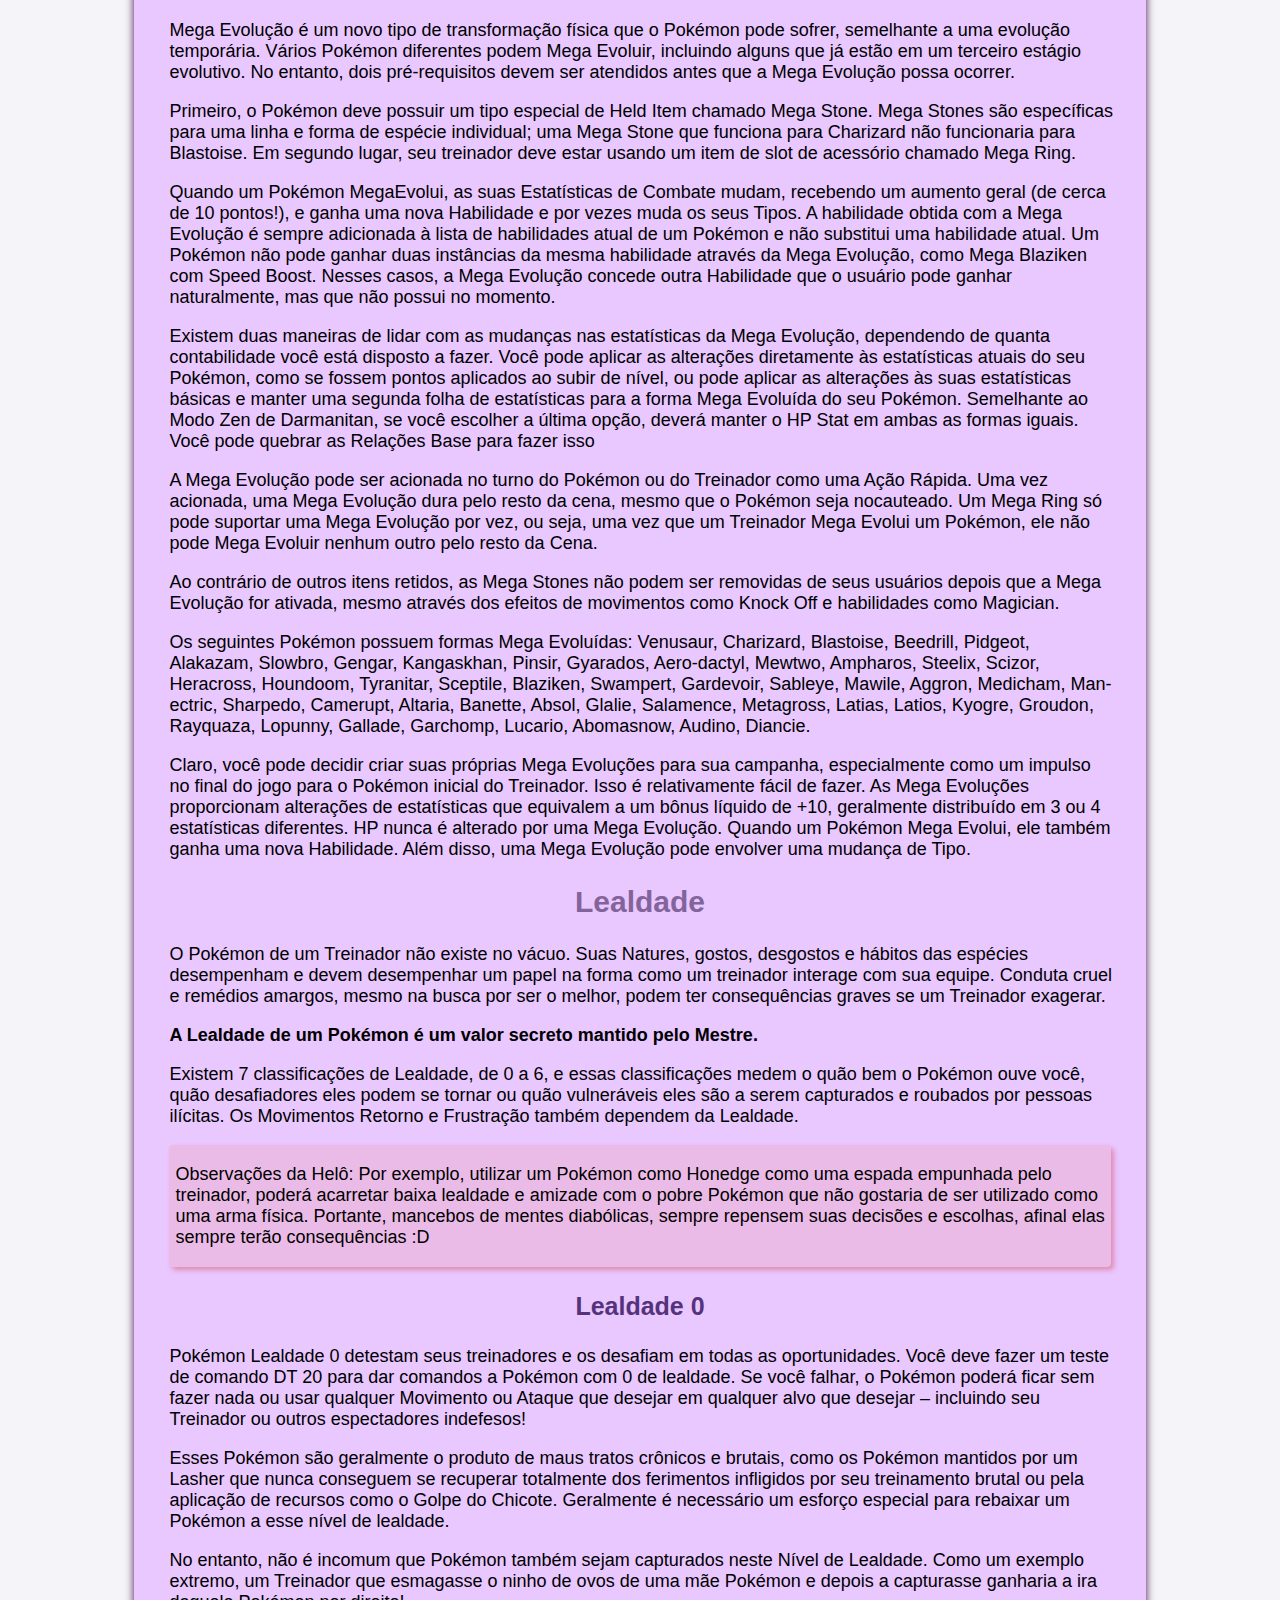
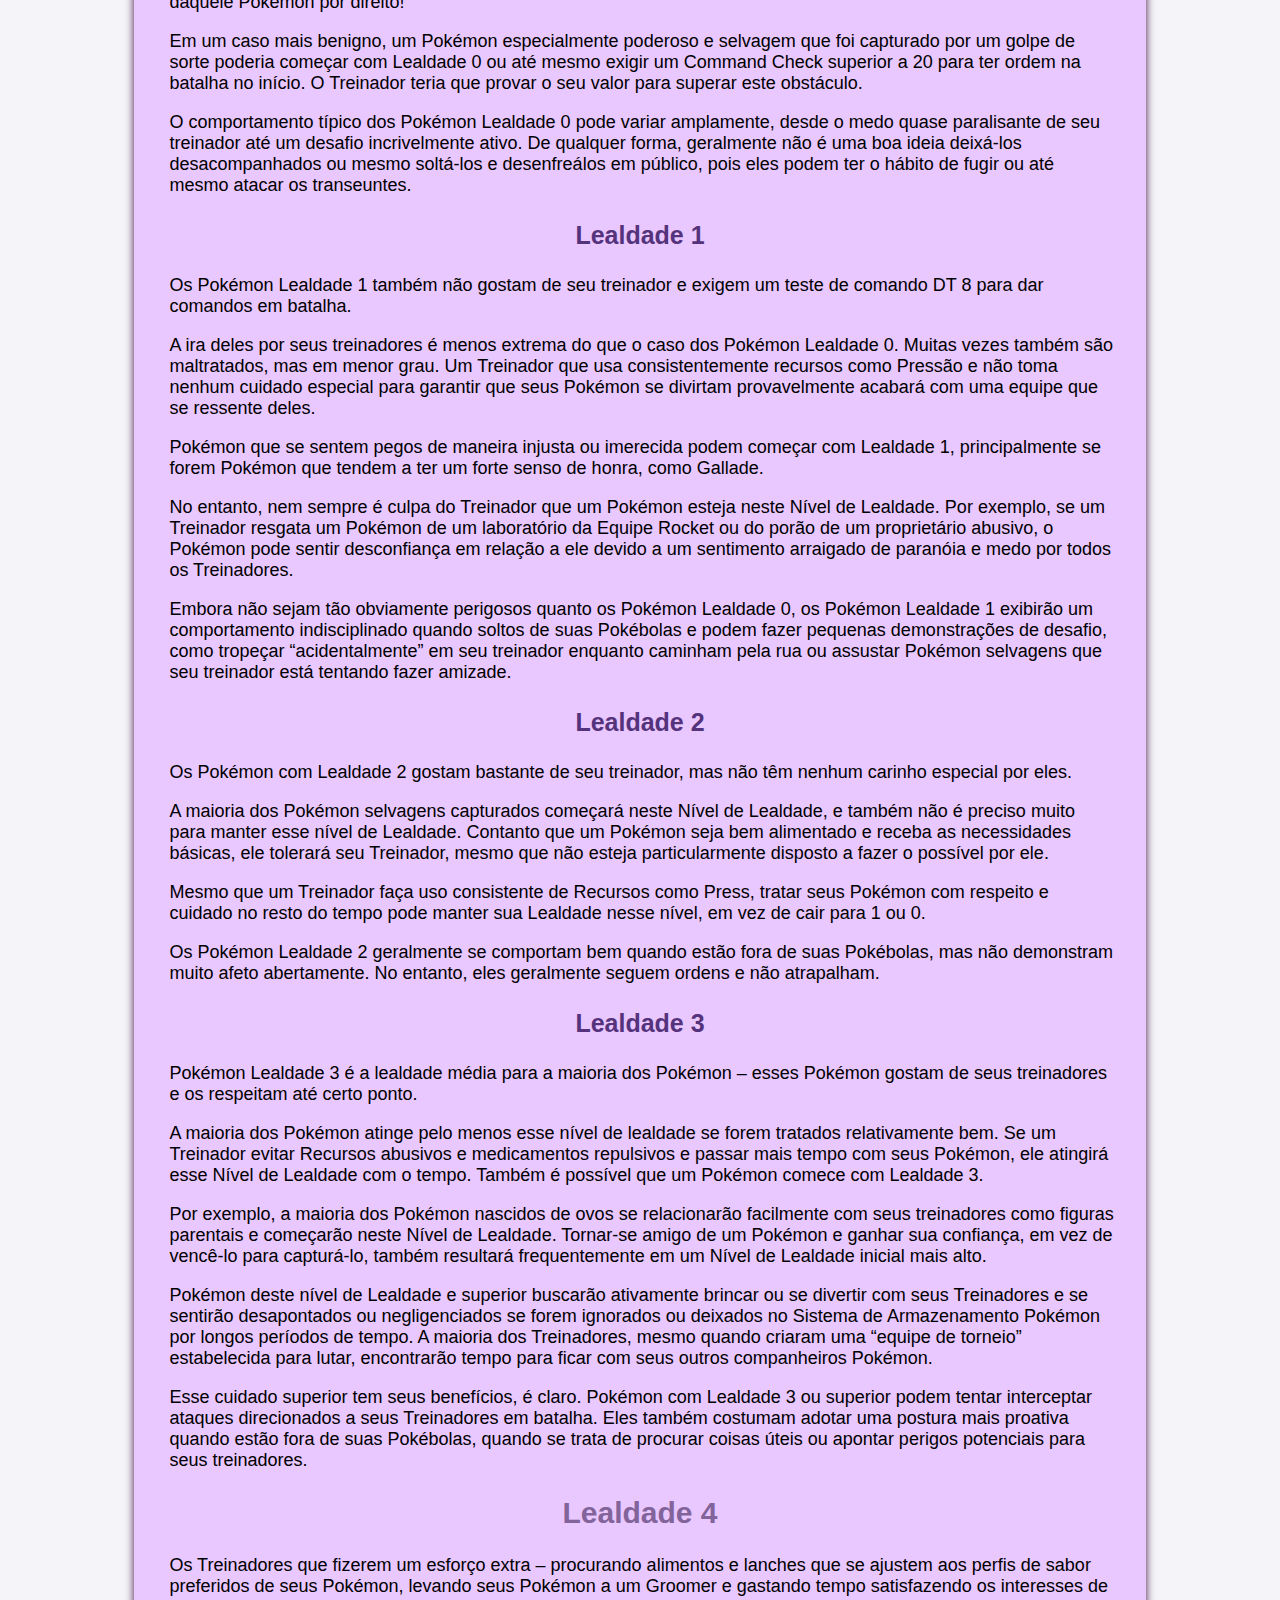
<file: content/Pokemon.html>
<!DOCTYPE html>
<html lang="pt-br">

<head>

    <meta charset="UTF-8">
    <meta name="viewport" content="width=device-width, initial-scale=1.0">
    <title>Pokémon Lavender</title>
    <link rel="stylesheet" href="../style/style.css" type="text/css">
    <link rel="shortcut icon" href="../assets/img/icons/page.png" type="image/x-icon">

    <nav>
        <ul>
            <li> <a href="../index.html"> Home </a> </li>
            <li> <a href="CreatingCharacters.html"> Criando Personagens </a> </li>
            <li> <a href="HabilidadesVantagensRecursos.html">Habilidades, Vantagens e Recursos</a></li>
            <li> <a href="TrainerClasses.html">Classes de Treinador</a></li>
            <li> <a href="Pokemon.html"> Pokémon</a></li>

            <li> <a href="Combate.html">Combate</a></li>
            <li> <a href="PokemonContest.html"> Pokemon Contest </a> </li>
            <li> <a href="GearItens.html">Equipamentos e Itens</a></li>
            <li> <a href="Indice.html">Índice e Referências</a></li>
            <li> <a href="PlayingGame.html"> Jogando o Jogo</a></li>
        </ul>
    </nav>
</head>

<body>
    <main>
        <div class="anterior">
            <p>Capítulo Anterior: <a href="TrainerClasses.html"> Classes de Treinador</a></p>
        </div>

        <img height="250px" src="../assets/img/icons/pokemon-lavender.png">
        <h1>Pokémon</h1>
        <div id="Inicio">
            <p>Pokémon são as criaturas fantásticas que estão no coração e na alma do Pokémon Tabletop United e são tão
                importantes quanto os recursos, vantagens e habilidades do seu treinador quando se trata de definir seu
                personagem. Algumas das características de um novo Pokémon são determinadas pelo Mestre e outras pelo
                jogador. O Mestre geralmente determina quais habilidades um Pokémon possui em seu nível atual na
                natureza,
                bem como sua Nature, mas o jogador atribui seus pontos de estatísticas quando captura um Pokémon. Esta
                página orientará você no gerenciamento de seus Pokémon e na mecânica relacionada.
            </p>
        </div>
        <div id="Regras_Basicas_e_Introucao">
            <h2>Regras Básicas e Introdução</h2>
            <p>Na maioria dos cenários, os Treinadores podem carregar no máximo seis Pokémon por vez durante a viagem. O
                raciocínio pode variar de cenário para cenário – em um deles, o potencial dos Pokémon serem usados como
                armas e ferramentas de violência resulta em forte regulamentação do treinamento Pokémon. Em outros
                cenários, seis é simplesmente o valor regulamentar porque a Liga Pokémon reconhece que seis é o número
                de Pokémon entre os quais um Treinador habilidoso pode razoavelmente dividir sua atenção ao viajar, sem
                negligenciar nenhum Pokémon em particular.</p>

            <p>Embora um Mestre possa certamente quebrar esta regra para sua própria campanha, é recomendado também do
                ponto de vista mecânico que os PCs sejam limitados a um fixo de seis Pokémon ativos ao mesmo tempo. Em
                primeiro lugar, é muito mais trabalhoso rastrear tantos Pokémon ao mesmo tempo. Em segundo lugar, as
                batalhas ou se tornam muito menos ameaçadoras quando um Treinador tem muito mais Pokémon para recorrer,
                ou se tornam muito mais longas para apresentar adequadamente o risco de nocautear uma equipe inteira.
            </p>

            <p>Algumas exceções podem ser aplicadas, como criadores que carregam Ovos de Pokémon extras que podem
                eclodir durante o tempo de viagem ou Treinadores com espírito empreendedor que carregam Pokémon para
                vender a terceiros. O Rune Master do suplemento Game of Throhs se beneficiaria se pudesse carregar Unown
                sobressalentes para uso como Glifos – afinal, é altamente improvável que um Treinador registre
                estatísticas para todos os seus sobressalentes destinados a serem usados dessa forma.</p>

            <p>Pokémon extras além do limite de seis geralmente são teletransportados automaticamente em suas Pokébolas
                para um Centro Pokémon para armazenamento ou para um Professor Pokémon afiliado ao Treinador, se
                aplicável. Todos os Pokémon de um Treinador são registrados com um ID de Treinador que lhes permite
                recuperar digitalmente seus Pokémon e comprovar a propriedade.</p>

            <p>Nos parágrafos seguintes você verá a aparência de uma entrada Pokédex para um Pokémon e um breve resumo
                do
                significado de todas as diversas informações.</p>

            <div class="flexbox">
                <div class="flex-itens">
                    <img src="../assets/img/pokemon/pokedex-exemplo.png" alt="Imagem Exemplo de uma Pokédex">
                </div>
                <div class="flex-itens">
                    <ol>
                        <li>Espécie</li>
                        <li>Status Base</li>
                        <li>Tipo </li>
                        <li>Habilidades</li>
                        <li>Evolução</li>
                        <li>Informações de Tamanho </li>
                        <li>Breeding</li>
                        <li>Dieta e Habitat</li>
                        <li>Lista de Capacidades</li>
                        <li>Lista de Habilidades</li>
                        <li>Lista de Movimentos/Ataques</li>
                    </ol>
                </div>
            </div>
            <ol>
                <li><strong id="grifado">Espécie:</strong> Esta é a espécie do Pokémon, com uma imagem da aparência de
                    um espécime comum da espécie.</li>

                <li><strong id="grifado">Status Base:</strong> As estatísticas básicas de um Pokémon ajudam a determinar
                    como suas estatísticas são alocadas para a batalha.</li>

                <li><strong id="grifado">Tipo:</strong> Cada Pokémon possui um ou dois Tipos elementares, escolhidos
                    entre os 18 Tipos de Pokémon. Eles são Inseto, Darl, Dragão, Elétrico, Fada, Lutador, Fogo, Voador,
                    Fantasma, Grama, Solo, Gelo, Normal, Veneno, Psíquico, Pedra, Aço e Água. <br><br>Esses Tipos
                    determinam quais tipos de ataques são fortes e fracos contra um Pokémon e têm uma influência geral
                    nas características do Pokémon – certos Tipos são mais propensos a ter características específicas
                    do que outros. Ao contrário dos Pokémon, os Treinadores não possuem um Tipo.</li>

                <li><strong id="grifado">Habilidades:</strong> As habilidades são... bem, habilidades especiais
                    separadas dos movimentos que os Pokémon podem usar.</li>

                <li><strong id="grifado">Evolução:</strong> Muitos Pokémon passam por um processo de rápida metamorfose
                    física chamado Evolução. Isso geralmente ocorre em questão de alguns minutos, no máximo, quando
                    certas condições listadas aqui são atendidas.</li>

                <li><strong id="grifado">Informações de Tamanho:</strong> A altura e o peso médios de um Pokémon desta
                    espécie. Isso pode variar entre espécimes individuais e um Mestre pode até mesmo alterar esse valor
                    médio em seu cenário de campanha.</li>

                <li><strong id="grifado">Breeding:</strong> Todas as informações necessárias sobre acasalar Pokémon.
                </li>

                <li><strong id="grifado">Dieta e Habitat:</strong> Informa onde um Pokémon é encontrado e o que ele
                    precisa comer para sobreviver.</li>

                <li><strong id="grifado">Lista de Capacidades:</strong> As capacidades denotam características básicas
                    de um Pokémon, como o quão rápido ele pode se mover ou quão alto ele pode pular, bem como
                    características mais especializadas, como ser capaz de ver no escuro ou levantar objetos com poderes
                    telecinéticos.</li>

                <li><strong id="grifado">Lista de Habilidades:</strong> Assim como os Treinadores, os Pokémon possuem
                    Perícias, mas são menos maleáveis que as de um Treinador.</li>

                <li><strong id="grifado">Lista de Movimentos/Ataques:</strong> Os movimentos são a principal forma de um
                    Pokémon lutar em batalha, e eles podem aprendê-los de quatro maneiras – subida de nível natural,
                    movimentos de ovo herdados, de TMs e HMs e de Move Tutors.</li>
            </ol>
        </div>
        <div id="Lidando_com_Pokemon">
            <h2>Lidando com Pokémon</h2>
            <div id="Status_de_Combate">
                <h3>Status de Combate</h3>
                <p>Assim como os treinadores, os Pokémon têm estatísticas de combate, perícias e capacidades. Embora a
                    maioria das características de um Pokémon sejam definidas para uma espécie inteira no Pokédex, suas
                    estatísticas de combate são determinadas pelas escolhas do treinador. Embora o Mestre geralmente
                    atribua a Nature e as Habilidades de um Pokémon quando capturado pela primeira vez, o Treinador
                    atribui todos os seus Pontos de Estatística até o seu Nível atual.</p>

                <p>Comece verificando a Pokédex para ver as estatísticas básicas do Pokémon. Este é o seu ponto de
                    partida. Por exemplo, um Charmander tem 4 HP, 5 Ataque, 4 Defesa, 6 Ataque Especial, 5 Defesa
                    Especial e 7 Velocidade.</p>

                <p>Em seguida, aplique a Nature do seu Pokémon. Isso simplesmente aumentará uma estatística e
                    diminuirá outra; O HP só é aumentado ou diminuído em 1, mas todas as outras estatísticas são
                    aumentadas ou diminuídas em 2, respectivamente, até um mínimo de 1. Consulte a lista de Natures
                    Pokémon.</p>

                <p>Em seguida, adicione +X Stat Points, onde X é o nível do Pokémon mais 10. No entanto, ao adicionar
                    Stat Points, você deve entender a Regra de Relações Básicas.</p>

                <p>A Regra de Relações Base coloca as estatísticas básicas de um Pokémon em ordem, do maior para o
                    menor. Esta ordem deve ser mantida ao adicionar Stat Points. Por exemplo, com Nature neutra,
                    Charmander tem Velocidade > Ataque Especial > Ataque e Defesa Especial > HP e Defesa. Aqui, a
                    velocidade deve sempre permanecer maior que outras estatísticas.</p>

                <p>Contudo, estatísticas iguais não precisam ser mantidas iguais. O HP e a Defesa de Charmander não
                    precisam ser mantidos iguais; ambos devem apenas seguir as regras da relação básica, cada um
                    permanecendo sob Ataque e Defesa Especial.</p>

                <p>Calcule os pontos de vida do seu Pokémon quando terminar. Pokémon possuem Pontos de Vida de acordo
                    com a seguinte fórmula:</p>
                <p><strong id="grifado">PV do Pokémon = Nível do Pokémon + (HP x3) + 10</strong></p>
                <img src="../assets/img/tabelas/tabelas-status-pokemon.png"
                    alt="Tabela Indicando a Progressão de stat points por nível">

                <p>Como esses Charmanders são de nível 5, cada um deles tem um total de 15 pontos de estatísticas
                    adicionados. Ambos os Charmanders são autorizados, pois cada estatística segue a regra das Relações
                    Básicas, embora tenham aplicado Pontos de Estatística de forma diferente.</p>

                <p>Além disso, existem vários recursos que permitem aos treinadores quebrar relações estatísticas; ao
                    adicionar estatísticas, você não precisa “corrigir” as estatísticas devido às “violações” cometidas
                    devido a esses recursos. Um treinador com o recurso “Enduring Soul”, por exemplo, poderia aumentar o
                    HP de seu Charmander para igualar ou exceder qualquer outra estatística, apesar do fato de estar na
                    prioridade mais baixa para relações de estatísticas básicas. Além disso, este treinador NÃO seria
                    obrigado a aumentar outras estatísticas para “consertar” as violações causadas por este alto HP
                    aumentado artificialmente.</p>
            </div>

            <div id="Nature">
                <h3>Tabela de Nature</h3>
                <figure><img src="../assets/img/tabelas/Natures.png"
                        alt="Tabela indicando as Natures e seus bônus/desvantagens">
                    <figcaption>*Estas Natures são neutras; eles simplesmente não afetam as estatísticas básicas, uma
                        vez que se anulam.</figcaption>
                </figure>

                <p>Preferência de Sabor: Os Pokémon preferem um tipo específico de sabor com base em sua Nature. Cada
                    Stat se correlaciona com um sabor:</p>
                <ul>
                    <li>HP com Salgado,</li>
                    <li>Ataque com Picante,</li>
                    <li>Defesa com Azedo,</li>
                    <li>Ataque Especial com Seco,</li>
                    <li>Defesa Especial com Amargo,</li>
                    <li>Velocidade com Doce.</li>
                </ul>

                <p>Os Pokémon gostam do sabor associado ao Stat aumentado pela sua Nature e não gostam do sabor
                    associado ao stat reduzido pela sua Nature. Pokémon com Natures neutras não têm preferências de
                    sabor. Você usará essas preferências de sabor ao alimentar seus Pokémon com alimentos especiais,
                    como os Lanches do Chef.</p>
            </div>
            <div id="Habilidade">
                <h3>Habilidade</h3>
                <p>Além das estatísticas de combate, os Pokémon possuem habilidades e movimentos que os definem na
                    batalha.</p>

                <p>Todos os Pokémon nascem com uma única Habilidade, escolhida entre suas Habilidades Básicas.
                    Normalmente o Mestre decidirá com qual Habilidade um Pokémon começa, seja aleatoriamente ou
                    escolhendo uma.</p>

                <p>Os Pokémon ganham habilidades adicionais à medida que sobem de nível.</p>

                <p>No nível 20, um Pokémon ganha uma segunda habilidade, que pode ser escolhida entre suas habilidades
                    básicas ou avançadas.</p>

                <p>No nível 40, um Pokémon ganha uma terceira habilidade, que pode ser escolhida entre qualquer uma de
                    suas habilidades.</p>

                <p>Embora os Pokémon ganhem apenas três habilidades ao subir de nível, muitos recursos e outros efeitos
                    também podem conceder habilidades adicionais aos Pokémon. Existe uma categoria de Habilidades
                    chamadas Habilidades de Última Chance para cada Tipo que muitas vezes só podem ser obtidas por meio
                    desses métodos e não por meio da progressão de nível normal.</p>

                <p>Não há limite máximo para o número de Habilidades que um Pokémon ou Treinador pode ter.</p>
            </div>

            <div id="Movimentos">
                <h3>Movimentos</h3>
                <p>Os movimentos são técnicas de batalha de um Pokémon e têm maior influência em sua capacidade de
                    combate. Um Pokémon pode preencher quantos slots de Movimento quiser com Movimentos de sua Lista de
                    Movimentos Naturais. Os Pokémon podem aprender no máximo 6 movimentos de todas as fontes combinadas.
                    No entanto, certas habilidades e recursos podem permitir que um Pokémon ultrapasse esse limite.</p>

                <p>Isso inclui todos os movimentos ganhos ao subir de nível, todos os movimentos do ovo e todos os
                    movimentos do tutor marcados com um (N). No entanto, não mais do que 3 movimentos de um Pokémon
                    podem ser de TMs e Tutores de Movimento, com exceção dos Movimentos Naturais do Tutor mencionados
                    acima. Qualquer recurso que exija Pontos de Tutor para fazer com que um Pokémon aprenda movimentos é
                    considerado um Tutor.</p>

                <p>Se um Pokémon aprender um Move via TM ou Move Tutor que poderá aprender mais tarde através do Level
                    Up, uma vez que o Pokémon tenha a oportunidade de aprendê-lo naturalmente, esse Move passa a ser
                    contado como um Move “Natural” para os propósitos do 3-TM/ Limite de movimento do tutor.</p>

                <p>Ao contrário dos Pokémon, os Treinadores não têm limite para o número de movimentos que podem
                    aprender.</p>
            </div>

            <div id="Capacidades">
                <h3>Capacidades</h3>
                <p>Assim como os Treinadores, os Pokémon possuem Capacidades que definem características como a
                    velocidade com que podem correr, nadar ou voar, o quanto podem levantar e a distância que podem
                    saltar.</p>

                <p>Os Pokémon também possuem uma série de capacidades não básicas que definem suas habilidades
                    especiais, como diminuir de tamanho, respirar debaixo d’água, exercer poderes psíquicos e enxergar
                    no escuro. Certas Classes de Treinador e peças de Equipamento também podem conceder essas
                    capacidades aos humanos, embora isso seja raro.</p>

                <p>Ao contrário dos Treinadores, os Pokémon não derivam suas capacidades de seus níveis de habilidade;
                    em vez disso, eles são determinados por suas espécies. Certos movimentos podem conceder capacidades
                    ou aumentar capacidades existentes. Esses bônus serão perdidos se o Movimento for esquecido.</p>
            </div>

            <div id="Lista_de_Habilidades">
                <h3>Lista de Habilidades</h3>
                <p>Os Pokémon também têm Perícias, mas, ao contrário dos Treinadores, a maioria das Perícias de um
                    Pokémon são determinadas por sua espécie e eles têm modificadores pré-determinados em seus valores
                    de rolagem de Perícias. O documento Pokédex atribui a cada espécie um valor de rolagem em Atletismo,
                    Acrobacia, Combate, Furtividade, Percepção e Foco. Algumas espécies, como a linha Porygon, recebem
                    Habilidades adicionais, neste caso Educação Tecnológica.</p>

                <p>Estas são as Perícias que decidimos serem mais determinadas pela biologia e pela espécie de um
                    Pokémon, e não por suas personalidades individuais. Embora esses valores devam ser suficientes para
                    a maioria das situações, há dois casos em que um Mestre desejará intervir para tornar um Pokémon
                    mais único entre outros de sua espécie.
                </p>

                <p class="obs">Notas da Helô: Note que essas Habilidades são diferentes das Habilidades notadas
                    previamente (eu sei lá pq meteram o mesmo nome pras duas)</p>
            </div>
            <div id="Atribuindo_Novas_Habilidades">
                <h3>Atribuindo novas Habilidades</h3>
                <p>Tal como nos vários meios de comunicação Pokémon, diferentes campanhas tratarão a inteligência e a
                    personalidade dos Pokémon de forma bastante diferente. Uma campanha faz uma abordagem mais parecida
                    com Pokémon Mystery Dungeon ou qualquer outra franquia Pokémon onde as criaturas têm inteligência
                    mais humana e podem obter conhecimentos complexos. Outra campanha poderia tratá-los principalmente
                    como animais selvagens.</p>

                <p>Cabe ao Mestre atribuir Habilidades Sociais e Educacionais, se achar que é apropriado para seu
                    ambiente. Fornecemos modelos abaixo para ajudar nesses casos, que geralmente são apropriados para
                    estágios evolutivos intermediários ou únicos. Algumas espécies terão tendências naturais, como
                    Jiggypuff e outros Pokémon fofos que tendem a ter altos testes de Charme, mas uma campanha pode
                    facilmente apresentar Jigglypuffs rudes e desagradáveis.</p>
            </div>

            <div id="Background_Dos_Pokemon">
                <h3>Background dos Pokémon</h3>
                <p>Nem todos os Pokémon da mesma espécie são criados exatamente iguais. Embora os Slowpoke sejam, em
                    geral, criaturas bastante monótonas e letárgicas, os Slowpoke ocasionais podem ser mais acrobáticos
                    do que seus irmãos. Da mesma forma, embora a maioria dos Pokémon pássaros sejam bastante acrobáticos
                    e perspicazes, isso não se aplica necessariamente a todos os membros da espécie, e é igualmente
                    possível ter um Pidove terrivelmente obeso que nem consegue voar.</p>

                <p>Para esses casos, crie Origem de Perícias Pokémon que funcionem de forma semelhante à Origem de um
                    Treinador. Escolha uma a três habilidades para aumentar e um número igual de habilidades para
                    diminuir em uma classificação cada e trate-as como os novos valores padrão para os valores de
                    habilidade do Pokémon. Dê um nome ao histórico de habilidade também, como se você estivesse criando
                    um plano de fundo personalizado para o seu treinador! Um antecedente de Batedor Pacifista poderia
                    aumentar a Percepção e a Furtividade enquanto reduz o Atletismo e o Combate, por exemplo.</p>
            </div>
        </div>

        <div id="Subindo_De_Nivel">
            <h2>Subindo de Nível</h2>
            <p>Sempre que seu Pokémon ganhar Experiência, adicione sua Experiência ao total de Experiência anterior. Se
                o novo total atingir a “Exp necessária” do próximo nível, o Pokémon sobe de nível. Os Pokémon têm um
                nível máximo de 100. Consulte a próxima página para ver a Tabela de Experiência Pokémon. Sempre que seu
                Pokémon subir de nível, siga esta lista:
            </p>
            <ul>
                <li>Primeiro, ele ganha +1 Ponto de Atributo. Como sempre, os pontos de estatísticas adicionados devem
                    seguir a Regra de Relações Básicas.</li>
                <li>Em seguida, existe a possibilidade de seu Pokémon aprender um movimento ou evoluir. Verifique sua
                    entrada Pokédex para ver se alguma dessas coisas acontece. Se um Pokémon evoluir, certifique-se de
                    verificar a lista de movimentos de sua nova forma para ver se ele aprendeu algum movimento nesse
                    nível. Você pode optar por não evoluir seu Pokémon, se desejar.</li>
                <li>Finalmente, seu Pokémon poderá ganhar uma nova habilidade. Isso acontece no nível 20 e no nível 40,
                    conforme detalhado na seção Lidando com Pokémon: Habilidades.</li>
            </ul>
            <img src="../assets/img/tabelas/tabela-xp.png" alt="Tabela de progressão de níveis por quantidade de xp">

            <div id="Pontos_De_Tutor">
                <h3>Pontos de Tutor</h3>
                <p>Muitos recursos que alteram permanentemente um aspecto de um Pokémon exigem que o Pokémon gaste
                    “Pontos de Tutor”. Cada Pokémon, ao nascer, começa com um único e precioso Tutor Point. Ao ganhar o
                    Nível 5, e todos os outros níveis divisíveis por 5 (10, 15, 20, etc.), os Pokémon ganham outro Ponto
                    de Tutor.</p>

                <p>Os Pontos de Tutor são armazenados até serem usados por um TM, Feature ou Poké Edge. Uma vez usados,
                    os Pontos de Tutor são perdidos para sempre. Na maioria das vezes, esses recursos ensinam
                    movimentos, mas podem alterar outros aspectos de um Pokémon. Os recursos que se aplicam ao “seu
                    Pokémon” terão todos os efeitos removidos e os Pontos de Tutor serão reembolsados se esses Pokémon
                    forem dados a outro Treinador. Você também pode ganhar Pontos Tutor através de Heart Boosters, que
                    são vitaminas que concedem 2 Pontos Tutor.</p>
            </div>
            <div id="Evolucao">
                <h3>Evolução</h3>
                <p>Ao evoluir, diversas mudanças ocorrem em um Pokémon. Pegue as estatísticas básicas da nova forma,
                    aplique a Nature do Pokémon novamente, reaplique todas as vitaminas que foram usadas e, em
                    seguida, reajuste as estatísticas do Pokémon, espalhando as estatísticas como desejar. Novamente, os
                    Pokémon adicionam +X pontos de estatísticas às suas estatísticas básicas, onde X é o nível do
                    Pokémon mais 10. É claro que você ainda deve seguir a regra de relações básicas.</p>

                <p>Em seguida, verifique Habilidades e Movimentos. As habilidades mudam para 0 corresponder à habilidade
                    no mesmo lugar na lista de habilidades da evolução. Quando os Pokémon evoluem, eles podem aprender
                    imediatamente quaisquer movimentos que sua nova forma aprenda em um nível inferior ao nível mínimo
                    para evolução, mas que sua forma anterior não conseguiu aprender. Por exemplo, Snorlax poderia
                    aprender Yawn e Belly Drum.</p>

                <p>Por fim, verifique as habilidades e capacidades do Pokémon e atualize-as para sua forma evoluída.</p>
            </div>
        </div>
        <div id="PokeRecursos">
            <h2>PokéRecursos</h2>
            <p>Embora muitos Recursos permitam que Pontos de Tutor sejam gastos para melhorar seu Pokémon, isso não
                significa que os Pontos de Tutor precisam ficar parados se você não tiver acesso a esses Recursos.</p>

            <p>Após uma hora de treinamento, os Pokémon poderão gastar Tutor Points para ganhar qualquer um dos Poké
                Edges listados abaixo, desde que atendam a todos os pré-requisitos. Se um Pokémon perder os
                pré-requisitos de um Poké Edge que possui, ele será removido e os Tutor Points serão reembolsados.</p>

            <div class="item" id="PokeRecursos-StatsEPericias">
                <h3>Poké Edges de Stats e de Perícias</h3>
                <p>Os Pokémon não precisam ser limitados por suas inclinações naturais. Os treinadores podem usar esses
                    Poké Edges para permitir que seus Pokémon se destaquem de maneiras inesperadas.
                </p>
                <div class="flexbox">
                    <div class="flex-itens">
                        <h4>Varredor Misto</h4>
                        <p>[3 Ranks]</p>
                        <p><strong>Pré-requisitos de Rank 1:</strong> Nível 10, investido pelo menos 5 pontos de
                            estatísticas LevelUp em
                            ataque e ataque especial</p>

                        <p><strong>Pré-requisitos de Rank 2:</strong> estatísticas de aumento de nível em ataque e
                            ataque especial</p>

                        <p><strong>Pré-requisitos de Rank 3:</strong> Nível 40, investido pelo menos 15 pontos de
                            estatísticas de aumento
                            de nível em ataque e ataque especial</p>

                        <p><strong>Custo:</strong> 1 Ponto de Tutor por Classificação</p>

                        <p><strong>Efeito:</strong> A cada Rank, o usuário ganha 3 Stat Points para distribuir
                            livremente entre HP,
                            Defesa, Defesa Especial ou Velocidade. Esses pontos de bônus são tratados como se fossem
                            pontos de “Subida de nível” e não alteram as estatísticas básicas.
                        </p>
                        <p><strong>Nota:</strong> Os pontos de estatísticas ganhos no Nível 1 contam como
                            pontos de “Subida de Nível” para fins de cumprimento dos pré-requisitos, para ficar claro.
                        </p>
                    </div>
                </div>

                <div class="flexbox">
                    <div class="flex-itens">
                        <h4>Conflito de Ataque</h4>
                        <p><strong>Pré-requisitos: </strong>Nenhum</p>
                        <p><strong>Custo: </strong>1 Ponto de Tutor</p>
                        <p><strong>Efeito:</strong> Selecione Ataque ou Ataque Especial. A partir de agora, esse Stat
                            não precisa permanecer superior aos Stats que ele supera nas Relações Base, e da mesma forma
                            todos os outros Stats superados por ele não precisam permanecer inferiores.</p>
                    </div>
                    <div class="flex-itens">
                        <h4>Melhoria de Perícias</h4>
                        <p><strong>Pré-requisitos: </strong>Nenhum</p>
                        <p><strong>Custo: </strong>1 Ponto de Tutor</p>
                        <p><strong>Efeito:</strong> Aumente a classificação de uma Perícia que esteja atualmente igual
                            ou inferior ao nível padrão para a espécie. Esta Vantagem pode ser obtida diversas vezes,
                            cada vez selecionando uma Perícia diferente.</p>
                        <p><strong>Nota: </strong>Se uma evolução ou outro efeito permanente fizer com que o nível de
                            habilidade ultrapasse 6, este Poké Edge será reembolsado.</p>
                    </div>
                </div>

                <div class="flexbox">
                    <div class="flex-itens">
                        <h4>A força do Azarão</h4>
                        <p><strong>Pré-requisitos: </strong>Nenhum</p>
                        <p><strong>Custo: </strong>1 Ponto de Tutor</p>
                        <p><strong>Efeito:</strong>O usuário tem cada uma de suas estatísticas básicas aumentadas em +1.
                            O usuário não poderá mais evoluir</p>
                    </div>
                    <div class="flex-itens">
                        <h4>Potencial realizado</h4>
                        <p><strong>Pré-requisitos: </strong>Nível 15, o usuário é um Pokémon Underdog</p>
                        <p><strong>Custo: </strong>2 Pontos de Tutor</p>
                        <p><strong>Efeito: </strong>Subtraia o total de estatísticas básicas da espécie do usuário de
                            45.
                            O usuário ganha pontos de estatísticas de bônus iguais ao restante. Esses pontos de
                            estatísticas devem seguir as relações de estatísticas básicas normalmente. Se o usuário
                            evoluir para uma espécie com Base Stat Total 45 ou superior, o Potencial Realizado será
                            removido e os Pontos do Tutor serão reembolsados.</p>

                    </div>
                </div>
            </div>

            <div class="item" id="PokeRecursos_de_Habilidade_e_Movimento">
                <h3>PokeRecursos de Habilidade e Movimento</h3>
                <p>Embora todos os Pokémon possam usar suas Habilidades e Movimentos, Treinadores habilidosos podem
                    ensinar seus Pokémon a aprender mais dessas técnicas ou aperfeiçoá-las.</p>
                <div class="flexbox">
                    <div class="flex-itens">
                        <h4>Conexão Avançada</h4>
                        <p><strong>Pré-requisitos: </strong>uma habilidade com a palavra-chave Connection </p>
                        <p><strong>Custo: </strong>1 Ponto de Tutor</p>
                        <p><strong>Efeito: </strong>Escolha uma Habilidade com a Palavra-chave de Conexão que o alvo
                            possui; o Connected Move não ocupa mais um espaço de movimento para o usuário.</p>

                    </div>

                    <div class="flex-itens">
                        <h4>Domínio de Habilidade</h4>
                        <p><strong>Pré-requisitos: </strong> Nível 60</p>
                        <p><strong>Custo: </strong>3 Pontos de Tutor</p>
                        <p><strong>Efeito:</strong>O Pokémon ganha uma Habilidade adicional, escolhida dentre qualquer
                            Habilidade para a qual ele poderia se qualificar naturalmente.</p>
                    </div>
                </div>

                <div class="flexbox">
                    <div class="flex-itens">
                        <h4>Treinamento de precisão</h4>
                        <p><strong>Pré-requisitos: </strong>Nível 20</p>
                        <p><strong>Custo: </strong>1 Ponto de Tutor</p>
                        <p><strong>Efeito: </strong>Escolha um Movimento com DT 3 ou superior; a DT do movimento alvo é
                            permanentemente reduzida em 1. Este Poké Edge pode ser usado até três vezes, cada vez
                            selecionando um movimento diferente.</p>

                    </div>

                    <div class="flex-itens">
                        <h4>Lições do azarão</h4>
                        <p><strong>Pré-requisitos: </strong> Força do Azarão </p>
                        <p><strong>Custo: </strong>1 Ponto de Tutor</p>
                        <p><strong>Efeito:</strong>Escolha um movimento de subida de nível de uma das evoluções finais
                            do usuário que ele possa aprender no nível atual ou abaixo dele. O usuário aprende aquele
                            movimento como se fosse um movimento de subida de nível e agora pode aprender movimentos de
                            TMs, HMs e tutoria nas listas dessa evolução final. As Lições do Underdog podem ser feitas
                            até três vezes, mas devem usar a mesma Evolução Final todas as vezes no caso de Pokémon com
                            múltiplas Evoluções Finais.</p>
                    </div>
                </div>
            </div>

            <div class="item" id="PokeRecursos_de_Capacidades">
                <h3>PokeRecursos de Capacidades</h3>
                <p>Muitos Pokémon possuem Capacidades Especiais que representam talentos inatos possibilitados por sua
                    biologia única ou poderes elementais. Embora cada Pokémon possa usar as Capacidades de sua linhagem
                    familiar, os Treinadores podem orientar seus Pokémon para aprimorar ainda mais suas habilidades
                    nesses talentos.
                </p>
                <div class="flexbox">
                    <div class="flex-itens">
                        <h4>Treinamento de capacidade</h4>
                        <p><strong>Pré-requisitos: </strong>Nível 20</p>
                        <p><strong>Custo: </strong>1 Ponto de Tutor</p>
                        <p><strong>Efeito: </strong>Aumenta o poder ou a capacidade de salto em 1. O Treinamento de
                            Capacidade pode ser realizado diversas vezes, cada vez aumentando uma Capacidade diferente.
                        </p>
                    </div>

                    <div class="flex-itens">
                        <h4>Mobilidade Avançada</h4>
                        <p><strong>Pré-requisitos: </strong>Nível 20</p>
                        <p><strong>Custo: </strong>1 Ponto de Tutor</p>
                        <p><strong>Efeito: </strong>Aumenta uma Capacidade de Movimento em 2. Esta Vantagem pode ser
                            obtida múltiplas vezes, mas não pode ser aplicada mais de uma vez à mesma Capacidade de
                            Movimento.
                        </p>
                    </div>

                    <div class="flex-itens">
                        <h4>Aura Pulse</h4>
                        <p><strong>Pré-requisitos: </strong>Nível 20</p>
                        <p><strong>Custo: </strong>Nível 30, Leitura de Aura, pertencer a um Treinador com Aura Pulse
                        </p>
                        <p><strong>Efeito: </strong>Aumenta o poder ou a capacidade de salto em 1. O Treinamento de
                            Capacidade pode ser realizado diversas vezes, cada vez aumentando uma Capacidade diferente.
                        </p>
                    </div>
                </div>

                <div class="flexbox">
                    <div class="flex-itens">
                        <h4>Ataques básicos à distância</h4>
                        <p><strong>Pré-requisitos: </strong>Nível 20, um entre Firestarter, Fountain,
                            Freezer, Guster, Materializer, ou Zapper</p>
                        <p><strong>Custo: </strong>1 Ponto de Tutor</p>
                        <p><strong>Efeito: </strong>Escolha uma das Capacidades listadas nos pré-requisitos para este
                            Poké Edge. Ataques de Luta modificados por essa capacidade agora podem ser feitos a um
                            alcance de até 6 metros. Este Poké Edge pode ser obtido várias vezes, selecionando uma
                            capacidade diferente a cada vez.
                        </p>
                    </div>

                    <div class="flex-itens">
                        <h4>Farejador de Trilha</h4>
                        <p><strong>Pré-requisitos: </strong>Nível 20, Capacidade de Rastreador</p>
                        <p><strong>Custo: </strong>1 Ponto de Tutor</p>
                        <p><strong>Efeito: </strong>O usuário recebe um bônus igual ao seu nível de foco em todos os
                            testes de percepção para usar a capacidade de rastreador.</p>
                    </div>
                </div>
                <div class="flexbox">
                    <div class="flex-itens">
                        <h4>Sismômetro</h4>
                        <p><strong>Pré-requisitos: </strong>Nível 20, Capacidade Tremorsense</p>
                        <p><strong>Custo: </strong>1 Ponto de Tutor</p>
                        <p><strong>Efeito: </strong>O alcance do Tremorsense do usuário é aumentado em um número de
                            metros igual ao seu Nível de Percepção.
                    </div>

                    <div class="flex-itens">
                        <h4>Isca Atraente</h4>
                        <p><strong>Pré-requisitos: </strong>Nível 20, Capacidade Sedutora</p>
                        <p><strong>Custo: </strong>1 Ponto de Tutor</p>
                        <p><strong>Efeito: </strong>Ao ativar a Capacidade Sedutora, o usuário adiciona o maior valor de
                            Atletismo ou Foco ao teste do d20.
                        </p>
                    </div>

                    <div class="flex-itens">
                        <h4>Invisibilidade estendida</h4>
                        <p><strong>Pré-requisitos: </strong>Nível 20, Capacidade de Invisibilidade</p>
                        <p><strong>Custo: </strong>1 Ponto de Tutor</p>
                        <p><strong>Efeito: </strong>O usuário pode permanecer invisível por até 8 minutos
                        </p>
                    </div>

                </div>

                <div class="flexbox">
                    <div class="flex-itens">
                        <h4>Leitura Distante</h4>
                        <p><strong>Pré-requisitos: </strong>Nível 20, Capacidade Telepática</p>
                        <p><strong>Custo: </strong>1 Ponto de Tutor</p>
                        <p><strong>Efeito: </strong>O usuário trata seu Nível de Foco como 2 a mais para fins de
                            determinar o alcance do Telepata.</p>
                    </div>

                    <div class="flex-itens">
                        <h4>Rosqueamentos precisos</h4>
                        <p><strong>Pré-requisitos: </strong>Nível 20, Capacidade Rosqueamento</p>
                        <p><strong>Custo: </strong>1 Ponto de Tutor</p>
                        <p><strong>Efeito: </strong>O usuário pode usar sua Capacidade Rosqueamento a um alcance de 6
                            metros e com DT de 3 em vez de 6.</p>
                    </div>

                    <div class="flex-itens">
                        <h4>Maestria de Telecinese</h4>
                        <p><strong>Pré-requisitos: </strong>Nível 20, Capacidade Telecinética</p>
                        <p><strong>Custo: </strong>1 Ponto de Tutor</p>
                        <p><strong>Efeito: </strong>O usuário trata seu Nível de Foco como 2 a mais para fins da
                            Capacidade Telecinética.</p>
                    </div>

                </div>
            </div>
        </div>
        <div id="Mega_Evolucao">
            <h2>Mega Evolução</h2>
            <p>
                Mega Evolução é um novo tipo de transformação física que o Pokémon pode sofrer, semelhante a uma
                evolução temporária.
                Vários Pokémon diferentes podem Mega Evoluir, incluindo alguns que já estão em um terceiro estágio
                evolutivo.
                No entanto, dois pré-requisitos devem ser atendidos antes que a Mega Evolução possa ocorrer.
            </p>
            <p>

                Primeiro, o Pokémon deve possuir um tipo especial de Held Item chamado Mega Stone. Mega Stones são
                específicas para uma linha e forma de espécie individual; uma Mega Stone que funciona para Charizard não
                funcionaria para Blastoise.
                Em segundo lugar, seu treinador deve estar usando um item de slot de acessório chamado Mega Ring.
            </p>

            <p>Quando um Pokémon MegaEvolui, as suas Estatísticas de Combate mudam, recebendo um aumento geral (de cerca
                de 10 pontos!), e ganha uma nova Habilidade e por vezes muda os seus Tipos. A habilidade obtida com a
                Mega Evolução é sempre adicionada à lista de habilidades atual de um Pokémon e não substitui uma
                habilidade atual. Um Pokémon não pode ganhar duas instâncias da mesma habilidade através da Mega
                Evolução, como Mega Blaziken com Speed Boost. Nesses casos, a Mega Evolução concede outra Habilidade que
                o usuário pode ganhar naturalmente, mas que não possui no momento.</p>

            <p>Existem duas maneiras de lidar com as mudanças nas estatísticas da Mega Evolução, dependendo de quanta
                contabilidade você está disposto a fazer. Você pode aplicar as alterações diretamente às estatísticas
                atuais do seu Pokémon, como se fossem pontos aplicados ao subir de nível, ou pode aplicar as alterações
                às suas estatísticas básicas e manter uma segunda folha de estatísticas para a forma Mega Evoluída do
                seu Pokémon. Semelhante ao Modo Zen de Darmanitan, se você escolher a última opção, deverá manter o HP
                Stat em ambas as formas iguais. Você pode quebrar as Relações Base para fazer isso</p>

            <p>A Mega Evolução pode ser acionada no turno do Pokémon ou do Treinador como uma Ação Rápida. Uma vez
                acionada, uma Mega Evolução dura pelo resto da cena, mesmo que o Pokémon seja nocauteado. Um Mega Ring
                só pode suportar uma Mega Evolução por vez, ou seja, uma vez que um Treinador Mega Evolui um Pokémon,
                ele não pode Mega Evoluir nenhum outro pelo resto da Cena.</p>

            <p>Ao contrário de outros itens retidos, as Mega Stones não podem ser removidas de seus usuários depois que
                a Mega Evolução for ativada, mesmo através dos efeitos de movimentos como Knock Off e habilidades como
                Magician.</p>

            <p>Os seguintes Pokémon possuem formas Mega Evoluídas: Venusaur, Charizard, Blastoise, Beedrill, Pidgeot,
                Alakazam, Slowbro, Gengar, Kangaskhan, Pinsir, Gyarados, Aero-dactyl, Mewtwo, Ampharos, Steelix, Scizor,
                Heracross, Houndoom, Tyranitar, Sceptile, Blaziken, Swampert, Gardevoir, Sableye, Mawile, Aggron,
                Medicham, Man-ectric, Sharpedo, Camerupt, Altaria, Banette, Absol, Glalie, Salamence, Metagross, Latias,
                Latios, Kyogre, Groudon, Rayquaza, Lopunny, Gallade, Garchomp, Lucario, Abomasnow, Audino, Diancie.</p>

            <p>Claro, você pode decidir criar suas próprias Mega Evoluções para sua campanha, especialmente como um
                impulso no final do jogo para o Pokémon inicial do Treinador. Isso é relativamente fácil de fazer. As
                Mega Evoluções proporcionam alterações de estatísticas que equivalem a um bônus líquido de +10,
                geralmente distribuído em 3 ou 4 estatísticas diferentes. HP nunca é alterado por uma Mega Evolução.
                Quando um Pokémon Mega Evolui, ele também ganha uma nova Habilidade. Além disso, uma Mega Evolução pode
                envolver uma mudança de Tipo.</p>
        </div>
        <div id="Lealdade">
            <h2>Lealdade</h2>
            <p>O Pokémon de um Treinador não existe no vácuo. Suas Natures, gostos, desgostos e hábitos das espécies
                desempenham e devem desempenhar um papel na forma como um treinador interage com sua equipe. Conduta
                cruel e remédios amargos, mesmo na busca por ser o melhor, podem ter consequências graves se um
                Treinador exagerar.</p>

            <p><strong>A Lealdade de um Pokémon é um valor secreto mantido pelo Mestre.</strong></p>

            <p>Existem 7 classificações de Lealdade, de 0 a 6, e essas classificações medem o quão bem o Pokémon ouve
                você, quão desafiadores eles podem se tornar ou quão vulneráveis eles são a serem capturados e roubados
                por pessoas ilícitas. Os Movimentos Retorno e Frustração também dependem da Lealdade.
            </p>

            <div class="obs">
                <p>Observações da Helô: Por exemplo, utilizar um Pokémon como Honedge como uma espada empunhada pelo
                    treinador, poderá acarretar baixa lealdade e amizade com o pobre Pokémon que não gostaria de ser
                    utilizado como uma arma física. Portante, mancebos de mentes diabólicas, sempre repensem suas
                    decisões
                    e escolhas, afinal elas sempre terão consequências :D
                </p>
            </div>

            <div id="Lealdade0">
                <h3>Lealdade 0</h3>
                <p>Pokémon Lealdade 0 detestam seus treinadores e os desafiam em todas as oportunidades. Você deve fazer
                    um teste de comando DT 20 para dar comandos a Pokémon com 0 de lealdade. Se você falhar, o Pokémon
                    poderá ficar sem fazer nada ou usar qualquer Movimento ou Ataque que desejar em qualquer alvo que
                    desejar – incluindo seu Treinador ou outros espectadores indefesos!</p>

                <p>Esses Pokémon são geralmente o produto de maus tratos crônicos e brutais, como os Pokémon mantidos
                    por um Lasher que nunca conseguem se recuperar totalmente dos ferimentos infligidos por seu
                    treinamento brutal ou pela aplicação de recursos como o Golpe do Chicote. Geralmente é necessário um
                    esforço especial para rebaixar um Pokémon a esse nível de lealdade.</p>

                <p>No entanto, não é incomum que Pokémon também sejam capturados neste Nível de Lealdade. Como um
                    exemplo extremo, um Treinador que esmagasse o ninho de ovos de uma mãe Pokémon e depois a capturasse
                    ganharia a ira daquele Pokémon por direito!</p>

                <p>Em um caso mais benigno, um Pokémon especialmente poderoso e selvagem que foi capturado por um golpe
                    de sorte poderia começar com Lealdade 0 ou até mesmo exigir um Command Check superior a 20 para ter
                    ordem na batalha no início. O Treinador teria que provar o seu valor para superar este obstáculo.
                </p>

                <p>O comportamento típico dos Pokémon Lealdade 0 pode variar amplamente, desde o medo quase paralisante
                    de seu treinador até um desafio incrivelmente ativo. De qualquer forma, geralmente não é uma boa
                    ideia deixá-los desacompanhados ou mesmo soltá-los e desenfreálos em público, pois eles podem ter o
                    hábito de fugir ou até mesmo atacar os transeuntes.</p>
            </div>
            <div id="Lealdade1">
                <h3>Lealdade 1</h3>
                <p>Os Pokémon Lealdade 1 também não gostam de seu treinador e exigem um teste de comando DT 8 para dar
                    comandos em batalha.</p>

                <p>A ira deles por seus treinadores é menos extrema do que o caso dos Pokémon Lealdade 0. Muitas vezes
                    também são maltratados, mas em menor grau. Um Treinador que usa consistentemente recursos como
                    Pressão e não toma nenhum cuidado especial para garantir que seus Pokémon se divirtam provavelmente
                    acabará com uma equipe que se ressente deles.</p>

                <p>Pokémon que se sentem pegos de maneira injusta ou imerecida podem começar com Lealdade 1,
                    principalmente se forem Pokémon que tendem a ter um forte senso de honra, como Gallade.</p>

                <p>No entanto, nem sempre é culpa do Treinador que um Pokémon esteja neste Nível de Lealdade. Por
                    exemplo, se um Treinador resgata um Pokémon de um laboratório da Equipe Rocket ou do porão de um
                    proprietário abusivo, o Pokémon pode sentir desconfiança em relação a ele devido a um sentimento
                    arraigado de paranóia e medo por todos os Treinadores.</p>

                <p>Embora não sejam tão obviamente perigosos quanto os Pokémon Lealdade 0, os Pokémon Lealdade 1
                    exibirão um comportamento indisciplinado quando soltos de suas Pokébolas e podem fazer pequenas
                    demonstrações de desafio, como tropeçar “acidentalmente” em seu treinador enquanto caminham pela rua
                    ou assustar Pokémon selvagens que seu treinador está tentando fazer amizade.</p>
            </div>
            <div id="Lealdade2">
                <h3>Lealdade 2</h3>
                <p>Os Pokémon com Lealdade 2 gostam bastante de seu treinador, mas não têm nenhum carinho especial por
                    eles.</p>

                <p>A maioria dos Pokémon selvagens capturados começará neste Nível de Lealdade, e também não é preciso
                    muito para manter esse nível de Lealdade. Contanto que um Pokémon seja bem alimentado e receba as
                    necessidades básicas, ele tolerará seu Treinador, mesmo que não esteja particularmente disposto a
                    fazer o possível por ele.</p>

                <p>Mesmo que um Treinador faça uso consistente de Recursos como Press, tratar seus Pokémon com respeito
                    e cuidado no resto do tempo pode manter sua Lealdade nesse nível, em vez de cair para 1 ou 0.</p>

                <p>Os Pokémon Lealdade 2 geralmente se comportam bem quando estão fora de suas Pokébolas, mas não
                    demonstram muito afeto abertamente. No entanto, eles geralmente seguem ordens e não atrapalham.</p>
            </div>
            <div id="Lealdade3">
                <h3>Lealdade 3</h3>
                <p>Pokémon Lealdade 3 é a lealdade média para a maioria dos Pokémon – esses Pokémon gostam de seus
                    treinadores e os respeitam até certo ponto.</p>

                <p>A maioria dos Pokémon atinge pelo menos esse nível de lealdade se forem tratados relativamente bem.
                    Se um Treinador evitar Recursos abusivos e medicamentos repulsivos e passar mais tempo com seus
                    Pokémon, ele atingirá esse Nível de Lealdade com o tempo. Também é possível que um Pokémon comece
                    com Lealdade 3.</p>

                <p>Por exemplo, a maioria dos Pokémon nascidos de ovos se relacionarão facilmente com seus treinadores
                    como figuras parentais e começarão neste Nível de Lealdade. Tornar-se amigo de um Pokémon e ganhar
                    sua confiança, em vez de vencê-lo para capturá-lo, também resultará frequentemente em um Nível de
                    Lealdade inicial mais alto.</p>

                <p>Pokémon deste nível de Lealdade e superior buscarão ativamente brincar ou se divertir com seus
                    Treinadores e se sentirão desapontados ou negligenciados se forem ignorados ou deixados no Sistema
                    de Armazenamento Pokémon por longos períodos de tempo. A maioria dos Treinadores, mesmo quando
                    criaram uma “equipe de torneio” estabelecida para lutar, encontrarão tempo para ficar com seus
                    outros companheiros Pokémon.</p>

                <p>Esse cuidado superior tem seus benefícios, é claro. Pokémon com Lealdade 3 ou superior podem tentar
                    interceptar ataques direcionados a seus Treinadores em batalha. Eles também costumam adotar uma
                    postura mais proativa quando estão fora de suas Pokébolas, quando se trata de procurar coisas úteis
                    ou apontar perigos potenciais para seus treinadores.</p>
            </div>
            <div id="Lealdade4">
                <h2>Lealdade 4</h2>
                <p>Os Treinadores que fizerem um esforço extra – procurando alimentos e lanches que se ajustem aos
                    perfis de sabor preferidos de seus Pokémon, levando seus Pokémon a um Groomer e gastando tempo
                    satisfazendo os interesses de seus Pokémon fora da batalha, por exemplo – verão seus Pokémon
                    crescendo para este Nível de Lealdade ao longo do tempo.</p>

                <p>Pokémon recém-adquiridos quase nunca chegam a este Rank de Lealdade ou superior. Somente
                    circunstâncias
                    especiais podem justificar isso. Por exemplo, um treinador que herdou a antigo Hydreigon da Família
                    após o falecimento de seu pai, líder de ginásio. Ou um Treinador que conquista o profundo respeito
                    de um Venusaur que atua como guardião da floresta, salvando a vida selvagem local de uma grande
                    expedição de caçadores furtivos.</p>

                <p>O comportamento dos Pokémon neste Nível de Lealdade é semelhante ao do Lealdade 3, mas levado a um
                    grau maior.</p>
            </div>
            <div id="Lealdade5">
                <p>Os Pokémon Lealdade 5 são verdadeiros amigos de seus treinadores e compartilham um vínculo mútuo de
                    grande confiança e respeito.</p>

                <p>Neste Nível de Lealdade e superior, o tempo é um dos maiores fatores para determinar se um Pokémon
                    atinge esses Níveis de Lealdade. Um Treinador pode tratar seus Pokémon fenomenalmente bem, mas deve
                    fazê-lo ao longo de muitas aventuras para ganhar esses Níveis de Lealdade. Este tempo que passamos
                    juntos significa que os Pokémon Lealdade 5 e 6 se sentem muito confortáveis com seus treinadores e
                    fazem de tudo para ajudá-los e agradá-los.</p>
            </div>
            <div id="Lealdade6">
                <h2>Lealdade 6</h2>
                <p>Lealdade 6 é uma classificação difícil de alcançar, reservada para Treinadores e Pokémon que
                    compartilham um vínculo verdadeiro. Os Pokémon Lealdade 6 costumam ser Pokémon iniciais bem
                    tratados,
                    ou Pokémon que estão com o treinador há tantos anos ou passaram por tantas aventuras que poderiam
                    muito bem ser o inicial daquele treinador.</p>

                <p>Os Pokémon deste Rank de Lealdade demonstram um vínculo de confiança absoluto com seus Treinadores e
                    estão mais do que dispostos a arriscar suas vidas por eles – e na maioria dos casos, seus
                    Treinadores sentem o mesmo. <br><br>
                    <strong> Pokémon em Lealdade 6 podem tentar interceptar ataques direcionados a
                        qualquer aliado em batalha. </strong>
                </p>

                <p>A maioria dos Pokémon deste Nível de Lealdade passaram por sérias provações e tribulações com seus
                    Treinadores. Embora seja certamente possível elevar um Pokémon até Lealdade 6 com um estilo de vida
                    indiferente, é muito mais comum que Pokémon que enfrentaram o perigo muitas vezes ao lado de seus
                    Treinadores alcancem esse Nível de Lealdade. A maioria dos Pokémon atinge pelo menos esse nível de
                    lealdade se forem tratados relativamente bem. Se um Treinador evitar Recursos abusivos e
                    medicamentos repulsivos e passar mais tempo com seus Pokémon, ele atingirá esse Nível de Lealdade
                    com o tempo. Eles conhecem bem seus treinadores, podem sentir intuitivamente quando estão chateados
                    e conseguem perceber quase todas as tentativas de personificação.</p>
            </div>

            <div id="Mudando_a_Lealdade">
                <h2>Mudando a Lealdade</h2>
                <p>Em última análise, cabe ao Mestre determinar quando o Nível de Lealdade de um Pokémon aumenta ou
                    diminui. Eles podem lhe dar dicas sobre o quanto um Pokémon ama você, mas não são obrigados a lhe
                    dizer o nível de lealdade preciso de um Pokémon.</p>

                <p>Aumentar a Lealdade é mais difícil nos extremos do espectro de Lealdade, sejam eles baixos ou altos.
                    Pokémon com um Nível de Lealdade muito baixo, como 0 ou 1, têm dificuldade em desenvolver a
                    confiança em um Treinador e relutam em estabelecer um vínculo inicial forte com ele. Muitos Pokémon
                    nesses Ranks de Lealdade estão traumatizados ou cansados e acham muito difícil mudar suas opiniões
                    sobre um Treinador. Um bom tratamento, se dado apenas ocasionalmente, pode ser percebido por um
                    Pokémon cauteloso como uma armadilha, e é necessário um esforço concentrado durante um longo período
                    de tempo para construir a confiança que foi perdida através de comportamento abusivo.</p>

                <p>No caso de baixa Lealdade resultante de um Pokémon se sentir como se tivesse sido capturado
                    imerecidamente, nenhuma quantidade de bom tratamento aumentará seu Nível de Lealdade por si só. Para
                    estes Pokémon, os seus Treinadores devem provar que são dignos de comandá-los e nada menos que isso
                    irá merecer o seu carinho. Para muitos Pokémon nesta categoria, isso significa simplesmente
                    demonstrar destreza em batalha, o que é feito mais facilmente por meio de Desafios de Ginásio. Para
                    outros Pokémon que apresentam um forte código de conduta ou senso de honra, cumprir seus padrões
                    éticos pode ser a chave para seus Treinadores.</p>

                <p>Do outro lado do espectro, é difícil obter um Pokémon de Loyalty 4 até Loyalty 6, principalmente
                    porque muito disso depende do tempo e da oportunidade para demonstrar fortes laços de confiança.</p>

                <p>Para ambos os casos, muitas vezes é uma boa ideia que os Mestres construam uma espécie de missão que
                    incorpore o que é necessário para aumentar a Lealdade, quando chegar a hora certa. Um Treinador que
                    luta para ganhar a confiança de um Pokémon resgatado de um laboratório que realizou experimentos
                    horríveis em suas cobaias pode ter a oportunidade de derrubar outro laboratório semelhante ao lado
                    de seu Pokémon. Um Treinador que viajou com seu Starter por muito tempo pode finalmente levá-lo em
                    uma viagem para ver um local especial daquele Pokémon ou enfrentar e derrotar um rival de longa data
                    que foi difícil para os dois superarem em batalhas anteriores.</p>

                <p>Como consequência, isso significa que um Mestre deve começar a pensar mais sobre a personalidade, os
                    desejos e os interesses gerais de um Pokémon à medida que ele se aproxima de seu Treinador. Isto é
                    muito importante! Idealmente, um Pokémon daria indicações regulares sobre o que deseja, a fim de
                    orientar um Treinador no caminho para aumentar sua Lealdade.</p>

                <p>As mudanças de fidelidade em torno dos valores de 2 a 4 são muito mais simples, em comparação. Um bom
                    tratamento regular levará naturalmente a aumentos na Lealdade, pois um Pokémon passa mais tempo com
                    seu Treinador, enquanto o uso persistente de Medicamentos Repulsivos, Movimentos como Explosão e
                    Recursos como Pressão diminuirá a Lealdade com o tempo. Eventos particularmente extremos, como
                    colocar deliberadamente em perigo a prole de um Pokémon ou arriscar a vida e os membros para reunir
                    um Pokémon com a família perdida, resultarão em aumentos ou diminuições mais rápidas e pronunciadas
                    no Nível de Lealdade, é claro.</p>
            </div>
        </div>

        <div id="Criando_Pokemon">
            <h2>Criação de Pokémon</h2>
            <p>Quando solicitado por um Treinador com Breeder Edge, ou talvez devido à intervenção divina (Mestre), seu
                Pokémon pode decidir procriar e produzir um ovo. Quando um ovo for produzido, jogue 1d20 para determinar
                a espécie do ovo. Se o resultado for 5 ou superior, o ovo é da espécie feminina. Se o resultado for 4 ou
                menos, o ovo é da espécie masculina.</p>

            <p>Consulte a lista de movimentos de ovos das espécies de Pokémon Filhos. Anote quaisquer movimentos na
                lista de movimentos do ovo conhecidos por qualquer um dos pais, ou quaisquer movimentos conhecidos por
                qualquer um dos pais que a criança possa aprender via TM. Esta é a lista de movimentos de herança do
                Pokémon .</p>

            <p>Nature, Habilidade e Gênero são decididos com base na Classificação Educacional do Pokémon do Criador.
                Se sua classificação for alta o suficiente, eles poderão escolher. Caso contrário, estes serão decididos
                pelo Mestre ou gerados aleatoriamente – como o seu Mestre preferir.</p>

            <p>A Nature pode ser determinada aleatoriamente facilmente rolando 2d6; o primeiro d6 representa o Stat
                elevado, o segundo representa o Stat reduzido. Se o mesmo Stat for diminuído e aumentado, isso resulta
                em uma Nature Neutra. Pode ser escolhido por criadores com classificação de educação Pokémon de Adepto
                ou superior.</p>

            <p>A habilidade é decidida a partir das habilidades básicas da espécie. Pode ser decidido por Criadores com
                Classificação de Educação Pokémon de Especialista ou superior.</p>

            <p>O género pode ser determinado aleatoriamente lançando 100 e verificando o seu Equilíbrio de Género; veja
                que porcentagem dos Pokémon são mulheres. Se o número obtido for menor ou igual a esse número, o Pokémon
                é Feminino; caso contrário, é masculino. Pode ser escolhido por criadores com classificação de mestre em
                educação Pokémon.</p>

            <p>Quando o ovo chocar, role 1d100 para ver se o Pokémon é Shiny; em um resultado de 1 ou 100, o Pokémon é
                especial de alguma forma, determinado pelo seu Mestre. Consulte o <a href="RunningGame.html">Capítulo
                11: Executando o jogo</a> para obter mais detalhes sobre Pokémon 'Shiny'.</p>
        </div>
        <div id="Capturando_Pokemon">
            <h2>Capturando Pokémon</h2>
            <p>Normalmente, a captura de Pokémon é um processo de duas etapas que requer algumas Pokébolas. Pokébolas
                podem ser lançadas como uma Ação Padrão, como uma Rolagem de Status:Ataque com DT 6, com alcance igual a
                4 mais sua Classificação de Atletismo. As Pokébolas que não conseguem atingir o alvo pousam no terreno
                atrás do Pokémon alvo inofensivamente e geralmente pousam sem quebrar.</p>

            <p>Se você obtiver um 20 Natural nesta Verificação de Precisão, subtraia -10 da Rolagem de Captura. Assim
                que a Pokébola atingir, você deve rolar a Captura. A seguir, considere a raridade do Pokémon. Pokémon
                brilhantes subtraem 10 da taxa de captura do Pokémon. Pokémon Lendários subtraem 30 da Taxa de Captura
                do Pokémon. Role 1d100 e subtraia o Nível do Treinador e quaisquer modificadores do equipamento ou
                Recursos.</p>

            <p>Se o resultado for inferior ou igual à Taxa de Captura do Pokémon, o Pokémon será Capturado! Um resultado
                natural de 100 sempre captura o alvo sem falhar.</p>

            <div class="item" id="Calculando_a_Taxa_de_Captura">
                <h3>Calculando a Taxa de Captura</h3>
                <p>A taxa de captura de um Pokémon depende de seu nível, pontos de vida, aflições de status, estágio
                    evolutivo e raridade.</p>

                <p>Primeiro, comece com 100. Depois subtraia o nível do Pokémon x2.</p>

                <p>A seguir, veja os pontos de vida atuais do Pokémon. Se o Pokémon estiver acima de 75% de Pontos de
                    Vida, subtraia 30 da Taxa de Captura do Pokémon. Se o Pokémon estiver com 75% de Pontos de Vida ou
                    menos, subtraia 15 da Taxa de Captura do Pokémon. Se o Pokémon estiver em 50% ou menos, a taxa de
                    captura não será modificada. Se o Pokémon tiver 25% de Pontos de Vida ou menos, adicione um total de
                    +15 à Taxa de Captura do Pokémon. E se o Pokémon estiver com exatamente 1 Ponto de Vida, adicione um
                    total de +30 à Taxa de Captura do Pokémon. Pokémon reduzidos a 0 Pontos de Vida ou menos não podem
                    ser capturados. As Pokébolas simplesmente não conseguirão energizá-las.</p>

                <p>A seguir, observe o Estágio Evolutivo do Pokémon. Se o Pokémon tiver duas evoluções restantes,
                    adicione +10 à Taxa de Captura do Pokémon. Se o Pokémon ainda tiver uma evolução, não altere a Taxa
                    de Captura. Se o Pokémon não tiver evoluções restantes, subtraia 10 da Taxa de Captura do Pokémon.
                </p>

                <p>A seguir, considere a raridade do Pokémon. Pokémon brilhantes subtraem 10 da taxa de captura do
                    Pokémon. Pokémon Lendários subtraem 30 da Taxa de Captura do Pokémon.</p>

                <p>E por último, considere quaisquer aflições e lesões de status. Condições Persistentes adicionam +10 à
                    Taxa de Captura do Pokémon; Lesões e Condições Voláteis adicionam +5. Além disso, Stuck adiciona +10
                    à taxa de captura e Slow adiciona +5.</p>
            </div>
        </div>
        <div id="Disposicao_Pokemon">
            <h2>Disposição Pokémon</h2>
            <p>Nem todos os encontros com Pokémon Selvagens precisam terminar em batalha. Os treinadores podem optar por
                ajudá-los, fazer amizade com eles ou buscar sua ajuda sem capturá-los. Pokémon pode ser complicado e
                difícil de prever, mas como acontece com a maioria das coisas na vida, ser amigável e aberto geralmente
                ajuda ao tentar evitar interações hostis.</p>

            <p>Pokémon selvagens têm 6 disposições diferentes em relação aos treinadores ou a um grupo de treinadores,
                variando de muito amigável à muito hostil.</p>

            <p>Pokémon muito amigáveis ou amigáveis tentarão interagir com os treinadores. Os Pokémon Neutros
                provavelmente continuarão com seus negócios, ignorando ou observando casualmente os Treinadores. Pokémon
                medrosos serão muito cautelosos com treinadores próximos ou poderão tentar fugir ou se esconder. Pokémon
                hostis ou muito hostis provavelmente permanecerão firmes contra qualquer incursão, tentarão expulsar os
                treinadores ou atacá-los diretamente.</p>

            <p>A grande maioria dos Pokémon Selvagens começará em Neutro, Medroso ou Hostil em relação a Treinadores
                aleatórios em seu território. Ajudar Pokémon Selvagens com problemas ou subornálos com comida pode
                melhorar sua disposição, a critério do Mestre. Se os Pokémon se tornarem Amigáveis ou Muito Amigáveis,
                eles podem até pedir para serem capturados sem lutar, mas nem sempre. Atacar Pokémon ou atacar seus
                amigos ou familiares provavelmente arruinarão a disposição de um Pokémon em relação a você. Alguns atos
                podem ser suficientes para passar de Neutro direto para Muito Hostil, com poucas chances de redenção –
                machucar ou matar o bebê de um Pokémon, por exemplo.</p>

            <p>Como uma Ação Padrão, os Treinadores podem fazer um Teste de Charme para tentar melhorar a Disposição de
                um Pokémon Selvagem em um passo; Muito hostil para hostil, hostil para neutro, medroso para neutro,
                neutro para amigável e amigável para muito amigável. A DT do Teste de Charme depende da disposição
                inicial
                do Pokémon. Se você falhar, você não poderá tentar melhorar sua disposição novamente através de um teste
                de Charme, mas outras ações, como fornecer comida ou ajudar o Pokémon, podem aumentar a disposição
                automaticamente ou pelo menos permitir que você tente novamente, a critério do seu Mestre.</p>

            <img src="../assets/img/tabelas/disposicao.png" alt="Tabela de Disposição Pokémon" width="400px">
        </div>
        <div id="Fosseis">
            <h3>Fósseis Pokémon</h3>
            <p>Os fósseis são impressões calcificadas de um Pokémon morto há muito tempo que ainda contém um pouco de
                DNA do Pokémon. Omanyte, Kabuto, Aerodactyl, Lileep, Anorith, Cranidos, Shieldon, Tirtouga, Archen,
                Amaura e Tyrunt muitas vezes só podem ser encontrados como fósseis, mas isso não significa que não
                existam fósseis de outros Pokémon.</p>

            <p>Pokémon do tipo Pedra, Água, Inseto e Grama são fósseis especialmente adequados, ou esta pode ser uma boa
                oportunidade para dar a um Player um Pokémon Transformado em Pedra!</p>

            <p>Um Treinador com a Vantagem Paleontólogo pode usar uma Máquina de Reanimação ou Máquina de Reanimação
                Portátil para criar um Ovo a partir de um Fóssil viável. O ovo é chocado no nível 10, diferentemente dos
                ovos normais.</p>

            <p>Se tiverem sucesso, um Ovo do Pokémon é criado com Gênero, Natureza, Habilidades, Movimentos e outros
                determinados pelo Mestre. Como um Pokémon Selvagem normal, este Pokémon tem potencial para ser
                Brilhante. O Mestre também pode decidir dar ao Pokémon recém-nascido uma Lista de Movimentos de Herança.
            </p>
            <img src="../assets/img/pokemon/fosseis.png" alt="imagem dos fósseis clássicos">
        </div>
        <div id="Pescaria">
            <h2>Pescaria</h2>
            <p>A pesca é sempre uma forma relaxante de passar a tarde. Com uma boa vara de pescar e alguma isca ou isca,
                é uma maneira fácil de capturar alguns Pokémon do tipo Água.</p>

            <p>O que você pode pescar depende da sua vara de pescar. Existem três tipos de varas: Varas Velhas, Varas
                Boas e Super Varas.</p>

            <p><strong>Varas Velhas</strong> só são capazes de pescar Pokémon pequenos e não evoluídos de nível 10 ou
                inferior.</p>

            <p><strong>Boas varas</strong> podem capturar Pokémon não evoluídos de um Nível a critério do seu Mestre.
            </p>

            <p><strong>Super Varas</strong> podem capturar Pokémon de qualquer tamanho e estágio evolutivo, a critério
                do seu Mestre.</p>

            <p>Para pescar, você deve prender uma isca ou isca de pesca na ponta da corda e, em seguida, lançar a linha.
                Role 1d20 cada 5 minutos. Se você tirar 15 ou mais, um Pokémon Selvagem estará em jogo! Se você rolar 3
                vezes sem sucesso, a isca se esgota – no entanto, as iscas podem continuar a ser usadas.</p>

            <p>Então você deve fazer um Teste de Atletismo com DT 8. Se tiver sucesso, você consegue puxar o Pokémon. A
                partir daí, você pode tentar capturar o Pokémon em uma Rede de Mão ou Pokébola. O Pokémon pode tentar
                atacar você ou seus aliados, por isso geralmente é uma boa ideia manter um Pokémon à mão durante a
                pesca.</p>

            <p>Se você falhar no Teste de Atletismo, jogue 1d20. Com um resultado de 10 ou menos, o Pokémon escapou com
                seu Lure. A isca é sempre perdida após uma falha no Teste de Atletismo.</p>
        </div>
        <div id="Montarias">
            <h2>Montarias</h2>
            <p>Montar em certos Pokémon pode parecer intuitivo; Ponyta obviamente foi feito para isso! Outros, nem
                tanto. Incluímos uma capacidade montável para marcar alguns Pokémon que podem ser montáveis. No entanto,
                Montável é uma sugestão e não uma regra rígida e rápida. Em última análise, se um Pokémon pode servir
                como montaria ou não, depende do seu Mestre, então aqui estão algumas coisas a serem consideradas para
                os Mestres que desejam considerar outras opções.</p>

            <ol>
                <li><strong>Tamanho:</strong> Se um Pokémon for muito pequeno, não faria sentido um treinador montá-lo,
                    quando suas
                    pernas estão arrastando no chão. Isso pode ser confuso para certas espécies de Pokémon, mas uma
                    rápida olhada no nível do Pokémon deve servir como uma dica para saber se o Pokémon é ou não pequeno
                    demais para você Por exemplo, um Ponyta em torno do nível 20 ou 25 pode servir como montaria. Ponyta
                    pode não ser muito alto, mas pode suportar um ser humano de tamanho médio considerando seu formato e
                    suas pernas que são construídas para se levantar com pouco peso e se mover rapidamente. No entanto,
                    um Ponyta recém-nascido não deveria ser capaz de levantar uma pessoa. Seria muito pequeno. Outro
                    exemplo seria um Onix. Onix poderia facilmente servir como montaria de um grupo inteiro. No entanto,
                    um Onix recém-nascido não seria capaz de servir nem como montaria para uma pessoa, pois
                    provavelmente não teria mais do que um metro. Considere também que o tamanho listado no Pokédex é o
                    tamanho médio de uma espécie. Espécimes particularmente antigos ou especiais que seu Mestre cria
                    podem ser muito maiores e mais facilmente usados como transporte.</li>

                <li><strong>Poder:</strong> Se um Pokémon for grande, mas leve como uma pena ou fraco como um galho,
                    provavelmente não
                    conseguirá suportar seu peso e também se manter em pé. Isso seria mais óbvio para uma Montaria
                    Aérea. Se o
                    Poder do Pokémon for um ou dois, não deverá haver nenhuma circunstância em que o Pokémon seja capaz
                    de carregar o seu peso no corpo.</li>

                <li><strong>Equipamento:</strong> Alguns Pokémon podem nunca ser uma Montaria por si só. Porém, com
                    alguns Pokémon, como
                    um Nidorino e uma Nidorina, alguma corda para usar como rédeas, um trenó e algum treinamento, você
                    poderia ter uma única montaria entre os dois Pokémon. Um cardume de Magikarp poderia segurar um
                    colchão e fazer uma jangada. Várias combinações criativas de ferramentas e Pokémon poderiam criar
                    meios de transporte.</li>
            </ol>
            <div id="Usando_Montarias_Em_Batalha">
                <h3>Usando Montarias em Batalha</h3>
                <ul>
                    <li>Montar um Pokémon é uma Ação Padrão com um Teste de Acrobacia ou Atletismo com DT 10.</li>

                    <li>Se seu Nível de Acrobacia ou Atletismo for pelo menos Especialista, você poderá Montar seu
                        Pokémon como
                        parte de seu Turno como uma Ação Livre, desde que possa se mover pelo menos 2 metros antes de
                        subir em seu Pokémon.</li>

                    <li>Pokémon sofrem quaisquer penalidades por carregar pesos Pesados ou Impressionantes normalmente.
                    </li>

                    <li>Quando montado em um Pokémon, você pode Mudar durante seu turno de Treinador usando as
                        capacidades de movimento da sua montaria em vez das suas próprias. Durante os turnos do Pokémon,
                        sua montaria pode usar qualquer movimento não utilizado para mudar e pode realizar uma ação
                        padrão normalmente se você usar o turno do seu Pokémon nela.</li>

                    <li>Se você ou seu Pokémon que está sendo usado como Montaria forem atingidos por um ataque
                        prejudicial que cause dano igual ou superior a 1/4 dos Pontos de Vida Máximos do alvo, ou forem
                        atingidos por um movimento com Efeito de Empurrão, você deve faça um Teste de Acrobacia ou
                        Atletismo com DT 10 para permanecer montado.</li>

                    <li>Se a montaria de um cavaleiro se machucar em Confusão, o cavaleiro deve fazer um Teste de
                        Acrobacia ou Atletismo com DT 10 para permanecer montado.</li>

                    <li>Você pode usar sua Montaria para Shift no seu turno enquanto usa seu Pokémon para ordenar outro
                        Pokémon na batalha.</li>

                    <li>É muito fácil para você e seu Pokémon interceptar ataques um do outro enquanto você está montado
                        devido à falta de distância.</li>
                </ul>
            </div>
        </div>

        <div class="final">
            <p>Fim do capítulo! :D</p>
            <p>Próximo: <a href="PlayingGame.html"> Jogando o Jogo</a></p>
            <img id="GifFinal" src="../assets/gif/togepi.gif" alt="Gif de um Alegre Togepi">
        </div>


    </main>

</body>

</html>
</file>
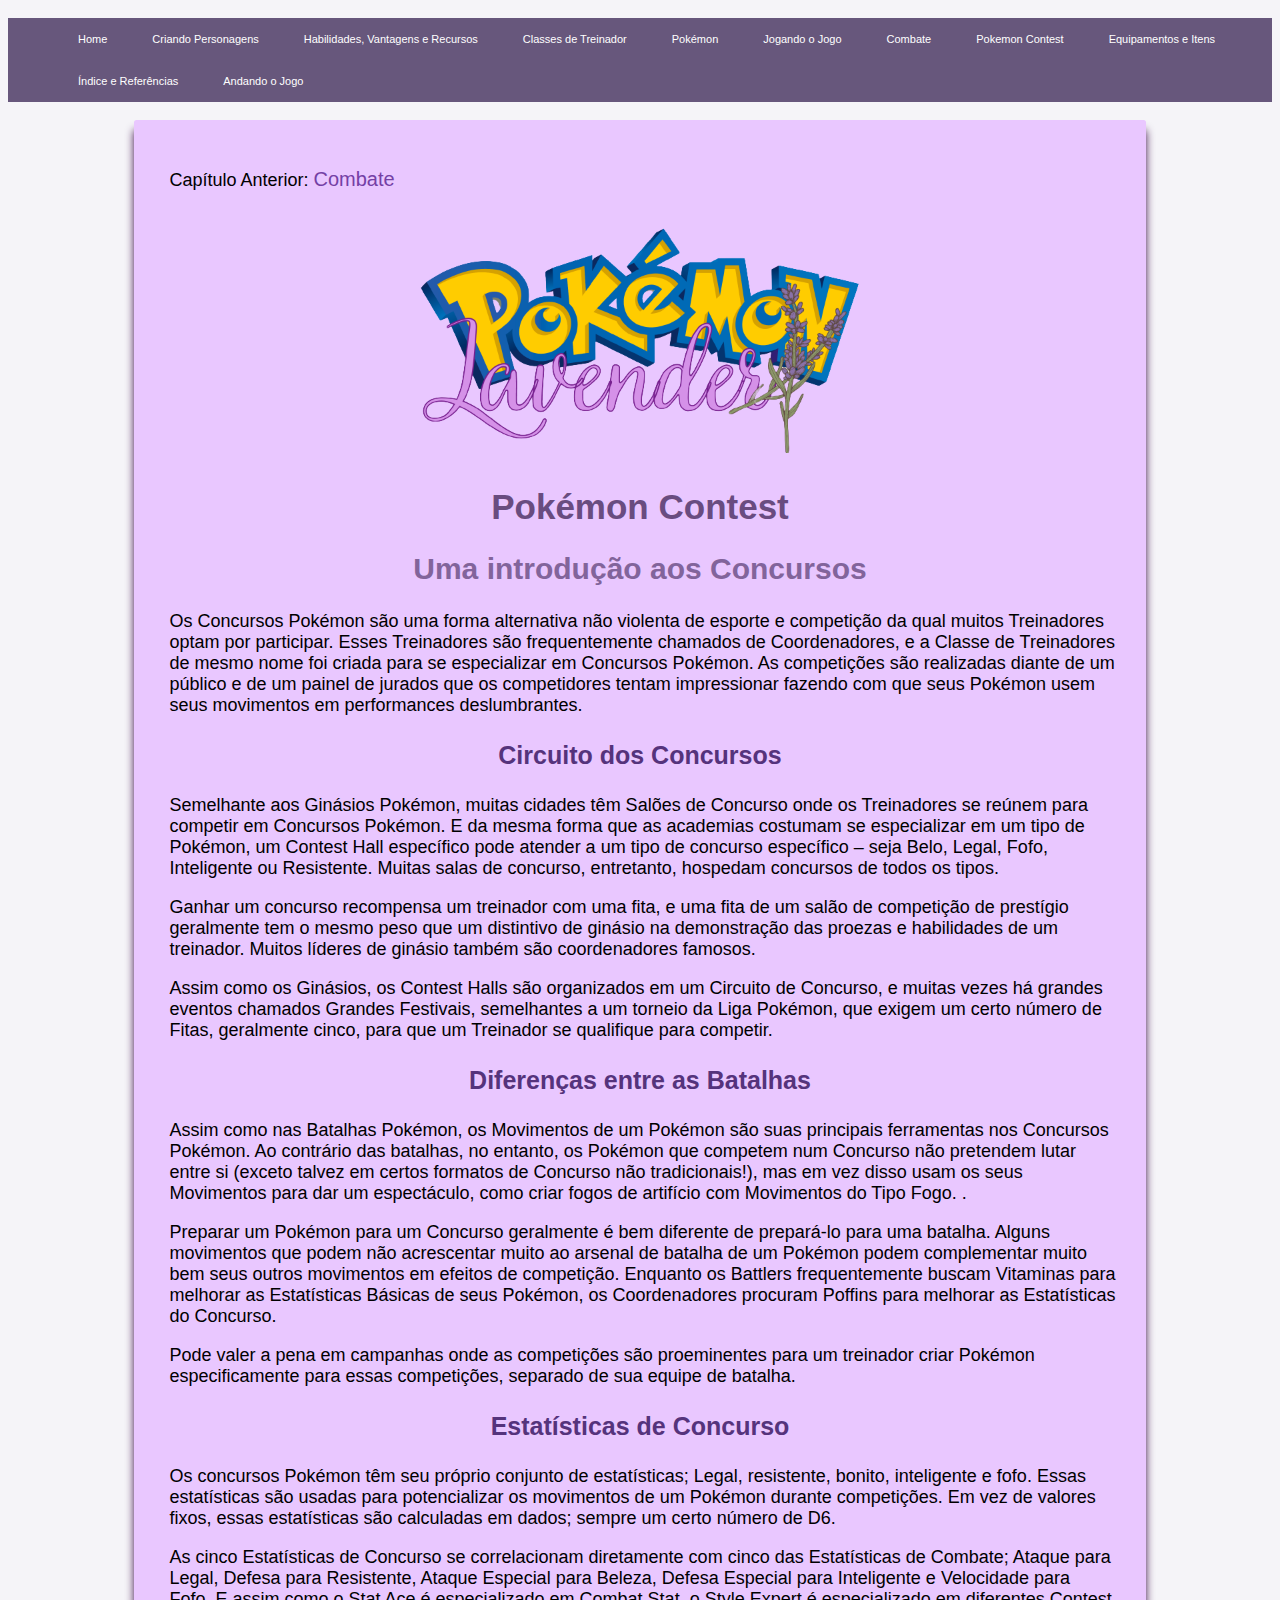
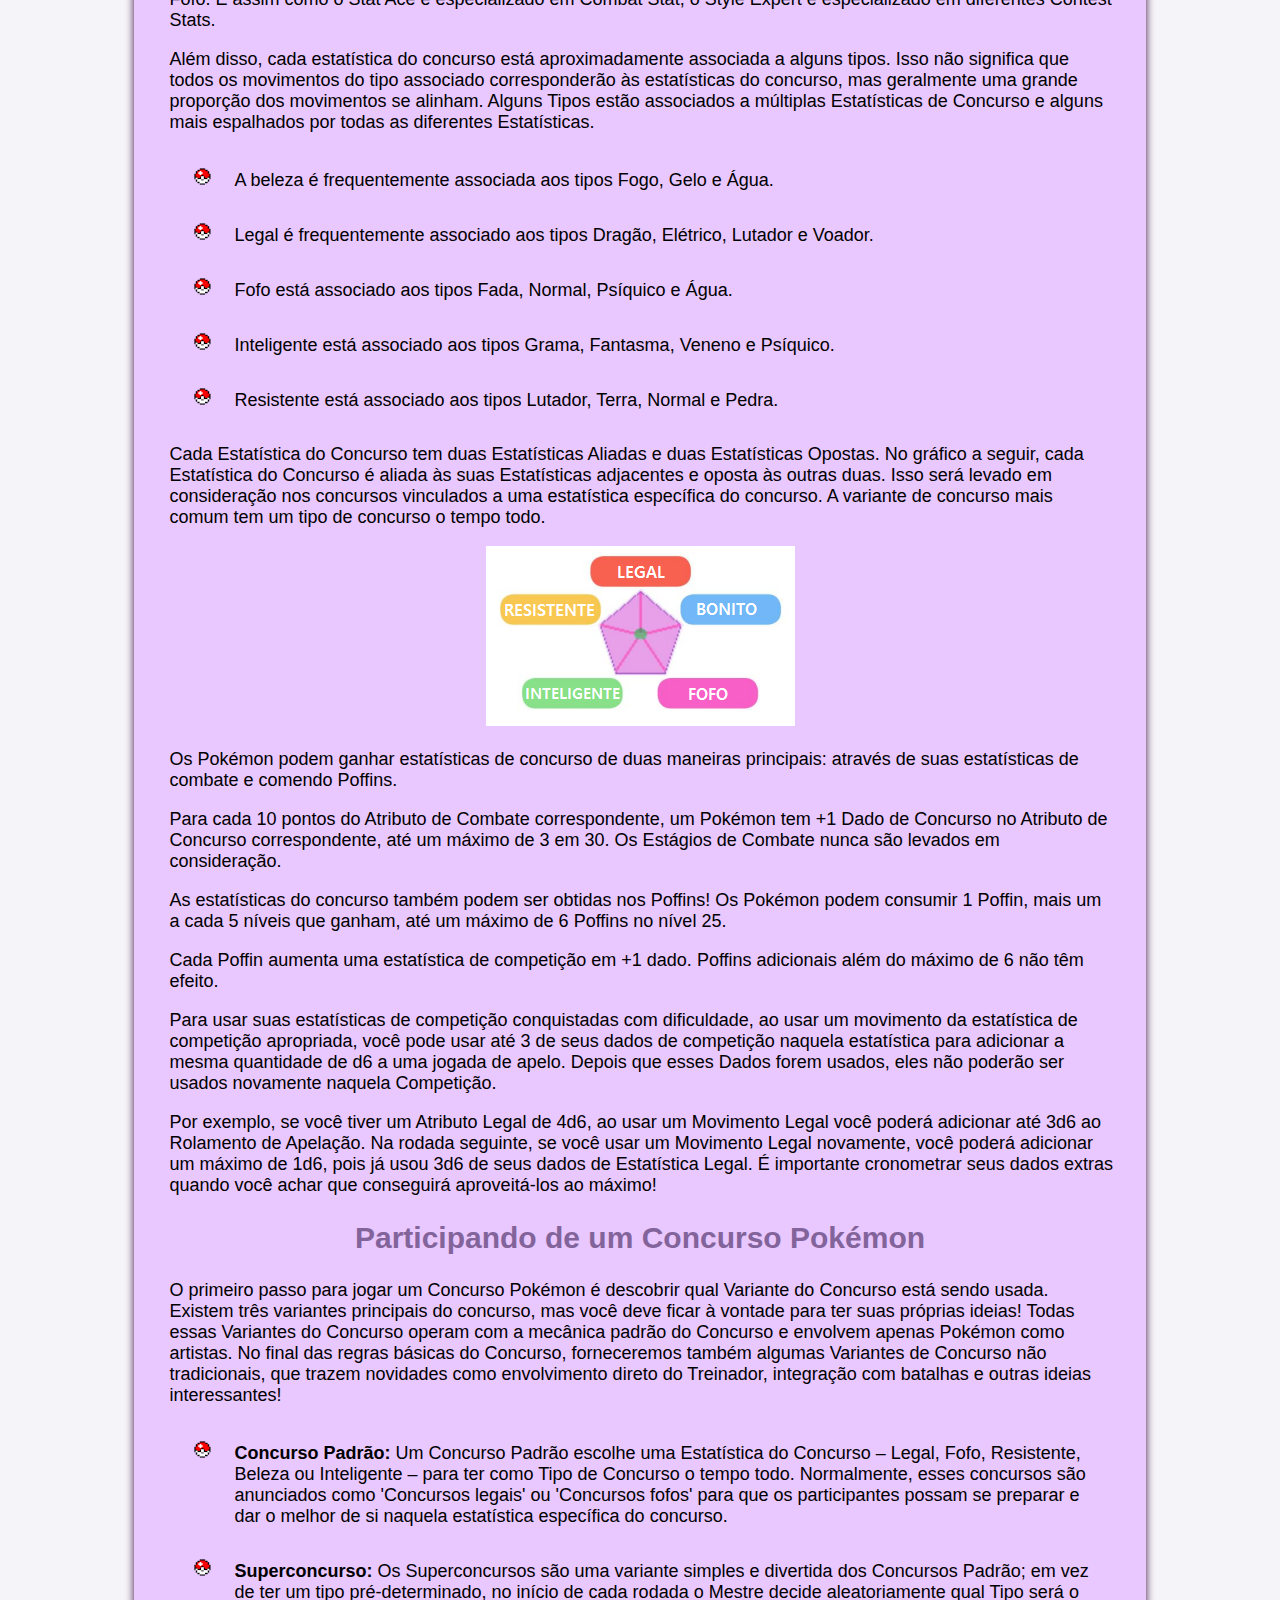
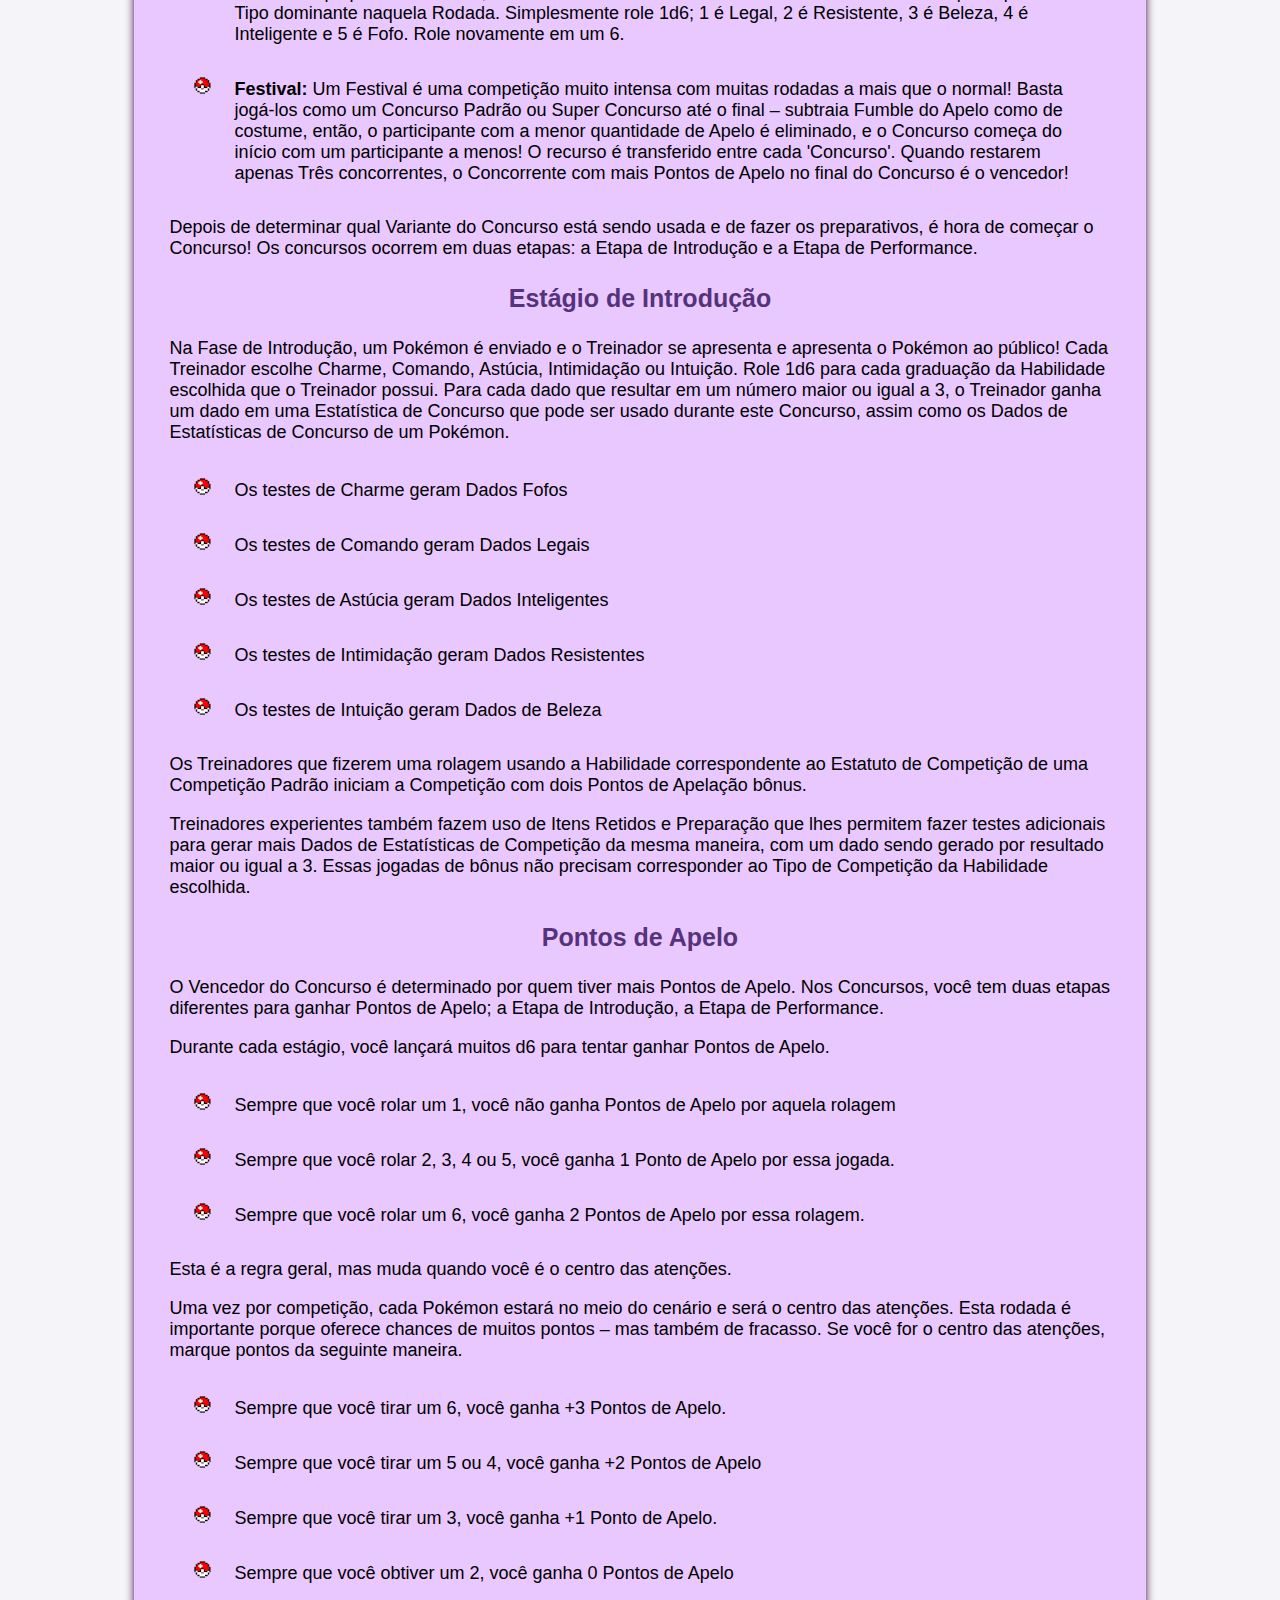
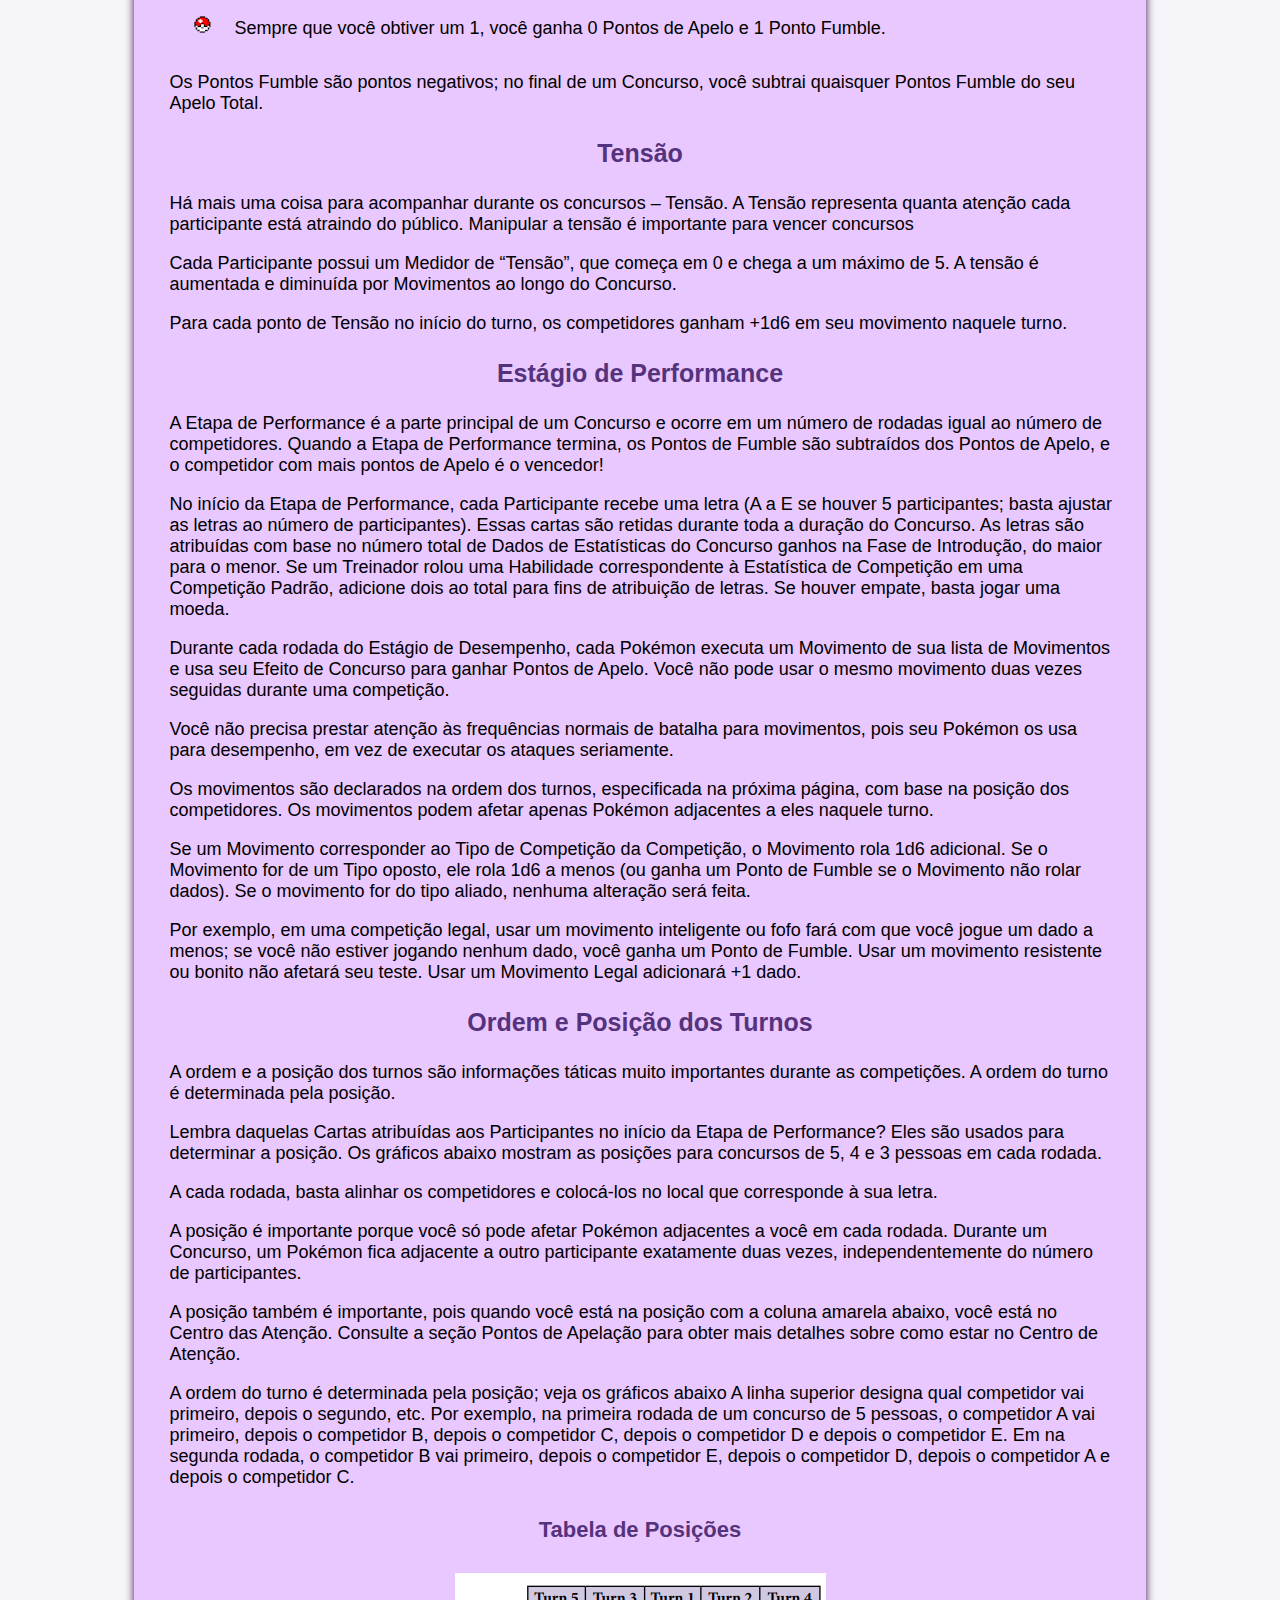
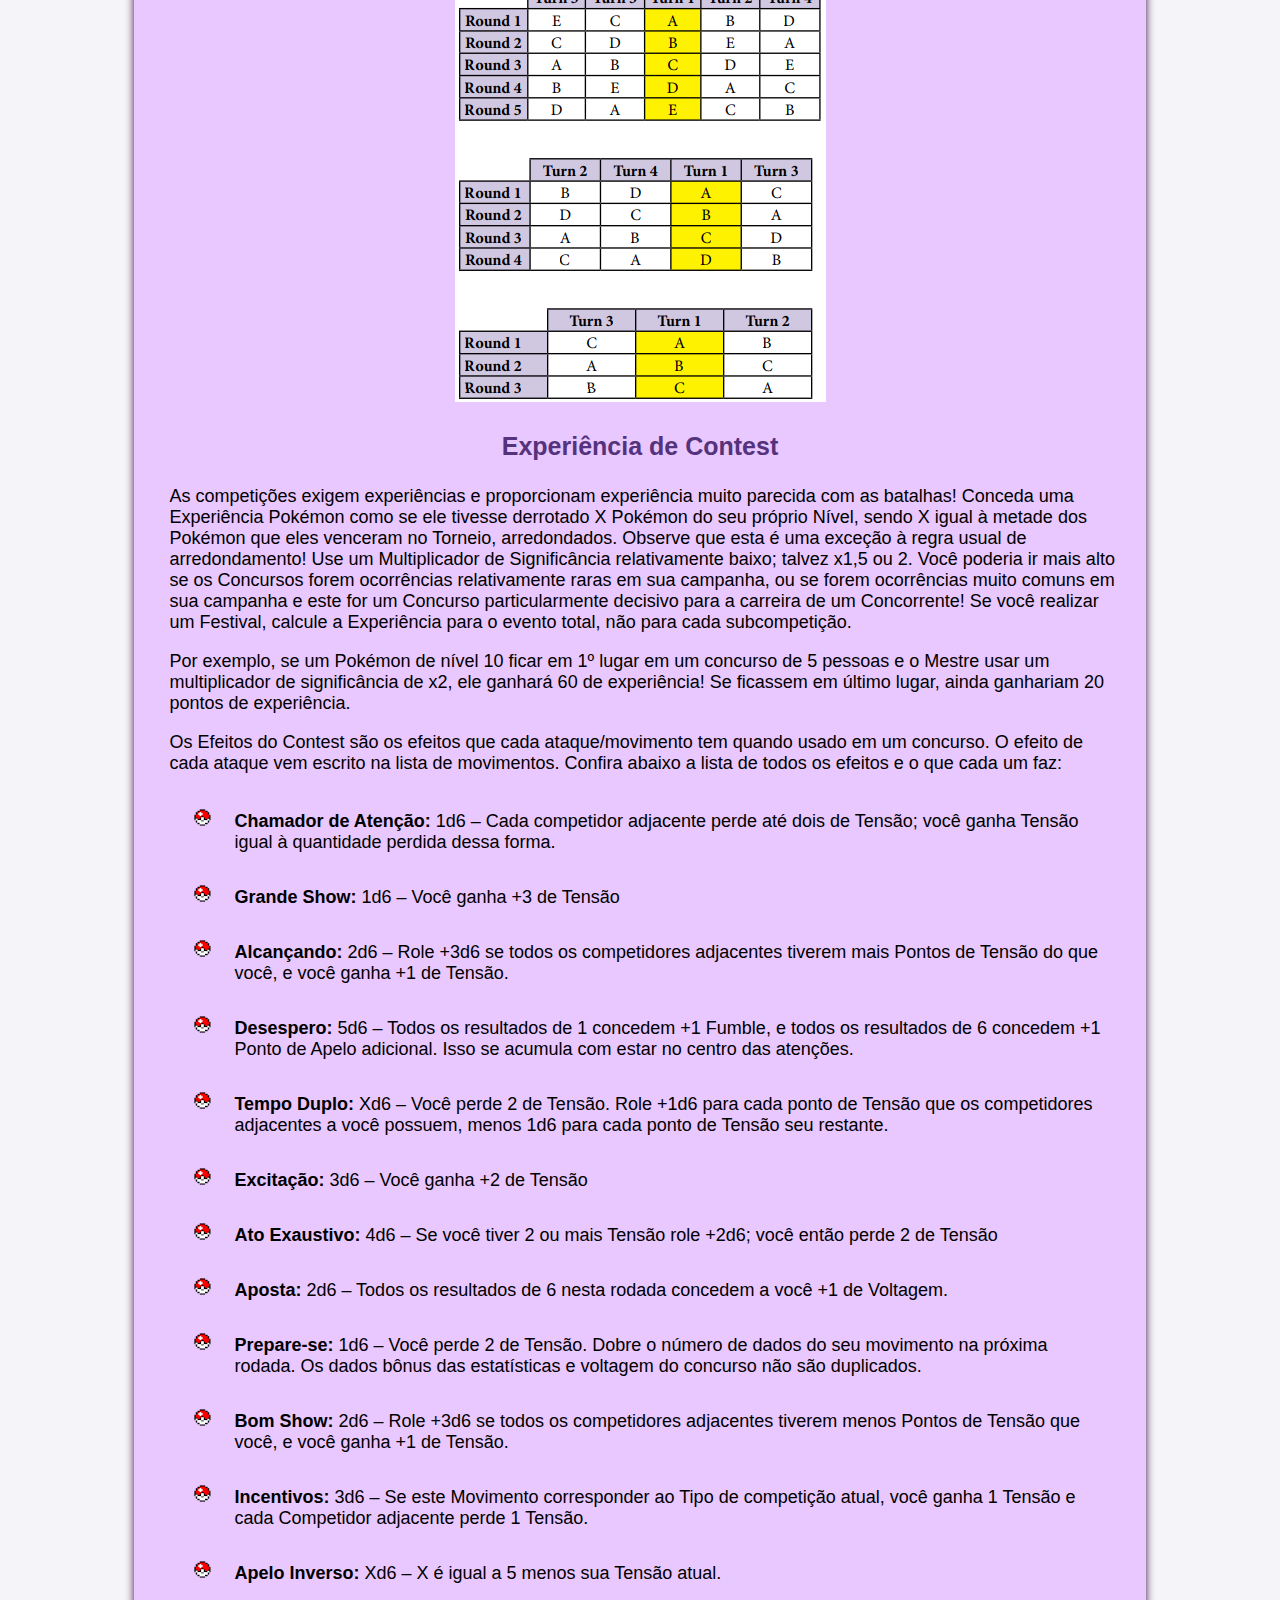
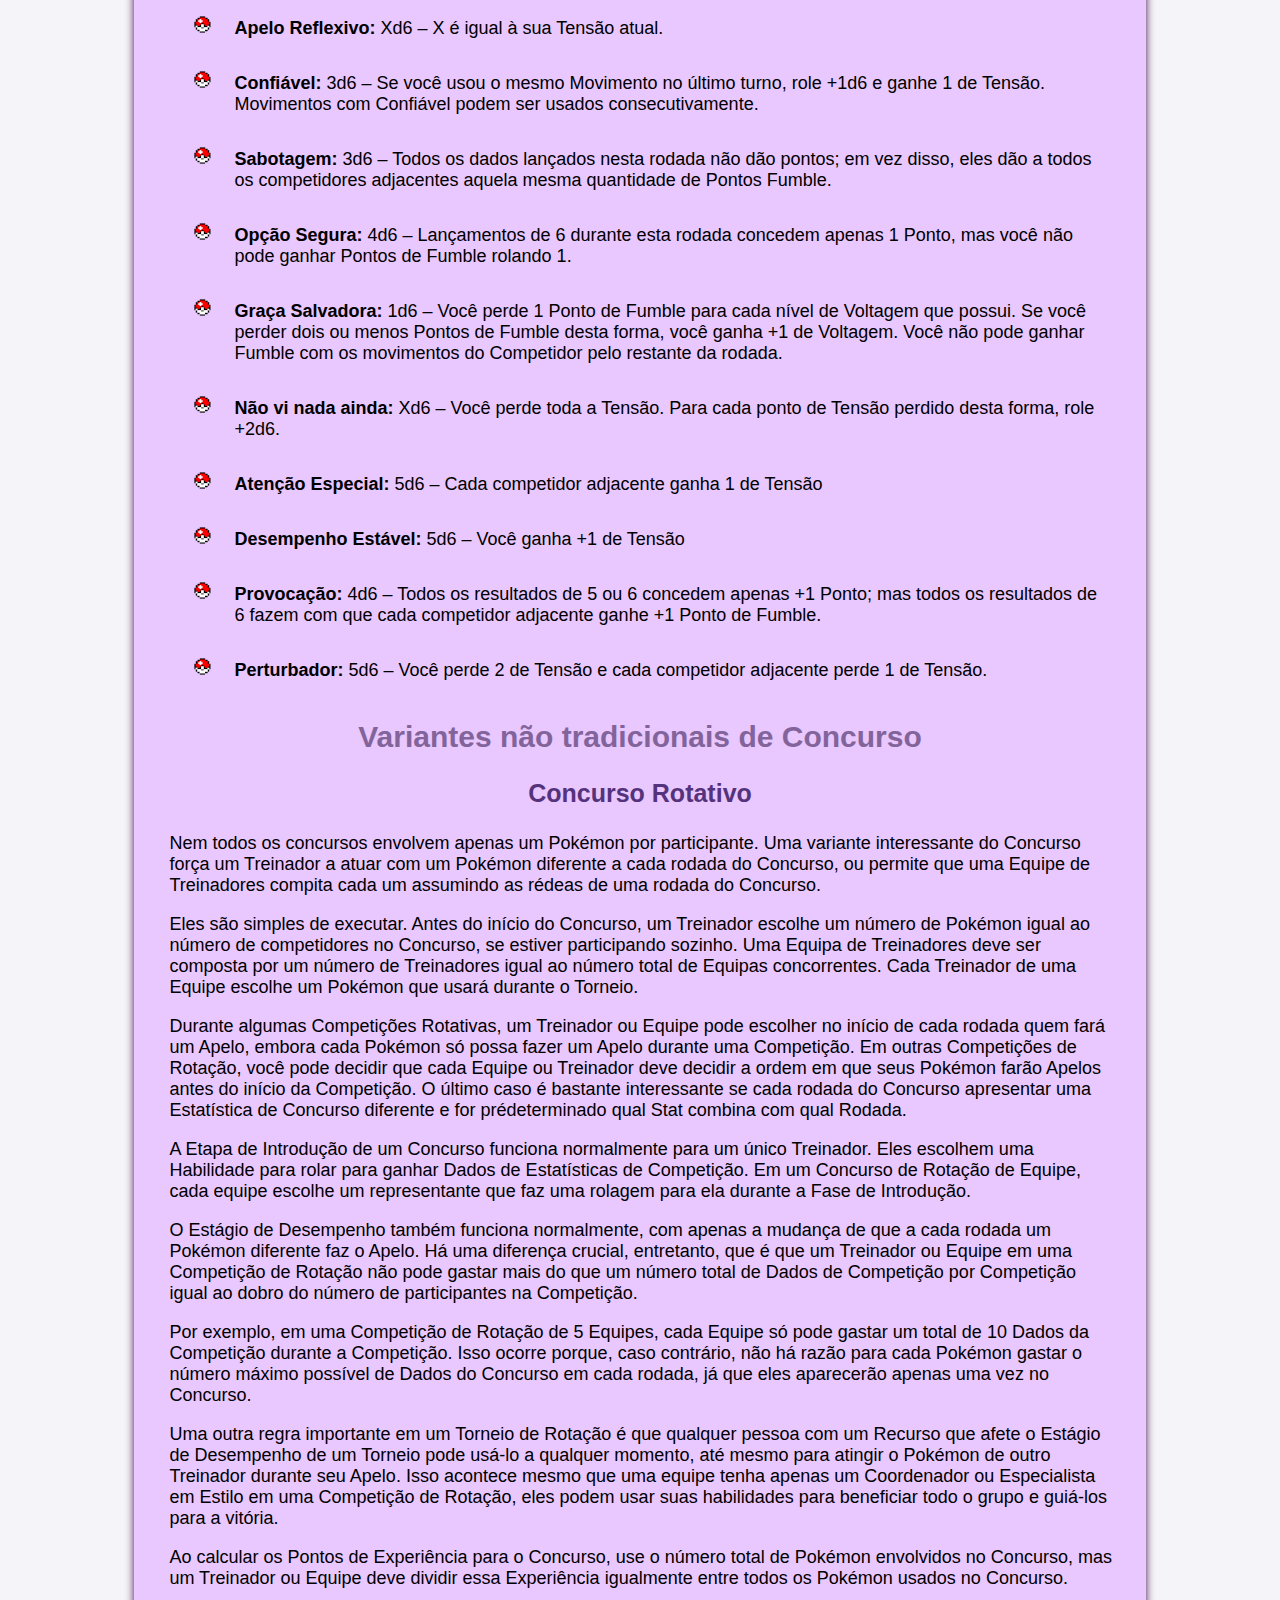
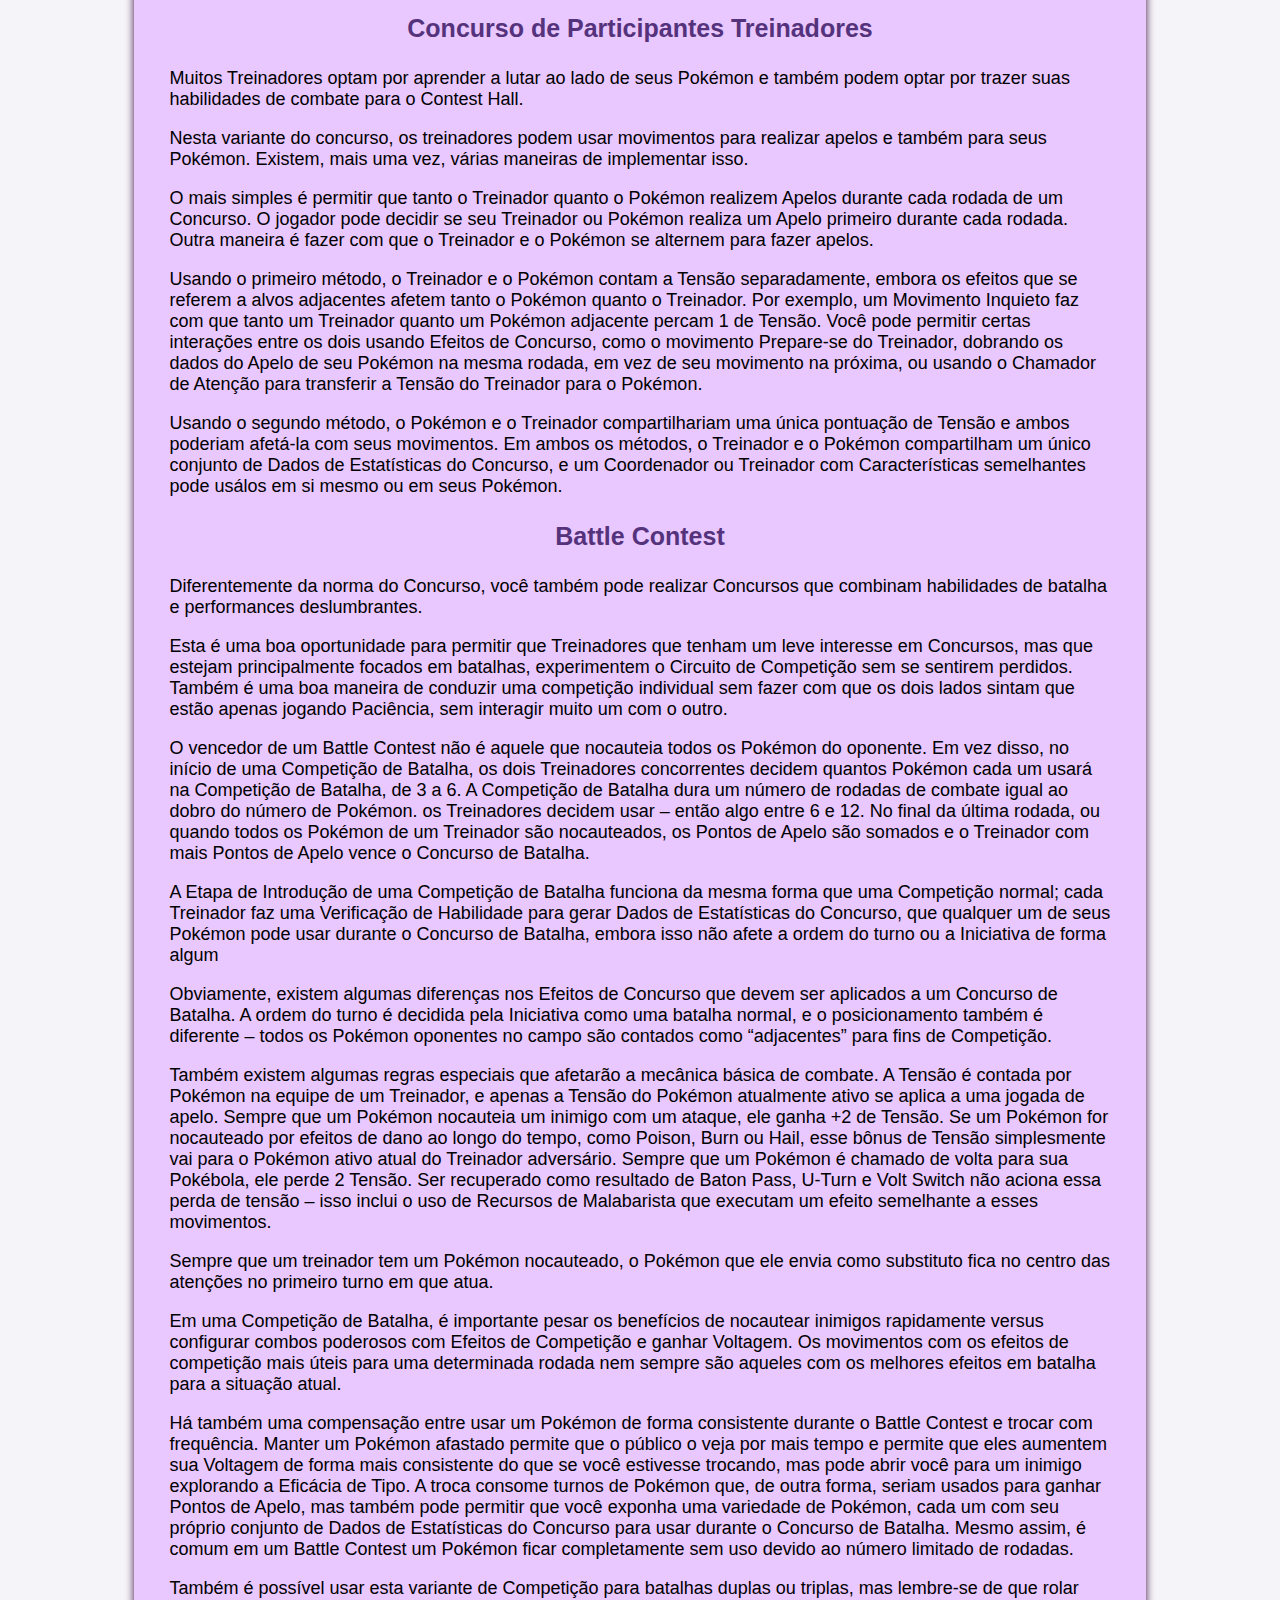
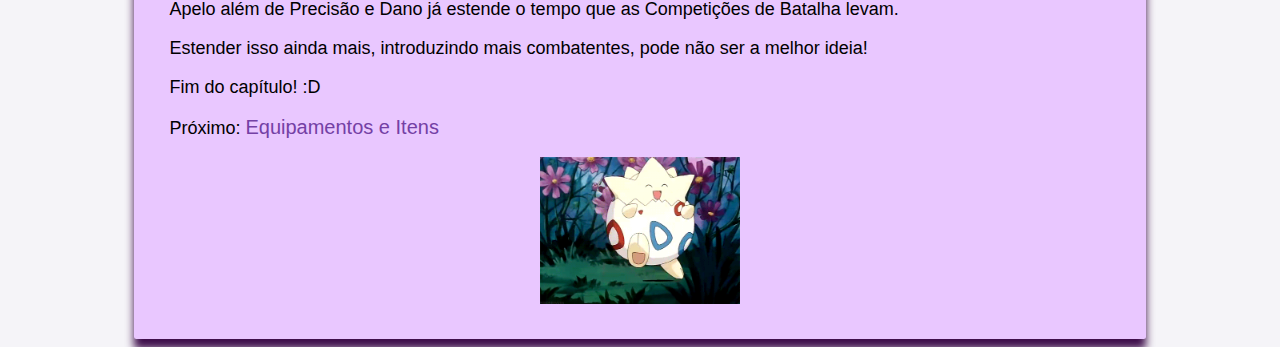
<file: content/PokemonContest.html>
<!DOCTYPE html>
<html lang="pt-br">

<head>

    <meta charset="UTF-8">
    <meta name="viewport" content="width=device-width, initial-scale=1.0">
    <title>Pokémon Lavender</title>
    <link rel="stylesheet" href="../style/style.css" type="text/css">
    <link rel="shortcut icon" href="../assets/img/icons/page.png" type="image/x-icon">

    <nav>
        <ul>
            <li> <a href="../index.html"> Home </a> </li>
            <li> <a href="CreatingCharacters.html"> Criando Personagens </a> </li>
            <li> <a href="HabilidadesVantagensRecursos.html">Habilidades, Vantagens e Recursos</a></li>
            <li> <a href="TrainerClasses.html">Classes de Treinador</a></li>
            <li> <a href="Pokemon.html"> Pokémon</a></li>
            <li> <a href="PlayingGame.html"> Jogando o Jogo</a></li>

            <li> <a href="Combate.html">Combate</a></li>
            <li> <a href="PokemonContest.html"> Pokemon Contest </a> </li>
            <li> <a href="GearItens.html">Equipamentos e Itens</a></li>
            <li> <a href="Indice.html">Índice e Referências</a></li>
            <li> <a href="RunningGame.html"> Andando o Jogo</a></li>

        </ul>
    </nav>
</head>

<body>
    <main>
        <div class="anterior">
            <p>Capítulo Anterior: <a href="Combate.html"> Combate</a></p>
        </div>

        <img height="250px" src="../assets/img/icons/pokemon-lavender.png">
        <h1>Pokémon Contest</h1>
        <div id="Uma_introducao_aos_concursos">
            <h2>Uma introdução aos Concursos</h2>
            <p>Os Concursos Pokémon são uma forma alternativa não violenta de esporte e competição da qual muitos
                Treinadores optam por participar. Esses Treinadores são frequentemente chamados de Coordenadores, e a
                Classe de Treinadores de mesmo nome foi criada para se especializar em Concursos Pokémon. As competições
                são realizadas diante de um público e de um painel de jurados que os competidores tentam impressionar
                fazendo com que seus Pokémon usem seus movimentos em performances deslumbrantes.</p>

            <div id="Circuito_dos_concurso">
                <h3>Circuito dos Concursos</h3>
                <p>Semelhante aos Ginásios Pokémon, muitas cidades têm Salões de Concurso onde os Treinadores se reúnem
                    para competir em Concursos Pokémon. E da mesma forma que as academias costumam se especializar em um
                    tipo de Pokémon, um Contest Hall específico pode atender a um tipo de concurso específico – seja
                    Belo, Legal, Fofo, Inteligente ou Resistente. Muitas salas de concurso, entretanto, hospedam
                    concursos de todos os tipos.</p>

                <p>Ganhar um concurso recompensa um treinador com uma fita, e uma fita de um salão de competição de
                    prestígio geralmente tem o mesmo peso que um distintivo de ginásio na demonstração das proezas e
                    habilidades de um treinador. Muitos líderes de ginásio também são coordenadores famosos.</p>

                <p>Assim como os Ginásios, os Contest Halls são organizados em um Circuito de Concurso, e muitas vezes
                    há grandes eventos chamados Grandes Festivais, semelhantes a um torneio da Liga Pokémon, que exigem
                    um certo número de Fitas, geralmente cinco, para que um Treinador se qualifique para competir.</p>
            </div>
            <div id="Diferencas_entre_as_batalhas">
                <h3>Diferenças entre as Batalhas</h3>
                <p>Assim como nas Batalhas Pokémon, os Movimentos de um Pokémon são suas principais ferramentas nos
                    Concursos Pokémon. Ao contrário das batalhas, no entanto, os Pokémon que competem num Concurso não
                    pretendem lutar entre si (exceto talvez em certos formatos de Concurso não tradicionais!), mas em
                    vez disso usam os seus Movimentos para dar um espectáculo, como criar fogos de artifício com
                    Movimentos do Tipo Fogo. .</p>

                <p>Preparar um Pokémon para um Concurso geralmente é bem diferente de prepará-lo para uma batalha.
                    Alguns movimentos que podem não acrescentar muito ao arsenal de batalha de um Pokémon podem
                    complementar muito bem seus outros movimentos em efeitos de competição. Enquanto os Battlers
                    frequentemente buscam Vitaminas para melhorar as Estatísticas Básicas de seus Pokémon, os
                    Coordenadores procuram Poffins para melhorar as Estatísticas do Concurso.</p>

                <p>Pode valer a pena em campanhas onde as competições são proeminentes para um treinador criar Pokémon
                    especificamente para essas competições, separado de sua equipe de batalha.</p>
            </div>
            <div id="Estatisticas_de_concurso">
                <h3>Estatísticas de Concurso</h3>
                <p>Os concursos Pokémon têm seu próprio conjunto de estatísticas; Legal, resistente, bonito, inteligente
                    e fofo. Essas estatísticas são usadas para potencializar os movimentos de um Pokémon durante
                    competições. Em vez de valores fixos, essas estatísticas são calculadas em dados; sempre um certo
                    número de D6.</p>

                <p>As cinco Estatísticas de Concurso se correlacionam diretamente com cinco das Estatísticas de Combate;
                    Ataque para Legal, Defesa para Resistente, Ataque Especial para Beleza, Defesa Especial para
                    Inteligente e Velocidade para Fofo. E assim como o Stat Ace é especializado em Combat Stat, o Style
                    Expert é especializado em diferentes Contest Stats.</p>

                <p>Além disso, cada estatística do concurso está aproximadamente associada a alguns tipos. Isso não
                    significa que todos os movimentos do tipo associado corresponderão às estatísticas do concurso, mas
                    geralmente uma grande proporção dos movimentos se alinham. Alguns Tipos estão associados a múltiplas
                    Estatísticas de Concurso e alguns mais espalhados por todas as diferentes Estatísticas.</p>

                <ul>
                    <li>A beleza é frequentemente associada aos tipos Fogo, Gelo e Água.</li>

                    <li>Legal é frequentemente associado aos tipos Dragão, Elétrico, Lutador e Voador.</li>

                    <li>Fofo está associado aos tipos Fada, Normal, Psíquico e Água.</li>

                    <li>Inteligente está associado aos tipos Grama, Fantasma, Veneno e Psíquico.</li>

                    <li>Resistente está associado aos tipos Lutador, Terra, Normal e Pedra.</li>
                </ul>

                <p>Cada Estatística do Concurso tem duas Estatísticas Aliadas e duas Estatísticas Opostas. No gráfico a
                    seguir, cada Estatística do Concurso é aliada às suas Estatísticas adjacentes e oposta às outras
                    duas. Isso será levado em consideração nos concursos vinculados a uma estatística específica do
                    concurso. A variante de concurso mais comum tem um tipo de concurso o tempo todo.</p>

                <img src="../assets/img/contest/tipos.png" alt="">

                <p>Os Pokémon podem ganhar estatísticas de concurso de duas maneiras principais: através de suas
                    estatísticas de combate e comendo Poffins.</p>

                <p>Para cada 10 pontos do Atributo de Combate correspondente, um Pokémon tem +1 Dado de Concurso no
                    Atributo de Concurso correspondente, até um máximo de 3 em 30. Os Estágios de Combate nunca são
                    levados em consideração.</p>

                <p>As estatísticas do concurso também podem ser obtidas nos Poffins! Os Pokémon podem consumir 1 Poffin,
                    mais um a cada 5 níveis que ganham, até um máximo de 6 Poffins no nível 25.</p>

                <p>Cada Poffin aumenta uma estatística de competição em +1 dado. Poffins adicionais além do máximo de 6
                    não têm efeito.</p>

                <p>Para usar suas estatísticas de competição conquistadas com dificuldade, ao usar um movimento da
                    estatística de competição apropriada, você pode usar até 3 de seus dados de competição naquela
                    estatística para adicionar a mesma quantidade de d6 a uma jogada de apelo. Depois que esses Dados
                    forem usados, eles não poderão ser usados novamente naquela Competição.</p>

                <p>Por exemplo, se você tiver um Atributo Legal de 4d6, ao usar um Movimento Legal você poderá adicionar
                    até 3d6 ao Rolamento de Apelação. Na rodada seguinte, se você usar um Movimento Legal novamente,
                    você poderá adicionar um máximo de 1d6, pois já usou 3d6 de seus dados de Estatística Legal. É
                    importante cronometrar seus dados extras quando você achar que conseguirá aproveitá-los ao máximo!
                </p>
            </div>
        </div>
        <div id="Participando_de_um_concurso_pokemon">
            <h2>Participando de um Concurso Pokémon</h2>
            <p>O primeiro passo para jogar um Concurso Pokémon é descobrir qual Variante do Concurso está sendo usada.
                Existem três variantes principais do concurso, mas você deve ficar à vontade para ter suas próprias
                ideias! Todas essas Variantes do Concurso operam com a mecânica padrão do Concurso e envolvem apenas
                Pokémon como artistas. No final das regras básicas do Concurso, forneceremos também algumas Variantes de
                Concurso não tradicionais, que trazem novidades como envolvimento direto do Treinador, integração com
                batalhas e outras ideias interessantes!</p>

            <ul>
                <li>
                    <strong>Concurso Padrão:</strong> Um Concurso Padrão escolhe uma Estatística do Concurso – Legal,
                    Fofo, Resistente, Beleza
                    ou Inteligente – para ter como Tipo de Concurso o tempo todo. Normalmente, esses concursos são
                    anunciados como 'Concursos legais' ou 'Concursos fofos' para que os participantes possam se preparar
                    e
                    dar o melhor de si naquela estatística específica do concurso.
                </li>
                <li>
                    <strong>Superconcurso:</strong> Os Superconcursos são uma variante simples e divertida dos Concursos
                    Padrão; em vez de ter
                    um tipo pré-determinado, no início de cada rodada o Mestre decide aleatoriamente qual Tipo será o
                    Tipo
                    dominante naquela Rodada. Simplesmente role 1d6; 1 é Legal, 2 é Resistente, 3 é Beleza, 4 é
                    Inteligente
                    e 5 é Fofo. Role novamente em um 6.
                </li>
                <li>
                    <strong>Festival:</strong> Um Festival é uma competição muito intensa com muitas rodadas a mais que
                    o normal! Basta
                    jogá-los como um Concurso Padrão ou Super Concurso até o final – subtraia Fumble do Apelo como de
                    costume, então, o participante com a menor quantidade de Apelo é eliminado, e o Concurso começa do
                    início com um participante a menos! O recurso é transferido entre cada 'Concurso'. Quando restarem
                    apenas Três concorrentes, o Concorrente com mais Pontos de Apelo no final do Concurso é o vencedor!
                </li>
            </ul>

            <p>Depois de determinar qual Variante do Concurso está sendo usada e de fazer os preparativos, é hora de
                começar o Concurso! Os concursos ocorrem em duas etapas: a Etapa de Introdução e a Etapa de Performance.
            </p>
            <div id="Estagio_de_introducao">
                <h3>Estágio de Introdução</h3>
                <p>Na Fase de Introdução, um Pokémon é enviado e o Treinador se apresenta e apresenta o Pokémon ao
                    público! Cada Treinador escolhe Charme, Comando, Astúcia, Intimidação ou Intuição. Role 1d6 para
                    cada graduação da Habilidade escolhida que o Treinador possui. Para cada dado que resultar em um
                    número maior ou igual a 3, o Treinador ganha um dado em uma Estatística de Concurso que pode ser
                    usado durante este Concurso, assim como os Dados de Estatísticas de Concurso de um Pokémon.</p>

                <ul>
                    <li>Os testes de Charme geram Dados Fofos</li>
                    <li>Os testes de Comando geram Dados Legais</li>
                    <li>Os testes de Astúcia geram Dados Inteligentes</li>
                    <li>Os testes de Intimidação geram Dados Resistentes</li>
                    <li>Os testes de Intuição geram Dados de Beleza</li>
                </ul>
                <p>Os Treinadores que fizerem uma rolagem usando a Habilidade correspondente ao Estatuto de Competição
                    de uma Competição Padrão iniciam a Competição com dois Pontos de Apelação bônus.</p>

                <p>Treinadores experientes também fazem uso de Itens Retidos e Preparação que lhes permitem fazer testes
                    adicionais para gerar mais Dados de Estatísticas de Competição da mesma maneira, com um dado sendo
                    gerado por resultado maior ou igual a 3. Essas jogadas de bônus não precisam corresponder ao Tipo de
                    Competição da Habilidade escolhida.</p>
            </div>
            <div id="Pontos_de_Apelo">
                <h3>Pontos de Apelo</h3>
                <p>O Vencedor do Concurso é determinado por quem tiver mais Pontos de Apelo. Nos Concursos, você tem
                    duas etapas diferentes para ganhar Pontos de Apelo; a Etapa de Introdução, a Etapa de Performance.
                </p>
                <p>Durante cada estágio, você lançará muitos d6 para tentar ganhar Pontos de Apelo.</p>
                <ul>
                    <li>Sempre que você rolar um 1, você não ganha Pontos de Apelo por aquela rolagem</li>
                    <li>Sempre que você rolar 2, 3, 4 ou 5, você ganha 1 Ponto de Apelo por essa jogada.</li>
                    <li>Sempre que você rolar um 6, você ganha 2 Pontos de Apelo por essa rolagem.</li>
                </ul>


                <p>Esta é a regra geral, mas muda quando você é o centro das atenções.</p>

                <p>Uma vez por competição, cada Pokémon estará no meio do cenário e será o centro das atenções. Esta
                    rodada é importante porque oferece chances de muitos pontos – mas também de fracasso. Se você for o
                    centro das atenções, marque pontos da seguinte maneira.</p>

                <ul>
                    <li>Sempre que você tirar um 6, você ganha +3 Pontos de Apelo.</li>
                    <li>Sempre que você tirar um 5 ou 4, você ganha +2 Pontos de Apelo</li>
                    <li>Sempre que você tirar um 3, você ganha +1 Ponto de Apelo.</li>
                    <li>Sempre que você obtiver um 2, você ganha 0 Pontos de Apelo</li>
                    <li>Sempre que você obtiver um 1, você ganha 0 Pontos de Apelo e 1 Ponto Fumble.</li>
                </ul>
                <p>Os Pontos Fumble são pontos negativos; no final de um Concurso, você subtrai quaisquer Pontos
                    Fumble do seu Apelo Total.</p>
            </div>
            <div id="Tensao">
                <h3>Tensão</h3>
                <p>Há mais uma coisa para acompanhar durante os concursos – Tensão. A Tensão representa quanta atenção
                    cada participante está atraindo do público. Manipular a tensão é importante para vencer concursos
                </p>

                <p>Cada Participante possui um Medidor de “Tensão”, que começa em 0 e chega a um máximo de 5. A tensão é
                    aumentada e diminuída por Movimentos ao longo do Concurso.</p>

                <p>Para cada ponto de Tensão no início do turno, os competidores ganham +1d6 em seu movimento naquele
                    turno.</p>
            </div>
            <div id="Estagio_de_performance">
                <h3>Estágio de Performance</h3>
                <p>A Etapa de Performance é a parte principal de um Concurso e ocorre em um número de rodadas igual ao
                    número de competidores. Quando a Etapa de Performance termina, os Pontos de Fumble são subtraídos
                    dos Pontos de Apelo, e o competidor com mais pontos de Apelo é o vencedor!</p>

                <p>No início da Etapa de Performance, cada Participante recebe uma letra (A a E se houver 5
                    participantes; basta ajustar as letras ao número de participantes). Essas cartas são retidas durante
                    toda a duração do Concurso. As letras são atribuídas com base no número total de Dados de
                    Estatísticas do Concurso ganhos na Fase de Introdução, do maior para o menor. Se um Treinador rolou
                    uma Habilidade correspondente à Estatística de Competição em uma Competição Padrão, adicione dois ao
                    total para fins de atribuição de letras. Se houver empate, basta jogar uma moeda.</p>

                <p>Durante cada rodada do Estágio de Desempenho, cada Pokémon executa um Movimento de sua lista de
                    Movimentos e usa seu Efeito de Concurso para ganhar Pontos de Apelo. Você não pode usar o mesmo
                    movimento duas vezes seguidas durante uma competição.</p>

                <p>Você não precisa prestar atenção às frequências normais de batalha para movimentos, pois seu Pokémon
                    os usa para desempenho, em vez de executar os ataques seriamente.</p>

                <p>Os movimentos são declarados na ordem dos turnos, especificada na próxima página, com base na posição
                    dos competidores. Os movimentos podem afetar apenas Pokémon adjacentes a eles naquele turno.</p>

                <p>Se um Movimento corresponder ao Tipo de Competição da Competição, o Movimento rola 1d6 adicional. Se
                    o Movimento for de um Tipo oposto, ele rola 1d6 a menos (ou ganha um Ponto de Fumble se o Movimento
                    não rolar dados). Se o movimento for do tipo aliado, nenhuma alteração será feita.</p>

                <p>Por exemplo, em uma competição legal, usar um movimento inteligente ou fofo fará com que você jogue
                    um dado a menos; se você não estiver jogando nenhum dado, você ganha um Ponto de Fumble. Usar um
                    movimento resistente ou bonito não afetará seu teste. Usar um Movimento Legal adicionará +1 dado.
                </p>
            </div>
            <div id="Ordem_e_posicao_dos_turnos">
                <h3>Ordem e Posição dos Turnos</h3>
                <p>A ordem e a posição dos turnos são informações táticas muito importantes durante as competições. A
                    ordem do turno é determinada pela posição.</p>

                <p>Lembra daquelas Cartas atribuídas aos Participantes no início da Etapa de Performance? Eles são
                    usados para determinar a posição. Os gráficos abaixo mostram as posições para concursos de 5, 4 e 3
                    pessoas em cada rodada.</p>

                <p>A cada rodada, basta alinhar os competidores e colocá-los no local que corresponde à sua letra.</p>

                <p>A posição é importante porque você só pode afetar Pokémon adjacentes a você em cada rodada. Durante
                    um Concurso, um Pokémon fica adjacente a outro participante exatamente duas vezes, independentemente
                    do número de participantes.</p>

                <p>A posição também é importante, pois quando você está na posição com a coluna amarela abaixo, você
                    está no Centro das Atenção. Consulte a seção Pontos de Apelação para obter mais detalhes sobre como
                    estar no Centro de Atenção.</p>

                <p>A ordem do turno é determinada pela posição; veja os gráficos abaixo A linha superior designa qual
                    competidor vai primeiro, depois o segundo, etc. Por exemplo, na primeira rodada de um concurso de 5
                    pessoas, o competidor A vai primeiro, depois o competidor B, depois o competidor C, depois o
                    competidor D e depois o competidor E. Em na segunda rodada, o competidor B vai primeiro, depois o
                    competidor E, depois o competidor D, depois o competidor A e depois o competidor C.
                </p>
                <h4>Tabela de Posições</h4>
                <img src="../assets/img/tabelas/contest.png" id="Tabela_de_posicoes"
                    alt="Tabelas indicando as posições de contest de acordo com a quantidade de participantes.">
            </div>
            <div id="Experiencia_de_contest">
                <h3>Experiência de Contest</h3>
                <p>As competições exigem experiências e proporcionam experiência muito parecida com as batalhas! Conceda
                    uma Experiência Pokémon como se ele tivesse derrotado X Pokémon do seu próprio Nível, sendo X igual
                    à metade dos Pokémon que eles venceram no Torneio, arredondados. Observe que esta é uma exceção à
                    regra usual de arredondamento! Use um Multiplicador de Significância relativamente baixo; talvez
                    x1,5 ou 2. Você poderia ir mais alto se os Concursos forem ocorrências relativamente raras em sua
                    campanha, ou se forem ocorrências muito comuns em sua campanha e este for um Concurso
                    particularmente decisivo para a carreira de um Concorrente! Se você realizar um Festival, calcule a
                    Experiência para o evento total, não para cada subcompetição.</p>

                <p>Por exemplo, se um Pokémon de nível 10 ficar em 1º lugar em um concurso de 5 pessoas e o Mestre usar
                    um multiplicador de significância de x2, ele ganhará 60 de experiência! Se ficassem em último lugar,
                    ainda ganhariam 20 pontos de experiência.</p>
            </div>
            <div id="Efeitos_de_Contest">
                <p>Os Efeitos do Contest são os efeitos que cada ataque/movimento tem quando usado em um concurso. O
                    efeito de cada ataque vem escrito na lista de movimentos. Confira abaixo a lista de todos os efeitos
                    e o que cada um faz:</p>
                <ul>
                    <li><strong>Chamador de Atenção:</strong> 1d6 – Cada competidor adjacente perde até dois de Tensão;
                        você ganha Tensão
                        igual à quantidade perdida dessa forma.</li>

                    <li><strong>Grande Show:</strong> 1d6 – Você ganha +3 de Tensão</li>

                    <li><strong>Alcançando:</strong> 2d6 – Role +3d6 se todos os competidores adjacentes tiverem mais
                        Pontos de Tensão do
                        que você, e você ganha +1 de Tensão.</li>

                    <li><strong>Desespero:</strong> 5d6 – Todos os resultados de 1 concedem +1 Fumble, e todos os
                        resultados de 6
                        concedem +1 Ponto de Apelo adicional. Isso se acumula com estar no centro das atenções.</li>

                    <li><strong>Tempo Duplo:</strong> Xd6 – Você perde 2 de Tensão. Role +1d6 para cada ponto de Tensão
                        que os
                        competidores adjacentes a você possuem, menos 1d6 para cada ponto de Tensão seu restante.</li>

                    <li><strong>Excitação:</strong> 3d6 – Você ganha +2 de Tensão</li>

                    <li><strong>Ato Exaustivo:</strong> 4d6 – Se você tiver 2 ou mais Tensão role +2d6; você então perde
                        2 de Tensão</li>

                    <li><strong>Aposta:</strong> 2d6 – Todos os resultados de 6 nesta rodada concedem a você +1 de
                        Voltagem.</li>

                    <li><strong>Prepare-se:</strong> 1d6 – Você perde 2 de Tensão. Dobre o número de dados do seu
                        movimento na próxima
                        rodada. Os dados bônus das estatísticas e voltagem do concurso não são duplicados.</li>

                    <li><strong>Bom Show:</strong> 2d6 – Role +3d6 se todos os competidores adjacentes tiverem menos
                        Pontos de Tensão que
                        você, e você ganha +1 de Tensão.</li>

                    <li><strong>Incentivos:</strong> 3d6 – Se este Movimento corresponder ao Tipo de competição atual,
                        você ganha 1
                        Tensão e cada Competidor adjacente perde 1 Tensão.</li>

                    <li><strong>Apelo Inverso:</strong> Xd6 – X é igual a 5 menos sua Tensão atual.</li>

                    <li><strong>Apelo Reflexivo:</strong> Xd6 – X é igual à sua Tensão atual.</li>

                    <li><strong>Confiável:</strong> 3d6 – Se você usou o mesmo Movimento no último turno, role +1d6 e
                        ganhe 1 de Tensão.
                        Movimentos com Confiável podem ser usados consecutivamente.</li>

                    <li><strong>Sabotagem:</strong> 3d6 – Todos os dados lançados nesta rodada não dão pontos; em vez
                        disso, eles dão a
                        todos os competidores adjacentes aquela mesma quantidade de Pontos Fumble.</li>

                    <li><strong>Opção Segura:</strong> 4d6 – Lançamentos de 6 durante esta rodada concedem apenas 1
                        Ponto, mas você não
                        pode ganhar Pontos de Fumble rolando 1.</li>

                    <li><strong>Graça Salvadora:</strong> 1d6 – Você perde 1 Ponto de Fumble para cada nível de Voltagem
                        que possui. Se
                        você perder dois ou menos Pontos de Fumble desta forma, você ganha +1 de Voltagem. Você não pode
                        ganhar Fumble com os movimentos do Competidor pelo restante da rodada.</li>

                    <li><strong>Não vi nada ainda:</strong> Xd6 – Você perde toda a Tensão. Para cada ponto de Tensão
                        perdido desta
                        forma, role +2d6.</li>

                    <li><strong>Atenção Especial:</strong> 5d6 – Cada competidor adjacente ganha 1 de Tensão</li>

                    <li><strong>Desempenho Estável:</strong> 5d6 – Você ganha +1 de Tensão</li>

                    <li><strong>Provocação:</strong> 4d6 – Todos os resultados de 5 ou 6 concedem apenas +1 Ponto; mas
                        todos os
                        resultados de 6 fazem com que cada competidor adjacente ganhe +1 Ponto de Fumble.</li>

                    <li><strong>Perturbador:</strong> 5d6 – Você perde 2 de Tensão e cada competidor adjacente perde 1
                        de Tensão.</li>
                </ul>
            </div>
        </div>
        <div id="Variantes_nao_tradicionais_de_concurso">
            <h2>Variantes não tradicionais de Concurso</h2>
            <div id="Concurso_Rotativo">
                <h3>Concurso Rotativo</h3>
                <p>Nem todos os concursos envolvem apenas um Pokémon por participante. Uma variante interessante do
                    Concurso força um Treinador a atuar com um Pokémon diferente a cada rodada do Concurso, ou permite
                    que
                    uma Equipe de Treinadores compita cada um assumindo as rédeas de uma rodada do Concurso.
                </p>

                <p>Eles são simples de executar. Antes do início do Concurso, um Treinador escolhe um número de Pokémon
                    igual ao número de competidores no Concurso, se estiver participando sozinho. Uma Equipa de
                    Treinadores deve ser composta por um número de Treinadores igual ao número total de Equipas
                    concorrentes. Cada Treinador de uma Equipe escolhe um Pokémon que usará durante o Torneio.</p>

                <p>Durante algumas Competições Rotativas, um Treinador ou Equipe pode escolher no início de cada rodada
                    quem fará um Apelo, embora cada Pokémon só possa fazer um Apelo durante uma Competição. Em outras
                    Competições de Rotação, você pode decidir que cada Equipe ou Treinador deve decidir a ordem em que
                    seus Pokémon farão Apelos antes do início da Competição. O último caso é bastante interessante se
                    cada rodada do Concurso apresentar uma Estatística de Concurso diferente e for prédeterminado qual
                    Stat combina com qual Rodada.</p>

                <p>A Etapa de Introdução de um Concurso funciona normalmente para um único Treinador. Eles escolhem uma
                    Habilidade para rolar para ganhar Dados de Estatísticas de Competição. Em um Concurso de Rotação de
                    Equipe, cada equipe escolhe um representante que faz uma rolagem para ela durante a Fase de
                    Introdução.</p>

                <p>O Estágio de Desempenho também funciona normalmente, com apenas a mudança de que a cada rodada um
                    Pokémon diferente faz o Apelo. Há uma diferença crucial, entretanto, que é que um Treinador ou
                    Equipe em uma Competição de Rotação não pode gastar mais do que um número total de Dados de
                    Competição por Competição igual ao dobro do número de participantes na Competição.</p>

                <p>Por exemplo, em uma Competição de Rotação de 5 Equipes, cada Equipe só pode gastar um total de 10
                    Dados da Competição durante a Competição. Isso ocorre porque, caso contrário, não há razão para cada
                    Pokémon gastar o número máximo possível de Dados do Concurso em cada rodada, já que eles aparecerão
                    apenas uma vez no Concurso.</p>

                <p>Uma outra regra importante em um Torneio de Rotação é que qualquer pessoa com um Recurso que afete o
                    Estágio de Desempenho de um Torneio pode usá-lo a qualquer momento, até mesmo para atingir o Pokémon
                    de outro Treinador durante seu Apelo. Isso acontece mesmo que uma equipe tenha apenas um Coordenador
                    ou Especialista em Estilo em uma Competição de Rotação, eles podem usar suas habilidades para
                    beneficiar todo o grupo e guiá-los para a vitória.</p>

                <p>Ao calcular os Pontos de Experiência para o Concurso, use o número total de Pokémon envolvidos no
                    Concurso, mas um Treinador ou Equipe deve dividir essa Experiência igualmente entre todos os Pokémon
                    usados no Concurso.</p>
            </div>
            <div id="Concurso_de_participantes_treinadores">
                <h3>Concurso de Participantes Treinadores</h3>
                <p>Muitos Treinadores optam por aprender a lutar ao lado de seus Pokémon e também podem optar por trazer
                    suas habilidades de combate para o Contest Hall.</p>

                <p>Nesta variante do concurso, os treinadores podem usar movimentos para realizar apelos e também para
                    seus Pokémon. Existem, mais uma vez, várias maneiras de implementar isso.</p>

                <p>O mais simples é permitir que tanto o Treinador quanto o Pokémon realizem Apelos durante cada rodada
                    de um Concurso. O jogador pode decidir se seu Treinador ou Pokémon realiza um Apelo primeiro durante
                    cada rodada. Outra maneira é fazer com que o Treinador e o Pokémon se alternem para fazer apelos.
                </p>

                <p>Usando o primeiro método, o Treinador e o Pokémon contam a Tensão separadamente, embora os efeitos
                    que se referem a alvos adjacentes afetem tanto o Pokémon quanto o Treinador. Por exemplo, um
                    Movimento Inquieto faz com que tanto um Treinador quanto um Pokémon adjacente percam 1 de Tensão.
                    Você pode permitir certas interações entre os dois usando Efeitos de Concurso, como o movimento
                    Prepare-se do Treinador, dobrando os dados do Apelo de seu Pokémon na mesma rodada, em vez de seu
                    movimento na próxima, ou usando o Chamador de Atenção para transferir a Tensão do Treinador para o
                    Pokémon.</p>

                <p>Usando o segundo método, o Pokémon e o Treinador compartilhariam uma única pontuação de Tensão e
                    ambos poderiam afetá-la com seus movimentos. Em ambos os métodos, o Treinador e o Pokémon
                    compartilham um único conjunto de Dados de Estatísticas do Concurso, e um Coordenador ou Treinador
                    com Características semelhantes pode usálos em si mesmo ou em seus Pokémon.</p>
            </div>
            <div id="Battle_Contest">
                <h3>Battle Contest</h3>
                <p>Diferentemente da norma do Concurso, você também pode realizar Concursos que combinam habilidades de
                    batalha e performances deslumbrantes.</p>

                <p>Esta é uma boa oportunidade para permitir que Treinadores que tenham um leve interesse em Concursos,
                    mas que estejam principalmente focados em batalhas, experimentem o Circuito de Competição sem se
                    sentirem perdidos. Também é uma boa maneira de conduzir uma competição individual sem fazer com que
                    os dois lados sintam que estão apenas jogando Paciência, sem interagir muito um com o outro.</p>

                <p>O vencedor de um Battle Contest não é aquele que nocauteia todos os Pokémon do oponente. Em vez
                    disso, no início de uma Competição de Batalha, os dois Treinadores concorrentes decidem quantos
                    Pokémon cada um usará na Competição de Batalha, de 3 a 6. A Competição de Batalha dura um número de
                    rodadas de combate igual ao dobro do número de Pokémon. os Treinadores decidem usar – então algo
                    entre 6 e 12. No final da última rodada, ou quando todos os Pokémon de um Treinador são nocauteados,
                    os Pontos de Apelo são somados e o Treinador com mais Pontos de Apelo vence o Concurso de Batalha.
                </p>

                <p>A Etapa de Introdução de uma Competição de Batalha funciona da mesma forma que uma Competição normal;
                    cada Treinador faz uma Verificação de Habilidade para gerar Dados de Estatísticas do Concurso, que
                    qualquer um de seus Pokémon pode usar durante o Concurso de Batalha, embora isso não afete a ordem
                    do turno ou a Iniciativa de forma algum</p>

                <p>Obviamente, existem algumas diferenças nos Efeitos de Concurso que devem ser aplicados a um Concurso
                    de Batalha. A ordem do turno é decidida pela Iniciativa como uma batalha normal, e o posicionamento
                    também é diferente – todos os Pokémon oponentes no campo são contados como “adjacentes” para fins de
                    Competição.</p>

                <p>Também existem algumas regras especiais que afetarão a mecânica básica de combate. A Tensão é contada
                    por Pokémon na equipe de um Treinador, e apenas a Tensão do Pokémon atualmente ativo se aplica a uma
                    jogada de apelo. Sempre que um Pokémon nocauteia um inimigo com um ataque, ele ganha +2 de Tensão.
                    Se um Pokémon for nocauteado por efeitos de dano ao longo do tempo, como Poison, Burn ou Hail, esse
                    bônus de Tensão simplesmente vai para o Pokémon ativo atual do Treinador adversário. Sempre que um
                    Pokémon é chamado de volta para sua Pokébola, ele perde 2 Tensão. Ser recuperado como resultado de
                    Baton Pass, U-Turn e Volt Switch não aciona essa perda de tensão – isso inclui o uso de Recursos de
                    Malabarista que executam um efeito semelhante a esses movimentos.</p>

                <p>Sempre que um treinador tem um Pokémon nocauteado, o Pokémon que ele envia como substituto fica no
                    centro das atenções no primeiro turno em que atua.</p>

                <p>Em uma Competição de Batalha, é importante pesar os benefícios de nocautear inimigos rapidamente
                    versus configurar combos poderosos com Efeitos de Competição e ganhar Voltagem. Os movimentos com os
                    efeitos de competição mais úteis para uma determinada rodada nem sempre são aqueles com os melhores
                    efeitos em batalha para a situação atual.</p>

                <p>Há também uma compensação entre usar um Pokémon de forma consistente durante o Battle Contest e
                    trocar com frequência. Manter um Pokémon afastado permite que o público o veja por mais tempo e
                    permite que eles aumentem sua Voltagem de forma mais consistente do que se você estivesse trocando,
                    mas pode abrir você para um inimigo explorando a Eficácia de Tipo. A troca consome turnos de Pokémon
                    que, de outra forma, seriam usados para ganhar Pontos de Apelo, mas também pode permitir que você
                    exponha uma variedade de Pokémon, cada um com seu próprio conjunto de Dados de Estatísticas do
                    Concurso para usar durante o Concurso de Batalha. Mesmo assim, é comum em um Battle Contest um
                    Pokémon ficar completamente sem uso devido ao número limitado de rodadas.</p>

                <p>Também é possível usar esta variante de Competição para batalhas duplas ou triplas, mas lembre-se de
                    que rolar Apelo além de Precisão e Dano já estende o tempo que as Competições de Batalha levam.</p>

                <p>Estender isso ainda mais, introduzindo mais combatentes, pode não ser a melhor ideia!</p>
            </div>
        </div>





        <div class="final">
            <p>Fim do capítulo! :D</p>
            <p>Próximo: <a href="GearItens.html"> Equipamentos e Itens</a></p>
            <img id="GifFinal" src="../assets/gif/togepi.gif" alt="Gif de um Alegre Togepi">
        </div>


    </main>

</body>

</html>
</file>
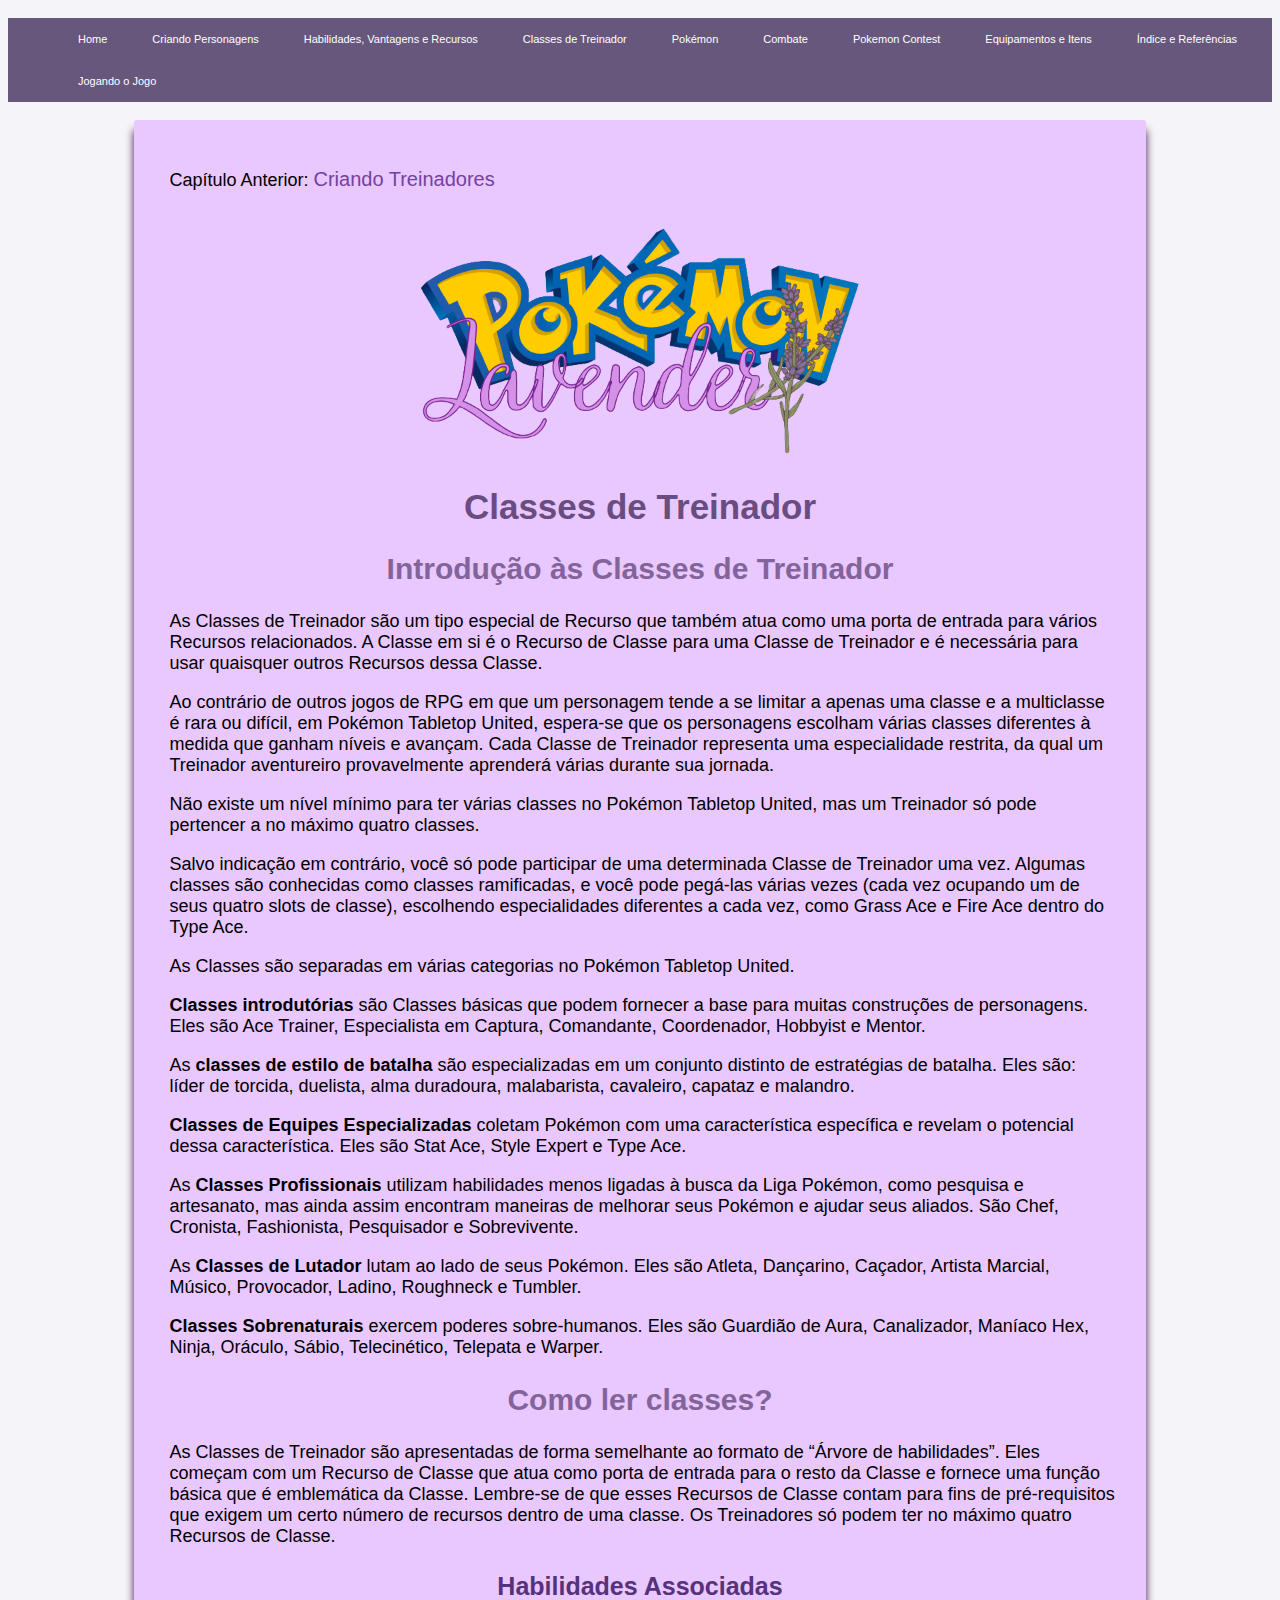
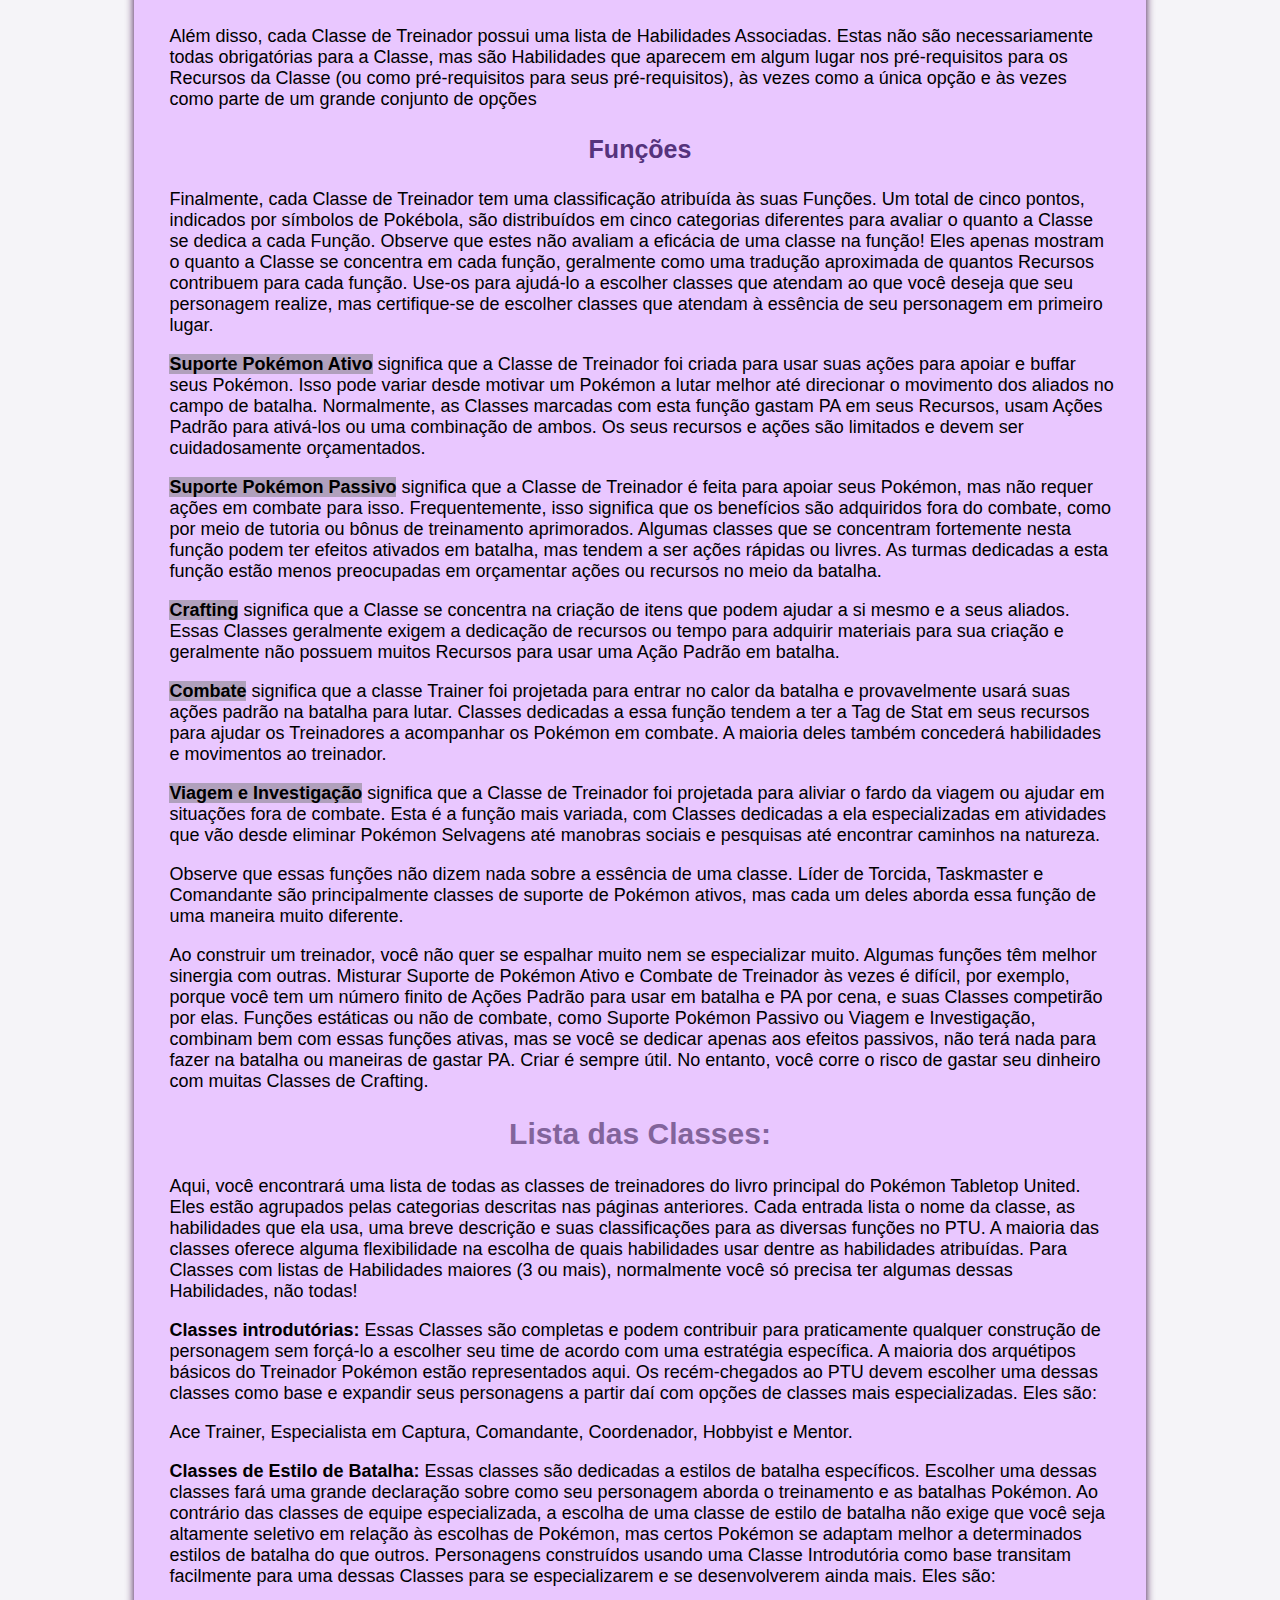
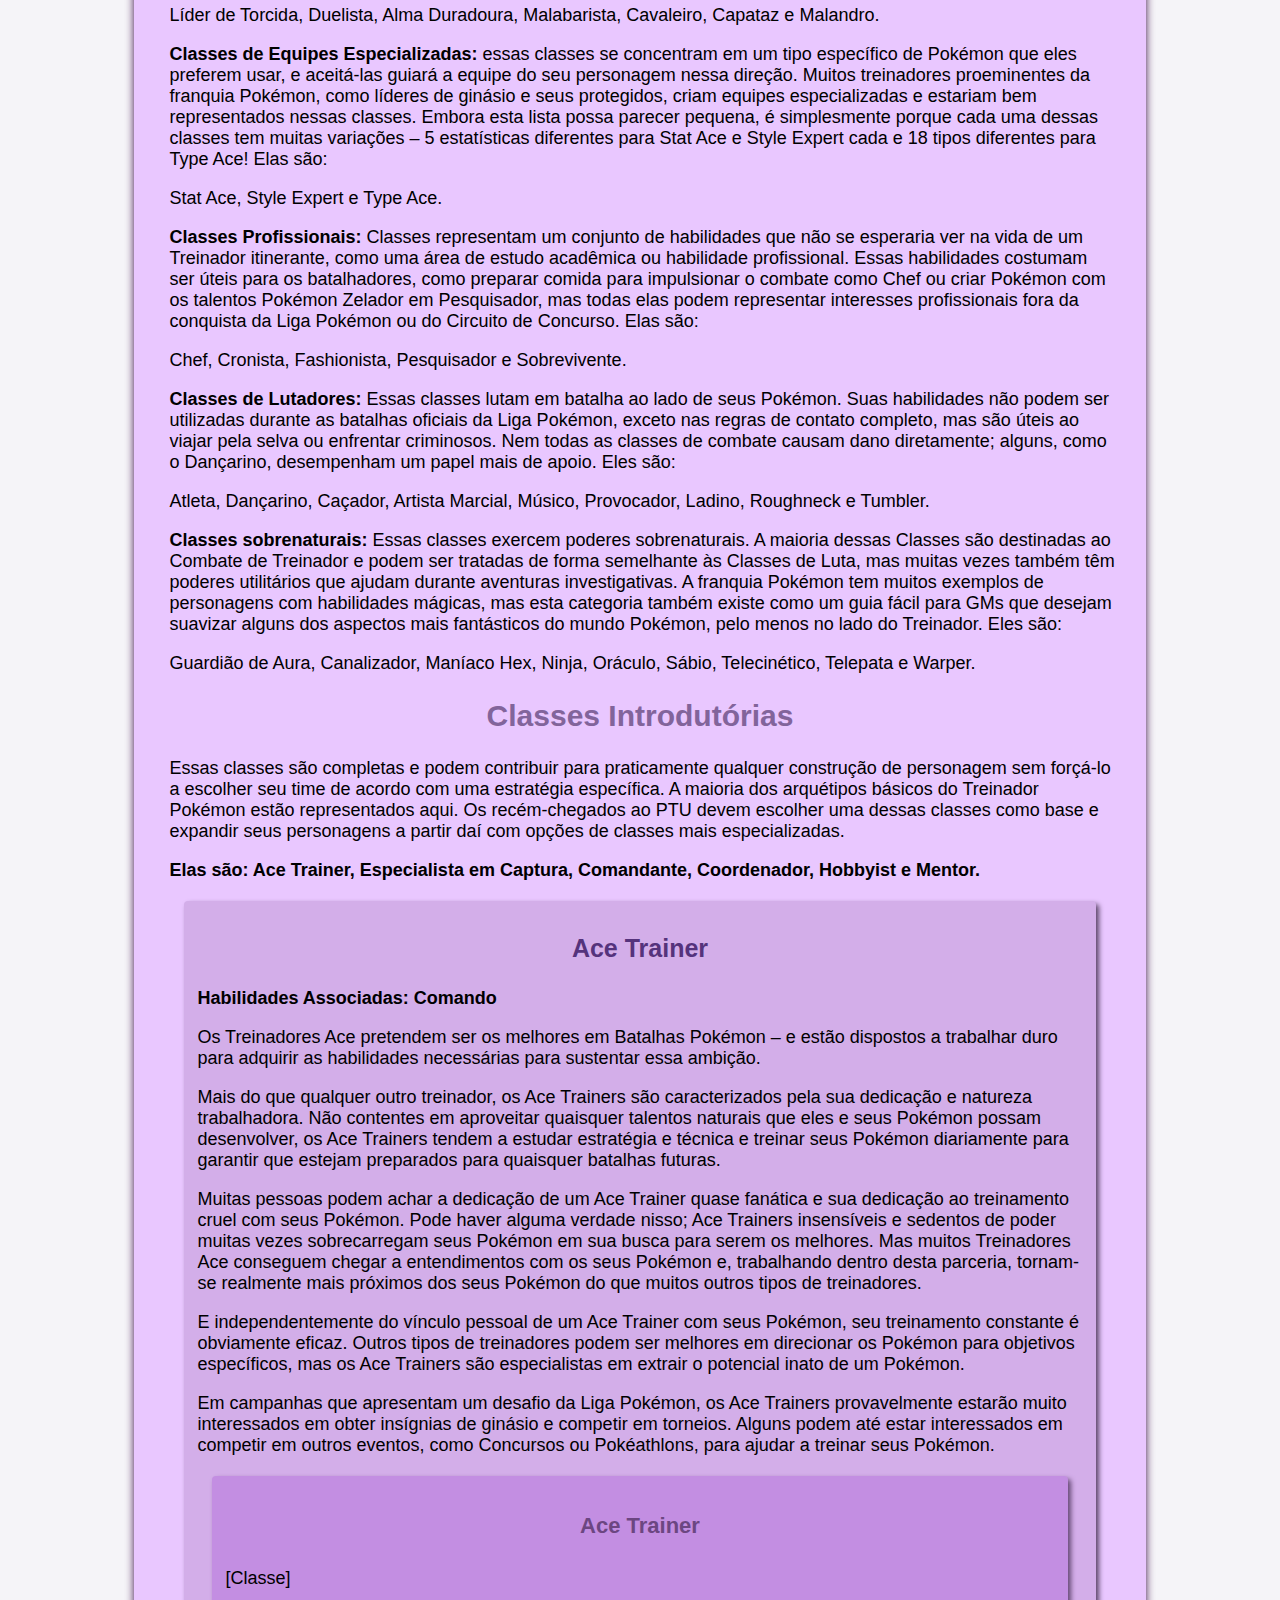
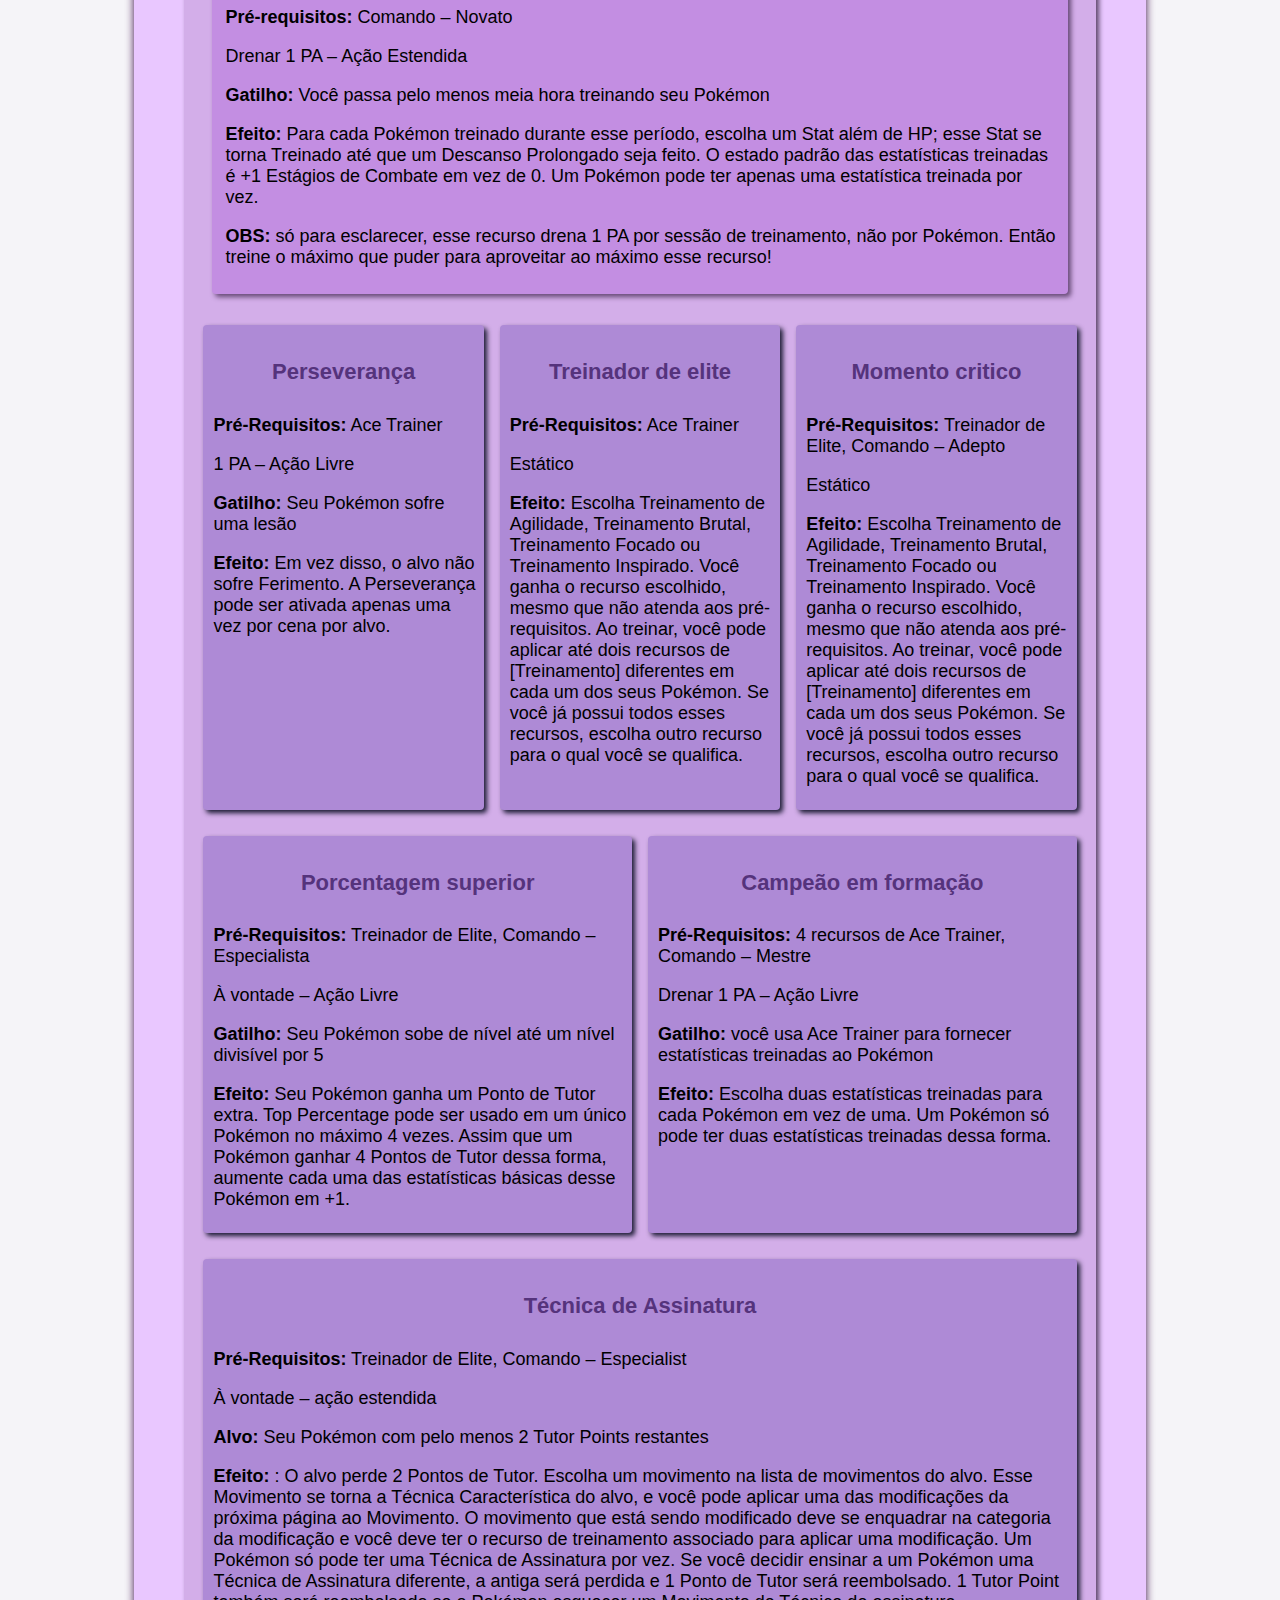
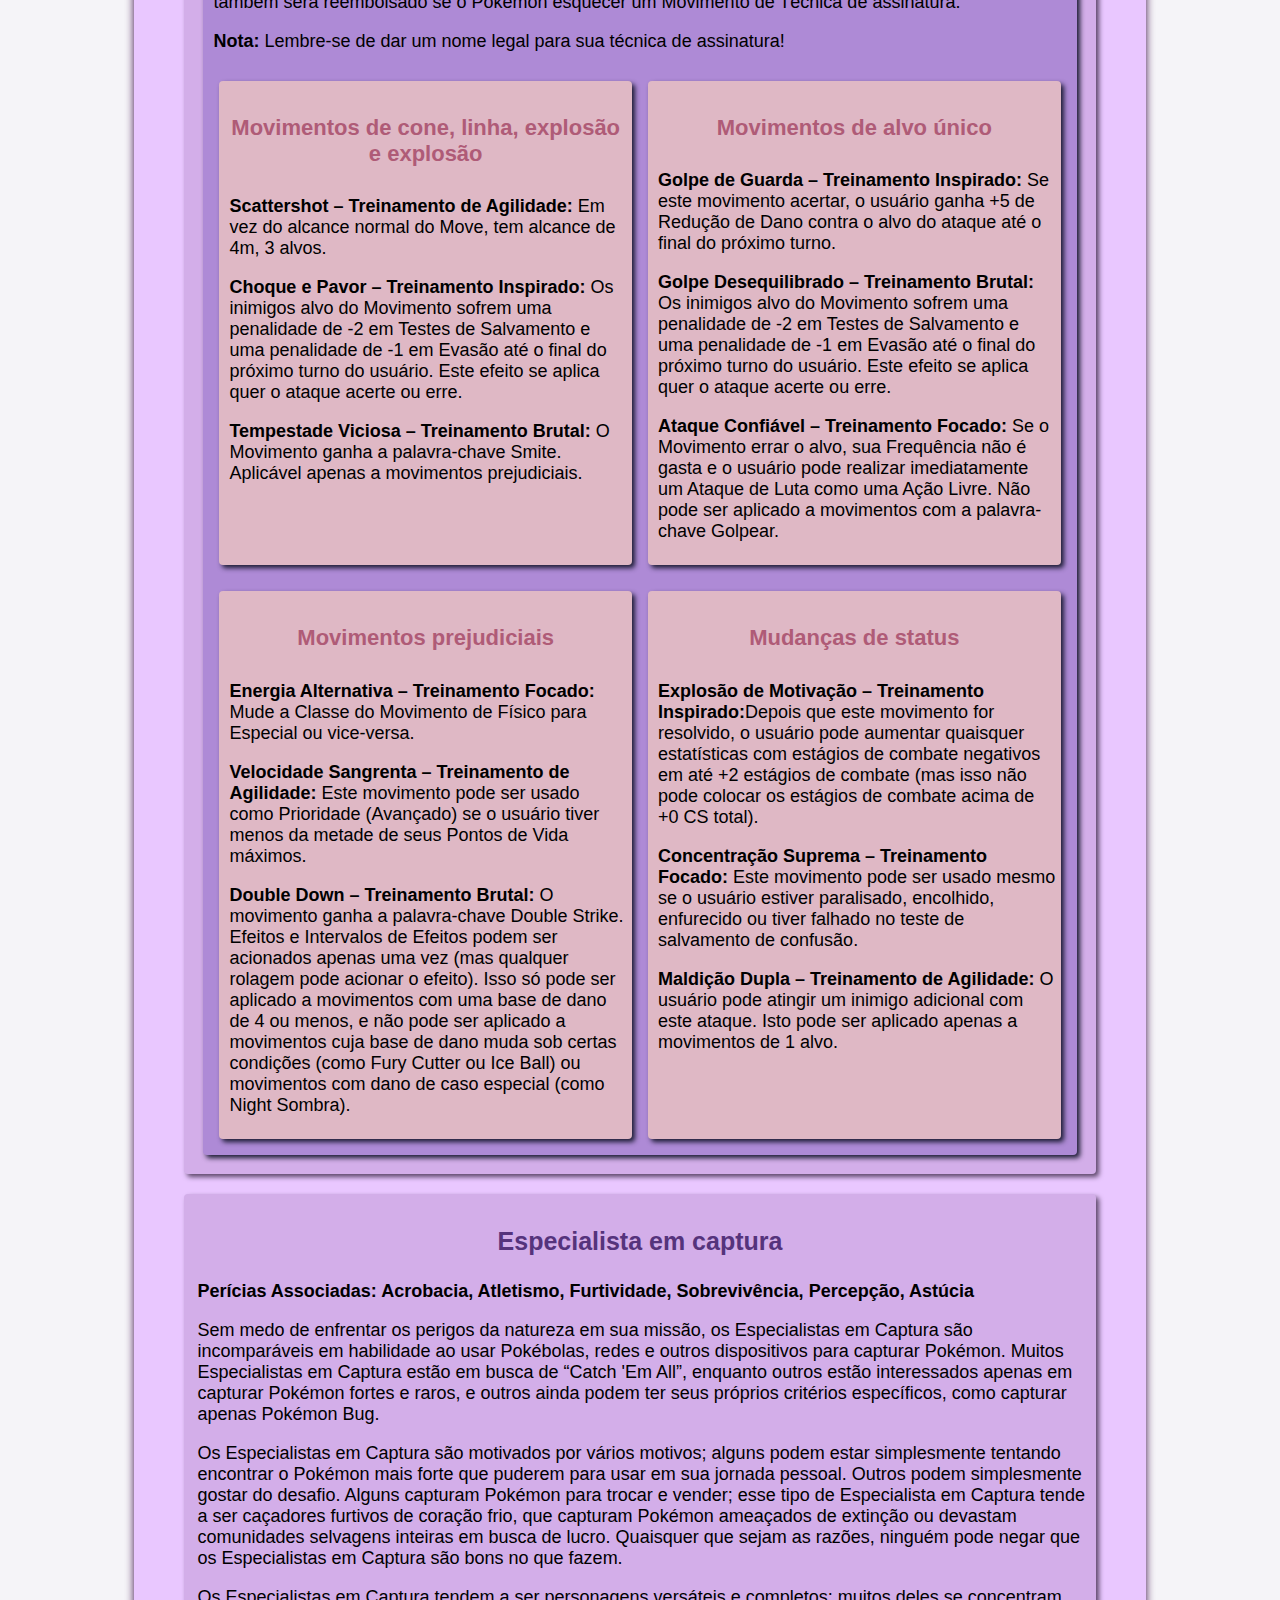
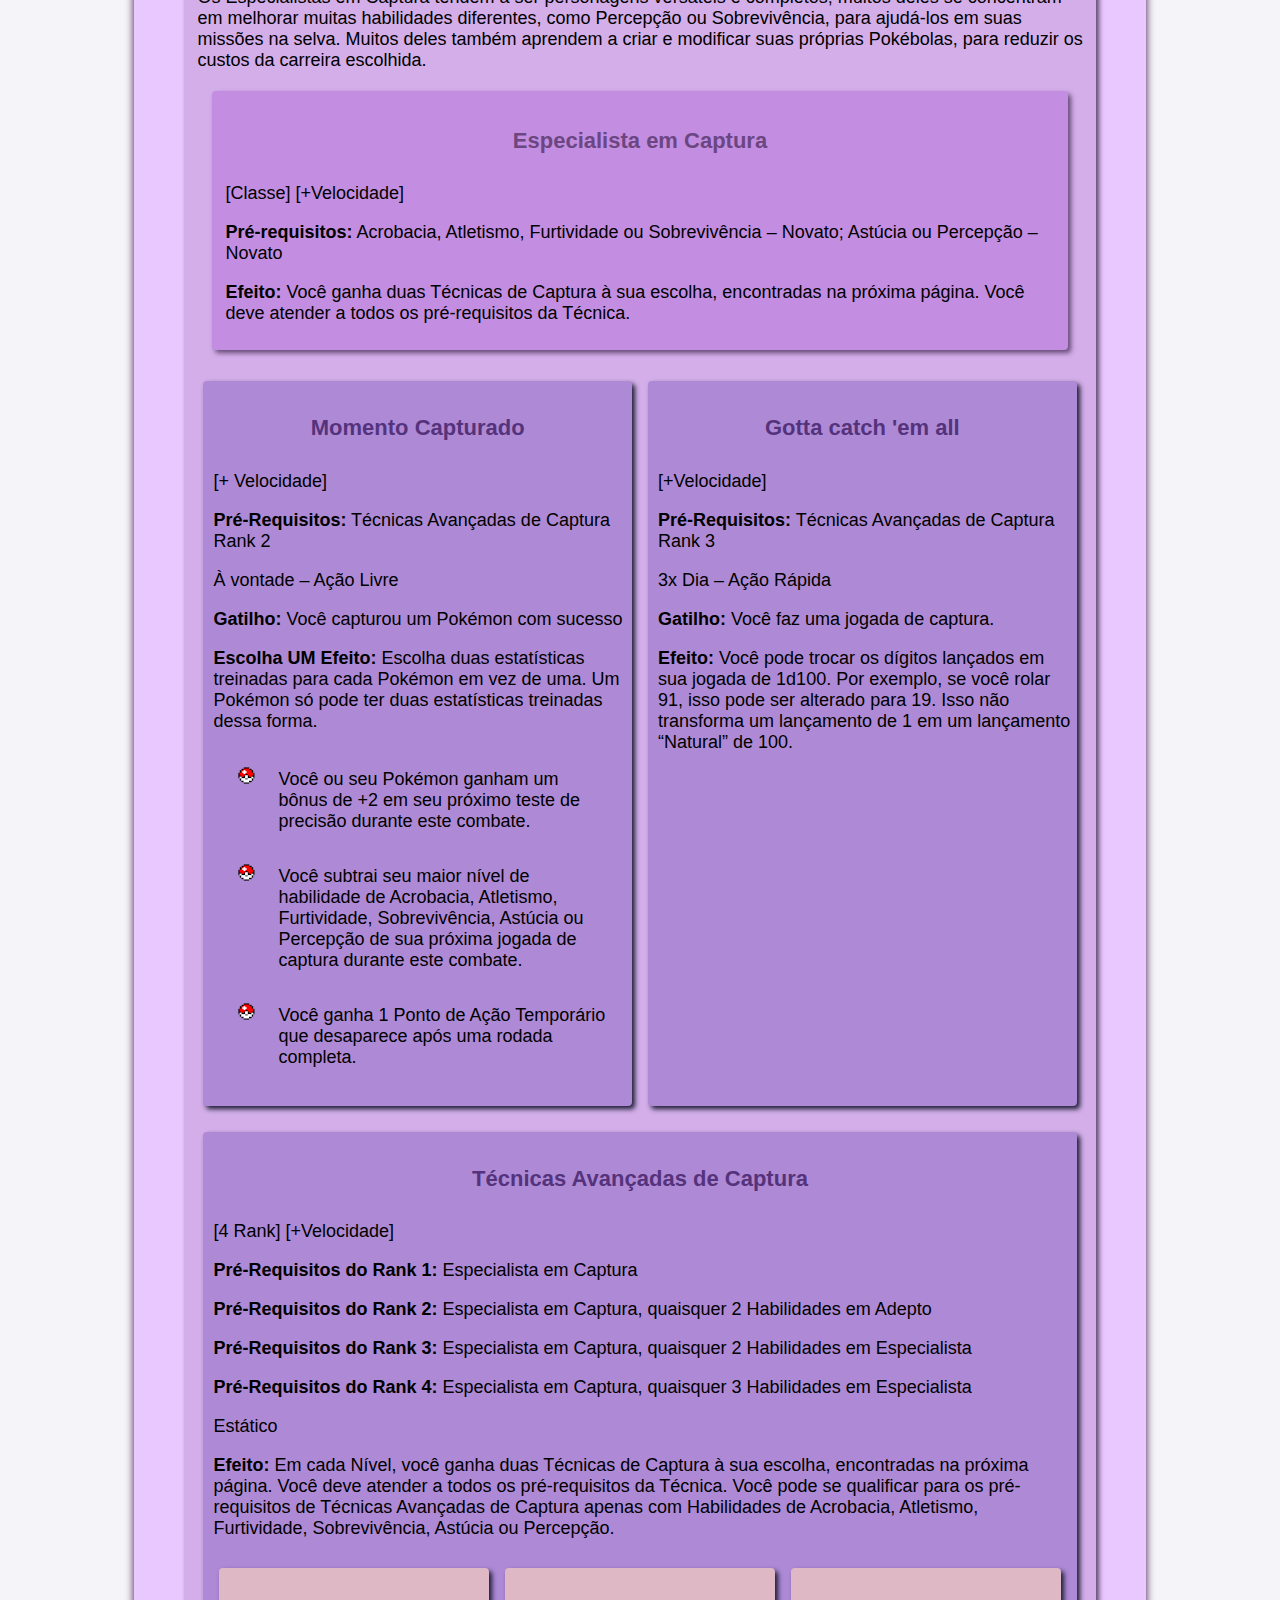
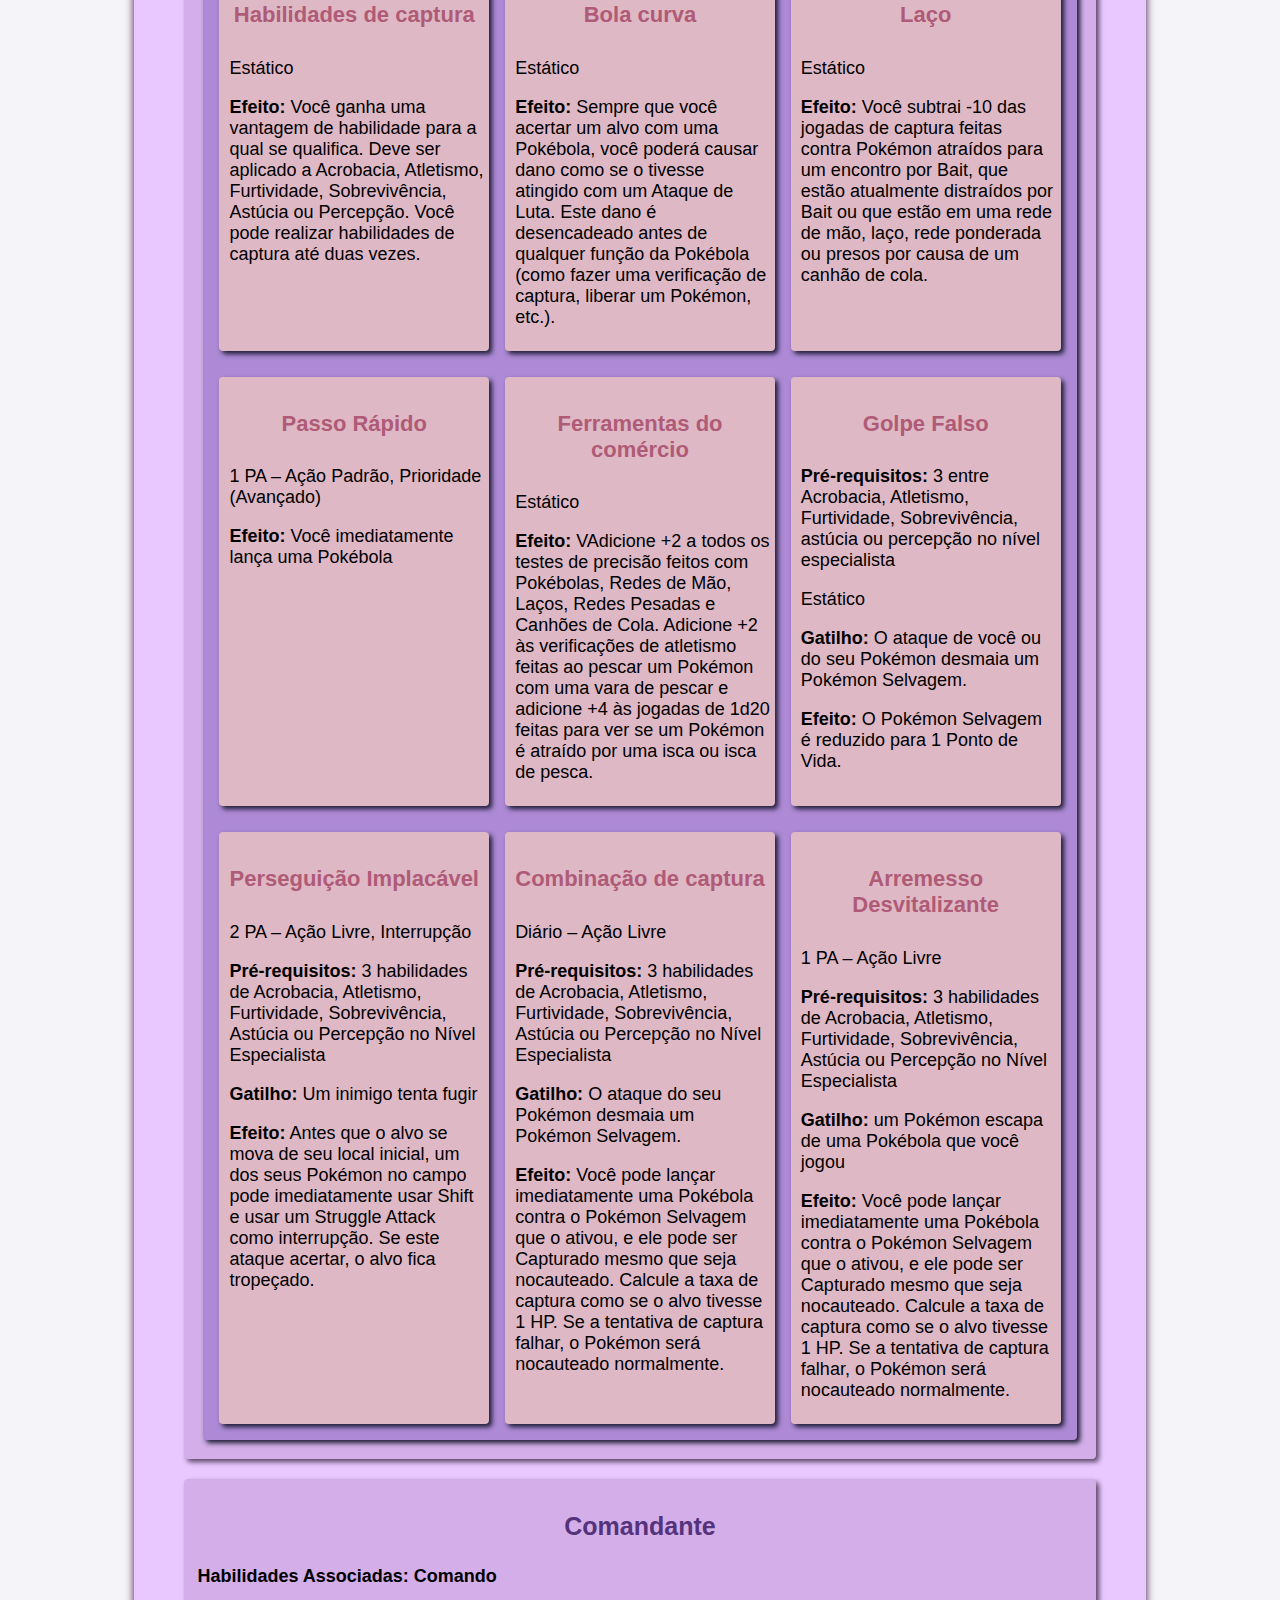
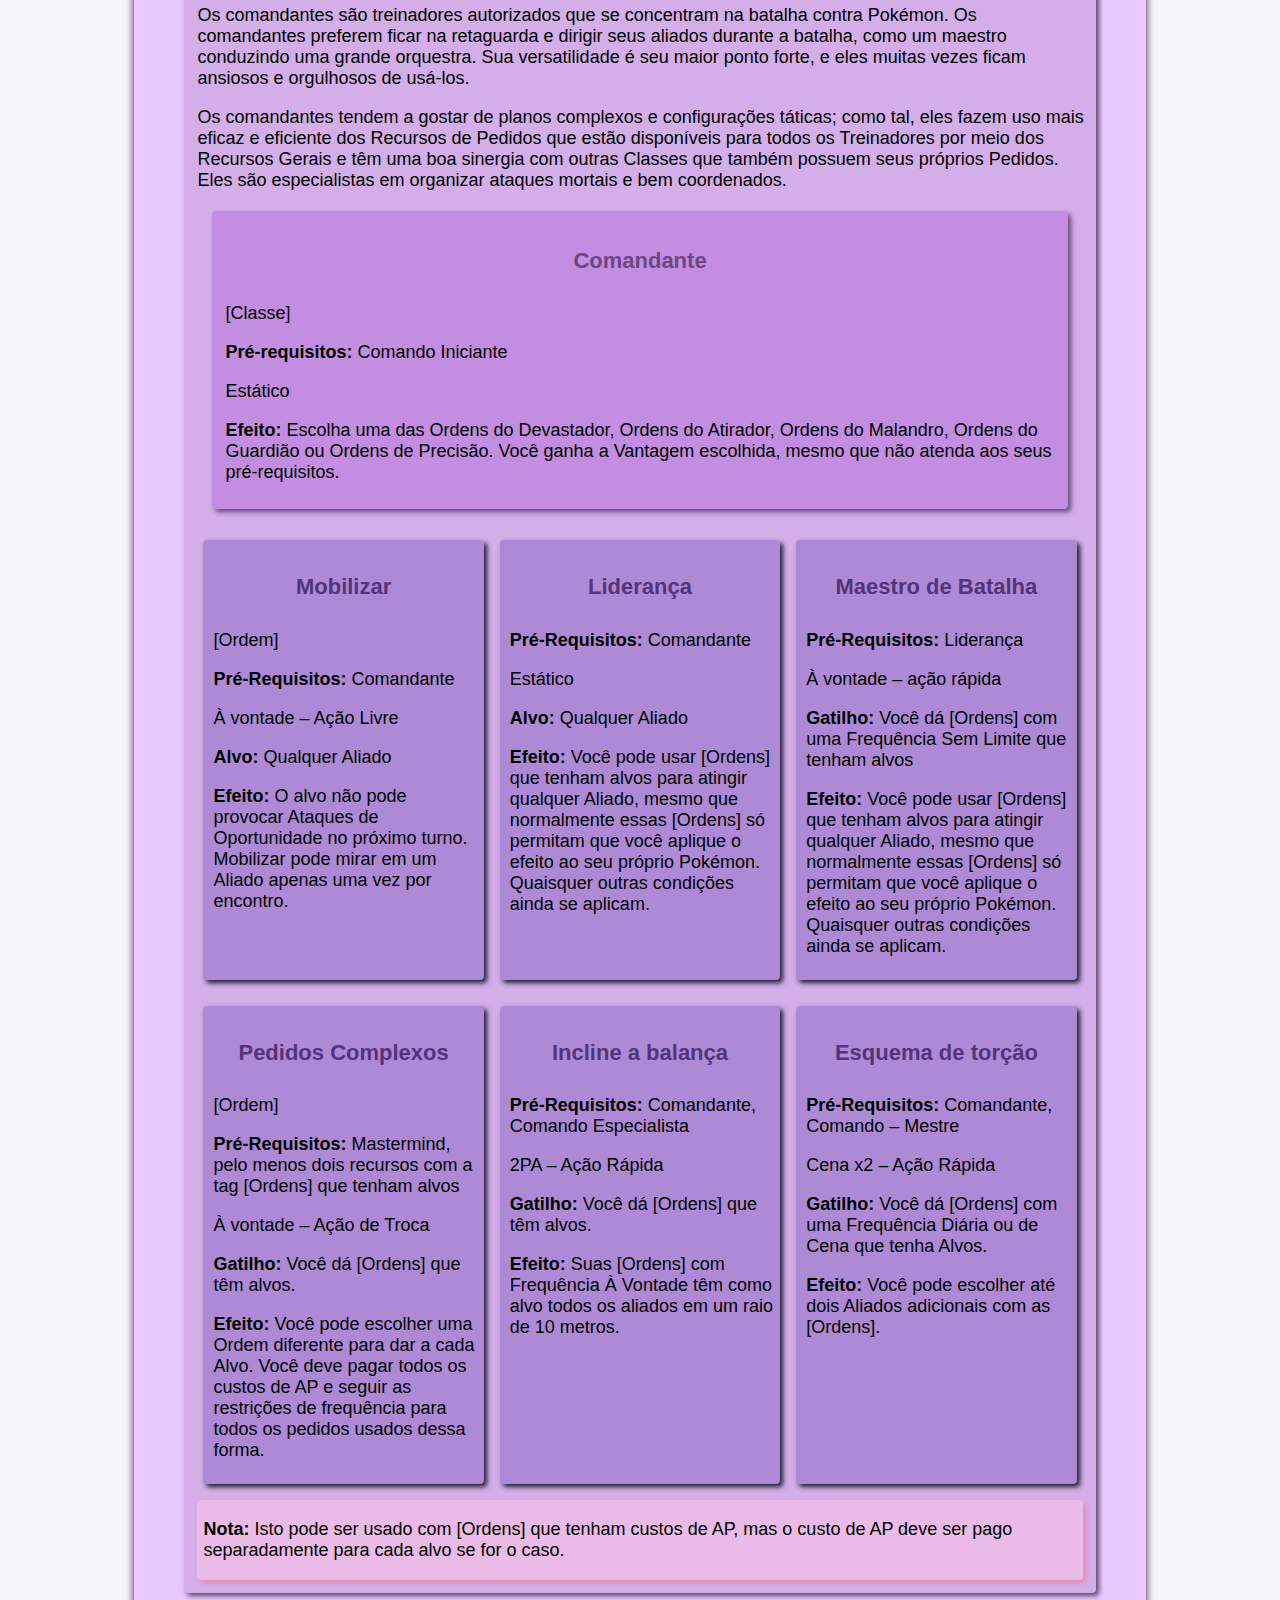
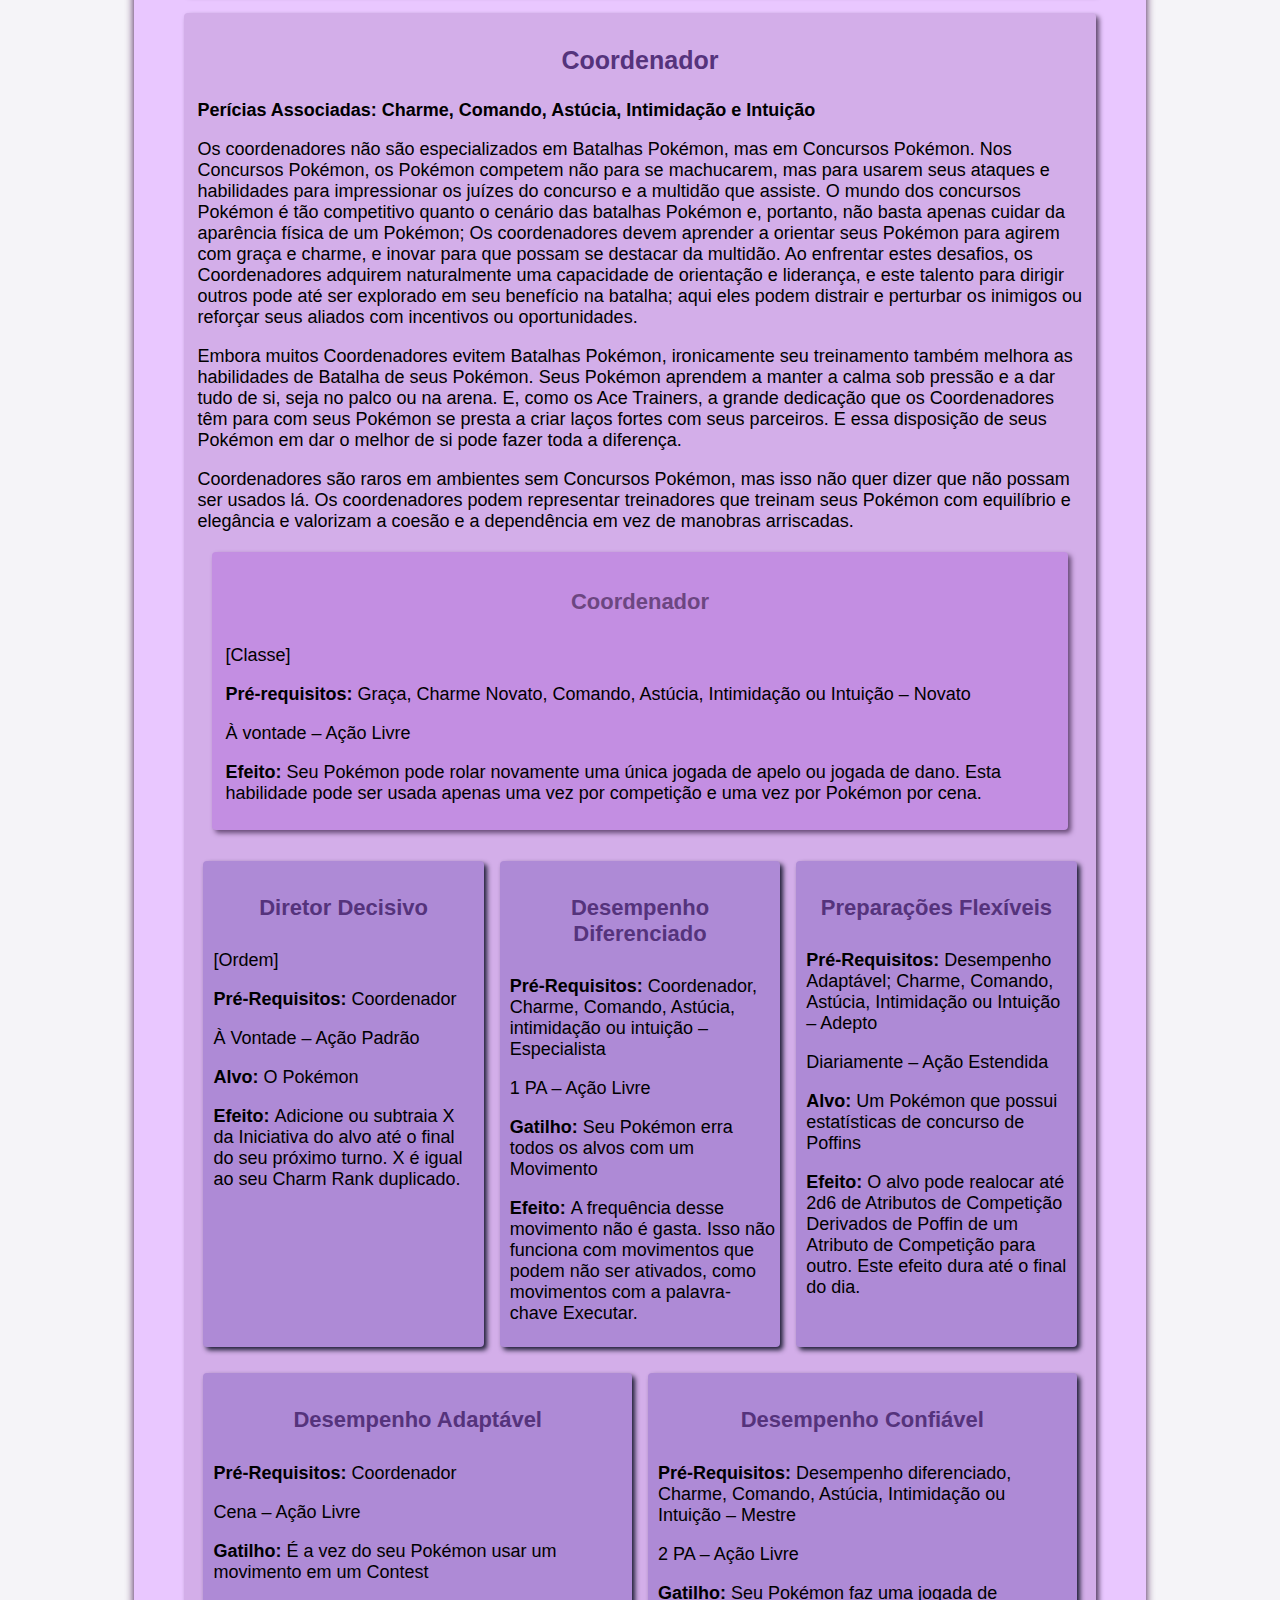
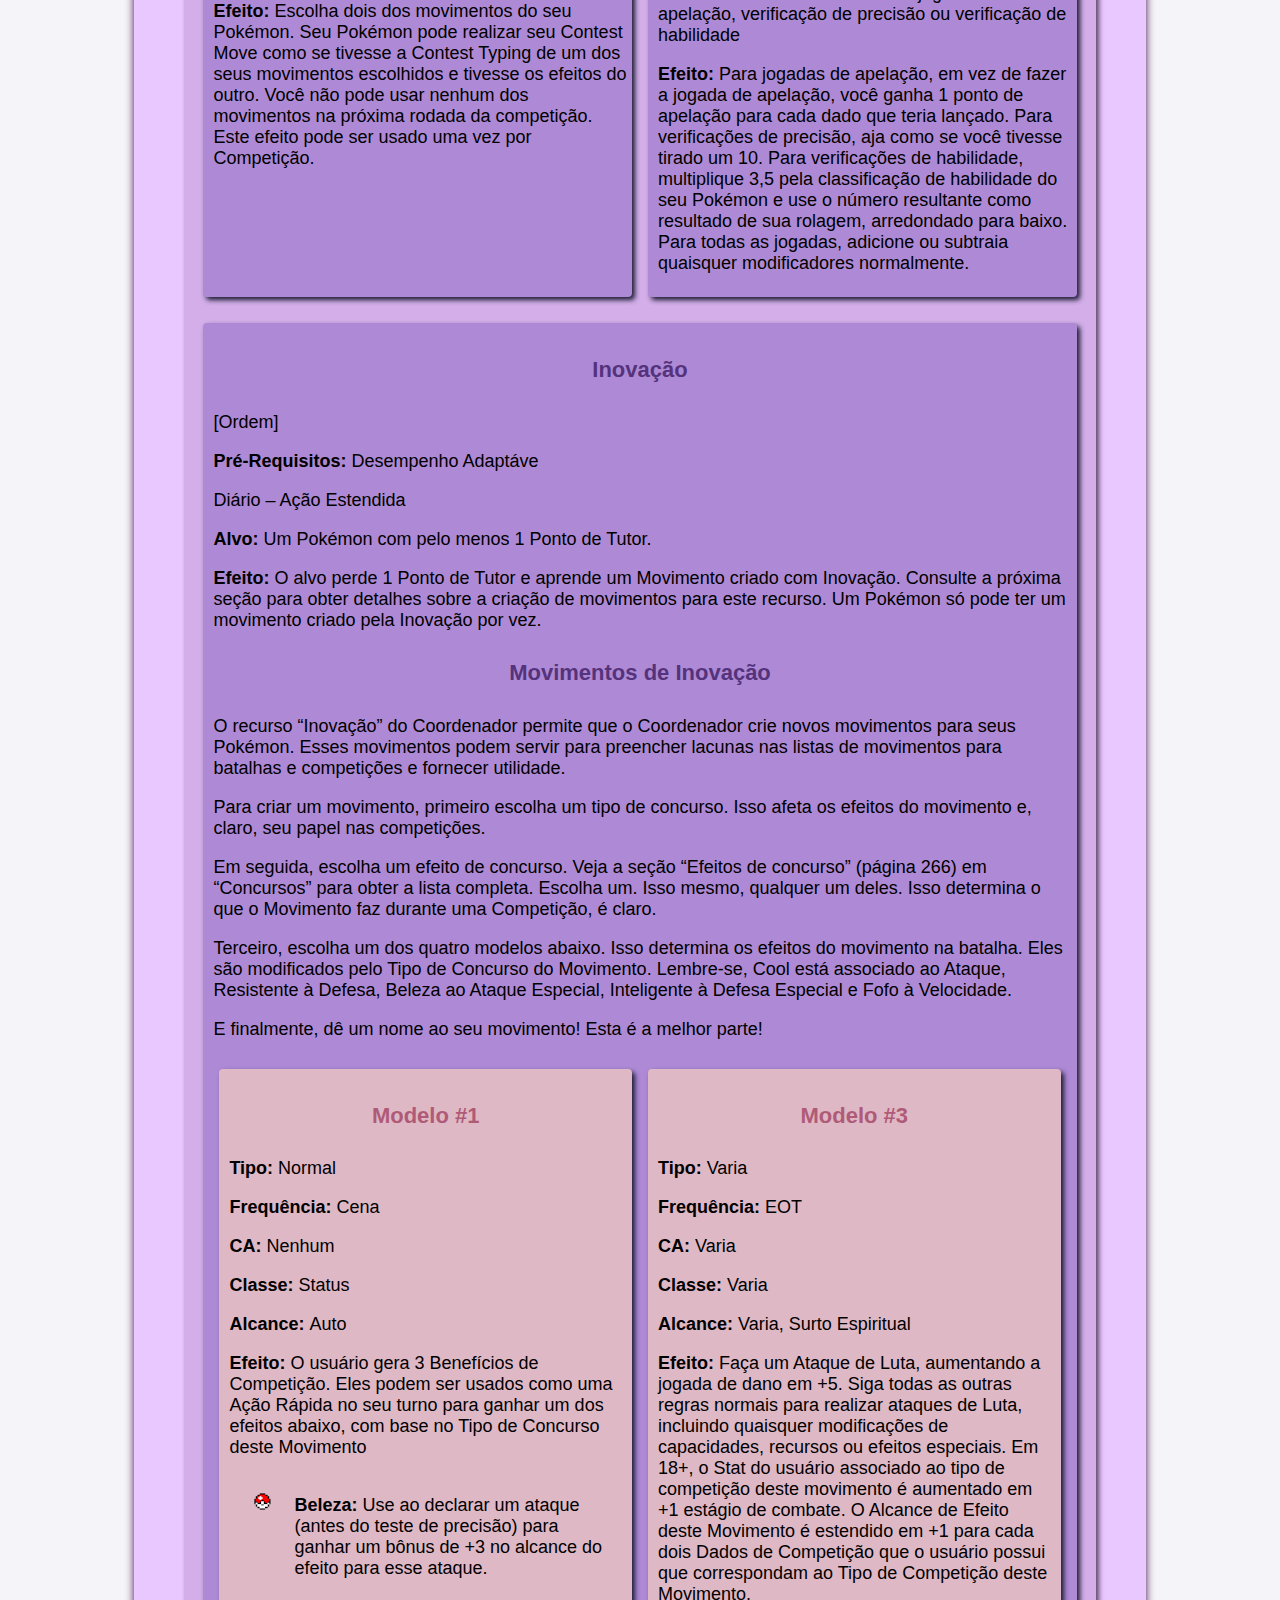
<file: content/TrainerClasses.html>
<!DOCTYPE html>
<html lang="pt-br">

<head>

    <meta charset="UTF-8">
    <meta name="viewport" content="width=device-width, initial-scale=1.0">
    <title>Pokémon Lavender</title>
    <link rel="stylesheet" href="../style/style.css" type="text/css">
    <link rel="shortcut icon" href="../assets/img/icons/page.png" type="image/x-icon">

    <nav>
        <ul>
            <li> <a href="../index.html"> Home </a> </li>
            <li> <a href="CreatingCharacters.html"> Criando Personagens </a> </li>
            <li> <a href="HabilidadesVantagensRecursos.html">Habilidades, Vantagens e Recursos</a></li>
            <li> <a href="TrainerClasses.html">Classes de Treinador</a></li>
            <li> <a href="Pokemon.html"> Pokémon</a></li>

            <li> <a href="Combate.html">Combate</a></li>
            <li> <a href="PokemonContest.html"> Pokemon Contest </a> </li>
            <li> <a href="GearItens.html">Equipamentos e Itens</a></li>
            <li> <a href="Indice.html">Índice e Referências</a></li>
            <li> <a href="PlayingGame.html"> Jogando o Jogo</a></li>
        </ul>
    </nav>
</head>

<body>
    <main>
        <div class="anterior">
            <p>Capítulo Anterior: <a href="HabilidadesVantagensRecursos.html"> Criando Treinadores</a></p>
        </div>

        <img height="250px" src="../assets/img/icons/pokemon-lavender.png">
        <h1>Classes de Treinador</h1>
        <div id="Introducao">
            <h2>Introdução às Classes de Treinador</h2>
            <p>As Classes de Treinador são um tipo especial de Recurso que também atua como uma porta de entrada para
                vários Recursos relacionados. A Classe em si é o Recurso de Classe para uma Classe de Treinador e é
                necessária para usar quaisquer outros Recursos dessa Classe.</p>

            <p>Ao contrário de outros jogos de RPG em que um personagem tende a se limitar a apenas uma classe e a
                multiclasse é rara ou difícil, em Pokémon Tabletop United, espera-se que os personagens escolham várias
                classes diferentes à medida que ganham níveis e avançam. Cada Classe de Treinador representa uma
                especialidade restrita, da qual um Treinador aventureiro provavelmente aprenderá várias durante sua
                jornada.</p>

            <p>Não existe um nível mínimo para ter várias classes no Pokémon Tabletop United, mas um Treinador só pode
                pertencer a no máximo quatro classes.</p>

            <p>Salvo indicação em contrário, você só pode participar de uma determinada Classe de Treinador uma vez.
                Algumas classes são conhecidas como classes ramificadas, e você pode pegá-las várias vezes (cada vez
                ocupando um de seus quatro slots de classe), escolhendo especialidades diferentes a cada vez, como Grass
                Ace e Fire Ace dentro do Type Ace.</p>

            <p>As Classes são separadas em várias categorias no Pokémon Tabletop United.</p>


            <p><strong>Classes introdutórias</strong> são Classes básicas que podem fornecer a base para
                muitas construções de
                personagens. Eles são Ace Trainer, Especialista em Captura, Comandante, Coordenador, Hobbyist e Mentor.
            </p>

            <p>As <strong>classes de estilo de batalha</strong> são especializadas em um conjunto distinto
                de estratégias de batalha. Eles são: líder de torcida, duelista,
                alma duradoura, malabarista, cavaleiro, capataz e malandro.
            </p>

            <p><strong>Classes de Equipes Especializadas</strong> coletam Pokémon com uma característica
                específica e revelam o potencial
                dessa característica. Eles são Stat Ace, Style Expert e Type Ace.</p>

            <p>As <strong>Classes Profissionais</strong> utilizam habilidades menos ligadas à busca da Liga
                Pokémon, como pesquisa e
                artesanato, mas ainda assim encontram maneiras de melhorar seus Pokémon e ajudar seus aliados. São Chef,
                Cronista, Fashionista, Pesquisador e Sobrevivente.</p>

            <p>As <strong>Classes de Lutador</strong> lutam ao lado de seus Pokémon. Eles são Atleta,
                Dançarino, Caçador, Artista
                Marcial, Músico, Provocador, Ladino, Roughneck e Tumbler.</p>

            <p><strong>Classes Sobrenaturais</strong> exercem poderes sobre-humanos. Eles são Guardião de
                Aura, Canalizador, Maníaco Hex,
                Ninja, Oráculo, Sábio, Telecinético, Telepata e Warper.</p>
        </div>

        <div id="Como_Ler_Classes">
            <h2>Como ler classes?</h2>
            <p>As Classes de Treinador são apresentadas de forma semelhante ao formato de “Árvore de habilidades”. Eles
                começam com um Recurso de Classe que atua como porta de entrada para o resto da Classe e fornece uma
                função básica que é emblemática da Classe. Lembre-se de que esses Recursos de Classe contam para fins de
                pré-requisitos que exigem um certo número de recursos dentro de uma classe. Os Treinadores só podem ter
                no máximo quatro Recursos de Classe.</p>

            <div id="Habilidades_Associadas">
                <h3>Habilidades Associadas</h3>
                <p>Além disso, cada Classe de Treinador possui uma lista de Habilidades Associadas. Estas não são
                    necessariamente todas obrigatórias para a Classe, mas são Habilidades que aparecem em algum lugar
                    nos pré-requisitos para os Recursos da Classe (ou como pré-requisitos para seus pré-requisitos), às
                    vezes como a única opção e às vezes como parte de um grande conjunto de opções</p>
            </div>

            <div id="Funcoes">
                <h3>Funções</h3>
                <p>Finalmente, cada Classe de Treinador tem uma classificação atribuída às suas Funções. Um total de
                    cinco pontos, indicados por símbolos de Pokébola, são distribuídos em cinco categorias diferentes
                    para avaliar o quanto a Classe se dedica a cada Função. Observe que estes não avaliam a eficácia de
                    uma classe na função! Eles apenas mostram o quanto a Classe se concentra em cada função, geralmente
                    como uma tradução aproximada de quantos Recursos contribuem para cada função. Use-os para ajudá-lo a
                    escolher classes que atendam ao que você deseja que seu personagem realize, mas certifique-se de
                    escolher classes que atendam à essência de seu personagem em primeiro lugar.</p>

                <p><strong id="grifado">Suporte Pokémon Ativo</strong> significa que a Classe de Treinador foi criada
                    para usar suas ações para apoiar
                    e buffar seus Pokémon. Isso pode variar desde motivar um Pokémon a lutar melhor até direcionar o
                    movimento dos aliados no campo de batalha. Normalmente, as Classes marcadas com esta função gastam
                    PA em seus Recursos, usam Ações Padrão para ativá-los ou uma combinação de ambos. Os seus recursos e
                    ações são limitados e devem ser cuidadosamente orçamentados.</p>

                <p><strong id="grifado">Suporte Pokémon Passivo</strong> significa que a Classe de Treinador é feita
                    para apoiar seus Pokémon, mas não
                    requer ações em combate para isso. Frequentemente, isso significa que os benefícios são adquiridos
                    fora do combate, como por meio de tutoria ou bônus de treinamento aprimorados. Algumas classes que
                    se concentram fortemente nesta função podem ter efeitos ativados em batalha, mas tendem a ser ações
                    rápidas ou livres. As turmas dedicadas a esta função estão menos preocupadas em orçamentar ações ou
                    recursos no meio da batalha.</p>

                <p><strong id="grifado">Crafting</strong> significa que a Classe se concentra na criação de itens que
                    podem ajudar a si mesmo e a seus
                    aliados. Essas Classes geralmente exigem a dedicação de recursos ou tempo para adquirir materiais
                    para sua criação e geralmente não possuem muitos Recursos para usar uma Ação Padrão em batalha.</p>

                <p><strong id="grifado">Combate</strong> significa que a classe Trainer foi projetada para entrar no
                    calor da batalha e provavelmente
                    usará suas ações padrão na batalha para lutar. Classes dedicadas a essa função tendem a ter a Tag de
                    Stat em seus recursos para ajudar os Treinadores a acompanhar os Pokémon em combate. A maioria deles
                    também concederá habilidades e movimentos ao treinador.</p>

                <p><strong id="grifado">Viagem e Investigação</strong> significa que a Classe de Treinador foi projetada
                    para aliviar o fardo da
                    viagem ou ajudar em situações fora de combate. Esta é a função mais variada, com Classes dedicadas a
                    ela especializadas em atividades que vão desde eliminar Pokémon Selvagens até manobras sociais e
                    pesquisas até encontrar caminhos na natureza.</p>

                <p>Observe que essas funções não dizem nada sobre a essência de uma classe. Líder de Torcida, Taskmaster
                    e Comandante são principalmente classes de suporte de Pokémon ativos, mas cada um deles aborda essa
                    função de uma maneira muito diferente.</p>

                <p>Ao construir um treinador, você não quer se espalhar muito nem se especializar muito. Algumas funções
                    têm melhor sinergia com outras. Misturar Suporte de Pokémon Ativo e Combate de Treinador às vezes é
                    difícil, por exemplo, porque você tem um número finito de Ações Padrão para usar em batalha e PA por
                    cena, e suas Classes competirão por elas. Funções estáticas ou não de combate, como Suporte Pokémon
                    Passivo ou Viagem e Investigação, combinam bem com essas funções ativas, mas se você se dedicar
                    apenas aos efeitos passivos, não terá nada para fazer na batalha ou maneiras de gastar PA. Criar é
                    sempre útil. No entanto, você corre o risco de gastar seu dinheiro com muitas Classes de Crafting.
                </p>
            </div>
        </div>
        <div id="Lista_De_Classes">
            <h2>Lista das Classes:</h2>
            <p>Aqui, você encontrará uma lista de todas as classes de treinadores do livro principal do Pokémon Tabletop
                United. Eles estão agrupados pelas categorias descritas nas páginas anteriores. Cada entrada lista o
                nome da classe, as habilidades que ela usa, uma breve descrição e suas classificações para as diversas
                funções no PTU. A maioria das classes oferece alguma flexibilidade na escolha de quais habilidades usar
                dentre as habilidades atribuídas. Para Classes com listas de Habilidades maiores (3 ou mais),
                normalmente você só precisa ter algumas dessas Habilidades, não todas!</p>

            <div id="Classes_Introdutorias-Lista">
                <p><strong>Classes introdutórias:</strong> Essas Classes são completas e podem contribuir
                    para
                    praticamente qualquer
                    construção de personagem sem forçá-lo a escolher seu time de acordo com uma estratégia específica. A
                    maioria dos arquétipos básicos do Treinador Pokémon estão representados aqui. Os recém-chegados ao
                    PTU
                    devem escolher uma dessas classes como base e expandir seus personagens a partir daí com opções de
                    classes mais especializadas. Eles são:</p>
                <p>Ace Trainer, Especialista em Captura, Comandante, Coordenador, Hobbyist e Mentor.</p>
            </div>

            <div id="Classes_de_Estilo_de_Batalha-Lista">
                <p><strong>Classes de Estilo de Batalha:</strong> Essas classes são dedicadas a estilos de
                    batalha específicos. Escolher uma dessas classes fará uma grande declaração sobre como seu
                    personagem aborda o treinamento e as batalhas Pokémon. Ao contrário das classes de equipe
                    especializada, a escolha de uma classe de estilo de batalha não exige que você seja altamente
                    seletivo em relação às escolhas de Pokémon, mas certos Pokémon se adaptam melhor a determinados
                    estilos de batalha do que outros. Personagens construídos usando uma Classe Introdutória como base
                    transitam facilmente para uma dessas Classes para se especializarem e se desenvolverem ainda mais.
                    Eles são:
                </p>
                <p> Líder de Torcida, Duelista,
                    Alma Duradoura, Malabarista, Cavaleiro, Capataz e Malandro.</p>
            </div>

            <div id="Classes_de_Equipes_Especializadas-Lista">
                <p><strong>Classes de Equipes Especializadas:</strong> essas classes se concentram em um
                    tipo específico de Pokémon que eles preferem usar, e aceitá-las guiará a
                    equipe do seu personagem nessa direção. Muitos treinadores proeminentes da franquia Pokémon, como
                    líderes de ginásio e seus protegidos, criam
                    equipes especializadas e estariam bem representados nessas classes. Embora esta lista possa parecer
                    pequena, é simplesmente porque cada uma
                    dessas classes tem muitas variações – 5 estatísticas diferentes para Stat Ace e Style Expert cada e
                    18 tipos diferentes para Type Ace! Elas são:
                </p>
                <p> Stat Ace, Style Expert e Type Ace.</p>
            </div>

            <div id="Classes_Profissionais-Lista">
                <p><strong>Classes Profissionais:</strong> Classes representam um conjunto de habilidades que não se
                    esperaria ver na vida de um Treinador itinerante, como
                    uma área de estudo acadêmica ou habilidade profissional. Essas habilidades costumam ser úteis para
                    os batalhadores, como preparar comida para
                    impulsionar o combate como Chef ou criar Pokémon com os talentos Pokémon Zelador em Pesquisador, mas
                    todas elas podem representar interesses
                    profissionais fora da conquista da Liga Pokémon ou do Circuito de Concurso. Elas são:
                </p>
                <p> Chef, Cronista, Fashionista, Pesquisador e Sobrevivente.</p>
            </div>

            <div id="Classes_de_Lutador-Lista">
                <p><strong>Classes de Lutadores:</strong> Essas classes lutam em batalha ao lado de seus Pokémon. Suas
                    habilidades não podem ser utilizadas durante as batalhas
                    oficiais da Liga Pokémon, exceto nas regras de contato completo, mas são úteis ao viajar pela selva
                    ou enfrentar criminosos. Nem todas as classes de
                    combate causam dano diretamente; alguns, como o Dançarino, desempenham um papel mais de apoio.
                    Eles são:
                </p>
                <p>Atleta, Dançarino, Caçador, Artista Marcial, Músico, Provocador, Ladino, Roughneck e Tumbler.</p>
            </div>

            <div id="Classes_Sobrenaturais-Lista">
                <p><strong>Classes sobrenaturais:</strong> Essas classes exercem poderes sobrenaturais. A maioria dessas
                    Classes são destinadas ao Combate de Treinador e podem ser tratadas
                    de forma semelhante às Classes de Luta, mas muitas vezes também têm poderes utilitários que ajudam
                    durante aventuras investigativas. A franquia Pokémon tem
                    muitos exemplos de personagens com habilidades mágicas, mas esta categoria também existe como um
                    guia fácil para GMs que desejam suavizar alguns dos
                    aspectos mais fantásticos do mundo Pokémon, pelo menos no lado do Treinador.
                    Eles são:
                </p>
                <p> Guardião de Aura, Canalizador, Maníaco Hex, Ninja, Oráculo, Sábio, Telecinético, Telepata e Warper.
                </p>
            </div>
        </div>

        <div id="Classes_Introdutorias">
            <h2>Classes Introdutórias</h2>
            <p>Essas classes são completas e podem contribuir para praticamente qualquer construção de personagem sem
                forçá-lo a escolher seu time de acordo
                com uma estratégia específica. A maioria dos arquétipos básicos do Treinador Pokémon estão representados
                aqui. Os recém-chegados ao PTU
                devem escolher uma dessas classes como base e expandir seus personagens a partir daí com opções de
                classes mais especializadas.
            </p>

            <p><strong>Elas são: Ace Trainer, Especialista em Captura, Comandante, Coordenador, Hobbyist e
                    Mentor.</strong></p>

            <div class="item" id="Ace_Trainer">
                <h3>Ace Trainer</h3>
                <p><strong>Habilidades Associadas: Comando</strong></p>
                <p>Os Treinadores Ace pretendem ser os melhores em Batalhas Pokémon – e estão dispostos a trabalhar duro
                    para adquirir as habilidades
                    necessárias para sustentar essa ambição.
                </p>
                <p>Mais do que qualquer outro treinador, os Ace Trainers são caracterizados pela sua dedicação e
                    natureza trabalhadora.
                    Não contentes em aproveitar quaisquer talentos naturais que eles e seus Pokémon possam desenvolver,
                    os Ace Trainers
                    tendem a estudar estratégia e técnica e treinar seus Pokémon diariamente para garantir que estejam
                    preparados para
                    quaisquer batalhas futuras.
                </p>
                <p>Muitas pessoas podem achar a dedicação de um Ace Trainer quase fanática e sua dedicação ao
                    treinamento cruel com seus
                    Pokémon. Pode haver alguma verdade nisso; Ace Trainers insensíveis e sedentos de poder muitas vezes
                    sobrecarregam
                    seus Pokémon em sua busca para serem os melhores. Mas muitos Treinadores Ace conseguem chegar a
                    entendimentos
                    com os seus Pokémon e, trabalhando dentro desta parceria, tornam-se realmente mais próximos dos seus
                    Pokémon do que
                    muitos outros tipos de treinadores.</p>
                <p>E independentemente do vínculo pessoal de um Ace Trainer com seus Pokémon, seu treinamento constante
                    é obviamente
                    eficaz. Outros tipos de treinadores podem ser melhores em direcionar os Pokémon para objetivos
                    específicos, mas os Ace
                    Trainers são especialistas em extrair o potencial inato de um Pokémon.
                </p>
                <p>Em campanhas que apresentam um desafio da Liga Pokémon, os Ace Trainers provavelmente estarão muito
                    interessados
                    em obter insígnias de ginásio e competir em torneios. Alguns podem até estar interessados em
                    competir em outros eventos,
                    como Concursos ou Pokéathlons, para ajudar a treinar seus Pokémon.</p>

                <div class="recurso-classe">
                    <h4>Ace Trainer</h4>
                    <p>[Classe]</p>
                    <p><strong>Pré-requisitos:</strong> Comando – Novato</p>
                    <p>Drenar 1 PA – Ação Estendida</p>
                    <p><strong>Gatilho:</strong> Você passa pelo menos meia hora treinando seu Pokémon</p>
                    <p><strong>Efeito:</strong> Para cada Pokémon treinado durante esse período, escolha um Stat além de
                        HP; esse Stat se torna Treinado até que um
                        Descanso Prolongado seja feito. O estado padrão das estatísticas treinadas é +1 Estágios de
                        Combate em vez de 0. Um Pokémon pode
                        ter apenas uma estatística treinada por vez.
                    </p>
                    <p><strong>OBS:</strong> só para esclarecer, esse recurso drena 1 PA por sessão de treinamento, não
                        por Pokémon. Então treine o máximo que
                        puder para aproveitar ao máximo esse recurso!</p>
                </div>
                <div class="flexbox">
                    <div class="flex-itens">
                        <h4>Perseverança</h4>
                        <p><strong>Pré-Requisitos:</strong> Ace Trainer</p>
                        <p>1 PA – Ação Livre</p>
                        <p><strong>Gatilho:</strong> Seu Pokémon sofre uma lesão</p>
                        <p><strong>Efeito:</strong> Em vez disso, o alvo não sofre Ferimento.
                            A Perseverança pode ser ativada apenas uma vez por cena por
                            alvo.
                        </p>
                    </div>
                    <div class="flex-itens">
                        <h4>Treinador de elite</h4>
                        <p><strong>Pré-Requisitos:</strong> Ace Trainer</p>
                        <p>Estático</p>
                        <p><strong>Efeito:</strong> Escolha Treinamento de Agilidade, Treinamento Brutal,
                            Treinamento Focado ou Treinamento Inspirado. Você ganha o
                            recurso escolhido, mesmo que não atenda aos pré-requisitos. Ao
                            treinar, você pode aplicar até dois recursos de [Treinamento]
                            diferentes em cada um dos seus Pokémon.
                            Se você já possui todos esses recursos, escolha outro recurso para
                            o qual você se qualifica.
                        </p>
                    </div>
                    <div class="flex-itens">
                        <h4>Momento critico </h4>
                        <p><strong>Pré-Requisitos:</strong> Treinador de Elite, Comando – Adepto</p>
                        <p>Estático</p>
                        <p><strong>Efeito:</strong> Escolha Treinamento de Agilidade, Treinamento Brutal,
                            Treinamento Focado ou Treinamento Inspirado. Você ganha o
                            recurso escolhido, mesmo que não atenda aos pré-requisitos. Ao
                            treinar, você pode aplicar até dois recursos de [Treinamento]
                            diferentes em cada um dos seus Pokémon.
                            Se você já possui todos esses recursos, escolha outro recurso para
                            o qual você se qualifica.
                        </p>
                    </div>
                </div>
                <div class="flexbox">
                    <div class="flex-itens">
                        <h4>Porcentagem superior</h4>
                        <p><strong>Pré-Requisitos:</strong> Treinador de Elite, Comando – Especialista</p>
                        <p>À vontade – Ação Livre</p>
                        <p><strong>Gatilho:</strong> Seu Pokémon sobe de nível até um nível divisível por 5 </p>
                        <p><strong>Efeito:</strong> Seu Pokémon ganha um Ponto de Tutor extra.
                            Top Percentage pode ser usado em um único Pokémon no máximo
                            4 vezes. Assim que um Pokémon ganhar 4 Pontos de Tutor dessa
                            forma, aumente cada uma das estatísticas básicas desse Pokémon
                            em +1.
                        </p>
                    </div>
                    <div class="flex-itens">
                        <h4>Campeão em formação </h4>
                        <p><strong>Pré-Requisitos:</strong> 4 recursos de Ace Trainer, Comando – Mestre</p>
                        <p>Drenar 1 PA – Ação Livre</p>
                        <p><strong>Gatilho: </strong> você usa Ace Trainer para fornecer estatísticas treinadas ao
                            Pokémon </p>
                        <p><strong>Efeito:</strong> Escolha duas estatísticas treinadas para cada Pokémon em
                            vez de uma. Um Pokémon só pode ter duas estatísticas treinadas
                            dessa forma.
                        </p>
                    </div>
                </div>
                <div class="flexbox">
                    <div class="flex-itens">
                        <h4>Técnica de Assinatura</h4>
                        <p><strong>Pré-Requisitos:</strong> Treinador de Elite, Comando – Especialist</p>
                        <p>À vontade – ação estendida</p>
                        <p><strong>Alvo: </strong>Seu Pokémon com pelo menos 2 Tutor Points restantes</p>
                        <p><strong>Efeito:</strong> : O alvo perde 2 Pontos de Tutor. Escolha um movimento na
                            lista de movimentos do alvo. Esse Movimento se torna a Técnica
                            Característica do alvo, e você pode aplicar uma das modificações
                            da próxima página ao Movimento. O movimento que está sendo modificado deve se enquadrar na
                            categoria da modificação e você deve ter o recurso de treinamento
                            associado para aplicar uma modificação. Um Pokémon só pode ter
                            uma Técnica de Assinatura por vez. Se você decidir ensinar a um
                            Pokémon uma Técnica de Assinatura diferente, a antiga será
                            perdida e 1 Ponto de Tutor será reembolsado. 1 Tutor Point também
                            será reembolsado se o Pokémon esquecer um Movimento de Técnica de
                            assinatura.
                        </p>
                        <p><strong>Nota:</strong> Lembre-se de dar um nome legal para sua técnica de assinatura!</p>

                        <div class="flexbox">
                            <div class="flex-itens" id="inside">
                                <h4>Movimentos de cone, linha, explosão e explosão</h4>
                                <p><strong>Scattershot – Treinamento de Agilidade:</strong> Em vez do alcance normal
                                    do Move, tem alcance de 4m, 3 alvos.
                                </p>
                                <p><strong>Choque e Pavor – Treinamento Inspirado: </strong>Os inimigos alvo do
                                    Movimento sofrem uma penalidade de -2 em Testes de Salvamento e
                                    uma penalidade de -1 em Evasão até o final do próximo turno do usuário.
                                    Este efeito se aplica quer o ataque acerte ou erre.
                                </p>
                                <p><strong>Tempestade Viciosa – Treinamento Brutal:</strong> O Movimento ganha a
                                    palavra-chave Smite. Aplicável apenas a movimentos prejudiciais.
                                </p>
                            </div>

                            <div class="flex-itens" id="inside">
                                <h4>Movimentos de alvo único</h4>
                                <p><strong>Golpe de Guarda – Treinamento Inspirado: </strong>Se este movimento
                                    acertar, o usuário ganha +5 de Redução de Dano contra o alvo do
                                    ataque até o final do próximo turno.
                                </p>
                                <p><strong>Golpe Desequilibrado – Treinamento Brutal:</strong> Os inimigos alvo do
                                    Movimento sofrem uma penalidade de -2 em Testes de Salvamento e
                                    uma penalidade de -1 em Evasão até o final do próximo turno do usuário.
                                    Este efeito se aplica quer o ataque acerte ou erre.
                                </p>
                                <p><strong>Ataque Confiável – Treinamento Focado: </strong> Se o Movimento errar o
                                    alvo, sua Frequência não é gasta e o usuário pode realizar imediatamente
                                    um Ataque de Luta como uma Ação Livre. Não pode ser aplicado a movimentos com a
                                    palavra-chave Golpear.
                                </p>
                            </div>
                        </div>
                        <div class="flexbox">
                            <div class="flex-itens" id="inside">
                                <h4>Movimentos prejudiciais </h4>
                                <p><strong>Energia Alternativa – Treinamento Focado:</strong> Mude a Classe do
                                    Movimento de Físico para Especial ou vice-versa.
                                </p>
                                <p><strong>Velocidade Sangrenta – Treinamento de Agilidade:</strong> Este movimento
                                    pode ser usado como Prioridade (Avançado) se o usuário tiver menos
                                    da metade de seus Pontos de Vida máximos.
                                </p>
                                <p><strong>Double Down – Treinamento Brutal:</strong> O movimento ganha a palavra-chave
                                    Double Strike. Efeitos e Intervalos de Efeitos podem ser acionados
                                    apenas uma vez (mas qualquer rolagem pode acionar o efeito). Isso só
                                    pode ser aplicado a movimentos com uma base de dano de 4 ou menos,
                                    e não pode ser aplicado a movimentos cuja base de dano muda sob
                                    certas condições (como Fury Cutter ou Ice Ball) ou movimentos com
                                    dano de caso especial (como Night Sombra).

                                </p>
                            </div>

                            <div class="flex-itens" id="inside">
                                <h4>Mudanças de status </h4>
                                <p><strong>Explosão de Motivação – Treinamento Inspirado:</strong>Depois que este
                                    movimento for resolvido, o usuário pode aumentar quaisquer estatísticas
                                    com estágios de combate negativos em até +2 estágios de combate
                                    (mas isso não pode colocar os estágios de combate acima de +0 CS total).

                                </p>
                                <p><strong>Concentração Suprema – Treinamento Focado:</strong> Este movimento
                                    pode ser usado mesmo se o usuário estiver paralisado, encolhido,
                                    enfurecido ou tiver falhado no teste de salvamento de confusão.
                                </p>
                                <p><strong>Maldição Dupla – Treinamento de Agilidade:</strong> O usuário pode atingir
                                    um inimigo adicional com este ataque. Isto pode ser aplicado apenas a
                                    movimentos de 1 alvo.
                                </p>
                            </div>
                        </div>
                    </div>
                </div>
            </div>
            <div class="item" id="Especialista_em_Captura">
                <h3>Especialista em captura</h3>
                <p><strong>Perícias Associadas: Acrobacia, Atletismo, Furtividade, Sobrevivência, Percepção,
                        Astúcia</strong></p>
                <p>Sem medo de enfrentar os perigos da natureza em sua missão, os Especialistas em Captura são
                    incomparáveis em
                    habilidade ao usar Pokébolas, redes e outros dispositivos para capturar Pokémon. Muitos
                    Especialistas em Captura
                    estão em busca de “Catch 'Em All”, enquanto outros estão interessados apenas em capturar Pokémon
                    fortes e raros, e
                    outros ainda podem ter seus próprios critérios específicos, como capturar apenas Pokémon Bug.
                </p>
                <p>Os Especialistas em Captura são motivados por vários motivos; alguns podem estar simplesmente
                    tentando encontrar o
                    Pokémon mais forte que puderem para usar em sua jornada pessoal. Outros podem simplesmente gostar do
                    desafio. Alguns
                    capturam Pokémon para trocar e vender; esse tipo de Especialista em Captura tende a ser caçadores
                    furtivos de coração frio,
                    que capturam Pokémon ameaçados de extinção ou devastam comunidades selvagens inteiras em busca de
                    lucro. Quaisquer
                    que sejam as razões, ninguém pode negar que os Especialistas em Captura são bons no que fazem.
                </p>
                <p>Os Especialistas em Captura tendem a ser personagens versáteis e completos; muitos deles se
                    concentram em melhorar
                    muitas habilidades diferentes, como Percepção ou Sobrevivência, para ajudá-los em suas missões na
                    selva. Muitos deles
                    também aprendem a criar e modificar suas próprias Pokébolas, para reduzir os custos da carreira
                    escolhida.
                </p>
                <div class="recurso-classe">
                    <h4>Especialista em Captura</h4>
                    <p>[Classe] [+Velocidade]</p>
                    <p><strong>Pré-requisitos:</strong> Acrobacia, Atletismo, Furtividade ou Sobrevivência – Novato;
                        Astúcia ou Percepção – Novato</p>
                    <p><strong>Efeito:</strong> Você ganha duas Técnicas de Captura à sua escolha, encontradas na
                        próxima página. Você deve atender a todos os pré-requisitos da Técnica.
                    </p>
                </div>

                <div class="flexbox">
                    <div class="flex-itens">
                        <h4>Momento Capturado</h4>
                        <p>[+ Velocidade]</p>
                        <p><strong>Pré-Requisitos:</strong> Técnicas Avançadas de Captura Rank 2</p>
                        <p>À vontade – Ação Livre</p>
                        <p><strong>Gatilho: </strong> Você capturou um Pokémon com sucesso</p>
                        <p><strong>Escolha UM Efeito:</strong> Escolha duas estatísticas treinadas para cada Pokémon em
                            vez de uma. Um Pokémon só pode ter duas estatísticas treinadas
                            dessa forma.
                        </p>
                        <ul>
                            <li>Você ou seu Pokémon ganham um bônus de +2 em seu próximo teste de precisão durante
                                este combate.</li>

                            <li>Você subtrai seu maior nível de habilidade de Acrobacia, Atletismo, Furtividade,
                                Sobrevivência, Astúcia ou Percepção de sua próxima jogada de captura durante
                                este combate.</li>

                            <li>Você ganha 1 Ponto de Ação Temporário que desaparece após uma rodada
                                completa.</li>
                        </ul>
                    </div>

                    <div class="flex-itens">
                        <h4>Gotta catch 'em all</h4>
                        <p>[+Velocidade]</p>
                        <p><strong>Pré-Requisitos:</strong> Técnicas Avançadas de Captura Rank 3</p>
                        <p>3x Dia – Ação Rápida</p>
                        <p><strong>Gatilho: </strong> Você faz uma jogada de captura.</p>
                        <p><strong>Efeito:</strong> Você pode trocar os dígitos lançados em sua jogada de 1d100. Por
                            exemplo,
                            se você rolar 91, isso pode ser alterado para 19. Isso não transforma um lançamento
                            de 1 em um lançamento “Natural” de 100.
                        </p>
                    </div>
                </div>
                <div class="flexbox">
                    <div class="flex-itens">
                        <h4>Técnicas Avançadas de Captura</h4>
                        <p>[4 Rank] [+Velocidade]</p>
                        <p><strong>Pré-Requisitos do Rank 1:</strong> Especialista em Captura </p>
                        <p><strong>Pré-Requisitos do Rank 2:</strong> Especialista em Captura, quaisquer 2 Habilidades
                            em Adepto </p>
                        <p><strong>Pré-Requisitos do Rank 3:</strong> Especialista em Captura, quaisquer 2 Habilidades
                            em Especialista</p>
                        <p><strong>Pré-Requisitos do Rank 4:</strong> Especialista em Captura, quaisquer 3 Habilidades
                            em Especialista </p>
                        <p>Estático</p>
                        <p><strong>Efeito:</strong> Em cada Nível, você ganha duas Técnicas de Captura à sua escolha,
                            encontradas na próxima página. Você deve atender a todos os pré-requisitos da
                            Técnica. Você pode se qualificar para os pré-requisitos de Técnicas Avançadas de
                            Captura apenas com Habilidades de Acrobacia, Atletismo, Furtividade, Sobrevivência,
                            Astúcia ou Percepção.
                        </p>
                        <div class="flexbox">
                            <div class="flex-itens" id="inside">
                                <h4>Habilidades de captura</h4>
                                <p>Estático</p>
                                <p><strong>Efeito:</strong> Você ganha uma vantagem de habilidade para a qual se
                                    qualifica.
                                    Deve ser aplicado a Acrobacia, Atletismo, Furtividade, Sobrevivência,
                                    Astúcia ou Percepção. Você pode realizar habilidades de captura até duas
                                    vezes.
                                </p>
                            </div>

                            <div class="flex-itens" id="inside">
                                <h4>Bola curva</h4>
                                <p>Estático</p>
                                <p><strong>Efeito:</strong> Sempre que você acertar um alvo com uma Pokébola, você
                                    poderá
                                    causar dano como se o tivesse atingido com um Ataque de Luta. Este
                                    dano é desencadeado antes de qualquer função da Pokébola (como fazer
                                    uma verificação de captura, liberar um Pokémon, etc.).
                                </p>
                            </div>

                            <div class="flex-itens" id="inside">
                                <h4>Laço</h4>
                                <p>Estático</p>
                                <p><strong>Efeito:</strong> Você subtrai -10 das jogadas de captura feitas contra
                                    Pokémon
                                    atraídos para um encontro por Bait, que estão atualmente distraídos por
                                    Bait ou que estão em uma rede de mão, laço, rede ponderada ou presos
                                    por causa de um canhão de cola.

                                </p>
                            </div>
                        </div>

                        <div class="flexbox">
                            <div class="flex-itens" id="inside">
                                <h4>Passo Rápido</h4>
                                <p>1 PA – Ação Padrão, Prioridade (Avançado)</p>
                                <p><strong>Efeito:</strong> Você imediatamente lança uma Pokébola</p>
                            </div>

                            <div class="flex-itens" id="inside">
                                <h4>Ferramentas do comércio</h4>
                                <p>Estático</p>
                                <p><strong>Efeito:</strong> VAdicione +2 a todos os testes de precisão feitos com
                                    Pokébolas,
                                    Redes de Mão, Laços, Redes Pesadas e Canhões de Cola. Adicione +2
                                    às verificações de atletismo feitas ao pescar um Pokémon com uma vara
                                    de pescar e adicione +4 às jogadas de 1d20 feitas para ver se um
                                    Pokémon é atraído por uma isca ou isca de pesca.
                                </p>
                            </div>

                            <div class="flex-itens" id="inside">
                                <h4>Golpe Falso</h4>
                                <p><strong>Pré-requisitos:</strong> 3 entre Acrobacia, Atletismo, Furtividade,
                                    Sobrevivência, astúcia ou percepção no nível especialista
                                </p>
                                <p>Estático</p>
                                <p><strong>Gatilho:</strong> O ataque de você ou do seu Pokémon desmaia um Pokémon
                                    Selvagem.</p>
                                <p><strong>Efeito:</strong> O Pokémon Selvagem é reduzido para 1 Ponto de Vida.

                                </p>
                            </div>
                        </div>

                        <div class="flexbox">
                            <div class="flex-itens" id="inside">
                                <h4>Perseguição Implacável</h4>
                                <p>2 PA – Ação Livre, Interrupção</p>
                                <p><strong>Pré-requisitos:</strong> 3 habilidades de Acrobacia, Atletismo, Furtividade,
                                    Sobrevivência, Astúcia ou Percepção no Nível Especialista</p>
                                <p><strong>Gatilho:</strong> Um inimigo tenta fugir</p>
                                <p><strong>Efeito:</strong> Antes que o alvo se mova de seu local inicial, um dos seus
                                    Pokémon no campo pode imediatamente usar Shift e usar um Struggle
                                    Attack como interrupção. Se este ataque acertar, o alvo fica tropeçado.</p>
                            </div>

                            <div class="flex-itens" id="inside">
                                <h4>Combinação de captura</h4>
                                <p>Diário – Ação Livre</p>
                                <p><strong>Pré-requisitos:</strong> 3 habilidades de Acrobacia, Atletismo, Furtividade,
                                    Sobrevivência, Astúcia ou Percepção no Nível Especialista</p>
                                <p><strong>Gatilho:</strong> O ataque do seu Pokémon desmaia um Pokémon Selvagem.</p>
                                <p><strong>Efeito:</strong> Você pode lançar imediatamente uma Pokébola contra o Pokémon
                                    Selvagem que o ativou, e ele pode ser Capturado mesmo que seja
                                    nocauteado. Calcule a taxa de captura como se o alvo tivesse 1 HP. Se a
                                    tentativa de captura falhar, o Pokémon será nocauteado normalmente.</p>
                            </div>

                            <div class="flex-itens" id="inside">
                                <h4>Arremesso Desvitalizante</h4>
                                <p>1 PA – Ação Livre</p>
                                <p><strong>Pré-requisitos:</strong> 3 habilidades de Acrobacia, Atletismo, Furtividade,
                                    Sobrevivência, Astúcia ou Percepção no Nível Especialista</p>
                                <p><strong>Gatilho:</strong> um Pokémon escapa de uma Pokébola que você jogou</p>
                                <p><strong>Efeito:</strong> Você pode lançar imediatamente uma Pokébola contra o Pokémon
                                    Selvagem que o ativou, e ele pode ser Capturado mesmo que seja
                                    nocauteado. Calcule a taxa de captura como se o alvo tivesse 1 HP. Se a
                                    tentativa de captura falhar, o Pokémon será nocauteado normalmente.</p>
                            </div>
                        </div>
                    </div>
                </div>
            </div>

            <div class="item" id="Comandante">
                <h3>Comandante</h3>
                <p><strong>Habilidades Associadas: Comando</strong></p>
                <p>Os comandantes são treinadores autorizados que se concentram na batalha contra Pokémon. Os
                    comandantes preferem ficar
                    na retaguarda e dirigir seus aliados durante a batalha, como um maestro conduzindo uma grande
                    orquestra. Sua versatilidade
                    é seu maior ponto forte, e eles muitas vezes ficam ansiosos e orgulhosos de usá-los.
                </p>
                <p>Os comandantes tendem a gostar de planos complexos e configurações táticas; como tal, eles fazem uso
                    mais eficaz e
                    eficiente dos Recursos de Pedidos que estão disponíveis para todos os Treinadores por meio dos
                    Recursos Gerais e têm
                    uma boa sinergia com outras Classes que também possuem seus próprios Pedidos. Eles são especialistas
                    em organizar
                    ataques mortais e bem coordenados.</p>

                <div class="recurso-classe">
                    <h4>Comandante</h4>
                    <p>[Classe]</p>
                    <p><strong>Pré-requisitos:</strong> Comando Iniciante</p>
                    <p>Estático</p>
                    <p><strong>Efeito:</strong> Escolha uma das Ordens do Devastador, Ordens do Atirador, Ordens do
                        Malandro, Ordens do Guardião ou Ordens de Precisão.
                        Você ganha a Vantagem escolhida, mesmo que não atenda aos seus pré-requisitos.
                    </p>
                </div>

                <div class="flexbox">
                    <div class="flex-itens">
                        <h4>Mobilizar</h4>
                        <p>[Ordem]</p>
                        <p><strong>Pré-Requisitos:</strong> Comandante</p>
                        <p>À vontade – Ação Livre</p>
                        <p><strong>Alvo: </strong> Qualquer Aliado</p>
                        <p><strong>Efeito:</strong> O alvo não pode provocar Ataques de Oportunidade no próximo
                            turno. Mobilizar pode mirar em um Aliado apenas uma vez por encontro.
                        </p>
                    </div>

                    <div class="flex-itens">
                        <h4>Liderança</h4>
                        <p><strong>Pré-Requisitos:</strong> Comandante</p>
                        <p>Estático</p>
                        <p><strong>Alvo: </strong> Qualquer Aliado</p>
                        <p><strong>Efeito:</strong> Você pode usar [Ordens] que tenham alvos para atingir qualquer
                            Aliado, mesmo que normalmente essas [Ordens] só permitam que
                            você aplique o efeito ao seu próprio Pokémon. Quaisquer outras
                            condições ainda se aplicam.
                        </p>
                    </div>

                    <div class="flex-itens">
                        <h4>Maestro de Batalha</h4>
                        <p><strong>Pré-Requisitos:</strong> Liderança</p>
                        <p>À vontade – ação rápida</p>
                        <p><strong>Gatilho: </strong> Você dá [Ordens] com uma Frequência Sem Limite que
                            tenham alvos</p>
                        <p><strong>Efeito:</strong> Você pode usar [Ordens] que tenham alvos para atingir qualquer
                            Aliado, mesmo que normalmente essas [Ordens] só permitam que
                            você aplique o efeito ao seu próprio Pokémon. Quaisquer outras
                            condições ainda se aplicam.
                        </p>
                    </div>
                </div>

                <div class="flexbox">
                    <div class="flex-itens">
                        <h4>Pedidos Complexos</h4>
                        <p>[Ordem]</p>
                        <p><strong>Pré-Requisitos:</strong> Mastermind, pelo menos dois recursos com a tag
                            [Ordens] que tenham alvos</p>
                        <p>À vontade – Ação de Troca</p>
                        <p><strong>Gatilho: </strong> Você dá [Ordens] que têm alvos.</p>
                        <p><strong>Efeito:</strong> Você pode escolher uma Ordem diferente para dar a cada Alvo.
                            Você deve pagar todos os custos de AP e seguir as restrições de
                            frequência para todos os pedidos usados dessa forma.
                        </p>
                    </div>

                    <div class="flex-itens">
                        <h4>Incline a balança</h4>
                        <p><strong>Pré-Requisitos:</strong> Comandante, Comando Especialista</p>
                        <p>2PA – Ação Rápida</p>
                        <p><strong>Gatilho: </strong>Você dá [Ordens] que têm alvos.</p>
                        <p><strong>Efeito:</strong> Suas [Ordens] com Frequência À Vontade têm como alvo todos
                            os aliados em um raio de 10 metros. </p>
                    </div>

                    <div class="flex-itens">
                        <h4>Esquema de torção</h4>
                        <p><strong>Pré-Requisitos:</strong> Comandante, Comando – Mestre</p>
                        <p>Cena x2 – Ação Rápida</p>
                        <p><strong>Gatilho: </strong>Você dá [Ordens] com uma Frequência Diária ou de Cena
                            que tenha Alvos.</p>
                        <p><strong>Efeito:</strong> Você pode escolher até dois Aliados adicionais com as [Ordens]. </p>
                    </div>
                </div>
                <div class="obs">
                    <p><strong>Nota:</strong> Isto pode ser usado com [Ordens] que tenham custos de AP,
                        mas o custo de AP deve ser pago separadamente para cada alvo se
                        for o caso.
                    </p>
                </div>
            </div>

            <div class="item" id="Coordenador">
                <h3>Coordenador</h3>
                <p><strong>Perícias Associadas: Charme, Comando, Astúcia, Intimidação e Intuição</strong></p>
                <p>Os coordenadores não são especializados em Batalhas Pokémon, mas em Concursos Pokémon. Nos Concursos
                    Pokémon, os Pokémon competem não para se machucarem, mas para usarem seus ataques e habilidades para
                    impressionar os juízes do concurso e a multidão que assiste. O mundo dos concursos Pokémon é tão
                    competitivo quanto
                    o cenário das batalhas Pokémon e, portanto, não basta apenas cuidar da aparência física de um
                    Pokémon; Os
                    coordenadores devem aprender a orientar seus Pokémon para agirem com graça e charme, e inovar para
                    que possam
                    se destacar da multidão. Ao enfrentar estes desafios, os Coordenadores adquirem naturalmente uma
                    capacidade de
                    orientação e liderança, e este talento para dirigir outros pode até ser explorado em seu benefício
                    na batalha; aqui eles
                    podem distrair e perturbar os inimigos ou reforçar seus aliados com incentivos ou oportunidades.</p>

                <p>Embora muitos Coordenadores evitem Batalhas Pokémon, ironicamente seu treinamento também melhora as
                    habilidades de
                    Batalha de seus Pokémon. Seus Pokémon aprendem a manter a calma sob pressão e a dar tudo de si, seja
                    no palco ou na
                    arena. E, como os Ace Trainers, a grande dedicação que os Coordenadores têm para com seus Pokémon se
                    presta a criar
                    laços fortes com seus parceiros. E essa disposição de seus Pokémon em dar o melhor de si pode fazer
                    toda a diferença.
                </p>

                <p>Coordenadores são raros em ambientes sem Concursos Pokémon, mas isso não quer dizer que não possam
                    ser usados lá.
                    Os coordenadores podem representar treinadores que treinam seus Pokémon com equilíbrio e elegância e
                    valorizam a coesão e
                    a dependência em vez de manobras arriscadas.
                </p>
                <div class="recurso-classe">
                    <h4>Coordenador</h4>
                    <p>[Classe]</p>
                    <p><strong>Pré-requisitos:</strong> Graça, Charme Novato, Comando, Astúcia, Intimidação ou Intuição
                        – Novato </p>
                    <p>À vontade – Ação Livre</p>
                    <p><strong>Efeito:</strong> Seu Pokémon pode rolar novamente uma única jogada de apelo ou jogada de
                        dano. Esta habilidade pode ser usada apenas uma
                        vez por competição e uma vez por Pokémon por cena.</p>
                </div>

                <div class="flexbox">
                    <div class="flex-itens">
                        <h4>Diretor Decisivo</h4>
                        <p>[Ordem]</p>
                        <p><strong>Pré-Requisitos:</strong> Coordenador</p>
                        <p>À Vontade – Ação Padrão</p>
                        <p><strong>Alvo: </strong>O Pokémon</p>
                        <p><strong>Efeito: </strong>Adicione ou subtraia X da Iniciativa do alvo até o final do seu
                            próximo turno. X é igual ao seu Charm Rank duplicado.
                        </p>
                    </div>

                    <div class="flex-itens">
                        <h4>Desempenho Diferenciado</h4>
                        <p><strong>Pré-Requisitos:</strong> Coordenador, Charme, Comando,
                            Astúcia, intimidação ou intuição – Especialista
                        </p>
                        <p>1 PA – Ação Livre</p>
                        <p><strong>Gatilho: </strong>Seu Pokémon erra todos os alvos com um Movimento</p>
                        <p><strong>Efeito: </strong>A frequência desse movimento não é gasta. Isso não
                            funciona com movimentos que podem não ser ativados, como
                            movimentos com a palavra-chave Executar.
                        </p>
                    </div>

                    <div class="flex-itens">
                        <h4>Preparações Flexíveis</h4>
                        <p><strong>Pré-Requisitos:</strong> Desempenho Adaptável; Charme,
                            Comando, Astúcia, Intimidação ou Intuição – Adepto
                        </p>
                        <p>Diariamente – Ação Estendida</p>
                        <p><strong>Alvo: </strong>Um Pokémon que possui estatísticas de concurso de Poffins </p>
                        <p><strong>Efeito: </strong>O alvo pode realocar até 2d6 de Atributos de Competição
                            Derivados de Poffin de um Atributo de Competição para outro.
                            Este efeito dura até o final do dia.
                        </p>
                    </div>

                </div>

                <div class="flexbox">
                    <div class="flex-itens">
                        <h4>Desempenho Adaptável</h4>
                        <p><strong>Pré-Requisitos:</strong> Coordenador</p>
                        <p>Cena – Ação Livre</p>
                        <p><strong>Gatilho: </strong>É a vez do seu Pokémon usar um movimento em um Contest</p>
                        <p><strong>Efeito: </strong>Escolha dois dos movimentos do seu Pokémon. Seu
                            Pokémon pode realizar seu Contest Move como se tivesse a Contest
                            Typing de um dos seus movimentos escolhidos e tivesse os efeitos
                            do outro. Você não pode usar nenhum dos movimentos na próxima
                            rodada da competição. Este efeito pode ser usado uma vez por
                            Competição.
                        </p>
                    </div>

                    <div class="flex-itens">
                        <h4>Desempenho Confiável</h4>
                        <p><strong>Pré-Requisitos:</strong> Desempenho diferenciado, Charme,
                            Comando, Astúcia, Intimidação ou Intuição – Mestre
                        </p>
                        <p>2 PA – Ação Livre</p>
                        <p><strong>Gatilho: </strong>Seu Pokémon faz uma jogada de apelação, verificação de
                            precisão ou verificação de habilidade</p>
                        <p><strong>Efeito: </strong>Para jogadas de apelação, em vez de fazer a jogada de apelação,
                            você ganha 1 ponto de apelação para cada dado que teria lançado. Para
                            verificações de precisão, aja como se você tivesse tirado um 10. Para
                            verificações de habilidade, multiplique 3,5 pela classificação de habilidade
                            do seu Pokémon e use o número resultante como resultado de sua
                            rolagem, arredondado para baixo. Para todas as jogadas, adicione ou
                            subtraia quaisquer modificadores normalmente.
                        </p>
                    </div>
                </div>

                <div class="flexbox">
                    <div class="flex-itens">
                        <h4>Inovação</h4>
                        <p>[Ordem]</p>
                        <p><strong>Pré-Requisitos:</strong> Desempenho Adaptáve</p>
                        <p>Diário – Ação Estendida</p>
                        <p><strong>Alvo: </strong>Um Pokémon com pelo menos 1 Ponto de Tutor. </p>
                        <p><strong>Efeito: </strong>O alvo perde 1 Ponto de Tutor e aprende um Movimento
                            criado com Inovação. Consulte a próxima seção para obter detalhes
                            sobre a criação de movimentos para este recurso. Um Pokémon só
                            pode ter um movimento criado pela Inovação por vez.
                        </p>
                        <div id="Movimentos_de_Inovacao">
                            <h4>Movimentos de Inovação</h4>
                            <p>O recurso “Inovação” do Coordenador permite que o Coordenador crie novos movimentos para
                                seus Pokémon. Esses movimentos podem servir para
                                preencher lacunas nas listas de movimentos para batalhas e competições e fornecer
                                utilidade.</p>

                            <p>Para criar um movimento, primeiro escolha um tipo de concurso. Isso afeta os efeitos do
                                movimento e, claro, seu papel nas competições. </p>

                            <p>Em seguida, escolha um efeito de concurso. Veja a seção “Efeitos de concurso” (página
                                266) em “Concursos” para obter a lista completa.
                                Escolha um. Isso mesmo, qualquer um deles. Isso determina o que o Movimento faz durante
                                uma Competição, é claro.
                            </p>

                            <p>Terceiro, escolha um dos quatro modelos abaixo. Isso determina os efeitos do movimento na
                                batalha. Eles são modificados pelo Tipo de Concurso do
                                Movimento. Lembre-se, Cool está associado ao Ataque, Resistente à Defesa, Beleza ao
                                Ataque Especial, Inteligente à Defesa Especial e Fofo à
                                Velocidade.</p>

                            <p>E finalmente, dê um nome ao seu movimento! Esta é a melhor parte!</p>

                            <div class="flexbox">
                                <div class="flex-itens" id="inside">
                                    <h4>Modelo #1</h4>
                                    <p><strong>Tipo: </strong>Normal</p>
                                    <p><strong>Frequência: </strong>Cena</p>
                                    <p><strong>CA: </strong>Nenhum</p>
                                    <p><strong>Classe: </strong>Status</p>
                                    <p><strong>Alcance: </strong>Auto</p>
                                    <p><strong>Efeito: </strong>O usuário gera 3 Benefícios de Competição. Eles podem
                                        ser
                                        usados como uma Ação Rápida no seu turno para ganhar um dos efeitos
                                        abaixo, com base no Tipo de Concurso deste Movimento
                                    </p>
                                    <ul>
                                        <li><strong>Beleza:</strong> Use ao declarar um ataque (antes do teste de
                                            precisão) para
                                            ganhar um bônus de +3 no alcance do efeito para esse ataque.
                                        </li>
                                        <li><strong>Legal:</strong> Use ao declarar um ataque (antes do Rolamento de
                                            Precisão)
                                            para ganhar um bônus de +3 no Alcance de Acerto Crítico para esse
                                            ataque.
                                        </li>
                                        <li><strong>Fofo:</strong> Use durante o seu turno para ganhar +3 de Evasão por
                                            uma
                                            rodada completa.
                                        </li>
                                        <li><strong>Inteligente:</strong> Use ao declarar um ataque (antes do Rolamento
                                            de
                                            Precisão) para ganhar um bônus de +3 na Precisão para esse ataque.
                                        </li>
                                        <li><strong>Difícil:</strong> Use no início de um turno para evitar toda a perda
                                            de pontos de
                                            vida devido a aflições de status, clima e recuo naquele turno.
                                        </li>
                                    </ul>
                                </div>
                                <div class="flex-itens" id="inside">
                                    <h4>Modelo #3</h4>
                                    <p><strong>Tipo: </strong>Varia</p>
                                    <p><strong>Frequência: </strong>EOT</p>
                                    <p><strong>CA: </strong>Varia</p>
                                    <p><strong>Classe: </strong>Varia</p>
                                    <p><strong>Alcance: </strong>Varia, Surto Espiritual</p>
                                    <p><strong>Efeito: </strong>Faça um Ataque de Luta, aumentando a jogada de dano em
                                        +5.
                                        Siga todas as outras regras normais para realizar ataques de Luta, incluindo
                                        quaisquer modificações de capacidades, recursos ou efeitos especiais. Em
                                        18+, o Stat do usuário associado ao tipo de competição deste movimento
                                        é aumentado em +1 estágio de combate. O Alcance de Efeito deste
                                        Movimento é estendido em +1 para cada dois Dados de Competição que
                                        o usuário possui que correspondam ao Tipo de Competição deste
                                        Movimento.
                                    </p>
                                </div>
                            </div>
                            <div class="flexbox">
                                <div class="flex-itens" id="inside">
                                    <h4>Modelo #2</h4>
                                    <p><strong>Tipo: </strong>Varia</p>
                                    <p><strong>Frequência: </strong>Cena x2</p>
                                    <p><strong>CA: </strong>Nenhum</p>
                                    <p><strong>Classe: </strong>Estado</p>
                                    <p><strong>Alcance: </strong> 6, 1 Alvo </p>
                                    <p><strong>Efeito: </strong>FO alvo tem o Atributo associado ao Tipo de Concurso
                                        deste
                                        Movimento reduzido em -2 Estágios de Combate. Este movimento não
                                        pode falhar.
                                    </p>
                                </div>

                                <div class="flex-itens" id="inside">
                                    <h4>Modelo #4</h4>
                                    <p><strong>Tipo: </strong>Normal</p>
                                    <p><strong>Frequência: </strong>Cena</p>
                                    <p><strong>CA: </strong>Nenhum</p>
                                    <p><strong>Classe: </strong>Estado</p>
                                    <p><strong>Alcance: </strong> Burst 2 </p>
                                    <p><strong>Efeito: </strong>Todos os aliados no Burst, exceto o usuário, ganham +1
                                        Estágio
                                        de Combate na Estatística associada ao Tipo de Concurso deste Movimento.
                                    </p>
                                </div>
                            </div>
                        </div>
                    </div>
                </div>
            </div>
            <div class="item" id="Hobbysta">
                <h3>Hobbysta</h3>
                <p>Habilidades Associadas: Educação Geral, Percepção</p>
                <p>Nem todos os Treinadores seguem o caminho de uma especialidade restrita. Alguns Treinadores optam por
                    se envolver em
                    uma variedade de habilidades, optando por aprender o que é útil para sua jornada imediata e depois
                    seguir em frente, em vez
                    de dedicar sua vida a uma arte. Esses Hobbyists aprendem rápido, adquirindo habilidades práticas
                    facilmente, sem
                    necessariamente ter a experiência ou o treinamento normalmente exigidos.
                </p>
                <p>Os treinadores que se tornam hobbyistas geralmente são aqueles que realmente viajam pelo país,
                    pesquisando por toda
                    parte. Eles conhecem muitos treinadores diferentes em sua jornada e podem aprender observando-os
                    praticar suas
                    habilidades.
                </p>
                <p>Ajustando-se ao seu eclético conjunto de habilidades, os Hobbyistas raramente exibem um tema ou
                    padrão para os Pokémon que capturam,
                    optando por capturar o que quer que esteja por perto enquanto viajam. Um Hobbyist combina bem com a
                    maioria das classes, preenchendo as
                    lacunas que as classes mais especializadas têm em seus conjuntos de habilidades.
                </p>

                <div class="recurso-classe">
                    <h4>Hobbysta</h4>
                    <p>[Classe]</p>
                    <p><strong>Pré-requisitos:</strong> Educação Geral – Novato, Percepção – Novato</p>
                    <p><strong>Efeito:</strong> Você ganha três vantagens de habilidade para as quais se qualifica.</p>
                    <p><strong>Especial:</strong> Você pode contar as Características Hobbyist como "Vantagens Gerais”
                        para efeitos de qualquer efeito que lhe conceda uma Característica
                        Geral.
                    </p>
                </div>

                <div class="flexbox">
                    <div class="flex-itens">
                        <h4>Diletante</h4>
                        <p>[Rank 4]</p>
                        <p><strong>Pré-Requisitos para todas as classificações:</strong> Hobbyist </p>
                        <p>Estático</p>
                        <p><strong>Gatilho: </strong>Seu Pokémon faz uma jogada de apelação, verificação de
                            precisão ou verificação de habilidade</p>
                        <p><strong>Efeito: </strong>Cada Classe de Diletante, você ganha uma Vantagem e uma
                            Característica Geral das listas abaixo. Você pode ganhar a Vantagem e a
                            Característica escolhidas mesmo que não atenda aos pré-requisitos de
                            Habilidade. Você deve atender a quaisquer outros pré-requisitos.
                        </p>
                        <ul>
                            <li><strong>Vantagens:</strong> Acrobata, Bolas de Apricórnio, Bolas Básicas, Culinária
                                Básica, Artes Marciais Básicas, Mestre das Feras, Criador, Dinamismo,
                                Conhecimento de Gemas, Graça, Polegar Verde, Groomer, Aptidão
                                Instintiva, Instrução, Presença Intimidadora, Mente de Ferro,
                                Treinamento Médico, Montado Destreza, Repelir Crafter, Escorregadio,
                                Nadador, Treinar as Reservas.
                            </li>

                            <li><strong>Recursos:</strong> Versatilidade de comando, voz do comandante, defensor,
                                mergulho, experiência em primeiros socorros, deixe-me ajudá-lo com
                                isso, Poké Ball Crafter, PokéManiac, Press, Quick Switch, Skill
                                Monkey, Species Savant, qualquer recurso [Treinamento], Tutoria,
                                Caminhada Desligado.
                            </li>
                        </ul>
                        <p>Sempre que você ganhar uma Característica ou Vantagem dessa forma,
                            altere quaisquer aplicações de Classificação de Habilidade ou Verificações
                            de Habilidade exigidas diretamente pela Vantagem ou Característica para
                            sua escolha de Educação Geral ou Verificações de Habilidades de
                            Percepção ou aplicações de Classificação.
                        </p>
                    </div>
                </div>

                <div class="flexbox">
                    <div class="flex-itens">
                        <h4>Amador</h4>
                        <p>[Rank 4]</p>
                        <p><strong>Pré-Requisitos:</strong> Hobbyista, Educação Geral ou Percepção – Especialista</p>
                        <p>Estático</p>
                        <p><strong>Gatilho: </strong>Seu Pokémon faz uma jogada de apelação, verificação de
                            precisão ou verificação de habilidade</p>
                        <p><strong>Efeito: </strong>Nos marcos de nível de avanço de personagem de nível 5, 10, 20,
                            30 e 40, se você optar por ganhar estatísticas bônus, você também ganha
                            uma vantagem para a qual se qualifica.
                            Se você escolher Vantagens ou Recursos Bônus, você também ganha +2
                            para sua escolha de Ataque ou Ataque Especial. Isto se aplica
                            retroativamente.
                        </p>
                        <div class="obs">
                            <p><strong>Observação:</strong> leva muito tempo para que esse recurso dê frutos.
                                Converse com seu GM sobre quanto tempo durará a campanha e se você
                                alcançará níveis mais altos.
                            </p>
                        </div>
                    </div>
                </div>
                <div class="flexbox">
                    <div class="flex-itens">
                        <h4>Observa e aprende</h4>
                        <p><strong>Pré-Requisitos:</strong> Hobbyista, Educação Geral ou Percepção – Especialista
                        </p>
                        <p>x2 Usos – Ação Estendida</p>
                        <p><strong>Gatilho: </strong>Seu Pokémon faz uma jogada de apelação, verificação de
                            precisão ou verificação de habilidade</p>
                        <p><strong>Efeito: </strong>Ao ativar Olhar e Aprender, você pode ganhar qualquer um dos
                            Recursos abaixo, mesmo que sejam Recursos de outras Classes. Você
                            não precisa atender aos pré-requisitos normais, mas deve atender aos pré-requisitos
                            listados aqui. O Observe e Aprenda pode ser usado duas vezes;
                            uma vez para aprender um recurso da lista “Recursos de cena” e uma vez
                            para aprender um recurso da “Lista de recursos de pontos de ação”.
                        </p>
                        <img src="../assets/img/tabelas/tabela-habilidades-hobbysit.png"
                            alt="tabela das possíveis vantagens">
                    </div>
                </div>
            </div>






            <div class="item" id="Mentor">
                <h3>Mentor</h3>
                <p>Habilidades Associadas: Charme, Intimidação, Intuição, Educação Pokémon</p>
                <p>Nem todos os Pokémon são criados iguais. Alguns estão naturalmente em melhor situação devido à
                    espécie, ao pedigree ou mesmo
                    apenas ao seu tipo ou disposição. Por outro lado, muitos dos que estão no extremo mais forte do
                    espectro estão cientes disso e
                    podem ter problemas de atitude com a maioria dos Treinadores. Como as pessoas contornam essas
                    questões?
                </p>

                <p>Algumas pessoas simplesmente mostram um dom natural para lidar com esses problemas. Eles têm o toque
                    carinhoso para
                    trazer à tona o que há de melhor em um Sewaddle e mostrar a um Charizard como sua arrogância o
                    impede. Esses Mentores
                    não procuram realmente casos problemáticos, mas quando confrontados com eles têm o conhecimento e as
                    habilidades para
                    lidar com eles de forma adequada. Sua orientação também não se perde nos Pokémon no meio desse
                    espectro, pois eles podem
                    ajudar a desbloquear o verdadeiro potencial de qualquer pessoa.
                </p>

                <p>Mentor é uma classe de suporte altamente flexível para lidar com Pokémon com habilidades, naturezas e
                    listas de movimentos
                    estranhas. Eles permitem que os Pokémon aprendam movimentos mais cedo do que normalmente fariam,
                    aprendam mais
                    movimentos e mudem a própria natureza de um Pokémon. O mais notável, porém, é que eles podem se
                    tornar Tutores de Movimento
                    com o tempo e a prática.
                </p>
                <div class="recurso-classe">
                    <h4>Mentor</h4>
                    <p>[Classe]</p>
                    <p><strong>Pré-requisitos:</strong> Dois entre Charme, Intimidação, Intuição ou Educação Pokémon –
                        Novato </p>
                    <p>x3 dia – Ação Estendida </p>
                    <p><strong>Alvo: </strong>Um Pokémon com pelo menos 1 Ponto de Tutor restante</p>
                    <p><strong>Efeito:</strong> O alvo perde 1 Ponto de Tutor e então aprende um movimento de sua lista
                        de tutor marcado com um (N), ou qualquer movimento em sua
                        lista de aumento de nível aprendido no Nível X ou inferior, onde X é o Nível atual do alvo mais
                        o soma de seus Níveis de Habilidade de Mentor.
                        Observe que apesar de serem Tutoriados, esses Movimentos contam como se fossem “naturais” para
                        fins organizacionais.
                    </p>
                    <p><strong>Especial: </strong> Ao escolher Mentor, escolha duas entre: Charme, Intimidação, Intuição
                        e Educação Pokémon para se tornarem suas Habilidades de
                        Mentor. As habilidades que você escolher devem ser de nível Novato ou superior</p>
                </div>

                <div class="flexbox">
                    <div class="flex-itens">
                        <h4>Expanda Horizontes</h4>
                        <p><strong>Pré-Requisitos:</strong> Mentor</p>
                        <p>À vontade – Ação Estendida </p>
                        <p><strong>Alvo: </strong>Seu Pokémon</p>
                        <p><strong>Efeito: </strong>Seu Pokémon ganha 3 Pontos de Tutor. Um Pokémon pode ser
                            alvo do Expanda Horizontes apenas uma vez.
                        </p>
                    </div>

                    <div class="flex-itens">
                        <h4>Orientação</h4>
                        <p><strong>Pré-Requisitos:</strong> Mentor</p>
                        <p>Estático</p>
                        <p><strong>Alvo: </strong>Seu Pokémon</p>
                        <p><strong>Efeito: </strong>O Limite base da Lista de Movimentos do seu Pokémon é
                            aumentado em +1 (Lembrete: O Limite da Lista de Movimentos padrão é 6).
                        </p>
                    </div>

                    <div class="flex-itens">
                        <h4>Move Tutor</h4>
                        <p><strong>Pré-Requisitos:</strong> Mentor, uma Habilidade de Mentor no Nível Especialista</p>
                        <p>Diário – Ação Estendida</p>
                        <p><strong>Alvo: </strong> Um Pokémon com pelo menos 2 Pontos de Tutor.</p>
                        <p><strong>Efeito: </strong>O alvo perde 2 Pontos de Tutor e aprende qualquer movimento
                            de sua Tutor List.
                        </p>
                    </div>
                </div>

                <div class="flexbox">
                    <div class="flex-itens">
                        <h4>Tutor de Ovo</h4>
                        <p><strong>Pré-Requisitos:</strong> Move Tutor</p>
                        <p>Diário – Ação Estendida</p>
                        <p><strong>Alvo: </strong> Um Pokémon com pelo menos 2 Pontos de Tutor.</p>
                        <p><strong>Efeito: </strong>O alvo perde 2 Pontos de Tutor e aprende qualquer Movimento
                            de sua Lista de Movimentos de Ovo. Um Pokémon pode ser alvo do Egg
                            Tutor apenas uma vez.
                        </p>
                    </div>
                    <div class="flex-itens">
                        <h4>Formação Contínua</h4>
                        <p><strong>Pré-Requisitos:</strong> Move Tutor, uma habilidade de Mentor em Master </p>
                        <p>Estático</p>
                        <p><strong>Alvo: </strong> Um Pokémon com pelo menos 2 Pontos de Tutor.</p>
                        <p><strong>Efeito: </strong>Seu Pokémon pode ter até 4 movimentos de sua lista de
                            movimentos provenientes de TMs ou tutores de movimentos.
                        </p>
                    </div>
                </div>
                <div class="flexbox">
                    <div class="flex-itens">
                        <h4>Lições</h4>
                        <p><strong>Pré-Requisitos:</strong> Mentor</p>
                        <p>x3 dia – Ação Estendida</p>
                        <p><strong>Efeito: </strong>Você pode realizar qualquer Lição do Mentor para a qual se
                            qualifique.
                        </p>
                        <div class="flexbox">
                            <div class="flex-itens" id="inside">
                                <h4>Mudando Pontos de Vista</h4>
                                <p><strong>Pré-Requisitos:</strong> Mentor, Intuição como Habilidade de Mentor</p>
                                <p><strong>Alvo: </strong> Um Pokémon com pelo menos 1 Ponto de Tutor.</p>
                                <p><strong>Efeito: </strong>O alvo perde um Ponto de Tutor, e você pode mudar a Natureza
                                    do alvo para qualquer outra Natureza que aumente o mesmo Stat de
                                    sua natureza atual ou diminua o mesmo Stat de sua Natureza atual.
                                </p>
                            </div>

                            <div class="flex-itens" id="inside">
                                <h4>Aprendizagem Corretiva</h4>
                                <p><strong>Pré-Requisitos:</strong> Mentor, Intimidação como Habilidade de Mentor</p>
                                <p><strong>Alvo: </strong> Um Pokémon que gastou Pontos de Tutor em um Poké Recurso ou
                                    no
                                    efeito de uma Vantagem </p>
                                <p><strong>Efeito: </strong>O alvo perde um efeito obtido de um Poké Recurso ou Vantagem
                                    e
                                    reembolsa todos os Pontos de Tutor gastos nele.
                                </p>
                            </div>
                        </div>
                        <div class="flexbox">
                            <div class="flex-itens" id="inside">
                                <h4>Desenvolvimento capacitado </h4>
                                <p><strong>Pré-Requisitos:</strong> Mentor, Charme como Habilidade de Mentor</p>
                                <p><strong>Alvo: </strong> Um Pokémon com pelo menos 1 Ponto de Tutor.</p>
                                <p><strong>Efeito: </strong>O alvo perde 1 Ponto de Tutor e ganha três das seguintes
                                    Poké
                                    Recursos: Melhoria de Habilidade, Mobilidade Avançada ou Treinamento de Capacidade.
                                    Um Pokémon
                                    pode ser alvo apenas uma vez do Desenvolvimento Capacitado.
                                    O alvo poderá ganhar Poké Recursos desta forma mesmo que não atenda
                                    aos pré-requisitos, porém, ainda deverá seguir outras limitações; A
                                    Mobilidade Avançada só pode melhorar uma Capacidade de Movimento
                                    uma vez, por exemplo.
                                </p>
                            </div>

                            <div class="flex-itens" id="inside">
                                <h4>Ensinamentos Versáteis</h4>
                                <p><strong>Pré-Requisitos:</strong> Mentor, Educação Pokémon como Habilidade de Mentor
                                </p>
                                <p><strong>Alvo: </strong> Um Pokémon com pelo menos 1 Ponto de Tutor</p>
                                <p><strong>Efeito: </strong>O alvo perde 1 Ponto de Tutor e pode trocar uma de suas
                                    Habilidades Básicas por qualquer outra Habilidade Básica de sua
                                    espécie ou uma de suas Habilidades Avançadas por qualquer
                                    Habilidade Básica ou Avançada de sua espécie
                                </p>
                                <p><strong>Obs:</strong>você NÃO pode ativar Ensinamentos Versáteis para
                                    rolar novamente Habilidades que exigem um teste para determinar
                                    características, como Marca da Serpente e Teoria das Cores.
                                </p>
                            </div>
                        </div>

                    </div>
                </div>
            </div>
        </div>
        <div id="Classes_de_estilo_de_batalha">
            <h2>Classes de Estilo de Batalha </h2>
            <p><strong>Classes de Estilo de Batalha:</strong> Essas classes são dedicadas a estilos de batalha
                específicos. Escolher uma
                dessas classes fará uma grande declaração sobre
                como seu personagem aborda o treinamento e as batalhas Pokémon. Ao contrário das classes de equipe
                especializada, a escolha de uma classe de estilo de
                batalha não exige que você seja altamente seletivo em relação às escolhas de Pokémon, mas certos Pokémon
                se adaptam melhor a determinados estilos de
                batalha do que outros. Personagens construídos usando uma Classe Introdutória como base transitam
                facilmente para uma dessas Classes para se
                especializarem e se desenvolverem ainda mais.
            </p>

            <p><strong>Elas são: Líder de Torcida, Duelista, Alma Duradoura, Malabarista, Cavaleiro, Capataz e
                    Malandro.</strong></p>

            <div class="item" id="Lider_de_Torcida">
                <h3>Líder de Torcida</h3>
                <p>Habilidades Associadas: Charme</p>
                <p>Para alguns Treinadores, o caminho para a vitória não é pavimentado com estratégias complicadas ou
                    treinamentos incrivelmente duros.
                    Em vez disso, eles acreditam em seus Pokémon e tentam motivá-los a lutar da melhor maneira possível,
                    mesmo diante de
                    adversidades esmagadoras. Fiéis ao seu nome, as Cheerleaders torcem pelos seus Pokémon e levam-nos a
                    níveis mais altos
                    de batalha com as suas atitudes otimistas.
                </p>
                <p>As líderes de torcida trazem brilho e felicidade aos grupos itinerantes de Treinadores, e suas
                    palavras de motivação mantêm
                    seus aliados vivos mesmo após ataques devastadores. No entanto, isso não significa que eles se
                    baseiam em otimismo cego
                    e sem substância. As líderes de torcida precisam de habilidades de liderança e, sob sua orientação,
                    os aliados podem
                    encontrar fôlego ou se esforçar para agir mais rápido na batalha.
                </p>
                <p>Juntamente com Pokémon alegres e motivadores, uma Cheerleader pode manter um grupo de viagem animado
                    e lutando no
                    seu melhor o tempo todo.</p>

                <div class="recurso-classe">
                    <h4>Líder de Torcida</h4>
                    <p>[Classe]</p>
                    <p><strong>Pré-requisitos:</strong> Treinamento Inspirado, Charme – Novato</p>
                    <p>X PA – Ação Livre</p>
                    <p><strong>Gatilho:</strong> Você usa ordens</p>
                    <p><strong>Efeito:</strong>Escolha Cheered, Excited ou Motivado. Todos os aliados afetados pelo
                        efeito desencadeador ganham a condição escolhida
                        Este recurso custa 0 PA se o efeito desencadeador afetar apenas um aliado e custa 1 PA se afetar
                        dois ou mais.
                    </p>
                    <p><strong>Mecânico: </strong>Os recursos do Cheerleader podem oferecer várias condições benéficas a
                        seus aliados – Aplaudido, Animado ou Motivado. Os alvos
                        podem ter mais de uma “instância” da mesma condição, mas para Cheered e Excited apenas uma
                        instância pode ser ativada por gatilho (ou seja,
                        você não pode adicionar +10 de Redução de Dano contra um ataque usando Excited, e você não é
                        possível usar Cheered para rolar quatro
                        vezes para o mesmo Teste de Salvamento!)</p>
                    <p><strong>OBS:</strong> só para esclarecer, esse recurso drena 1 PA por sessão de treinamento, não
                        por Pokémon. Então treine o máximo que
                        puder para aproveitar ao máximo esse recurso!</p>
                    <ul>
                        <li><strong>Cheered</strong> – Pokémon ou Treinadores podem desistir da condição Cheered ao
                            fazer um Save Check para rolar duas vezes e obter o melhor
                            resultado.</li>

                        <li><strong>Excited</strong> – Pokémon ou Treinadores podem desistir da condição Excitado quando
                            atingidos por
                            um Ataque Danificante para ganhar +5 de Redução contra esse Ataque</li>

                        <li><strong>Motivado</strong> – Pokémon ou Treinadores podem desistir da condição Motivado como
                            uma Ação Livre
                            para aumentar o Combate
                            Estágio que está abaixo do seu valor padrão (geralmente 0 CS) em +1 CS.

                        </li>
                    </ul>
                </div>

                <div class="flexbox">
                    <div class="flex-itens">
                        <h4>Brigada de Torcida</h4>
                        <p><strong>Pré-requisitos: </strong>Líder de Torcida</p>
                        <p>À vontade – Ação Estendida </p>
                        <p><strong>Alvo: </strong>Seu Pokémon com pelo menos 2 Tutor Points restantes </p>
                        <p><strong>Efeito:</strong> Seu Pokémon perde 2 Pontos de Tutor e ganha a habilidade
                            Friend Guard.
                        </p>
                    </div>
                    <div class="flex-itens">
                        <h4>Interferência Alegre</h4>
                        <p><strong>Pré-requisitos: </strong>Brigada de Torcida, Charme – Adepto</p>
                        <p>1 PA – Ação Livre</p>
                        <p><strong>Gatilho: </strong>Seu Pokémon com a habilidade Friend Guard atinge um
                            inimigo com um ataque prejudicial</p>
                        <p><strong>Efeito:</strong> SO inimigo desencadeador recebe uma penalidade de -2 na Precisão
                            por uma Rodada completa.
                        </p>
                    </div>
                </div>
                <div class="flexbox">
                    <div class="flex-itens">
                        <h4>Momento de Ação</h4>
                        <p><strong>Pré-requisitos: </strong>Líder de Torcida</p>
                        <p>À vontade – Ação padrão</p>
                        <p><strong>Alvo: </strong>Até dois Treinadores Aliados</p>
                        <p><strong>Efeito:</strong> Cada alvo ganha 1 Ponto de Ação Temporário.
                            Esses Pontos de Ação desaparecem após uma Rodada completa.
                        </p>
                    </div>

                    <div class="flex-itens">
                        <h4>Continue Lutando!</h4>
                        <p><strong>Pré-requisitos: </strong>5 recursos de líder de torcida, Charme – Mestre</p>
                        <p>2x Dia – Ação Livre</p>
                        <p><strong>Gatilho: </strong>Seu Pokémon ou um Treinador Aliado com mais
                            de 1 Ponto de Vida é reduzido a 0 Pontos de Vida </p>
                        <p><strong>Efeito:</strong> A contagem de Pontos de Vida desse Aliado é
                            reduzida para 1, e então ganha Pontos de Vida Temporários
                            iguais ao Dobro do seu Rank de Charme.
                        </p>
                    </div>

                </div>
                <div class="flexbox">
                    <div class="flex-itens">
                        <h4>Apoio Inspirador</h4>
                        <p><strong>Pré-requisitos: </strong>Brigada de Torcida, Charme – Adepto</p>
                        <p>Estático</p>
                        <p><strong>Alvo: </strong>Seu Pokémon com pelo menos 2 Tutor Points restantes </p>
                        <p><strong>Efeito:</strong> Você pode ativar Cheerleader como uma ação livre quando
                            seu Pokémon com Friend Guard ativa uma habilidade ou movimento
                            de status que afeta apenas aliados
                        </p>
                        <div class="obs">
                            <p><strong>Nota:</strong> Ao considerar os efeitos que podem ativar a Líder de Torcida desta
                                forma, além dos movimentos óbvios como Helping Hand e Habilidades
                                como Plus e Minus, pense também em Blessings, Coats, etc.
                            </p>
                        </div>
                    </div>
                    <div class="flex-itens">
                        <h4>Vá, Lute e Vença!!</h4>
                        <p><strong>Pré-requisitos: </strong>Momento de Ação, Charme – Especialista</p>
                        <p>À Vontade – Ação Padrão + Ação Rápida</p>
                        <p><strong>Efeito:</strong> Escolha e execute um dos gritos abaixo.
                            Você pode realizar cada Grito apenas uma vez por Cena.
                        </p>
                        <ul>
                            <li><strong>Mostre o seu melhor!:</strong> Escolha Defesa ou Defesa Especial. Todos
                                os aliados no campo ganham +1 Estágio de Combate no Atributo
                                Escolhido e ficam Motivados
                            </li>
                            <li><strong>Não pare agora!:</strong> Todos os aliados no campo ganham pontos de
                                vida temporários iguais ao seu nível de charme e ficam
                                Excited.
                            </li>
                            <li><strong>Eu acredito em você!:</strong> Todos os aliados no campo ganham +2 de
                                bônus em Evasão por uma Rodada completa e ficam Cheered.
                            </li>
                        </ul>
                    </div>
                </div>
            </div>
            <div class="item" id="Duelista">
                <h3>Duelista</h3>
                <p>Habilidades Associadas: Foco</p>
                <p>Os duelistas marcam seus inimigos e depois deixam seus Pokémon destruí-los com eficiência implacável.
                    Mesmo no meio de
                    um campo de batalha lotado, eles são capazes de identificar alvos prioritários e garantir que seus
                    Pokémon tenham foco para
                    derrubá-los sem distração. Ao contrário dos Jugglers, que preferem alternar rapidamente entre toda a
                    sua lista de Pokémon
                    numa batalha, os Duelistas lutam com um Pokémon de cada vez, ganhando impulso e aumentando a sua
                    vantagem cada vez
                    mais.
                </p>
                <p>Treinadores com opções de suporte principalmente passivos de Pokémon podem tirar vantagem das Ordens
                    únicas e
                    poderosas do Duelista, preenchendo suas Ações Padrão. Isso torna o Duelist uma boa contrapartida
                    para classes como Ace
                    Trainer e Stat Ace.</p>

                <div class="recurso-classe">
                    <h4>Duelista</h4>
                    <p>[Classe]</p>
                    <p><strong>Pré-requisitos:</strong> Treinamento Focado, Foco – Novato</p>
                    <p>À vontade – Ação Rápida</p>
                    <p><strong>Alvo:</strong> Um Pokémon ou Treinador</p>
                    <p><strong>Efeito:</strong>O Inimigo fica Marcado; ou se o inimigo já estiver marcado, ele perde o
                        marcador. Apenas um inimigo pode ser marcado desta forma por
                        vez. Se um novo inimigo for marcado, todos os outros marcadores serão perdidos.
                        Seus Pokémon sob os efeitos do Focused Training ganham metade de seu Momentum (arredondado para
                        cima) como um bônus de precisão e
                        evasão contra inimigos marcados, mas enquanto um inimigo estiver marcado, eles não se beneficiam
                        do bônus de precisão do Focused Training
                        contra outros inimigos
                    </p>
                    <p><strong>Mecânica – Momentum: </strong></p>
                    <ul>
                        <li>Seu Pokémon começa cada cena com 0 Momentum.</li>
                        <li>No final de cada rodada de combate, seu Pokémon ganha +1 Momentum</li>
                        <li>Sempre que seu Pokémon atinge um inimigo marcado, ele ganha +1 Momentum.</li>
                        <li>Seu Pokémon tem no máximo 6 Momentum. Então use um d6 para contá-los</li>
                        <li>Todo o Momentum é perdido quando seu Pokémon desmaia, seu Pokémon é chamado de volta ou o
                            combate termina.</li>
                    </ul>
                </div>
                <div class="flexbox">
                    <div class="flex-itens">
                        <h4>Métodos Eficazes</h4>
                        <p><strong>Pré-requisitos: </strong>Duelista</p>
                        <p>À vontade – ação estendida</p>
                        <p><strong>Alvo: </strong>Seu Pokémon com pelo menos 2 Tutor Points restantes</p>
                        <p><strong>Efeito:</strong> Seu Pokémon perde 2 Pontos de Tutor e ganha a habilidade
                            Exploit ou Tolerance de sua escolha. Você só pode mirar em um
                            Pokémon uma vez com Métodos Eficazes.</p>
                    </div>

                    <div class="flex-itens">
                        <h4>Foco Direcionado</h4>
                        <p><strong>Pré-requisitos: </strong>Métodos Eficazes </p>
                        <p>Estático</p>
                        <p><strong>Efeito:</strong> Sempre que seus Pokémon com a habilidade Exploit ou
                            Tolerance são alvo de uma [Ordem], causam Dano Superefetivo ou
                            recebem Dano Superefetivo, eles ganham +1 Momentum após todos
                            os efeitos do Movimento ou Ordem serem resolvidos.</p>
                    </div>
                </div>

                <div class="flexbox">
                    <div class="flex-itens">
                        <h4>Gaste Momentum</h4>
                        <p>[Ordem]</p>
                        <p><strong>Pré-requisitos: </strong>Duelista </p>
                        <p>À vontade – Ação Padrão</p>
                        <p><strong>Efeito:</strong> Aplique um dos seguintes efeitos ao alvo gastando aquela
                            quantidade de Momentum.</p>

                        <ul>
                            <li><strong>Gaste 1 Momentum:</strong> Seu Pokémon recupera o uso de um EOT
                                Frequency Move.</li>
                            <li><strong>Gaste 2 Momentum:</strong> Seu Pokémon rola automaticamente um 11
                                em uma rolagem d20 de sua escolha em seu próximo turno</li>
                            <li><strong>Gaste 3 Momentum:</strong> Seu Pokémon recupera o uso do Scene
                                Frequency Move. Pode ser escolhido apenas uma vez por cena
                                por Pokémon.
                            </li>
                        </ul>
                    </div>

                    <div class="flex-itens">
                        <h4>Tipo Metodologia</h4>
                        <p>[Ordem]</p>
                        <p><strong>Pré-requisitos: </strong>Métodos Eficazes, Foco – Adepto </p>
                        <p>Cena x2 – Ação Livre</p>
                        <p><strong>Gatilho: </strong>Ver Efeito</p>
                        <p><strong>Efeito:</strong> Os efeitos dependem se o seu Pokémon tem a habilidade
                            Tolerance ou Exploit. </p>

                        <ul>
                            <li>Sempre que seu Pokémon com Tolerância sofre dano Superefetivo
                                de um inimigo Tagged, seu Pokémon pode perder 2 Momentum
                                para Resistir a esse ataque em uma etapa.</li>
                            <li>Sempre que seu Pokémon com Exploit causar dano Resistido a um
                                inimigo Tagged, seu Pokémon poderá perder 2 Momentum para
                                aumentar a eficácia do ataque em um passo.
                            </li>
                        </ul>
                    </div>
                </div>

                <div class="flexbox">
                    <div class="flex-itens">
                        <h4>Manual do Duelista </h4>
                        <p>[Ordem]</p>
                        <p><strong>Pré-requisitos: </strong>Gaster Momentum, Métodos Eficazes, Foco – Especialista</p>
                        <p>2 PA – Ação Padrão</p>
                        <p><strong>Gatilho: </strong>Ver Efeito</p>
                        <p><strong>Efeito:</strong> Aplique um dos seguintes efeitos. Para escolher um
                            efeito, seu Pokémon deve ter uma certa quantidade de
                            Momentum. (O Manual do Duelista não gasta Momentum). </p>

                        <ul>
                            <li><strong>1 Momentum:</strong> Seu Pokémon dobra seus bônus de
                                Tolerância ou Exploração até o final do próximo turno e
                                pode mudar sua Habilidade de Tolerância para Exploração,
                                ou vice-versa, até o final do próximo turno.</li>

                            <li><strong>2 Momentum:</strong> O próximo ataque Pass, Cone, Close Blast
                                ou Burst do seu Pokémon se torna um ataque corpo a
                                corpo de alvo único, ou seu próximo ataque Line ou
                                Ranged Blast se torna um ataque de longo alcance de
                                alvo único. Se este ataque acertar, o alvo se torna
                                Vulnerável por uma rodada completa e tem sua Iniciativa
                                definida como 0 até o final do próximo turno.
                            </li>

                            <li><strong>3 Momentum:</strong> Seu Pokémon pode agir ignorando o status
                                Confuso, Fúria, Paixão e Volátil Suprimido em seu próximo
                                turno, desde que tente atacar um inimigo marcado. Só
                                pode ser usado uma vez por cena por Pokémon.
                            </li>
                        </ul>
                    </div>
                </div>

                <div class="flexbox">
                    <div class="flex-itens">
                        <h4>Aproveite o momento</h4>
                        <p><strong>Pré-requisitos: </strong>: Duelista, Foco – Mestre </p>
                        <p>Cena x2 – Ação Livre</p>
                        <p><strong>Gatilho: </strong>Seu Pokémon ganharia Momentum enquanto já
                            estivesse com 6 Momentum
                        </p>
                        <p><strong>Efeito:</strong> Seu Pokémon perde 6 Momentum e depois ganha +1
                            Momentum. Seu Pokémon pode realizar imediatamente um
                            ataque como uma Interrupção, mas esse ataque deve ter
                            como alvo apenas um Inimigo Tagged. Se o ataque errar, ele
                            ainda causará dano como se tivesse a palavra-chave Golpear.
                            Se o ataque acertar, será automaticamente um Acerto Crítico.
                            Se já tiver sido um Acerto Crítico, seu Pokémon ganha Pontos
                            de Vida iguais à metade de seus Pontos de Vida máximos.
                            Pode ser usado apenas uma vez por cena por Pokémon.</p>
                    </div>
                </div>
            </div>
            <div class="item" id="Alma_Duradoura">
                <h3>Alma Duradoura</h3>
                <p>Habilidades Associadas: Atletismo, Foco </p>
                <p>As Almas Duradouras compreendem o valor da pura tenacidade. Onde outros jogariam a toalha, eles
                    continuam. Através de
                    resistência e foco impressionantes, eles alcançarão a vitória. É exatamente essa resistência e
                    tenacidade que pode levar um
                    Pokémon de Alma Duradoura a perseverar em ataques críticos e aflições de status que paralisariam
                    Pokémon inferiores.
                </p>
                <p>Alma Duradoura é uma boa opção para qualquer treinador que queira aumentar a resistência de seus
                    Pokémon em batalha e,
                    portanto, é um caminho mais seguido por Ace Trainers, Tough Experts ou outras classes especializadas
                    em treinar Pokémon,
                    mas também é uma boa opção com aulas como Atleta ou Artista Marcial que potencializam a resistência
                    do Treinador; desta
                    forma, tanto o Pokémon quanto o Treinador podem se tornar mais difíceis juntos. Videntes
                    especializados em Focus também
                    podem achar esta classe uma forma atraente de aprimorar seus Pokémon.</p>

                <div class="recurso-classe">
                    <h4>Alma Duradoura</h4>
                    <p>[Classe]</p>
                    <p><strong>Pré-requisitos: </strong>Atletismo ou Foco – Novato </p>
                    <p>Estático</p>
                    <p><strong>Efeito:</strong> Você pode aumentar as estatísticas de HP do seu Pokémon quando eles
                        sobem de nível, ignorando a Relação de Base, e você não precisa
                        “corrigir” as estatísticas devido a esse HP inflado.</p>
                </div>

                <div class="flexbox">
                    <div class="flex-itens">
                        <h4>Fique Forte</h4>
                        <p><strong>Pré-requisitos: </strong>Alma Duradoura</p>
                        <p>Cena – Ação Livre</p>
                        <p><strong>Gatilho:</strong> Seu Pokémon respira fundo</p>
                        <p><strong>Efeito:</strong> Seu Pokémon pode “Respirar” mesmo se estiver Confuso ou
                            Enfurecido, e não tropeça nem precisa se deslocar para longe dos
                            inimigos como parte da ação. Você pode escolher se seu Pokémon
                            redefine ou não seus estágios de combate para o padrão.</p>
                    </div>

                    <div class="flex-itens">
                        <h4>Encolher os ombros</h4>
                        <p><strong>Pré-requisitos: </strong>Fique Forte</p>
                        <p>Estático</p>
                        <p><strong>Efeito:</strong> Uma vez por dia, cada um dos seus Pokémon pode gastar uma
                            Ação de Mudança para remover 1 Ferimento de si mesmo; isso também
                            pode ser ativado como uma ação livre sempre que seu Pokémon respirar.</p>
                    </div>

                    <div class="flex-itens">
                        <h4>Conhecimento</h4>
                        <p><strong>Pré-requisitos: </strong>Alma Duradoura, 3 Pokémon com Habilidade Defensiva</p>
                        <p>Estático</p>
                        <p><strong>Efeito:</strong> Seu Pokémon adiciona +2 a todos os Save Checks. </p>
                    </div>
                </div>

                <div class="flexbox">
                    <div class="flex-itens">
                        <h4>Resiliência</h4>
                        <p><strong>Pré-requisitos: </strong>Conhecimento, Atletismo ou Foco – Especialista</p>
                        <p>2 PA – Ação Livre</p>
                        <p><strong>Gatilho:</strong> Seu Pokémon é atingido por um Golpe Crítico ou ganha uma
                            Aflição de Status (ou ambos)</p>
                        <p><strong>Efeito:</strong> Seu Pokémon não ganha Status Affliction e o ataque
                            desencadeador causa dano como se não fosse um Critical Hit. A
                            resiliência só pode ser usada uma vez por alvo por cena.</p>
                    </div>

                    <div class="flex-itens">
                        <h4>Ainda não! </h4>
                        <p><strong>Pré-requisitos: </strong>Alma Duradoura, Atletismo ou Foco – Especialista</p>
                        <p>Cena - Ação Livre</p>
                        <p><strong>Gatilho: </strong>Seu Pokémon está desmaiado, mas não está com menos de
                            -100% de pontos de vida. </p>
                        <p><strong>Efeito:</strong> Antes de desmaiar, o Pokémon alvo recebe um Ferimento e
                            pode então usar um Movimento como Interrupção. Quando o movimento
                            é resolvido, o Pokémon desmaia imediatamente. Isso consome um turno
                            do Pokémon normalmente. Isso não pode ser usado com os movimentos
                            Explosion, Pain Split ou Self-Destruct.
                        </p>
                    </div>

                    <div class="flex-itens">
                        <h4>Vim e Vigor</h4>
                        <p><strong>Pré-requisitos: </strong>Encolher os ombros, Atletismo ou Foco – Mestre</p>
                        <p>À vontade – ação estendida </p>
                        <p><strong>Alvo: </strong>Seu Pokémon com pelo menos 2 Pontos Tutor</p>
                        <p><strong>Efeito:</strong> O alvo perde 2 Pontos de Tutor e ganha a Habilidade Vigor. </p>
                    </div>
                </div>
            </div>

            <div class="item" id="Malabarista">
                <h3>Malabarista</h3>
                <p>Habilidades Associadas: Acrobacia, Astúcia</p>
                <p>Os malabaristas são rápidos, inteligentes e excepcionalmente hábeis. </p>

                <p>Na verdade, a Classe “Malabarista” não precisa representar apenas malabaristas, mas qualquer pessoa
                    habilidosa e rápida o
                    suficiente para manusear Pokébolas com graça e precisão. Os malabaristas podem colocar seus talentos
                    naturais em combate
                    ou até mesmo em competições, mas eles realmente brilham nas Batalhas Pokémon, especialmente quando
                    não há restrições
                    à troca. Os malabaristas dominaram técnicas que ajudam seus Pokémon a emular os efeitos dos
                    movimentos Pokémon, como
                    U-Turn ou Baton Pass.</p>

                <p>Os malabaristas combinam melhor com classes inteligentes e sutis que se concentram na batalha
                    Pokémon; Masterminds e Smart
                    Experts são combinações naturais. Devido às suas inclinações físicas, eles também combinam bem com
                    Ninjas, Rogues ou outros
                    treinadores fisicamente orientados que não se importam em aumentar suas Acrobacias.
                </p>
                <div class="recurso-classe">
                    <h4>Malabarista</h4>
                    <p>[Classe] [+Velocidade] </p>
                    <p><strong>Pré-requisitos: </strong> Troca Rápida, Acrobacia – Novato, Astúcia – Novato </p>
                    <p>Estático</p>
                    <p><strong>Efeito:</strong> Usar a Troca Rápida custa apenas 1 PA. Sempre que você envia um Pokémon
                        para um encontro a partir de uma Pokébola, ele recebe um bônus de +10
                        em sua Iniciativa durante essa rodada.</p>
                </div>
                <div class="flexbox">
                    <div class="flex-itens">
                        <h4>Tiro de salto</h4>
                        <p>[+ Velocidade]</p>
                        <p><strong>Pré-requisitos: </strong>Malabarista</p>
                        <p>À Vontade - Ação Livre</p>
                        <p><strong>Gatilho: </strong>Você lança uma Pokébola</p>
                        <p><strong>Efeito:</strong> Depois de atingir seu alvo ou pousar, sua Pokébola salta 3 metros em
                            qualquer
                            direção. Você pode capturar ou liberar o gatilho da Pokébola antes ou depois
                            do salto.
                        </p>
                    </div>

                    <div class="flex-itens">
                        <h4>Show de malabarismo</h4>
                        <p>[+ Velocidade]</p>
                        <p><strong>Pré-requisitos: </strong>Malabarista</p>
                        <p>Estático</p>
                        <p><strong>Gatilho: </strong>Você lança uma Pokébola</p>
                        <p><strong>Efeito:</strong> Você pode rolar um Xd6 adicional durante a Fase de Introdução de
                            uma Competição, onde X é metade do seu Nível de Acrobacia. Você pode
                            escolher qualquer Atributo de Competição para tentar ganhar Dados com esta
                            jogada.
                        </p>
                    </div>

                    <div class="flex-itens">
                        <h4>Ida e Volta</h4>
                        <p>[+ Velocidade]</p>
                        <p><strong>Pré-requisitos: </strong>Malabarista, Acrobacia ou Astúcia – Adepto</p>
                        <p>Estático</p>
                        <p><strong>Gatilho: </strong> Seu Pokémon usa um Movimento</p>
                        <p><strong>Efeito:</strong> Você pode trocar imediatamente o seu Pokémon que acabou de realizar
                            um movimento por outro Pokémon seu.
                            Este efeito permite que Pokémon com a condição Trapped sejam trocados.
                        </p>
                    </div>
                </div>

                <div class="flexbox">
                    <div class="flex-itens">
                        <h4>Dia após dia</h4>
                        <p>[+ Velocidade]</p>
                        <p><strong>Pré-requisitos: </strong>Ida e Volta, Acrobacia ou Astúcia – Especialista</p>
                        <p>1 PA – Ação Livre</p>
                        <p><strong>Gatilho: </strong>: você recupera um Pokémon</p>
                        <p><strong>Efeito:</strong> O próximo Pokémon que você enviar será tratado como se o Pokémon
                            recuperado tivesse usado Baton Pass nele.
                        </p>
                    </div>

                    <div class="flex-itens">
                        <h4>Liberação de Emergência</h4>
                        <p>[+ Velocidade]</p>
                        <p><strong>Pré-requisitos: </strong>Malabarista, Acrobacia ou Astúcia – Especialista</p>
                        <p>2 PA – Ação de Mudança, Interrupção</p>
                        <p><strong>Efeito:</strong> Você pode liberar um Pokémon como uma interrupção
                        </p>
                    </div>

                    <div class="flex-itens">
                        <h4>Primeiro sangue</h4>
                        <p>[+ Velocidade]</p>
                        <p><strong>Pré-requisitos: </strong>Tag In, Acrobacia ou Astúcia – Mestre</p>
                        <p>Cena – Ação Livre</p>
                        <p><strong>Gatilho: </strong> você libera um Pokémon de sua Pokébola</p>
                        <p><strong>Efeito:</strong> Se você tiver um Pokémon disponível nesta rodada ou na próxima, seu
                            Pokémon poderá usar um Movimento como Interrupção assim que for enviado.
                            Isso consome o turno do seu Pokémon na rodada (ou na rodada seguinte)
                            normalmente.
                        </p>
                    </div>
                </div>
            </div>
            <div class="item" id="Cavaleiro">
                <h3>Cavaleiro</h3>
                <p>Habilidades Associadas: Acrobacia, Atletismo</p>
                <p>No mundo Pokémon, é bastante comum os Treinadores usarem seus Pokémon para ir de um lugar a outro.
                    Qualquer um
                    pode, com um pouco de prática e talvez uma sela, aprender a andar no Rapidash para agilizar as
                    viagens à cidade ou a surfar
                    nos Lapras para chegar a ilhas distantes. Os Riders elevam esta prática a uma arte de combate
                    afinada, guiando seus
                    Pokémon com habilidade e delicadeza para superar seus oponentes e atacar com uma velocidade
                    ofuscante.
                </p>
                <p>Tornar-se um Rider requer não apenas coordenação e treinamento físico; um bom Rider tem um forte
                    domínio de habilidades
                    de liderança e comanda seus Pokémon com grande espírito. Sob a orientação de um Cavaleiro
                    habilidoso, um Pokémon
                    desfere ataques devastadores que podem derrubar vários inimigos de uma só vez ou atravessar o campo
                    de batalha, deixando
                    um rastro de destruição em seu rastro.
                </p>
                <p>Classes de combate direto como Artista Marcial ou Ninja são complementos comuns para um Rider porque
                    é difícil evitar estar
                    no meio da batalha quando você está montado em seu Pokémon!</p>

                <div class="recurso-classe">
                    <h4>Cavaleiro</h4>
                    <p>[Classe] [+Velocidade] </p>
                    <p><strong>Pré-requisitos: </strong> : Destreza Montada, Treinamento de Agilidade, Acrobacia ou
                        Atletismo – Novato</p>
                    <p>Estático</p>
                    <p><strong>Efeito:</strong> Enquanto você estiver montado em um Pokémon sob os efeitos do
                        Treinamento de Agilidade, os bônus do Treinamento de Agilidade serão
                        duplicados.</p>
                </div>

                <div class="flexbox">
                    <div class="flex-itens">
                        <h4>Velocidade Forçada</h4>
                        <p>[+ Velocidade]</p>
                        <p><strong>Pré-requisitos: </strong>Cavaleiro</p>
                        <p>À vontade – Ação Estendida</p>
                        <p><strong>Alvo: </strong> Seu Pokémon com pelo menos 2 Pontos Tutor</p>
                        <p><strong>Efeito:</strong> O alvo perde 2 Pontos de Tutor e ganha a habilidade Run Up.
                        </p>
                    </div>

                    <div class="flex-itens">
                        <h4>Marcha do Conquistador</h4>
                        <p>[Ordem] [+ Velocidade]</p>
                        <p><strong>Pré-requisitos: </strong>: Velocidade de colisão, Acrobacia ou Atletismo – Adepto</p>
                        <p>À vontade – Ação Padrão</p>
                        <p><strong>Alvo: </strong>Seu Pokémon com Run Up</p>
                        <p><strong>Efeito:</strong> Nesta rodada, se estiver sendo usado como uma Montaria, o alvo
                            pode usar movimentos de Dash, Burst, Blast, Cone ou Linha com um alcance
                            de Pass em vez de seu alcance normal.
                        </p>
                    </div>
                </div>
                <div class="flexbox">
                    <div class="flex-itens">
                        <h4>Cavalgue como um</h4>
                        <p>[+ Velocidade]</p>
                        <p><strong>Pré-requisitos: </strong> Cavaleiro</p>
                        <p>Estático</p>
                        <p><strong>Efeito:</strong> Enquanto você estiver Montado, você e sua Montaria usam a maior
                            Evasão de Velocidade um do outro. Se você e sua Montaria tiverem a
                            mesma Evasão de Velocidade, cada um de vocês receberá um bônus de
                            +1 na Evasão de Velocidade. Sempre que um de vocês recebe Iniciativa, qualquer um de vocês
                            pode
                            jogar. Quando a próxima pessoa receberia a iniciativa, a pessoa que não
                            tomou a iniciativa, então, a tomará.
                        </p>
                    </div>

                    <div class="flex-itens">
                        <h4>Incline-se</h4>
                        <p>[+ Velocidade]</p>
                        <p><strong>Pré-requisitos: </strong> Cavalgue como um</p>
                        <p>Cena x2 – Ação Livre</p>
                        <p><strong>Gatilho: </strong> Você e sua Montaria recebem Dano de Explosão, Explosão, Cone
                            ou Linha</p>
                        <p><strong>Efeito:</strong> Você e sua Montaria Resistem ao ataque um passo adiante.
                        </p>
                    </div>
                </div>
                <div class="flexbox">
                    <div class="flex-itens">
                        <h4>A represália do Cavalier</h4>
                        <p>[+ Velocidade]</p>
                        <p><strong>Pré-requisitos: </strong> Cavalgue como um, Acrobacia ou Atletismo – Especialista</p>
                        <p>1 PA – Ação Livre</p>
                        <p><strong>Gatilho: </strong>Um inimigo adjacente atinge sua montaria com um ataque</p>
                        <p><strong>Efeito:</strong> Você pode realizar um Ataque de Luta contra o inimigo
                            desencadeador.
                        </p>
                    </div>

                    <div class="flex-itens">
                        <h4>Superação</h4>
                        <p>[+ Velocidade]</p>
                        <p><strong>Pré-requisitos: </strong>Marcha do Conquistador, Acrobacia ou Atletismo –
                            Especialista</p>
                        <p>Cena x2 – Ação Livre</p>
                        <p><strong>Gatilho: </strong>Sua montaria com Run Up faz uma jogada de dano para uma
                            corrida ou movimento de passagem</p>
                        <p><strong>Efeito:</strong> Seu Pokémon adiciona seu Speed Stat além de seu Stat de ataque
                            normal à Rolagem de Dano. O alvo ganha Redução de Dano contra este ataque
                            igual ao seu próprio Atributo de Velocidade.
                        </p>
                    </div>
                </div>
            </div>
            <div class="item" id="Capataz">
                <h3>Capataz</h3>
                <p>Habilidades Associadas: Intimidação</p>
                <p>Os Capatazes são conhecidos por seu estilo brutal e exigente, forçando seus Pokémon a treinar mais
                    do que a
                    maioria dos outros Treinadores ousariam. Muitos assumem que os Capatazes governam os seus Pokémon
                    através
                    de ameaças e abusos, mas alguns Capatazes têm uma compreensão mais profunda dos seus Pokémon, que
                    aceitam
                    e abraçam os seus exaustivos regimes de treino. No entanto, a triste verdade é que outros de fato
                    maltratam os seus
                    Pokémon e governam através do medo, incutindo neles uma necessidade esmagadora de alcançar a vitória
                    para evitar
                    consequências duras.
                </p>
                <p>Independentemente dos métodos, não se pode negar que os resultados são eficazes. Seu treinamento
                    brutal produz Pokémon
                    brutais que podem lutar melhor contra a dor da batalha e usar técnicas cruéis em seus oponentes com
                    efeitos devastadores.
                </p>
                <p>Muitos Capatazes são Ace Trainers, mas podem vir de todas as esferas da vida; Duros, Roughnecks e
                    Tough Experts são
                    especialmente aptos a se tornarem Capatazes.
                </p>
                <div class="recurso-classe">
                    <h4>Capataz</h4>
                    <p>[Classe]</p>
                    <p><strong>Pré-requisitos: </strong> Treinamento Brutal, Intimidação – Novato</p>
                    <p>À vontade – Ação Livre </p>
                    <p><strong>Gatilho: </strong>Você aplica Treinamento Brutal como uma ação de Treinamento</p>
                    <p><strong>Efeito:</strong> Você pode conceder ao seu Pokémon até três ferimentos. Se o seu Pokémon
                        tiver pelo menos um ferimento, ele ficará endurecido</p>
                    <p><strong>Mecânico – Endurecido</strong></p>
                    <p>Pokémon endurecidos recebem os seguintes benefícios:</p>
                    <ul>
                        <li>Eles não perdem Pontos de Vida por agirem enquanto estão Gravemente Feridos </li>

                        <li>Lesões além do 5º não diminuem seus Pontos de Vida Máximos </li>

                        <li>Se eles tiverem 1 ou mais ferimentos, eles ganham +1 no Acerto Crítico e no Alcance do
                            Efeito.
                        </li>

                        <li>Se eles tiverem 3 ou mais ferimentos, eles ganham +1 de Evasão e +5 de Iniciativa.</li>

                        <li>Se eles tiverem 5 ou mais ferimentos, eles ganham +5 de Redução de Dano.</li>

                        <li>Se eles tiverem 7 ou mais ferimentos, eles ficam imunes à perda de pontos de vida (mas não a
                            danos) de todos os efeitos.</li>

                        <li>Se eles tiverem 9 ou mais ferimentos, eles resistem a todos os danos um passo adiante.</li>
                    </ul>
                </div>
                <div class="flexbox">
                    <div class="flex-itens">
                        <h4>Cura Rápida</h4>
                        <p>[+ Velocidade]</p>
                        <p><strong>Pré-requisitos: </strong>Capataz</p>
                        <p>À vontade – ação estendida</p>
                        <p><strong>Efeito:</strong> Seu Pokémon Endurecido pode usar Cura Rápida para
                            remover até três ferimentos e ganha dois tiques de pontos de vida
                            para cada ferimento removido dessa forma.
                        </p>
                        <div class="obs">
                            <p><strong>Nota: </strong>A Remoção de Ferimentos deste Recurso conta como Cura
                                Natural e, portanto, conta no número total de Ferimentos que podem
                                ser removidos em um dia</p>
                        </div>
                    </div>

                    <div class="flex-itens">
                        <h4>Golpe Selvagem</h4>
                        <p>[+ Velocidade]</p>
                        <p><strong>Pré-requisitos: </strong>Capataz</p>
                        <p>À vontade – ação estendida</p>
                        <p><strong>Alvo: </strong> Seu Pokémon com pelo menos 2 Pontos Tutor</p>
                        <p><strong>Efeito:</strong> O alvo perde 2 Pontos de Tutor e ganha a Habilidade
                            Crueldade.
                        </p>
                    </div>

                    <div class="flex-itens">
                        <h4>Resistência à Dor</h4>
                        <p>[+ Velocidade]</p>
                        <p><strong>Pré-requisitos: </strong>Capataz, Intimidação – Adepto</p>
                        <p>1 PA – Ação Livre</p>
                        <p><strong>Gatilho: </strong>Seu Pokémon com 1 ou mais ferimentos sofre dano</p>
                        <p><strong>Efeito:</strong> Seu Pokémon ganha X Redução de Dano contra o ataque
                            desencadeador, onde X é seu Valor de Tick multiplicado pelo número
                            de Ferimentos que ele possui. Isso pode ser acionado uma vez por
                            cena por Pokémon.
                        </p>
                    </div>
                </div>

                <div class="flexbox">
                    <div class="flex-itens">
                        <h4>Golpe do Chicote</h4>
                        <p><strong>Pré-requisitos: </strong>Capataz, Pressão</p>
                        <p>À vontade – ação rápida </p>
                        <p><strong>Gatilho: </strong> você usa Pressão </p>
                        <p><strong>Efeito:</strong> Você pode aplicar 1 ou mais dos seguintes efeitos ao Pokémon
                            atingido por Press:
                        </p>
                        <ul>
                            <li>Conceda ao alvo 1 ferimento e um tique de pontos de vida
                                temporários.
                            </li>
                            <li>Gaste 1 PA e cure o alvo de Confusão, Paixão, Fúria e Supressão. </li>
                            <li>Use uma [Ordem] que você conhece com alvos no alvo como uma Ação Livre</li>
                        </ul>
                    </div>
                    <div class="flex-itens">
                        <h4>Pressão</h4>
                        <p><strong>Pré-requisitos: </strong>Capataz, Intimidação – Especialista</p>
                        <p>Estático </p>
                        <p><strong>Efeito:</strong> Seu Pokémon Endurecido ganha os seguintes benefícios,
                            com base no seu Rank de Intimidação
                        </p>
                        <ul>
                            <li>Especialista: Quando seu Pokémon desmaia, você pode pagar 1
                                PA. Se você fizer isso, seu Pokémon desmaia com -30% de
                                pontos de vida.
                            </li>
                            <li>Mestre: Ao agir com 0 Pontos de Vida ou menos, o Acerto Crítico,
                                Alcance de Efeito, Evasão, Iniciativa, Redução de Dano e Bônus
                                de Resistência do seu Pokémon por ser Endurecido são
                                duplicados.</li>
                        </ul>
                        <div class="obs">
                            <p><strong>Nota: </strong>Pokémon não podem usar os movimentos Explosion,
                                Endure, Pain Split ou Self-Destruct enquanto tiverem 0 Pontos de
                                Vida ou menos. Pokémon com a capacidade Soulless não podem se
                                beneficiar do Press On!Pokémon não podem usar os movimentos Explosion,
                                Endure, Pain Split ou Self-Destruct enquanto tiverem 0 Pontos de
                                Vida ou menos. Pokémon com a capacidade Soulless não podem se
                                beneficiar do Press On!</p>
                        </div>
                    </div>
                </div>

                <div class="flexbox">
                    <div class="flex-itens">
                        <h4>Ataque Desesperado</h4>
                        <p><strong>Pré-requisitos: </strong>Golpe Selvagem, Intimidação – Especialista</p>
                        <p>Cena x2 – Ação Livre</p>
                        <p><strong>Gatilho: </strong> Seu Pokémon ativa Crueldade ou acerta um Acerto Crítico
                            com ataque prejudicial.</p>
                        <p><strong>Efeito:</strong> Seu Pokémon pode aplicar os efeitos da Crueldade ao ataque
                            sem gastar a Frequência da Crueldade.
                            Os efeitos da Crueldade podem ser adquiridos como se o inimigo
                            tivesse ferimentos adicionais iguais ao número de ferimentos do
                            usuário. Ataque Desesperado pode ser usado uma vez por cena por
                            Pokémon.
                        </p>
                    </div>
                    <div class="flex-itens">
                        <h4>Gâmbito Mortal</h4>
                        <p><strong>Pré-requisitos: </strong>5 recursos do Capataz, Intimidação – Mestre</p>
                        <p>Cena – Ação Livre</p>
                        <p><strong>Gatilho:</strong> Seu Pokémon é alvo de um ataque corpo a corpo prejudicial
                            de um inimigo
                        </p>
                        <p><strong>Efeito:</strong> O ataque desencadeador atinge automaticamente como se
                            fosse um Acerto Crítico. Antes que o dano seja resolvido, seu Pokémon
                            pode usar um ataque de dano de 1 alvo no inimigo, fazendo o ataque
                            desencadeador como uma interrupção, se a frequência permitir, e
                            também acertar automaticamente como um acerto crítico.
                            Efeito: Seu Pokémon pode aplicar os efeitos da Crueldade ao ataque
                            sem gastar a Frequência da Crueldade.
                            O dano de ambos os ataques é resolvido ao mesmo tempo.

                        </p>

                        <div class="obs">
                            <p><strong>Nota: </strong>Este efeito ignora a imunidade a golpes críticos no seu próprio
                                Pokémon, mas não no alvo. Embora ambos os ataques acertem
                                automaticamente e sejam Acertos Críticos, você ainda pode rolar para
                                ativar os efeitos.
                            </p>
                        </div>
                    </div>
                </div>
            </div>
            <div class="item" id="Malandro">
                <h3>Malandro</h3>
                <p>Habilidades Associadas: Astúcia </p>
                <p>Os Malandros desprezam a abordagem direta da batalha, preferindo o uso inteligente de Aflições e
                    Perigos de Status a
                    esmurrar seus oponentes com força esmagadora. Enquanto muitos Malandros preferem transformar lutas
                    em batalhas de
                    atrito, desgastando lentamente seus inimigos com Queimadura, Veneno e efeitos similares, outros usam
                    sua experiência
                    com Movimentos de Classe de Status como parte de um arsenal versátil, preparando seus oponentes para
                    ataques
                    oportunos. e ataques devastadores.
                </p>
                <p>Não é necessário fazer tudo ao construir um personagem Malandro – na verdade, geralmente é vantajoso
                    focar e escolher
                    suas características, já que esta classe cobre uma gama mais ampla de movimentos de classe de status
                    do que a maioria
                    dos treinadores usará regularmente. Combinado com uma Alma Duradoura, um Malandro pode contar com
                    Perigos e danos
                    ao longo do tempo para sobreviver aos seus inimigos. Combinados com um Ladino, Pokémon e Treinador
                    podem se unir para
                    dar aos seus inimigos um golpe duplo de desorientação e confusão.
                </p>
                <div class="recurso-classe">
                    <h4>Malandro</h4>
                    <p>[Classe]</p>
                    <p><strong>Pré-requisitos: </strong> Astúcia – Novato</p>
                    <p>1 PA – Ação Livre</p>
                    <p><strong>Gatilho: </strong> Seu Pokémon atinge um inimigo com um movimento de classe de status ou
                        um inimigo aciona o Hazard do seu Pokémon</p>
                    <p><strong>Efeito:</strong> Depois que o movimento for resolvido, seu Pokémon poderá realizar um
                        Dirty Trick ou Manipulate Maneuver naquele inimigo como uma
                        Ação Livre. A Manobra acerta automaticamente, mas o alvo deve estar dentro do alcance da Manobra
                        escolhida. Use sua própria Astúcia para
                        resolver Rolagens de Manipulação.
                    </p>
                </div>

                <div class="flexbox">
                    <div class="flex-itens">
                        <h4>Saco de Truques </h4>
                        <p>[Rank 2]</p>
                        <p><strong>Pré-requisitos Rank 1: </strong>Malandro</p>
                        <p><strong>Pré-requisitos Rank 2: </strong>Malandro</p>
                        <p>Estático</p>

                        <p><strong>Efeito:</strong> Você ganha duas Técnicas do Malandro à sua escolha,
                            encontradas abaixo.
                        </p>
                        <div class="flexbox">
                            <div class="flex-itens" id="inside">
                                <h4>Jogos Mentais</h4>
                                <p>Cena x2 – Ação Livre</p>
                                <p><strong>Gatilho:</strong> Seu Pokémon atinge um inimigo com um Movimento com a
                                    palavra-chave Social
                                </p>
                                <p><strong>Efeito:</strong> O inimigo fica Vulnerável por uma rodada completa. Se o
                                    inimigo estiver afetado por Fúria, Supressão, Paixão ou Confusão,
                                    você poderá alterar um dos Status Voláteis listados para outro Status
                                    Volátil listado. Os Jogos Mentais só podem ser ativados uma vez por
                                    Cena por inimigo. Ao infligir Paixão desta forma, o objeto da Paixão é
                                    o seu Pokémon, independentemente do sexo.</p>
                            </div>

                            <div class="flex-itens" id="inside">
                                <h4>Jogo de Concha</h4>
                                <p>Cena x2 – Especial</p>
                                <p><strong>Alvo:</strong> Perigos Aliados
                                </p>
                                <p><strong>Efeito:</strong> Seu Pokémon pode ativar o Shell Game ao colocar Perigos
                                    como Ação Livre ou como Ação Padrão. Escolha um tipo de Perigo e
                                    mova todas as instâncias aliadas desse Perigo até X metros, onde X
                                    é igual à metade do seu Nível de Guile; eles não precisam permanecer
                                    contíguos. Você pode usar o Shell Game para colocar perigos de
                                    diferentes tipos no mesmo quadrado ou criar camadas de espinhos
                                    tóxicos.</p>
                            </div>
                        </div>

                        <div class="flexbox">
                            <div class="flex-itens" id="inside">
                                <h4>Artista do Escape</h4>
                                <p>1 PA – Ação Livre </p>
                                <p><strong>Gatilho:</strong> Seu Pokémon tem como alvo um inimigo adjacente com um
                                    movimento de classe de status </p>
                                <p><strong>Efeito:</strong> O movimento desencadeador não pode provocar um ataque
                                    de oportunidade e seu Pokémon pode realizar imediatamente uma
                                    manobra de desengajamento como uma ação livre.
                                    Artista do Escape só pode ser ativado uma vez por cena por Pokémon.
                                </p>
                            </div>
                            <div class="flex-itens" id="inside">
                                <h4>Truque Improvisado</h4>
                                <p>1 PA – Ação Livre </p>
                                <p><strong>Gatilho:</strong> Um inimigo desencadeia um Ataque de Oportunidade do
                                    seu Pokémon</p>
                                <p><strong>Efeito:</strong> Seu Pokémon pode usar um movimento com a palavra-chave
                                    Hazard ou um movimento de classe de status de frequência À vontade
                                    ou EOT visando aquele inimigo em vez de um ataque de luta.
                                </p>
                            </div>
                        </div>
                    </div>
                </div>
                <div class="flexbox">
                    <div class="flex-itens">
                        <h4>Baralho Empilhado</h4>
                        <p><strong>Pré-requisitos: </strong>Malandro, Astúcia – Adepto</p>
                        <p>1 PA – Ação Livre </p>
                        <p><strong>Gatilho: </strong> Seu Pokémon atinge um inimigo que sofre de Status Affliction
                            ou uma das outras condições na tabela abaixo</p>
                        <p><strong>Efeito:</strong> Escolha uma Aflição de Status ou condição que o alvo
                            desencadeador esteja sofrendo; o alvo sofre um efeito adicional
                            conforme tabela abaixo. Deck empilhado só pode afetar um inimigo uma
                            vez por cena.
                        </p>
                        <img src="../assets/img/tabelas/tabela-malandro-efeitos.png" alt="tabela" height="300px">
                    </div>

                    <div class="flex-itens">
                        <h4>Florescer</h4>
                        <p><strong>Pré-requisitos: </strong>Malandro </p>
                        <p>Estático</p>
                        <p><strong>Efeito:</strong> Os movimentos de classe de status do seu Pokémon que afetam
                            os inimigos ignoram a evasão que não seja de estatísticas. Eles podem
                            Acertar Criticamente como Movimentos prejudiciais em um resultado de
                            20. Após tal Acerto Crítico, escolha um efeito da lista abaixo. Esta taxa
                            de acerto crítico pode ser modificada normalmente.
                        </p>
                        <ul>
                            <li>Se o movimento infligir uma aflição de status com uma verificação de salvamento,
                                todos os alvos afetados recebem uma penalidade de -4 em sua primeira
                                verificação de salvamento.
                            </li>
                            <li>Se o movimento diminuir os estágios de combate, escolha uma
                                estatística que o movimento reduza e diminua-a em 1 estágio de
                                combate adicional.
                            </li>
                            <li>Seu Pokémon ganha um tique de pontos de vida temporários.</li>
                        </ul>
                    </div>
                </div>
                <div class="flexbox">
                    <div class="flex-itens">
                        <h4>Desempenho do Encore</h4>
                        <p><strong>Pré-requisitos: </strong>Três recursos de Malandro, Astúcia – Especialista</p>
                        <p>Diário x3 – Ação Grátis</p>
                        <p><strong>Gatilho: </strong> Seu Pokémon usa um movimento de classe de status que não
                            tem como alvo os inimigos.</p>
                        <p><strong>Escolha um Efeito:</strong> seu Pokémon ganha +1 Estágio de Combate em
                            qualquer Atributo em que não tenha ganho um Estágio de Combate nesse Turno.
                            ou ganha uma segunda Ação Padrão neste
                            rodada que deve ser usada para realizar uma ação À Vontade que não
                            acione Encore Peformance; ou, se estiverem colocando Perigos, podem
                            colocar duas unidades adicionais; ou, se estiverem ativando um Efeito
                            Climático, ele dura mais dois turnos; ou, se estiverem ativando uma
                            Bênção, ela ganha um uso adicional.
                        </p>
                    </div>

                    <div class="flex-itens">
                        <h4>Prestidigitação</h4>
                        <p><strong>Pré-requisitos: </strong>Quatro recursos de Malandro, Astúcia – Mestre</p>
                        <p>Cena x2 – Ação Livre</p>
                        <p><strong>Efeito:</strong> Seu Pokémon pode ativar Sleight como uma Interrupção para
                            realizar seu turno imediatamente e usar um Movimento de Classe de
                            Status como Ação Padrão. Se este movimento tiver como alvo um
                            inimigo, ele ignora as habilidades substitutas e defensivas, e as bênçãos
                            não podem ser ativadas contra o movimento.

                        </p>
                    </div>
                </div>
            </div>
        </div>
        <div id="Classe_de_equipes_especializadas">
            <h2>Classe de Equipes Especializadas</h2>
            <p>Essas classes se concentram em um tipo específico de Pokémon que eles preferem usar, e
                aceitá-las guiará a equipe do seu personagem nessa direção. Muitos treinadores proeminentes da franquia
                Pokémon, como líderes
                de ginásio e seus protegidos, criam equipes especializadas e estariam bem representados nessas classes.
                Embora esta lista possa
                parecer pequena, é simplesmente porque cada uma dessas classes tem muitas variações – 5 estatísticas
                diferentes para Stat Ace
                e Style Expert cada e 18 tipos diferentes para Type Ace!</p>

            <div class="item" id="Stat_Ace">
                <h3>Stat Ace</h3>
                <p>Habilidades Associadas: Comando, Foco</p>
                <p>
                    Stat Aces são leais apenas à habilidade. Eles encontram Pokémon que são os mais rápidos, ou os mais
                    fortes, ou os
                    mais inteligentes e então, o Stat Ace melhora ainda mais essas habilidades. Nenhum outro treinador
                    pode
                    fazer um
                    Slowbro agir com a velocidade de um Ninjask. Esse foco os torna extremamente eficazes em seu
                    elemento,
                    mas também
                    pode trazer o risco de se exporem a fraquezas com as quais um treinador mais experiente não teria
                    tantos
                    problemas.
                    No entanto, não são necessários muitos golpes de um Ace de Ataque ou de Ataque Especial para
                    nocautear um
                    inimigo,
                    poucos conseguem desgastar um Ace de Defesa ou de Defesa Especial, e é difícil conseguir uma
                    vantagem em
                    um Ace de Velocidade.
                </p>
                <p>Stat Ace, como classe, permite que você personalize Pokémon de maneiras que você normalmente não
                    conseguiria. Ao permitir
                    que você ignore as relações de estatísticas básicas para obter uma estatística, você pode aumentar o
                    Pokémon de maneiras
                    bastante interessantes, como ter um Gengar focado em ataques físicos e tirar vantagem de seu
                    incrível movepool físico. Também
                    permite que você melhore ainda mais os Pokémon que já são especializados em uma determinada
                    estatística com bônus inatos
                    do Combat Stage, habilidades extras e estatísticas de bônus.
                </p>

                <div class="recurso-classe">
                    <h4>Stat Ace</h4>
                    <p>[Classe] [Ramos]</p>
                    <p><strong>Pré-requisitos:</strong> Ace Trainer ou Style Expert, 1 Pokémon com a estatística
                        escolhida de 15 ou mais,
                        Comando ou Foco – Novato</p>
                    <p><strong>Pré-requisitos:</strong> 3 Pokémon com a estatística escolhida de 20 ou mais,
                        Comando ou Foco – Novato</p>
                    <p>Estático</p>
                    <p><strong>Efeito:</strong> Seu Pokémon tem seu Status Base Escolhido aumentado em +1 e em +1 a mais
                        para
                        cada 10 níveis que eles possuem (por exemplo, um
                        Pokémon de nível 20 teria o valor base de seu Stat Escolhido aumentado em +3). Além disso, seus
                        Pokémon podem ignorar as Relações Base,
                        desde que estejam adicionando ao Stat escolhido para Stat Ace, e você não precisa “corrigir” os
                        Stats devido a esse valor de Stat inflacionado.</p>

                    <p><strong>Nota:</strong> Ao escolher Stat Ace, escolha Ataque, Defesa, Ataque Especial, Defesa
                        Especial ou Velocidade. Esta se torna a estatística escolhida
                        do seu Pokémon. Você pode escolher Stat Ace várias vezes, escolhendo estatísticas diferentes a
                        cada vez. Se estiver usando o Style Expert
                        para se qualificar para Stat Ace, sua estatística escolhida deve ser a estatística que se
                        correlaciona com sua estatística escolhida do concurso.
                        Beleza é ataque especial, legal é ataque, fofo é velocidade, inteligente é defesa especial e
                        resistente é defesa.
                    </p>
                </div>
                <div class="flexbox">
                    <div class="flex-itens">
                        <h4>Stat Link</h4>
                        <p>[Ramos]</p>
                        <p><strong>Pré-requisitos: </strong>Stat Ace</p>
                        <p>1 PA – Ação Livre</p>
                        <p><strong>Gatilho:</strong> No final do turno do seu Pokémon, o Stat Escolhido estará
                            no número padrão de Estágios de Combate ou menos.
                        </p>
                        <p><strong>Efeito:</strong> O Pokémon ativador ganha +1 Estágio de Combate em seu
                            Atributo Escolhido.
                        </p>
                        <p><strong>Nota:</strong> O número “padrão” de fases de combate
                            geralmente é 0</p>
                    </div>

                    <div class="flex-itens">
                        <h4>Treinamento Estatístico</h4>
                        <p>[Ramos]</p>
                        <p><strong>Pré-requisitos: </strong>Stat Ace</p>
                        <p>À vontade – ação estendida</p>
                        <p><strong>Alvo:</strong> Seu Pokémon com pelo menos 1 Ponto de Tutor</p>
                        <p><strong>Efeito:</strong> Seu Pokémon perde 1 Ponto de Tutor e aprende um
                            movimento com base na sua estatística escolhida, mesmo que seu Pokémon
                            normalmente não consiga aprender esse movimento:
                        </p>
                        <ul>
                            <li><strong>Ataque:</strong> Sword Dance ou Rage</li>
                            <li><strong>Defesa:</strong> Iron Defense ou Reflect</li>
                            <li><strong>Ataque Especial:</strong> Nasty Plot ou Hidden Power</li>
                            <li><strong>Defesa Especial:</strong> Amnesia ou Light Screen</li>
                            <li><strong>Velocidade:</strong> Agility ou After You</li>
                        </ul>
                    </div>
                </div>
                <div class="flexbox">
                    <div class="flex-itens">
                        <h4>Manobra de Stat</h4>
                        <p>[Ramos]</p>
                        <p><strong>Pré-requisitos: </strong>Stat Ace, Comando ou Foco – Adepto</p>
                        <p>Cena – Ação Livre</p>
                        <p><strong>Efeito:</strong>O efeito da Manobra Stat depende do seu Stat Escolhido:
                        </p>
                        <ul>
                            <li><strong>Ataque:</strong> você pode ativar este recurso para fazer com que
                                um de seus Pokémon use um ataque físico "Corpo a corpo, 1 alvo"
                                Mova-se como se seu alcance fosse “Corpo a corpo, Pass” ou “Corpo a corpo, 3
                                Alvos".
                            </li>
                            <li><strong>Defesa:</strong> Você pode ativar esse recurso sempre que seu
                                Pokémon for atingido por um Ataque Físico para receber o golpe
                                como se os Estágios de Combate de Defesa do seu Pokémon
                                estivessem em +6 em vez de seu valor atual.
                            </li>
                            <li><strong>Ataque Especial:</strong> você pode ativar este recurso para
                                permitir que seu Pokémon use um Special Burst, Cone, Close Blast,
                                Ranged Blast ou Line de qualquer tamanho como Burst 1, Cone 2,
                                Close Blast 2 ou Line 4.</li>
                            <li><strong>Defesa Especial:</strong> Você pode ativar esse recurso sempre
                                que seu Pokémon for atingido por um Ataque Especial para receber
                                o golpe como se os Estágios de Combate de Defesa Especial de seu
                                Pokémon estivessem em +6 em vez de seu valor atual.
                            </li>
                            <li><strong>Velocidade:</strong> Você pode ativar esse recurso a qualquer momento
                                para fazer com que seu Pokémon use um Movimento como Prioridade ou
                                um Movimento Prioritário como Prioridade (Avançado).
                            </li>
                        </ul>
                    </div>
                </div>
                <div class="flexbox">
                    <div class="flex-itens">
                        <h4>Domínio de Stat</h4>
                        <p>[Ramos]</p>
                        <p><strong>Pré-requisitos: </strong>Manobra de Stat</p>
                        <p>Cena – Ação Livre</p>
                        <p><strong>Efeito:</strong>O efeito da Estratégia de Stat depende do seu Stat Escolhido:
                        </p>
                        <ul>
                            <li><strong>Ataque:</strong> quando seu Pokémon usa com sucesso uma
                                manobra de combate Push, Disarm ou Dirty Trick, o alvo da manobra
                                perde um tique de pontos de vida.
                            </li>
                            <li><strong>Defesa:</strong> Sempre que seus Pokémon não gastam sua
                                Ação Shift para Shift durante um turno, eles ganham +5 de Redução
                                de Dano por uma rodada completa.
                            </li>
                            <li><strong>Ataque Especial:</strong> O alcance dos movimentos especiais
                                não corpo a corpo do seu Pokémon é aumentado em +2. Isso não
                                afeta o tamanho dos movimentos de área de efeito (mas afeta o
                                alcance em que você pode colocar explosões de longo alcance).</li>
                            <li><strong>Defesa Especial:</strong> sempre que seu Pokémon perder um
                                tique de pontos de vida devido a aflições de status, clima ou outros
                                efeitos, eles perderão 5 pontos de vida a menos, até um mínimo de
                                1.
                            </li>
                            <li><strong>Velocidade:</strong> Seu Pokémon pode realizar Manobras de
                                Desengate como Ações Rápidas.
                            </li>
                        </ul>
                    </div>
                </div>

                <div class="flexbox">
                    <div class="flex-itens">
                        <h4>Incorporação de Stat</h4>
                        <p>[Ramos]</p>
                        <p><strong>Pré-requisitos: </strong> 4 vantagens de Stat Ace, Comando ou Foco – Mestre</p>
                        <p><strong>Alvo: </strong>Seu Pokémon</p>
                        <p>1 PA – Ação Rápida, Prioridade</p>
                        <p><strong>Efeito:</strong>Seu Pokémon ganha uma Habilidade, com base em seu
                            Atributo Escolhido, pelo restante da Cena. A troca não encerra esse
                            efeito. Incorporação de Stat só pode conceder uma habilidade a um
                            Pokémon por vez. Se for usada uma segunda vez no mesmo alvo,
                            ela substitui a primeira Habilidade concedida.
                        </p>
                        <ul>
                            <li><strong>Ataque:</strong> Sheer Force ou Defiant
                            </li>
                            <li><strong>Defesa:</strong> Filter ou Battle Armor
                            </li>
                            <li><strong>Ataque Especial:</strong> Tinted Lens ou Competitive</li>
                            <li><strong>Defesa Especial:</strong> Multiscale ou Tolerance
                            </li>
                            <li><strong>Velocidade:</strong> Speed Boost ou Vanguard
                            </li>
                        </ul>
                    </div>
                </div>

                <div class="flexbox">
                    <div class="flex-itens">
                        <h4>Incorporação de Stat</h4>
                        <p>[Ramos] [Ordem] [Estratégia]</p>
                        <p><strong>Pré-requisitos: </strong> Stat Link, Treinamento de Estatística, Comando ou Foco –
                            Mestre</p>
                        <p><strong>Alvo: </strong>Seu Pokémon</p>
                        <p>1 PA – Ação Rápida, Prioridade</p>
                        <p><strong>Efeito:</strong>Seu Pokémon ganha uma Habilidade, com base em seu
                            Atributo Escolhido, pelo restante da Cena. A troca não encerra esse
                            efeito. Incorporação de Stat só pode conceder uma habilidade a um
                            Pokémon por vez. Se for usada uma segunda vez no mesmo alvo,
                            ela substitui a primeira Habilidade concedida.
                        </p>
                        <ul>
                            <li><strong>Ataque:</strong> Sheer Force ou Defiant
                            </li>
                            <li><strong>Defesa:</strong> Filter ou Battle Armor
                            </li>
                            <li><strong>Ataque Especial:</strong> Tinted Lens ou Competitive</li>
                            <li><strong>Defesa Especial:</strong> Multiscale ou Tolerance
                            </li>
                            <li><strong>Velocidade:</strong> Speed Boost ou Vanguard
                            </li>
                        </ul>
                    </div>
                </div>

                <div class="flexbox">
                    <div class="flex-itens">
                        <h4>Estratégia de Stat</h4>
                        <p>[Ramos]</p>
                        <p><strong>Pré-requisitos: </strong> 4 vantagens de Stat Ace, Comando ou Foco – Adepto</p>
                        <p><strong>Alvo: </strong>Seu Pokémon</p>
                        <p>2 PA – Ação Padrão</p>
                        <p><strong>Efeito:</strong>Enquanto esta Característica estiver Vinculada, o alvo terá
                            os seguintes bônus com base em seu Atributo Escolhido:
                        </p>
                        <ul>
                            <li><strong>Ataque:</strong> Os Ataques Corpo a Corpo prejudiciais do alvo
                                têm seu Alcance de Acerto Crítico aumentado em 1 para cada
                                Estágio de Combate positivo que eles tiverem em Ataque, até um
                                máximo de +3.
                            </li>
                            <li><strong>Defesa:</strong> O alvo ganha +2 de bônus em testes de
                                resistência contra Paralisia, Sono e Congelamento para cada Estágio
                                de Combate positivo que tiver em Defesa, até um máximo de +6.
                            </li>
                            <li><strong>Ataque Especial:</strong> Os Ataques à Distância prejudiciais do
                                alvo têm seu Alcance de Efeito aumentado em 1 para cada Estágio
                                de Combate positivo que eles possuem em Ataque Especial, até um
                                máximo de +3.</li>
                            <li><strong>Defesa Especial:</strong> O alvo ganha +2 de bônus em testes
                                de resistência contra Confusão, Fúria e Paixão para cada Estágio
                                de Combate positivo que tiver em Defesa Especial, até um máximo
                                de +6.
                            </li>
                            <li><strong>Velocidade:</strong> As Capacidades de Movimento do alvo são
                                aumentadas em 1 para cada Estágio de Combate positivo que ele
                                tiver em Velocidade, até um máximo de +3.
                            </li>
                        </ul>
                    </div>
                </div>

            </div>

            <div class="item" id="Style_Expert">
                <h3>Style Expert</h3>
                <p>Habilidades Associadas: Intuição, Comando, Charme, Astúcia, Intimidação</p>
                <p>A competição no concurso é acirrada. Os participantes devem estar preparados para se exibir e saber
                    quando mostrar seus
                    melhores movimentos. Aqueles que se aprofundam nesta prática e desenvolvem um estilo particular são
                    conhecidos como
                    Style Experts. Assim como os Stat Aces aprimoram uma característica específica entre os Pokémon, os
                    Style Experts se
                    concentram em um estilo de competição específico – Bonito, Legal, Fofo, Inteligente ou Resistente –
                    e se esforçam para
                    incorporar esse ideal e ajudar seus Pokémon a fazer o mesmo. Na batalha, nos concursos e na vida,
                    você pode contar com
                    especialistas em estilo para agir com certo talento.
                </p>
                <p>A classe Style Expert é muito parecida com Stat Ace, pois se concentra em uma estatística específica
                    – apenas da perspectiva
                    do concurso. No entanto, isso não quer dizer que eles não tenham inscrições fora dos concursos.
                    Enquanto Stat Ace se
                    concentra em ensinar Pokémon a lutar com ênfase em seu Combat Stat, o Style Expert ensina seus
                    Pokémon a incorporar o
                    Contest Stat escolhido de maneiras que podem ser igualmente úteis dentro e fora da batalha.
                    Certamente é uma classe semelhante, mas com um toque muito diferente.
                </p>

                <div class="recurso-classe">
                    <h4>Style Ace</h4>
                    <p>[Classe] [Ramos]</p>
                    <p><strong>Pré-requisitos:</strong> Ace Trainer ou Style Expert, 1 Pokémon com a estatística
                        escolhida de 15 ou mais,
                        Comando ou Foco – Novato</p>
                    <p><strong>Pré-requisitos:</strong> 3 Pokémon com 3d6 em uma determinada estatística de concurso
                        específica de Poffins</p>
                    <p><strong>Pré-requisitos:</strong> Coordenador, 1 Pokémon com 3d6 em uma determinada estatística de
                        concurso específica de Poffins</p>
                    <p>Estático</p>
                    <p><strong>Efeito:</strong> Seu Pokémon ganha +2d6 no Contest Stat escolhido. Esses dados são
                        contados como se viessem de Poffins.</p>

                    <p><strong>Observação:</strong> ao escolher Style Expert, escolha entre Bonito, Legal, Fofo,
                        Inteligente ou Duro/Resistente. Esta se torna sua estatística escolhida para o
                        concurso. Você pode escolher o Style Expert várias vezes, cada vez escolhendo uma estatística do
                        concurso diferente.
                    </p>

                </div>
                <div class="flexbox">
                    <div class="flex-itens">
                        <h4>Estilo Florecer</h4>
                        <p>[Ramos]</p>
                        <p><strong>Pré-requisitos: </strong>3 recursos especializados de estilo</p>
                        <p>1 PA – Ação Livre</p>
                        <p><strong>Gatilho:</strong> Seu Pokémon usa um movimento do tipo escolhido
                        </p>
                        <p><strong>Efeito:</strong> Role novamente todos os dados que resultem em
                            1s. Este efeito só pode ser usado uma vez por Torneio.
                        </p>
                        <p><strong>Nota:</strong> : como lembrete, Beleza corresponde ao Ataque Especial,
                            Legal corresponde ao Ataque, Fofo corresponde à Velocidade,
                            Inteligente corresponde à Defesa Especial e Resistente corresponde à
                            Defesa.
                    </div>

                    <div class="flex-itens">
                        <h4>Arrastamento de estilo</h4>
                        <p>[Ramos]</p>
                        <p><strong>Pré-requisitos: </strong>4 recursos especializados de estilo </p>
                        <p>1 PA – Ação Rápida, Prioridade (Limitada) </p>
                        <p><strong>Gatilho:</strong> Seu Pokémon usa um movimento do tipo escolhido
                        </p>
                        <p><strong>Alvo:</strong> Seu Pokémon</p>
                        <p><strong>Efeito:</strong> Seu Pokémon ganha uma das seguintes Habilidades
                            correspondentes ao seu Contest Stat escolhido pelo resto da cena,
                            mesmo se ela for desativada. Style Entrainment só pode conceder uma
                            habilidade a um Pokémon por vez. Se for usada uma segunda vez no
                            mesmo alvo, ela substitui a primeira Habilidade concedida.</p>

                        <ul>
                            <li>A beleza dá vibração suave ou graça serena </li>
                            <li> Legal dá Defiant ou Sniper</li>
                            <li> Fofo dá charme fofo ou lágrimas fofas </li>
                            <li>Inteligente fornece análise ou antecipação</li>
                            <li>Duro dá Robusto ou Intimidar</li>
                        </ul>
                    </div>
                </div>

                <div id="RecursosDeEspecialistaEmBeleza">
                    <h3>Recuros de Especialista em Beleza</h3>
                    <div class="flexbox">
                        <div class="flex-itens">
                            <h4>Belo Balé</h4>
                            <p>[Rank 2]</p>
                            <p><strong>Pré-requisitos de Rank 1: </strong>Style Expert, Estatística de Beleza
                                Escolhida, Intuição – Novato
                            </p>
                            <p><strong>Pré-requisitos de Rank 2: </strong>Intuição – Especialista</p>
                            <p>1 PA – Especial</p>
                            <p><strong>Efeito:</strong> Seu Pokémon com pelo menos 3d6 em seu Stat de Beleza de
                                Poffins pode ativar Belo Balé como uma ação padrão para realizar
                                um dos seguintes movimentos. Eles ainda devem seguir os limites de frequência
                                normalmente para esses
                                movimentos.
                            </p>
                            <ul>
                                <li><strong>Rank 1:</strong> Captivate, Mist</li>
                                <li><strong>Rank 1:</strong> Lovely Kiss, Mean Look/li>
                            </ul>
                        </div>

                        <div class="flex-itens">
                            <h4>Máximo Fabuloso</h4>
                            <p><strong>Pré-requisitos: </strong>Belo Balé, Rank 1</p>
                            <p>À vontade – Ação Livre</p>
                            <p><strong>Gatilho:</strong> Seu Pokémon usa um movimento do tipo Beauty</p>
                            <p><strong>Efeito de Concurso:</strong> Trate o Movimento como se fosse um passo
                                mais alinhado com o Tipo de Concurso. Se o movimento for oposto ao
                                tipo de competição, ele será neutro. Se for neutro, é correspondente.
                                Você pode ativar este efeito apenas uma vez por Competição.
                            </p>
                            <p><strong>Efeito de Batalha:</strong> O movimento ganha a palavra-chave Explosão 1 se
                                for Corpo a Corpo ou Explosão 2 se for de longo alcance. Se o
                                movimento já for um Burst, Blast ou Cone, aumente o tamanho do
                                alcance do movimento em 1. Isso não faz com que o alvo seja atingido várias vezes.
                                Você pode ativar Máximo Fabuloso apenas uma vez por Pokémon por
                                cena.
                            </p>
                        </div>
                        <div class="flex-itens">
                            <h4>Beleza Sedutora</h4>
                            <p><strong>Pré-requisitos: </strong>Belo Balé, Rank 1</p>
                            <p>Cena – Ação Livre</p>
                            <p><strong>Alvo:</strong> Seu Pokémon</p>
                            <p><strong>Efeito:</strong> O alvo atua como um item de Isca como se tivesse a Capacidade
                                Sedutora. Adicione seu número de Dados de Beleza de Poffins como
                                um bônus a todos os testes de isca d20.
                            </p>
                        </div>
                    </div>
                </div>

                <div id="RecursosDeEspecialistaEmLegal">
                    <h3>Recursos de Especialista em Legal</h3>
                    <div class="flexbox">
                        <div class="flex-itens">
                            <h4>Conduta Legal</h4>
                            <p>[Rank 2]</p>
                            <p><strong>Pré-requisitos de Rank 1: </strong>Style Expert, Estatística Legal como
                                Escolhido, Comando – Novato</p>
                            <p><strong>Pré-requisitos de Rank 2: </strong>Comando – Especialista
                            </p>
                            <p>1 PA – Especial</p>
                            <p><strong>Efeito:</strong> Seu Pokémon com pelo menos 3d6 em seu Cool Stat de Poffins
                                pode ativar Cool Conduct como uma ação padrão para realizar um dos
                                seguintes movimentos. Eles ainda devem seguir os limites de frequência
                                normalmente para esses movimentos.
                            </p>
                            <p>Rank 1: Focus Energy, Noble Roar </p>
                            <p>Rank 2: Roar, Double Team</p>
                        </div>

                        <div class="flex-itens">
                            <h4>Regra Legal</h4>
                            <p><strong>Pré-requisitos: </strong>Conduta Legal Rank 1 </p>
                            <p>À vontade – Ação Livre</p>
                            <p><strong>Gatilho: </strong>Seu Pokémon usa um movimento Cool-Type</p>
                            <p><strong>Efeito de concurso:</strong> Trate o Movimento como se fosse um passo mais
                                alinhado com o Tipo de Concurso. Se o movimento for oposto ao tipo de
                                competição, ele será neutro. Se for neutro, é correspondente. Você pode
                                ativar este efeito apenas uma vez por Competição.
                            </p>

                            <p><strong>Efeito de Batalha:</strong> O Alcance Crítico do Movimento desencadeador é
                                aumentado em 3, e os Movimentos com a Palavra-chave Interrupção não
                                podem ser ativados em reação a este Movimento.
                            </p>
                            <p>Você pode ativar o Rule of Cool apenas uma vez por Pokémon por cena.</p>
                        </div>

                        <div class="flex-itens">
                            <h4>Acrobacias de Herói</h4>
                            <p><strong>Pré-requisitos: </strong>Conduta Legal Rank 1</p>
                            <p>Diário x2 – Ação Livre</p>
                            <p><strong>Gatilho: </strong>Seu Pokémon faz um teste de habilidade para uma ação
                                dramática e de alto risco </p>
                            <p><strong>Efeito: </strong>Em vez de usar uma habilidade para esta verificação, seu Pokémon
                                lança seus Cool Dice de Poffins e adiciona seu número de Cool Dice de
                                Stats como modificador. Por exemplo, um Pokémon com 5d6 Cool em
                                Poffins e 2d6 em Attack rola 5d6+2. Verificações de habilidade invocadas
                                por ataques de interceptação, manobras de combate, movimentos e
                                habilidades não ativam esse recurso.
                            </p>


                            <p><strong>Exemplos de Gatilho: </strong> entrar em um prédio em chamas para um resgate
                                heróico.</p>
                            <div class="obs">
                                <p>
                                    Para decidir se uma ação desencadeia Action Hero Stunt,
                                    pergunte-se se há consequências dramáticas para o resultado e se o
                                    jogador escolheu uma opção arriscada e legal em vez de
                                    alternativas mais seguras.
                                </p>

                            </div>
                        </div>
                    </div>
                </div>
                <div id="RecursosDeEspecialistaEmFofura">
                    <h3>Recursos de Especialista em Fofura</h3>
                    <div class="flexbox">
                        <div class="flex-itens">
                            <h4>Abraço Fofinho</h4>
                            <p>[Rank 2]</p>
                            <p><strong>Pré-requisitos de Rank 1: </strong>Style Expert, estatística fofa como
                                escolhida, charme – novato </p>
                            <p><strong>Pré-requisitos de Rank 2: </strong>Charme – Especialista
                            </p>
                            <p>1 PA – Especial</p>
                            <p><strong>Efeito:</strong> Seu Pokémon com pelo menos 3d6 em seu Cute Stat de Poffins
                                pode ativar Cute Cuddle como uma ação padrão para realizar um dos
                                seguintes movimentos. Eles ainda devem seguir os limites de frequência
                                normalmente para esses movimentos.
                            </p>
                            <p>Rank 1: Charm, Block </p>
                            <p>Rank 2: Teeter Dance, Attract</p>
                        </div>

                        <div class="flex-itens">
                            <h4>Passos Alegres</h4>
                            <p><strong>Pré-requisitos: </strong>Abraço Fofinho Rank 1 </p>
                            <p>À vontade – Ação Livre</p>
                            <p><strong>Gatilho: </strong>Seu Pokémon usa um movimento Cute-Type</p>
                            <p><strong>Efeito de concurso:</strong> Trate o Movimento como se fosse um passo mais
                                alinhado com o Tipo de Concurso. Se o movimento for oposto ao tipo de
                                competição, ele será neutro. Se for neutro, é correspondente. Você pode
                                ativar este efeito apenas uma vez por Competição.
                            </p>

                            <p><strong>Efeito de Batalha:</strong> O Pokémon ativador pode mudar imediatamente até
                                metade de sua velocidade de movimento em metros em qualquer direção
                                após o ataque ser resolvido. Você pode ativar Passos Alegres apenas uma
                                vez por Pokémon por cena.
                            </p>
                        </div>

                        <div class="flex-itens">
                            <h4>Vamos ser amigas!</h4>
                            <p><strong>Pré-requisitos: </strong>Abraço Fofinho Rank 1 </p>
                            <p>Cena – Ação Livre</p>
                            <p><strong>Alvo: </strong>Seu Pokémon</p>
                            <p><strong>Efeito:</strong> O alvo pode tentar melhorar a disposição de um Pokémon
                                Selvagem como se estivesse fazendo um Teste de Charme. Eles lançam
                                seus Cute Dice de Poffins e adicionam seu número de Cute Dice de Stats
                                como um modificador. Por exemplo, um Pokémon com 4d6 Cute em
                                Poffins e 3d6 Cute em Speed rola 4d6+3 no lugar de um Charm Check.
                            </p>
                        </div>
                    </div>
                </div>

                <div id="RecursosDeEspecialistaEmInteligencia">
                    <h3>Recursos de Especialista em Inteligência</h3>
                    <div class="flexbox">
                        <div class="flex-itens">
                            <h4>Esquema Esperto</h4>
                            <p>[Rank 2]</p>
                            <p><strong>Pré-requisitos de Rank 1: </strong>Style Expert, estatística inteligente como
                                escolhida, astúcia – novato </p>
                            <p><strong>Pré-requisitos de Rank 2: </strong>Astúscia – Especialista
                            </p>
                            <p>1 PA – Especial</p>
                            <p><strong>Efeito:</strong> Seu Pokémon com pelo menos 3d6 em seu Smart Stat de Poffins
                                pode ativar Smart Scheme como uma Ação Padrão para realizar um dos
                                seguintes Movimentos. Eles ainda devem seguir os limites de frequência
                                normalmente para esses movimentos.
                            </p>
                            <p>Rank 1: Fake Tears, Calm Mind</p>
                            <p>Rank 2: Taunt, Flatter</p>
                        </div>

                        <div class="flex-itens">
                            <h4>Ataque Calculado</h4>
                            <p><strong>Pré-requisitos: </strong>Esquema Inteligente, Rank 1 </p>
                            <p>À vontade – Ação Livre</p>
                            <p><strong>Gatilho: </strong>Seu Pokémon usa um movimento Smart-Type</p>
                            <p><strong>Efeito de concurso:</strong> Trate o Movimento como se fosse um passo mais
                                alinhado com o Tipo de Concurso. Se o movimento for oposto ao tipo de
                                competição, ele será neutro. Se for neutro, é correspondente. Você pode
                                ativar este efeito apenas uma vez por Competição.
                            </p>

                            <p><strong>Efeito de Batalha:</strong> : Escolha um: O Pokémon ativador ganha um bônus de +1
                                em suas jogadas de precisão para cada aliado que acertar um alvo de seu
                                movimento nesta rodada, ou todos os aliados recebem um bônus de +1 em
                                suas jogadas de precisão contra alvos do movimento do Pokémon ativador.
                                até o final do próximo turno do seu Pokémon. Você pode ativar o Ataque Calculado
                                apenas uma vez por Pokémon por cena.
                            </p>
                        </div>

                        <div class="flex-itens">
                            <h4>Aprenda com seus Erros</h4>
                            <p><strong>Pré-requisitos: </strong>Esquema Inteligente, Rank 1 </p>
                            <p>Diário x3 – Ação Livre</p>
                            <p><strong>Gatilho: </strong>Seu Pokémon falha em um teste de habilidade.</p>
                            <p><strong>Efeito:</strong> Seu Pokémon pode rolar novamente o Teste de Habilidade com um
                                Bônus igual ao número de Dados Inteligentes de Poffins.
                            </p>
                        </div>
                    </div>

                    <div id="RecursosDeEspecialistaEmDureza">
                        <h3>Recursos de Especialista em Dureza</h3>
                        <div class="flexbox">
                            <div class="flex-itens">
                                <h4>Queda Dura</h4>
                                <p>[Rank 2]</p>
                                <p><strong>Pré-requisitos de Rank 1: </strong>Style Expert, estatística duro como
                                    escolhida, Intimidação – novato </p>
                                <p><strong>Pré-requisitos de Rank 2: </strong> Intimidação – Especialista
                                </p>
                                <p>1 PA – Especial</p>
                                <p><strong>Efeito:</strong> Seu Pokémon com pelo menos 3d6 em suas estatísticas Tough de
                                    Poffins pode ativar Queda Dura como uma ação padrão para realizar um
                                    dos seguintes movimentos. Eles ainda devem seguir os limites de frequência
                                    normalmente para esses movimentos.
                                </p>
                                <p>Rank 1: Scary Face, Spite</p>
                                <p>Rank 2: Glare, Bide</p>
                            </div>

                            <div class="flex-itens">
                                <h4>Carga Machista</h4>
                                <p><strong>Pré-requisitos: </strong>Queda Dura, Rank 1 </p>
                                <p>À vontade – Ação Livre</p>
                                <p><strong>Gatilho: </strong>Seu Pokémon usa um movimento Tough-Type</p>
                                <p><strong>Efeito de concurso:</strong> Trate o Movimento como se fosse um passo mais
                                    alinhado com o Tipo de Concurso. Se o movimento for oposto ao tipo de
                                    competição, ele será neutro. Se for neutro, é correspondente. Você pode
                                    ativar este efeito apenas uma vez por Competição.
                                </p>

                                <p><strong>Efeito de Batalha:</strong> Todos os alvos atingidos pelo Movimento são
                                    afastados
                                    do Pokémon ativador por 3 metros. Você pode ativar Macho Charge apenas
                                    uma vez por Pokémon por cena.
                                </p>
                            </div>

                            <div class="flex-itens">
                                <h4>Resistência</h4>
                                <p><strong>Pré-requisitos: </strong>Queda Dura, Rank 1 </p>
                                <p>Cena – Ação Livre</p>
                                <p><strong>Gatilho: </strong>Seu Pokémon sofre dano de queda, começa a sufocar ou fica
                                    gravemente ferido.</p>
                                <p><strong>Efeito:</strong> Seu Pokémon pode ignorar até X metros de queda ao calcular o
                                    dano
                                    de queda, agir sem começar a sufocar por X rodadas adicionais ou ignorar os
                                    efeitos de perda de pontos de vida ao agir enquanto estiver gravemente ferido
                                    por X rodadas. X é igual à metade do número de Dados Difíceis de Poffins.

                                </p>
                            </div>
                        </div>
                    </div>
                </div>

            </div>
            <div class="item" id="Type_Ace">
                <h3>Type Ace</h3>
                <p><strong>(em breve)</strong></p>
            </div>
        </div>

        <div id="Classes_Profissionais">
            <h2>Classes Profissionais</h2>
            <p>Estas Classes representam um conjunto de habilidades que não se esperaria ver na vida de um Treinador
                itinerante, como
                uma área de estudo acadêmica ou habilidade profissional. Essas habilidades costumam ser úteis para os
                batalhadores, como preparar comida para
                impulsionar o combate como Chef ou criar Pokémon com os talentos Pokémon Zelador em Pesquisador, mas
                todas elas podem representar interesses
                profissionais fora da conquista da Liga Pokémon ou do Circuito de Concurso.
            </p>

            <p><strong>Elas são: Chef, Cronista, Fashionista, Pesquisador e Sobrevivente.</strong></p>

            <div class="item" id="Chefe_de_Cozinha">
                <h3>Chefe de Cozinha</h3>
                <p>Habilidades Associadas: Intuição</p>

                <p>Qualquer pessoa que se esforce pode preparar um lanche, mas os Chefs são verdadeiros mestres da
                    culinária. Os chefs
                    adoram colecionar receitas e preparar comida para eles e seus aliados. A escolha das receitas
                    determina sua utilidade;
                    eles podem preparar qualquer coisa, desde iscas até vitaminas. Seja qual for a especialidade dos
                    Chefs, eles certamente
                    deixarão seus aliados satisfeitos.
                </p>
                <p>Muitos Chefs não viajam, preferindo encontrar um emprego remunerado num restaurante ou outro
                    estabelecimento; os
                    melhores chefs podem ganhar muita fama e até um bom dinheiro dessa forma. Outros Chefs assumem a
                    profissão
                    justamente porque estão sempre na estrada e aprender a cozinhar sozinho reduz custos.
                </p>

                <div class="obs">
                    <p><strong>Nota:</strong> Os chefs precisam de acesso a uma cozinha ou a um Kit de Culinária para
                        criar comida.
                        Quando os Chefs criam um alimento, deixe-os afofá-lo como quiserem! Talvez um Chef goste de
                        fazer folhados, talvez
                        outro faça guloseimas saudáveis; talvez outro seja especialista em sopas. Deixe seus jogadores
                        serem criativos na
                        descrição de seus alimentos!
                    </p>
                </div>

                <div class="recurso-classe">
                    <h4>Chefe de Cozinha</h4>
                    <p>[Classe]</p>
                    <p><strong>Pré-requisitos:</strong> Culinária Básica, Intuição – Novato</p>
                    <p>À vontade – Ação Estendida</p>
                    <p><strong>Efeito:</strong> Você pode usar qualquer Receita do Chef para a qual você se qualifica.
                    </p>
                </div>

                <div class="flexbox">
                    <div class="flex-itens">
                        <h4>Acerto em Cheio</h4>
                        <p><strong>Pré-requisitos: </strong>Chefe</p>
                        <p>1PA – Ação Livre</p>
                        <p><strong>Gatilho: </strong>você ou seu Pokémon trocam um bônus de digestão</p>
                        <p><strong>Efeito: </strong>O alvo ganha Pontos de Vida Temporários iguais ao seu Nível
                            de Intuição dobrado. Esses Pontos de Vida Temporários se acumulam
                            com quaisquer Pontos de Vida Temporários concedidos pelo Gosto
                            Acentuado, pelo Bônus de Digestão ou pela Habilidade Lunchbox.
                        </p>
                    </div>

                    <div class="flex-itens">
                        <h4>Apreciação Culinária</h4>
                        <p><strong>Pré-requisitos: </strong>Chefe</p>
                        <p>1PA – Ação Estendida</p>
                        <p><strong>Alvo: </strong> Seu Pokémon com pelo menos 2 Tutor Points restantes</p>
                        <p><strong>Efeito: </strong>O alvo perde 2 Pontos de Tutor e ganha a Habilidade Gula. </p>
                    </div>

                    <div class="flex-itens">
                        <h4>Nutricionista</h4>
                        <p><strong>Pré-requisitos: </strong>Chefe, Intuição – Especialista</p>
                        <p>Estático</p>
                        <p><strong>Efeito: </strong>Seu Pokémon pode se beneficiar de no máximo 7
                            vitaminas.</p>
                    </div>
                </div>

                <div class="flexbox">
                    <div class="flex-itens">
                        <h4>Sabor Acentuado</h4>
                        <p><strong>Pré-requisitos: </strong>Chefe, Intuição – Adepto</p>
                        <p>Estático</p>
                        <p><strong>Efeito: </strong>Sempre que você cria um Lanche com Característica de Chef,
                            você pode atribuir a ele um Sabor escolhido entre Salgado, Azedo,
                            Picante, Seco e Doce. Os Petiscos Saborosos devem ter o seu Gosto
                            correspondente atribuído. Sempre que um Pokémon troca um Bônus
                            de Digestão de um Lanche com um Sabor atribuído do qual ele não
                            gosta, ele ganha os seguintes bônus:
                        </p>
                        <ul>
                            <li><strong>Salgado:</strong> O usuário ganha 5 Pontos de Vida Temporários.
                                Isso se acumula com quaisquer Pontos de Vida Temporários
                                obtidos através dos Recursos do Chef, da Habilidade Lunchbox
                                e do Bônus de Digestão.
                            </li>
                            <li><strong>Picante:</strong> Aumenta o Alcance de Acerto Crítico do usuário em 1.</li>
                            <li><strong>Azedo:</strong> Aumenta em 1 a Evasão do usuário contra ataques prejudiciais.
                            </li>
                            <li><strong>Seco:</strong> aumenta o alcance do efeito de todos os ataques do usuário por 1
                            </li>
                            <li><strong>Amargo:</strong> O usuário recebe um bônus de +1 em todos os Save Checks.</li>
                            <li><strong>Doce:</strong> aumenta a Iniciativa do usuário em 5.</li>
                        </ul>
                    </div>
                </div>

                <div class="flexbox">
                    <div class="flex-itens">
                        <h4>Sabor Complexo</h4>
                        <p><strong>Pré-requisitos: </strong>Sabor Acentuado</p>
                        <p>1 PA – Ação Livre</p>
                        <p><strong>Gatilho: </strong>Você ou um aliado troca um Bônus de Digestão de um item
                            com Sabor</p>
                        <p><strong>Efeito: </strong>O alvo ganha um Bônus de Digestão de acordo com o Sabor
                            do Lanche que concede o Bônus. Este Bônus de Digestão corresponde
                            à receita básica de Lanche Saboroso correspondente.
                        </p>
                    </div>

                    <div class="flex-itens">
                        <h4>Dumplings</h4>
                        <p><strong>Pré-requisitos: </strong>4 recursos de Chefe, Intuição – Mestre</p>
                        <p>À vontade - Ação Estendida</p>
                        <p><strong>Ingrediente 1: </strong> Sobras, Conservas ou Lanche feito com o Chef</p>
                        <p><strong>Ingrediente 2: </strong> Sobras ou Conservas </p>
                        <p><strong>Efeito: </strong>Você mistura os dois ingredientes em um Lanche que tem o mesmo
                            efeito que seus ingredientes. Os dois ingredientes devem ser itens
                            diferentes.
                        </p>
                    </div>
                </div>

                <div id="Receitas_do_Chefe">
                    <h3>Receitas do Chefe</h3>
                    <div class="flexbox">
                        <div class="flex-itens" id="Lanchinho_Gostoso">
                            <h4>Lanchinho Gostoso</h4>
                            <p><strong>Pré-requisitos: </strong>Chef</p>
                            <p><strong>Custo: </strong>$ 100</p>
                            <p><strong>Efeito: </strong>Você cria uma Surpresa Salgada, um Wrap Picante, uma Guloseiama
                                Azeda, um Wafer Seco, uma Guloseima Amarga ou um Confeito Doce.</p>

                            <div class="flexbox">
                                <div class="flex-itens">
                                    <h4>Surpresa Salgada</h4>
                                    <p><strong>Efeito: </strong>O usuário pode trocar o Bônus de Digestão deste Lanche
                                        ao ser
                                        atingido por um ataque para ganhar 5 Pontos de Vida Temporários. Se
                                        o usuário gostar de Sabores Salgados, ele ganhará 10 Pontos de Vida
                                        Temporários. Se o usuário não gostar de Comida Salgada, ele ficará
                                        Enfurecido.
                                    </p>
                                </div>

                                <div class="flex-itens">
                                    <h4>Wrap Picante</h4>
                                    <p><strong>Efeito: </strong>O usuário pode trocar o Bônus de Digestão deste Lanche
                                        ao
                                        fazer um ataque Físico para causar +5 de Dano adicional. Se o usuário
                                        preferir Comida Picante, ela causa +10 de Dano adicional. Se o usuário
                                        não gostar de Comida Picante, ele ficará Enfurecido.
                                    </p>
                                </div>

                                <div class="flex-itens">
                                    <h4>Guloseima Azeda</h4>
                                    <p><strong>Efeito: </strong>O usuário pode trocar o Bônus de Digestão deste Lanche
                                        ao ser
                                        atingido por um Ataque Físico para aumentar sua Redução de Dano em
                                        +5 contra esse ataque. Se o usuário preferir Comida Azeda, ele ganha +10
                                        de Redução de Dano. Se o usuário não gostar de Comida Azeda, ele ficará
                                        Enfurecido.
                                    </p>
                                </div>
                            </div>

                            <div class="flexbox">
                                <div class="flex-itens">
                                    <h4>Wafer Seco</h4>
                                    <p><strong>Efeito: </strong>O usuário pode trocar o Bônus de Digestão deste Lanche
                                        ao
                                        fazer um ataque Especial para causar +5 de Dano adicional. Se o
                                        usuário preferir Comida Seca, ela causa +10 de Dano adicional. Se o
                                        usuário não gostar de Comida Seca, ele ficará Enfurecido.
                                    </p>
                                </div>

                                <div class="flex-itens">
                                    <h4>Guloseima Amarga</h4>
                                    <p><strong>Efeito: </strong>O usuário pode trocar o Bônus de Digestão deste Lanche
                                        ao ser
                                        atingido por um Ataque Especial para aumentar sua Redução de Dano
                                        em +5 contra esse ataque. Se o usuário preferir Comida Amarga, ele
                                        ganha +10 de Redução de Dano. Se o usuário não gostar de Comida Amarga,
                                        ele ficará Enfurecido.
                                    </p>
                                </div>

                                <div class="flex-itens">
                                    <h4>Confeito Doce</h4>
                                    <p><strong>Efeito: </strong>O usuário pode trocar o Bônus de Digestão deste Lanche
                                        para
                                        ganhar +4 de Evasão até o final do próximo turno. Se o usuário preferir
                                        Comida Doce, ele também ganha +4 de Precisão. Se o usuário não gostar de Comida
                                        Doce, ele ficará
                                        Enfurecido.
                                    </p>
                                </div>
                            </div>
                        </div>
                    </div>
                    <div class="flexbox">
                        <div class="flex-itens">
                            <h4>Planejador de Refeições</h4>
                            <p><strong>Pré-requisitos: </strong>Chef</p>
                            <p><strong>Efeito: </strong>Você pode criar os seguintes itens, com base no seu Nível de
                                Intuição</p>
                            <ul>
                                <li><strong>Novato:</strong> “Água Enriquecida” por US$ 40</li>
                                <li><strong>Adepto:</strong> “Super Soda Pop” por US$ 65</li>
                                <li><strong>Especialista:</strong> “Limonada Espumante” por US$ 125</li>
                                <li><strong>Mestre:</strong> “MooMoo Milk” por US$ 250</li>
                            </ul>
                        </div>

                        <div class="flex-itens">
                            <h4>Refeição Saudável</h4>
                            <p><strong>Pré-requisitos: </strong>Acerto em Cheio</p>
                            <p><strong>Ingredientes:</strong> x2 Cogumelos Minúsculos; ou x1 Cogumelo Grande; ou
                                x1 Cogumelo Bálsamo, ou x2 Ervas Poderosas, Ervas Brancas ou Ervas
                                Mentais</p>
                            <p><strong>Efeito: </strong>Você cria até cinco Refeições Saudáveis, que podem ser
                                consumidas pelos Treinadores como uma Ação Estendida. Quando
                                consumido, aquele Treinador ganha +2 ao seu PA máximo até o final
                                do próximo descanso prolongado. Um Treinador só pode estar sob o
                                efeito de uma Refeição Saudável por vez. Refeições Saudáveis não
                                consumidas dentro de 20 minutos após serem preparadas perdem todo
                                o sabor e todo o efeito.
                            </p>
                        </div>

                        <div class="flex-itens">
                            <h4>Misturador de Isca</h4>
                            <p><strong>Pré-requisitos: </strong>Apreciação Culinária</p>
                            <p><strong>Custo:</strong> $ 150 ou mel </p>
                            <p><strong>Efeito: </strong>Você pode criar Isca. Por mais US$ 50, você pode criar Bait
                                como Super Bait ou Vile Bait. Super Bait funciona como isca normal,
                                mas você pode adicionar seu nível de intuição a 1d20 jogadas feitas
                                para atrair Pokémon. Vile Bait funciona como isca normal, mas os
                                Pokémon que o comem ficam envenenados.
                            </p>
                        </div>
                    </div>

                    <div class="flexbox">
                        <div class="flex-itens">
                            <h4>Conservas</h4>
                            <p><strong>Pré-requisitos: </strong>Sabor Acentuado</p>
                            <p><strong>Ingredientes:</strong> $ 50, qualquer berry, erva ou cogumelo</p>
                            <p><strong>Efeito: </strong> O usuário cria x2 Unidades de Conservas a partir da Baga, Erva
                                ou Cogumelo. As conservas têm o mesmo efeito que o consumível com
                                o qual foram feitas.
                            </p>
                        </div>

                        <div class="flex-itens">
                            <h4>Sobras</h4>
                            <p><strong>Pré-requisitos: </strong>Sabor Complexo</p>
                            <p><strong>Custo:</strong> $ 100 </p>
                            <p><strong>Efeito: </strong> Você cria Sobras. </p>
                        </div>

                        <div class="flex-itens">
                            <h4>Vitaminas</h4>
                            <p><strong>Pré-requisitos: </strong>Nutricionista</p>
                            <p><strong>Efeito: </strong> Você cria um HP Up, Proteína, Ferro, Cálcio,
                                Zinco ou Carbos por US$ 2.450, ou supressores de estatísticas por $ 200.
                            </p>
                        </div>
                    </div>
                </div>
            </div>

            <div class="item" id="Cronista">
                <h3>Cronista</h3>
                <p>Habilidades Associadas: Percepção</p>

                <p>Experiências e exemplos anteriores são ótimas ferramentas de aprendizagem. Mesmo no domínio do
                    combate Pokémon isso é
                    verdade; ter testemunhado um movimento e poder estudar sua dinâmica é algo extremamente útil. E que
                    melhor maneira de fazer
                    isso do que gravar?
                </p>

                <p>
                    Os cronistas capitalizam esse conceito, aproximando-se da briga e captando os mínimos detalhes de
                    como um
                    Movimento é executado, seja por meio da fotografia, da apreciação artística que mais tarde se
                    transforma em pintura
                    ou outra obra de arte, ou da análise que vai para um diário. A partir disso, eles podem aprender a
                    melhor forma de evitálo no futuro e, potencialmente, até mesmo ensinar seus Pokémon a usá-lo.
                </p>

                <p>
                    A Classe Cronista introduz bônus para manter Registros de Movimentos e Ambientes, mas sua principal
                    atração é um
                    método alternativo de tutoria usando esses Registros. Esses recursos permitem que você use os
                    movimentos que
                    normalmente vê e os use contra seus inimigos. Além disso, seus baixos requisitos de entrada e a
                    dependência de
                    habilidades universalmente úteis fazem dela uma ótima classe para treinadores que não são
                    especializados em Trainer Combat.
                </p>

                <div class="recurso-classe">
                    <h4>Cronista</h4>
                    <p>[Classe]</p>
                    <p><strong>Pré-requisitos:</strong> Percepção – Novato</p>
                    <p>1 PA – Ação Rápida, Interrupção</p>
                    <p><strong>Alvo: </strong>Um Pokémon, Treinador, Movimento ou Local.</p>
                    <p><strong>Efeito:</strong> Você faz Registro do alvo. Os registros podem ser colocados em um
                        Arquivo como uma Ação Estendida. Ao pegar o Cronista, você ganha um Arquivo.
                    </p>
                    <p><strong>Arquivos</strong></p>
                    <ul>
                        <li><strong>Arquivo de Perfil: </strong>Você pode colocar Registros de Pokémon e Treinadores em
                            seu Arquivo de
                            Perfil. Você ganha um bônus de +2 em testes de
                            Charme, Astúcia, Comando, Intimidação e Intuição direcionados a Pokémon e Treinadores em seu
                            Arquivo de Perfil.
                        </li>
                        <li><strong>Arquivo Técnico: </strong>Você pode colocar Registros de Movimentos em seu Arquivo
                            Técnico. Você e seus Pokémon ganham +2 de Evasão contra
                            Movimentos em seus Arquivos Técnicos.
                        </li>
                        <li><strong>Arquivo de Viagens: </strong>Você pode colocar Registros de Locais em seu Arquivo de
                            Viagens. Ao ganhar Arquivo de Viagem, escolha Olho Aguçado
                            ou Percepção. Enquanto estiver em um Local em seu Arquivo de Viagem, você possui a
                            Habilidade Escolhida e ganha +2 de bônus em Testes de
                            Percepção para perceber o ambiente.
                        </li>
                    </ul>
                </div>

                <div class="flexbox">
                    <div class="flex-itens">
                        <h4>Treinamento Arquivado</h4>
                        <p>[Rank 2]</p>
                        <p><strong>Pré-requisitos para todas as classificações: </strong>Cronista</p>
                        <p>Estático</p>
                        <p><strong>Efeito:</strong> Cada Rank, você ganha um Arquivo.</p>
                    </div>

                    <div class="flex-itens">
                        <h4>Tutor de Arquivo</h4>
                        <p><strong>Pré-requisitos para todas as classificações: </strong> Arquivo Técnico, Percepção –
                            Especialista</p>
                        <p>Diariamente – Ação Estendida</p>
                        <p><strong>Alvo: </strong>Um Pokémon com 2 Pontos de Tutor.</p>
                        <p><strong>Efeito:</strong> : Selecione um Registro em seu Arquivo Técnico que seja de um
                            Movimento que o alvo possa aprender pelo Level Up, TM ou pelo Move
                            Tutor. O alvo aprende o Movimento e perde 2 Pontos de Tutor. Você
                            pode mirar no Pokémon de outra pessoa apenas uma vez com Archive
                            Tutor; você pode mirar em seu próprio Pokémon quantas vezes quiser
                            com o Tutor de Arquivo, mas eles ainda devem obedecer a quaisquer
                            Limitações do Conjunto de Movimentos (ou seja: não mais do que 3 do
                            Conjunto de Movimentos do usuário podem vir de TMs ou Movimentos
                            do Tutor).
                        </p>
                    </div>
                </div>

                <div class="flexbox">
                    <div class="flex-itens">
                        <h4>Perfil Direcionado</h4>
                        <p>[Ordem]</p>
                        <p><strong>Pré-requisitos: </strong>: Arquivo de Perfil, Percepção – Especialista</p>
                        <p>2 PA – Ação Padrão</p>
                        <p><strong>Alvo: </strong>Seu Pokémon</p>
                        <p><strong>Efeito:</strong> No próximo turno do alvo, ele age como se tivesse a habilidade
                            Mold Breaker contra todos os Pokémon e Treinadores em seu Arquivo
                            de Perfil e ganha um bônus de +2 em Rolagens de Precisão contra
                            esses alvos.
                        </p>
                    </div>

                    <div class="flex-itens">
                        <h4>Grupo de Observação</h4>
                        <p>[Ordem]</p>
                        <p><strong>Pré-requisitos: </strong>: Arquivo de Viagem, Percepção – Adepto</p>
                        <p>Estático</p>
                        <p><strong>Efeito:</strong> Enquanto estiverem em um local do seu Arquivo de Viagem,
                            seus Pokémon terão a habilidade que você escolheu ao ganhar o
                            Arquivo de Viagem e ganharão +2 de bônus em Testes de Percepção
                            para perceber o ambiente.
                        </p>
                    </div>
                </div>
                <div class="flexbox">
                    <div class="flex-itens">
                        <h4>Análise Cinematográfica</h4>
                        <p>[Ordem]</p>
                        <p><strong>Pré-requisitos: </strong>: 4 Características do Cronista,, Percepção – Mestre</p>
                        <p>Diário x3 – Ação Livre</p>
                        <p><strong>Efeito:</strong> Você analisa um Registro em um de seus Arquivos.
                            O efeito da Análise Cinematográfica depende do Arquivo em
                            que o Registro está. Cada um desses efeitos só pode ser usado
                            uma vez por Cena.
                        </p>
                        <div class="flexbox">
                            <div class="flex-itens" id="inside">
                                <h4>Estudo de Personagem – Arquivo de Perfil</h4>
                                <p>Você pode
                                    acionar o Estudo de Personagem quando você ou um aliado
                                    faz uma Verificação de Feitiço, Comando, Astúcia, Intimidação
                                    ou Intuição visando o alvo de seu Registro. Faça um Teste de
                                    Percepção e substitua o Teste de Habilidade desencadeador
                                    pelo resultado.
                                </p>
                            </div>

                            <div class="flex-itens" id="inside">
                                <h4>Recreação – Arquivo Técnicos</h4>
                                <p>A recreação pode ser
                                    acionada conforme seu Pokémon ganha Iniciativa. Selecione
                                    um registro de um movimento em seu arquivo técnico que seu
                                    Pokémon possa aprender por Level Up, TM ou Move Tutor.
                                    Seu Pokémon pode realizar esse movimento como se estivesse em sua lista
                                    de movimentos. Você pode selecionar um movimento específico apenas uma
                                    vez por dia.
                                </p>
                            </div>

                            <div class="flex-itens" id="inside">
                                <h4>Consciência Situacional – Arquivo de Viagem</h4>
                                <p>Você só poderá usar a Consciência Situacional se analisar um Registro
                                    de sua Localização atual. Quando usado desta forma, você
                                    pode ativá-lo como uma interrupção. Escolha um aliado; esse
                                    aliado pode realizar sua próxima ação como Prioritária (Avançado).                                    
                                </p>
                            </div>
                        </div>
                    </div>
                </div>

            </div>
        </div>

    </main>

</body>

</html>
</file>
<file: style/style.css>
body {
    background-color: rgb(245, 244, 248);
    font-family: 'Segoe UI', Tahoma, Geneva, Verdana, sans-serif;
    font-size: 18px;
}

nav {
    background-color: rgb(103, 87, 124);
}

nav ul {
    list-style-type: none;
    overflow: hidden;
}

nav li {
    display: inline;
    float: left;
    align-items: top;
}

nav li a {
    display: block;
    color: white;
    text-align: center;
    text-decoration: none;
    font-size: 11px;
}

nav li:hover {
    background-color: rgb(67, 51, 88);

}

li {
    text-align: left;
    padding: 15px;
    margin-left: 15px;

}

ul li {
    list-style-image: url('../assets/img/icons/pokebola.png');
}

main {
    background-color:  rgb(233,199,255);
    margin-left: 10%;
    margin-right: 10%;
    border-radius: 2.5px;
    box-shadow: 0px 10px 8px #3e0e4b;
    text-align: center;
    padding: 30px;
}

p {
    text-align: left;
    margin-left: 5px;

}

#grifado {
    background-color: #b0a0bc;
}

a {
    color: rgb(116, 64, 165);
    text-decoration: none;
    font-size: 20px;
}

h1 {
    color: #694c80;
    font-size: 35px;
}

h2 {
    color: #82649b;
    font-size: 30px;
    text-align: center;
}

h3 {
    color: #55337c;
    font-size: 25px;
    text-align: center;
}

h4 {
    color:  #55337c;
    font-size: 22px;
    text-align: center;
}

.recurso-classe>h4 {
    color: #6c4681;
}

#inside>h4 {
    color: #af5b77;
}

.flexbox {
    box-align: center;
    display: flex;
    flex-direction: row;
    justify-content: center;
    padding: 3px;
    margin-top: 4px;
}

.flexbox-vertical {
    box-align: center;
    display: flex;
    flex-direction:column;
    justify-content: center;
    padding: 3px;
    margin-top: 4px;
}

.flex-itens {
    box-sizing: border-box;
    padding: 5px;
    position: relative;
    margin: 8px;
    background-color: #ae8ad6;
    width: 100%;
    box-shadow: 3px 3px 5px rgb(27, 27, 51);
    border-radius: 4px;
}

#inside {
    background-color:  #dfb8c5;
}

.item {
    box-sizing: border-box;
    padding: 8px;
    margin: 20px;
    position: relative;
    background-color: 	#d3aee9;
    box-shadow: 3px 3px 5px #5b4668;
    border-radius: 4px;
}


.recurso-classe {
    box-sizing: border-box;
    padding: 8px;
    margin: 20px;
    position: relative;
    background-color: 	#c38ee2;
    box-shadow: 3px 3px 5px #664975;
    border-radius: 4px;
}

#GifFinal {
    width: 200px;
}

.obs {
    background-color: #ebbbe7;
    border-radius: 4px;
    margin: 5px;
    box-shadow: 3px 3px 5px #e08cb3;
    padding: 1px;
}

#RecursosDeEspecialistaEmBeleza {
    background-color: rgb(156, 170, 230);
    box-sizing: border-box;
    padding: 8px;
    position: relative;
    margin: 8px;
    width: 100%;
    box-shadow: 3px 3px 5px rgb(27, 27, 51);
    border-radius: 4px;
}

#RecursosDeEspecialistaEmBeleza>h3 {
    color: rgb(86, 100, 163);
}

#RecursosDeEspecialistaEmBeleza .flex-itens {
    background-color: rgb(112, 126, 187);
}

#RecursosDeEspecialistaEmBeleza .flex-itens > h4 {
    color: rgb(48, 59, 110)
}


#RecursosDeEspecialistaEmLegal {
    background-color: rgb(230, 156, 156);
    box-sizing: border-box;
    padding: 8px;
    position: relative;
    margin: 8px;
    width: 100%;
    box-shadow: 3px 3px 5px rgb(146, 69, 69);
    border-radius: 4px;
}

#RecursosDeEspecialistaEmLegal>h3 {
    color: rgb(146, 69, 69);
}

#RecursosDeEspecialistaEmLegal .flex-itens {
    background-color: rgb(187, 112, 112);
}

#RecursosDeEspecialistaEmLegal .flex-itens > h4 {
    color: rgb(110, 48, 48)
}


#RecursosDeEspecialistaEmFofura {
    background-color: rgb(235, 191, 211);
    box-sizing: border-box;
    padding: 8px;
    position: relative;
    margin: 8px;
    width: 100%;
    box-shadow: 3px 3px 5px rgb(146, 69, 99);
    border-radius: 4px;
}

#RecursosDeEspecialistaEmFofura>h3 {
    color: rgb(146, 69, 99);
}

#RecursosDeEspecialistaEmFofura .flex-itens {
    background-color: rgb(223, 143, 167);
}

#RecursosDeEspecialistaEmFofura .flex-itens > h4 {
    color: rgb(110, 48, 61)
}



#RecursosDeEspecialistaEmInteligencia {
    background-color: rgb(191, 235, 191);
    box-sizing: border-box;
    padding: 8px;
    position: relative;
    margin: 8px;
    width: 100%;
    box-shadow: 3px 3px 5px rgb(78, 146, 69);
    border-radius: 4px;
}

#RecursosDeEspecialistaEmInteligencia>h3 {
    color: rgb(69, 146, 73);
}

#RecursosDeEspecialistaEmInteligencia .flex-itens {
    background-color: rgb(143, 223, 150);
}

#RecursosDeEspecialistaEmInteligencia .flex-itens > h4 {
    color: rgb(48, 110, 51)
}



#RecursosDeEspecialistaEmDureza {
    background-color: rgb(235, 234, 191);
    box-sizing: border-box;
    padding: 8px;
    position: relative;
    margin: 8px;
    width: 100%;
    box-shadow: 3px 3px 5px rgb(146, 145, 69);
    border-radius: 4px;
}

#RecursosDeEspecialistaEmDureza>h3 {
    color: rgb(146, 141, 69);
}

#RecursosDeEspecialistaEmDureza .flex-itens {
    background-color: rgb(215, 223, 143);
}

#RecursosDeEspecialistaEmDureza .flex-itens > h4 {
    color: rgb(104, 110, 48)
}



#Receitas_do_Chefe {
    background-color: rgb(211, 235, 191);
    box-sizing: border-box;
    padding: 8px;
    position: relative;
    margin: 8px;
    width: 100%;
    box-shadow: 3px 3px 5px rgb(70, 94, 51);
    border-radius: 4px;
}

#Receitas_do_Chefe > h3 {
    color: rgb(70, 94, 51);
}

#Receitas_do_Chefe .flex-itens {
    background-color: rgb(160, 218, 127);
    box-shadow: 3px 3px 5px rgb(70, 94, 51);
}

#Receitas_do_Chefe .flex-itens > h4 {
    color: rgb(75, 134, 40);
}



#Lanchinho_Gostoso .flex-itens {
    background-color: rgb(212, 218, 127);
    box-shadow: 3px 3px 5px rgb(93, 94, 51);
}

#Lanchinho_Gostoso .flex-itens > h4 {
    color: rgb(119, 121, 49);
}
</file>
